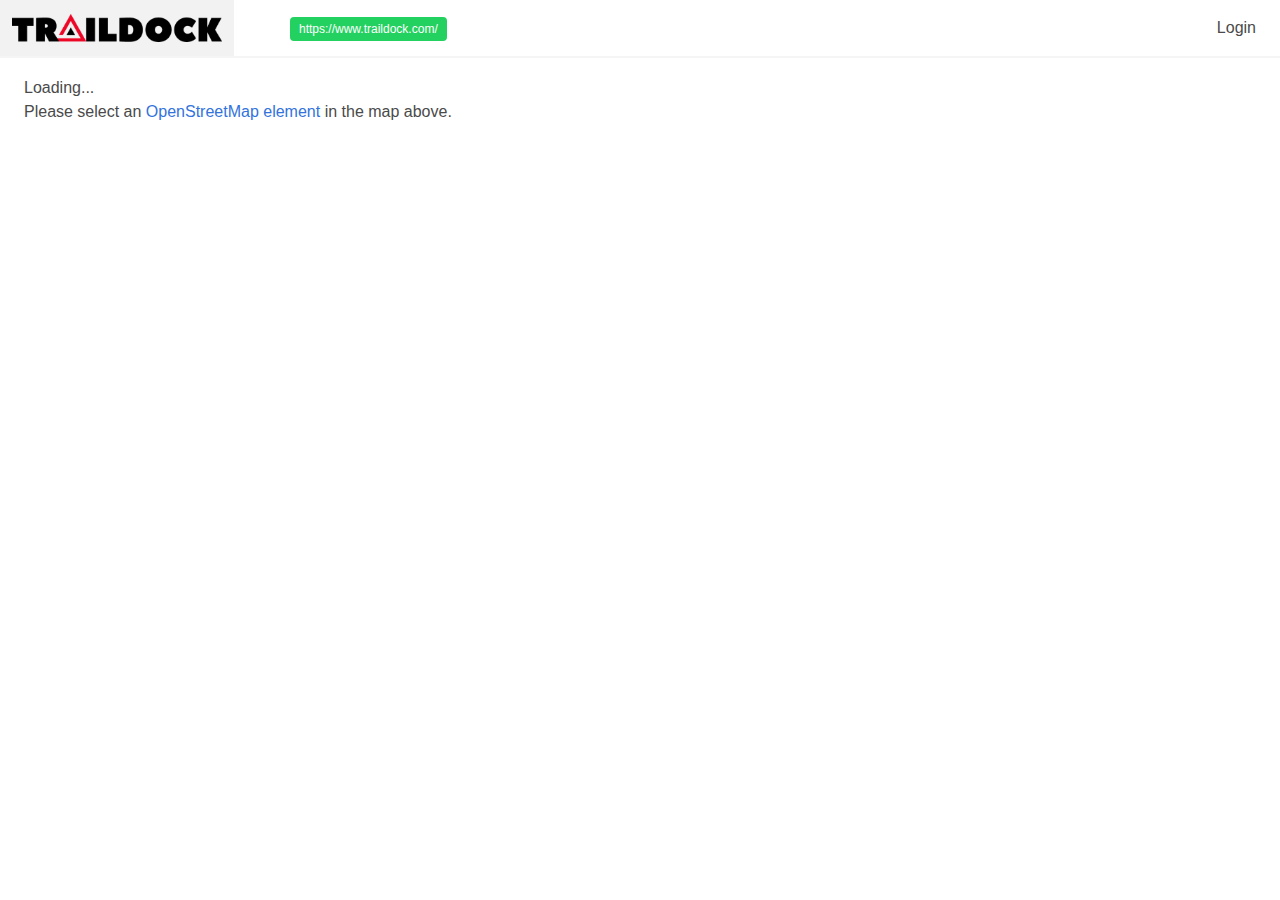
<file: index.html>
<!doctype html>
<html data-n-head-ssr data-n-head="">
  <head>
    <link rel="stylesheet" href="https://pro.fontawesome.com/releases/v5.8.1/css/all.css" integrity="sha384-Bx4pytHkyTDy3aJKjGkGoHPt3tvv6zlwwjc3iqN7ktaiEMLDPqLSZYts2OjKcBx1" crossorigin="anonymous">

    <link href="https://api.tiles.mapbox.com/mapbox-gl-js/v0.50.0/mapbox-gl.css" rel="stylesheet">
    <script src="https://api.tiles.mapbox.com/mapbox-gl-js/v0.50.0/mapbox-gl.js"></script>

    <title data-n-head="true">Traildock</title><meta data-n-head="true" charset="utf-8"><meta data-n-head="true" name="viewport" content="width=device-width,initial-scale=1"><meta data-n-head="true" data-hid="description" name="description" content="The open trail data platform for OpenStretMap"><link data-n-head="true" rel="icon" type="image/x-icon" href="/favicon.ico"><link data-n-head="true" rel="stylesheet" type="text/css" href="//cdn.materialdesignicons.com/2.4.85/css/materialdesignicons.min.css"><link rel="preload" href="/_nuxt/5538084847631eff54b5.js" as="script"><link rel="preload" href="/_nuxt/321b74f04bfae78f88e8.js" as="script"><link rel="preload" href="/_nuxt/48a07e9fc84870ca2945.js" as="script"><link rel="preload" href="/_nuxt/fd190ac81b637428dde5.js" as="script"><link rel="preload" href="/_nuxt/0601b033af978cc3ebdb.js" as="script"><style data-vue-ssr-id="4d9e53a1:0 6ab22148:0 46d82e2e:0">@-webkit-keyframes spinAround{0%{-webkit-transform:rotate(0);transform:rotate(0)}to{-webkit-transform:rotate(359deg);transform:rotate(359deg)}}/*! bulma.io v0.7.5 | MIT License | github.com/jgthms/bulma */@keyframes spinAround{0%{-webkit-transform:rotate(0);transform:rotate(0)}to{-webkit-transform:rotate(359deg);transform:rotate(359deg)}}.breadcrumb,.button,.delete,.file,.is-unselectable,.modal-close,.pagination-ellipsis,.pagination-link,.pagination-next,.pagination-previous,.tabs{-webkit-touch-callout:none;-webkit-user-select:none;-moz-user-select:none;-ms-user-select:none;user-select:none}.navbar-link:not(.is-arrowless):after,.select:not(.is-multiple):not(.is-loading):after{border:3px solid transparent;border-radius:2px;border-right:0;border-top:0;content:" ";display:block;height:.625em;margin-top:-.4375em;pointer-events:none;position:absolute;top:50%;-webkit-transform:rotate(-45deg);transform:rotate(-45deg);-webkit-transform-origin:center;transform-origin:center;width:.625em}.block:not(:last-child),.box:not(:last-child),.breadcrumb:not(:last-child),.content:not(:last-child),.highlight:not(:last-child),.level:not(:last-child),.list:not(:last-child),.message:not(:last-child),.notification:not(:last-child),.progress:not(:last-child),.subtitle:not(:last-child),.table-container:not(:last-child),.table:not(:last-child),.tabs:not(:last-child),.title:not(:last-child){margin-bottom:1.5rem}.delete,.modal-close{-moz-appearance:none;-webkit-appearance:none;background-color:rgba(10,10,10,.2);border:none;border-radius:290486px;cursor:pointer;pointer-events:auto;display:inline-block;-webkit-flex-grow:0;flex-grow:0;-webkit-flex-shrink:0;flex-shrink:0;font-size:0;height:20px;max-height:20px;max-width:20px;min-height:20px;min-width:20px;outline:0;position:relative;vertical-align:top;width:20px}.delete:after,.delete:before,.modal-close:after,.modal-close:before{background-color:#fff;content:"";display:block;left:50%;position:absolute;top:50%;-webkit-transform:translateX(-50%) translateY(-50%) rotate(45deg);transform:translateX(-50%) translateY(-50%) rotate(45deg);-webkit-transform-origin:center center;transform-origin:center center}.delete:before,.modal-close:before{height:2px;width:50%}.delete:after,.modal-close:after{height:50%;width:2px}.delete:focus,.delete:hover,.modal-close:focus,.modal-close:hover{background-color:rgba(10,10,10,.3)}.delete:active,.modal-close:active{background-color:rgba(10,10,10,.4)}.is-small.delete,.is-small.modal-close{height:16px;max-height:16px;max-width:16px;min-height:16px;min-width:16px;width:16px}.is-medium.delete,.is-medium.modal-close{height:24px;max-height:24px;max-width:24px;min-height:24px;min-width:24px;width:24px}.is-large.delete,.is-large.modal-close{height:32px;max-height:32px;max-width:32px;min-height:32px;min-width:32px;width:32px}.button.is-loading:after,.control.is-loading:after,.loader,.select.is-loading:after{-webkit-animation:spinAround .5s linear infinite;animation:spinAround .5s linear infinite;border-radius:290486px;border-color:transparent transparent #dbdbdb #dbdbdb;border-style:solid;border-width:2px;content:"";display:block;height:1em;position:relative;width:1em}.hero-video,.image.is-16by9 .has-ratio,.image.is-16by9 img,.image.is-1by1 .has-ratio,.image.is-1by1 img,.image.is-1by2 .has-ratio,.image.is-1by2 img,.image.is-1by3 .has-ratio,.image.is-1by3 img,.image.is-2by1 .has-ratio,.image.is-2by1 img,.image.is-2by3 .has-ratio,.image.is-2by3 img,.image.is-3by1 .has-ratio,.image.is-3by1 img,.image.is-3by2 .has-ratio,.image.is-3by2 img,.image.is-3by4 .has-ratio,.image.is-3by4 img,.image.is-3by5 .has-ratio,.image.is-3by5 img,.image.is-4by3 .has-ratio,.image.is-4by3 img,.image.is-4by5 .has-ratio,.image.is-4by5 img,.image.is-5by3 .has-ratio,.image.is-5by3 img,.image.is-5by4 .has-ratio,.image.is-5by4 img,.image.is-9by16 .has-ratio,.image.is-9by16 img,.image.is-square .has-ratio,.image.is-square img,.is-overlay,.modal,.modal-background{bottom:0;left:0;position:absolute;right:0;top:0}.button,.file-cta,.file-name,.input,.pagination-ellipsis,.pagination-link,.pagination-next,.pagination-previous,.select select,.taginput .taginput-container.is-focusable,.textarea{-moz-appearance:none;-webkit-appearance:none;-webkit-align-items:center;align-items:center;border:1px solid transparent;border-radius:4px;box-shadow:none;display:-webkit-inline-flex;display:inline-flex;font-size:1rem;height:2.25em;-webkit-justify-content:flex-start;justify-content:flex-start;line-height:1.5;padding:calc(.375em - 1px) calc(.625em - 1px);position:relative;vertical-align:top}.button:active,.button:focus,.file-cta:active,.file-cta:focus,.file-name:active,.file-name:focus,.input:active,.input:focus,.is-active.button,.is-active.file-cta,.is-active.file-name,.is-active.input,.is-active.pagination-ellipsis,.is-active.pagination-link,.is-active.pagination-next,.is-active.pagination-previous,.is-active.textarea,.is-focused.button,.is-focused.file-cta,.is-focused.file-name,.is-focused.input,.is-focused.pagination-ellipsis,.is-focused.pagination-link,.is-focused.pagination-next,.is-focused.pagination-previous,.is-focused.textarea,.pagination-ellipsis:active,.pagination-ellipsis:focus,.pagination-link:active,.pagination-link:focus,.pagination-next:active,.pagination-next:focus,.pagination-previous:active,.pagination-previous:focus,.select select.is-active,.select select.is-focused,.select select:active,.select select:focus,.taginput .is-active.taginput-container.is-focusable,.taginput .is-focused.taginput-container.is-focusable,.taginput .taginput-container.is-focusable:active,.taginput .taginput-container.is-focusable:focus,.textarea:active,.textarea:focus{outline:0}.button[disabled],.file-cta[disabled],.file-name[disabled],.input[disabled],.pagination-ellipsis[disabled],.pagination-link[disabled],.pagination-next[disabled],.pagination-previous[disabled],.select fieldset[disabled] select,.select select[disabled],.taginput .taginput-container.is-focusable[disabled],.taginput fieldset[disabled] .taginput-container.is-focusable,.textarea[disabled],fieldset[disabled] .button,fieldset[disabled] .file-cta,fieldset[disabled] .file-name,fieldset[disabled] .input,fieldset[disabled] .pagination-ellipsis,fieldset[disabled] .pagination-link,fieldset[disabled] .pagination-next,fieldset[disabled] .pagination-previous,fieldset[disabled] .select select,fieldset[disabled] .taginput .taginput-container.is-focusable,fieldset[disabled] .textarea{cursor:not-allowed}/*! minireset.css v0.0.4 | MIT License | github.com/jgthms/minireset.css */blockquote,body,dd,dl,dt,fieldset,figure,h1,h2,h3,h4,h5,h6,hr,html,iframe,legend,li,ol,p,pre,textarea,ul{margin:0;padding:0}h1,h2,h3,h4,h5,h6{font-size:100%;font-weight:400}ul{list-style:none}button,input,select,textarea{margin:0}html{box-sizing:border-box}*,:after,:before{box-sizing:inherit}embed,iframe,img,object,video{height:auto;max-width:100%}audio{max-width:100%}iframe{border:0}table{border-collapse:collapse;border-spacing:0}td,th{padding:0}td:not([align]),th:not([align]){text-align:left}html{background-color:#fff;font-size:16px;-moz-osx-font-smoothing:grayscale;-webkit-font-smoothing:antialiased;min-width:300px;overflow-x:hidden;overflow-y:scroll;text-rendering:optimizeLegibility;-webkit-text-size-adjust:100%;-moz-text-size-adjust:100%;-ms-text-size-adjust:100%;text-size-adjust:100%}article,aside,figure,footer,header,hgroup,section{display:block}body,button,input,select,textarea{font-family:BlinkMacSystemFont,-apple-system,Segoe UI,Roboto,Oxygen,Ubuntu,Cantarell,Fira Sans,Droid Sans,Helvetica Neue,Helvetica,Arial,sans-serif}code,pre{-moz-osx-font-smoothing:auto;-webkit-font-smoothing:auto;font-family:monospace}body{color:#4a4a4a;font-size:1em;font-weight:400;line-height:1.5}a{color:#3273dc;cursor:pointer;text-decoration:none}a strong{color:currentColor}a:hover{color:#363636}code{color:#ff3860;font-size:.875em;font-weight:400;padding:.25em .5em}code,hr{background-color:#f5f5f5}hr{border:none;display:block;height:2px;margin:1.5rem 0}img{height:auto;max-width:100%}input[type=checkbox],input[type=radio]{vertical-align:baseline}small{font-size:.875em}span{font-style:inherit;font-weight:inherit}strong{color:#363636;font-weight:700}fieldset{border:none}pre{-webkit-overflow-scrolling:touch;background-color:#f5f5f5;color:#4a4a4a;font-size:.875em;overflow-x:auto;padding:1.25rem 1.5rem;white-space:pre;word-wrap:normal}pre code{background-color:transparent;color:currentColor;font-size:1em;padding:0}table td,table th{vertical-align:top}table td:not([align]),table th:not([align]){text-align:left}table th{color:#363636}.is-clearfix:after{clear:both;content:" ";display:table}.is-pulled-left{float:left!important}.is-pulled-right{float:right!important}.is-clipped{overflow:hidden!important}.is-size-1{font-size:3rem!important}.is-size-2{font-size:2.5rem!important}.is-size-3{font-size:2rem!important}.is-size-4{font-size:1.5rem!important}.is-size-5{font-size:1.25rem!important}.is-size-6{font-size:1rem!important}.is-size-7{font-size:.75rem!important}@media screen and (max-width:768px){.is-size-1-mobile{font-size:3rem!important}.is-size-2-mobile{font-size:2.5rem!important}.is-size-3-mobile{font-size:2rem!important}.is-size-4-mobile{font-size:1.5rem!important}.is-size-5-mobile{font-size:1.25rem!important}.is-size-6-mobile{font-size:1rem!important}.is-size-7-mobile{font-size:.75rem!important}}@media print,screen and (min-width:769px){.is-size-1-tablet{font-size:3rem!important}.is-size-2-tablet{font-size:2.5rem!important}.is-size-3-tablet{font-size:2rem!important}.is-size-4-tablet{font-size:1.5rem!important}.is-size-5-tablet{font-size:1.25rem!important}.is-size-6-tablet{font-size:1rem!important}.is-size-7-tablet{font-size:.75rem!important}}@media screen and (max-width:1023px){.is-size-1-touch{font-size:3rem!important}.is-size-2-touch{font-size:2.5rem!important}.is-size-3-touch{font-size:2rem!important}.is-size-4-touch{font-size:1.5rem!important}.is-size-5-touch{font-size:1.25rem!important}.is-size-6-touch{font-size:1rem!important}.is-size-7-touch{font-size:.75rem!important}}@media screen and (min-width:1024px){.is-size-1-desktop{font-size:3rem!important}.is-size-2-desktop{font-size:2.5rem!important}.is-size-3-desktop{font-size:2rem!important}.is-size-4-desktop{font-size:1.5rem!important}.is-size-5-desktop{font-size:1.25rem!important}.is-size-6-desktop{font-size:1rem!important}.is-size-7-desktop{font-size:.75rem!important}}@media screen and (min-width:1216px){.is-size-1-widescreen{font-size:3rem!important}.is-size-2-widescreen{font-size:2.5rem!important}.is-size-3-widescreen{font-size:2rem!important}.is-size-4-widescreen{font-size:1.5rem!important}.is-size-5-widescreen{font-size:1.25rem!important}.is-size-6-widescreen{font-size:1rem!important}.is-size-7-widescreen{font-size:.75rem!important}}@media screen and (min-width:1408px){.is-size-1-fullhd{font-size:3rem!important}.is-size-2-fullhd{font-size:2.5rem!important}.is-size-3-fullhd{font-size:2rem!important}.is-size-4-fullhd{font-size:1.5rem!important}.is-size-5-fullhd{font-size:1.25rem!important}.is-size-6-fullhd{font-size:1rem!important}.is-size-7-fullhd{font-size:.75rem!important}}.has-text-centered{text-align:center!important}.has-text-justified{text-align:justify!important}.has-text-left{text-align:left!important}.has-text-right{text-align:right!important}@media screen and (max-width:768px){.has-text-centered-mobile{text-align:center!important}}@media print,screen and (min-width:769px){.has-text-centered-tablet{text-align:center!important}}@media screen and (min-width:769px) and (max-width:1023px){.has-text-centered-tablet-only{text-align:center!important}}@media screen and (max-width:1023px){.has-text-centered-touch{text-align:center!important}}@media screen and (min-width:1024px){.has-text-centered-desktop{text-align:center!important}}@media screen and (min-width:1024px) and (max-width:1215px){.has-text-centered-desktop-only{text-align:center!important}}@media screen and (min-width:1216px){.has-text-centered-widescreen{text-align:center!important}}@media screen and (min-width:1216px) and (max-width:1407px){.has-text-centered-widescreen-only{text-align:center!important}}@media screen and (min-width:1408px){.has-text-centered-fullhd{text-align:center!important}}@media screen and (max-width:768px){.has-text-justified-mobile{text-align:justify!important}}@media print,screen and (min-width:769px){.has-text-justified-tablet{text-align:justify!important}}@media screen and (min-width:769px) and (max-width:1023px){.has-text-justified-tablet-only{text-align:justify!important}}@media screen and (max-width:1023px){.has-text-justified-touch{text-align:justify!important}}@media screen and (min-width:1024px){.has-text-justified-desktop{text-align:justify!important}}@media screen and (min-width:1024px) and (max-width:1215px){.has-text-justified-desktop-only{text-align:justify!important}}@media screen and (min-width:1216px){.has-text-justified-widescreen{text-align:justify!important}}@media screen and (min-width:1216px) and (max-width:1407px){.has-text-justified-widescreen-only{text-align:justify!important}}@media screen and (min-width:1408px){.has-text-justified-fullhd{text-align:justify!important}}@media screen and (max-width:768px){.has-text-left-mobile{text-align:left!important}}@media print,screen and (min-width:769px){.has-text-left-tablet{text-align:left!important}}@media screen and (min-width:769px) and (max-width:1023px){.has-text-left-tablet-only{text-align:left!important}}@media screen and (max-width:1023px){.has-text-left-touch{text-align:left!important}}@media screen and (min-width:1024px){.has-text-left-desktop{text-align:left!important}}@media screen and (min-width:1024px) and (max-width:1215px){.has-text-left-desktop-only{text-align:left!important}}@media screen and (min-width:1216px){.has-text-left-widescreen{text-align:left!important}}@media screen and (min-width:1216px) and (max-width:1407px){.has-text-left-widescreen-only{text-align:left!important}}@media screen and (min-width:1408px){.has-text-left-fullhd{text-align:left!important}}@media screen and (max-width:768px){.has-text-right-mobile{text-align:right!important}}@media print,screen and (min-width:769px){.has-text-right-tablet{text-align:right!important}}@media screen and (min-width:769px) and (max-width:1023px){.has-text-right-tablet-only{text-align:right!important}}@media screen and (max-width:1023px){.has-text-right-touch{text-align:right!important}}@media screen and (min-width:1024px){.has-text-right-desktop{text-align:right!important}}@media screen and (min-width:1024px) and (max-width:1215px){.has-text-right-desktop-only{text-align:right!important}}@media screen and (min-width:1216px){.has-text-right-widescreen{text-align:right!important}}@media screen and (min-width:1216px) and (max-width:1407px){.has-text-right-widescreen-only{text-align:right!important}}@media screen and (min-width:1408px){.has-text-right-fullhd{text-align:right!important}}.is-capitalized{text-transform:capitalize!important}.is-lowercase{text-transform:lowercase!important}.is-uppercase{text-transform:uppercase!important}.is-italic{font-style:italic!important}.has-text-white{color:#fff!important}a.has-text-white:focus,a.has-text-white:hover{color:#e6e6e6!important}.has-background-white{background-color:#fff!important}.has-text-black{color:#0a0a0a!important}a.has-text-black:focus,a.has-text-black:hover{color:#000!important}.has-background-black{background-color:#0a0a0a!important}.has-text-light{color:#f5f5f5!important}a.has-text-light:focus,a.has-text-light:hover{color:#dbdbdb!important}.has-background-light{background-color:#f5f5f5!important}.has-text-dark{color:#363636!important}a.has-text-dark:focus,a.has-text-dark:hover{color:#1c1c1c!important}.has-background-dark{background-color:#363636!important}.has-text-primary{color:#ea0e2c!important}a.has-text-primary:focus,a.has-text-primary:hover{color:#ba0b23!important}.has-background-primary{background-color:#ea0e2c!important}.has-text-info{color:#209cee!important}a.has-text-info:focus,a.has-text-info:hover{color:#0f81cc!important}.has-background-info{background-color:#209cee!important}.has-text-success{color:#23d160!important}a.has-text-success:focus,a.has-text-success:hover{color:#1ca64c!important}.has-background-success{background-color:#23d160!important}.has-text-warning{color:#ffdd57!important}a.has-text-warning:focus,a.has-text-warning:hover{color:#ffd324!important}.has-background-warning{background-color:#ffdd57!important}.has-text-danger{color:#ff3860!important}a.has-text-danger:focus,a.has-text-danger:hover{color:#ff0537!important}.has-background-danger{background-color:#ff3860!important}.has-text-black-bis{color:#121212!important}.has-background-black-bis{background-color:#121212!important}.has-text-black-ter{color:#242424!important}.has-background-black-ter{background-color:#242424!important}.has-text-grey-darker{color:#363636!important}.has-background-grey-darker{background-color:#363636!important}.has-text-grey-dark{color:#4a4a4a!important}.has-background-grey-dark{background-color:#4a4a4a!important}.has-text-grey{color:#7a7a7a!important}.has-background-grey{background-color:#7a7a7a!important}.has-text-grey-light{color:#b5b5b5!important}.has-background-grey-light{background-color:#b5b5b5!important}.has-text-grey-lighter{color:#dbdbdb!important}.has-background-grey-lighter{background-color:#dbdbdb!important}.has-text-white-ter{color:#f5f5f5!important}.has-background-white-ter{background-color:#f5f5f5!important}.has-text-white-bis{color:#fafafa!important}.has-background-white-bis{background-color:#fafafa!important}.has-text-weight-light{font-weight:300!important}.has-text-weight-normal{font-weight:400!important}.has-text-weight-medium{font-weight:500!important}.has-text-weight-semibold{font-weight:600!important}.has-text-weight-bold{font-weight:700!important}.is-family-primary,.is-family-sans-serif,.is-family-secondary{font-family:BlinkMacSystemFont,-apple-system,Segoe UI,Roboto,Oxygen,Ubuntu,Cantarell,Fira Sans,Droid Sans,Helvetica Neue,Helvetica,Arial,sans-serif!important}.is-family-code,.is-family-monospace{font-family:monospace!important}.is-block{display:block!important}@media screen and (max-width:768px){.is-block-mobile{display:block!important}}@media print,screen and (min-width:769px){.is-block-tablet{display:block!important}}@media screen and (min-width:769px) and (max-width:1023px){.is-block-tablet-only{display:block!important}}@media screen and (max-width:1023px){.is-block-touch{display:block!important}}@media screen and (min-width:1024px){.is-block-desktop{display:block!important}}@media screen and (min-width:1024px) and (max-width:1215px){.is-block-desktop-only{display:block!important}}@media screen and (min-width:1216px){.is-block-widescreen{display:block!important}}@media screen and (min-width:1216px) and (max-width:1407px){.is-block-widescreen-only{display:block!important}}@media screen and (min-width:1408px){.is-block-fullhd{display:block!important}}.is-flex{display:-webkit-flex!important;display:flex!important}@media screen and (max-width:768px){.is-flex-mobile{display:-webkit-flex!important;display:flex!important}}@media print,screen and (min-width:769px){.is-flex-tablet{display:-webkit-flex!important;display:flex!important}}@media screen and (min-width:769px) and (max-width:1023px){.is-flex-tablet-only{display:-webkit-flex!important;display:flex!important}}@media screen and (max-width:1023px){.is-flex-touch{display:-webkit-flex!important;display:flex!important}}@media screen and (min-width:1024px){.is-flex-desktop{display:-webkit-flex!important;display:flex!important}}@media screen and (min-width:1024px) and (max-width:1215px){.is-flex-desktop-only{display:-webkit-flex!important;display:flex!important}}@media screen and (min-width:1216px){.is-flex-widescreen{display:-webkit-flex!important;display:flex!important}}@media screen and (min-width:1216px) and (max-width:1407px){.is-flex-widescreen-only{display:-webkit-flex!important;display:flex!important}}@media screen and (min-width:1408px){.is-flex-fullhd{display:-webkit-flex!important;display:flex!important}}.is-inline{display:inline!important}@media screen and (max-width:768px){.is-inline-mobile{display:inline!important}}@media print,screen and (min-width:769px){.is-inline-tablet{display:inline!important}}@media screen and (min-width:769px) and (max-width:1023px){.is-inline-tablet-only{display:inline!important}}@media screen and (max-width:1023px){.is-inline-touch{display:inline!important}}@media screen and (min-width:1024px){.is-inline-desktop{display:inline!important}}@media screen and (min-width:1024px) and (max-width:1215px){.is-inline-desktop-only{display:inline!important}}@media screen and (min-width:1216px){.is-inline-widescreen{display:inline!important}}@media screen and (min-width:1216px) and (max-width:1407px){.is-inline-widescreen-only{display:inline!important}}@media screen and (min-width:1408px){.is-inline-fullhd{display:inline!important}}.is-inline-block{display:inline-block!important}@media screen and (max-width:768px){.is-inline-block-mobile{display:inline-block!important}}@media print,screen and (min-width:769px){.is-inline-block-tablet{display:inline-block!important}}@media screen and (min-width:769px) and (max-width:1023px){.is-inline-block-tablet-only{display:inline-block!important}}@media screen and (max-width:1023px){.is-inline-block-touch{display:inline-block!important}}@media screen and (min-width:1024px){.is-inline-block-desktop{display:inline-block!important}}@media screen and (min-width:1024px) and (max-width:1215px){.is-inline-block-desktop-only{display:inline-block!important}}@media screen and (min-width:1216px){.is-inline-block-widescreen{display:inline-block!important}}@media screen and (min-width:1216px) and (max-width:1407px){.is-inline-block-widescreen-only{display:inline-block!important}}@media screen and (min-width:1408px){.is-inline-block-fullhd{display:inline-block!important}}.is-inline-flex{display:-webkit-inline-flex!important;display:inline-flex!important}@media screen and (max-width:768px){.is-inline-flex-mobile{display:-webkit-inline-flex!important;display:inline-flex!important}}@media print,screen and (min-width:769px){.is-inline-flex-tablet{display:-webkit-inline-flex!important;display:inline-flex!important}}@media screen and (min-width:769px) and (max-width:1023px){.is-inline-flex-tablet-only{display:-webkit-inline-flex!important;display:inline-flex!important}}@media screen and (max-width:1023px){.is-inline-flex-touch{display:-webkit-inline-flex!important;display:inline-flex!important}}@media screen and (min-width:1024px){.is-inline-flex-desktop{display:-webkit-inline-flex!important;display:inline-flex!important}}@media screen and (min-width:1024px) and (max-width:1215px){.is-inline-flex-desktop-only{display:-webkit-inline-flex!important;display:inline-flex!important}}@media screen and (min-width:1216px){.is-inline-flex-widescreen{display:-webkit-inline-flex!important;display:inline-flex!important}}@media screen and (min-width:1216px) and (max-width:1407px){.is-inline-flex-widescreen-only{display:-webkit-inline-flex!important;display:inline-flex!important}}@media screen and (min-width:1408px){.is-inline-flex-fullhd{display:-webkit-inline-flex!important;display:inline-flex!important}}.is-hidden{display:none!important}.is-sr-only{border:none!important;clip:rect(0,0,0,0)!important;height:.01em!important;overflow:hidden!important;padding:0!important;position:absolute!important;white-space:nowrap!important;width:.01em!important}@media screen and (max-width:768px){.is-hidden-mobile{display:none!important}}@media print,screen and (min-width:769px){.is-hidden-tablet{display:none!important}}@media screen and (min-width:769px) and (max-width:1023px){.is-hidden-tablet-only{display:none!important}}@media screen and (max-width:1023px){.is-hidden-touch{display:none!important}}@media screen and (min-width:1024px){.is-hidden-desktop{display:none!important}}@media screen and (min-width:1024px) and (max-width:1215px){.is-hidden-desktop-only{display:none!important}}@media screen and (min-width:1216px){.is-hidden-widescreen{display:none!important}}@media screen and (min-width:1216px) and (max-width:1407px){.is-hidden-widescreen-only{display:none!important}}@media screen and (min-width:1408px){.is-hidden-fullhd{display:none!important}}.is-invisible{visibility:hidden!important}@media screen and (max-width:768px){.is-invisible-mobile{visibility:hidden!important}}@media print,screen and (min-width:769px){.is-invisible-tablet{visibility:hidden!important}}@media screen and (min-width:769px) and (max-width:1023px){.is-invisible-tablet-only{visibility:hidden!important}}@media screen and (max-width:1023px){.is-invisible-touch{visibility:hidden!important}}@media screen and (min-width:1024px){.is-invisible-desktop{visibility:hidden!important}}@media screen and (min-width:1024px) and (max-width:1215px){.is-invisible-desktop-only{visibility:hidden!important}}@media screen and (min-width:1216px){.is-invisible-widescreen{visibility:hidden!important}}@media screen and (min-width:1216px) and (max-width:1407px){.is-invisible-widescreen-only{visibility:hidden!important}}@media screen and (min-width:1408px){.is-invisible-fullhd{visibility:hidden!important}}.is-marginless{margin:0!important}.is-paddingless{padding:0!important}.is-radiusless{border-radius:0!important}.is-shadowless{box-shadow:none!important}.is-relative{position:relative!important}.box{background-color:#fff;border-radius:6px;box-shadow:0 2px 3px rgba(10,10,10,.1),0 0 0 1px rgba(10,10,10,.1);color:#4a4a4a;display:block;padding:1.25rem}a.box:focus,a.box:hover{box-shadow:0 2px 3px rgba(10,10,10,.1),0 0 0 1px #3273dc}a.box:active{box-shadow:inset 0 1px 2px rgba(10,10,10,.2),0 0 0 1px #3273dc}.button{background-color:#fff;border-color:#dbdbdb;border-width:1px;color:#363636;cursor:pointer;-webkit-justify-content:center;justify-content:center;padding:calc(.375em - 1px) .75em;text-align:center;white-space:nowrap}.button strong{color:inherit}.button .icon,.button .icon.is-large,.button .icon.is-medium,.button .icon.is-small{height:1.5em;width:1.5em}.button .icon:first-child:not(:last-child){margin-left:calc(-.375em - 1px);margin-right:.1875em}.button .icon:last-child:not(:first-child){margin-left:.1875em;margin-right:calc(-.375em - 1px)}.button .icon:first-child:last-child{margin-left:calc(-.375em - 1px);margin-right:calc(-.375em - 1px)}.button.is-hovered,.button:hover{border-color:#b5b5b5;color:#363636}.button.is-focused,.button:focus{border-color:#3273dc;color:#363636}.button.is-focused:not(:active),.button:focus:not(:active){box-shadow:0 0 0 .125em rgba(50,115,220,.25)}.button.is-active,.button:active{border-color:#4a4a4a;color:#363636}.button.is-text{background-color:transparent;border-color:transparent;color:#4a4a4a;text-decoration:underline}.button.is-text.is-focused,.button.is-text.is-hovered,.button.is-text:focus,.button.is-text:hover{background-color:#f5f5f5;color:#363636}.button.is-text.is-active,.button.is-text:active{background-color:#e8e8e8;color:#363636}.button.is-text[disabled],fieldset[disabled] .button.is-text{background-color:transparent;border-color:transparent;box-shadow:none}.button.is-white{background-color:#fff;border-color:transparent;color:#0a0a0a}.button.is-white.is-hovered,.button.is-white:hover{background-color:#f9f9f9;border-color:transparent;color:#0a0a0a}.button.is-white.is-focused,.button.is-white:focus{border-color:transparent;color:#0a0a0a}.button.is-white.is-focused:not(:active),.button.is-white:focus:not(:active){box-shadow:0 0 0 .125em hsla(0,0%,100%,.25)}.button.is-white.is-active,.button.is-white:active{background-color:#f2f2f2;border-color:transparent;color:#0a0a0a}.button.is-white[disabled],fieldset[disabled] .button.is-white{background-color:#fff;border-color:transparent;box-shadow:none}.button.is-white.is-inverted{background-color:#0a0a0a;color:#fff}.button.is-white.is-inverted.is-hovered,.button.is-white.is-inverted:hover{background-color:#000}.button.is-white.is-inverted[disabled],fieldset[disabled] .button.is-white.is-inverted{background-color:#0a0a0a;border-color:transparent;box-shadow:none;color:#fff}.button.is-white.is-loading:after{border-color:transparent transparent #0a0a0a #0a0a0a!important}.button.is-white.is-outlined{background-color:transparent;border-color:#fff;color:#fff}.button.is-white.is-outlined.is-focused,.button.is-white.is-outlined.is-hovered,.button.is-white.is-outlined:focus,.button.is-white.is-outlined:hover{background-color:#fff;border-color:#fff;color:#0a0a0a}.button.is-white.is-outlined.is-loading:after{border-color:transparent transparent #fff #fff!important}.button.is-white.is-outlined.is-loading.is-focused:after,.button.is-white.is-outlined.is-loading.is-hovered:after,.button.is-white.is-outlined.is-loading:focus:after,.button.is-white.is-outlined.is-loading:hover:after{border-color:transparent transparent #0a0a0a #0a0a0a!important}.button.is-white.is-outlined[disabled],fieldset[disabled] .button.is-white.is-outlined{background-color:transparent;border-color:#fff;box-shadow:none;color:#fff}.button.is-white.is-inverted.is-outlined{background-color:transparent;border-color:#0a0a0a;color:#0a0a0a}.button.is-white.is-inverted.is-outlined.is-focused,.button.is-white.is-inverted.is-outlined.is-hovered,.button.is-white.is-inverted.is-outlined:focus,.button.is-white.is-inverted.is-outlined:hover{background-color:#0a0a0a;color:#fff}.button.is-white.is-inverted.is-outlined.is-loading.is-focused:after,.button.is-white.is-inverted.is-outlined.is-loading.is-hovered:after,.button.is-white.is-inverted.is-outlined.is-loading:focus:after,.button.is-white.is-inverted.is-outlined.is-loading:hover:after{border-color:transparent transparent #fff #fff!important}.button.is-white.is-inverted.is-outlined[disabled],fieldset[disabled] .button.is-white.is-inverted.is-outlined{background-color:transparent;border-color:#0a0a0a;box-shadow:none;color:#0a0a0a}.button.is-black{background-color:#0a0a0a;border-color:transparent;color:#fff}.button.is-black.is-hovered,.button.is-black:hover{background-color:#040404;border-color:transparent;color:#fff}.button.is-black.is-focused,.button.is-black:focus{border-color:transparent;color:#fff}.button.is-black.is-focused:not(:active),.button.is-black:focus:not(:active){box-shadow:0 0 0 .125em rgba(10,10,10,.25)}.button.is-black.is-active,.button.is-black:active{background-color:#000;border-color:transparent;color:#fff}.button.is-black[disabled],fieldset[disabled] .button.is-black{background-color:#0a0a0a;border-color:transparent;box-shadow:none}.button.is-black.is-inverted{background-color:#fff;color:#0a0a0a}.button.is-black.is-inverted.is-hovered,.button.is-black.is-inverted:hover{background-color:#f2f2f2}.button.is-black.is-inverted[disabled],fieldset[disabled] .button.is-black.is-inverted{background-color:#fff;border-color:transparent;box-shadow:none;color:#0a0a0a}.button.is-black.is-loading:after{border-color:transparent transparent #fff #fff!important}.button.is-black.is-outlined{background-color:transparent;border-color:#0a0a0a;color:#0a0a0a}.button.is-black.is-outlined.is-focused,.button.is-black.is-outlined.is-hovered,.button.is-black.is-outlined:focus,.button.is-black.is-outlined:hover{background-color:#0a0a0a;border-color:#0a0a0a;color:#fff}.button.is-black.is-outlined.is-loading:after{border-color:transparent transparent #0a0a0a #0a0a0a!important}.button.is-black.is-outlined.is-loading.is-focused:after,.button.is-black.is-outlined.is-loading.is-hovered:after,.button.is-black.is-outlined.is-loading:focus:after,.button.is-black.is-outlined.is-loading:hover:after{border-color:transparent transparent #fff #fff!important}.button.is-black.is-outlined[disabled],fieldset[disabled] .button.is-black.is-outlined{background-color:transparent;border-color:#0a0a0a;box-shadow:none;color:#0a0a0a}.button.is-black.is-inverted.is-outlined{background-color:transparent;border-color:#fff;color:#fff}.button.is-black.is-inverted.is-outlined.is-focused,.button.is-black.is-inverted.is-outlined.is-hovered,.button.is-black.is-inverted.is-outlined:focus,.button.is-black.is-inverted.is-outlined:hover{background-color:#fff;color:#0a0a0a}.button.is-black.is-inverted.is-outlined.is-loading.is-focused:after,.button.is-black.is-inverted.is-outlined.is-loading.is-hovered:after,.button.is-black.is-inverted.is-outlined.is-loading:focus:after,.button.is-black.is-inverted.is-outlined.is-loading:hover:after{border-color:transparent transparent #0a0a0a #0a0a0a!important}.button.is-black.is-inverted.is-outlined[disabled],fieldset[disabled] .button.is-black.is-inverted.is-outlined{background-color:transparent;border-color:#fff;box-shadow:none;color:#fff}.button.is-light{background-color:#f5f5f5;border-color:transparent;color:#363636}.button.is-light.is-hovered,.button.is-light:hover{background-color:#eee;border-color:transparent;color:#363636}.button.is-light.is-focused,.button.is-light:focus{border-color:transparent;color:#363636}.button.is-light.is-focused:not(:active),.button.is-light:focus:not(:active){box-shadow:0 0 0 .125em hsla(0,0%,96.1%,.25)}.button.is-light.is-active,.button.is-light:active{background-color:#e8e8e8;border-color:transparent;color:#363636}.button.is-light[disabled],fieldset[disabled] .button.is-light{background-color:#f5f5f5;border-color:transparent;box-shadow:none}.button.is-light.is-inverted{background-color:#363636;color:#f5f5f5}.button.is-light.is-inverted.is-hovered,.button.is-light.is-inverted:hover{background-color:#292929}.button.is-light.is-inverted[disabled],fieldset[disabled] .button.is-light.is-inverted{background-color:#363636;border-color:transparent;box-shadow:none;color:#f5f5f5}.button.is-light.is-loading:after{border-color:transparent transparent #363636 #363636!important}.button.is-light.is-outlined{background-color:transparent;border-color:#f5f5f5;color:#f5f5f5}.button.is-light.is-outlined.is-focused,.button.is-light.is-outlined.is-hovered,.button.is-light.is-outlined:focus,.button.is-light.is-outlined:hover{background-color:#f5f5f5;border-color:#f5f5f5;color:#363636}.button.is-light.is-outlined.is-loading:after{border-color:transparent transparent #f5f5f5 #f5f5f5!important}.button.is-light.is-outlined.is-loading.is-focused:after,.button.is-light.is-outlined.is-loading.is-hovered:after,.button.is-light.is-outlined.is-loading:focus:after,.button.is-light.is-outlined.is-loading:hover:after{border-color:transparent transparent #363636 #363636!important}.button.is-light.is-outlined[disabled],fieldset[disabled] .button.is-light.is-outlined{background-color:transparent;border-color:#f5f5f5;box-shadow:none;color:#f5f5f5}.button.is-light.is-inverted.is-outlined{background-color:transparent;border-color:#363636;color:#363636}.button.is-light.is-inverted.is-outlined.is-focused,.button.is-light.is-inverted.is-outlined.is-hovered,.button.is-light.is-inverted.is-outlined:focus,.button.is-light.is-inverted.is-outlined:hover{background-color:#363636;color:#f5f5f5}.button.is-light.is-inverted.is-outlined.is-loading.is-focused:after,.button.is-light.is-inverted.is-outlined.is-loading.is-hovered:after,.button.is-light.is-inverted.is-outlined.is-loading:focus:after,.button.is-light.is-inverted.is-outlined.is-loading:hover:after{border-color:transparent transparent #f5f5f5 #f5f5f5!important}.button.is-light.is-inverted.is-outlined[disabled],fieldset[disabled] .button.is-light.is-inverted.is-outlined{background-color:transparent;border-color:#363636;box-shadow:none;color:#363636}.button.is-dark{background-color:#363636;border-color:transparent;color:#f5f5f5}.button.is-dark.is-hovered,.button.is-dark:hover{background-color:#2f2f2f;border-color:transparent;color:#f5f5f5}.button.is-dark.is-focused,.button.is-dark:focus{border-color:transparent;color:#f5f5f5}.button.is-dark.is-focused:not(:active),.button.is-dark:focus:not(:active){box-shadow:0 0 0 .125em rgba(54,54,54,.25)}.button.is-dark.is-active,.button.is-dark:active{background-color:#292929;border-color:transparent;color:#f5f5f5}.button.is-dark[disabled],fieldset[disabled] .button.is-dark{background-color:#363636;border-color:transparent;box-shadow:none}.button.is-dark.is-inverted{background-color:#f5f5f5;color:#363636}.button.is-dark.is-inverted.is-hovered,.button.is-dark.is-inverted:hover{background-color:#e8e8e8}.button.is-dark.is-inverted[disabled],fieldset[disabled] .button.is-dark.is-inverted{background-color:#f5f5f5;border-color:transparent;box-shadow:none;color:#363636}.button.is-dark.is-loading:after{border-color:transparent transparent #f5f5f5 #f5f5f5!important}.button.is-dark.is-outlined{background-color:transparent;border-color:#363636;color:#363636}.button.is-dark.is-outlined.is-focused,.button.is-dark.is-outlined.is-hovered,.button.is-dark.is-outlined:focus,.button.is-dark.is-outlined:hover{background-color:#363636;border-color:#363636;color:#f5f5f5}.button.is-dark.is-outlined.is-loading:after{border-color:transparent transparent #363636 #363636!important}.button.is-dark.is-outlined.is-loading.is-focused:after,.button.is-dark.is-outlined.is-loading.is-hovered:after,.button.is-dark.is-outlined.is-loading:focus:after,.button.is-dark.is-outlined.is-loading:hover:after{border-color:transparent transparent #f5f5f5 #f5f5f5!important}.button.is-dark.is-outlined[disabled],fieldset[disabled] .button.is-dark.is-outlined{background-color:transparent;border-color:#363636;box-shadow:none;color:#363636}.button.is-dark.is-inverted.is-outlined{background-color:transparent;border-color:#f5f5f5;color:#f5f5f5}.button.is-dark.is-inverted.is-outlined.is-focused,.button.is-dark.is-inverted.is-outlined.is-hovered,.button.is-dark.is-inverted.is-outlined:focus,.button.is-dark.is-inverted.is-outlined:hover{background-color:#f5f5f5;color:#363636}.button.is-dark.is-inverted.is-outlined.is-loading.is-focused:after,.button.is-dark.is-inverted.is-outlined.is-loading.is-hovered:after,.button.is-dark.is-inverted.is-outlined.is-loading:focus:after,.button.is-dark.is-inverted.is-outlined.is-loading:hover:after{border-color:transparent transparent #363636 #363636!important}.button.is-dark.is-inverted.is-outlined[disabled],fieldset[disabled] .button.is-dark.is-inverted.is-outlined{background-color:transparent;border-color:#f5f5f5;box-shadow:none;color:#f5f5f5}.button.is-primary{background-color:#ea0e2c;border-color:transparent;color:#fff}.button.is-primary.is-hovered,.button.is-primary:hover{background-color:#de0d2a;border-color:transparent;color:#fff}.button.is-primary.is-focused,.button.is-primary:focus{border-color:transparent;color:#fff}.button.is-primary.is-focused:not(:active),.button.is-primary:focus:not(:active){box-shadow:0 0 0 .125em rgba(234,14,44,.25)}.button.is-primary.is-active,.button.is-primary:active{background-color:#d20d27;border-color:transparent;color:#fff}.button.is-primary[disabled],fieldset[disabled] .button.is-primary{background-color:#ea0e2c;border-color:transparent;box-shadow:none}.button.is-primary.is-inverted{background-color:#fff;color:#ea0e2c}.button.is-primary.is-inverted.is-hovered,.button.is-primary.is-inverted:hover{background-color:#f2f2f2}.button.is-primary.is-inverted[disabled],fieldset[disabled] .button.is-primary.is-inverted{background-color:#fff;border-color:transparent;box-shadow:none;color:#ea0e2c}.button.is-primary.is-loading:after{border-color:transparent transparent #fff #fff!important}.button.is-primary.is-outlined{background-color:transparent;border-color:#ea0e2c;color:#ea0e2c}.button.is-primary.is-outlined.is-focused,.button.is-primary.is-outlined.is-hovered,.button.is-primary.is-outlined:focus,.button.is-primary.is-outlined:hover{background-color:#ea0e2c;border-color:#ea0e2c;color:#fff}.button.is-primary.is-outlined.is-loading:after{border-color:transparent transparent #ea0e2c #ea0e2c!important}.button.is-primary.is-outlined.is-loading.is-focused:after,.button.is-primary.is-outlined.is-loading.is-hovered:after,.button.is-primary.is-outlined.is-loading:focus:after,.button.is-primary.is-outlined.is-loading:hover:after{border-color:transparent transparent #fff #fff!important}.button.is-primary.is-outlined[disabled],fieldset[disabled] .button.is-primary.is-outlined{background-color:transparent;border-color:#ea0e2c;box-shadow:none;color:#ea0e2c}.button.is-primary.is-inverted.is-outlined{background-color:transparent;border-color:#fff;color:#fff}.button.is-primary.is-inverted.is-outlined.is-focused,.button.is-primary.is-inverted.is-outlined.is-hovered,.button.is-primary.is-inverted.is-outlined:focus,.button.is-primary.is-inverted.is-outlined:hover{background-color:#fff;color:#ea0e2c}.button.is-primary.is-inverted.is-outlined.is-loading.is-focused:after,.button.is-primary.is-inverted.is-outlined.is-loading.is-hovered:after,.button.is-primary.is-inverted.is-outlined.is-loading:focus:after,.button.is-primary.is-inverted.is-outlined.is-loading:hover:after{border-color:transparent transparent #ea0e2c #ea0e2c!important}.button.is-primary.is-inverted.is-outlined[disabled],fieldset[disabled] .button.is-primary.is-inverted.is-outlined{background-color:transparent;border-color:#fff;box-shadow:none;color:#fff}.button.is-info{background-color:#209cee;border-color:transparent;color:#fff}.button.is-info.is-hovered,.button.is-info:hover{background-color:#1496ed;border-color:transparent;color:#fff}.button.is-info.is-focused,.button.is-info:focus{border-color:transparent;color:#fff}.button.is-info.is-focused:not(:active),.button.is-info:focus:not(:active){box-shadow:0 0 0 .125em rgba(32,156,238,.25)}.button.is-info.is-active,.button.is-info:active{background-color:#118fe4;border-color:transparent;color:#fff}.button.is-info[disabled],fieldset[disabled] .button.is-info{background-color:#209cee;border-color:transparent;box-shadow:none}.button.is-info.is-inverted{background-color:#fff;color:#209cee}.button.is-info.is-inverted.is-hovered,.button.is-info.is-inverted:hover{background-color:#f2f2f2}.button.is-info.is-inverted[disabled],fieldset[disabled] .button.is-info.is-inverted{background-color:#fff;border-color:transparent;box-shadow:none;color:#209cee}.button.is-info.is-loading:after{border-color:transparent transparent #fff #fff!important}.button.is-info.is-outlined{background-color:transparent;border-color:#209cee;color:#209cee}.button.is-info.is-outlined.is-focused,.button.is-info.is-outlined.is-hovered,.button.is-info.is-outlined:focus,.button.is-info.is-outlined:hover{background-color:#209cee;border-color:#209cee;color:#fff}.button.is-info.is-outlined.is-loading:after{border-color:transparent transparent #209cee #209cee!important}.button.is-info.is-outlined.is-loading.is-focused:after,.button.is-info.is-outlined.is-loading.is-hovered:after,.button.is-info.is-outlined.is-loading:focus:after,.button.is-info.is-outlined.is-loading:hover:after{border-color:transparent transparent #fff #fff!important}.button.is-info.is-outlined[disabled],fieldset[disabled] .button.is-info.is-outlined{background-color:transparent;border-color:#209cee;box-shadow:none;color:#209cee}.button.is-info.is-inverted.is-outlined{background-color:transparent;border-color:#fff;color:#fff}.button.is-info.is-inverted.is-outlined.is-focused,.button.is-info.is-inverted.is-outlined.is-hovered,.button.is-info.is-inverted.is-outlined:focus,.button.is-info.is-inverted.is-outlined:hover{background-color:#fff;color:#209cee}.button.is-info.is-inverted.is-outlined.is-loading.is-focused:after,.button.is-info.is-inverted.is-outlined.is-loading.is-hovered:after,.button.is-info.is-inverted.is-outlined.is-loading:focus:after,.button.is-info.is-inverted.is-outlined.is-loading:hover:after{border-color:transparent transparent #209cee #209cee!important}.button.is-info.is-inverted.is-outlined[disabled],fieldset[disabled] .button.is-info.is-inverted.is-outlined{background-color:transparent;border-color:#fff;box-shadow:none;color:#fff}.button.is-success{background-color:#23d160;border-color:transparent;color:#fff}.button.is-success.is-hovered,.button.is-success:hover{background-color:#22c65b;border-color:transparent;color:#fff}.button.is-success.is-focused,.button.is-success:focus{border-color:transparent;color:#fff}.button.is-success.is-focused:not(:active),.button.is-success:focus:not(:active){box-shadow:0 0 0 .125em rgba(35,209,96,.25)}.button.is-success.is-active,.button.is-success:active{background-color:#20bc56;border-color:transparent;color:#fff}.button.is-success[disabled],fieldset[disabled] .button.is-success{background-color:#23d160;border-color:transparent;box-shadow:none}.button.is-success.is-inverted{background-color:#fff;color:#23d160}.button.is-success.is-inverted.is-hovered,.button.is-success.is-inverted:hover{background-color:#f2f2f2}.button.is-success.is-inverted[disabled],fieldset[disabled] .button.is-success.is-inverted{background-color:#fff;border-color:transparent;box-shadow:none;color:#23d160}.button.is-success.is-loading:after{border-color:transparent transparent #fff #fff!important}.button.is-success.is-outlined{background-color:transparent;border-color:#23d160;color:#23d160}.button.is-success.is-outlined.is-focused,.button.is-success.is-outlined.is-hovered,.button.is-success.is-outlined:focus,.button.is-success.is-outlined:hover{background-color:#23d160;border-color:#23d160;color:#fff}.button.is-success.is-outlined.is-loading:after{border-color:transparent transparent #23d160 #23d160!important}.button.is-success.is-outlined.is-loading.is-focused:after,.button.is-success.is-outlined.is-loading.is-hovered:after,.button.is-success.is-outlined.is-loading:focus:after,.button.is-success.is-outlined.is-loading:hover:after{border-color:transparent transparent #fff #fff!important}.button.is-success.is-outlined[disabled],fieldset[disabled] .button.is-success.is-outlined{background-color:transparent;border-color:#23d160;box-shadow:none;color:#23d160}.button.is-success.is-inverted.is-outlined{background-color:transparent;border-color:#fff;color:#fff}.button.is-success.is-inverted.is-outlined.is-focused,.button.is-success.is-inverted.is-outlined.is-hovered,.button.is-success.is-inverted.is-outlined:focus,.button.is-success.is-inverted.is-outlined:hover{background-color:#fff;color:#23d160}.button.is-success.is-inverted.is-outlined.is-loading.is-focused:after,.button.is-success.is-inverted.is-outlined.is-loading.is-hovered:after,.button.is-success.is-inverted.is-outlined.is-loading:focus:after,.button.is-success.is-inverted.is-outlined.is-loading:hover:after{border-color:transparent transparent #23d160 #23d160!important}.button.is-success.is-inverted.is-outlined[disabled],fieldset[disabled] .button.is-success.is-inverted.is-outlined{background-color:transparent;border-color:#fff;box-shadow:none;color:#fff}.button.is-warning{background-color:#ffdd57;border-color:transparent;color:rgba(0,0,0,.7)}.button.is-warning.is-hovered,.button.is-warning:hover{background-color:#ffdb4a;border-color:transparent;color:rgba(0,0,0,.7)}.button.is-warning.is-focused,.button.is-warning:focus{border-color:transparent;color:rgba(0,0,0,.7)}.button.is-warning.is-focused:not(:active),.button.is-warning:focus:not(:active){box-shadow:0 0 0 .125em rgba(255,221,87,.25)}.button.is-warning.is-active,.button.is-warning:active{background-color:#ffd83d;border-color:transparent;color:rgba(0,0,0,.7)}.button.is-warning[disabled],fieldset[disabled] .button.is-warning{background-color:#ffdd57;border-color:transparent;box-shadow:none}.button.is-warning.is-inverted{background-color:rgba(0,0,0,.7);color:#ffdd57}.button.is-warning.is-inverted.is-hovered,.button.is-warning.is-inverted:hover{background-color:rgba(0,0,0,.7)}.button.is-warning.is-inverted[disabled],fieldset[disabled] .button.is-warning.is-inverted{background-color:rgba(0,0,0,.7);border-color:transparent;box-shadow:none;color:#ffdd57}.button.is-warning.is-loading:after{border-color:transparent transparent rgba(0,0,0,.7) rgba(0,0,0,.7)!important}.button.is-warning.is-outlined{background-color:transparent;border-color:#ffdd57;color:#ffdd57}.button.is-warning.is-outlined.is-focused,.button.is-warning.is-outlined.is-hovered,.button.is-warning.is-outlined:focus,.button.is-warning.is-outlined:hover{background-color:#ffdd57;border-color:#ffdd57;color:rgba(0,0,0,.7)}.button.is-warning.is-outlined.is-loading:after{border-color:transparent transparent #ffdd57 #ffdd57!important}.button.is-warning.is-outlined.is-loading.is-focused:after,.button.is-warning.is-outlined.is-loading.is-hovered:after,.button.is-warning.is-outlined.is-loading:focus:after,.button.is-warning.is-outlined.is-loading:hover:after{border-color:transparent transparent rgba(0,0,0,.7) rgba(0,0,0,.7)!important}.button.is-warning.is-outlined[disabled],fieldset[disabled] .button.is-warning.is-outlined{background-color:transparent;border-color:#ffdd57;box-shadow:none;color:#ffdd57}.button.is-warning.is-inverted.is-outlined{background-color:transparent;border-color:rgba(0,0,0,.7);color:rgba(0,0,0,.7)}.button.is-warning.is-inverted.is-outlined.is-focused,.button.is-warning.is-inverted.is-outlined.is-hovered,.button.is-warning.is-inverted.is-outlined:focus,.button.is-warning.is-inverted.is-outlined:hover{background-color:rgba(0,0,0,.7);color:#ffdd57}.button.is-warning.is-inverted.is-outlined.is-loading.is-focused:after,.button.is-warning.is-inverted.is-outlined.is-loading.is-hovered:after,.button.is-warning.is-inverted.is-outlined.is-loading:focus:after,.button.is-warning.is-inverted.is-outlined.is-loading:hover:after{border-color:transparent transparent #ffdd57 #ffdd57!important}.button.is-warning.is-inverted.is-outlined[disabled],fieldset[disabled] .button.is-warning.is-inverted.is-outlined{background-color:transparent;border-color:rgba(0,0,0,.7);box-shadow:none;color:rgba(0,0,0,.7)}.button.is-danger{background-color:#ff3860;border-color:transparent;color:#fff}.button.is-danger.is-hovered,.button.is-danger:hover{background-color:#ff2b56;border-color:transparent;color:#fff}.button.is-danger.is-focused,.button.is-danger:focus{border-color:transparent;color:#fff}.button.is-danger.is-focused:not(:active),.button.is-danger:focus:not(:active){box-shadow:0 0 0 .125em rgba(255,56,96,.25)}.button.is-danger.is-active,.button.is-danger:active{background-color:#ff1f4b;border-color:transparent;color:#fff}.button.is-danger[disabled],fieldset[disabled] .button.is-danger{background-color:#ff3860;border-color:transparent;box-shadow:none}.button.is-danger.is-inverted{background-color:#fff;color:#ff3860}.button.is-danger.is-inverted.is-hovered,.button.is-danger.is-inverted:hover{background-color:#f2f2f2}.button.is-danger.is-inverted[disabled],fieldset[disabled] .button.is-danger.is-inverted{background-color:#fff;border-color:transparent;box-shadow:none;color:#ff3860}.button.is-danger.is-loading:after{border-color:transparent transparent #fff #fff!important}.button.is-danger.is-outlined{background-color:transparent;border-color:#ff3860;color:#ff3860}.button.is-danger.is-outlined.is-focused,.button.is-danger.is-outlined.is-hovered,.button.is-danger.is-outlined:focus,.button.is-danger.is-outlined:hover{background-color:#ff3860;border-color:#ff3860;color:#fff}.button.is-danger.is-outlined.is-loading:after{border-color:transparent transparent #ff3860 #ff3860!important}.button.is-danger.is-outlined.is-loading.is-focused:after,.button.is-danger.is-outlined.is-loading.is-hovered:after,.button.is-danger.is-outlined.is-loading:focus:after,.button.is-danger.is-outlined.is-loading:hover:after{border-color:transparent transparent #fff #fff!important}.button.is-danger.is-outlined[disabled],fieldset[disabled] .button.is-danger.is-outlined{background-color:transparent;border-color:#ff3860;box-shadow:none;color:#ff3860}.button.is-danger.is-inverted.is-outlined{background-color:transparent;border-color:#fff;color:#fff}.button.is-danger.is-inverted.is-outlined.is-focused,.button.is-danger.is-inverted.is-outlined.is-hovered,.button.is-danger.is-inverted.is-outlined:focus,.button.is-danger.is-inverted.is-outlined:hover{background-color:#fff;color:#ff3860}.button.is-danger.is-inverted.is-outlined.is-loading.is-focused:after,.button.is-danger.is-inverted.is-outlined.is-loading.is-hovered:after,.button.is-danger.is-inverted.is-outlined.is-loading:focus:after,.button.is-danger.is-inverted.is-outlined.is-loading:hover:after{border-color:transparent transparent #ff3860 #ff3860!important}.button.is-danger.is-inverted.is-outlined[disabled],fieldset[disabled] .button.is-danger.is-inverted.is-outlined{background-color:transparent;border-color:#fff;box-shadow:none;color:#fff}.button.is-small{border-radius:2px;font-size:.75rem}.button.is-normal{font-size:1rem}.button.is-medium{font-size:1.25rem}.button.is-large{font-size:1.5rem}.button[disabled],fieldset[disabled] .button{background-color:#fff;border-color:#dbdbdb;box-shadow:none;opacity:.5}.button.is-fullwidth{display:-webkit-flex;display:flex;width:100%}.button.is-loading{color:transparent!important;pointer-events:none}.button.is-loading:after{position:absolute;left:calc(50% - .5em);top:calc(50% - .5em);position:absolute!important}.button.is-static{background-color:#f5f5f5;border-color:#dbdbdb;color:#7a7a7a;box-shadow:none;pointer-events:none}.button.is-rounded{border-radius:290486px;padding-left:1em;padding-right:1em}.buttons{-webkit-align-items:center;align-items:center;display:-webkit-flex;display:flex;-webkit-flex-wrap:wrap;flex-wrap:wrap;-webkit-justify-content:flex-start;justify-content:flex-start}.buttons .button{margin-bottom:.5rem}.buttons .button:not(:last-child):not(.is-fullwidth){margin-right:.5rem}.buttons:last-child{margin-bottom:-.5rem}.buttons:not(:last-child){margin-bottom:1rem}.buttons.are-small .button:not(.is-normal):not(.is-medium):not(.is-large){border-radius:2px;font-size:.75rem}.buttons.are-medium .button:not(.is-small):not(.is-normal):not(.is-large){font-size:1.25rem}.buttons.are-large .button:not(.is-small):not(.is-normal):not(.is-medium){font-size:1.5rem}.buttons.has-addons .button:not(:first-child){border-bottom-left-radius:0;border-top-left-radius:0}.buttons.has-addons .button:not(:last-child){border-bottom-right-radius:0;border-top-right-radius:0;margin-right:-1px}.buttons.has-addons .button:last-child{margin-right:0}.buttons.has-addons .button.is-hovered,.buttons.has-addons .button:hover{z-index:2}.buttons.has-addons .button.is-active,.buttons.has-addons .button.is-focused,.buttons.has-addons .button.is-selected,.buttons.has-addons .button:active,.buttons.has-addons .button:focus{z-index:3}.buttons.has-addons .button.is-active:hover,.buttons.has-addons .button.is-focused:hover,.buttons.has-addons .button.is-selected:hover,.buttons.has-addons .button:active:hover,.buttons.has-addons .button:focus:hover{z-index:4}.buttons.has-addons .button.is-expanded{-webkit-flex-grow:1;flex-grow:1;-webkit-flex-shrink:1;flex-shrink:1}.buttons.is-centered{-webkit-justify-content:center;justify-content:center}.buttons.is-centered:not(.has-addons) .button:not(.is-fullwidth){margin-left:.25rem;margin-right:.25rem}.buttons.is-right{-webkit-justify-content:flex-end;justify-content:flex-end}.buttons.is-right:not(.has-addons) .button:not(.is-fullwidth){margin-left:.25rem;margin-right:.25rem}.container{-webkit-flex-grow:1;flex-grow:1;margin:0 auto;position:relative;width:auto}@media screen and (min-width:1024px){.container{max-width:960px}.container.is-fluid{margin-left:32px;margin-right:32px;max-width:none}}@media screen and (max-width:1215px){.container.is-widescreen{max-width:1152px}}@media screen and (max-width:1407px){.container.is-fullhd{max-width:1344px}}@media screen and (min-width:1216px){.container{max-width:1152px}}@media screen and (min-width:1408px){.container{max-width:1344px}}.content li+li{margin-top:.25em}.content blockquote:not(:last-child),.content dl:not(:last-child),.content ol:not(:last-child),.content p:not(:last-child),.content pre:not(:last-child),.content table:not(:last-child),.content ul:not(:last-child){margin-bottom:1em}.content h1,.content h2,.content h3,.content h4,.content h5,.content h6{color:#363636;font-weight:600;line-height:1.125}.content h1{font-size:2em;margin-bottom:.5em}.content h1:not(:first-child){margin-top:1em}.content h2{font-size:1.75em;margin-bottom:.5714em}.content h2:not(:first-child){margin-top:1.1428em}.content h3{font-size:1.5em;margin-bottom:.6666em}.content h3:not(:first-child){margin-top:1.3333em}.content h4{font-size:1.25em;margin-bottom:.8em}.content h5{font-size:1.125em;margin-bottom:.8888em}.content h6{font-size:1em;margin-bottom:1em}.content blockquote{background-color:#f5f5f5;border-left:5px solid #dbdbdb;padding:1.25em 1.5em}.content ol{list-style-position:outside;margin-left:2em;margin-top:1em}.content ol:not([type]){list-style-type:decimal}.content ol:not([type]).is-lower-alpha{list-style-type:lower-alpha}.content ol:not([type]).is-lower-roman{list-style-type:lower-roman}.content ol:not([type]).is-upper-alpha{list-style-type:upper-alpha}.content ol:not([type]).is-upper-roman{list-style-type:upper-roman}.content ul{list-style:disc outside;margin-left:2em;margin-top:1em}.content ul ul{list-style-type:circle;margin-top:.5em}.content ul ul ul{list-style-type:square}.content dd{margin-left:2em}.content figure{margin-left:2em;margin-right:2em;text-align:center}.content figure:not(:first-child){margin-top:2em}.content figure:not(:last-child){margin-bottom:2em}.content figure img{display:inline-block}.content figure figcaption{font-style:italic}.content pre{-webkit-overflow-scrolling:touch;overflow-x:auto;padding:1.25em 1.5em;white-space:pre;word-wrap:normal}.content sub,.content sup{font-size:75%}.content table{width:100%}.content table td,.content table th{border:solid #dbdbdb;border-width:0 0 1px;padding:.5em .75em;vertical-align:top}.content table th{color:#363636}.content table th:not([align]){text-align:left}.content table thead td,.content table thead th{border-width:0 0 2px;color:#363636}.content table tfoot td,.content table tfoot th{border-width:2px 0 0;color:#363636}.content table tbody tr:last-child td,.content table tbody tr:last-child th{border-bottom-width:0}.content .tabs li+li{margin-top:0}.content.is-small{font-size:.75rem}.content.is-medium{font-size:1.25rem}.content.is-large{font-size:1.5rem}.icon{-webkit-align-items:center;align-items:center;display:-webkit-inline-flex;display:inline-flex;-webkit-justify-content:center;justify-content:center;height:1.5rem;width:1.5rem}.icon.is-small{height:1rem;width:1rem}.icon.is-medium{height:2rem;width:2rem}.icon.is-large{height:3rem;width:3rem}.image{display:block;position:relative}.image img{display:block;height:auto;width:100%}.image img.is-rounded{border-radius:290486px}.image.is-16by9 .has-ratio,.image.is-16by9 img,.image.is-1by1 .has-ratio,.image.is-1by1 img,.image.is-1by2 .has-ratio,.image.is-1by2 img,.image.is-1by3 .has-ratio,.image.is-1by3 img,.image.is-2by1 .has-ratio,.image.is-2by1 img,.image.is-2by3 .has-ratio,.image.is-2by3 img,.image.is-3by1 .has-ratio,.image.is-3by1 img,.image.is-3by2 .has-ratio,.image.is-3by2 img,.image.is-3by4 .has-ratio,.image.is-3by4 img,.image.is-3by5 .has-ratio,.image.is-3by5 img,.image.is-4by3 .has-ratio,.image.is-4by3 img,.image.is-4by5 .has-ratio,.image.is-4by5 img,.image.is-5by3 .has-ratio,.image.is-5by3 img,.image.is-5by4 .has-ratio,.image.is-5by4 img,.image.is-9by16 .has-ratio,.image.is-9by16 img,.image.is-square .has-ratio,.image.is-square img{height:100%;width:100%}.image.is-1by1,.image.is-square{padding-top:100%}.image.is-5by4{padding-top:80%}.image.is-4by3{padding-top:75%}.image.is-3by2{padding-top:66.6666%}.image.is-5by3{padding-top:60%}.image.is-16by9{padding-top:56.25%}.image.is-2by1{padding-top:50%}.image.is-3by1{padding-top:33.3333%}.image.is-4by5{padding-top:125%}.image.is-3by4{padding-top:133.3333%}.image.is-2by3{padding-top:150%}.image.is-3by5{padding-top:166.6666%}.image.is-9by16{padding-top:177.7777%}.image.is-1by2{padding-top:200%}.image.is-1by3{padding-top:300%}.image.is-16x16{height:16px;width:16px}.image.is-24x24{height:24px;width:24px}.image.is-32x32{height:32px;width:32px}.image.is-48x48{height:48px;width:48px}.image.is-64x64{height:64px;width:64px}.image.is-96x96{height:96px;width:96px}.image.is-128x128{height:128px;width:128px}.notification{background-color:#f5f5f5;border-radius:4px;padding:1.25rem 2.5rem 1.25rem 1.5rem;position:relative}.notification a:not(.button):not(.dropdown-item){color:currentColor;text-decoration:underline}.notification strong{color:currentColor}.notification code,.notification pre{background:#fff}.notification pre code{background:0 0}.notification>.delete{position:absolute;right:.5rem;top:.5rem}.notification .content,.notification .subtitle,.notification .title{color:currentColor}.notification.is-white{background-color:#fff;color:#0a0a0a}.notification.is-black{background-color:#0a0a0a;color:#fff}.notification.is-light{background-color:#f5f5f5;color:#363636}.notification.is-dark{background-color:#363636;color:#f5f5f5}.notification.is-primary{background-color:#ea0e2c;color:#fff}.notification.is-info{background-color:#209cee;color:#fff}.notification.is-success{background-color:#23d160;color:#fff}.notification.is-warning{background-color:#ffdd57;color:rgba(0,0,0,.7)}.notification.is-danger{background-color:#ff3860;color:#fff}.progress{-moz-appearance:none;-webkit-appearance:none;border:none;border-radius:290486px;display:block;height:1rem;overflow:hidden;padding:0;width:100%}.progress::-webkit-progress-bar{background-color:#dbdbdb}.progress::-webkit-progress-value{background-color:#4a4a4a}.progress::-moz-progress-bar{background-color:#4a4a4a}.progress::-ms-fill{background-color:#4a4a4a;border:none}.progress.is-white::-webkit-progress-value{background-color:#fff}.progress.is-white::-moz-progress-bar{background-color:#fff}.progress.is-white::-ms-fill{background-color:#fff}.progress.is-white:indeterminate{background-image:linear-gradient(90deg,#fff 30%,#dbdbdb 0)}.progress.is-black::-webkit-progress-value{background-color:#0a0a0a}.progress.is-black::-moz-progress-bar{background-color:#0a0a0a}.progress.is-black::-ms-fill{background-color:#0a0a0a}.progress.is-black:indeterminate{background-image:linear-gradient(90deg,#0a0a0a 30%,#dbdbdb 0)}.progress.is-light::-webkit-progress-value{background-color:#f5f5f5}.progress.is-light::-moz-progress-bar{background-color:#f5f5f5}.progress.is-light::-ms-fill{background-color:#f5f5f5}.progress.is-light:indeterminate{background-image:linear-gradient(90deg,#f5f5f5 30%,#dbdbdb 0)}.progress.is-dark::-webkit-progress-value{background-color:#363636}.progress.is-dark::-moz-progress-bar{background-color:#363636}.progress.is-dark::-ms-fill{background-color:#363636}.progress.is-dark:indeterminate{background-image:linear-gradient(90deg,#363636 30%,#dbdbdb 0)}.progress.is-primary::-webkit-progress-value{background-color:#ea0e2c}.progress.is-primary::-moz-progress-bar{background-color:#ea0e2c}.progress.is-primary::-ms-fill{background-color:#ea0e2c}.progress.is-primary:indeterminate{background-image:linear-gradient(90deg,#ea0e2c 30%,#dbdbdb 0)}.progress.is-info::-webkit-progress-value{background-color:#209cee}.progress.is-info::-moz-progress-bar{background-color:#209cee}.progress.is-info::-ms-fill{background-color:#209cee}.progress.is-info:indeterminate{background-image:linear-gradient(90deg,#209cee 30%,#dbdbdb 0)}.progress.is-success::-webkit-progress-value{background-color:#23d160}.progress.is-success::-moz-progress-bar{background-color:#23d160}.progress.is-success::-ms-fill{background-color:#23d160}.progress.is-success:indeterminate{background-image:linear-gradient(90deg,#23d160 30%,#dbdbdb 0)}.progress.is-warning::-webkit-progress-value{background-color:#ffdd57}.progress.is-warning::-moz-progress-bar{background-color:#ffdd57}.progress.is-warning::-ms-fill{background-color:#ffdd57}.progress.is-warning:indeterminate{background-image:linear-gradient(90deg,#ffdd57 30%,#dbdbdb 0)}.progress.is-danger::-webkit-progress-value{background-color:#ff3860}.progress.is-danger::-moz-progress-bar{background-color:#ff3860}.progress.is-danger::-ms-fill{background-color:#ff3860}.progress.is-danger:indeterminate{background-image:linear-gradient(90deg,#ff3860 30%,#dbdbdb 0)}.progress:indeterminate{-webkit-animation-duration:1.5s;animation-duration:1.5s;-webkit-animation-iteration-count:infinite;animation-iteration-count:infinite;-webkit-animation-name:moveIndeterminate;animation-name:moveIndeterminate;-webkit-animation-timing-function:linear;animation-timing-function:linear;background-color:#dbdbdb;background-image:linear-gradient(90deg,#4a4a4a 30%,#dbdbdb 0);background-position:0 0;background-repeat:no-repeat;background-size:150% 150%}.progress:indeterminate::-webkit-progress-bar{background-color:transparent}.progress:indeterminate::-moz-progress-bar{background-color:transparent}.progress.is-small{height:.75rem}.progress.is-medium{height:1.25rem}.progress.is-large{height:1.5rem}@-webkit-keyframes moveIndeterminate{0%{background-position:200% 0}to{background-position:-200% 0}}@keyframes moveIndeterminate{0%{background-position:200% 0}to{background-position:-200% 0}}.table{background-color:#fff;color:#363636}.table td,.table th{border:solid #dbdbdb;border-width:0 0 1px;padding:.5em .75em;vertical-align:top}.table td.is-white,.table th.is-white{background-color:#fff;border-color:#fff;color:#0a0a0a}.table td.is-black,.table th.is-black{background-color:#0a0a0a;border-color:#0a0a0a;color:#fff}.table td.is-light,.table th.is-light{background-color:#f5f5f5;border-color:#f5f5f5;color:#363636}.table td.is-dark,.table th.is-dark{background-color:#363636;border-color:#363636;color:#f5f5f5}.table td.is-primary,.table th.is-primary{background-color:#ea0e2c;border-color:#ea0e2c;color:#fff}.table td.is-info,.table th.is-info{background-color:#209cee;border-color:#209cee;color:#fff}.table td.is-success,.table th.is-success{background-color:#23d160;border-color:#23d160;color:#fff}.table td.is-warning,.table th.is-warning{background-color:#ffdd57;border-color:#ffdd57;color:rgba(0,0,0,.7)}.table td.is-danger,.table th.is-danger{background-color:#ff3860;border-color:#ff3860;color:#fff}.table td.is-narrow,.table th.is-narrow{white-space:nowrap;width:1%}.table td.is-selected,.table th.is-selected{background-color:#ea0e2c;color:#fff}.table td.is-selected a,.table td.is-selected strong,.table th.is-selected a,.table th.is-selected strong{color:currentColor}.table th{color:#363636}.table th:not([align]){text-align:left}.table tr.is-selected{background-color:#ea0e2c;color:#fff}.table tr.is-selected a,.table tr.is-selected strong{color:currentColor}.table tr.is-selected td,.table tr.is-selected th{border-color:#fff;color:currentColor}.table thead{background-color:transparent}.table thead td,.table thead th{border-width:0 0 2px;color:#363636}.table tfoot{background-color:transparent}.table tfoot td,.table tfoot th{border-width:2px 0 0;color:#363636}.table tbody{background-color:transparent}.table tbody tr:last-child td,.table tbody tr:last-child th{border-bottom-width:0}.table.is-bordered td,.table.is-bordered th{border-width:1px}.table.is-bordered tr:last-child td,.table.is-bordered tr:last-child th{border-bottom-width:1px}.table.is-fullwidth{width:100%}.table.is-hoverable tbody tr:not(.is-selected):hover{background-color:#fafafa}.table.is-hoverable.is-striped tbody tr:not(.is-selected):hover{background-color:#fafafa}.table.is-hoverable.is-striped tbody tr:not(.is-selected):hover:nth-child(2n){background-color:#f5f5f5}.table.is-narrow td,.table.is-narrow th{padding:.25em .5em}.table.is-striped tbody tr:not(.is-selected):nth-child(2n){background-color:#fafafa}.table-container{-webkit-overflow-scrolling:touch;overflow:auto;overflow-y:hidden;max-width:100%}.tags{-webkit-align-items:center;align-items:center;display:-webkit-flex;display:flex;-webkit-flex-wrap:wrap;flex-wrap:wrap;-webkit-justify-content:flex-start;justify-content:flex-start}.tags .tag{margin-bottom:.5rem}.tags .tag:not(:last-child){margin-right:.5rem}.tags:last-child{margin-bottom:-.5rem}.tags:not(:last-child){margin-bottom:1rem}.tags.are-medium .tag:not(.is-normal):not(.is-large){font-size:1rem}.tags.are-large .tag:not(.is-normal):not(.is-medium){font-size:1.25rem}.tags.is-centered{-webkit-justify-content:center;justify-content:center}.tags.is-centered .tag{margin-right:.25rem;margin-left:.25rem}.tags.is-right{-webkit-justify-content:flex-end;justify-content:flex-end}.tags.is-right .tag:not(:first-child){margin-left:.5rem}.tags.is-right .tag:not(:last-child){margin-right:0}.tags.has-addons .tag{margin-right:0}.tags.has-addons .tag:not(:first-child){margin-left:0;border-bottom-left-radius:0;border-top-left-radius:0}.tags.has-addons .tag:not(:last-child){border-bottom-right-radius:0;border-top-right-radius:0}.tag:not(body){-webkit-align-items:center;align-items:center;background-color:#f5f5f5;border-radius:4px;color:#4a4a4a;display:-webkit-inline-flex;display:inline-flex;font-size:.75rem;height:2em;-webkit-justify-content:center;justify-content:center;line-height:1.5;padding-left:.75em;padding-right:.75em;white-space:nowrap}.tag:not(body) .delete{margin-left:.25rem;margin-right:-.375rem}.tag:not(body).is-white{background-color:#fff;color:#0a0a0a}.tag:not(body).is-black{background-color:#0a0a0a;color:#fff}.tag:not(body).is-light{background-color:#f5f5f5;color:#363636}.tag:not(body).is-dark{background-color:#363636;color:#f5f5f5}.tag:not(body).is-primary{background-color:#ea0e2c;color:#fff}.tag:not(body).is-info{background-color:#209cee;color:#fff}.tag:not(body).is-success{background-color:#23d160;color:#fff}.tag:not(body).is-warning{background-color:#ffdd57;color:rgba(0,0,0,.7)}.tag:not(body).is-danger{background-color:#ff3860;color:#fff}.tag:not(body).is-normal{font-size:.75rem}.tag:not(body).is-medium{font-size:1rem}.tag:not(body).is-large{font-size:1.25rem}.tag:not(body) .icon:first-child:not(:last-child){margin-left:-.375em;margin-right:.1875em}.tag:not(body) .icon:last-child:not(:first-child){margin-left:.1875em;margin-right:-.375em}.tag:not(body) .icon:first-child:last-child{margin-left:-.375em;margin-right:-.375em}.tag:not(body).is-delete{margin-left:1px;padding:0;position:relative;width:2em}.tag:not(body).is-delete:after,.tag:not(body).is-delete:before{background-color:currentColor;content:"";display:block;left:50%;position:absolute;top:50%;-webkit-transform:translateX(-50%) translateY(-50%) rotate(45deg);transform:translateX(-50%) translateY(-50%) rotate(45deg);-webkit-transform-origin:center center;transform-origin:center center}.tag:not(body).is-delete:before{height:1px;width:50%}.tag:not(body).is-delete:after{height:50%;width:1px}.tag:not(body).is-delete:focus,.tag:not(body).is-delete:hover{background-color:#e8e8e8}.tag:not(body).is-delete:active{background-color:#dbdbdb}.tag:not(body).is-rounded{border-radius:290486px}a.tag:hover{text-decoration:underline}.subtitle,.title{word-break:break-word}.subtitle em,.subtitle span,.title em,.title span{font-weight:inherit}.subtitle sub,.subtitle sup,.title sub,.title sup{font-size:.75em}.subtitle .tag,.title .tag{vertical-align:middle}.title{color:#363636;font-size:2rem;font-weight:600;line-height:1.125}.title strong{color:inherit;font-weight:inherit}.title+.highlight{margin-top:-.75rem}.title:not(.is-spaced)+.subtitle{margin-top:-1.25rem}.title.is-1{font-size:3rem}.title.is-2{font-size:2.5rem}.title.is-3{font-size:2rem}.title.is-4{font-size:1.5rem}.title.is-5{font-size:1.25rem}.title.is-6{font-size:1rem}.title.is-7{font-size:.75rem}.subtitle{color:#4a4a4a;font-size:1.25rem;font-weight:400;line-height:1.25}.subtitle strong{color:#363636;font-weight:600}.subtitle:not(.is-spaced)+.title{margin-top:-1.25rem}.subtitle.is-1{font-size:3rem}.subtitle.is-2{font-size:2.5rem}.subtitle.is-3{font-size:2rem}.subtitle.is-4{font-size:1.5rem}.subtitle.is-5{font-size:1.25rem}.subtitle.is-6{font-size:1rem}.subtitle.is-7{font-size:.75rem}.heading{display:block;font-size:11px;letter-spacing:1px;margin-bottom:5px;text-transform:uppercase}.highlight{font-weight:400;max-width:100%;overflow:hidden;padding:0}.highlight pre{overflow:auto;max-width:100%}.number{-webkit-align-items:center;align-items:center;background-color:#f5f5f5;border-radius:290486px;display:-webkit-inline-flex;display:inline-flex;font-size:1.25rem;height:2em;-webkit-justify-content:center;justify-content:center;margin-right:1.5rem;min-width:2.5em;padding:.25rem .5rem;text-align:center;vertical-align:top}.input,.select select,.taginput .taginput-container.is-focusable,.textarea{background-color:#fff;border-color:#dbdbdb;border-radius:4px;color:#363636}.input::-moz-placeholder,.select select::-moz-placeholder,.taginput .taginput-container.is-focusable::-moz-placeholder,.textarea::-moz-placeholder{color:rgba(54,54,54,.3)}.input::-webkit-input-placeholder,.select select::-webkit-input-placeholder,.taginput .taginput-container.is-focusable::-webkit-input-placeholder,.textarea::-webkit-input-placeholder{color:rgba(54,54,54,.3)}.input:-moz-placeholder,.select select:-moz-placeholder,.taginput .taginput-container.is-focusable:-moz-placeholder,.textarea:-moz-placeholder{color:rgba(54,54,54,.3)}.input:-ms-input-placeholder,.select select:-ms-input-placeholder,.taginput .taginput-container.is-focusable:-ms-input-placeholder,.textarea:-ms-input-placeholder{color:rgba(54,54,54,.3)}.input:hover,.is-hovered.input,.is-hovered.textarea,.select select.is-hovered,.select select:hover,.taginput .is-hovered.taginput-container.is-focusable,.taginput .taginput-container.is-focusable:hover,.textarea:hover{border-color:#b5b5b5}.input:active,.input:focus,.is-active.input,.is-active.textarea,.is-focused.input,.is-focused.textarea,.select select.is-active,.select select.is-focused,.select select:active,.select select:focus,.taginput .is-active.taginput-container.is-focusable,.taginput .is-focused.taginput-container.is-focusable,.taginput .taginput-container.is-focusable:active,.taginput .taginput-container.is-focusable:focus,.textarea:active,.textarea:focus{border-color:#3273dc;box-shadow:0 0 0 .125em rgba(50,115,220,.25)}.input[disabled],.select fieldset[disabled] select,.select select[disabled],.taginput .taginput-container.is-focusable[disabled],.taginput fieldset[disabled] .taginput-container.is-focusable,.textarea[disabled],fieldset[disabled] .input,fieldset[disabled] .select select,fieldset[disabled] .taginput .taginput-container.is-focusable,fieldset[disabled] .textarea{background-color:#f5f5f5;border-color:#f5f5f5;box-shadow:none;color:#7a7a7a}.input[disabled]::-moz-placeholder,.select fieldset[disabled] select::-moz-placeholder,.select select[disabled]::-moz-placeholder,.taginput .taginput-container.is-focusable[disabled]::-moz-placeholder,.taginput fieldset[disabled] .taginput-container.is-focusable::-moz-placeholder,.textarea[disabled]::-moz-placeholder,fieldset[disabled] .input::-moz-placeholder,fieldset[disabled] .select select::-moz-placeholder,fieldset[disabled] .taginput .taginput-container.is-focusable::-moz-placeholder,fieldset[disabled] .textarea::-moz-placeholder{color:hsla(0,0%,47.8%,.3)}.input[disabled]::-webkit-input-placeholder,.select fieldset[disabled] select::-webkit-input-placeholder,.select select[disabled]::-webkit-input-placeholder,.taginput .taginput-container.is-focusable[disabled]::-webkit-input-placeholder,.taginput fieldset[disabled] .taginput-container.is-focusable::-webkit-input-placeholder,.textarea[disabled]::-webkit-input-placeholder,fieldset[disabled] .input::-webkit-input-placeholder,fieldset[disabled] .select select::-webkit-input-placeholder,fieldset[disabled] .taginput .taginput-container.is-focusable::-webkit-input-placeholder,fieldset[disabled] .textarea::-webkit-input-placeholder{color:hsla(0,0%,47.8%,.3)}.input[disabled]:-moz-placeholder,.select fieldset[disabled] select:-moz-placeholder,.select select[disabled]:-moz-placeholder,.taginput .taginput-container.is-focusable[disabled]:-moz-placeholder,.taginput fieldset[disabled] .taginput-container.is-focusable:-moz-placeholder,.textarea[disabled]:-moz-placeholder,fieldset[disabled] .input:-moz-placeholder,fieldset[disabled] .select select:-moz-placeholder,fieldset[disabled] .taginput .taginput-container.is-focusable:-moz-placeholder,fieldset[disabled] .textarea:-moz-placeholder{color:hsla(0,0%,47.8%,.3)}.input[disabled]:-ms-input-placeholder,.select fieldset[disabled] select:-ms-input-placeholder,.select select[disabled]:-ms-input-placeholder,.taginput .taginput-container.is-focusable[disabled]:-ms-input-placeholder,.taginput fieldset[disabled] .taginput-container.is-focusable:-ms-input-placeholder,.textarea[disabled]:-ms-input-placeholder,fieldset[disabled] .input:-ms-input-placeholder,fieldset[disabled] .select select:-ms-input-placeholder,fieldset[disabled] .taginput .taginput-container.is-focusable:-ms-input-placeholder,fieldset[disabled] .textarea:-ms-input-placeholder{color:hsla(0,0%,47.8%,.3)}.input,.taginput .taginput-container.is-focusable,.textarea{box-shadow:inset 0 1px 2px rgba(10,10,10,.1);max-width:100%;width:100%}.input[readonly],.taginput .taginput-container.is-focusable[readonly],.textarea[readonly]{box-shadow:none}.is-white.input,.is-white.textarea,.taginput .is-white.taginput-container.is-focusable{border-color:#fff}.is-white.input:active,.is-white.input:focus,.is-white.is-active.input,.is-white.is-active.textarea,.is-white.is-focused.input,.is-white.is-focused.textarea,.is-white.textarea:active,.is-white.textarea:focus,.taginput .is-white.is-active.taginput-container.is-focusable,.taginput .is-white.is-focused.taginput-container.is-focusable,.taginput .is-white.taginput-container.is-focusable:active,.taginput .is-white.taginput-container.is-focusable:focus{box-shadow:0 0 0 .125em hsla(0,0%,100%,.25)}.is-black.input,.is-black.textarea,.taginput .is-black.taginput-container.is-focusable{border-color:#0a0a0a}.is-black.input:active,.is-black.input:focus,.is-black.is-active.input,.is-black.is-active.textarea,.is-black.is-focused.input,.is-black.is-focused.textarea,.is-black.textarea:active,.is-black.textarea:focus,.taginput .is-black.is-active.taginput-container.is-focusable,.taginput .is-black.is-focused.taginput-container.is-focusable,.taginput .is-black.taginput-container.is-focusable:active,.taginput .is-black.taginput-container.is-focusable:focus{box-shadow:0 0 0 .125em rgba(10,10,10,.25)}.is-light.input,.is-light.textarea,.taginput .is-light.taginput-container.is-focusable{border-color:#f5f5f5}.is-light.input:active,.is-light.input:focus,.is-light.is-active.input,.is-light.is-active.textarea,.is-light.is-focused.input,.is-light.is-focused.textarea,.is-light.textarea:active,.is-light.textarea:focus,.taginput .is-light.is-active.taginput-container.is-focusable,.taginput .is-light.is-focused.taginput-container.is-focusable,.taginput .is-light.taginput-container.is-focusable:active,.taginput .is-light.taginput-container.is-focusable:focus{box-shadow:0 0 0 .125em hsla(0,0%,96.1%,.25)}.is-dark.input,.is-dark.textarea,.taginput .is-dark.taginput-container.is-focusable{border-color:#363636}.is-dark.input:active,.is-dark.input:focus,.is-dark.is-active.input,.is-dark.is-active.textarea,.is-dark.is-focused.input,.is-dark.is-focused.textarea,.is-dark.textarea:active,.is-dark.textarea:focus,.taginput .is-dark.is-active.taginput-container.is-focusable,.taginput .is-dark.is-focused.taginput-container.is-focusable,.taginput .is-dark.taginput-container.is-focusable:active,.taginput .is-dark.taginput-container.is-focusable:focus{box-shadow:0 0 0 .125em rgba(54,54,54,.25)}.is-primary.input,.is-primary.textarea,.taginput .is-primary.taginput-container.is-focusable{border-color:#ea0e2c}.is-primary.input:active,.is-primary.input:focus,.is-primary.is-active.input,.is-primary.is-active.textarea,.is-primary.is-focused.input,.is-primary.is-focused.textarea,.is-primary.textarea:active,.is-primary.textarea:focus,.taginput .is-primary.is-active.taginput-container.is-focusable,.taginput .is-primary.is-focused.taginput-container.is-focusable,.taginput .is-primary.taginput-container.is-focusable:active,.taginput .is-primary.taginput-container.is-focusable:focus{box-shadow:0 0 0 .125em rgba(234,14,44,.25)}.is-info.input,.is-info.textarea,.taginput .is-info.taginput-container.is-focusable{border-color:#209cee}.is-info.input:active,.is-info.input:focus,.is-info.is-active.input,.is-info.is-active.textarea,.is-info.is-focused.input,.is-info.is-focused.textarea,.is-info.textarea:active,.is-info.textarea:focus,.taginput .is-info.is-active.taginput-container.is-focusable,.taginput .is-info.is-focused.taginput-container.is-focusable,.taginput .is-info.taginput-container.is-focusable:active,.taginput .is-info.taginput-container.is-focusable:focus{box-shadow:0 0 0 .125em rgba(32,156,238,.25)}.is-success.input,.is-success.textarea,.taginput .is-success.taginput-container.is-focusable{border-color:#23d160}.is-success.input:active,.is-success.input:focus,.is-success.is-active.input,.is-success.is-active.textarea,.is-success.is-focused.input,.is-success.is-focused.textarea,.is-success.textarea:active,.is-success.textarea:focus,.taginput .is-success.is-active.taginput-container.is-focusable,.taginput .is-success.is-focused.taginput-container.is-focusable,.taginput .is-success.taginput-container.is-focusable:active,.taginput .is-success.taginput-container.is-focusable:focus{box-shadow:0 0 0 .125em rgba(35,209,96,.25)}.is-warning.input,.is-warning.textarea,.taginput .is-warning.taginput-container.is-focusable{border-color:#ffdd57}.is-warning.input:active,.is-warning.input:focus,.is-warning.is-active.input,.is-warning.is-active.textarea,.is-warning.is-focused.input,.is-warning.is-focused.textarea,.is-warning.textarea:active,.is-warning.textarea:focus,.taginput .is-warning.is-active.taginput-container.is-focusable,.taginput .is-warning.is-focused.taginput-container.is-focusable,.taginput .is-warning.taginput-container.is-focusable:active,.taginput .is-warning.taginput-container.is-focusable:focus{box-shadow:0 0 0 .125em rgba(255,221,87,.25)}.is-danger.input,.is-danger.textarea,.taginput .is-danger.taginput-container.is-focusable{border-color:#ff3860}.is-danger.input:active,.is-danger.input:focus,.is-danger.is-active.input,.is-danger.is-active.textarea,.is-danger.is-focused.input,.is-danger.is-focused.textarea,.is-danger.textarea:active,.is-danger.textarea:focus,.taginput .is-danger.is-active.taginput-container.is-focusable,.taginput .is-danger.is-focused.taginput-container.is-focusable,.taginput .is-danger.taginput-container.is-focusable:active,.taginput .is-danger.taginput-container.is-focusable:focus{box-shadow:0 0 0 .125em rgba(255,56,96,.25)}.is-small.input,.is-small.textarea,.taginput .is-small.taginput-container.is-focusable{border-radius:2px;font-size:.75rem}.is-medium.input,.is-medium.textarea,.taginput .is-medium.taginput-container.is-focusable{font-size:1.25rem}.is-large.input,.is-large.textarea,.taginput .is-large.taginput-container.is-focusable{font-size:1.5rem}.is-fullwidth.input,.is-fullwidth.textarea,.taginput .is-fullwidth.taginput-container.is-focusable{display:block;width:100%}.is-inline.input,.is-inline.textarea,.taginput .is-inline.taginput-container.is-focusable{display:inline;width:auto}.input.is-rounded,.taginput .is-rounded.taginput-container.is-focusable{border-radius:290486px;padding-left:1em;padding-right:1em}.input.is-static,.taginput .is-static.taginput-container.is-focusable{background-color:transparent;border-color:transparent;box-shadow:none;padding-left:0;padding-right:0}.textarea{display:block;max-width:100%;min-width:100%;padding:.625em;resize:vertical}.textarea:not([rows]){max-height:600px;min-height:120px}.textarea[rows]{height:auto}.textarea.has-fixed-size{resize:none}.checkbox,.radio{cursor:pointer;display:inline-block;line-height:1.25;position:relative}.checkbox input,.radio input{cursor:pointer}.checkbox:hover,.radio:hover{color:#363636}.checkbox[disabled],.radio[disabled],fieldset[disabled] .checkbox,fieldset[disabled] .radio{color:#7a7a7a;cursor:not-allowed}.radio+.radio{margin-left:.5em}.select{display:inline-block;max-width:100%;position:relative;vertical-align:top}.select:not(.is-multiple){height:2.25em}.select:not(.is-multiple):not(.is-loading):after{border-color:#3273dc;right:1.125em;z-index:4}.select.is-rounded select{border-radius:290486px;padding-left:1em}.select select{cursor:pointer;display:block;font-size:1em;max-width:100%;outline:0}.select select::-ms-expand{display:none}.select select[disabled]:hover,fieldset[disabled] .select select:hover{border-color:#f5f5f5}.select select:not([multiple]){padding-right:2.5em}.select select[multiple]{height:auto;padding:0}.select select[multiple] option{padding:.5em 1em}.select:not(.is-multiple):not(.is-loading):hover:after{border-color:#363636}.select.is-white:not(:hover):after{border-color:#fff}.select.is-white select{border-color:#fff}.select.is-white select.is-hovered,.select.is-white select:hover{border-color:#f2f2f2}.select.is-white select.is-active,.select.is-white select.is-focused,.select.is-white select:active,.select.is-white select:focus{box-shadow:0 0 0 .125em hsla(0,0%,100%,.25)}.select.is-black:not(:hover):after{border-color:#0a0a0a}.select.is-black select{border-color:#0a0a0a}.select.is-black select.is-hovered,.select.is-black select:hover{border-color:#000}.select.is-black select.is-active,.select.is-black select.is-focused,.select.is-black select:active,.select.is-black select:focus{box-shadow:0 0 0 .125em rgba(10,10,10,.25)}.select.is-light:not(:hover):after{border-color:#f5f5f5}.select.is-light select{border-color:#f5f5f5}.select.is-light select.is-hovered,.select.is-light select:hover{border-color:#e8e8e8}.select.is-light select.is-active,.select.is-light select.is-focused,.select.is-light select:active,.select.is-light select:focus{box-shadow:0 0 0 .125em hsla(0,0%,96.1%,.25)}.select.is-dark:not(:hover):after{border-color:#363636}.select.is-dark select{border-color:#363636}.select.is-dark select.is-hovered,.select.is-dark select:hover{border-color:#292929}.select.is-dark select.is-active,.select.is-dark select.is-focused,.select.is-dark select:active,.select.is-dark select:focus{box-shadow:0 0 0 .125em rgba(54,54,54,.25)}.select.is-primary:not(:hover):after{border-color:#ea0e2c}.select.is-primary select{border-color:#ea0e2c}.select.is-primary select.is-hovered,.select.is-primary select:hover{border-color:#d20d27}.select.is-primary select.is-active,.select.is-primary select.is-focused,.select.is-primary select:active,.select.is-primary select:focus{box-shadow:0 0 0 .125em rgba(234,14,44,.25)}.select.is-info:not(:hover):after{border-color:#209cee}.select.is-info select{border-color:#209cee}.select.is-info select.is-hovered,.select.is-info select:hover{border-color:#118fe4}.select.is-info select.is-active,.select.is-info select.is-focused,.select.is-info select:active,.select.is-info select:focus{box-shadow:0 0 0 .125em rgba(32,156,238,.25)}.select.is-success:not(:hover):after{border-color:#23d160}.select.is-success select{border-color:#23d160}.select.is-success select.is-hovered,.select.is-success select:hover{border-color:#20bc56}.select.is-success select.is-active,.select.is-success select.is-focused,.select.is-success select:active,.select.is-success select:focus{box-shadow:0 0 0 .125em rgba(35,209,96,.25)}.select.is-warning:not(:hover):after{border-color:#ffdd57}.select.is-warning select{border-color:#ffdd57}.select.is-warning select.is-hovered,.select.is-warning select:hover{border-color:#ffd83d}.select.is-warning select.is-active,.select.is-warning select.is-focused,.select.is-warning select:active,.select.is-warning select:focus{box-shadow:0 0 0 .125em rgba(255,221,87,.25)}.select.is-danger:not(:hover):after{border-color:#ff3860}.select.is-danger select{border-color:#ff3860}.select.is-danger select.is-hovered,.select.is-danger select:hover{border-color:#ff1f4b}.select.is-danger select.is-active,.select.is-danger select.is-focused,.select.is-danger select:active,.select.is-danger select:focus{box-shadow:0 0 0 .125em rgba(255,56,96,.25)}.select.is-small{border-radius:2px;font-size:.75rem}.select.is-medium{font-size:1.25rem}.select.is-large{font-size:1.5rem}.select.is-disabled:after{border-color:#7a7a7a}.select.is-fullwidth,.select.is-fullwidth select{width:100%}.select.is-loading:after{margin-top:0;position:absolute;right:.625em;top:.625em;-webkit-transform:none;transform:none}.select.is-loading.is-small:after{font-size:.75rem}.select.is-loading.is-medium:after{font-size:1.25rem}.select.is-loading.is-large:after{font-size:1.5rem}.file{-webkit-align-items:stretch;align-items:stretch;display:-webkit-flex;display:flex;-webkit-justify-content:flex-start;justify-content:flex-start;position:relative}.file.is-white .file-cta{background-color:#fff;border-color:transparent;color:#0a0a0a}.file.is-white.is-hovered .file-cta,.file.is-white:hover .file-cta{background-color:#f9f9f9;border-color:transparent;color:#0a0a0a}.file.is-white.is-focused .file-cta,.file.is-white:focus .file-cta{border-color:transparent;box-shadow:0 0 .5em hsla(0,0%,100%,.25);color:#0a0a0a}.file.is-white.is-active .file-cta,.file.is-white:active .file-cta{background-color:#f2f2f2;border-color:transparent;color:#0a0a0a}.file.is-black .file-cta{background-color:#0a0a0a;border-color:transparent;color:#fff}.file.is-black.is-hovered .file-cta,.file.is-black:hover .file-cta{background-color:#040404;border-color:transparent;color:#fff}.file.is-black.is-focused .file-cta,.file.is-black:focus .file-cta{border-color:transparent;box-shadow:0 0 .5em rgba(10,10,10,.25);color:#fff}.file.is-black.is-active .file-cta,.file.is-black:active .file-cta{background-color:#000;border-color:transparent;color:#fff}.file.is-light .file-cta{background-color:#f5f5f5;border-color:transparent;color:#363636}.file.is-light.is-hovered .file-cta,.file.is-light:hover .file-cta{background-color:#eee;border-color:transparent;color:#363636}.file.is-light.is-focused .file-cta,.file.is-light:focus .file-cta{border-color:transparent;box-shadow:0 0 .5em hsla(0,0%,96.1%,.25);color:#363636}.file.is-light.is-active .file-cta,.file.is-light:active .file-cta{background-color:#e8e8e8;border-color:transparent;color:#363636}.file.is-dark .file-cta{background-color:#363636;border-color:transparent;color:#f5f5f5}.file.is-dark.is-hovered .file-cta,.file.is-dark:hover .file-cta{background-color:#2f2f2f;border-color:transparent;color:#f5f5f5}.file.is-dark.is-focused .file-cta,.file.is-dark:focus .file-cta{border-color:transparent;box-shadow:0 0 .5em rgba(54,54,54,.25);color:#f5f5f5}.file.is-dark.is-active .file-cta,.file.is-dark:active .file-cta{background-color:#292929;border-color:transparent;color:#f5f5f5}.file.is-primary .file-cta{background-color:#ea0e2c;border-color:transparent;color:#fff}.file.is-primary.is-hovered .file-cta,.file.is-primary:hover .file-cta{background-color:#de0d2a;border-color:transparent;color:#fff}.file.is-primary.is-focused .file-cta,.file.is-primary:focus .file-cta{border-color:transparent;box-shadow:0 0 .5em rgba(234,14,44,.25);color:#fff}.file.is-primary.is-active .file-cta,.file.is-primary:active .file-cta{background-color:#d20d27;border-color:transparent;color:#fff}.file.is-info .file-cta{background-color:#209cee;border-color:transparent;color:#fff}.file.is-info.is-hovered .file-cta,.file.is-info:hover .file-cta{background-color:#1496ed;border-color:transparent;color:#fff}.file.is-info.is-focused .file-cta,.file.is-info:focus .file-cta{border-color:transparent;box-shadow:0 0 .5em rgba(32,156,238,.25);color:#fff}.file.is-info.is-active .file-cta,.file.is-info:active .file-cta{background-color:#118fe4;border-color:transparent;color:#fff}.file.is-success .file-cta{background-color:#23d160;border-color:transparent;color:#fff}.file.is-success.is-hovered .file-cta,.file.is-success:hover .file-cta{background-color:#22c65b;border-color:transparent;color:#fff}.file.is-success.is-focused .file-cta,.file.is-success:focus .file-cta{border-color:transparent;box-shadow:0 0 .5em rgba(35,209,96,.25);color:#fff}.file.is-success.is-active .file-cta,.file.is-success:active .file-cta{background-color:#20bc56;border-color:transparent;color:#fff}.file.is-warning .file-cta{background-color:#ffdd57;border-color:transparent;color:rgba(0,0,0,.7)}.file.is-warning.is-hovered .file-cta,.file.is-warning:hover .file-cta{background-color:#ffdb4a;border-color:transparent;color:rgba(0,0,0,.7)}.file.is-warning.is-focused .file-cta,.file.is-warning:focus .file-cta{border-color:transparent;box-shadow:0 0 .5em rgba(255,221,87,.25);color:rgba(0,0,0,.7)}.file.is-warning.is-active .file-cta,.file.is-warning:active .file-cta{background-color:#ffd83d;border-color:transparent;color:rgba(0,0,0,.7)}.file.is-danger .file-cta{background-color:#ff3860;border-color:transparent;color:#fff}.file.is-danger.is-hovered .file-cta,.file.is-danger:hover .file-cta{background-color:#ff2b56;border-color:transparent;color:#fff}.file.is-danger.is-focused .file-cta,.file.is-danger:focus .file-cta{border-color:transparent;box-shadow:0 0 .5em rgba(255,56,96,.25);color:#fff}.file.is-danger.is-active .file-cta,.file.is-danger:active .file-cta{background-color:#ff1f4b;border-color:transparent;color:#fff}.file.is-small{font-size:.75rem}.file.is-medium{font-size:1.25rem}.file.is-medium .file-icon .fa{font-size:21px}.file.is-large{font-size:1.5rem}.file.is-large .file-icon .fa{font-size:28px}.file.has-name .file-cta{border-bottom-right-radius:0;border-top-right-radius:0}.file.has-name .file-name{border-bottom-left-radius:0;border-top-left-radius:0}.file.has-name.is-empty .file-cta{border-radius:4px}.file.has-name.is-empty .file-name{display:none}.file.is-boxed .file-cta,.file.is-boxed .file-label{-webkit-flex-direction:column;flex-direction:column}.file.is-boxed .file-cta{height:auto;padding:1em 3em}.file.is-boxed .file-name{border-width:0 1px 1px}.file.is-boxed .file-icon{height:1.5em;width:1.5em}.file.is-boxed .file-icon .fa{font-size:21px}.file.is-boxed.is-small .file-icon .fa{font-size:14px}.file.is-boxed.is-medium .file-icon .fa{font-size:28px}.file.is-boxed.is-large .file-icon .fa{font-size:35px}.file.is-boxed.has-name .file-cta{border-radius:4px 4px 0 0}.file.is-boxed.has-name .file-name{border-radius:0 0 4px 4px;border-width:0 1px 1px}.file.is-centered{-webkit-justify-content:center;justify-content:center}.file.is-fullwidth .file-label{width:100%}.file.is-fullwidth .file-name{-webkit-flex-grow:1;flex-grow:1;max-width:none}.file.is-right{-webkit-justify-content:flex-end;justify-content:flex-end}.file.is-right .file-cta{border-radius:0 4px 4px 0}.file.is-right .file-name{border-radius:4px 0 0 4px;border-width:1px 0 1px 1px;-webkit-order:-1;order:-1}.file-label{-webkit-align-items:stretch;align-items:stretch;display:-webkit-flex;display:flex;cursor:pointer;-webkit-justify-content:flex-start;justify-content:flex-start;overflow:hidden;position:relative}.file-label:hover .file-cta{background-color:#eee;color:#363636}.file-label:hover .file-name{border-color:#d5d5d5}.file-label:active .file-cta{background-color:#e8e8e8;color:#363636}.file-label:active .file-name{border-color:#cfcfcf}.file-input{height:100%;left:0;opacity:0;outline:0;position:absolute;top:0;width:100%}.file-cta,.file-name{border-color:#dbdbdb;border-radius:4px;font-size:1em;padding-left:1em;padding-right:1em;white-space:nowrap}.file-cta{background-color:#f5f5f5;color:#4a4a4a}.file-name{border:1px solid #dbdbdb;border-left-width:0;display:block;max-width:16em;overflow:hidden;text-align:left;text-overflow:ellipsis}.file-icon{-webkit-align-items:center;align-items:center;display:-webkit-flex;display:flex;height:1em;-webkit-justify-content:center;justify-content:center;margin-right:.5em;width:1em}.file-icon .fa{font-size:14px}.label{color:#363636;display:block;font-size:1rem;font-weight:700}.label:not(:last-child){margin-bottom:.5em}.label.is-small{font-size:.75rem}.label.is-medium{font-size:1.25rem}.label.is-large{font-size:1.5rem}.help{display:block;font-size:.75rem;margin-top:.25rem}.help.is-white{color:#fff}.help.is-black{color:#0a0a0a}.help.is-light{color:#f5f5f5}.help.is-dark{color:#363636}.help.is-primary{color:#ea0e2c}.help.is-info{color:#209cee}.help.is-success{color:#23d160}.help.is-warning{color:#ffdd57}.help.is-danger{color:#ff3860}.field:not(:last-child){margin-bottom:.75rem}.field.has-addons{display:-webkit-flex;display:flex;-webkit-justify-content:flex-start;justify-content:flex-start}.field.has-addons .control:not(:last-child){margin-right:-1px}.field.has-addons .control:not(:first-child):not(:last-child) .button,.field.has-addons .control:not(:first-child):not(:last-child) .input,.field.has-addons .control:not(:first-child):not(:last-child) .select select,.field.has-addons .control:not(:first-child):not(:last-child) .taginput .taginput-container.is-focusable,.taginput .field.has-addons .control:not(:first-child):not(:last-child) .taginput-container.is-focusable{border-radius:0}.field.has-addons .control:first-child:not(:only-child) .button,.field.has-addons .control:first-child:not(:only-child) .input,.field.has-addons .control:first-child:not(:only-child) .select select,.field.has-addons .control:first-child:not(:only-child) .taginput .taginput-container.is-focusable,.taginput .field.has-addons .control:first-child:not(:only-child) .taginput-container.is-focusable{border-bottom-right-radius:0;border-top-right-radius:0}.field.has-addons .control:last-child:not(:only-child) .button,.field.has-addons .control:last-child:not(:only-child) .input,.field.has-addons .control:last-child:not(:only-child) .select select,.field.has-addons .control:last-child:not(:only-child) .taginput .taginput-container.is-focusable,.taginput .field.has-addons .control:last-child:not(:only-child) .taginput-container.is-focusable{border-bottom-left-radius:0;border-top-left-radius:0}.field.has-addons .control .button:not([disabled]).is-hovered,.field.has-addons .control .button:not([disabled]):hover,.field.has-addons .control .input:not([disabled]).is-hovered,.field.has-addons .control .input:not([disabled]):hover,.field.has-addons .control .select select:not([disabled]).is-hovered,.field.has-addons .control .select select:not([disabled]):hover,.field.has-addons .control .taginput .taginput-container.is-focusable:not([disabled]).is-hovered,.field.has-addons .control .taginput .taginput-container.is-focusable:not([disabled]):hover,.taginput .field.has-addons .control .taginput-container.is-focusable:not([disabled]).is-hovered,.taginput .field.has-addons .control .taginput-container.is-focusable:not([disabled]):hover{z-index:2}.field.has-addons .control .button:not([disabled]).is-active,.field.has-addons .control .button:not([disabled]).is-focused,.field.has-addons .control .button:not([disabled]):active,.field.has-addons .control .button:not([disabled]):focus,.field.has-addons .control .input:not([disabled]).is-active,.field.has-addons .control .input:not([disabled]).is-focused,.field.has-addons .control .input:not([disabled]):active,.field.has-addons .control .input:not([disabled]):focus,.field.has-addons .control .select select:not([disabled]).is-active,.field.has-addons .control .select select:not([disabled]).is-focused,.field.has-addons .control .select select:not([disabled]):active,.field.has-addons .control .select select:not([disabled]):focus,.field.has-addons .control .taginput .taginput-container.is-focusable:not([disabled]).is-active,.field.has-addons .control .taginput .taginput-container.is-focusable:not([disabled]).is-focused,.field.has-addons .control .taginput .taginput-container.is-focusable:not([disabled]):active,.field.has-addons .control .taginput .taginput-container.is-focusable:not([disabled]):focus,.taginput .field.has-addons .control .taginput-container.is-focusable:not([disabled]).is-active,.taginput .field.has-addons .control .taginput-container.is-focusable:not([disabled]).is-focused,.taginput .field.has-addons .control .taginput-container.is-focusable:not([disabled]):active,.taginput .field.has-addons .control .taginput-container.is-focusable:not([disabled]):focus{z-index:3}.field.has-addons .control .button:not([disabled]).is-active:hover,.field.has-addons .control .button:not([disabled]).is-focused:hover,.field.has-addons .control .button:not([disabled]):active:hover,.field.has-addons .control .button:not([disabled]):focus:hover,.field.has-addons .control .input:not([disabled]).is-active:hover,.field.has-addons .control .input:not([disabled]).is-focused:hover,.field.has-addons .control .input:not([disabled]):active:hover,.field.has-addons .control .input:not([disabled]):focus:hover,.field.has-addons .control .select select:not([disabled]).is-active:hover,.field.has-addons .control .select select:not([disabled]).is-focused:hover,.field.has-addons .control .select select:not([disabled]):active:hover,.field.has-addons .control .select select:not([disabled]):focus:hover,.field.has-addons .control .taginput .taginput-container.is-focusable:not([disabled]).is-active:hover,.field.has-addons .control .taginput .taginput-container.is-focusable:not([disabled]).is-focused:hover,.field.has-addons .control .taginput .taginput-container.is-focusable:not([disabled]):active:hover,.field.has-addons .control .taginput .taginput-container.is-focusable:not([disabled]):focus:hover,.taginput .field.has-addons .control .taginput-container.is-focusable:not([disabled]).is-active:hover,.taginput .field.has-addons .control .taginput-container.is-focusable:not([disabled]).is-focused:hover,.taginput .field.has-addons .control .taginput-container.is-focusable:not([disabled]):active:hover,.taginput .field.has-addons .control .taginput-container.is-focusable:not([disabled]):focus:hover{z-index:4}.field.has-addons .control.is-expanded{-webkit-flex-grow:1;flex-grow:1;-webkit-flex-shrink:1;flex-shrink:1}.field.has-addons.has-addons-centered{-webkit-justify-content:center;justify-content:center}.field.has-addons.has-addons-right{-webkit-justify-content:flex-end;justify-content:flex-end}.field.has-addons.has-addons-fullwidth .control{-webkit-flex-grow:1;flex-grow:1;-webkit-flex-shrink:0;flex-shrink:0}.field.is-grouped{display:-webkit-flex;display:flex;-webkit-justify-content:flex-start;justify-content:flex-start}.field.is-grouped>.control{-webkit-flex-shrink:0;flex-shrink:0}.field.is-grouped>.control:not(:last-child){margin-bottom:0;margin-right:.75rem}.field.is-grouped>.control.is-expanded{-webkit-flex-grow:1;flex-grow:1;-webkit-flex-shrink:1;flex-shrink:1}.field.is-grouped.is-grouped-centered{-webkit-justify-content:center;justify-content:center}.field.is-grouped.is-grouped-right{-webkit-justify-content:flex-end;justify-content:flex-end}.field.is-grouped.is-grouped-multiline{-webkit-flex-wrap:wrap;flex-wrap:wrap}.field.is-grouped.is-grouped-multiline>.control:last-child,.field.is-grouped.is-grouped-multiline>.control:not(:last-child){margin-bottom:.75rem}.field.is-grouped.is-grouped-multiline:last-child{margin-bottom:-.75rem}.field.is-grouped.is-grouped-multiline:not(:last-child){margin-bottom:0}@media print,screen and (min-width:769px){.field.is-horizontal{display:-webkit-flex;display:flex}}.field-label .label{font-size:inherit}@media screen and (max-width:768px){.field-label{margin-bottom:.5rem}}@media print,screen and (min-width:769px){.field-label{-webkit-flex-basis:0;flex-basis:0;-webkit-flex-grow:1;flex-grow:1;-webkit-flex-shrink:0;flex-shrink:0;margin-right:1.5rem;text-align:right}.field-label.is-small{font-size:.75rem;padding-top:.375em}.field-label.is-normal{padding-top:.375em}.field-label.is-medium{font-size:1.25rem;padding-top:.375em}.field-label.is-large{font-size:1.5rem;padding-top:.375em}}.field-body .field .field{margin-bottom:0}@media print,screen and (min-width:769px){.field-body{display:-webkit-flex;display:flex;-webkit-flex-basis:0;flex-basis:0;-webkit-flex-grow:5;flex-grow:5;-webkit-flex-shrink:1;flex-shrink:1}.field-body .field{margin-bottom:0}.field-body>.field{-webkit-flex-shrink:1;flex-shrink:1}.field-body>.field:not(.is-narrow){-webkit-flex-grow:1;flex-grow:1}.field-body>.field:not(:last-child){margin-right:.75rem}}.control{box-sizing:border-box;clear:both;font-size:1rem;position:relative;text-align:left}.control.has-icons-left .input:focus~.icon,.control.has-icons-left .select:focus~.icon,.control.has-icons-left .taginput .taginput-container.is-focusable:focus~.icon,.control.has-icons-right .input:focus~.icon,.control.has-icons-right .select:focus~.icon,.control.has-icons-right .taginput .taginput-container.is-focusable:focus~.icon,.taginput .control.has-icons-left .taginput-container.is-focusable:focus~.icon,.taginput .control.has-icons-right .taginput-container.is-focusable:focus~.icon{color:#7a7a7a}.control.has-icons-left .input.is-small~.icon,.control.has-icons-left .select.is-small~.icon,.control.has-icons-left .taginput .is-small.taginput-container.is-focusable~.icon,.control.has-icons-right .input.is-small~.icon,.control.has-icons-right .select.is-small~.icon,.control.has-icons-right .taginput .is-small.taginput-container.is-focusable~.icon,.taginput .control.has-icons-left .is-small.taginput-container.is-focusable~.icon,.taginput .control.has-icons-right .is-small.taginput-container.is-focusable~.icon{font-size:.75rem}.control.has-icons-left .input.is-medium~.icon,.control.has-icons-left .select.is-medium~.icon,.control.has-icons-left .taginput .is-medium.taginput-container.is-focusable~.icon,.control.has-icons-right .input.is-medium~.icon,.control.has-icons-right .select.is-medium~.icon,.control.has-icons-right .taginput .is-medium.taginput-container.is-focusable~.icon,.taginput .control.has-icons-left .is-medium.taginput-container.is-focusable~.icon,.taginput .control.has-icons-right .is-medium.taginput-container.is-focusable~.icon{font-size:1.25rem}.control.has-icons-left .input.is-large~.icon,.control.has-icons-left .select.is-large~.icon,.control.has-icons-left .taginput .is-large.taginput-container.is-focusable~.icon,.control.has-icons-right .input.is-large~.icon,.control.has-icons-right .select.is-large~.icon,.control.has-icons-right .taginput .is-large.taginput-container.is-focusable~.icon,.taginput .control.has-icons-left .is-large.taginput-container.is-focusable~.icon,.taginput .control.has-icons-right .is-large.taginput-container.is-focusable~.icon{font-size:1.5rem}.control.has-icons-left .icon,.control.has-icons-right .icon{color:#dbdbdb;height:2.25em;pointer-events:none;position:absolute;top:0;width:2.25em;z-index:4}.control.has-icons-left .input,.control.has-icons-left .select select,.control.has-icons-left .taginput .taginput-container.is-focusable,.taginput .control.has-icons-left .taginput-container.is-focusable{padding-left:2.25em}.control.has-icons-left .icon.is-left{left:0}.control.has-icons-right .input,.control.has-icons-right .select select,.control.has-icons-right .taginput .taginput-container.is-focusable,.taginput .control.has-icons-right .taginput-container.is-focusable{padding-right:2.25em}.control.has-icons-right .icon.is-right{right:0}.control.is-loading:after{position:absolute!important;right:.625em;top:.625em;z-index:4}.control.is-loading.is-small:after{font-size:.75rem}.control.is-loading.is-medium:after{font-size:1.25rem}.control.is-loading.is-large:after{font-size:1.5rem}.breadcrumb{font-size:1rem;white-space:nowrap}.breadcrumb a{-webkit-align-items:center;align-items:center;color:#3273dc;display:-webkit-flex;display:flex;-webkit-justify-content:center;justify-content:center;padding:0 .75em}.breadcrumb a:hover{color:#363636}.breadcrumb li{-webkit-align-items:center;align-items:center;display:-webkit-flex;display:flex}.breadcrumb li:first-child a{padding-left:0}.breadcrumb li.is-active a{color:#363636;cursor:default;pointer-events:none}.breadcrumb li+li:before{color:#b5b5b5;content:"\0002f"}.breadcrumb ol,.breadcrumb ul{-webkit-align-items:flex-start;align-items:flex-start;display:-webkit-flex;display:flex;-webkit-flex-wrap:wrap;flex-wrap:wrap;-webkit-justify-content:flex-start;justify-content:flex-start}.breadcrumb .icon:first-child{margin-right:.5em}.breadcrumb .icon:last-child{margin-left:.5em}.breadcrumb.is-centered ol,.breadcrumb.is-centered ul{-webkit-justify-content:center;justify-content:center}.breadcrumb.is-right ol,.breadcrumb.is-right ul{-webkit-justify-content:flex-end;justify-content:flex-end}.breadcrumb.is-small{font-size:.75rem}.breadcrumb.is-medium{font-size:1.25rem}.breadcrumb.is-large{font-size:1.5rem}.breadcrumb.has-arrow-separator li+li:before{content:"\02192"}.breadcrumb.has-bullet-separator li+li:before{content:"\02022"}.breadcrumb.has-dot-separator li+li:before{content:"\000b7"}.breadcrumb.has-succeeds-separator li+li:before{content:"\0227B"}.card{background-color:#fff;box-shadow:0 2px 3px rgba(10,10,10,.1),0 0 0 1px rgba(10,10,10,.1);color:#4a4a4a;max-width:100%;position:relative}.card-header{background-color:transparent;-webkit-align-items:stretch;align-items:stretch;box-shadow:0 1px 2px rgba(10,10,10,.1)}.card-header,.card-header-title{display:-webkit-flex;display:flex}.card-header-title{-webkit-align-items:center;align-items:center;color:#363636;-webkit-flex-grow:1;flex-grow:1;font-weight:700;padding:.75rem}.card-header-icon,.card-header-title.is-centered{-webkit-justify-content:center;justify-content:center}.card-header-icon{-webkit-align-items:center;align-items:center;cursor:pointer;display:-webkit-flex;display:flex;padding:.75rem}.card-image{display:block;position:relative}.card-content{background-color:transparent;padding:1.5rem}.card-footer{background-color:transparent;border-top:1px solid #dbdbdb;-webkit-align-items:stretch;align-items:stretch}.card-footer,.card-footer-item{display:-webkit-flex;display:flex}.card-footer-item{-webkit-align-items:center;align-items:center;-webkit-flex-basis:0;flex-basis:0;-webkit-flex-grow:1;flex-grow:1;-webkit-flex-shrink:0;flex-shrink:0;-webkit-justify-content:center;justify-content:center;padding:.75rem}.card-footer-item:not(:last-child){border-right:1px solid #dbdbdb}.card .media:not(:last-child){margin-bottom:1.5rem}.dropdown{display:-webkit-inline-flex;display:inline-flex;position:relative;vertical-align:top}.dropdown.is-active .dropdown-menu,.dropdown.is-hoverable:hover .dropdown-menu{display:block}.dropdown.is-right .dropdown-menu{left:auto;right:0}.dropdown.is-up .dropdown-menu{bottom:100%;padding-bottom:4px;padding-top:0;top:auto}.dropdown-menu{display:none;left:0;min-width:12rem;padding-top:4px;position:absolute;top:100%;z-index:20}.dropdown-content{background-color:#fff;border-radius:4px;box-shadow:0 2px 3px rgba(10,10,10,.1),0 0 0 1px rgba(10,10,10,.1);padding-bottom:.5rem;padding-top:.5rem}.dropdown .dropdown-menu .has-link a,.dropdown-item{color:#4a4a4a;display:block;font-size:.875rem;line-height:1.5;padding:.375rem 1rem;position:relative}.dropdown .dropdown-menu .has-link a,a.dropdown-item,button.dropdown-item{padding-right:3rem;text-align:left;white-space:nowrap;width:100%}.dropdown .dropdown-menu .has-link a:hover,a.dropdown-item:hover,button.dropdown-item:hover{background-color:#f5f5f5;color:#0a0a0a}.dropdown .dropdown-menu .has-link a.is-active,a.dropdown-item.is-active,button.dropdown-item.is-active{background-color:#3273dc;color:#fff}.dropdown-divider{background-color:#dbdbdb;border:none;display:block;height:1px;margin:.5rem 0}.level{-webkit-align-items:center;align-items:center;-webkit-justify-content:space-between;justify-content:space-between}.level code{border-radius:4px}.level img{display:inline-block;vertical-align:top}.level.is-mobile,.level.is-mobile .level-left,.level.is-mobile .level-right{display:-webkit-flex;display:flex}.level.is-mobile .level-left+.level-right{margin-top:0}.level.is-mobile .level-item:not(:last-child){margin-bottom:0;margin-right:.75rem}.level.is-mobile .level-item:not(.is-narrow){-webkit-flex-grow:1;flex-grow:1}@media print,screen and (min-width:769px){.level{display:-webkit-flex;display:flex}.level>.level-item:not(.is-narrow){-webkit-flex-grow:1;flex-grow:1}}.level-item{-webkit-align-items:center;align-items:center;display:-webkit-flex;display:flex;-webkit-flex-basis:auto;flex-basis:auto;-webkit-flex-grow:0;flex-grow:0;-webkit-flex-shrink:0;flex-shrink:0;-webkit-justify-content:center;justify-content:center}.level-item .subtitle,.level-item .title{margin-bottom:0}@media screen and (max-width:768px){.level-item:not(:last-child){margin-bottom:.75rem}}.level-left,.level-right{-webkit-flex-basis:auto;flex-basis:auto;-webkit-flex-grow:0;flex-grow:0;-webkit-flex-shrink:0;flex-shrink:0}.level-left .level-item.is-flexible,.level-right .level-item.is-flexible{-webkit-flex-grow:1;flex-grow:1}@media print,screen and (min-width:769px){.level-left .level-item:not(:last-child),.level-right .level-item:not(:last-child){margin-right:.75rem}}.level-left{-webkit-align-items:center;align-items:center;-webkit-justify-content:flex-start;justify-content:flex-start}@media screen and (max-width:768px){.level-left+.level-right{margin-top:1.5rem}}@media print,screen and (min-width:769px){.level-left{display:-webkit-flex;display:flex}}.level-right{-webkit-align-items:center;align-items:center;-webkit-justify-content:flex-end;justify-content:flex-end}@media print,screen and (min-width:769px){.level-right{display:-webkit-flex;display:flex}}.list{background-color:#fff;border-radius:4px;box-shadow:0 2px 3px rgba(10,10,10,.1),0 0 0 1px rgba(10,10,10,.1)}.list-item{display:block;padding:.5em 1em}.list-item:not(a){color:#4a4a4a}.list-item:first-child{border-top-left-radius:4px;border-top-right-radius:4px}.list-item:last-child{border-bottom-left-radius:4px;border-bottom-right-radius:4px}.list-item:not(:last-child){border-bottom:1px solid #dbdbdb}.list-item.is-active{background-color:#3273dc;color:#fff}a.list-item{background-color:#f5f5f5;cursor:pointer}.media{-webkit-align-items:flex-start;align-items:flex-start;display:-webkit-flex;display:flex;text-align:left}.media .content:not(:last-child){margin-bottom:.75rem}.media .media{border-top:1px solid hsla(0,0%,85.9%,.5);display:-webkit-flex;display:flex;padding-top:.75rem}.media .media .content:not(:last-child),.media .media .control:not(:last-child){margin-bottom:.5rem}.media .media .media{padding-top:.5rem}.media .media .media+.media{margin-top:.5rem}.media+.media{border-top:1px solid hsla(0,0%,85.9%,.5);margin-top:1rem;padding-top:1rem}.media.is-large+.media{margin-top:1.5rem;padding-top:1.5rem}.media-left,.media-right{-webkit-flex-basis:auto;flex-basis:auto;-webkit-flex-grow:0;flex-grow:0;-webkit-flex-shrink:0;flex-shrink:0}.media-left{margin-right:1rem}.media-right{margin-left:1rem}.media-content{-webkit-flex-basis:auto;flex-basis:auto;-webkit-flex-grow:1;flex-grow:1;-webkit-flex-shrink:1;flex-shrink:1;text-align:left}@media screen and (max-width:768px){.media-content{overflow-x:auto}}.menu{font-size:1rem}.menu.is-small{font-size:.75rem}.menu.is-medium{font-size:1.25rem}.menu.is-large{font-size:1.5rem}.menu-list{line-height:1.25}.menu-list a{border-radius:2px;color:#4a4a4a;display:block;padding:.5em .75em}.menu-list a:hover{background-color:#f5f5f5;color:#363636}.menu-list a.is-active{background-color:#3273dc;color:#fff}.menu-list li ul{border-left:1px solid #dbdbdb;margin:.75em;padding-left:.75em}.menu-label{color:#7a7a7a;font-size:.75em;letter-spacing:.1em;text-transform:uppercase}.menu-label:not(:first-child){margin-top:1em}.menu-label:not(:last-child){margin-bottom:1em}.message{background-color:#f5f5f5;border-radius:4px;font-size:1rem}.message strong{color:currentColor}.message a:not(.button):not(.tag):not(.dropdown-item){color:currentColor;text-decoration:underline}.message.is-small{font-size:.75rem}.message.is-medium{font-size:1.25rem}.message.is-large{font-size:1.5rem}.message.is-white{background-color:#fff}.message.is-white .message-header{background-color:#fff;color:#0a0a0a}.message.is-white .message-body{border-color:#fff;color:#4d4d4d}.message.is-black{background-color:#fafafa}.message.is-black .message-header{background-color:#0a0a0a;color:#fff}.message.is-black .message-body{border-color:#0a0a0a;color:#090909}.message.is-light{background-color:#fafafa}.message.is-light .message-header{background-color:#f5f5f5;color:#363636}.message.is-light .message-body{border-color:#f5f5f5;color:#505050}.message.is-dark{background-color:#fafafa}.message.is-dark .message-header{background-color:#363636;color:#f5f5f5}.message.is-dark .message-body{border-color:#363636;color:#2a2a2a}.message.is-primary{background-color:#fef5f7}.message.is-primary .message-header{background-color:#ea0e2c;color:#fff}.message.is-primary .message-body{border-color:#ea0e2c;color:#a40f24}.message.is-info{background-color:#f6fbfe}.message.is-info .message-header{background-color:#209cee;color:#fff}.message.is-info .message-body{border-color:#209cee;color:#12537e}.message.is-success{background-color:#f6fef9}.message.is-success .message-header{background-color:#23d160;color:#fff}.message.is-success .message-body{border-color:#23d160;color:#0e301a}.message.is-warning{background-color:#fffdf5}.message.is-warning .message-header{background-color:#ffdd57;color:rgba(0,0,0,.7)}.message.is-warning .message-body{border-color:#ffdd57;color:#3b3108}.message.is-danger{background-color:#fff5f7}.message.is-danger .message-header{background-color:#ff3860;color:#fff}.message.is-danger .message-body{border-color:#ff3860;color:#cd0930}.message-header{-webkit-align-items:center;align-items:center;background-color:#4a4a4a;border-radius:4px 4px 0 0;color:#fff;display:-webkit-flex;display:flex;font-weight:700;-webkit-justify-content:space-between;justify-content:space-between;line-height:1.25;padding:.75em 1em;position:relative}.message-header .delete{-webkit-flex-grow:0;flex-grow:0;-webkit-flex-shrink:0;flex-shrink:0;margin-left:.75em}.message-header+.message-body{border-width:0;border-top-left-radius:0;border-top-right-radius:0}.message-body{border-radius:4px;border:solid #dbdbdb;border-width:0 0 0 4px;color:#4a4a4a;padding:1.25em 1.5em}.message-body code,.message-body pre{background-color:#fff}.message-body pre code{background-color:transparent}.modal{-webkit-align-items:center;align-items:center;display:none;-webkit-flex-direction:column;flex-direction:column;-webkit-justify-content:center;justify-content:center;overflow:hidden;position:fixed;z-index:40}.modal.is-active{display:-webkit-flex;display:flex}.modal-background{background-color:rgba(10,10,10,.86)}.modal-card,.modal-content{margin:0 20px;max-height:calc(100vh - 160px);overflow:auto;position:relative;width:100%}@media print,screen and (min-width:769px){.modal-card,.modal-content{margin:0 auto;max-height:calc(100vh - 40px);width:640px}}.modal-close{background:0 0;height:40px;position:fixed;right:20px;top:20px;width:40px}.modal-card{display:-webkit-flex;display:flex;-webkit-flex-direction:column;flex-direction:column;max-height:calc(100vh - 40px);overflow:hidden;-ms-overflow-y:visible}.modal-card-foot,.modal-card-head{-webkit-align-items:center;align-items:center;background-color:#f5f5f5;display:-webkit-flex;display:flex;-webkit-flex-shrink:0;flex-shrink:0;-webkit-justify-content:flex-start;justify-content:flex-start;padding:20px;position:relative}.modal-card-head{border-bottom:1px solid #dbdbdb;border-top-left-radius:6px;border-top-right-radius:6px}.modal-card-title{color:#363636;-webkit-flex-grow:1;flex-grow:1;-webkit-flex-shrink:0;flex-shrink:0;font-size:1.5rem;line-height:1}.modal-card-foot{border-bottom-left-radius:6px;border-bottom-right-radius:6px;border-top:1px solid #dbdbdb}.modal-card-foot .button:not(:last-child){margin-right:.5em}.modal-card-body{-webkit-overflow-scrolling:touch;background-color:#fff;-webkit-flex-grow:1;flex-grow:1;-webkit-flex-shrink:1;flex-shrink:1;overflow:auto;padding:20px}.navbar{background-color:#fff;min-height:3.25rem;position:relative;z-index:30}.navbar.is-white{background-color:#fff;color:#0a0a0a}.navbar.is-white .navbar-brand .navbar-link,.navbar.is-white .navbar-brand>.navbar-item{color:#0a0a0a}.navbar.is-white .navbar-brand .navbar-link.is-active,.navbar.is-white .navbar-brand .navbar-link:focus,.navbar.is-white .navbar-brand .navbar-link:hover,.navbar.is-white .navbar-brand>a.navbar-item.is-active,.navbar.is-white .navbar-brand>a.navbar-item:focus,.navbar.is-white .navbar-brand>a.navbar-item:hover{background-color:#f2f2f2;color:#0a0a0a}.navbar.is-white .navbar-brand .navbar-link:after{border-color:#0a0a0a}.navbar.is-white .navbar-burger{color:#0a0a0a}@media screen and (min-width:1024px){.navbar.is-white .navbar-end .navbar-link,.navbar.is-white .navbar-end>.navbar-item,.navbar.is-white .navbar-start .navbar-link,.navbar.is-white .navbar-start>.navbar-item{color:#0a0a0a}.navbar.is-white .navbar-end .navbar-link.is-active,.navbar.is-white .navbar-end .navbar-link:focus,.navbar.is-white .navbar-end .navbar-link:hover,.navbar.is-white .navbar-end>a.navbar-item.is-active,.navbar.is-white .navbar-end>a.navbar-item:focus,.navbar.is-white .navbar-end>a.navbar-item:hover,.navbar.is-white .navbar-start .navbar-link.is-active,.navbar.is-white .navbar-start .navbar-link:focus,.navbar.is-white .navbar-start .navbar-link:hover,.navbar.is-white .navbar-start>a.navbar-item.is-active,.navbar.is-white .navbar-start>a.navbar-item:focus,.navbar.is-white .navbar-start>a.navbar-item:hover{background-color:#f2f2f2;color:#0a0a0a}.navbar.is-white .navbar-end .navbar-link:after,.navbar.is-white .navbar-start .navbar-link:after{border-color:#0a0a0a}.navbar.is-white .navbar-item.has-dropdown.is-active .navbar-link,.navbar.is-white .navbar-item.has-dropdown:focus .navbar-link,.navbar.is-white .navbar-item.has-dropdown:hover .navbar-link{background-color:#f2f2f2;color:#0a0a0a}.navbar.is-white .navbar-dropdown a.navbar-item.is-active{background-color:#fff;color:#0a0a0a}}.navbar.is-black{background-color:#0a0a0a;color:#fff}.navbar.is-black .navbar-brand .navbar-link,.navbar.is-black .navbar-brand>.navbar-item{color:#fff}.navbar.is-black .navbar-brand .navbar-link.is-active,.navbar.is-black .navbar-brand .navbar-link:focus,.navbar.is-black .navbar-brand .navbar-link:hover,.navbar.is-black .navbar-brand>a.navbar-item.is-active,.navbar.is-black .navbar-brand>a.navbar-item:focus,.navbar.is-black .navbar-brand>a.navbar-item:hover{background-color:#000;color:#fff}.navbar.is-black .navbar-brand .navbar-link:after{border-color:#fff}.navbar.is-black .navbar-burger{color:#fff}@media screen and (min-width:1024px){.navbar.is-black .navbar-end .navbar-link,.navbar.is-black .navbar-end>.navbar-item,.navbar.is-black .navbar-start .navbar-link,.navbar.is-black .navbar-start>.navbar-item{color:#fff}.navbar.is-black .navbar-end .navbar-link.is-active,.navbar.is-black .navbar-end .navbar-link:focus,.navbar.is-black .navbar-end .navbar-link:hover,.navbar.is-black .navbar-end>a.navbar-item.is-active,.navbar.is-black .navbar-end>a.navbar-item:focus,.navbar.is-black .navbar-end>a.navbar-item:hover,.navbar.is-black .navbar-start .navbar-link.is-active,.navbar.is-black .navbar-start .navbar-link:focus,.navbar.is-black .navbar-start .navbar-link:hover,.navbar.is-black .navbar-start>a.navbar-item.is-active,.navbar.is-black .navbar-start>a.navbar-item:focus,.navbar.is-black .navbar-start>a.navbar-item:hover{background-color:#000;color:#fff}.navbar.is-black .navbar-end .navbar-link:after,.navbar.is-black .navbar-start .navbar-link:after{border-color:#fff}.navbar.is-black .navbar-item.has-dropdown.is-active .navbar-link,.navbar.is-black .navbar-item.has-dropdown:focus .navbar-link,.navbar.is-black .navbar-item.has-dropdown:hover .navbar-link{background-color:#000;color:#fff}.navbar.is-black .navbar-dropdown a.navbar-item.is-active{background-color:#0a0a0a;color:#fff}}.navbar.is-light{background-color:#f5f5f5;color:#363636}.navbar.is-light .navbar-brand .navbar-link,.navbar.is-light .navbar-brand>.navbar-item{color:#363636}.navbar.is-light .navbar-brand .navbar-link.is-active,.navbar.is-light .navbar-brand .navbar-link:focus,.navbar.is-light .navbar-brand .navbar-link:hover,.navbar.is-light .navbar-brand>a.navbar-item.is-active,.navbar.is-light .navbar-brand>a.navbar-item:focus,.navbar.is-light .navbar-brand>a.navbar-item:hover{background-color:#e8e8e8;color:#363636}.navbar.is-light .navbar-brand .navbar-link:after{border-color:#363636}.navbar.is-light .navbar-burger{color:#363636}@media screen and (min-width:1024px){.navbar.is-light .navbar-end .navbar-link,.navbar.is-light .navbar-end>.navbar-item,.navbar.is-light .navbar-start .navbar-link,.navbar.is-light .navbar-start>.navbar-item{color:#363636}.navbar.is-light .navbar-end .navbar-link.is-active,.navbar.is-light .navbar-end .navbar-link:focus,.navbar.is-light .navbar-end .navbar-link:hover,.navbar.is-light .navbar-end>a.navbar-item.is-active,.navbar.is-light .navbar-end>a.navbar-item:focus,.navbar.is-light .navbar-end>a.navbar-item:hover,.navbar.is-light .navbar-start .navbar-link.is-active,.navbar.is-light .navbar-start .navbar-link:focus,.navbar.is-light .navbar-start .navbar-link:hover,.navbar.is-light .navbar-start>a.navbar-item.is-active,.navbar.is-light .navbar-start>a.navbar-item:focus,.navbar.is-light .navbar-start>a.navbar-item:hover{background-color:#e8e8e8;color:#363636}.navbar.is-light .navbar-end .navbar-link:after,.navbar.is-light .navbar-start .navbar-link:after{border-color:#363636}.navbar.is-light .navbar-item.has-dropdown.is-active .navbar-link,.navbar.is-light .navbar-item.has-dropdown:focus .navbar-link,.navbar.is-light .navbar-item.has-dropdown:hover .navbar-link{background-color:#e8e8e8;color:#363636}.navbar.is-light .navbar-dropdown a.navbar-item.is-active{background-color:#f5f5f5;color:#363636}}.navbar.is-dark{background-color:#363636;color:#f5f5f5}.navbar.is-dark .navbar-brand .navbar-link,.navbar.is-dark .navbar-brand>.navbar-item{color:#f5f5f5}.navbar.is-dark .navbar-brand .navbar-link.is-active,.navbar.is-dark .navbar-brand .navbar-link:focus,.navbar.is-dark .navbar-brand .navbar-link:hover,.navbar.is-dark .navbar-brand>a.navbar-item.is-active,.navbar.is-dark .navbar-brand>a.navbar-item:focus,.navbar.is-dark .navbar-brand>a.navbar-item:hover{background-color:#292929;color:#f5f5f5}.navbar.is-dark .navbar-brand .navbar-link:after{border-color:#f5f5f5}.navbar.is-dark .navbar-burger{color:#f5f5f5}@media screen and (min-width:1024px){.navbar.is-dark .navbar-end .navbar-link,.navbar.is-dark .navbar-end>.navbar-item,.navbar.is-dark .navbar-start .navbar-link,.navbar.is-dark .navbar-start>.navbar-item{color:#f5f5f5}.navbar.is-dark .navbar-end .navbar-link.is-active,.navbar.is-dark .navbar-end .navbar-link:focus,.navbar.is-dark .navbar-end .navbar-link:hover,.navbar.is-dark .navbar-end>a.navbar-item.is-active,.navbar.is-dark .navbar-end>a.navbar-item:focus,.navbar.is-dark .navbar-end>a.navbar-item:hover,.navbar.is-dark .navbar-start .navbar-link.is-active,.navbar.is-dark .navbar-start .navbar-link:focus,.navbar.is-dark .navbar-start .navbar-link:hover,.navbar.is-dark .navbar-start>a.navbar-item.is-active,.navbar.is-dark .navbar-start>a.navbar-item:focus,.navbar.is-dark .navbar-start>a.navbar-item:hover{background-color:#292929;color:#f5f5f5}.navbar.is-dark .navbar-end .navbar-link:after,.navbar.is-dark .navbar-start .navbar-link:after{border-color:#f5f5f5}.navbar.is-dark .navbar-item.has-dropdown.is-active .navbar-link,.navbar.is-dark .navbar-item.has-dropdown:focus .navbar-link,.navbar.is-dark .navbar-item.has-dropdown:hover .navbar-link{background-color:#292929;color:#f5f5f5}.navbar.is-dark .navbar-dropdown a.navbar-item.is-active{background-color:#363636;color:#f5f5f5}}.navbar.is-primary{background-color:#ea0e2c;color:#fff}.navbar.is-primary .navbar-brand .navbar-link,.navbar.is-primary .navbar-brand>.navbar-item{color:#fff}.navbar.is-primary .navbar-brand .navbar-link.is-active,.navbar.is-primary .navbar-brand .navbar-link:focus,.navbar.is-primary .navbar-brand .navbar-link:hover,.navbar.is-primary .navbar-brand>a.navbar-item.is-active,.navbar.is-primary .navbar-brand>a.navbar-item:focus,.navbar.is-primary .navbar-brand>a.navbar-item:hover{background-color:#d20d27;color:#fff}.navbar.is-primary .navbar-brand .navbar-link:after{border-color:#fff}.navbar.is-primary .navbar-burger{color:#fff}@media screen and (min-width:1024px){.navbar.is-primary .navbar-end .navbar-link,.navbar.is-primary .navbar-end>.navbar-item,.navbar.is-primary .navbar-start .navbar-link,.navbar.is-primary .navbar-start>.navbar-item{color:#fff}.navbar.is-primary .navbar-end .navbar-link.is-active,.navbar.is-primary .navbar-end .navbar-link:focus,.navbar.is-primary .navbar-end .navbar-link:hover,.navbar.is-primary .navbar-end>a.navbar-item.is-active,.navbar.is-primary .navbar-end>a.navbar-item:focus,.navbar.is-primary .navbar-end>a.navbar-item:hover,.navbar.is-primary .navbar-start .navbar-link.is-active,.navbar.is-primary .navbar-start .navbar-link:focus,.navbar.is-primary .navbar-start .navbar-link:hover,.navbar.is-primary .navbar-start>a.navbar-item.is-active,.navbar.is-primary .navbar-start>a.navbar-item:focus,.navbar.is-primary .navbar-start>a.navbar-item:hover{background-color:#d20d27;color:#fff}.navbar.is-primary .navbar-end .navbar-link:after,.navbar.is-primary .navbar-start .navbar-link:after{border-color:#fff}.navbar.is-primary .navbar-item.has-dropdown.is-active .navbar-link,.navbar.is-primary .navbar-item.has-dropdown:focus .navbar-link,.navbar.is-primary .navbar-item.has-dropdown:hover .navbar-link{background-color:#d20d27;color:#fff}.navbar.is-primary .navbar-dropdown a.navbar-item.is-active{background-color:#ea0e2c;color:#fff}}.navbar.is-info{background-color:#209cee;color:#fff}.navbar.is-info .navbar-brand .navbar-link,.navbar.is-info .navbar-brand>.navbar-item{color:#fff}.navbar.is-info .navbar-brand .navbar-link.is-active,.navbar.is-info .navbar-brand .navbar-link:focus,.navbar.is-info .navbar-brand .navbar-link:hover,.navbar.is-info .navbar-brand>a.navbar-item.is-active,.navbar.is-info .navbar-brand>a.navbar-item:focus,.navbar.is-info .navbar-brand>a.navbar-item:hover{background-color:#118fe4;color:#fff}.navbar.is-info .navbar-brand .navbar-link:after{border-color:#fff}.navbar.is-info .navbar-burger{color:#fff}@media screen and (min-width:1024px){.navbar.is-info .navbar-end .navbar-link,.navbar.is-info .navbar-end>.navbar-item,.navbar.is-info .navbar-start .navbar-link,.navbar.is-info .navbar-start>.navbar-item{color:#fff}.navbar.is-info .navbar-end .navbar-link.is-active,.navbar.is-info .navbar-end .navbar-link:focus,.navbar.is-info .navbar-end .navbar-link:hover,.navbar.is-info .navbar-end>a.navbar-item.is-active,.navbar.is-info .navbar-end>a.navbar-item:focus,.navbar.is-info .navbar-end>a.navbar-item:hover,.navbar.is-info .navbar-start .navbar-link.is-active,.navbar.is-info .navbar-start .navbar-link:focus,.navbar.is-info .navbar-start .navbar-link:hover,.navbar.is-info .navbar-start>a.navbar-item.is-active,.navbar.is-info .navbar-start>a.navbar-item:focus,.navbar.is-info .navbar-start>a.navbar-item:hover{background-color:#118fe4;color:#fff}.navbar.is-info .navbar-end .navbar-link:after,.navbar.is-info .navbar-start .navbar-link:after{border-color:#fff}.navbar.is-info .navbar-item.has-dropdown.is-active .navbar-link,.navbar.is-info .navbar-item.has-dropdown:focus .navbar-link,.navbar.is-info .navbar-item.has-dropdown:hover .navbar-link{background-color:#118fe4;color:#fff}.navbar.is-info .navbar-dropdown a.navbar-item.is-active{background-color:#209cee;color:#fff}}.navbar.is-success{background-color:#23d160;color:#fff}.navbar.is-success .navbar-brand .navbar-link,.navbar.is-success .navbar-brand>.navbar-item{color:#fff}.navbar.is-success .navbar-brand .navbar-link.is-active,.navbar.is-success .navbar-brand .navbar-link:focus,.navbar.is-success .navbar-brand .navbar-link:hover,.navbar.is-success .navbar-brand>a.navbar-item.is-active,.navbar.is-success .navbar-brand>a.navbar-item:focus,.navbar.is-success .navbar-brand>a.navbar-item:hover{background-color:#20bc56;color:#fff}.navbar.is-success .navbar-brand .navbar-link:after{border-color:#fff}.navbar.is-success .navbar-burger{color:#fff}@media screen and (min-width:1024px){.navbar.is-success .navbar-end .navbar-link,.navbar.is-success .navbar-end>.navbar-item,.navbar.is-success .navbar-start .navbar-link,.navbar.is-success .navbar-start>.navbar-item{color:#fff}.navbar.is-success .navbar-end .navbar-link.is-active,.navbar.is-success .navbar-end .navbar-link:focus,.navbar.is-success .navbar-end .navbar-link:hover,.navbar.is-success .navbar-end>a.navbar-item.is-active,.navbar.is-success .navbar-end>a.navbar-item:focus,.navbar.is-success .navbar-end>a.navbar-item:hover,.navbar.is-success .navbar-start .navbar-link.is-active,.navbar.is-success .navbar-start .navbar-link:focus,.navbar.is-success .navbar-start .navbar-link:hover,.navbar.is-success .navbar-start>a.navbar-item.is-active,.navbar.is-success .navbar-start>a.navbar-item:focus,.navbar.is-success .navbar-start>a.navbar-item:hover{background-color:#20bc56;color:#fff}.navbar.is-success .navbar-end .navbar-link:after,.navbar.is-success .navbar-start .navbar-link:after{border-color:#fff}.navbar.is-success .navbar-item.has-dropdown.is-active .navbar-link,.navbar.is-success .navbar-item.has-dropdown:focus .navbar-link,.navbar.is-success .navbar-item.has-dropdown:hover .navbar-link{background-color:#20bc56;color:#fff}.navbar.is-success .navbar-dropdown a.navbar-item.is-active{background-color:#23d160;color:#fff}}.navbar.is-warning{background-color:#ffdd57;color:rgba(0,0,0,.7)}.navbar.is-warning .navbar-brand .navbar-link,.navbar.is-warning .navbar-brand>.navbar-item{color:rgba(0,0,0,.7)}.navbar.is-warning .navbar-brand .navbar-link.is-active,.navbar.is-warning .navbar-brand .navbar-link:focus,.navbar.is-warning .navbar-brand .navbar-link:hover,.navbar.is-warning .navbar-brand>a.navbar-item.is-active,.navbar.is-warning .navbar-brand>a.navbar-item:focus,.navbar.is-warning .navbar-brand>a.navbar-item:hover{background-color:#ffd83d;color:rgba(0,0,0,.7)}.navbar.is-warning .navbar-brand .navbar-link:after{border-color:rgba(0,0,0,.7)}.navbar.is-warning .navbar-burger{color:rgba(0,0,0,.7)}@media screen and (min-width:1024px){.navbar.is-warning .navbar-end .navbar-link,.navbar.is-warning .navbar-end>.navbar-item,.navbar.is-warning .navbar-start .navbar-link,.navbar.is-warning .navbar-start>.navbar-item{color:rgba(0,0,0,.7)}.navbar.is-warning .navbar-end .navbar-link.is-active,.navbar.is-warning .navbar-end .navbar-link:focus,.navbar.is-warning .navbar-end .navbar-link:hover,.navbar.is-warning .navbar-end>a.navbar-item.is-active,.navbar.is-warning .navbar-end>a.navbar-item:focus,.navbar.is-warning .navbar-end>a.navbar-item:hover,.navbar.is-warning .navbar-start .navbar-link.is-active,.navbar.is-warning .navbar-start .navbar-link:focus,.navbar.is-warning .navbar-start .navbar-link:hover,.navbar.is-warning .navbar-start>a.navbar-item.is-active,.navbar.is-warning .navbar-start>a.navbar-item:focus,.navbar.is-warning .navbar-start>a.navbar-item:hover{background-color:#ffd83d;color:rgba(0,0,0,.7)}.navbar.is-warning .navbar-end .navbar-link:after,.navbar.is-warning .navbar-start .navbar-link:after{border-color:rgba(0,0,0,.7)}.navbar.is-warning .navbar-item.has-dropdown.is-active .navbar-link,.navbar.is-warning .navbar-item.has-dropdown:focus .navbar-link,.navbar.is-warning .navbar-item.has-dropdown:hover .navbar-link{background-color:#ffd83d;color:rgba(0,0,0,.7)}.navbar.is-warning .navbar-dropdown a.navbar-item.is-active{background-color:#ffdd57;color:rgba(0,0,0,.7)}}.navbar.is-danger{background-color:#ff3860;color:#fff}.navbar.is-danger .navbar-brand .navbar-link,.navbar.is-danger .navbar-brand>.navbar-item{color:#fff}.navbar.is-danger .navbar-brand .navbar-link.is-active,.navbar.is-danger .navbar-brand .navbar-link:focus,.navbar.is-danger .navbar-brand .navbar-link:hover,.navbar.is-danger .navbar-brand>a.navbar-item.is-active,.navbar.is-danger .navbar-brand>a.navbar-item:focus,.navbar.is-danger .navbar-brand>a.navbar-item:hover{background-color:#ff1f4b;color:#fff}.navbar.is-danger .navbar-brand .navbar-link:after{border-color:#fff}.navbar.is-danger .navbar-burger{color:#fff}@media screen and (min-width:1024px){.navbar.is-danger .navbar-end .navbar-link,.navbar.is-danger .navbar-end>.navbar-item,.navbar.is-danger .navbar-start .navbar-link,.navbar.is-danger .navbar-start>.navbar-item{color:#fff}.navbar.is-danger .navbar-end .navbar-link.is-active,.navbar.is-danger .navbar-end .navbar-link:focus,.navbar.is-danger .navbar-end .navbar-link:hover,.navbar.is-danger .navbar-end>a.navbar-item.is-active,.navbar.is-danger .navbar-end>a.navbar-item:focus,.navbar.is-danger .navbar-end>a.navbar-item:hover,.navbar.is-danger .navbar-start .navbar-link.is-active,.navbar.is-danger .navbar-start .navbar-link:focus,.navbar.is-danger .navbar-start .navbar-link:hover,.navbar.is-danger .navbar-start>a.navbar-item.is-active,.navbar.is-danger .navbar-start>a.navbar-item:focus,.navbar.is-danger .navbar-start>a.navbar-item:hover{background-color:#ff1f4b;color:#fff}.navbar.is-danger .navbar-end .navbar-link:after,.navbar.is-danger .navbar-start .navbar-link:after{border-color:#fff}.navbar.is-danger .navbar-item.has-dropdown.is-active .navbar-link,.navbar.is-danger .navbar-item.has-dropdown:focus .navbar-link,.navbar.is-danger .navbar-item.has-dropdown:hover .navbar-link{background-color:#ff1f4b;color:#fff}.navbar.is-danger .navbar-dropdown a.navbar-item.is-active{background-color:#ff3860;color:#fff}}.navbar>.container{-webkit-align-items:stretch;align-items:stretch;display:-webkit-flex;display:flex;min-height:3.25rem;width:100%}.navbar.has-shadow{box-shadow:0 2px 0 0 #f5f5f5}.navbar.is-fixed-bottom,.navbar.is-fixed-top{left:0;position:fixed;right:0;z-index:30}.navbar.is-fixed-bottom{bottom:0}.navbar.is-fixed-bottom.has-shadow{box-shadow:0 -2px 0 0 #f5f5f5}.navbar.is-fixed-top{top:0}body.has-navbar-fixed-top,html.has-navbar-fixed-top{padding-top:3.25rem}body.has-navbar-fixed-bottom,html.has-navbar-fixed-bottom{padding-bottom:3.25rem}.navbar-brand,.navbar-tabs{-webkit-align-items:stretch;align-items:stretch;display:-webkit-flex;display:flex;-webkit-flex-shrink:0;flex-shrink:0;min-height:3.25rem}.navbar-brand a.navbar-item:focus,.navbar-brand a.navbar-item:hover{background-color:transparent}.navbar-tabs{-webkit-overflow-scrolling:touch;max-width:100vw;overflow-x:auto;overflow-y:hidden}.navbar-burger{color:#4a4a4a;cursor:pointer;display:block;height:3.25rem;position:relative;width:3.25rem;margin-left:auto}.navbar-burger span{background-color:currentColor;display:block;height:1px;left:calc(50% - 8px);position:absolute;-webkit-transform-origin:center;transform-origin:center;transition-duration:86ms;transition-property:background-color,opacity,-webkit-transform;transition-property:background-color,opacity,transform;transition-property:background-color,opacity,transform,-webkit-transform;transition-timing-function:ease-out;width:16px}.navbar-burger span:first-child{top:calc(50% - 6px)}.navbar-burger span:nth-child(2){top:calc(50% - 1px)}.navbar-burger span:nth-child(3){top:calc(50% + 4px)}.navbar-burger:hover{background-color:rgba(0,0,0,.05)}.navbar-burger.is-active span:first-child{-webkit-transform:translateY(5px) rotate(45deg);transform:translateY(5px) rotate(45deg)}.navbar-burger.is-active span:nth-child(2){opacity:0}.navbar-burger.is-active span:nth-child(3){-webkit-transform:translateY(-5px) rotate(-45deg);transform:translateY(-5px) rotate(-45deg)}.navbar-menu{display:none}.navbar-item,.navbar-link{color:#4a4a4a;display:block;line-height:1.5;padding:.5rem .75rem;position:relative}.navbar-item .icon:only-child,.navbar-link .icon:only-child{margin-left:-.25rem;margin-right:-.25rem}.navbar-link,a.navbar-item{cursor:pointer}.navbar-link.is-active,.navbar-link:focus,.navbar-link:hover,.navbar-link[focus-within],a.navbar-item.is-active,a.navbar-item:focus,a.navbar-item:hover,a.navbar-item[focus-within]{background-color:#fafafa;color:#3273dc}.navbar-link.is-active,.navbar-link:focus,.navbar-link:focus-within,.navbar-link:hover,a.navbar-item.is-active,a.navbar-item:focus,a.navbar-item:focus-within,a.navbar-item:hover{background-color:#fafafa;color:#3273dc}.navbar-item{display:block;-webkit-flex-grow:0;flex-grow:0;-webkit-flex-shrink:0;flex-shrink:0}.navbar-item img{max-height:1.75rem}.navbar-item.has-dropdown{padding:0}.navbar-item.is-expanded{-webkit-flex-grow:1;flex-grow:1;-webkit-flex-shrink:1;flex-shrink:1}.navbar-item.is-tab{border-bottom:1px solid transparent;min-height:3.25rem;padding-bottom:calc(.5rem - 1px)}.navbar-item.is-tab:focus,.navbar-item.is-tab:hover{background-color:transparent;border-bottom-color:#3273dc}.navbar-item.is-tab.is-active{background-color:transparent;border-bottom:3px solid #3273dc;color:#3273dc;padding-bottom:calc(.5rem - 3px)}.navbar-content{-webkit-flex-grow:1;flex-grow:1;-webkit-flex-shrink:1;flex-shrink:1}.navbar-link:not(.is-arrowless){padding-right:2.5em}.navbar-link:not(.is-arrowless):after{border-color:#3273dc;margin-top:-.375em;right:1.125em}.navbar-dropdown{font-size:.875rem;padding-bottom:.5rem;padding-top:.5rem}.navbar-dropdown .navbar-item{padding-left:1.5rem;padding-right:1.5rem}.navbar-divider{background-color:#f5f5f5;border:none;display:none;height:2px;margin:.5rem 0}@media screen and (max-width:1023px){.navbar>.container{display:block}.navbar-brand .navbar-item,.navbar-tabs .navbar-item{-webkit-align-items:center;align-items:center;display:-webkit-flex;display:flex}.navbar-link:after{display:none}.navbar-menu{background-color:#fff;box-shadow:0 8px 16px rgba(10,10,10,.1);padding:.5rem 0}.navbar-menu.is-active{display:block}.navbar.is-fixed-bottom-touch,.navbar.is-fixed-top-touch{left:0;position:fixed;right:0;z-index:30}.navbar.is-fixed-bottom-touch{bottom:0}.navbar.is-fixed-bottom-touch.has-shadow{box-shadow:0 -2px 3px rgba(10,10,10,.1)}.navbar.is-fixed-top-touch{top:0}.navbar.is-fixed-top .navbar-menu,.navbar.is-fixed-top-touch .navbar-menu{-webkit-overflow-scrolling:touch;max-height:calc(100vh - 3.25rem);overflow:auto}body.has-navbar-fixed-top-touch,html.has-navbar-fixed-top-touch{padding-top:3.25rem}body.has-navbar-fixed-bottom-touch,html.has-navbar-fixed-bottom-touch{padding-bottom:3.25rem}}@media screen and (min-width:1024px){.navbar,.navbar-end,.navbar-menu,.navbar-start{-webkit-align-items:stretch;align-items:stretch;display:-webkit-flex;display:flex}.navbar{min-height:3.25rem}.navbar.is-spaced{padding:1rem 2rem}.navbar.is-spaced .navbar-end,.navbar.is-spaced .navbar-start{-webkit-align-items:center;align-items:center}.navbar.is-spaced .navbar-link,.navbar.is-spaced a.navbar-item{border-radius:4px}.navbar.is-transparent .navbar-link.is-active,.navbar.is-transparent .navbar-link:focus,.navbar.is-transparent .navbar-link:hover,.navbar.is-transparent a.navbar-item.is-active,.navbar.is-transparent a.navbar-item:focus,.navbar.is-transparent a.navbar-item:hover{background-color:transparent!important}.navbar.is-transparent .navbar-item.has-dropdown.is-active .navbar-link,.navbar.is-transparent .navbar-item.has-dropdown.is-hoverable:focus .navbar-link,.navbar.is-transparent .navbar-item.has-dropdown.is-hoverable:hover .navbar-link,.navbar.is-transparent .navbar-item.has-dropdown.is-hoverable[focus-within] .navbar-link{background-color:transparent!important}.navbar.is-transparent .navbar-item.has-dropdown.is-active .navbar-link,.navbar.is-transparent .navbar-item.has-dropdown.is-hoverable:focus .navbar-link,.navbar.is-transparent .navbar-item.has-dropdown.is-hoverable:focus-within .navbar-link,.navbar.is-transparent .navbar-item.has-dropdown.is-hoverable:hover .navbar-link{background-color:transparent!important}.navbar.is-transparent .navbar-dropdown a.navbar-item:focus,.navbar.is-transparent .navbar-dropdown a.navbar-item:hover{background-color:#f5f5f5;color:#0a0a0a}.navbar.is-transparent .navbar-dropdown a.navbar-item.is-active{background-color:#f5f5f5;color:#3273dc}.navbar-burger{display:none}.navbar-item,.navbar-link{-webkit-align-items:center;align-items:center}.navbar-item,.navbar-link{display:-webkit-flex;display:flex}.navbar-item.has-dropdown{-webkit-align-items:stretch;align-items:stretch}.navbar-item.has-dropdown-up .navbar-link:after{-webkit-transform:rotate(135deg) translate(.25em,-.25em);transform:rotate(135deg) translate(.25em,-.25em)}.navbar-item.has-dropdown-up .navbar-dropdown{border-bottom:2px solid #dbdbdb;border-radius:6px 6px 0 0;border-top:none;bottom:100%;box-shadow:0 -8px 8px rgba(10,10,10,.1);top:auto}.navbar-item.is-active .navbar-dropdown,.navbar-item.is-hoverable:focus .navbar-dropdown,.navbar-item.is-hoverable:hover .navbar-dropdown,.navbar-item.is-hoverable[focus-within] .navbar-dropdown{display:block}.navbar-item.is-active .navbar-dropdown,.navbar-item.is-hoverable:focus .navbar-dropdown,.navbar-item.is-hoverable:focus-within .navbar-dropdown,.navbar-item.is-hoverable:hover .navbar-dropdown{display:block}.navbar-item.is-active .navbar-dropdown.is-boxed,.navbar-item.is-hoverable:focus .navbar-dropdown.is-boxed,.navbar-item.is-hoverable:hover .navbar-dropdown.is-boxed,.navbar-item.is-hoverable[focus-within] .navbar-dropdown.is-boxed,.navbar.is-spaced .navbar-item.is-active .navbar-dropdown,.navbar.is-spaced .navbar-item.is-hoverable:focus .navbar-dropdown,.navbar.is-spaced .navbar-item.is-hoverable:hover .navbar-dropdown,.navbar.is-spaced .navbar-item.is-hoverable[focus-within] .navbar-dropdown{opacity:1;pointer-events:auto;-webkit-transform:translateY(0);transform:translateY(0)}.navbar-item.is-active .navbar-dropdown.is-boxed,.navbar-item.is-hoverable:focus .navbar-dropdown.is-boxed,.navbar-item.is-hoverable:focus-within .navbar-dropdown.is-boxed,.navbar-item.is-hoverable:hover .navbar-dropdown.is-boxed,.navbar.is-spaced .navbar-item.is-active .navbar-dropdown,.navbar.is-spaced .navbar-item.is-hoverable:focus .navbar-dropdown,.navbar.is-spaced .navbar-item.is-hoverable:focus-within .navbar-dropdown,.navbar.is-spaced .navbar-item.is-hoverable:hover .navbar-dropdown{opacity:1;pointer-events:auto;-webkit-transform:translateY(0);transform:translateY(0)}.navbar-menu{-webkit-flex-grow:1;flex-grow:1;-webkit-flex-shrink:0;flex-shrink:0}.navbar-start{-webkit-justify-content:flex-start;justify-content:flex-start;margin-right:auto}.navbar-end{-webkit-justify-content:flex-end;justify-content:flex-end;margin-left:auto}.navbar-dropdown{background-color:#fff;border-bottom-left-radius:6px;border-bottom-right-radius:6px;border-top:2px solid #dbdbdb;box-shadow:0 8px 8px rgba(10,10,10,.1);display:none;font-size:.875rem;left:0;min-width:100%;position:absolute;top:100%;z-index:20}.navbar-dropdown .navbar-item{padding:.375rem 1rem;white-space:nowrap}.navbar-dropdown a.navbar-item{padding-right:3rem}.navbar-dropdown a.navbar-item:focus,.navbar-dropdown a.navbar-item:hover{background-color:#f5f5f5;color:#0a0a0a}.navbar-dropdown a.navbar-item.is-active{background-color:#f5f5f5;color:#3273dc}.navbar-dropdown.is-boxed,.navbar.is-spaced .navbar-dropdown{border-radius:6px;border-top:none;box-shadow:0 8px 8px rgba(10,10,10,.1),0 0 0 1px rgba(10,10,10,.1);display:block;opacity:0;pointer-events:none;top:calc(100% + -4px);-webkit-transform:translateY(-5px);transform:translateY(-5px);transition-duration:86ms;transition-property:opacity,-webkit-transform;transition-property:opacity,transform;transition-property:opacity,transform,-webkit-transform}.navbar-dropdown.is-right{left:auto;right:0}.navbar-divider{display:block}.container>.navbar .navbar-brand,.navbar>.container .navbar-brand{margin-left:-.75rem}.container>.navbar .navbar-menu,.navbar>.container .navbar-menu{margin-right:-.75rem}.navbar.is-fixed-bottom-desktop,.navbar.is-fixed-top-desktop{left:0;position:fixed;right:0;z-index:30}.navbar.is-fixed-bottom-desktop{bottom:0}.navbar.is-fixed-bottom-desktop.has-shadow{box-shadow:0 -2px 3px rgba(10,10,10,.1)}.navbar.is-fixed-top-desktop{top:0}body.has-navbar-fixed-top-desktop,html.has-navbar-fixed-top-desktop{padding-top:3.25rem}body.has-navbar-fixed-bottom-desktop,html.has-navbar-fixed-bottom-desktop{padding-bottom:3.25rem}body.has-spaced-navbar-fixed-top,html.has-spaced-navbar-fixed-top{padding-top:5.25rem}body.has-spaced-navbar-fixed-bottom,html.has-spaced-navbar-fixed-bottom{padding-bottom:5.25rem}.navbar-link.is-active,a.navbar-item.is-active{color:#0a0a0a}.navbar-link.is-active:not(:focus):not(:hover),a.navbar-item.is-active:not(:focus):not(:hover){background-color:transparent}.navbar-item.has-dropdown.is-active .navbar-link,.navbar-item.has-dropdown:focus .navbar-link,.navbar-item.has-dropdown:hover .navbar-link{background-color:#fafafa}}.hero.is-fullheight-with-navbar{min-height:calc(100vh - 3.25rem)}.pagination{font-size:1rem;margin:-.25rem}.pagination.is-small{font-size:.75rem}.pagination.is-medium{font-size:1.25rem}.pagination.is-large{font-size:1.5rem}.pagination.is-rounded .pagination-next,.pagination.is-rounded .pagination-previous{padding-left:1em;padding-right:1em;border-radius:290486px}.pagination.is-rounded .pagination-link{border-radius:290486px}.pagination,.pagination-list{-webkit-align-items:center;align-items:center;display:-webkit-flex;display:flex;-webkit-justify-content:center;justify-content:center;text-align:center}.pagination-ellipsis,.pagination-link,.pagination-next,.pagination-previous{font-size:1em;-webkit-justify-content:center;justify-content:center;margin:.25rem;padding-left:.5em;padding-right:.5em;text-align:center}.pagination-link,.pagination-next,.pagination-previous{border-color:#dbdbdb;color:#363636;min-width:2.25em}.pagination-link:hover,.pagination-next:hover,.pagination-previous:hover{border-color:#b5b5b5;color:#363636}.pagination-link:focus,.pagination-next:focus,.pagination-previous:focus{border-color:#3273dc}.pagination-link:active,.pagination-next:active,.pagination-previous:active{box-shadow:inset 0 1px 2px rgba(10,10,10,.2)}.pagination-link[disabled],.pagination-next[disabled],.pagination-previous[disabled]{background-color:#dbdbdb;border-color:#dbdbdb;box-shadow:none;color:#7a7a7a;opacity:.5}.pagination-next,.pagination-previous{padding-left:.75em;padding-right:.75em;white-space:nowrap}.pagination-link.is-current{background-color:#3273dc;border-color:#3273dc;color:#fff}.pagination-ellipsis{color:#b5b5b5;pointer-events:none}.pagination-list{-webkit-flex-wrap:wrap;flex-wrap:wrap}@media screen and (max-width:768px){.pagination{-webkit-flex-wrap:wrap;flex-wrap:wrap}.pagination-list li,.pagination-next,.pagination-previous{-webkit-flex-grow:1;flex-grow:1;-webkit-flex-shrink:1;flex-shrink:1}}@media print,screen and (min-width:769px){.pagination-list{-webkit-flex-grow:1;flex-grow:1;-webkit-flex-shrink:1;flex-shrink:1;-webkit-justify-content:flex-start;justify-content:flex-start;-webkit-order:1;order:1}.pagination-previous{-webkit-order:2;order:2}.pagination-next{-webkit-order:3;order:3}.pagination{-webkit-justify-content:space-between;justify-content:space-between}.pagination.is-centered .pagination-previous{-webkit-order:1;order:1}.pagination.is-centered .pagination-list{-webkit-justify-content:center;justify-content:center;-webkit-order:2;order:2}.pagination.is-centered .pagination-next{-webkit-order:3;order:3}.pagination.is-right .pagination-previous{-webkit-order:1;order:1}.pagination.is-right .pagination-next{-webkit-order:2;order:2}.pagination.is-right .pagination-list{-webkit-justify-content:flex-end;justify-content:flex-end;-webkit-order:3;order:3}}.panel{font-size:1rem}.panel:not(:last-child){margin-bottom:1.5rem}.panel-block,.panel-heading,.panel-tabs{border-bottom:1px solid #dbdbdb;border-left:1px solid #dbdbdb;border-right:1px solid #dbdbdb}.panel-block:first-child,.panel-heading:first-child,.panel-tabs:first-child{border-top:1px solid #dbdbdb}.panel-heading{background-color:#f5f5f5;border-radius:4px 4px 0 0;color:#363636;font-size:1.25em;font-weight:300;line-height:1.25;padding:.5em .75em}.panel-tabs{-webkit-align-items:flex-end;align-items:flex-end;display:-webkit-flex;display:flex;font-size:.875em;-webkit-justify-content:center;justify-content:center}.panel-tabs a{border-bottom:1px solid #dbdbdb;margin-bottom:-1px;padding:.5em}.panel-tabs a.is-active{border-bottom-color:#4a4a4a;color:#363636}.panel-list a{color:#4a4a4a}.panel-list a:hover{color:#3273dc}.panel-block{-webkit-align-items:center;align-items:center;color:#363636;display:-webkit-flex;display:flex;-webkit-justify-content:flex-start;justify-content:flex-start;padding:.5em .75em}.panel-block input[type=checkbox]{margin-right:.75em}.panel-block>.control{-webkit-flex-grow:1;flex-grow:1;-webkit-flex-shrink:1;flex-shrink:1;width:100%}.panel-block.is-wrapped{-webkit-flex-wrap:wrap;flex-wrap:wrap}.panel-block.is-active{border-left-color:#3273dc;color:#363636}.panel-block.is-active .panel-icon{color:#3273dc}a.panel-block,label.panel-block{cursor:pointer}a.panel-block:hover,label.panel-block:hover{background-color:#f5f5f5}.panel-icon{display:inline-block;font-size:14px;height:1em;line-height:1em;text-align:center;vertical-align:top;width:1em;color:#7a7a7a;margin-right:.75em}.panel-icon .fa{font-size:inherit;line-height:inherit}.tabs{-webkit-overflow-scrolling:touch;-webkit-align-items:stretch;align-items:stretch;font-size:1rem;-webkit-justify-content:space-between;justify-content:space-between;overflow:hidden;overflow-x:auto;white-space:nowrap}.tabs,.tabs a{display:-webkit-flex;display:flex}.tabs a{-webkit-align-items:center;align-items:center;border-bottom:1px solid #dbdbdb;color:#4a4a4a;-webkit-justify-content:center;justify-content:center;margin-bottom:-1px;padding:.5em 1em;vertical-align:top}.tabs a:hover{border-bottom-color:#363636;color:#363636}.tabs li{display:block}.tabs li.is-active a{border-bottom-color:#3273dc;color:#3273dc}.tabs ul{-webkit-align-items:center;align-items:center;border-bottom:1px solid #dbdbdb;display:-webkit-flex;display:flex;-webkit-flex-grow:1;flex-grow:1;-webkit-flex-shrink:0;flex-shrink:0;-webkit-justify-content:flex-start;justify-content:flex-start}.tabs ul.is-center,.tabs ul.is-left{padding-right:.75em}.tabs ul.is-center{-webkit-flex:none;flex:none;-webkit-justify-content:center;justify-content:center;padding-left:.75em}.tabs ul.is-right{-webkit-justify-content:flex-end;justify-content:flex-end;padding-left:.75em}.tabs .icon:first-child{margin-right:.5em}.tabs .icon:last-child{margin-left:.5em}.tabs.is-centered ul{-webkit-justify-content:center;justify-content:center}.tabs.is-right ul{-webkit-justify-content:flex-end;justify-content:flex-end}.tabs.is-boxed a{border:1px solid transparent;border-radius:4px 4px 0 0}.tabs.is-boxed a:hover{background-color:#f5f5f5;border-bottom-color:#dbdbdb}.tabs.is-boxed li.is-active a{background-color:#fff;border-color:#dbdbdb;border-bottom-color:transparent!important}.tabs.is-fullwidth li{-webkit-flex-grow:1;flex-grow:1;-webkit-flex-shrink:0;flex-shrink:0}.tabs.is-toggle a{border:1px solid #dbdbdb;margin-bottom:0;position:relative}.tabs.is-toggle a:hover{background-color:#f5f5f5;border-color:#b5b5b5;z-index:2}.tabs.is-toggle li+li{margin-left:-1px}.tabs.is-toggle li:first-child a{border-radius:4px 0 0 4px}.tabs.is-toggle li:last-child a{border-radius:0 4px 4px 0}.tabs.is-toggle li.is-active a{background-color:#3273dc;border-color:#3273dc;color:#fff;z-index:1}.tabs.is-toggle ul{border-bottom:none}.tabs.is-toggle.is-toggle-rounded li:first-child a{border-bottom-left-radius:290486px;border-top-left-radius:290486px;padding-left:1.25em}.tabs.is-toggle.is-toggle-rounded li:last-child a{border-bottom-right-radius:290486px;border-top-right-radius:290486px;padding-right:1.25em}.tabs.is-small{font-size:.75rem}.tabs.is-medium{font-size:1.25rem}.tabs.is-large{font-size:1.5rem}.column{display:block;-webkit-flex-basis:0;flex-basis:0;-webkit-flex-grow:1;flex-grow:1;-webkit-flex-shrink:1;flex-shrink:1;padding:.75rem}.columns.is-mobile>.column.is-narrow{-webkit-flex:none;flex:none}.columns.is-mobile>.column.is-full{-webkit-flex:none;flex:none;width:100%}.columns.is-mobile>.column.is-three-quarters{-webkit-flex:none;flex:none;width:75%}.columns.is-mobile>.column.is-two-thirds{-webkit-flex:none;flex:none;width:66.6666%}.columns.is-mobile>.column.is-half{-webkit-flex:none;flex:none;width:50%}.columns.is-mobile>.column.is-one-third{-webkit-flex:none;flex:none;width:33.3333%}.columns.is-mobile>.column.is-one-quarter{-webkit-flex:none;flex:none;width:25%}.columns.is-mobile>.column.is-one-fifth{-webkit-flex:none;flex:none;width:20%}.columns.is-mobile>.column.is-two-fifths{-webkit-flex:none;flex:none;width:40%}.columns.is-mobile>.column.is-three-fifths{-webkit-flex:none;flex:none;width:60%}.columns.is-mobile>.column.is-four-fifths{-webkit-flex:none;flex:none;width:80%}.columns.is-mobile>.column.is-offset-three-quarters{margin-left:75%}.columns.is-mobile>.column.is-offset-two-thirds{margin-left:66.6666%}.columns.is-mobile>.column.is-offset-half{margin-left:50%}.columns.is-mobile>.column.is-offset-one-third{margin-left:33.3333%}.columns.is-mobile>.column.is-offset-one-quarter{margin-left:25%}.columns.is-mobile>.column.is-offset-one-fifth{margin-left:20%}.columns.is-mobile>.column.is-offset-two-fifths{margin-left:40%}.columns.is-mobile>.column.is-offset-three-fifths{margin-left:60%}.columns.is-mobile>.column.is-offset-four-fifths{margin-left:80%}.columns.is-mobile>.column.is-0{-webkit-flex:none;flex:none;width:0}.columns.is-mobile>.column.is-offset-0{margin-left:0}.columns.is-mobile>.column.is-1{-webkit-flex:none;flex:none;width:8.33333%}.columns.is-mobile>.column.is-offset-1{margin-left:8.33333%}.columns.is-mobile>.column.is-2{-webkit-flex:none;flex:none;width:16.66667%}.columns.is-mobile>.column.is-offset-2{margin-left:16.66667%}.columns.is-mobile>.column.is-3{-webkit-flex:none;flex:none;width:25%}.columns.is-mobile>.column.is-offset-3{margin-left:25%}.columns.is-mobile>.column.is-4{-webkit-flex:none;flex:none;width:33.33333%}.columns.is-mobile>.column.is-offset-4{margin-left:33.33333%}.columns.is-mobile>.column.is-5{-webkit-flex:none;flex:none;width:41.66667%}.columns.is-mobile>.column.is-offset-5{margin-left:41.66667%}.columns.is-mobile>.column.is-6{-webkit-flex:none;flex:none;width:50%}.columns.is-mobile>.column.is-offset-6{margin-left:50%}.columns.is-mobile>.column.is-7{-webkit-flex:none;flex:none;width:58.33333%}.columns.is-mobile>.column.is-offset-7{margin-left:58.33333%}.columns.is-mobile>.column.is-8{-webkit-flex:none;flex:none;width:66.66667%}.columns.is-mobile>.column.is-offset-8{margin-left:66.66667%}.columns.is-mobile>.column.is-9{-webkit-flex:none;flex:none;width:75%}.columns.is-mobile>.column.is-offset-9{margin-left:75%}.columns.is-mobile>.column.is-10{-webkit-flex:none;flex:none;width:83.33333%}.columns.is-mobile>.column.is-offset-10{margin-left:83.33333%}.columns.is-mobile>.column.is-11{-webkit-flex:none;flex:none;width:91.66667%}.columns.is-mobile>.column.is-offset-11{margin-left:91.66667%}.columns.is-mobile>.column.is-12{-webkit-flex:none;flex:none;width:100%}.columns.is-mobile>.column.is-offset-12{margin-left:100%}@media screen and (max-width:768px){.column.is-full-mobile,.column.is-narrow-mobile{-webkit-flex:none;flex:none}.column.is-full-mobile{width:100%}.column.is-three-quarters-mobile{-webkit-flex:none;flex:none;width:75%}.column.is-two-thirds-mobile{-webkit-flex:none;flex:none;width:66.6666%}.column.is-half-mobile{-webkit-flex:none;flex:none;width:50%}.column.is-one-third-mobile{-webkit-flex:none;flex:none;width:33.3333%}.column.is-one-quarter-mobile{-webkit-flex:none;flex:none;width:25%}.column.is-one-fifth-mobile{-webkit-flex:none;flex:none;width:20%}.column.is-two-fifths-mobile{-webkit-flex:none;flex:none;width:40%}.column.is-three-fifths-mobile{-webkit-flex:none;flex:none;width:60%}.column.is-four-fifths-mobile{-webkit-flex:none;flex:none;width:80%}.column.is-offset-three-quarters-mobile{margin-left:75%}.column.is-offset-two-thirds-mobile{margin-left:66.6666%}.column.is-offset-half-mobile{margin-left:50%}.column.is-offset-one-third-mobile{margin-left:33.3333%}.column.is-offset-one-quarter-mobile{margin-left:25%}.column.is-offset-one-fifth-mobile{margin-left:20%}.column.is-offset-two-fifths-mobile{margin-left:40%}.column.is-offset-three-fifths-mobile{margin-left:60%}.column.is-offset-four-fifths-mobile{margin-left:80%}.column.is-0-mobile{-webkit-flex:none;flex:none;width:0}.column.is-offset-0-mobile{margin-left:0}.column.is-1-mobile{-webkit-flex:none;flex:none;width:8.33333%}.column.is-offset-1-mobile{margin-left:8.33333%}.column.is-2-mobile{-webkit-flex:none;flex:none;width:16.66667%}.column.is-offset-2-mobile{margin-left:16.66667%}.column.is-3-mobile{-webkit-flex:none;flex:none;width:25%}.column.is-offset-3-mobile{margin-left:25%}.column.is-4-mobile{-webkit-flex:none;flex:none;width:33.33333%}.column.is-offset-4-mobile{margin-left:33.33333%}.column.is-5-mobile{-webkit-flex:none;flex:none;width:41.66667%}.column.is-offset-5-mobile{margin-left:41.66667%}.column.is-6-mobile{-webkit-flex:none;flex:none;width:50%}.column.is-offset-6-mobile{margin-left:50%}.column.is-7-mobile{-webkit-flex:none;flex:none;width:58.33333%}.column.is-offset-7-mobile{margin-left:58.33333%}.column.is-8-mobile{-webkit-flex:none;flex:none;width:66.66667%}.column.is-offset-8-mobile{margin-left:66.66667%}.column.is-9-mobile{-webkit-flex:none;flex:none;width:75%}.column.is-offset-9-mobile{margin-left:75%}.column.is-10-mobile{-webkit-flex:none;flex:none;width:83.33333%}.column.is-offset-10-mobile{margin-left:83.33333%}.column.is-11-mobile{-webkit-flex:none;flex:none;width:91.66667%}.column.is-offset-11-mobile{margin-left:91.66667%}.column.is-12-mobile{-webkit-flex:none;flex:none;width:100%}.column.is-offset-12-mobile{margin-left:100%}}@media print,screen and (min-width:769px){.column.is-narrow,.column.is-narrow-tablet{-webkit-flex:none;flex:none}.column.is-full,.column.is-full-tablet{-webkit-flex:none;flex:none;width:100%}.column.is-three-quarters,.column.is-three-quarters-tablet{-webkit-flex:none;flex:none;width:75%}.column.is-two-thirds,.column.is-two-thirds-tablet{-webkit-flex:none;flex:none;width:66.6666%}.column.is-half,.column.is-half-tablet{-webkit-flex:none;flex:none;width:50%}.column.is-one-third,.column.is-one-third-tablet{-webkit-flex:none;flex:none;width:33.3333%}.column.is-one-quarter,.column.is-one-quarter-tablet{-webkit-flex:none;flex:none;width:25%}.column.is-one-fifth,.column.is-one-fifth-tablet{-webkit-flex:none;flex:none;width:20%}.column.is-two-fifths,.column.is-two-fifths-tablet{-webkit-flex:none;flex:none;width:40%}.column.is-three-fifths,.column.is-three-fifths-tablet{-webkit-flex:none;flex:none;width:60%}.column.is-four-fifths,.column.is-four-fifths-tablet{-webkit-flex:none;flex:none;width:80%}.column.is-offset-three-quarters,.column.is-offset-three-quarters-tablet{margin-left:75%}.column.is-offset-two-thirds,.column.is-offset-two-thirds-tablet{margin-left:66.6666%}.column.is-offset-half,.column.is-offset-half-tablet{margin-left:50%}.column.is-offset-one-third,.column.is-offset-one-third-tablet{margin-left:33.3333%}.column.is-offset-one-quarter,.column.is-offset-one-quarter-tablet{margin-left:25%}.column.is-offset-one-fifth,.column.is-offset-one-fifth-tablet{margin-left:20%}.column.is-offset-two-fifths,.column.is-offset-two-fifths-tablet{margin-left:40%}.column.is-offset-three-fifths,.column.is-offset-three-fifths-tablet{margin-left:60%}.column.is-offset-four-fifths,.column.is-offset-four-fifths-tablet{margin-left:80%}.column.is-0,.column.is-0-tablet{-webkit-flex:none;flex:none;width:0}.column.is-offset-0,.column.is-offset-0-tablet{margin-left:0}.column.is-1,.column.is-1-tablet{-webkit-flex:none;flex:none;width:8.33333%}.column.is-offset-1,.column.is-offset-1-tablet{margin-left:8.33333%}.column.is-2,.column.is-2-tablet{-webkit-flex:none;flex:none;width:16.66667%}.column.is-offset-2,.column.is-offset-2-tablet{margin-left:16.66667%}.column.is-3,.column.is-3-tablet{-webkit-flex:none;flex:none;width:25%}.column.is-offset-3,.column.is-offset-3-tablet{margin-left:25%}.column.is-4,.column.is-4-tablet{-webkit-flex:none;flex:none;width:33.33333%}.column.is-offset-4,.column.is-offset-4-tablet{margin-left:33.33333%}.column.is-5,.column.is-5-tablet{-webkit-flex:none;flex:none;width:41.66667%}.column.is-offset-5,.column.is-offset-5-tablet{margin-left:41.66667%}.column.is-6,.column.is-6-tablet{-webkit-flex:none;flex:none;width:50%}.column.is-offset-6,.column.is-offset-6-tablet{margin-left:50%}.column.is-7,.column.is-7-tablet{-webkit-flex:none;flex:none;width:58.33333%}.column.is-offset-7,.column.is-offset-7-tablet{margin-left:58.33333%}.column.is-8,.column.is-8-tablet{-webkit-flex:none;flex:none;width:66.66667%}.column.is-offset-8,.column.is-offset-8-tablet{margin-left:66.66667%}.column.is-9,.column.is-9-tablet{-webkit-flex:none;flex:none;width:75%}.column.is-offset-9,.column.is-offset-9-tablet{margin-left:75%}.column.is-10,.column.is-10-tablet{-webkit-flex:none;flex:none;width:83.33333%}.column.is-offset-10,.column.is-offset-10-tablet{margin-left:83.33333%}.column.is-11,.column.is-11-tablet{-webkit-flex:none;flex:none;width:91.66667%}.column.is-offset-11,.column.is-offset-11-tablet{margin-left:91.66667%}.column.is-12,.column.is-12-tablet{-webkit-flex:none;flex:none;width:100%}.column.is-offset-12,.column.is-offset-12-tablet{margin-left:100%}}@media screen and (max-width:1023px){.column.is-full-touch,.column.is-narrow-touch{-webkit-flex:none;flex:none}.column.is-full-touch{width:100%}.column.is-three-quarters-touch{-webkit-flex:none;flex:none;width:75%}.column.is-two-thirds-touch{-webkit-flex:none;flex:none;width:66.6666%}.column.is-half-touch{-webkit-flex:none;flex:none;width:50%}.column.is-one-third-touch{-webkit-flex:none;flex:none;width:33.3333%}.column.is-one-quarter-touch{-webkit-flex:none;flex:none;width:25%}.column.is-one-fifth-touch{-webkit-flex:none;flex:none;width:20%}.column.is-two-fifths-touch{-webkit-flex:none;flex:none;width:40%}.column.is-three-fifths-touch{-webkit-flex:none;flex:none;width:60%}.column.is-four-fifths-touch{-webkit-flex:none;flex:none;width:80%}.column.is-offset-three-quarters-touch{margin-left:75%}.column.is-offset-two-thirds-touch{margin-left:66.6666%}.column.is-offset-half-touch{margin-left:50%}.column.is-offset-one-third-touch{margin-left:33.3333%}.column.is-offset-one-quarter-touch{margin-left:25%}.column.is-offset-one-fifth-touch{margin-left:20%}.column.is-offset-two-fifths-touch{margin-left:40%}.column.is-offset-three-fifths-touch{margin-left:60%}.column.is-offset-four-fifths-touch{margin-left:80%}.column.is-0-touch{-webkit-flex:none;flex:none;width:0}.column.is-offset-0-touch{margin-left:0}.column.is-1-touch{-webkit-flex:none;flex:none;width:8.33333%}.column.is-offset-1-touch{margin-left:8.33333%}.column.is-2-touch{-webkit-flex:none;flex:none;width:16.66667%}.column.is-offset-2-touch{margin-left:16.66667%}.column.is-3-touch{-webkit-flex:none;flex:none;width:25%}.column.is-offset-3-touch{margin-left:25%}.column.is-4-touch{-webkit-flex:none;flex:none;width:33.33333%}.column.is-offset-4-touch{margin-left:33.33333%}.column.is-5-touch{-webkit-flex:none;flex:none;width:41.66667%}.column.is-offset-5-touch{margin-left:41.66667%}.column.is-6-touch{-webkit-flex:none;flex:none;width:50%}.column.is-offset-6-touch{margin-left:50%}.column.is-7-touch{-webkit-flex:none;flex:none;width:58.33333%}.column.is-offset-7-touch{margin-left:58.33333%}.column.is-8-touch{-webkit-flex:none;flex:none;width:66.66667%}.column.is-offset-8-touch{margin-left:66.66667%}.column.is-9-touch{-webkit-flex:none;flex:none;width:75%}.column.is-offset-9-touch{margin-left:75%}.column.is-10-touch{-webkit-flex:none;flex:none;width:83.33333%}.column.is-offset-10-touch{margin-left:83.33333%}.column.is-11-touch{-webkit-flex:none;flex:none;width:91.66667%}.column.is-offset-11-touch{margin-left:91.66667%}.column.is-12-touch{-webkit-flex:none;flex:none;width:100%}.column.is-offset-12-touch{margin-left:100%}}@media screen and (min-width:1024px){.column.is-full-desktop,.column.is-narrow-desktop{-webkit-flex:none;flex:none}.column.is-full-desktop{width:100%}.column.is-three-quarters-desktop{-webkit-flex:none;flex:none;width:75%}.column.is-two-thirds-desktop{-webkit-flex:none;flex:none;width:66.6666%}.column.is-half-desktop{-webkit-flex:none;flex:none;width:50%}.column.is-one-third-desktop{-webkit-flex:none;flex:none;width:33.3333%}.column.is-one-quarter-desktop{-webkit-flex:none;flex:none;width:25%}.column.is-one-fifth-desktop{-webkit-flex:none;flex:none;width:20%}.column.is-two-fifths-desktop{-webkit-flex:none;flex:none;width:40%}.column.is-three-fifths-desktop{-webkit-flex:none;flex:none;width:60%}.column.is-four-fifths-desktop{-webkit-flex:none;flex:none;width:80%}.column.is-offset-three-quarters-desktop{margin-left:75%}.column.is-offset-two-thirds-desktop{margin-left:66.6666%}.column.is-offset-half-desktop{margin-left:50%}.column.is-offset-one-third-desktop{margin-left:33.3333%}.column.is-offset-one-quarter-desktop{margin-left:25%}.column.is-offset-one-fifth-desktop{margin-left:20%}.column.is-offset-two-fifths-desktop{margin-left:40%}.column.is-offset-three-fifths-desktop{margin-left:60%}.column.is-offset-four-fifths-desktop{margin-left:80%}.column.is-0-desktop{-webkit-flex:none;flex:none;width:0}.column.is-offset-0-desktop{margin-left:0}.column.is-1-desktop{-webkit-flex:none;flex:none;width:8.33333%}.column.is-offset-1-desktop{margin-left:8.33333%}.column.is-2-desktop{-webkit-flex:none;flex:none;width:16.66667%}.column.is-offset-2-desktop{margin-left:16.66667%}.column.is-3-desktop{-webkit-flex:none;flex:none;width:25%}.column.is-offset-3-desktop{margin-left:25%}.column.is-4-desktop{-webkit-flex:none;flex:none;width:33.33333%}.column.is-offset-4-desktop{margin-left:33.33333%}.column.is-5-desktop{-webkit-flex:none;flex:none;width:41.66667%}.column.is-offset-5-desktop{margin-left:41.66667%}.column.is-6-desktop{-webkit-flex:none;flex:none;width:50%}.column.is-offset-6-desktop{margin-left:50%}.column.is-7-desktop{-webkit-flex:none;flex:none;width:58.33333%}.column.is-offset-7-desktop{margin-left:58.33333%}.column.is-8-desktop{-webkit-flex:none;flex:none;width:66.66667%}.column.is-offset-8-desktop{margin-left:66.66667%}.column.is-9-desktop{-webkit-flex:none;flex:none;width:75%}.column.is-offset-9-desktop{margin-left:75%}.column.is-10-desktop{-webkit-flex:none;flex:none;width:83.33333%}.column.is-offset-10-desktop{margin-left:83.33333%}.column.is-11-desktop{-webkit-flex:none;flex:none;width:91.66667%}.column.is-offset-11-desktop{margin-left:91.66667%}.column.is-12-desktop{-webkit-flex:none;flex:none;width:100%}.column.is-offset-12-desktop{margin-left:100%}}@media screen and (min-width:1216px){.column.is-full-widescreen,.column.is-narrow-widescreen{-webkit-flex:none;flex:none}.column.is-full-widescreen{width:100%}.column.is-three-quarters-widescreen{-webkit-flex:none;flex:none;width:75%}.column.is-two-thirds-widescreen{-webkit-flex:none;flex:none;width:66.6666%}.column.is-half-widescreen{-webkit-flex:none;flex:none;width:50%}.column.is-one-third-widescreen{-webkit-flex:none;flex:none;width:33.3333%}.column.is-one-quarter-widescreen{-webkit-flex:none;flex:none;width:25%}.column.is-one-fifth-widescreen{-webkit-flex:none;flex:none;width:20%}.column.is-two-fifths-widescreen{-webkit-flex:none;flex:none;width:40%}.column.is-three-fifths-widescreen{-webkit-flex:none;flex:none;width:60%}.column.is-four-fifths-widescreen{-webkit-flex:none;flex:none;width:80%}.column.is-offset-three-quarters-widescreen{margin-left:75%}.column.is-offset-two-thirds-widescreen{margin-left:66.6666%}.column.is-offset-half-widescreen{margin-left:50%}.column.is-offset-one-third-widescreen{margin-left:33.3333%}.column.is-offset-one-quarter-widescreen{margin-left:25%}.column.is-offset-one-fifth-widescreen{margin-left:20%}.column.is-offset-two-fifths-widescreen{margin-left:40%}.column.is-offset-three-fifths-widescreen{margin-left:60%}.column.is-offset-four-fifths-widescreen{margin-left:80%}.column.is-0-widescreen{-webkit-flex:none;flex:none;width:0}.column.is-offset-0-widescreen{margin-left:0}.column.is-1-widescreen{-webkit-flex:none;flex:none;width:8.33333%}.column.is-offset-1-widescreen{margin-left:8.33333%}.column.is-2-widescreen{-webkit-flex:none;flex:none;width:16.66667%}.column.is-offset-2-widescreen{margin-left:16.66667%}.column.is-3-widescreen{-webkit-flex:none;flex:none;width:25%}.column.is-offset-3-widescreen{margin-left:25%}.column.is-4-widescreen{-webkit-flex:none;flex:none;width:33.33333%}.column.is-offset-4-widescreen{margin-left:33.33333%}.column.is-5-widescreen{-webkit-flex:none;flex:none;width:41.66667%}.column.is-offset-5-widescreen{margin-left:41.66667%}.column.is-6-widescreen{-webkit-flex:none;flex:none;width:50%}.column.is-offset-6-widescreen{margin-left:50%}.column.is-7-widescreen{-webkit-flex:none;flex:none;width:58.33333%}.column.is-offset-7-widescreen{margin-left:58.33333%}.column.is-8-widescreen{-webkit-flex:none;flex:none;width:66.66667%}.column.is-offset-8-widescreen{margin-left:66.66667%}.column.is-9-widescreen{-webkit-flex:none;flex:none;width:75%}.column.is-offset-9-widescreen{margin-left:75%}.column.is-10-widescreen{-webkit-flex:none;flex:none;width:83.33333%}.column.is-offset-10-widescreen{margin-left:83.33333%}.column.is-11-widescreen{-webkit-flex:none;flex:none;width:91.66667%}.column.is-offset-11-widescreen{margin-left:91.66667%}.column.is-12-widescreen{-webkit-flex:none;flex:none;width:100%}.column.is-offset-12-widescreen{margin-left:100%}}@media screen and (min-width:1408px){.column.is-full-fullhd,.column.is-narrow-fullhd{-webkit-flex:none;flex:none}.column.is-full-fullhd{width:100%}.column.is-three-quarters-fullhd{-webkit-flex:none;flex:none;width:75%}.column.is-two-thirds-fullhd{-webkit-flex:none;flex:none;width:66.6666%}.column.is-half-fullhd{-webkit-flex:none;flex:none;width:50%}.column.is-one-third-fullhd{-webkit-flex:none;flex:none;width:33.3333%}.column.is-one-quarter-fullhd{-webkit-flex:none;flex:none;width:25%}.column.is-one-fifth-fullhd{-webkit-flex:none;flex:none;width:20%}.column.is-two-fifths-fullhd{-webkit-flex:none;flex:none;width:40%}.column.is-three-fifths-fullhd{-webkit-flex:none;flex:none;width:60%}.column.is-four-fifths-fullhd{-webkit-flex:none;flex:none;width:80%}.column.is-offset-three-quarters-fullhd{margin-left:75%}.column.is-offset-two-thirds-fullhd{margin-left:66.6666%}.column.is-offset-half-fullhd{margin-left:50%}.column.is-offset-one-third-fullhd{margin-left:33.3333%}.column.is-offset-one-quarter-fullhd{margin-left:25%}.column.is-offset-one-fifth-fullhd{margin-left:20%}.column.is-offset-two-fifths-fullhd{margin-left:40%}.column.is-offset-three-fifths-fullhd{margin-left:60%}.column.is-offset-four-fifths-fullhd{margin-left:80%}.column.is-0-fullhd{-webkit-flex:none;flex:none;width:0}.column.is-offset-0-fullhd{margin-left:0}.column.is-1-fullhd{-webkit-flex:none;flex:none;width:8.33333%}.column.is-offset-1-fullhd{margin-left:8.33333%}.column.is-2-fullhd{-webkit-flex:none;flex:none;width:16.66667%}.column.is-offset-2-fullhd{margin-left:16.66667%}.column.is-3-fullhd{-webkit-flex:none;flex:none;width:25%}.column.is-offset-3-fullhd{margin-left:25%}.column.is-4-fullhd{-webkit-flex:none;flex:none;width:33.33333%}.column.is-offset-4-fullhd{margin-left:33.33333%}.column.is-5-fullhd{-webkit-flex:none;flex:none;width:41.66667%}.column.is-offset-5-fullhd{margin-left:41.66667%}.column.is-6-fullhd{-webkit-flex:none;flex:none;width:50%}.column.is-offset-6-fullhd{margin-left:50%}.column.is-7-fullhd{-webkit-flex:none;flex:none;width:58.33333%}.column.is-offset-7-fullhd{margin-left:58.33333%}.column.is-8-fullhd{-webkit-flex:none;flex:none;width:66.66667%}.column.is-offset-8-fullhd{margin-left:66.66667%}.column.is-9-fullhd{-webkit-flex:none;flex:none;width:75%}.column.is-offset-9-fullhd{margin-left:75%}.column.is-10-fullhd{-webkit-flex:none;flex:none;width:83.33333%}.column.is-offset-10-fullhd{margin-left:83.33333%}.column.is-11-fullhd{-webkit-flex:none;flex:none;width:91.66667%}.column.is-offset-11-fullhd{margin-left:91.66667%}.column.is-12-fullhd{-webkit-flex:none;flex:none;width:100%}.column.is-offset-12-fullhd{margin-left:100%}}.columns{margin-left:-.75rem;margin-right:-.75rem;margin-top:-.75rem}.columns:last-child{margin-bottom:-.75rem}.columns:not(:last-child){margin-bottom:.75rem}.columns.is-centered{-webkit-justify-content:center;justify-content:center}.columns.is-gapless{margin-left:0;margin-right:0;margin-top:0}.columns.is-gapless>.column{margin:0;padding:0!important}.columns.is-gapless:not(:last-child){margin-bottom:1.5rem}.columns.is-gapless:last-child{margin-bottom:0}.columns.is-mobile{display:-webkit-flex;display:flex}.columns.is-multiline{-webkit-flex-wrap:wrap;flex-wrap:wrap}.columns.is-vcentered{-webkit-align-items:center;align-items:center}@media print,screen and (min-width:769px){.columns:not(.is-desktop){display:-webkit-flex;display:flex}}@media screen and (min-width:1024px){.columns.is-desktop{display:-webkit-flex;display:flex}}.columns.is-variable{--columnGap:0.75rem;margin-left:calc(-1*var(--columnGap));margin-right:calc(-1*var(--columnGap))}.columns.is-variable .column{padding-left:var(--columnGap);padding-right:var(--columnGap)}.columns.is-variable.is-0{--columnGap:0rem}@media screen and (max-width:768px){.columns.is-variable.is-0-mobile{--columnGap:0rem}}@media print,screen and (min-width:769px){.columns.is-variable.is-0-tablet{--columnGap:0rem}}@media screen and (min-width:769px) and (max-width:1023px){.columns.is-variable.is-0-tablet-only{--columnGap:0rem}}@media screen and (max-width:1023px){.columns.is-variable.is-0-touch{--columnGap:0rem}}@media screen and (min-width:1024px){.columns.is-variable.is-0-desktop{--columnGap:0rem}}@media screen and (min-width:1024px) and (max-width:1215px){.columns.is-variable.is-0-desktop-only{--columnGap:0rem}}@media screen and (min-width:1216px){.columns.is-variable.is-0-widescreen{--columnGap:0rem}}@media screen and (min-width:1216px) and (max-width:1407px){.columns.is-variable.is-0-widescreen-only{--columnGap:0rem}}@media screen and (min-width:1408px){.columns.is-variable.is-0-fullhd{--columnGap:0rem}}.columns.is-variable.is-1{--columnGap:0.25rem}@media screen and (max-width:768px){.columns.is-variable.is-1-mobile{--columnGap:0.25rem}}@media print,screen and (min-width:769px){.columns.is-variable.is-1-tablet{--columnGap:0.25rem}}@media screen and (min-width:769px) and (max-width:1023px){.columns.is-variable.is-1-tablet-only{--columnGap:0.25rem}}@media screen and (max-width:1023px){.columns.is-variable.is-1-touch{--columnGap:0.25rem}}@media screen and (min-width:1024px){.columns.is-variable.is-1-desktop{--columnGap:0.25rem}}@media screen and (min-width:1024px) and (max-width:1215px){.columns.is-variable.is-1-desktop-only{--columnGap:0.25rem}}@media screen and (min-width:1216px){.columns.is-variable.is-1-widescreen{--columnGap:0.25rem}}@media screen and (min-width:1216px) and (max-width:1407px){.columns.is-variable.is-1-widescreen-only{--columnGap:0.25rem}}@media screen and (min-width:1408px){.columns.is-variable.is-1-fullhd{--columnGap:0.25rem}}.columns.is-variable.is-2{--columnGap:0.5rem}@media screen and (max-width:768px){.columns.is-variable.is-2-mobile{--columnGap:0.5rem}}@media print,screen and (min-width:769px){.columns.is-variable.is-2-tablet{--columnGap:0.5rem}}@media screen and (min-width:769px) and (max-width:1023px){.columns.is-variable.is-2-tablet-only{--columnGap:0.5rem}}@media screen and (max-width:1023px){.columns.is-variable.is-2-touch{--columnGap:0.5rem}}@media screen and (min-width:1024px){.columns.is-variable.is-2-desktop{--columnGap:0.5rem}}@media screen and (min-width:1024px) and (max-width:1215px){.columns.is-variable.is-2-desktop-only{--columnGap:0.5rem}}@media screen and (min-width:1216px){.columns.is-variable.is-2-widescreen{--columnGap:0.5rem}}@media screen and (min-width:1216px) and (max-width:1407px){.columns.is-variable.is-2-widescreen-only{--columnGap:0.5rem}}@media screen and (min-width:1408px){.columns.is-variable.is-2-fullhd{--columnGap:0.5rem}}.columns.is-variable.is-3{--columnGap:0.75rem}@media screen and (max-width:768px){.columns.is-variable.is-3-mobile{--columnGap:0.75rem}}@media print,screen and (min-width:769px){.columns.is-variable.is-3-tablet{--columnGap:0.75rem}}@media screen and (min-width:769px) and (max-width:1023px){.columns.is-variable.is-3-tablet-only{--columnGap:0.75rem}}@media screen and (max-width:1023px){.columns.is-variable.is-3-touch{--columnGap:0.75rem}}@media screen and (min-width:1024px){.columns.is-variable.is-3-desktop{--columnGap:0.75rem}}@media screen and (min-width:1024px) and (max-width:1215px){.columns.is-variable.is-3-desktop-only{--columnGap:0.75rem}}@media screen and (min-width:1216px){.columns.is-variable.is-3-widescreen{--columnGap:0.75rem}}@media screen and (min-width:1216px) and (max-width:1407px){.columns.is-variable.is-3-widescreen-only{--columnGap:0.75rem}}@media screen and (min-width:1408px){.columns.is-variable.is-3-fullhd{--columnGap:0.75rem}}.columns.is-variable.is-4{--columnGap:1rem}@media screen and (max-width:768px){.columns.is-variable.is-4-mobile{--columnGap:1rem}}@media print,screen and (min-width:769px){.columns.is-variable.is-4-tablet{--columnGap:1rem}}@media screen and (min-width:769px) and (max-width:1023px){.columns.is-variable.is-4-tablet-only{--columnGap:1rem}}@media screen and (max-width:1023px){.columns.is-variable.is-4-touch{--columnGap:1rem}}@media screen and (min-width:1024px){.columns.is-variable.is-4-desktop{--columnGap:1rem}}@media screen and (min-width:1024px) and (max-width:1215px){.columns.is-variable.is-4-desktop-only{--columnGap:1rem}}@media screen and (min-width:1216px){.columns.is-variable.is-4-widescreen{--columnGap:1rem}}@media screen and (min-width:1216px) and (max-width:1407px){.columns.is-variable.is-4-widescreen-only{--columnGap:1rem}}@media screen and (min-width:1408px){.columns.is-variable.is-4-fullhd{--columnGap:1rem}}.columns.is-variable.is-5{--columnGap:1.25rem}@media screen and (max-width:768px){.columns.is-variable.is-5-mobile{--columnGap:1.25rem}}@media print,screen and (min-width:769px){.columns.is-variable.is-5-tablet{--columnGap:1.25rem}}@media screen and (min-width:769px) and (max-width:1023px){.columns.is-variable.is-5-tablet-only{--columnGap:1.25rem}}@media screen and (max-width:1023px){.columns.is-variable.is-5-touch{--columnGap:1.25rem}}@media screen and (min-width:1024px){.columns.is-variable.is-5-desktop{--columnGap:1.25rem}}@media screen and (min-width:1024px) and (max-width:1215px){.columns.is-variable.is-5-desktop-only{--columnGap:1.25rem}}@media screen and (min-width:1216px){.columns.is-variable.is-5-widescreen{--columnGap:1.25rem}}@media screen and (min-width:1216px) and (max-width:1407px){.columns.is-variable.is-5-widescreen-only{--columnGap:1.25rem}}@media screen and (min-width:1408px){.columns.is-variable.is-5-fullhd{--columnGap:1.25rem}}.columns.is-variable.is-6{--columnGap:1.5rem}@media screen and (max-width:768px){.columns.is-variable.is-6-mobile{--columnGap:1.5rem}}@media print,screen and (min-width:769px){.columns.is-variable.is-6-tablet{--columnGap:1.5rem}}@media screen and (min-width:769px) and (max-width:1023px){.columns.is-variable.is-6-tablet-only{--columnGap:1.5rem}}@media screen and (max-width:1023px){.columns.is-variable.is-6-touch{--columnGap:1.5rem}}@media screen and (min-width:1024px){.columns.is-variable.is-6-desktop{--columnGap:1.5rem}}@media screen and (min-width:1024px) and (max-width:1215px){.columns.is-variable.is-6-desktop-only{--columnGap:1.5rem}}@media screen and (min-width:1216px){.columns.is-variable.is-6-widescreen{--columnGap:1.5rem}}@media screen and (min-width:1216px) and (max-width:1407px){.columns.is-variable.is-6-widescreen-only{--columnGap:1.5rem}}@media screen and (min-width:1408px){.columns.is-variable.is-6-fullhd{--columnGap:1.5rem}}.columns.is-variable.is-7{--columnGap:1.75rem}@media screen and (max-width:768px){.columns.is-variable.is-7-mobile{--columnGap:1.75rem}}@media print,screen and (min-width:769px){.columns.is-variable.is-7-tablet{--columnGap:1.75rem}}@media screen and (min-width:769px) and (max-width:1023px){.columns.is-variable.is-7-tablet-only{--columnGap:1.75rem}}@media screen and (max-width:1023px){.columns.is-variable.is-7-touch{--columnGap:1.75rem}}@media screen and (min-width:1024px){.columns.is-variable.is-7-desktop{--columnGap:1.75rem}}@media screen and (min-width:1024px) and (max-width:1215px){.columns.is-variable.is-7-desktop-only{--columnGap:1.75rem}}@media screen and (min-width:1216px){.columns.is-variable.is-7-widescreen{--columnGap:1.75rem}}@media screen and (min-width:1216px) and (max-width:1407px){.columns.is-variable.is-7-widescreen-only{--columnGap:1.75rem}}@media screen and (min-width:1408px){.columns.is-variable.is-7-fullhd{--columnGap:1.75rem}}.columns.is-variable.is-8{--columnGap:2rem}@media screen and (max-width:768px){.columns.is-variable.is-8-mobile{--columnGap:2rem}}@media print,screen and (min-width:769px){.columns.is-variable.is-8-tablet{--columnGap:2rem}}@media screen and (min-width:769px) and (max-width:1023px){.columns.is-variable.is-8-tablet-only{--columnGap:2rem}}@media screen and (max-width:1023px){.columns.is-variable.is-8-touch{--columnGap:2rem}}@media screen and (min-width:1024px){.columns.is-variable.is-8-desktop{--columnGap:2rem}}@media screen and (min-width:1024px) and (max-width:1215px){.columns.is-variable.is-8-desktop-only{--columnGap:2rem}}@media screen and (min-width:1216px){.columns.is-variable.is-8-widescreen{--columnGap:2rem}}@media screen and (min-width:1216px) and (max-width:1407px){.columns.is-variable.is-8-widescreen-only{--columnGap:2rem}}@media screen and (min-width:1408px){.columns.is-variable.is-8-fullhd{--columnGap:2rem}}.tile{-webkit-align-items:stretch;align-items:stretch;display:block;-webkit-flex-basis:0;flex-basis:0;-webkit-flex-grow:1;flex-grow:1;-webkit-flex-shrink:1;flex-shrink:1;min-height:-webkit-min-content;min-height:-moz-min-content;min-height:min-content}.tile.is-ancestor{margin-left:-.75rem;margin-right:-.75rem;margin-top:-.75rem}.tile.is-ancestor:last-child{margin-bottom:-.75rem}.tile.is-ancestor:not(:last-child){margin-bottom:.75rem}.tile.is-child{margin:0!important}.tile.is-parent{padding:.75rem}.tile.is-vertical{-webkit-flex-direction:column;flex-direction:column}.tile.is-vertical>.tile.is-child:not(:last-child){margin-bottom:1.5rem!important}@media print,screen and (min-width:769px){.tile:not(.is-child){display:-webkit-flex;display:flex}.tile.is-1{width:8.33333%}.tile.is-1,.tile.is-2{-webkit-flex:none;flex:none}.tile.is-2{width:16.66667%}.tile.is-3{width:25%}.tile.is-3,.tile.is-4{-webkit-flex:none;flex:none}.tile.is-4{width:33.33333%}.tile.is-5{width:41.66667%}.tile.is-5,.tile.is-6{-webkit-flex:none;flex:none}.tile.is-6{width:50%}.tile.is-7{width:58.33333%}.tile.is-7,.tile.is-8{-webkit-flex:none;flex:none}.tile.is-8{width:66.66667%}.tile.is-9{width:75%}.tile.is-10,.tile.is-9{-webkit-flex:none;flex:none}.tile.is-10{width:83.33333%}.tile.is-11{width:91.66667%}.tile.is-11,.tile.is-12{-webkit-flex:none;flex:none}.tile.is-12{width:100%}}.hero{-webkit-align-items:stretch;align-items:stretch;display:-webkit-flex;display:flex;-webkit-flex-direction:column;flex-direction:column;-webkit-justify-content:space-between;justify-content:space-between}.hero .navbar{background:0 0}.hero .tabs ul{border-bottom:none}.hero.is-white{background-color:#fff;color:#0a0a0a}.hero.is-white a:not(.button):not(.dropdown-item):not(.tag):not(.pagination-link.is-current),.hero.is-white strong{color:inherit}.hero.is-white .title{color:#0a0a0a}.hero.is-white .subtitle{color:rgba(10,10,10,.9)}.hero.is-white .subtitle a:not(.button),.hero.is-white .subtitle strong{color:#0a0a0a}@media screen and (max-width:1023px){.hero.is-white .navbar-menu{background-color:#fff}}.hero.is-white .navbar-item,.hero.is-white .navbar-link{color:rgba(10,10,10,.7)}.hero.is-white .navbar-link.is-active,.hero.is-white .navbar-link:hover,.hero.is-white a.navbar-item.is-active,.hero.is-white a.navbar-item:hover{background-color:#f2f2f2;color:#0a0a0a}.hero.is-white .tabs a{color:#0a0a0a;opacity:.9}.hero.is-white .tabs a:hover{opacity:1}.hero.is-white .tabs li.is-active a{opacity:1}.hero.is-white .tabs.is-boxed a,.hero.is-white .tabs.is-toggle a{color:#0a0a0a}.hero.is-white .tabs.is-boxed a:hover,.hero.is-white .tabs.is-toggle a:hover{background-color:rgba(10,10,10,.1)}.hero.is-white .tabs.is-boxed li.is-active a,.hero.is-white .tabs.is-boxed li.is-active a:hover,.hero.is-white .tabs.is-toggle li.is-active a,.hero.is-white .tabs.is-toggle li.is-active a:hover{background-color:#0a0a0a;border-color:#0a0a0a;color:#fff}.hero.is-white.is-bold{background-image:linear-gradient(141deg,#e6e6e6,#fff 71%,#fff)}@media screen and (max-width:768px){.hero.is-white.is-bold .navbar-menu{background-image:linear-gradient(141deg,#e6e6e6,#fff 71%,#fff)}}.hero.is-black{background-color:#0a0a0a;color:#fff}.hero.is-black a:not(.button):not(.dropdown-item):not(.tag):not(.pagination-link.is-current),.hero.is-black strong{color:inherit}.hero.is-black .title{color:#fff}.hero.is-black .subtitle{color:hsla(0,0%,100%,.9)}.hero.is-black .subtitle a:not(.button),.hero.is-black .subtitle strong{color:#fff}@media screen and (max-width:1023px){.hero.is-black .navbar-menu{background-color:#0a0a0a}}.hero.is-black .navbar-item,.hero.is-black .navbar-link{color:hsla(0,0%,100%,.7)}.hero.is-black .navbar-link.is-active,.hero.is-black .navbar-link:hover,.hero.is-black a.navbar-item.is-active,.hero.is-black a.navbar-item:hover{background-color:#000;color:#fff}.hero.is-black .tabs a{color:#fff;opacity:.9}.hero.is-black .tabs a:hover{opacity:1}.hero.is-black .tabs li.is-active a{opacity:1}.hero.is-black .tabs.is-boxed a,.hero.is-black .tabs.is-toggle a{color:#fff}.hero.is-black .tabs.is-boxed a:hover,.hero.is-black .tabs.is-toggle a:hover{background-color:rgba(10,10,10,.1)}.hero.is-black .tabs.is-boxed li.is-active a,.hero.is-black .tabs.is-boxed li.is-active a:hover,.hero.is-black .tabs.is-toggle li.is-active a,.hero.is-black .tabs.is-toggle li.is-active a:hover{background-color:#fff;border-color:#fff;color:#0a0a0a}.hero.is-black.is-bold{background-image:linear-gradient(141deg,#000,#0a0a0a 71%,#181616)}@media screen and (max-width:768px){.hero.is-black.is-bold .navbar-menu{background-image:linear-gradient(141deg,#000,#0a0a0a 71%,#181616)}}.hero.is-light{background-color:#f5f5f5;color:#363636}.hero.is-light a:not(.button):not(.dropdown-item):not(.tag):not(.pagination-link.is-current),.hero.is-light strong{color:inherit}.hero.is-light .title{color:#363636}.hero.is-light .subtitle{color:rgba(54,54,54,.9)}.hero.is-light .subtitle a:not(.button),.hero.is-light .subtitle strong{color:#363636}@media screen and (max-width:1023px){.hero.is-light .navbar-menu{background-color:#f5f5f5}}.hero.is-light .navbar-item,.hero.is-light .navbar-link{color:rgba(54,54,54,.7)}.hero.is-light .navbar-link.is-active,.hero.is-light .navbar-link:hover,.hero.is-light a.navbar-item.is-active,.hero.is-light a.navbar-item:hover{background-color:#e8e8e8;color:#363636}.hero.is-light .tabs a{color:#363636;opacity:.9}.hero.is-light .tabs a:hover{opacity:1}.hero.is-light .tabs li.is-active a{opacity:1}.hero.is-light .tabs.is-boxed a,.hero.is-light .tabs.is-toggle a{color:#363636}.hero.is-light .tabs.is-boxed a:hover,.hero.is-light .tabs.is-toggle a:hover{background-color:rgba(10,10,10,.1)}.hero.is-light .tabs.is-boxed li.is-active a,.hero.is-light .tabs.is-boxed li.is-active a:hover,.hero.is-light .tabs.is-toggle li.is-active a,.hero.is-light .tabs.is-toggle li.is-active a:hover{background-color:#363636;border-color:#363636;color:#f5f5f5}.hero.is-light.is-bold{background-image:linear-gradient(141deg,#dfd8d9,#f5f5f5 71%,#fff)}@media screen and (max-width:768px){.hero.is-light.is-bold .navbar-menu{background-image:linear-gradient(141deg,#dfd8d9,#f5f5f5 71%,#fff)}}.hero.is-dark{background-color:#363636;color:#f5f5f5}.hero.is-dark a:not(.button):not(.dropdown-item):not(.tag):not(.pagination-link.is-current),.hero.is-dark strong{color:inherit}.hero.is-dark .title{color:#f5f5f5}.hero.is-dark .subtitle{color:hsla(0,0%,96.1%,.9)}.hero.is-dark .subtitle a:not(.button),.hero.is-dark .subtitle strong{color:#f5f5f5}@media screen and (max-width:1023px){.hero.is-dark .navbar-menu{background-color:#363636}}.hero.is-dark .navbar-item,.hero.is-dark .navbar-link{color:hsla(0,0%,96.1%,.7)}.hero.is-dark .navbar-link.is-active,.hero.is-dark .navbar-link:hover,.hero.is-dark a.navbar-item.is-active,.hero.is-dark a.navbar-item:hover{background-color:#292929;color:#f5f5f5}.hero.is-dark .tabs a{color:#f5f5f5;opacity:.9}.hero.is-dark .tabs a:hover{opacity:1}.hero.is-dark .tabs li.is-active a{opacity:1}.hero.is-dark .tabs.is-boxed a,.hero.is-dark .tabs.is-toggle a{color:#f5f5f5}.hero.is-dark .tabs.is-boxed a:hover,.hero.is-dark .tabs.is-toggle a:hover{background-color:rgba(10,10,10,.1)}.hero.is-dark .tabs.is-boxed li.is-active a,.hero.is-dark .tabs.is-boxed li.is-active a:hover,.hero.is-dark .tabs.is-toggle li.is-active a,.hero.is-dark .tabs.is-toggle li.is-active a:hover{background-color:#f5f5f5;border-color:#f5f5f5;color:#363636}.hero.is-dark.is-bold{background-image:linear-gradient(141deg,#1f191a,#363636 71%,#46403f)}@media screen and (max-width:768px){.hero.is-dark.is-bold .navbar-menu{background-image:linear-gradient(141deg,#1f191a,#363636 71%,#46403f)}}.hero.is-primary{background-color:#ea0e2c;color:#fff}.hero.is-primary a:not(.button):not(.dropdown-item):not(.tag):not(.pagination-link.is-current),.hero.is-primary strong{color:inherit}.hero.is-primary .title{color:#fff}.hero.is-primary .subtitle{color:hsla(0,0%,100%,.9)}.hero.is-primary .subtitle a:not(.button),.hero.is-primary .subtitle strong{color:#fff}@media screen and (max-width:1023px){.hero.is-primary .navbar-menu{background-color:#ea0e2c}}.hero.is-primary .navbar-item,.hero.is-primary .navbar-link{color:hsla(0,0%,100%,.7)}.hero.is-primary .navbar-link.is-active,.hero.is-primary .navbar-link:hover,.hero.is-primary a.navbar-item.is-active,.hero.is-primary a.navbar-item:hover{background-color:#d20d27;color:#fff}.hero.is-primary .tabs a{color:#fff;opacity:.9}.hero.is-primary .tabs a:hover{opacity:1}.hero.is-primary .tabs li.is-active a{opacity:1}.hero.is-primary .tabs.is-boxed a,.hero.is-primary .tabs.is-toggle a{color:#fff}.hero.is-primary .tabs.is-boxed a:hover,.hero.is-primary .tabs.is-toggle a:hover{background-color:rgba(10,10,10,.1)}.hero.is-primary .tabs.is-boxed li.is-active a,.hero.is-primary .tabs.is-boxed li.is-active a:hover,.hero.is-primary .tabs.is-toggle li.is-active a,.hero.is-primary .tabs.is-toggle li.is-active a:hover{background-color:#fff;border-color:#fff;color:#ea0e2c}.hero.is-primary.is-bold{background-image:linear-gradient(141deg,#c4013c,#ea0e2c 71%,#f8211a)}@media screen and (max-width:768px){.hero.is-primary.is-bold .navbar-menu{background-image:linear-gradient(141deg,#c4013c,#ea0e2c 71%,#f8211a)}}.hero.is-info{background-color:#209cee;color:#fff}.hero.is-info a:not(.button):not(.dropdown-item):not(.tag):not(.pagination-link.is-current),.hero.is-info strong{color:inherit}.hero.is-info .title{color:#fff}.hero.is-info .subtitle{color:hsla(0,0%,100%,.9)}.hero.is-info .subtitle a:not(.button),.hero.is-info .subtitle strong{color:#fff}@media screen and (max-width:1023px){.hero.is-info .navbar-menu{background-color:#209cee}}.hero.is-info .navbar-item,.hero.is-info .navbar-link{color:hsla(0,0%,100%,.7)}.hero.is-info .navbar-link.is-active,.hero.is-info .navbar-link:hover,.hero.is-info a.navbar-item.is-active,.hero.is-info a.navbar-item:hover{background-color:#118fe4;color:#fff}.hero.is-info .tabs a{color:#fff;opacity:.9}.hero.is-info .tabs a:hover{opacity:1}.hero.is-info .tabs li.is-active a{opacity:1}.hero.is-info .tabs.is-boxed a,.hero.is-info .tabs.is-toggle a{color:#fff}.hero.is-info .tabs.is-boxed a:hover,.hero.is-info .tabs.is-toggle a:hover{background-color:rgba(10,10,10,.1)}.hero.is-info .tabs.is-boxed li.is-active a,.hero.is-info .tabs.is-boxed li.is-active a:hover,.hero.is-info .tabs.is-toggle li.is-active a,.hero.is-info .tabs.is-toggle li.is-active a:hover{background-color:#fff;border-color:#fff;color:#209cee}.hero.is-info.is-bold{background-image:linear-gradient(141deg,#04a6d7,#209cee 71%,#3287f5)}@media screen and (max-width:768px){.hero.is-info.is-bold .navbar-menu{background-image:linear-gradient(141deg,#04a6d7,#209cee 71%,#3287f5)}}.hero.is-success{background-color:#23d160;color:#fff}.hero.is-success a:not(.button):not(.dropdown-item):not(.tag):not(.pagination-link.is-current),.hero.is-success strong{color:inherit}.hero.is-success .title{color:#fff}.hero.is-success .subtitle{color:hsla(0,0%,100%,.9)}.hero.is-success .subtitle a:not(.button),.hero.is-success .subtitle strong{color:#fff}@media screen and (max-width:1023px){.hero.is-success .navbar-menu{background-color:#23d160}}.hero.is-success .navbar-item,.hero.is-success .navbar-link{color:hsla(0,0%,100%,.7)}.hero.is-success .navbar-link.is-active,.hero.is-success .navbar-link:hover,.hero.is-success a.navbar-item.is-active,.hero.is-success a.navbar-item:hover{background-color:#20bc56;color:#fff}.hero.is-success .tabs a{color:#fff;opacity:.9}.hero.is-success .tabs a:hover{opacity:1}.hero.is-success .tabs li.is-active a{opacity:1}.hero.is-success .tabs.is-boxed a,.hero.is-success .tabs.is-toggle a{color:#fff}.hero.is-success .tabs.is-boxed a:hover,.hero.is-success .tabs.is-toggle a:hover{background-color:rgba(10,10,10,.1)}.hero.is-success .tabs.is-boxed li.is-active a,.hero.is-success .tabs.is-boxed li.is-active a:hover,.hero.is-success .tabs.is-toggle li.is-active a,.hero.is-success .tabs.is-toggle li.is-active a:hover{background-color:#fff;border-color:#fff;color:#23d160}.hero.is-success.is-bold{background-image:linear-gradient(141deg,#12af2f,#23d160 71%,#2ce28a)}@media screen and (max-width:768px){.hero.is-success.is-bold .navbar-menu{background-image:linear-gradient(141deg,#12af2f,#23d160 71%,#2ce28a)}}.hero.is-warning{background-color:#ffdd57;color:rgba(0,0,0,.7)}.hero.is-warning a:not(.button):not(.dropdown-item):not(.tag):not(.pagination-link.is-current),.hero.is-warning strong{color:inherit}.hero.is-warning .title{color:rgba(0,0,0,.7)}.hero.is-warning .subtitle{color:rgba(0,0,0,.9)}.hero.is-warning .subtitle a:not(.button),.hero.is-warning .subtitle strong{color:rgba(0,0,0,.7)}@media screen and (max-width:1023px){.hero.is-warning .navbar-menu{background-color:#ffdd57}}.hero.is-warning .navbar-item,.hero.is-warning .navbar-link{color:rgba(0,0,0,.7)}.hero.is-warning .navbar-link.is-active,.hero.is-warning .navbar-link:hover,.hero.is-warning a.navbar-item.is-active,.hero.is-warning a.navbar-item:hover{background-color:#ffd83d;color:rgba(0,0,0,.7)}.hero.is-warning .tabs a{color:rgba(0,0,0,.7);opacity:.9}.hero.is-warning .tabs a:hover{opacity:1}.hero.is-warning .tabs li.is-active a{opacity:1}.hero.is-warning .tabs.is-boxed a,.hero.is-warning .tabs.is-toggle a{color:rgba(0,0,0,.7)}.hero.is-warning .tabs.is-boxed a:hover,.hero.is-warning .tabs.is-toggle a:hover{background-color:rgba(10,10,10,.1)}.hero.is-warning .tabs.is-boxed li.is-active a,.hero.is-warning .tabs.is-boxed li.is-active a:hover,.hero.is-warning .tabs.is-toggle li.is-active a,.hero.is-warning .tabs.is-toggle li.is-active a:hover{background-color:rgba(0,0,0,.7);border-color:rgba(0,0,0,.7);color:#ffdd57}.hero.is-warning.is-bold{background-image:linear-gradient(141deg,#ffaf24,#ffdd57 71%,#fffa70)}@media screen and (max-width:768px){.hero.is-warning.is-bold .navbar-menu{background-image:linear-gradient(141deg,#ffaf24,#ffdd57 71%,#fffa70)}}.hero.is-danger{background-color:#ff3860;color:#fff}.hero.is-danger a:not(.button):not(.dropdown-item):not(.tag):not(.pagination-link.is-current),.hero.is-danger strong{color:inherit}.hero.is-danger .title{color:#fff}.hero.is-danger .subtitle{color:hsla(0,0%,100%,.9)}.hero.is-danger .subtitle a:not(.button),.hero.is-danger .subtitle strong{color:#fff}@media screen and (max-width:1023px){.hero.is-danger .navbar-menu{background-color:#ff3860}}.hero.is-danger .navbar-item,.hero.is-danger .navbar-link{color:hsla(0,0%,100%,.7)}.hero.is-danger .navbar-link.is-active,.hero.is-danger .navbar-link:hover,.hero.is-danger a.navbar-item.is-active,.hero.is-danger a.navbar-item:hover{background-color:#ff1f4b;color:#fff}.hero.is-danger .tabs a{color:#fff;opacity:.9}.hero.is-danger .tabs a:hover{opacity:1}.hero.is-danger .tabs li.is-active a{opacity:1}.hero.is-danger .tabs.is-boxed a,.hero.is-danger .tabs.is-toggle a{color:#fff}.hero.is-danger .tabs.is-boxed a:hover,.hero.is-danger .tabs.is-toggle a:hover{background-color:rgba(10,10,10,.1)}.hero.is-danger .tabs.is-boxed li.is-active a,.hero.is-danger .tabs.is-boxed li.is-active a:hover,.hero.is-danger .tabs.is-toggle li.is-active a,.hero.is-danger .tabs.is-toggle li.is-active a:hover{background-color:#fff;border-color:#fff;color:#ff3860}.hero.is-danger.is-bold{background-image:linear-gradient(141deg,#ff0561,#ff3860 71%,#ff5257)}@media screen and (max-width:768px){.hero.is-danger.is-bold .navbar-menu{background-image:linear-gradient(141deg,#ff0561,#ff3860 71%,#ff5257)}}.hero.is-small .hero-body{padding-bottom:1.5rem;padding-top:1.5rem}@media print,screen and (min-width:769px){.hero.is-medium .hero-body{padding-bottom:9rem;padding-top:9rem}}@media print,screen and (min-width:769px){.hero.is-large .hero-body{padding-bottom:18rem;padding-top:18rem}}.hero.is-fullheight .hero-body,.hero.is-fullheight-with-navbar .hero-body,.hero.is-halfheight .hero-body{-webkit-align-items:center;align-items:center;display:-webkit-flex;display:flex}.hero.is-fullheight .hero-body>.container,.hero.is-fullheight-with-navbar .hero-body>.container,.hero.is-halfheight .hero-body>.container{-webkit-flex-grow:1;flex-grow:1;-webkit-flex-shrink:1;flex-shrink:1}.hero.is-halfheight{min-height:50vh}.hero.is-fullheight{min-height:100vh}.hero-video{overflow:hidden}.hero-video video{left:50%;min-height:100%;min-width:100%;position:absolute;top:50%;-webkit-transform:translate3d(-50%,-50%,0);transform:translate3d(-50%,-50%,0)}.hero-video.is-transparent{opacity:.3}@media screen and (max-width:768px){.hero-video{display:none}}.hero-buttons{margin-top:1.5rem}@media screen and (max-width:768px){.hero-buttons .button{display:-webkit-flex;display:flex}.hero-buttons .button:not(:last-child){margin-bottom:.75rem}}@media print,screen and (min-width:769px){.hero-buttons{display:-webkit-flex;display:flex;-webkit-justify-content:center;justify-content:center}.hero-buttons .button:not(:last-child){margin-right:1.5rem}}.hero-foot,.hero-head{-webkit-flex-grow:0;flex-grow:0}.hero-body,.hero-foot,.hero-head{-webkit-flex-shrink:0;flex-shrink:0}.hero-body{-webkit-flex-grow:1;flex-grow:1}.hero-body,.section{padding:3rem 1.5rem}@media screen and (min-width:1024px){.section.is-medium{padding:9rem 1.5rem}.section.is-large{padding:18rem 1.5rem}}.footer{background-color:#fafafa;padding:3rem 1.5rem 6rem}.is-noscroll{position:fixed;overflow-y:hidden;width:100%;bottom:0}@-webkit-keyframes fadeOut{0%{opacity:1}to{opacity:0}}@keyframes fadeOut{0%{opacity:1}to{opacity:0}}.fadeOut{-webkit-animation-name:fadeOut;animation-name:fadeOut}@-webkit-keyframes fadeOutDown{0%{opacity:1}to{opacity:0;-webkit-transform:translate3d(0,100%,0);transform:translate3d(0,100%,0)}}@keyframes fadeOutDown{0%{opacity:1}to{opacity:0;-webkit-transform:translate3d(0,100%,0);transform:translate3d(0,100%,0)}}.fadeOutDown{-webkit-animation-name:fadeOutDown;animation-name:fadeOutDown}@-webkit-keyframes fadeOutUp{0%{opacity:1}to{opacity:0;-webkit-transform:translate3d(0,-100%,0);transform:translate3d(0,-100%,0)}}@keyframes fadeOutUp{0%{opacity:1}to{opacity:0;-webkit-transform:translate3d(0,-100%,0);transform:translate3d(0,-100%,0)}}.fadeOutUp{-webkit-animation-name:fadeOutUp;animation-name:fadeOutUp}@-webkit-keyframes fadeIn{0%{opacity:0}to{opacity:1}}@keyframes fadeIn{0%{opacity:0}to{opacity:1}}.fadeIn{-webkit-animation-name:fadeIn;animation-name:fadeIn}@-webkit-keyframes fadeInDown{0%{opacity:0;-webkit-transform:translate3d(0,-100%,0);transform:translate3d(0,-100%,0)}to{opacity:1;-webkit-transform:none;transform:none}}@keyframes fadeInDown{0%{opacity:0;-webkit-transform:translate3d(0,-100%,0);transform:translate3d(0,-100%,0)}to{opacity:1;-webkit-transform:none;transform:none}}.fadeInDown{-webkit-animation-name:fadeInDown;animation-name:fadeInDown}@-webkit-keyframes fadeInUp{0%{opacity:0;-webkit-transform:translate3d(0,100%,0);transform:translate3d(0,100%,0)}to{opacity:1;-webkit-transform:none;transform:none}}@keyframes fadeInUp{0%{opacity:0;-webkit-transform:translate3d(0,100%,0);transform:translate3d(0,100%,0)}to{opacity:1;-webkit-transform:none;transform:none}}.fadeInUp{-webkit-animation-name:fadeInUp;animation-name:fadeInUp}.fade-enter-active,.fade-leave-active{transition:opacity .15s ease-out}.fade-enter,.fade-leave-to{opacity:0}.zoom-in-enter-active,.zoom-in-leave-active{transition:opacity .15s ease-out}.zoom-in-enter-active .animation-content,.zoom-in-leave-active .animation-content{transition:-webkit-transform .15s ease-out;transition:transform .15s ease-out;transition:transform .15s ease-out,-webkit-transform .15s ease-out}.zoom-in-enter,.zoom-in-leave-active{opacity:0}.zoom-in-enter .animation-content,.zoom-in-leave-active .animation-content{-webkit-transform:scale(.95);transform:scale(.95)}.zoom-out-enter-active,.zoom-out-leave-active{transition:opacity .15s ease-out}.zoom-out-enter-active .animation-content,.zoom-out-leave-active .animation-content{transition:-webkit-transform .15s ease-out;transition:transform .15s ease-out;transition:transform .15s ease-out,-webkit-transform .15s ease-out}.zoom-out-enter,.zoom-out-leave-active{opacity:0}.zoom-out-enter .animation-content,.zoom-out-leave-active .animation-content{-webkit-transform:scale(1.05);transform:scale(1.05)}.slide-next-enter-active,.slide-next-leave-active,.slide-prev-enter-active,.slide-prev-leave-active{transition:-webkit-transform .25s cubic-bezier(.785,.135,.15,.86);transition:transform .25s cubic-bezier(.785,.135,.15,.86);transition:transform .25s cubic-bezier(.785,.135,.15,.86),-webkit-transform .25s cubic-bezier(.785,.135,.15,.86)}.slide-next-enter,.slide-prev-leave-to{-webkit-transform:translate3d(-100%,0,0);transform:translate3d(-100%,0,0);position:absolute;width:100%}.slide-next-leave-to,.slide-prev-enter{-webkit-transform:translate3d(100%,0,0);transform:translate3d(100%,0,0);position:absolute;width:100%}.autocomplete{position:relative}.autocomplete .dropdown-menu{display:block;min-width:100%;max-width:100%}.autocomplete .dropdown-menu.is-opened-top{top:auto;bottom:100%}.autocomplete .dropdown-content{overflow:auto;max-height:200px}.autocomplete .dropdown .dropdown-menu .has-link a,.autocomplete .dropdown-item,.dropdown .dropdown-menu .has-link .autocomplete a{white-space:nowrap;overflow:hidden;text-overflow:ellipsis}.autocomplete .dropdown .dropdown-menu .has-link a.is-hovered,.autocomplete .dropdown-item.is-hovered,.dropdown .dropdown-menu .has-link .autocomplete a.is-hovered{background:#f5f5f5;color:#0a0a0a}.autocomplete .dropdown .dropdown-menu .has-link a.is-disabled,.autocomplete .dropdown-item.is-disabled,.dropdown .dropdown-menu .has-link .autocomplete a.is-disabled{opacity:.5;cursor:not-allowed}.autocomplete.is-small{border-radius:2px;font-size:.75rem}.autocomplete.is-medium{font-size:1.25rem}.autocomplete.is-large{font-size:1.5rem}.b-checkbox.checkbox{outline:0;display:-webkit-inline-flex;display:inline-flex;-webkit-align-items:center;align-items:center;-webkit-touch-callout:none;-webkit-user-select:none;-moz-user-select:none;-ms-user-select:none;user-select:none}.b-checkbox.checkbox+.checkbox{margin-left:.5em}.b-checkbox.checkbox input[type=checkbox]{position:absolute;left:0;opacity:0;outline:0;z-index:-1}.b-checkbox.checkbox input[type=checkbox]+.check{width:1.25em;height:1.25em;-webkit-flex-shrink:0;flex-shrink:0;border-radius:4px;border:2px solid #7a7a7a;transition:background .15s ease-out}.b-checkbox.checkbox input[type=checkbox]:checked+.check{background:#ea0e2c url("data:image/svg+xml;charset=utf-8,%3Csvg xmlns='http://www.w3.org/2000/svg' viewBox='0 0 1 1'%3E%3Cpath d='M.04.627L.146.52.43.804.323.91zm.177.177L.854.167.96.273.323.91z' fill='%23fff'/%3E%3C/svg%3E") no-repeat 50%;border-color:#ea0e2c}.b-checkbox.checkbox input[type=checkbox]:checked+.check.is-white{background:#fff url("data:image/svg+xml;charset=utf-8,%3Csvg xmlns='http://www.w3.org/2000/svg' viewBox='0 0 1 1'%3E%3Cpath d='M.04.627L.146.52.43.804.323.91zm.177.177L.854.167.96.273.323.91z' fill='%230a0a0a'/%3E%3C/svg%3E") no-repeat 50%;border-color:#fff}.b-checkbox.checkbox input[type=checkbox]:checked+.check.is-black{background:#0a0a0a url("data:image/svg+xml;charset=utf-8,%3Csvg xmlns='http://www.w3.org/2000/svg' viewBox='0 0 1 1'%3E%3Cpath d='M.04.627L.146.52.43.804.323.91zm.177.177L.854.167.96.273.323.91z' fill='%23fff'/%3E%3C/svg%3E") no-repeat 50%;border-color:#0a0a0a}.b-checkbox.checkbox input[type=checkbox]:checked+.check.is-light{background:#f5f5f5 url("data:image/svg+xml;charset=utf-8,%3Csvg xmlns='http://www.w3.org/2000/svg' viewBox='0 0 1 1'%3E%3Cpath d='M.04.627L.146.52.43.804.323.91zm.177.177L.854.167.96.273.323.91z' fill='%23363636'/%3E%3C/svg%3E") no-repeat 50%;border-color:#f5f5f5}.b-checkbox.checkbox input[type=checkbox]:checked+.check.is-dark{background:#363636 url("data:image/svg+xml;charset=utf-8,%3Csvg xmlns='http://www.w3.org/2000/svg' viewBox='0 0 1 1'%3E%3Cpath d='M.04.627L.146.52.43.804.323.91zm.177.177L.854.167.96.273.323.91z' fill='%23f5f5f5'/%3E%3C/svg%3E") no-repeat 50%;border-color:#363636}.b-checkbox.checkbox input[type=checkbox]:checked+.check.is-primary{background:#ea0e2c url("data:image/svg+xml;charset=utf-8,%3Csvg xmlns='http://www.w3.org/2000/svg' viewBox='0 0 1 1'%3E%3Cpath d='M.04.627L.146.52.43.804.323.91zm.177.177L.854.167.96.273.323.91z' fill='%23fff'/%3E%3C/svg%3E") no-repeat 50%;border-color:#ea0e2c}.b-checkbox.checkbox input[type=checkbox]:checked+.check.is-info{background:#209cee url("data:image/svg+xml;charset=utf-8,%3Csvg xmlns='http://www.w3.org/2000/svg' viewBox='0 0 1 1'%3E%3Cpath d='M.04.627L.146.52.43.804.323.91zm.177.177L.854.167.96.273.323.91z' fill='%23fff'/%3E%3C/svg%3E") no-repeat 50%;border-color:#209cee}.b-checkbox.checkbox input[type=checkbox]:checked+.check.is-success{background:#23d160 url("data:image/svg+xml;charset=utf-8,%3Csvg xmlns='http://www.w3.org/2000/svg' viewBox='0 0 1 1'%3E%3Cpath d='M.04.627L.146.52.43.804.323.91zm.177.177L.854.167.96.273.323.91z' fill='%23fff'/%3E%3C/svg%3E") no-repeat 50%;border-color:#23d160}.b-checkbox.checkbox input[type=checkbox]:checked+.check.is-warning{background:#ffdd57 url("data:image/svg+xml;charset=utf-8,%3Csvg xmlns='http://www.w3.org/2000/svg' viewBox='0 0 1 1'%3E%3Cpath d='M.04.627L.146.52.43.804.323.91zm.177.177L.854.167.96.273.323.91z' fill='rgba(0,0,0,.7)'/%3E%3C/svg%3E") no-repeat 50%;border-color:#ffdd57}.b-checkbox.checkbox input[type=checkbox]:checked+.check.is-danger{background:#ff3860 url("data:image/svg+xml;charset=utf-8,%3Csvg xmlns='http://www.w3.org/2000/svg' viewBox='0 0 1 1'%3E%3Cpath d='M.04.627L.146.52.43.804.323.91zm.177.177L.854.167.96.273.323.91z' fill='%23fff'/%3E%3C/svg%3E") no-repeat 50%;border-color:#ff3860}.b-checkbox.checkbox input[type=checkbox]:indeterminate+.check{background:#ea0e2c url("data:image/svg+xml;charset=utf-8,%3Csvg xmlns='http://www.w3.org/2000/svg' viewBox='0 0 1 1'%3E%3Cpath fill='%23fff' d='M.15.4h.7v.2h-.7z'/%3E%3C/svg%3E") no-repeat 50%;border-color:#ea0e2c}.b-checkbox.checkbox input[type=checkbox]:indeterminate+.check.is-white{background:#fff url("data:image/svg+xml;charset=utf-8,%3Csvg xmlns='http://www.w3.org/2000/svg' viewBox='0 0 1 1'%3E%3Cpath fill='%230a0a0a' d='M.15.4h.7v.2h-.7z'/%3E%3C/svg%3E") no-repeat 50%;border-color:#fff}.b-checkbox.checkbox input[type=checkbox]:indeterminate+.check.is-black{background:#0a0a0a url("data:image/svg+xml;charset=utf-8,%3Csvg xmlns='http://www.w3.org/2000/svg' viewBox='0 0 1 1'%3E%3Cpath fill='%23fff' d='M.15.4h.7v.2h-.7z'/%3E%3C/svg%3E") no-repeat 50%;border-color:#0a0a0a}.b-checkbox.checkbox input[type=checkbox]:indeterminate+.check.is-light{background:#f5f5f5 url("data:image/svg+xml;charset=utf-8,%3Csvg xmlns='http://www.w3.org/2000/svg' viewBox='0 0 1 1'%3E%3Cpath fill='%23363636' d='M.15.4h.7v.2h-.7z'/%3E%3C/svg%3E") no-repeat 50%;border-color:#f5f5f5}.b-checkbox.checkbox input[type=checkbox]:indeterminate+.check.is-dark{background:#363636 url("data:image/svg+xml;charset=utf-8,%3Csvg xmlns='http://www.w3.org/2000/svg' viewBox='0 0 1 1'%3E%3Cpath fill='%23f5f5f5' d='M.15.4h.7v.2h-.7z'/%3E%3C/svg%3E") no-repeat 50%;border-color:#363636}.b-checkbox.checkbox input[type=checkbox]:indeterminate+.check.is-primary{background:#ea0e2c url("data:image/svg+xml;charset=utf-8,%3Csvg xmlns='http://www.w3.org/2000/svg' viewBox='0 0 1 1'%3E%3Cpath fill='%23fff' d='M.15.4h.7v.2h-.7z'/%3E%3C/svg%3E") no-repeat 50%;border-color:#ea0e2c}.b-checkbox.checkbox input[type=checkbox]:indeterminate+.check.is-info{background:#209cee url("data:image/svg+xml;charset=utf-8,%3Csvg xmlns='http://www.w3.org/2000/svg' viewBox='0 0 1 1'%3E%3Cpath fill='%23fff' d='M.15.4h.7v.2h-.7z'/%3E%3C/svg%3E") no-repeat 50%;border-color:#209cee}.b-checkbox.checkbox input[type=checkbox]:indeterminate+.check.is-success{background:#23d160 url("data:image/svg+xml;charset=utf-8,%3Csvg xmlns='http://www.w3.org/2000/svg' viewBox='0 0 1 1'%3E%3Cpath fill='%23fff' d='M.15.4h.7v.2h-.7z'/%3E%3C/svg%3E") no-repeat 50%;border-color:#23d160}.b-checkbox.checkbox input[type=checkbox]:indeterminate+.check.is-warning{background:#ffdd57 url("data:image/svg+xml;charset=utf-8,%3Csvg xmlns='http://www.w3.org/2000/svg' viewBox='0 0 1 1'%3E%3Cpath fill='rgba(0,0,0,.7)' d='M.15.4h.7v.2h-.7z'/%3E%3C/svg%3E") no-repeat 50%;border-color:#ffdd57}.b-checkbox.checkbox input[type=checkbox]:indeterminate+.check.is-danger{background:#ff3860 url("data:image/svg+xml;charset=utf-8,%3Csvg xmlns='http://www.w3.org/2000/svg' viewBox='0 0 1 1'%3E%3Cpath fill='%23fff' d='M.15.4h.7v.2h-.7z'/%3E%3C/svg%3E") no-repeat 50%;border-color:#ff3860}.b-checkbox.checkbox input[type=checkbox]:focus+.check{box-shadow:0 0 .5em hsla(0,0%,47.8%,.8)}.b-checkbox.checkbox input[type=checkbox]:focus:checked+.check{box-shadow:0 0 .5em rgba(234,14,44,.8)}.b-checkbox.checkbox input[type=checkbox]:focus:checked+.check.is-white{box-shadow:0 0 .5em hsla(0,0%,100%,.8)}.b-checkbox.checkbox input[type=checkbox]:focus:checked+.check.is-black{box-shadow:0 0 .5em rgba(10,10,10,.8)}.b-checkbox.checkbox input[type=checkbox]:focus:checked+.check.is-light{box-shadow:0 0 .5em hsla(0,0%,96.1%,.8)}.b-checkbox.checkbox input[type=checkbox]:focus:checked+.check.is-dark{box-shadow:0 0 .5em rgba(54,54,54,.8)}.b-checkbox.checkbox input[type=checkbox]:focus:checked+.check.is-primary{box-shadow:0 0 .5em rgba(234,14,44,.8)}.b-checkbox.checkbox input[type=checkbox]:focus:checked+.check.is-info{box-shadow:0 0 .5em rgba(32,156,238,.8)}.b-checkbox.checkbox input[type=checkbox]:focus:checked+.check.is-success{box-shadow:0 0 .5em rgba(35,209,96,.8)}.b-checkbox.checkbox input[type=checkbox]:focus:checked+.check.is-warning{box-shadow:0 0 .5em rgba(255,221,87,.8)}.b-checkbox.checkbox input[type=checkbox]:focus:checked+.check.is-danger{box-shadow:0 0 .5em rgba(255,56,96,.8)}.b-checkbox.checkbox .control-label{padding-left:.5em}.b-checkbox.checkbox[disabled]{opacity:.5}.b-checkbox.checkbox:hover input[type=checkbox]+.check{border-color:#ea0e2c}.b-checkbox.checkbox:hover input[type=checkbox]+.check.is-white{border-color:#fff}.b-checkbox.checkbox:hover input[type=checkbox]+.check.is-black{border-color:#0a0a0a}.b-checkbox.checkbox:hover input[type=checkbox]+.check.is-light{border-color:#f5f5f5}.b-checkbox.checkbox:hover input[type=checkbox]+.check.is-dark{border-color:#363636}.b-checkbox.checkbox:hover input[type=checkbox]+.check.is-primary{border-color:#ea0e2c}.b-checkbox.checkbox:hover input[type=checkbox]+.check.is-info{border-color:#209cee}.b-checkbox.checkbox:hover input[type=checkbox]+.check.is-success{border-color:#23d160}.b-checkbox.checkbox:hover input[type=checkbox]+.check.is-warning{border-color:#ffdd57}.b-checkbox.checkbox:hover input[type=checkbox]+.check.is-danger{border-color:#ff3860}.b-checkbox.checkbox.is-small{border-radius:2px;font-size:.75rem}.b-checkbox.checkbox.is-medium{font-size:1.25rem}.b-checkbox.checkbox.is-large{font-size:1.5rem}.b-clockpicker .card-header{background-color:#ea0e2c;color:#fff}.b-clockpicker .b-clockpicker-face:after{background-color:#ea0e2c}.b-clockpicker .b-clockpicker-face-hand{background-color:#ea0e2c;border-color:#ea0e2c}.b-clockpicker .b-clockpicker-face-number.active{background-color:#ea0e2c;color:#fff}.b-clockpicker.is-white .card-header{background-color:#fff;color:#0a0a0a}.b-clockpicker.is-white .b-clockpicker-face:after{background-color:#fff}.b-clockpicker.is-white .b-clockpicker-face-hand{background-color:#fff;border-color:#fff}.b-clockpicker.is-white .b-clockpicker-face-number.active{background-color:#fff;color:#0a0a0a}.b-clockpicker.is-black .card-header{background-color:#0a0a0a;color:#fff}.b-clockpicker.is-black .b-clockpicker-face:after{background-color:#0a0a0a}.b-clockpicker.is-black .b-clockpicker-face-hand{background-color:#0a0a0a;border-color:#0a0a0a}.b-clockpicker.is-black .b-clockpicker-face-number.active{background-color:#0a0a0a;color:#fff}.b-clockpicker.is-light .card-header{background-color:#f5f5f5;color:#363636}.b-clockpicker.is-light .b-clockpicker-face:after{background-color:#f5f5f5}.b-clockpicker.is-light .b-clockpicker-face-hand{background-color:#f5f5f5;border-color:#f5f5f5}.b-clockpicker.is-light .b-clockpicker-face-number.active{background-color:#f5f5f5;color:#363636}.b-clockpicker.is-dark .card-header{background-color:#363636;color:#f5f5f5}.b-clockpicker.is-dark .b-clockpicker-face:after{background-color:#363636}.b-clockpicker.is-dark .b-clockpicker-face-hand{background-color:#363636;border-color:#363636}.b-clockpicker.is-dark .b-clockpicker-face-number.active{background-color:#363636;color:#f5f5f5}.b-clockpicker.is-primary .card-header{background-color:#ea0e2c;color:#fff}.b-clockpicker.is-primary .b-clockpicker-face:after{background-color:#ea0e2c}.b-clockpicker.is-primary .b-clockpicker-face-hand{background-color:#ea0e2c;border-color:#ea0e2c}.b-clockpicker.is-primary .b-clockpicker-face-number.active{background-color:#ea0e2c;color:#fff}.b-clockpicker.is-info .card-header{background-color:#209cee;color:#fff}.b-clockpicker.is-info .b-clockpicker-face:after{background-color:#209cee}.b-clockpicker.is-info .b-clockpicker-face-hand{background-color:#209cee;border-color:#209cee}.b-clockpicker.is-info .b-clockpicker-face-number.active{background-color:#209cee;color:#fff}.b-clockpicker.is-success .card-header{background-color:#23d160;color:#fff}.b-clockpicker.is-success .b-clockpicker-face:after{background-color:#23d160}.b-clockpicker.is-success .b-clockpicker-face-hand{background-color:#23d160;border-color:#23d160}.b-clockpicker.is-success .b-clockpicker-face-number.active{background-color:#23d160;color:#fff}.b-clockpicker.is-warning .card-header{background-color:#ffdd57;color:rgba(0,0,0,.7)}.b-clockpicker.is-warning .b-clockpicker-face:after{background-color:#ffdd57}.b-clockpicker.is-warning .b-clockpicker-face-hand{background-color:#ffdd57;border-color:#ffdd57}.b-clockpicker.is-warning .b-clockpicker-face-number.active{background-color:#ffdd57;color:rgba(0,0,0,.7)}.b-clockpicker.is-danger .card-header{background-color:#ff3860;color:#fff}.b-clockpicker.is-danger .b-clockpicker-face:after{background-color:#ff3860}.b-clockpicker.is-danger .b-clockpicker-face-hand{background-color:#ff3860;border-color:#ff3860}.b-clockpicker.is-danger .b-clockpicker-face-number.active{background-color:#ff3860;color:#fff}.b-clockpicker .dropdown-menu{min-width:0}.b-clockpicker .dropdown,.b-clockpicker .dropdown-trigger{width:100%}.b-clockpicker .dropdown .dropdown-menu .has-link a,.b-clockpicker .dropdown-item,.dropdown .dropdown-menu .has-link .b-clockpicker a{font-size:inherit;padding:0}.b-clockpicker .dropdown-content{padding-top:0;padding-bottom:0}.b-clockpicker .card-content{padding:12px}.b-clockpicker-btn{cursor:pointer;opacity:.6}.b-clockpicker-btn.active,.b-clockpicker-btn:hover{opacity:1}.b-clockpicker-period .b-clockpicker-btn{font-size:16px;text-transform:uppercase}.b-clockpicker-time span{-webkit-align-items:center;align-items:center;display:-webkit-inline-flex;display:inline-flex;-webkit-justify-content:center;justify-content:center}.b-clockpicker-header{display:-webkit-flex;display:flex;line-height:1;-webkit-justify-content:flex-end;justify-content:flex-end;color:inherit}.b-clockpicker-header .b-clockpicker-time{white-space:nowrap}.b-clockpicker-header .b-clockpicker-time span{height:60px;font-size:60px}.b-clockpicker-header .b-clockpicker-period{-webkit-align-self:flex-end;align-self:flex-end;display:-webkit-flex;display:flex;-webkit-flex-direction:column;flex-direction:column;margin:8px 0 6px 8px}.b-clockpicker-body{transition:.9s cubic-bezier(.25,.8,.5,1)}.b-clockpicker-body .b-clockpicker-btn{padding:0 8px;border-radius:290486px;margin-bottom:2px}.b-clockpicker-body .b-clockpicker-btn.active,.b-clockpicker-body .b-clockpicker-btn:hover{background-color:#ea0e2c;color:#fff}.b-clockpicker-body .b-clockpicker-period{position:absolute;top:5px;right:5px}.b-clockpicker-body .b-clockpicker-time{position:absolute;top:5px;left:5px;font-size:16px}.b-clockpicker-body .b-clockpicker-face{border-radius:50%;position:relative;background-color:#dbdbdb;width:100%;height:100%;-webkit-align-items:center;align-items:center;display:-webkit-flex;display:flex;-webkit-justify-content:center;justify-content:center}.b-clockpicker-body .b-clockpicker-face:after{border-radius:50%;content:"";position:absolute;left:50%;top:50%;-webkit-transform:translate(-50%,-50%);transform:translate(-50%,-50%);width:12px;height:12px;z-index:10}.b-clockpicker-body .b-clockpicker-face-outer-ring{-webkit-user-select:none;-moz-user-select:none;-ms-user-select:none;user-select:none;height:calc(100% - 50px);width:calc(100% - 50px);position:relative;border-radius:50%}.b-clockpicker-body .b-clockpicker-face-number{-webkit-align-items:center;align-items:center;border-radius:100%;cursor:default;display:-webkit-flex;display:flex;font-size:18px;text-align:center;-webkit-justify-content:center;justify-content:center;position:absolute;width:40px;height:40px;left:calc(50% - 20px);top:calc(50% - 20px);-webkit-user-select:none;-moz-user-select:none;-ms-user-select:none;user-select:none}.b-clockpicker-body .b-clockpicker-face-number>span{z-index:1}.b-clockpicker-body .b-clockpicker-face-number:after,.b-clockpicker-body .b-clockpicker-face-number:before{content:"";height:40px;width:40px;border-radius:100%;position:absolute;top:50%;left:50%;-webkit-transform:translate(-50%,-50%);transform:translate(-50%,-50%)}.b-clockpicker-body .b-clockpicker-face-number.active{cursor:default;z-index:2}.b-clockpicker-body .b-clockpicker-face-number.disabled{pointer-events:none;opacity:.25}.b-clockpicker-body .b-clockpicker-face-hand{height:calc(50% - 6px);width:2px;bottom:50%;left:calc(50% - 1px);-webkit-transform-origin:center bottom;transform-origin:center bottom;position:absolute;will-change:transform;z-index:1}.b-clockpicker-body .b-clockpicker-face-hand:before{background:0 0;border:2px solid;border-color:inherit;border-radius:100%;width:12px;height:12px;content:"";position:absolute;top:-6px;left:50%;-webkit-transform:translate(-50%,-50%);transform:translate(-50%,-50%)}.b-clockpicker-footer{display:block;padding:12px}.b-clockpicker.is-small{border-radius:2px;font-size:.75rem}.b-clockpicker.is-medium{font-size:1.25rem}.b-clockpicker.is-large{font-size:1.5rem}.collapse .collapse-trigger{display:inline;cursor:pointer}.collapse .collapse-content{display:inherit}.datepicker{font-size:.875rem}.datepicker .dropdown,.datepicker .dropdown-trigger{width:100%}.datepicker .dropdown .dropdown-menu .has-link a,.datepicker .dropdown-item,.dropdown .dropdown-menu .has-link .datepicker a{font-size:inherit}.datepicker .datepicker-header{padding-bottom:.875rem;margin-bottom:.875rem;border-bottom:1px solid #dbdbdb}.datepicker .datepicker-content{height:16.25rem}.datepicker .datepicker-footer{margin-top:.875rem;padding-top:.875rem;border-top:1px solid #dbdbdb}.datepicker .datepicker-table{display:table;margin:0 auto}.datepicker .datepicker-table .datepicker-cell{text-align:center;vertical-align:middle;display:table-cell;border-radius:4px;padding:.5rem .75rem}.datepicker .datepicker-table .datepicker-header{display:table-header-group}.datepicker .datepicker-table .datepicker-header .datepicker-cell{color:#7a7a7a;font-weight:600}.datepicker .datepicker-table .datepicker-body{display:table-row-group}.datepicker .datepicker-table .datepicker-body .datepicker-row{display:table-row}.datepicker .datepicker-table .datepicker-body .datepicker-months{display:-webkit-inline-flex;display:inline-flex;-webkit-flex-wrap:wrap;flex-wrap:wrap;-webkit-flex-direction:row;flex-direction:row;width:17rem}.datepicker .datepicker-table .datepicker-body .datepicker-months .datepicker-cell{display:-webkit-flex;display:flex;-webkit-align-items:center;align-items:center;-webkit-justify-content:center;justify-content:center;width:33.33%;height:2.5rem}.datepicker .datepicker-table .datepicker-body .datepicker-cell.is-unselectable{color:#b5b5b5}.datepicker .datepicker-table .datepicker-body .datepicker-cell.is-today{border:1px solid rgba(234,14,44,.5)}.datepicker .datepicker-table .datepicker-body .datepicker-cell.is-selectable{color:#4a4a4a}.datepicker .datepicker-table .datepicker-body .datepicker-cell.is-selectable:focus:not(.is-selected),.datepicker .datepicker-table .datepicker-body .datepicker-cell.is-selectable:hover:not(.is-selected){background-color:#f5f5f5;color:#0a0a0a;cursor:pointer}.datepicker .datepicker-table .datepicker-body .datepicker-cell.is-selected{background-color:#ea0e2c;color:#fff}.datepicker .datepicker-table .datepicker-body.has-events .datepicker-cell{padding:.3rem .75rem .75rem}.datepicker .datepicker-table .datepicker-body.has-events .datepicker-cell.has-event{position:relative}.datepicker .datepicker-table .datepicker-body.has-events .datepicker-cell.has-event .events{bottom:.425rem;display:-webkit-flex;display:flex;-webkit-justify-content:center;justify-content:center;left:0;padding:0 .35rem;position:absolute;width:100%}.datepicker .datepicker-table .datepicker-body.has-events .datepicker-cell.has-event .events .event.is-white{background-color:#fff}.datepicker .datepicker-table .datepicker-body.has-events .datepicker-cell.has-event .events .event.is-black{background-color:#0a0a0a}.datepicker .datepicker-table .datepicker-body.has-events .datepicker-cell.has-event .events .event.is-light{background-color:#f5f5f5}.datepicker .datepicker-table .datepicker-body.has-events .datepicker-cell.has-event .events .event.is-dark{background-color:#363636}.datepicker .datepicker-table .datepicker-body.has-events .datepicker-cell.has-event .events .event.is-primary{background-color:#ea0e2c}.datepicker .datepicker-table .datepicker-body.has-events .datepicker-cell.has-event .events .event.is-info{background-color:#209cee}.datepicker .datepicker-table .datepicker-body.has-events .datepicker-cell.has-event .events .event.is-success{background-color:#23d160}.datepicker .datepicker-table .datepicker-body.has-events .datepicker-cell.has-event .events .event.is-warning{background-color:#ffdd57}.datepicker .datepicker-table .datepicker-body.has-events .datepicker-cell.has-event .events .event.is-danger{background-color:#ff3860}.datepicker .datepicker-table .datepicker-body.has-events .datepicker-cell.has-event.dots .event{border-radius:50%;height:.35em;margin:0 .1em;width:.35em}.datepicker .datepicker-table .datepicker-body.has-events .datepicker-cell.has-event.bars .event{height:.25em;width:100%}.datepicker .datepicker-table .datepicker-body.has-events .datepicker-cell.is-selected{overflow:hidden}.datepicker .datepicker-table .datepicker-body.has-events .datepicker-cell.is-selected .events .event.is-primary{background-color:#f55066}.datepicker.is-small{border-radius:2px;font-size:.75rem}.datepicker.is-medium{font-size:1.25rem}.datepicker.is-large{font-size:1.5rem}@media screen and (min-width:769px) and (max-width:1023px){.datepicker .datepicker-content{height:19.75rem}.datepicker .datepicker-table .datepicker-cell{padding:.75rem 1rem}}@media screen and (max-width:768px){.datepicker .datepicker-content{height:12.75rem}.datepicker .datepicker-table .datepicker-cell{padding:.25rem .5rem}}.dialog .modal-card{max-width:460px;width:auto}.dialog .modal-card .modal-card-head{font-size:1.25rem;font-weight:600}.dialog .modal-card .modal-card-body .field{margin-top:16px}.dialog .modal-card .modal-card-body.is-titleless{border-top-left-radius:6px;border-top-right-radius:6px}.dialog .modal-card .modal-card-foot{-webkit-justify-content:flex-end;justify-content:flex-end}.dialog .modal-card .modal-card-foot .button{display:inline;min-width:5em;font-weight:600}@media print,screen and (min-width:769px){.dialog .modal-card{min-width:320px}}.dialog.is-small .button,.dialog.is-small .input,.dialog.is-small .modal-card,.dialog.is-small .taginput .taginput-container.is-focusable,.taginput .dialog.is-small .taginput-container.is-focusable{border-radius:2px;font-size:.75rem}.dialog.is-medium .button,.dialog.is-medium .input,.dialog.is-medium .modal-card,.dialog.is-medium .taginput .taginput-container.is-focusable,.taginput .dialog.is-medium .taginput-container.is-focusable{font-size:1.25rem}.dialog.is-large .button,.dialog.is-large .input,.dialog.is-large .modal-card,.dialog.is-large .taginput .taginput-container.is-focusable,.taginput .dialog.is-large .taginput-container.is-focusable{font-size:1.5rem}.dropdown+.dropdown{margin-left:.5em}.dropdown .background{bottom:0;left:0;position:absolute;right:0;top:0;position:fixed;background-color:rgba(10,10,10,.86);z-index:40;cursor:pointer}@media screen and (min-width:1024px){.dropdown .background{display:none}}.dropdown .dropdown-menu .dropdown-item.is-disabled,.dropdown .dropdown-menu .has-link a.is-disabled{cursor:not-allowed}.dropdown .dropdown-menu .dropdown-item.is-disabled:hover,.dropdown .dropdown-menu .has-link a.is-disabled:hover{background:inherit;color:inherit}.dropdown .dropdown-menu .has-link a{padding-right:3rem;white-space:nowrap}.dropdown:not(.is-disabled) .dropdown-menu .dropdown-item.is-disabled,.dropdown:not(.is-disabled) .dropdown-menu .has-link a.is-disabled{opacity:.5}.dropdown .navbar-item{height:100%}.dropdown.is-disabled{opacity:.5;cursor:not-allowed}.dropdown.is-disabled .dropdown-trigger{pointer-events:none}.dropdown.is-inline .dropdown-menu{position:static;display:inline-block;padding:0}.dropdown.is-top-right .dropdown-menu{top:auto;bottom:100%}.dropdown.is-top-left .dropdown-menu{top:auto;bottom:100%;right:0;left:auto}.dropdown.is-bottom-left .dropdown-menu{right:0;left:auto}@media screen and (max-width:1023px){.dropdown.is-mobile-modal .dropdown-menu{position:fixed;width:calc(100vw - 40px);max-width:460px;max-height:calc(100vh - 120px);top:25%!important;left:50%!important;bottom:auto!important;right:auto!important;-webkit-transform:translate3d(-50%,-25%,0);transform:translate3d(-50%,-25%,0);white-space:normal;overflow-y:auto;z-index:50}.dropdown.is-mobile-modal .dropdown-menu .dropdown-item,.dropdown.is-mobile-modal .dropdown-menu .has-link a{padding:1rem 1.5rem}}.label{font-weight:600}.field.is-grouped .field{-webkit-flex-shrink:0;flex-shrink:0}.field.is-grouped .field:not(:last-child){margin-right:.75rem}.field.is-grouped .field.is-expanded{-webkit-flex-grow:1;flex-grow:1;-webkit-flex-shrink:1;flex-shrink:1}.field.has-addons .control:first-child .control .button,.field.has-addons .control:first-child .control .input,.field.has-addons .control:first-child .control .select select,.field.has-addons .control:first-child .control .taginput .taginput-container.is-focusable,.taginput .field.has-addons .control:first-child .control .taginput-container.is-focusable{border-bottom-left-radius:4px;border-top-left-radius:4px}.field.has-addons .control:last-child .control .button,.field.has-addons .control:last-child .control .input,.field.has-addons .control:last-child .control .select select,.field.has-addons .control:last-child .control .taginput .taginput-container.is-focusable,.taginput .field.has-addons .control:last-child .control .taginput-container.is-focusable{border-bottom-right-radius:4px;border-top-right-radius:4px}.field.has-addons .control .control .button,.field.has-addons .control .control .input,.field.has-addons .control .control .select select,.field.has-addons .control .control .taginput .taginput-container.is-focusable,.taginput .field.has-addons .control .control .taginput-container.is-focusable{border-radius:0}.control .help.counter{float:right;margin-left:.5em}.control .icon.is-clickable{pointer-events:auto;cursor:pointer}.icon{-webkit-touch-callout:none;-webkit-user-select:none;-moz-user-select:none;-ms-user-select:none;user-select:none;cursor:inherit}.icon svg{background-color:transparent;fill:currentColor;stroke-width:0;stroke:currentColor;pointer-events:none;width:1.5rem;height:1.5rem}.loading-overlay{bottom:0;left:0;position:absolute;right:0;top:0;-webkit-align-items:center;align-items:center;display:none;-webkit-justify-content:center;justify-content:center;overflow:hidden}.loading-overlay.is-active{display:-webkit-flex;display:flex}.loading-overlay.is-full-page{z-index:999;position:fixed}.loading-overlay.is-full-page .loading-icon:after{top:calc(50% - 2.5em);left:calc(50% - 2.5em);width:5em;height:5em}.loading-overlay .loading-background{bottom:0;left:0;position:absolute;right:0;top:0;background:#7f7f7f;background:hsla(0,0%,100%,.5)}.loading-overlay .loading-icon{position:relative}.loading-overlay .loading-icon:after{-webkit-animation:spinAround .5s linear infinite;animation:spinAround .5s linear infinite;border-radius:290486px;content:"";display:block;height:1em;position:relative;width:1em;position:absolute;top:calc(50% - 1.5em);left:calc(50% - 1.5em);width:3em;height:3em;border-color:transparent transparent #dbdbdb #dbdbdb;border-style:solid;border-width:.25em}.message .media,.notification .media{padding-top:0;border:0}.notification>.delete{right:.5rem!important;top:.5rem!important}.modal .animation-content{margin:0 20px}.modal .animation-content .modal-card{margin:0}@media screen and (max-width:768px){.modal .animation-content{width:100%}}.modal .modal-content{width:100%}.notices{position:fixed;display:-webkit-flex;display:flex;top:0;bottom:0;left:0;right:0;padding:2em;overflow:hidden;z-index:1000;pointer-events:none}.notices .toast{display:-webkit-inline-flex;display:inline-flex;-webkit-animation-duration:.15s;animation-duration:.15s;margin:.5em 0;text-align:center;box-shadow:0 1px 4px rgba(0,0,0,.12),0 0 6px rgba(0,0,0,.04);border-radius:2em;padding:.75em 1.5em;pointer-events:auto;opacity:.92}.notices .toast.is-white{color:#0a0a0a;background:#fff}.notices .toast.is-black{color:#fff;background:#0a0a0a}.notices .toast.is-light{color:#363636;background:#f5f5f5}.notices .toast.is-dark{color:#f5f5f5;background:#363636}.notices .toast.is-primary{color:#fff;background:#ea0e2c}.notices .toast.is-info{color:#fff;background:#209cee}.notices .toast.is-success{color:#fff;background:#23d160}.notices .toast.is-warning{color:rgba(0,0,0,.7);background:#ffdd57}.notices .toast.is-danger{color:#fff;background:#ff3860}.notices .snackbar{display:-webkit-inline-flex;display:inline-flex;-webkit-align-items:center;align-items:center;-webkit-justify-content:space-around;justify-content:space-around;-webkit-animation-duration:.15s;animation-duration:.15s;margin:.5em 0;box-shadow:0 1px 4px rgba(0,0,0,.12),0 0 6px rgba(0,0,0,.04);border-radius:4px;pointer-events:auto;background:#363636;color:#f5f5f5;min-height:3em}.notices .snackbar .text{padding:.5em 1em}.notices .snackbar .action{margin-left:auto;padding:.5em .5em .5em 0}.notices .snackbar .action .button{font-weight:600;text-transform:uppercase;background:#363636;border:transparent}.notices .snackbar .action .button:hover{background:#292929}.notices .snackbar .action .button:active{background:#292929}.notices .snackbar .action.is-white .button{color:#fff}.notices .snackbar .action.is-black .button{color:#0a0a0a}.notices .snackbar .action.is-light .button{color:#f5f5f5}.notices .snackbar .action.is-dark .button{color:#363636}.notices .snackbar .action.is-primary .button{color:#ea0e2c}.notices .snackbar .action.is-info .button{color:#209cee}.notices .snackbar .action.is-success .button{color:#23d160}.notices .snackbar .action.is-warning .button{color:#ffdd57}.notices .snackbar .action.is-danger .button{color:#ff3860}@media screen and (max-width:768px){.notices .snackbar{width:100%;margin:0;border-radius:0}}@media print,screen and (min-width:769px){.notices .snackbar{min-width:350px;max-width:600px;overflow:hidden}}.notices .notification{max-width:600px}.notices .notification.is-bottom,.notices .notification.is-top,.notices .snackbar.is-bottom,.notices .snackbar.is-top,.notices .toast.is-bottom,.notices .toast.is-top{-webkit-align-self:center;align-self:center}.notices .notification.is-bottom-right,.notices .notification.is-top-right,.notices .snackbar.is-bottom-right,.notices .snackbar.is-top-right,.notices .toast.is-bottom-right,.notices .toast.is-top-right{-webkit-align-self:flex-end;align-self:flex-end}.notices .notification.is-bottom-left,.notices .notification.is-top-left,.notices .snackbar.is-bottom-left,.notices .snackbar.is-top-left,.notices .toast.is-bottom-left,.notices .toast.is-top-left{-webkit-align-self:flex-start;align-self:flex-start}.notices .notification.is-toast,.notices .snackbar.is-toast,.notices .toast.is-toast{opacity:.92}.notices.is-top{-webkit-flex-direction:column;flex-direction:column}.notices.is-bottom{-webkit-flex-direction:column-reverse;flex-direction:column-reverse}.notices.has-custom-container{position:absolute}@media screen and (max-width:768px){.notices{padding:0;position:fixed!important}}.b-numberinput.field{margin-bottom:0}.b-numberinput.field.is-grouped div.control{-webkit-flex-grow:1;flex-grow:1;-webkit-flex-shrink:1;flex-shrink:1}.b-numberinput input[type=number]::-webkit-inner-spin-button,.b-numberinput input[type=number]::-webkit-outer-spin-button{-webkit-appearance:none}.b-numberinput input[type=number]{-moz-appearance:textfield}.b-numberinput input[type=number]{text-align:center}.b-numberinput .button.is-rounded{padding-left:.75em;padding-right:.75em}.pagination .pagination-next,.pagination .pagination-previous{padding-left:.25em;padding-right:.25em}.pagination .pagination-next.is-disabled,.pagination .pagination-previous.is-disabled{pointer-events:none;cursor:not-allowed;opacity:.5}.pagination.is-simple{-webkit-justify-content:normal;justify-content:normal}.pagination.is-simple.is-centered{-webkit-justify-content:center;justify-content:center}.pagination.is-simple.is-right{-webkit-justify-content:flex-end;justify-content:flex-end}.pagination .is-current{pointer-events:none;cursor:not-allowed}.b-radio.radio{outline:0;display:-webkit-inline-flex;display:inline-flex;-webkit-align-items:center;align-items:center;-webkit-touch-callout:none;-webkit-user-select:none;-moz-user-select:none;-ms-user-select:none;user-select:none}.b-radio.radio+.radio{margin-left:.5em}.b-radio.radio input[type=radio]{position:absolute;left:0;opacity:0;outline:0;z-index:-1}.b-radio.radio input[type=radio]+.check{display:-webkit-flex;display:flex;-webkit-flex-shrink:0;flex-shrink:0;position:relative;cursor:pointer;width:1.25em;height:1.25em;transition:background .15s ease-out;border-radius:50%;border:2px solid #7a7a7a}.b-radio.radio input[type=radio]+.check:before{content:"";display:-webkit-flex;display:flex;position:absolute;left:50%;margin-left:-.625em;bottom:50%;margin-bottom:-.625em;width:1.25em;height:1.25em;transition:-webkit-transform .15s ease-out;transition:transform .15s ease-out;transition:transform .15s ease-out,-webkit-transform .15s ease-out;border-radius:50%;-webkit-transform:scale(0);transform:scale(0);background-color:#ea0e2c}.b-radio.radio input[type=radio]+.check.is-white:before{background:#fff}.b-radio.radio input[type=radio]+.check.is-black:before{background:#0a0a0a}.b-radio.radio input[type=radio]+.check.is-light:before{background:#f5f5f5}.b-radio.radio input[type=radio]+.check.is-dark:before{background:#363636}.b-radio.radio input[type=radio]+.check.is-primary:before{background:#ea0e2c}.b-radio.radio input[type=radio]+.check.is-info:before{background:#209cee}.b-radio.radio input[type=radio]+.check.is-success:before{background:#23d160}.b-radio.radio input[type=radio]+.check.is-warning:before{background:#ffdd57}.b-radio.radio input[type=radio]+.check.is-danger:before{background:#ff3860}.b-radio.radio input[type=radio]:checked+.check{border-color:#ea0e2c}.b-radio.radio input[type=radio]:checked+.check.is-white{border-color:#fff}.b-radio.radio input[type=radio]:checked+.check.is-black{border-color:#0a0a0a}.b-radio.radio input[type=radio]:checked+.check.is-light{border-color:#f5f5f5}.b-radio.radio input[type=radio]:checked+.check.is-dark{border-color:#363636}.b-radio.radio input[type=radio]:checked+.check.is-primary{border-color:#ea0e2c}.b-radio.radio input[type=radio]:checked+.check.is-info{border-color:#209cee}.b-radio.radio input[type=radio]:checked+.check.is-success{border-color:#23d160}.b-radio.radio input[type=radio]:checked+.check.is-warning{border-color:#ffdd57}.b-radio.radio input[type=radio]:checked+.check.is-danger{border-color:#ff3860}.b-radio.radio input[type=radio]:checked+.check:before{-webkit-transform:scale(.5);transform:scale(.5)}.b-radio.radio .control-label{padding-left:.5em}.b-radio.radio[disabled]{opacity:.5}.b-radio.radio:hover input[type=radio]+.check{border-color:#ea0e2c}.b-radio.radio:hover input[type=radio]+.check.is-white{border-color:#fff}.b-radio.radio:hover input[type=radio]+.check.is-black{border-color:#0a0a0a}.b-radio.radio:hover input[type=radio]+.check.is-light{border-color:#f5f5f5}.b-radio.radio:hover input[type=radio]+.check.is-dark{border-color:#363636}.b-radio.radio:hover input[type=radio]+.check.is-primary{border-color:#ea0e2c}.b-radio.radio:hover input[type=radio]+.check.is-info{border-color:#209cee}.b-radio.radio:hover input[type=radio]+.check.is-success{border-color:#23d160}.b-radio.radio:hover input[type=radio]+.check.is-warning{border-color:#ffdd57}.b-radio.radio:hover input[type=radio]+.check.is-danger{border-color:#ff3860}.b-radio.radio:focus input[type=radio]+.check{box-shadow:0 0 .5em hsla(0,0%,47.8%,.8)}.b-radio.radio:focus input[type=radio]:checked+.check{box-shadow:0 0 .5em rgba(234,14,44,.8)}.b-radio.radio:focus input[type=radio]:checked+.check.is-white{box-shadow:0 0 .5em hsla(0,0%,100%,.8)}.b-radio.radio:focus input[type=radio]:checked+.check.is-black{box-shadow:0 0 .5em rgba(10,10,10,.8)}.b-radio.radio:focus input[type=radio]:checked+.check.is-light{box-shadow:0 0 .5em hsla(0,0%,96.1%,.8)}.b-radio.radio:focus input[type=radio]:checked+.check.is-dark{box-shadow:0 0 .5em rgba(54,54,54,.8)}.b-radio.radio:focus input[type=radio]:checked+.check.is-primary{box-shadow:0 0 .5em rgba(234,14,44,.8)}.b-radio.radio:focus input[type=radio]:checked+.check.is-info{box-shadow:0 0 .5em rgba(32,156,238,.8)}.b-radio.radio:focus input[type=radio]:checked+.check.is-success{box-shadow:0 0 .5em rgba(35,209,96,.8)}.b-radio.radio:focus input[type=radio]:checked+.check.is-warning{box-shadow:0 0 .5em rgba(255,221,87,.8)}.b-radio.radio:focus input[type=radio]:checked+.check.is-danger{box-shadow:0 0 .5em rgba(255,56,96,.8)}.b-radio.radio.is-small{border-radius:2px;font-size:.75rem}.b-radio.radio.is-medium{font-size:1.25rem}.b-radio.radio.is-large{font-size:1.5rem}.select select{padding-right:2.5em}.select select option{color:#4a4a4a;padding:.25em .5em}.select select option:disabled{cursor:not-allowed;opacity:.5}.select select optgroup{color:#b5b5b5;font-weight:400;font-style:normal;padding:.25em 0}.select.is-empty select{color:hsla(0,0%,47.8%,.7)}.switch{cursor:pointer;display:-webkit-inline-flex;display:inline-flex;-webkit-align-items:center;align-items:center;-webkit-touch-callout:none;-webkit-user-select:none;-moz-user-select:none;-ms-user-select:none;user-select:none}.switch+.switch{margin-left:.5em}.switch input[type=checkbox]{position:absolute;left:0;opacity:0;outline:0;z-index:-1}.switch input[type=checkbox]+.check{display:-webkit-flex;display:flex;-webkit-align-items:center;align-items:center;-webkit-flex-shrink:0;flex-shrink:0;width:2.75em;height:1.575em;padding:.2em;background:#b5b5b5;border-radius:1em;transition:background .15s ease-out}.switch input[type=checkbox]+.check:before{content:"";display:block;border-radius:1em;width:1.175em;height:1.175em;background:#f5f5f5;box-shadow:0 3px 1px 0 rgba(0,0,0,.05),0 2px 2px 0 rgba(0,0,0,.1),0 3px 3px 0 rgba(0,0,0,.05);transition:width .15s ease-out,-webkit-transform .15s ease-out;transition:transform .15s ease-out,width .15s ease-out;transition:transform .15s ease-out,width .15s ease-out,-webkit-transform .15s ease-out;will-change:transform}.switch input[type=checkbox]+.check.is-elastic:before{width:1.75em}.switch input[type=checkbox]:checked+.check{background:#ea0e2c}.switch input[type=checkbox]:checked+.check.is-white{background:#fff}.switch input[type=checkbox]:checked+.check.is-black{background:#0a0a0a}.switch input[type=checkbox]:checked+.check.is-light{background:#f5f5f5}.switch input[type=checkbox]:checked+.check.is-dark{background:#363636}.switch input[type=checkbox]:checked+.check.is-primary{background:#ea0e2c}.switch input[type=checkbox]:checked+.check.is-info{background:#209cee}.switch input[type=checkbox]:checked+.check.is-success{background:#23d160}.switch input[type=checkbox]:checked+.check.is-warning{background:#ffdd57}.switch input[type=checkbox]:checked+.check.is-danger{background:#ff3860}.switch input[type=checkbox]:checked+.check:before{-webkit-transform:translate3d(100%,0,0);transform:translate3d(100%,0,0)}.switch input[type=checkbox]:checked+.check.is-elastic:before{-webkit-transform:translate3d(36.36364%,0,0);transform:translate3d(36.36364%,0,0)}.switch input[type=checkbox]:focus{outline:0}.switch input[type=checkbox]:focus+.check{box-shadow:0 0 .5em hsla(0,0%,47.8%,.6)}.switch input[type=checkbox]:focus:checked+.check{box-shadow:0 0 .5em rgba(234,14,44,.8)}.switch input[type=checkbox]:focus:checked+.check.is-white{box-shadow:0 0 .5em hsla(0,0%,100%,.8)}.switch input[type=checkbox]:focus:checked+.check.is-black{box-shadow:0 0 .5em rgba(10,10,10,.8)}.switch input[type=checkbox]:focus:checked+.check.is-light{box-shadow:0 0 .5em hsla(0,0%,96.1%,.8)}.switch input[type=checkbox]:focus:checked+.check.is-dark{box-shadow:0 0 .5em rgba(54,54,54,.8)}.switch input[type=checkbox]:focus:checked+.check.is-primary{box-shadow:0 0 .5em rgba(234,14,44,.8)}.switch input[type=checkbox]:focus:checked+.check.is-info{box-shadow:0 0 .5em rgba(32,156,238,.8)}.switch input[type=checkbox]:focus:checked+.check.is-success{box-shadow:0 0 .5em rgba(35,209,96,.8)}.switch input[type=checkbox]:focus:checked+.check.is-warning{box-shadow:0 0 .5em rgba(255,221,87,.8)}.switch input[type=checkbox]:focus:checked+.check.is-danger{box-shadow:0 0 .5em rgba(255,56,96,.8)}.switch .control-label{padding-left:.5em}.switch:hover input[type=checkbox]+.check{background:hsla(0,0%,71%,.9)}.switch:hover input[type=checkbox]:checked+.check{background:rgba(234,14,44,.9)}.switch:hover input[type=checkbox]:checked+.check.is-white{background:hsla(0,0%,100%,.9)}.switch:hover input[type=checkbox]:checked+.check.is-black{background:rgba(10,10,10,.9)}.switch:hover input[type=checkbox]:checked+.check.is-light{background:hsla(0,0%,96.1%,.9)}.switch:hover input[type=checkbox]:checked+.check.is-dark{background:rgba(54,54,54,.9)}.switch:hover input[type=checkbox]:checked+.check.is-primary{background:rgba(234,14,44,.9)}.switch:hover input[type=checkbox]:checked+.check.is-info{background:rgba(32,156,238,.9)}.switch:hover input[type=checkbox]:checked+.check.is-success{background:rgba(35,209,96,.9)}.switch:hover input[type=checkbox]:checked+.check.is-warning{background:rgba(255,221,87,.9)}.switch:hover input[type=checkbox]:checked+.check.is-danger{background:rgba(255,56,96,.9)}.switch.is-small{border-radius:2px;font-size:.75rem}.switch.is-medium{font-size:1.25rem}.switch.is-large{font-size:1.5rem}.switch[disabled]{opacity:.5;cursor:not-allowed;color:#7a7a7a}.table-wrapper .table{margin-bottom:0}.table-wrapper:not(:last-child){margin-bottom:1.5rem}@media screen and (max-width:1023px){.table-wrapper{overflow-x:auto}}.b-table{transition:opacity 86ms ease-out}@media print,screen and (min-width:769px){.b-table .table-mobile-sort{display:none}}.b-table .icon{transition:opacity 86ms ease-out,-webkit-transform .15s ease-out;transition:transform .15s ease-out,opacity 86ms ease-out;transition:transform .15s ease-out,opacity 86ms ease-out,-webkit-transform .15s ease-out}.b-table .icon.is-desc{-webkit-transform:rotate(180deg);transform:rotate(180deg)}.b-table .icon.is-expanded{-webkit-transform:rotate(90deg);transform:rotate(90deg)}.b-table .table{width:100%;border:1px solid transparent;border-radius:4px;border-collapse:separate}.b-table .table th{font-weight:600}.b-table .table th .th-wrap{display:-webkit-flex;display:flex;-webkit-align-items:center;align-items:center}.b-table .table th .th-wrap .icon{margin-left:.5rem;margin-right:0;font-size:1rem}.b-table .table th .th-wrap.is-numeric{-webkit-flex-direction:row-reverse;flex-direction:row-reverse;text-align:right}.b-table .table th .th-wrap.is-numeric .icon{margin-left:0;margin-right:.5rem}.b-table .table th .th-wrap.is-centered{-webkit-justify-content:center;justify-content:center;text-align:center}.b-table .table th.is-current-sort{border-color:#7a7a7a;font-weight:700}.b-table .table th.is-sortable:hover{border-color:#7a7a7a}.b-table .table th.is-sortable,.b-table .table th.is-sortable .th-wrap{cursor:pointer}.b-table .table tr.is-selected .checkbox input:checked+.check{background:#fff url("data:image/svg+xml;charset=utf-8,%3Csvg xmlns='http://www.w3.org/2000/svg' viewBox='0 0 1 1'%3E%3Cpath d='M.04.627L.146.52.43.804.323.91zm.177.177L.854.167.96.273.323.91z' fill='%23ea0e2c'/%3E%3C/svg%3E") no-repeat 50%}.b-table .table tr.is-selected .checkbox input+.check{border-color:#fff}.b-table .table tr.is-empty:hover{background-color:transparent}.b-table .table .chevron-cell{vertical-align:middle}.b-table .table .checkbox-cell{width:40px}.b-table .table .checkbox-cell .checkbox{vertical-align:middle}.b-table .table .checkbox-cell .checkbox .check{transition:none}.b-table .table tr.detail{box-shadow:inset 0 1px 3px #dbdbdb;background:#fafafa}.b-table .table tr.detail .detail-container{padding:1rem}.b-table .table:focus{border-color:#3273dc;box-shadow:0 0 0 .125em rgba(50,115,220,.25)}.b-table .table.is-bordered th.is-current-sort,.b-table .table.is-bordered th.is-sortable:hover{border-color:#dbdbdb;background:#f5f5f5}@media screen and (max-width:768px){.b-table .table.has-mobile-cards thead{display:none}.b-table .table.has-mobile-cards tfoot th{border:0;display:inherit}.b-table .table.has-mobile-cards tr{box-shadow:0 2px 3px rgba(10,10,10,.1),0 0 0 1px rgba(10,10,10,.1);max-width:100%;position:relative;display:block}.b-table .table.has-mobile-cards tr td{border:0;display:inherit}.b-table .table.has-mobile-cards tr td:last-child{border-bottom:0}.b-table .table.has-mobile-cards tr:not(:last-child){margin-bottom:1rem}.b-table .table.has-mobile-cards tr:not([class*=is-]){background:inherit}.b-table .table.has-mobile-cards tr:not([class*=is-]):hover{background-color:inherit}.b-table .table.has-mobile-cards tr.detail{margin-top:-1rem}.b-table .table.has-mobile-cards tr:not(.detail):not(.is-empty):not(.table-footer) td{display:-webkit-flex;display:flex;width:auto;-webkit-justify-content:space-between;justify-content:space-between;text-align:right;border-bottom:1px solid #f5f5f5}.b-table .table.has-mobile-cards tr:not(.detail):not(.is-empty):not(.table-footer) td:before{content:attr(data-label);font-weight:600;padding-right:.5em;text-align:left}}.b-table .level{padding-bottom:1.5rem}.b-table.is-loading{position:relative;pointer-events:none;opacity:.5}.b-table.is-loading:after{-webkit-animation:spinAround .5s linear infinite;animation:spinAround .5s linear infinite;border-radius:290486px;content:"";display:block;height:1em;position:relative;width:1em;position:absolute;top:4em;left:calc(50% - 2.5em);width:5em;height:5em;border-color:transparent transparent #dbdbdb #dbdbdb;border-style:solid;border-width:.25em}.b-tabs .tabs{margin-bottom:0;-webkit-flex-shrink:0;flex-shrink:0}.b-tabs .tabs li.is-disabled{pointer-events:none;cursor:not-allowed;opacity:.5}.b-tabs .tab-content{position:relative;overflow:visible;display:-webkit-flex;display:flex;-webkit-flex-direction:column;flex-direction:column;padding:1rem}.b-tabs .tab-content .tab-item{-webkit-flex-shrink:0;flex-shrink:0;-webkit-flex-basis:auto;flex-basis:auto}.b-tabs .tab-content.is-transitioning{overflow:hidden}.b-tabs:not(:last-child){margin-bottom:1.5rem}.b-tabs.is-fullwidth{width:100%}.tag .has-ellipsis{max-width:10em;overflow:hidden;white-space:nowrap;text-overflow:ellipsis}.taginput .taginput-container.is-focusable{padding-bottom:0;padding-top:calc(.275em - 1px);-webkit-align-items:center;align-items:center;display:-webkit-flex;display:flex;-webkit-flex-wrap:wrap;flex-wrap:wrap;-webkit-justify-content:flex-start;justify-content:flex-start;height:auto;cursor:text}.taginput .taginput-container>.tag,.taginput .taginput-container>.tags{margin-bottom:calc(.275em - 1px);font-size:.9em;height:1.7em}.taginput .taginput-container>.tag .tag,.taginput .taginput-container>.tags .tag{margin-bottom:0;font-size:.9em;height:1.7em}.taginput .taginput-container>.tag:not(:last-child),.taginput .taginput-container>.tags:not(:last-child){margin-right:.275rem}.taginput .taginput-container .autocomplete{-webkit-flex:1;flex:1}.taginput .taginput-container .autocomplete input{height:1.7em;margin-bottom:calc(.275em - 1px);padding-top:0;padding-bottom:0;border:none;box-shadow:none;min-width:8em}.taginput .taginput-container .autocomplete input:focus{box-shadow:none!important}.taginput .taginput-container .autocomplete .icon{height:1.7em}.taginput .taginput-container .autocomplete>.control.is-loading:after{top:.375em}.timepicker .dropdown-menu{min-width:0}.timepicker .dropdown,.timepicker .dropdown-trigger{width:100%}.dropdown .dropdown-menu .has-link .timepicker a,.timepicker .dropdown .dropdown-menu .has-link a,.timepicker .dropdown-item{font-size:inherit;padding:0}.timepicker .timepicker-footer{padding:0 .5rem}.timepicker .dropdown-content .control{font-size:1.25em;margin-right:0!important}.timepicker .dropdown-content .control .select select{font-weight:600;padding-right:calc(.625em - 1px);border:0}.timepicker .dropdown-content .control .select select option:disabled{color:hsla(0,0%,47.8%,.7)}.timepicker .dropdown-content .control .select:after{display:none}.timepicker .dropdown-content .control.is-colon{font-size:1.7em}.timepicker.is-small{border-radius:2px;font-size:.75rem}.timepicker.is-medium{font-size:1.25rem}.timepicker.is-large{font-size:1.5rem}.b-tooltip{position:relative;display:-webkit-inline-flex;display:inline-flex}.b-tooltip.is-top:after,.b-tooltip.is-top:before{top:auto;right:auto;bottom:calc(100% + 7px);left:50%;-webkit-transform:translateX(-50%);transform:translateX(-50%)}.b-tooltip.is-top.is-white:before{border-top:5px solid #fff;border-right:5px solid transparent;border-left:5px solid transparent;bottom:calc(100% + 2px)}.b-tooltip.is-top.is-black:before{border-top:5px solid #0a0a0a;border-right:5px solid transparent;border-left:5px solid transparent;bottom:calc(100% + 2px)}.b-tooltip.is-top.is-light:before{border-top:5px solid #f5f5f5;border-right:5px solid transparent;border-left:5px solid transparent;bottom:calc(100% + 2px)}.b-tooltip.is-top.is-dark:before{border-top:5px solid #363636;border-right:5px solid transparent;border-left:5px solid transparent;bottom:calc(100% + 2px)}.b-tooltip.is-top.is-primary:before{border-top:5px solid #ea0e2c;border-right:5px solid transparent;border-left:5px solid transparent;bottom:calc(100% + 2px)}.b-tooltip.is-top.is-info:before{border-top:5px solid #209cee;border-right:5px solid transparent;border-left:5px solid transparent;bottom:calc(100% + 2px)}.b-tooltip.is-top.is-success:before{border-top:5px solid #23d160;border-right:5px solid transparent;border-left:5px solid transparent;bottom:calc(100% + 2px)}.b-tooltip.is-top.is-warning:before{border-top:5px solid #ffdd57;border-right:5px solid transparent;border-left:5px solid transparent;bottom:calc(100% + 2px)}.b-tooltip.is-top.is-danger:before{border-top:5px solid #ff3860;border-right:5px solid transparent;border-left:5px solid transparent;bottom:calc(100% + 2px)}.b-tooltip.is-top.is-multiline.is-small:after{width:180px}.b-tooltip.is-top.is-multiline.is-medium:after{width:240px}.b-tooltip.is-top.is-multiline.is-large:after{width:300px}.b-tooltip.is-right:after,.b-tooltip.is-right:before{top:50%;right:auto;bottom:auto;left:calc(100% + 7px);-webkit-transform:translateY(-50%);transform:translateY(-50%)}.b-tooltip.is-right.is-white:before{border-top:5px solid transparent;border-right:5px solid #fff;border-bottom:5px solid transparent;left:calc(100% + 2px)}.b-tooltip.is-right.is-black:before{border-top:5px solid transparent;border-right:5px solid #0a0a0a;border-bottom:5px solid transparent;left:calc(100% + 2px)}.b-tooltip.is-right.is-light:before{border-top:5px solid transparent;border-right:5px solid #f5f5f5;border-bottom:5px solid transparent;left:calc(100% + 2px)}.b-tooltip.is-right.is-dark:before{border-top:5px solid transparent;border-right:5px solid #363636;border-bottom:5px solid transparent;left:calc(100% + 2px)}.b-tooltip.is-right.is-primary:before{border-top:5px solid transparent;border-right:5px solid #ea0e2c;border-bottom:5px solid transparent;left:calc(100% + 2px)}.b-tooltip.is-right.is-info:before{border-top:5px solid transparent;border-right:5px solid #209cee;border-bottom:5px solid transparent;left:calc(100% + 2px)}.b-tooltip.is-right.is-success:before{border-top:5px solid transparent;border-right:5px solid #23d160;border-bottom:5px solid transparent;left:calc(100% + 2px)}.b-tooltip.is-right.is-warning:before{border-top:5px solid transparent;border-right:5px solid #ffdd57;border-bottom:5px solid transparent;left:calc(100% + 2px)}.b-tooltip.is-right.is-danger:before{border-top:5px solid transparent;border-right:5px solid #ff3860;border-bottom:5px solid transparent;left:calc(100% + 2px)}.b-tooltip.is-right.is-multiline.is-small:after{width:180px}.b-tooltip.is-right.is-multiline.is-medium:after{width:240px}.b-tooltip.is-right.is-multiline.is-large:after{width:300px}.b-tooltip.is-bottom:after,.b-tooltip.is-bottom:before{top:calc(100% + 7px);right:auto;bottom:auto;left:50%;-webkit-transform:translateX(-50%);transform:translateX(-50%)}.b-tooltip.is-bottom.is-white:before{border-right:5px solid transparent;border-bottom:5px solid #fff;border-left:5px solid transparent;top:calc(100% + 2px)}.b-tooltip.is-bottom.is-black:before{border-right:5px solid transparent;border-bottom:5px solid #0a0a0a;border-left:5px solid transparent;top:calc(100% + 2px)}.b-tooltip.is-bottom.is-light:before{border-right:5px solid transparent;border-bottom:5px solid #f5f5f5;border-left:5px solid transparent;top:calc(100% + 2px)}.b-tooltip.is-bottom.is-dark:before{border-right:5px solid transparent;border-bottom:5px solid #363636;border-left:5px solid transparent;top:calc(100% + 2px)}.b-tooltip.is-bottom.is-primary:before{border-right:5px solid transparent;border-bottom:5px solid #ea0e2c;border-left:5px solid transparent;top:calc(100% + 2px)}.b-tooltip.is-bottom.is-info:before{border-right:5px solid transparent;border-bottom:5px solid #209cee;border-left:5px solid transparent;top:calc(100% + 2px)}.b-tooltip.is-bottom.is-success:before{border-right:5px solid transparent;border-bottom:5px solid #23d160;border-left:5px solid transparent;top:calc(100% + 2px)}.b-tooltip.is-bottom.is-warning:before{border-right:5px solid transparent;border-bottom:5px solid #ffdd57;border-left:5px solid transparent;top:calc(100% + 2px)}.b-tooltip.is-bottom.is-danger:before{border-right:5px solid transparent;border-bottom:5px solid #ff3860;border-left:5px solid transparent;top:calc(100% + 2px)}.b-tooltip.is-bottom.is-multiline.is-small:after{width:180px}.b-tooltip.is-bottom.is-multiline.is-medium:after{width:240px}.b-tooltip.is-bottom.is-multiline.is-large:after{width:300px}.b-tooltip.is-left:after,.b-tooltip.is-left:before{top:50%;right:calc(100% + 7px);bottom:auto;left:auto;-webkit-transform:translateY(-50%);transform:translateY(-50%)}.b-tooltip.is-left.is-white:before{border-top:5px solid transparent;border-bottom:5px solid transparent;border-left:5px solid #fff;right:calc(100% + 2px)}.b-tooltip.is-left.is-black:before{border-top:5px solid transparent;border-bottom:5px solid transparent;border-left:5px solid #0a0a0a;right:calc(100% + 2px)}.b-tooltip.is-left.is-light:before{border-top:5px solid transparent;border-bottom:5px solid transparent;border-left:5px solid #f5f5f5;right:calc(100% + 2px)}.b-tooltip.is-left.is-dark:before{border-top:5px solid transparent;border-bottom:5px solid transparent;border-left:5px solid #363636;right:calc(100% + 2px)}.b-tooltip.is-left.is-primary:before{border-top:5px solid transparent;border-bottom:5px solid transparent;border-left:5px solid #ea0e2c;right:calc(100% + 2px)}.b-tooltip.is-left.is-info:before{border-top:5px solid transparent;border-bottom:5px solid transparent;border-left:5px solid #209cee;right:calc(100% + 2px)}.b-tooltip.is-left.is-success:before{border-top:5px solid transparent;border-bottom:5px solid transparent;border-left:5px solid #23d160;right:calc(100% + 2px)}.b-tooltip.is-left.is-warning:before{border-top:5px solid transparent;border-bottom:5px solid transparent;border-left:5px solid #ffdd57;right:calc(100% + 2px)}.b-tooltip.is-left.is-danger:before{border-top:5px solid transparent;border-bottom:5px solid transparent;border-left:5px solid #ff3860;right:calc(100% + 2px)}.b-tooltip.is-left.is-multiline.is-small:after{width:180px}.b-tooltip.is-left.is-multiline.is-medium:after{width:240px}.b-tooltip.is-left.is-multiline.is-large:after{width:300px}.b-tooltip:after,.b-tooltip:before{position:absolute;content:"";opacity:0;visibility:hidden;pointer-events:none}.b-tooltip:before{z-index:889}.b-tooltip:after{content:attr(data-label);width:auto;padding:.35rem .75rem;border-radius:6px;font-size:.85rem;font-weight:400;box-shadow:0 1px 2px 1px rgba(0,1,0,.2);z-index:888;white-space:nowrap}.b-tooltip:not([data-label=""]):hover:after,.b-tooltip:not([data-label=""]):hover:before{opacity:1;visibility:visible}.b-tooltip.is-white:after{background:#fff;color:#0a0a0a}.b-tooltip.is-black:after{background:#0a0a0a;color:#fff}.b-tooltip.is-light:after{background:#f5f5f5;color:#363636}.b-tooltip.is-dark:after{background:#363636;color:#f5f5f5}.b-tooltip.is-primary:after{background:#ea0e2c;color:#fff}.b-tooltip.is-info:after{background:#209cee;color:#fff}.b-tooltip.is-success:after{background:#23d160;color:#fff}.b-tooltip.is-warning:after{background:#ffdd57;color:rgba(0,0,0,.7)}.b-tooltip.is-danger:after{background:#ff3860;color:#fff}.b-tooltip:not([data-label=""]).is-always:after,.b-tooltip:not([data-label=""]).is-always:before{opacity:1;visibility:visible}.b-tooltip.is-multiline:after{display:flex-block;text-align:center;white-space:normal}.b-tooltip.is-dashed{border-bottom:1px dashed #b5b5b5;cursor:default}.b-tooltip.is-square:after{border-radius:0}.b-tooltip.is-animated:after,.b-tooltip.is-animated:before{transition:opacity 86ms ease-out,visibility 86ms ease-out}.upload{position:relative}.upload input[type=file]{position:absolute;top:0;left:0;width:100%;height:100%;opacity:0;outline:0}.upload input[type=file].file-draggable{z-index:-1}.upload .upload-draggable{display:inline-block;cursor:pointer;padding:.25em;border:1px dashed #b5b5b5;border-radius:6px}.upload .upload-draggable.is-disabled{opacity:.5;cursor:not-allowed}.upload .upload-draggable.is-loading{position:relative;pointer-events:none;opacity:.5}.upload .upload-draggable.is-loading:after{-webkit-animation:spinAround .5s linear infinite;animation:spinAround .5s linear infinite;border-radius:290486px;content:"";display:block;height:1em;position:relative;width:1em;top:0;left:calc(50% - 1.5em);width:3em;height:3em;border-color:transparent transparent #dbdbdb #dbdbdb;border-style:solid;border-width:.25em}.upload .upload-draggable.is-hovered.is-white,.upload .upload-draggable:hover.is-white{border-color:#fff;background:hsla(0,0%,100%,.05)}.upload .upload-draggable.is-hovered.is-black,.upload .upload-draggable:hover.is-black{border-color:#0a0a0a;background:rgba(10,10,10,.05)}.upload .upload-draggable.is-hovered.is-light,.upload .upload-draggable:hover.is-light{border-color:#f5f5f5;background:hsla(0,0%,96.1%,.05)}.upload .upload-draggable.is-hovered.is-dark,.upload .upload-draggable:hover.is-dark{border-color:#363636;background:rgba(54,54,54,.05)}.upload .upload-draggable.is-hovered.is-primary,.upload .upload-draggable:hover.is-primary{border-color:#ea0e2c;background:rgba(234,14,44,.05)}.upload .upload-draggable.is-hovered.is-info,.upload .upload-draggable:hover.is-info{border-color:#209cee;background:rgba(32,156,238,.05)}.upload .upload-draggable.is-hovered.is-success,.upload .upload-draggable:hover.is-success{border-color:#23d160;background:rgba(35,209,96,.05)}.upload .upload-draggable.is-hovered.is-warning,.upload .upload-draggable:hover.is-warning{border-color:#ffdd57;background:rgba(255,221,87,.05)}.upload .upload-draggable.is-hovered.is-danger,.upload .upload-draggable:hover.is-danger{border-color:#ff3860;background:rgba(255,56,96,.05)}.nuxt-progress{position:fixed;top:0;left:0;right:0;height:2px;width:0;opacity:1;transition:width .1s,opacity .4s;background-color:#fff;z-index:999999}.nuxt-progress.nuxt-progress-notransition{transition:none}.nuxt-progress-failed{background-color:red}.spaceBottom[data-v-620480c6]{margin-bottom:20px}</style>
  </head>
  <body data-n-head="">
    <div data-server-rendered="true" id="__nuxt"><!----><div id="__layout"><div data-v-1ef3f2d4><nav role="navigation" aria-label="main navigation" class="navbar is-white has-shadow" data-v-1ef3f2d4><div class="navbar-brand" data-v-1ef3f2d4><a href="/" class="navbar-item nuxt-link-exact-active is-active" data-v-1ef3f2d4><img src="/_nuxt/img/e647738.png" alt="Traildock" height="28" data-v-1ef3f2d4></a> <a role="button" data-target="mainNav" class="navbar-burger burger" data-v-1ef3f2d4><span aria-hidden="true" data-v-1ef3f2d4></span> <span aria-hidden="true" data-v-1ef3f2d4></span> <span aria-hidden="true" data-v-1ef3f2d4></span></a></div> <div id="mainNav" class="navbar-menu" data-v-1ef3f2d4><div class="navbar-start" data-v-1ef3f2d4><div class="navbar-item" data-v-1ef3f2d4><a href="https://www.traildock.com/rest/docs" target="_blank" data-v-1ef3f2d4><!----></a></div> <div class="navbar-item" data-v-1ef3f2d4><a href="https://www.traildock.com/rest/docs" target="_blank" data-v-1ef3f2d4><span class="tag is-success" style="margin-left:20px" data-v-1ef3f2d4>https://www.traildock.com/</span></a></div></div> <div class="navbar-end" data-v-1ef3f2d4><div class="navbar-item" data-v-1ef3f2d4><!----> <a href="/login" class="navbar-item" data-v-1ef3f2d4>
            Login
          </a></div></div></div></nav> <section class="main-content" data-v-1ef3f2d4><section class="section" style="padding-top:20px" data-v-620480c6 data-v-1ef3f2d4><div class="no-ssr-placeholder" data-v-620480c6 data-v-620480c6>Loading...</div> <div style="margin-bottom:20px;display:none" data-v-620480c6><button class="button is-info" data-v-620480c6>
      Login to create or update docs
    </button></div> <div style="display:none" data-v-620480c6></div> <div data-v-620480c6>
    Please select an <a href="https://wiki.openstreetmap.org/wiki/Elements" target="_blank" data-v-620480c6>OpenStreetMap element</a> in the map above.
  </div></section></section></div></div></div><script>window.__NUXT__=function(r,t){return{layout:"default",data:[{}],error:r,state:{config:{values:{app_id:"traildock_widget",title:"Traildock",copyright_text:"&copy; 2019 Traildock",mapbox_access_token:"pk.eyJ1IjoidHJhaWxkb2NrLWQiLCJhIjoiY2praXFqajIwMDNjNjNxbzM5eTVyYWwzcyJ9.Jc53fVU96wZIozjNodlCdA",mapbox_base_style:"https://www.traildock.com/rest/v1/vector/traildock-style.json",traildock_api_base_url:"https://www.traildock.com/",organization_id:r,primary_contest_collection_id:r,can_switch_organizations:!0,legalSiteUrl:"https://widget.traildock.com",legalEntityName:"Juicy Fruita, LLC",legalEntityAddress:"Juicy Fruita, LLC<br>128 Alpine Court<br>PO Box 994<br>Crested Butte, CO<br>d@gomaps.us<br>",isProduction:!0}},ideditor:{selectedIds:[],isEmbedded:t},organization:{organization_fetches:{},contest_collection_fetches:{},organization_role_fetches:{}},user:{token:r,loginWait:t,loginError:r,me:r,meWait:t,meError:r,registerWait:r,registerError:r,saveWait:t,saveError:r,changepassWait:t,changepassError:r,reverifyWait:t,reverifyError:r,forgotpassWait:t,forgotpassError:r,initdestroyWait:t,initdestroyError:r,forgotemailWait:t,forgotemailError:r,stats_fetches:{},user_fetches:{},profile_fetches:{},full_profile_fetches:{},memberships_fetch:r}},serverRendered:!0}}(null,!1)</script><script src="/_nuxt/5538084847631eff54b5.js" defer></script><script src="/_nuxt/0601b033af978cc3ebdb.js" defer></script><script src="/_nuxt/321b74f04bfae78f88e8.js" defer></script><script src="/_nuxt/48a07e9fc84870ca2945.js" defer></script><script src="/_nuxt/fd190ac81b637428dde5.js" defer></script>
  </body>
</html>
</file>
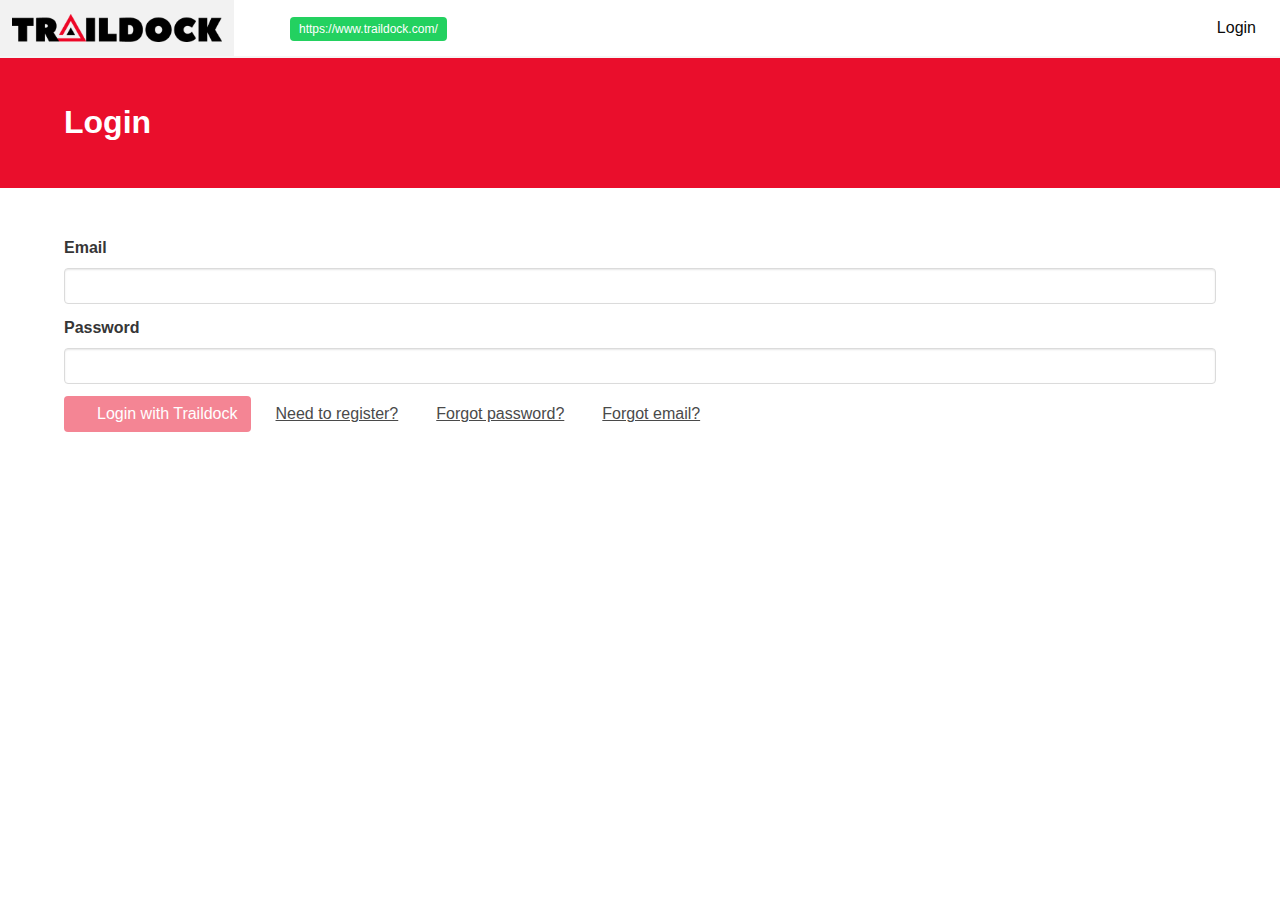
<file: login/index.html>
<!doctype html>
<html data-n-head-ssr data-n-head="">
  <head>
    <link rel="stylesheet" href="https://pro.fontawesome.com/releases/v5.8.1/css/all.css" integrity="sha384-Bx4pytHkyTDy3aJKjGkGoHPt3tvv6zlwwjc3iqN7ktaiEMLDPqLSZYts2OjKcBx1" crossorigin="anonymous">

    <link href="https://api.tiles.mapbox.com/mapbox-gl-js/v0.50.0/mapbox-gl.css" rel="stylesheet">
    <script src="https://api.tiles.mapbox.com/mapbox-gl-js/v0.50.0/mapbox-gl.js"></script>

    <title data-n-head="true">Traildock</title><meta data-n-head="true" charset="utf-8"><meta data-n-head="true" name="viewport" content="width=device-width,initial-scale=1"><meta data-n-head="true" data-hid="description" name="description" content="The open trail data platform for OpenStretMap"><link data-n-head="true" rel="icon" type="image/x-icon" href="/favicon.ico"><link data-n-head="true" rel="stylesheet" type="text/css" href="//cdn.materialdesignicons.com/2.4.85/css/materialdesignicons.min.css"><link rel="preload" href="/_nuxt/5538084847631eff54b5.js" as="script"><link rel="preload" href="/_nuxt/321b74f04bfae78f88e8.js" as="script"><link rel="preload" href="/_nuxt/48a07e9fc84870ca2945.js" as="script"><link rel="preload" href="/_nuxt/fd190ac81b637428dde5.js" as="script"><link rel="preload" href="/_nuxt/5a17e76d45e355de70d7.js" as="script"><style data-vue-ssr-id="4d9e53a1:0 6ab22148:0">@-webkit-keyframes spinAround{0%{-webkit-transform:rotate(0);transform:rotate(0)}to{-webkit-transform:rotate(359deg);transform:rotate(359deg)}}/*! bulma.io v0.7.5 | MIT License | github.com/jgthms/bulma */@keyframes spinAround{0%{-webkit-transform:rotate(0);transform:rotate(0)}to{-webkit-transform:rotate(359deg);transform:rotate(359deg)}}.breadcrumb,.button,.delete,.file,.is-unselectable,.modal-close,.pagination-ellipsis,.pagination-link,.pagination-next,.pagination-previous,.tabs{-webkit-touch-callout:none;-webkit-user-select:none;-moz-user-select:none;-ms-user-select:none;user-select:none}.navbar-link:not(.is-arrowless):after,.select:not(.is-multiple):not(.is-loading):after{border:3px solid transparent;border-radius:2px;border-right:0;border-top:0;content:" ";display:block;height:.625em;margin-top:-.4375em;pointer-events:none;position:absolute;top:50%;-webkit-transform:rotate(-45deg);transform:rotate(-45deg);-webkit-transform-origin:center;transform-origin:center;width:.625em}.block:not(:last-child),.box:not(:last-child),.breadcrumb:not(:last-child),.content:not(:last-child),.highlight:not(:last-child),.level:not(:last-child),.list:not(:last-child),.message:not(:last-child),.notification:not(:last-child),.progress:not(:last-child),.subtitle:not(:last-child),.table-container:not(:last-child),.table:not(:last-child),.tabs:not(:last-child),.title:not(:last-child){margin-bottom:1.5rem}.delete,.modal-close{-moz-appearance:none;-webkit-appearance:none;background-color:rgba(10,10,10,.2);border:none;border-radius:290486px;cursor:pointer;pointer-events:auto;display:inline-block;-webkit-flex-grow:0;flex-grow:0;-webkit-flex-shrink:0;flex-shrink:0;font-size:0;height:20px;max-height:20px;max-width:20px;min-height:20px;min-width:20px;outline:0;position:relative;vertical-align:top;width:20px}.delete:after,.delete:before,.modal-close:after,.modal-close:before{background-color:#fff;content:"";display:block;left:50%;position:absolute;top:50%;-webkit-transform:translateX(-50%) translateY(-50%) rotate(45deg);transform:translateX(-50%) translateY(-50%) rotate(45deg);-webkit-transform-origin:center center;transform-origin:center center}.delete:before,.modal-close:before{height:2px;width:50%}.delete:after,.modal-close:after{height:50%;width:2px}.delete:focus,.delete:hover,.modal-close:focus,.modal-close:hover{background-color:rgba(10,10,10,.3)}.delete:active,.modal-close:active{background-color:rgba(10,10,10,.4)}.is-small.delete,.is-small.modal-close{height:16px;max-height:16px;max-width:16px;min-height:16px;min-width:16px;width:16px}.is-medium.delete,.is-medium.modal-close{height:24px;max-height:24px;max-width:24px;min-height:24px;min-width:24px;width:24px}.is-large.delete,.is-large.modal-close{height:32px;max-height:32px;max-width:32px;min-height:32px;min-width:32px;width:32px}.button.is-loading:after,.control.is-loading:after,.loader,.select.is-loading:after{-webkit-animation:spinAround .5s linear infinite;animation:spinAround .5s linear infinite;border-radius:290486px;border-color:transparent transparent #dbdbdb #dbdbdb;border-style:solid;border-width:2px;content:"";display:block;height:1em;position:relative;width:1em}.hero-video,.image.is-16by9 .has-ratio,.image.is-16by9 img,.image.is-1by1 .has-ratio,.image.is-1by1 img,.image.is-1by2 .has-ratio,.image.is-1by2 img,.image.is-1by3 .has-ratio,.image.is-1by3 img,.image.is-2by1 .has-ratio,.image.is-2by1 img,.image.is-2by3 .has-ratio,.image.is-2by3 img,.image.is-3by1 .has-ratio,.image.is-3by1 img,.image.is-3by2 .has-ratio,.image.is-3by2 img,.image.is-3by4 .has-ratio,.image.is-3by4 img,.image.is-3by5 .has-ratio,.image.is-3by5 img,.image.is-4by3 .has-ratio,.image.is-4by3 img,.image.is-4by5 .has-ratio,.image.is-4by5 img,.image.is-5by3 .has-ratio,.image.is-5by3 img,.image.is-5by4 .has-ratio,.image.is-5by4 img,.image.is-9by16 .has-ratio,.image.is-9by16 img,.image.is-square .has-ratio,.image.is-square img,.is-overlay,.modal,.modal-background{bottom:0;left:0;position:absolute;right:0;top:0}.button,.file-cta,.file-name,.input,.pagination-ellipsis,.pagination-link,.pagination-next,.pagination-previous,.select select,.taginput .taginput-container.is-focusable,.textarea{-moz-appearance:none;-webkit-appearance:none;-webkit-align-items:center;align-items:center;border:1px solid transparent;border-radius:4px;box-shadow:none;display:-webkit-inline-flex;display:inline-flex;font-size:1rem;height:2.25em;-webkit-justify-content:flex-start;justify-content:flex-start;line-height:1.5;padding:calc(.375em - 1px) calc(.625em - 1px);position:relative;vertical-align:top}.button:active,.button:focus,.file-cta:active,.file-cta:focus,.file-name:active,.file-name:focus,.input:active,.input:focus,.is-active.button,.is-active.file-cta,.is-active.file-name,.is-active.input,.is-active.pagination-ellipsis,.is-active.pagination-link,.is-active.pagination-next,.is-active.pagination-previous,.is-active.textarea,.is-focused.button,.is-focused.file-cta,.is-focused.file-name,.is-focused.input,.is-focused.pagination-ellipsis,.is-focused.pagination-link,.is-focused.pagination-next,.is-focused.pagination-previous,.is-focused.textarea,.pagination-ellipsis:active,.pagination-ellipsis:focus,.pagination-link:active,.pagination-link:focus,.pagination-next:active,.pagination-next:focus,.pagination-previous:active,.pagination-previous:focus,.select select.is-active,.select select.is-focused,.select select:active,.select select:focus,.taginput .is-active.taginput-container.is-focusable,.taginput .is-focused.taginput-container.is-focusable,.taginput .taginput-container.is-focusable:active,.taginput .taginput-container.is-focusable:focus,.textarea:active,.textarea:focus{outline:0}.button[disabled],.file-cta[disabled],.file-name[disabled],.input[disabled],.pagination-ellipsis[disabled],.pagination-link[disabled],.pagination-next[disabled],.pagination-previous[disabled],.select fieldset[disabled] select,.select select[disabled],.taginput .taginput-container.is-focusable[disabled],.taginput fieldset[disabled] .taginput-container.is-focusable,.textarea[disabled],fieldset[disabled] .button,fieldset[disabled] .file-cta,fieldset[disabled] .file-name,fieldset[disabled] .input,fieldset[disabled] .pagination-ellipsis,fieldset[disabled] .pagination-link,fieldset[disabled] .pagination-next,fieldset[disabled] .pagination-previous,fieldset[disabled] .select select,fieldset[disabled] .taginput .taginput-container.is-focusable,fieldset[disabled] .textarea{cursor:not-allowed}/*! minireset.css v0.0.4 | MIT License | github.com/jgthms/minireset.css */blockquote,body,dd,dl,dt,fieldset,figure,h1,h2,h3,h4,h5,h6,hr,html,iframe,legend,li,ol,p,pre,textarea,ul{margin:0;padding:0}h1,h2,h3,h4,h5,h6{font-size:100%;font-weight:400}ul{list-style:none}button,input,select,textarea{margin:0}html{box-sizing:border-box}*,:after,:before{box-sizing:inherit}embed,iframe,img,object,video{height:auto;max-width:100%}audio{max-width:100%}iframe{border:0}table{border-collapse:collapse;border-spacing:0}td,th{padding:0}td:not([align]),th:not([align]){text-align:left}html{background-color:#fff;font-size:16px;-moz-osx-font-smoothing:grayscale;-webkit-font-smoothing:antialiased;min-width:300px;overflow-x:hidden;overflow-y:scroll;text-rendering:optimizeLegibility;-webkit-text-size-adjust:100%;-moz-text-size-adjust:100%;-ms-text-size-adjust:100%;text-size-adjust:100%}article,aside,figure,footer,header,hgroup,section{display:block}body,button,input,select,textarea{font-family:BlinkMacSystemFont,-apple-system,Segoe UI,Roboto,Oxygen,Ubuntu,Cantarell,Fira Sans,Droid Sans,Helvetica Neue,Helvetica,Arial,sans-serif}code,pre{-moz-osx-font-smoothing:auto;-webkit-font-smoothing:auto;font-family:monospace}body{color:#4a4a4a;font-size:1em;font-weight:400;line-height:1.5}a{color:#3273dc;cursor:pointer;text-decoration:none}a strong{color:currentColor}a:hover{color:#363636}code{color:#ff3860;font-size:.875em;font-weight:400;padding:.25em .5em}code,hr{background-color:#f5f5f5}hr{border:none;display:block;height:2px;margin:1.5rem 0}img{height:auto;max-width:100%}input[type=checkbox],input[type=radio]{vertical-align:baseline}small{font-size:.875em}span{font-style:inherit;font-weight:inherit}strong{color:#363636;font-weight:700}fieldset{border:none}pre{-webkit-overflow-scrolling:touch;background-color:#f5f5f5;color:#4a4a4a;font-size:.875em;overflow-x:auto;padding:1.25rem 1.5rem;white-space:pre;word-wrap:normal}pre code{background-color:transparent;color:currentColor;font-size:1em;padding:0}table td,table th{vertical-align:top}table td:not([align]),table th:not([align]){text-align:left}table th{color:#363636}.is-clearfix:after{clear:both;content:" ";display:table}.is-pulled-left{float:left!important}.is-pulled-right{float:right!important}.is-clipped{overflow:hidden!important}.is-size-1{font-size:3rem!important}.is-size-2{font-size:2.5rem!important}.is-size-3{font-size:2rem!important}.is-size-4{font-size:1.5rem!important}.is-size-5{font-size:1.25rem!important}.is-size-6{font-size:1rem!important}.is-size-7{font-size:.75rem!important}@media screen and (max-width:768px){.is-size-1-mobile{font-size:3rem!important}.is-size-2-mobile{font-size:2.5rem!important}.is-size-3-mobile{font-size:2rem!important}.is-size-4-mobile{font-size:1.5rem!important}.is-size-5-mobile{font-size:1.25rem!important}.is-size-6-mobile{font-size:1rem!important}.is-size-7-mobile{font-size:.75rem!important}}@media print,screen and (min-width:769px){.is-size-1-tablet{font-size:3rem!important}.is-size-2-tablet{font-size:2.5rem!important}.is-size-3-tablet{font-size:2rem!important}.is-size-4-tablet{font-size:1.5rem!important}.is-size-5-tablet{font-size:1.25rem!important}.is-size-6-tablet{font-size:1rem!important}.is-size-7-tablet{font-size:.75rem!important}}@media screen and (max-width:1023px){.is-size-1-touch{font-size:3rem!important}.is-size-2-touch{font-size:2.5rem!important}.is-size-3-touch{font-size:2rem!important}.is-size-4-touch{font-size:1.5rem!important}.is-size-5-touch{font-size:1.25rem!important}.is-size-6-touch{font-size:1rem!important}.is-size-7-touch{font-size:.75rem!important}}@media screen and (min-width:1024px){.is-size-1-desktop{font-size:3rem!important}.is-size-2-desktop{font-size:2.5rem!important}.is-size-3-desktop{font-size:2rem!important}.is-size-4-desktop{font-size:1.5rem!important}.is-size-5-desktop{font-size:1.25rem!important}.is-size-6-desktop{font-size:1rem!important}.is-size-7-desktop{font-size:.75rem!important}}@media screen and (min-width:1216px){.is-size-1-widescreen{font-size:3rem!important}.is-size-2-widescreen{font-size:2.5rem!important}.is-size-3-widescreen{font-size:2rem!important}.is-size-4-widescreen{font-size:1.5rem!important}.is-size-5-widescreen{font-size:1.25rem!important}.is-size-6-widescreen{font-size:1rem!important}.is-size-7-widescreen{font-size:.75rem!important}}@media screen and (min-width:1408px){.is-size-1-fullhd{font-size:3rem!important}.is-size-2-fullhd{font-size:2.5rem!important}.is-size-3-fullhd{font-size:2rem!important}.is-size-4-fullhd{font-size:1.5rem!important}.is-size-5-fullhd{font-size:1.25rem!important}.is-size-6-fullhd{font-size:1rem!important}.is-size-7-fullhd{font-size:.75rem!important}}.has-text-centered{text-align:center!important}.has-text-justified{text-align:justify!important}.has-text-left{text-align:left!important}.has-text-right{text-align:right!important}@media screen and (max-width:768px){.has-text-centered-mobile{text-align:center!important}}@media print,screen and (min-width:769px){.has-text-centered-tablet{text-align:center!important}}@media screen and (min-width:769px) and (max-width:1023px){.has-text-centered-tablet-only{text-align:center!important}}@media screen and (max-width:1023px){.has-text-centered-touch{text-align:center!important}}@media screen and (min-width:1024px){.has-text-centered-desktop{text-align:center!important}}@media screen and (min-width:1024px) and (max-width:1215px){.has-text-centered-desktop-only{text-align:center!important}}@media screen and (min-width:1216px){.has-text-centered-widescreen{text-align:center!important}}@media screen and (min-width:1216px) and (max-width:1407px){.has-text-centered-widescreen-only{text-align:center!important}}@media screen and (min-width:1408px){.has-text-centered-fullhd{text-align:center!important}}@media screen and (max-width:768px){.has-text-justified-mobile{text-align:justify!important}}@media print,screen and (min-width:769px){.has-text-justified-tablet{text-align:justify!important}}@media screen and (min-width:769px) and (max-width:1023px){.has-text-justified-tablet-only{text-align:justify!important}}@media screen and (max-width:1023px){.has-text-justified-touch{text-align:justify!important}}@media screen and (min-width:1024px){.has-text-justified-desktop{text-align:justify!important}}@media screen and (min-width:1024px) and (max-width:1215px){.has-text-justified-desktop-only{text-align:justify!important}}@media screen and (min-width:1216px){.has-text-justified-widescreen{text-align:justify!important}}@media screen and (min-width:1216px) and (max-width:1407px){.has-text-justified-widescreen-only{text-align:justify!important}}@media screen and (min-width:1408px){.has-text-justified-fullhd{text-align:justify!important}}@media screen and (max-width:768px){.has-text-left-mobile{text-align:left!important}}@media print,screen and (min-width:769px){.has-text-left-tablet{text-align:left!important}}@media screen and (min-width:769px) and (max-width:1023px){.has-text-left-tablet-only{text-align:left!important}}@media screen and (max-width:1023px){.has-text-left-touch{text-align:left!important}}@media screen and (min-width:1024px){.has-text-left-desktop{text-align:left!important}}@media screen and (min-width:1024px) and (max-width:1215px){.has-text-left-desktop-only{text-align:left!important}}@media screen and (min-width:1216px){.has-text-left-widescreen{text-align:left!important}}@media screen and (min-width:1216px) and (max-width:1407px){.has-text-left-widescreen-only{text-align:left!important}}@media screen and (min-width:1408px){.has-text-left-fullhd{text-align:left!important}}@media screen and (max-width:768px){.has-text-right-mobile{text-align:right!important}}@media print,screen and (min-width:769px){.has-text-right-tablet{text-align:right!important}}@media screen and (min-width:769px) and (max-width:1023px){.has-text-right-tablet-only{text-align:right!important}}@media screen and (max-width:1023px){.has-text-right-touch{text-align:right!important}}@media screen and (min-width:1024px){.has-text-right-desktop{text-align:right!important}}@media screen and (min-width:1024px) and (max-width:1215px){.has-text-right-desktop-only{text-align:right!important}}@media screen and (min-width:1216px){.has-text-right-widescreen{text-align:right!important}}@media screen and (min-width:1216px) and (max-width:1407px){.has-text-right-widescreen-only{text-align:right!important}}@media screen and (min-width:1408px){.has-text-right-fullhd{text-align:right!important}}.is-capitalized{text-transform:capitalize!important}.is-lowercase{text-transform:lowercase!important}.is-uppercase{text-transform:uppercase!important}.is-italic{font-style:italic!important}.has-text-white{color:#fff!important}a.has-text-white:focus,a.has-text-white:hover{color:#e6e6e6!important}.has-background-white{background-color:#fff!important}.has-text-black{color:#0a0a0a!important}a.has-text-black:focus,a.has-text-black:hover{color:#000!important}.has-background-black{background-color:#0a0a0a!important}.has-text-light{color:#f5f5f5!important}a.has-text-light:focus,a.has-text-light:hover{color:#dbdbdb!important}.has-background-light{background-color:#f5f5f5!important}.has-text-dark{color:#363636!important}a.has-text-dark:focus,a.has-text-dark:hover{color:#1c1c1c!important}.has-background-dark{background-color:#363636!important}.has-text-primary{color:#ea0e2c!important}a.has-text-primary:focus,a.has-text-primary:hover{color:#ba0b23!important}.has-background-primary{background-color:#ea0e2c!important}.has-text-info{color:#209cee!important}a.has-text-info:focus,a.has-text-info:hover{color:#0f81cc!important}.has-background-info{background-color:#209cee!important}.has-text-success{color:#23d160!important}a.has-text-success:focus,a.has-text-success:hover{color:#1ca64c!important}.has-background-success{background-color:#23d160!important}.has-text-warning{color:#ffdd57!important}a.has-text-warning:focus,a.has-text-warning:hover{color:#ffd324!important}.has-background-warning{background-color:#ffdd57!important}.has-text-danger{color:#ff3860!important}a.has-text-danger:focus,a.has-text-danger:hover{color:#ff0537!important}.has-background-danger{background-color:#ff3860!important}.has-text-black-bis{color:#121212!important}.has-background-black-bis{background-color:#121212!important}.has-text-black-ter{color:#242424!important}.has-background-black-ter{background-color:#242424!important}.has-text-grey-darker{color:#363636!important}.has-background-grey-darker{background-color:#363636!important}.has-text-grey-dark{color:#4a4a4a!important}.has-background-grey-dark{background-color:#4a4a4a!important}.has-text-grey{color:#7a7a7a!important}.has-background-grey{background-color:#7a7a7a!important}.has-text-grey-light{color:#b5b5b5!important}.has-background-grey-light{background-color:#b5b5b5!important}.has-text-grey-lighter{color:#dbdbdb!important}.has-background-grey-lighter{background-color:#dbdbdb!important}.has-text-white-ter{color:#f5f5f5!important}.has-background-white-ter{background-color:#f5f5f5!important}.has-text-white-bis{color:#fafafa!important}.has-background-white-bis{background-color:#fafafa!important}.has-text-weight-light{font-weight:300!important}.has-text-weight-normal{font-weight:400!important}.has-text-weight-medium{font-weight:500!important}.has-text-weight-semibold{font-weight:600!important}.has-text-weight-bold{font-weight:700!important}.is-family-primary,.is-family-sans-serif,.is-family-secondary{font-family:BlinkMacSystemFont,-apple-system,Segoe UI,Roboto,Oxygen,Ubuntu,Cantarell,Fira Sans,Droid Sans,Helvetica Neue,Helvetica,Arial,sans-serif!important}.is-family-code,.is-family-monospace{font-family:monospace!important}.is-block{display:block!important}@media screen and (max-width:768px){.is-block-mobile{display:block!important}}@media print,screen and (min-width:769px){.is-block-tablet{display:block!important}}@media screen and (min-width:769px) and (max-width:1023px){.is-block-tablet-only{display:block!important}}@media screen and (max-width:1023px){.is-block-touch{display:block!important}}@media screen and (min-width:1024px){.is-block-desktop{display:block!important}}@media screen and (min-width:1024px) and (max-width:1215px){.is-block-desktop-only{display:block!important}}@media screen and (min-width:1216px){.is-block-widescreen{display:block!important}}@media screen and (min-width:1216px) and (max-width:1407px){.is-block-widescreen-only{display:block!important}}@media screen and (min-width:1408px){.is-block-fullhd{display:block!important}}.is-flex{display:-webkit-flex!important;display:flex!important}@media screen and (max-width:768px){.is-flex-mobile{display:-webkit-flex!important;display:flex!important}}@media print,screen and (min-width:769px){.is-flex-tablet{display:-webkit-flex!important;display:flex!important}}@media screen and (min-width:769px) and (max-width:1023px){.is-flex-tablet-only{display:-webkit-flex!important;display:flex!important}}@media screen and (max-width:1023px){.is-flex-touch{display:-webkit-flex!important;display:flex!important}}@media screen and (min-width:1024px){.is-flex-desktop{display:-webkit-flex!important;display:flex!important}}@media screen and (min-width:1024px) and (max-width:1215px){.is-flex-desktop-only{display:-webkit-flex!important;display:flex!important}}@media screen and (min-width:1216px){.is-flex-widescreen{display:-webkit-flex!important;display:flex!important}}@media screen and (min-width:1216px) and (max-width:1407px){.is-flex-widescreen-only{display:-webkit-flex!important;display:flex!important}}@media screen and (min-width:1408px){.is-flex-fullhd{display:-webkit-flex!important;display:flex!important}}.is-inline{display:inline!important}@media screen and (max-width:768px){.is-inline-mobile{display:inline!important}}@media print,screen and (min-width:769px){.is-inline-tablet{display:inline!important}}@media screen and (min-width:769px) and (max-width:1023px){.is-inline-tablet-only{display:inline!important}}@media screen and (max-width:1023px){.is-inline-touch{display:inline!important}}@media screen and (min-width:1024px){.is-inline-desktop{display:inline!important}}@media screen and (min-width:1024px) and (max-width:1215px){.is-inline-desktop-only{display:inline!important}}@media screen and (min-width:1216px){.is-inline-widescreen{display:inline!important}}@media screen and (min-width:1216px) and (max-width:1407px){.is-inline-widescreen-only{display:inline!important}}@media screen and (min-width:1408px){.is-inline-fullhd{display:inline!important}}.is-inline-block{display:inline-block!important}@media screen and (max-width:768px){.is-inline-block-mobile{display:inline-block!important}}@media print,screen and (min-width:769px){.is-inline-block-tablet{display:inline-block!important}}@media screen and (min-width:769px) and (max-width:1023px){.is-inline-block-tablet-only{display:inline-block!important}}@media screen and (max-width:1023px){.is-inline-block-touch{display:inline-block!important}}@media screen and (min-width:1024px){.is-inline-block-desktop{display:inline-block!important}}@media screen and (min-width:1024px) and (max-width:1215px){.is-inline-block-desktop-only{display:inline-block!important}}@media screen and (min-width:1216px){.is-inline-block-widescreen{display:inline-block!important}}@media screen and (min-width:1216px) and (max-width:1407px){.is-inline-block-widescreen-only{display:inline-block!important}}@media screen and (min-width:1408px){.is-inline-block-fullhd{display:inline-block!important}}.is-inline-flex{display:-webkit-inline-flex!important;display:inline-flex!important}@media screen and (max-width:768px){.is-inline-flex-mobile{display:-webkit-inline-flex!important;display:inline-flex!important}}@media print,screen and (min-width:769px){.is-inline-flex-tablet{display:-webkit-inline-flex!important;display:inline-flex!important}}@media screen and (min-width:769px) and (max-width:1023px){.is-inline-flex-tablet-only{display:-webkit-inline-flex!important;display:inline-flex!important}}@media screen and (max-width:1023px){.is-inline-flex-touch{display:-webkit-inline-flex!important;display:inline-flex!important}}@media screen and (min-width:1024px){.is-inline-flex-desktop{display:-webkit-inline-flex!important;display:inline-flex!important}}@media screen and (min-width:1024px) and (max-width:1215px){.is-inline-flex-desktop-only{display:-webkit-inline-flex!important;display:inline-flex!important}}@media screen and (min-width:1216px){.is-inline-flex-widescreen{display:-webkit-inline-flex!important;display:inline-flex!important}}@media screen and (min-width:1216px) and (max-width:1407px){.is-inline-flex-widescreen-only{display:-webkit-inline-flex!important;display:inline-flex!important}}@media screen and (min-width:1408px){.is-inline-flex-fullhd{display:-webkit-inline-flex!important;display:inline-flex!important}}.is-hidden{display:none!important}.is-sr-only{border:none!important;clip:rect(0,0,0,0)!important;height:.01em!important;overflow:hidden!important;padding:0!important;position:absolute!important;white-space:nowrap!important;width:.01em!important}@media screen and (max-width:768px){.is-hidden-mobile{display:none!important}}@media print,screen and (min-width:769px){.is-hidden-tablet{display:none!important}}@media screen and (min-width:769px) and (max-width:1023px){.is-hidden-tablet-only{display:none!important}}@media screen and (max-width:1023px){.is-hidden-touch{display:none!important}}@media screen and (min-width:1024px){.is-hidden-desktop{display:none!important}}@media screen and (min-width:1024px) and (max-width:1215px){.is-hidden-desktop-only{display:none!important}}@media screen and (min-width:1216px){.is-hidden-widescreen{display:none!important}}@media screen and (min-width:1216px) and (max-width:1407px){.is-hidden-widescreen-only{display:none!important}}@media screen and (min-width:1408px){.is-hidden-fullhd{display:none!important}}.is-invisible{visibility:hidden!important}@media screen and (max-width:768px){.is-invisible-mobile{visibility:hidden!important}}@media print,screen and (min-width:769px){.is-invisible-tablet{visibility:hidden!important}}@media screen and (min-width:769px) and (max-width:1023px){.is-invisible-tablet-only{visibility:hidden!important}}@media screen and (max-width:1023px){.is-invisible-touch{visibility:hidden!important}}@media screen and (min-width:1024px){.is-invisible-desktop{visibility:hidden!important}}@media screen and (min-width:1024px) and (max-width:1215px){.is-invisible-desktop-only{visibility:hidden!important}}@media screen and (min-width:1216px){.is-invisible-widescreen{visibility:hidden!important}}@media screen and (min-width:1216px) and (max-width:1407px){.is-invisible-widescreen-only{visibility:hidden!important}}@media screen and (min-width:1408px){.is-invisible-fullhd{visibility:hidden!important}}.is-marginless{margin:0!important}.is-paddingless{padding:0!important}.is-radiusless{border-radius:0!important}.is-shadowless{box-shadow:none!important}.is-relative{position:relative!important}.box{background-color:#fff;border-radius:6px;box-shadow:0 2px 3px rgba(10,10,10,.1),0 0 0 1px rgba(10,10,10,.1);color:#4a4a4a;display:block;padding:1.25rem}a.box:focus,a.box:hover{box-shadow:0 2px 3px rgba(10,10,10,.1),0 0 0 1px #3273dc}a.box:active{box-shadow:inset 0 1px 2px rgba(10,10,10,.2),0 0 0 1px #3273dc}.button{background-color:#fff;border-color:#dbdbdb;border-width:1px;color:#363636;cursor:pointer;-webkit-justify-content:center;justify-content:center;padding:calc(.375em - 1px) .75em;text-align:center;white-space:nowrap}.button strong{color:inherit}.button .icon,.button .icon.is-large,.button .icon.is-medium,.button .icon.is-small{height:1.5em;width:1.5em}.button .icon:first-child:not(:last-child){margin-left:calc(-.375em - 1px);margin-right:.1875em}.button .icon:last-child:not(:first-child){margin-left:.1875em;margin-right:calc(-.375em - 1px)}.button .icon:first-child:last-child{margin-left:calc(-.375em - 1px);margin-right:calc(-.375em - 1px)}.button.is-hovered,.button:hover{border-color:#b5b5b5;color:#363636}.button.is-focused,.button:focus{border-color:#3273dc;color:#363636}.button.is-focused:not(:active),.button:focus:not(:active){box-shadow:0 0 0 .125em rgba(50,115,220,.25)}.button.is-active,.button:active{border-color:#4a4a4a;color:#363636}.button.is-text{background-color:transparent;border-color:transparent;color:#4a4a4a;text-decoration:underline}.button.is-text.is-focused,.button.is-text.is-hovered,.button.is-text:focus,.button.is-text:hover{background-color:#f5f5f5;color:#363636}.button.is-text.is-active,.button.is-text:active{background-color:#e8e8e8;color:#363636}.button.is-text[disabled],fieldset[disabled] .button.is-text{background-color:transparent;border-color:transparent;box-shadow:none}.button.is-white{background-color:#fff;border-color:transparent;color:#0a0a0a}.button.is-white.is-hovered,.button.is-white:hover{background-color:#f9f9f9;border-color:transparent;color:#0a0a0a}.button.is-white.is-focused,.button.is-white:focus{border-color:transparent;color:#0a0a0a}.button.is-white.is-focused:not(:active),.button.is-white:focus:not(:active){box-shadow:0 0 0 .125em hsla(0,0%,100%,.25)}.button.is-white.is-active,.button.is-white:active{background-color:#f2f2f2;border-color:transparent;color:#0a0a0a}.button.is-white[disabled],fieldset[disabled] .button.is-white{background-color:#fff;border-color:transparent;box-shadow:none}.button.is-white.is-inverted{background-color:#0a0a0a;color:#fff}.button.is-white.is-inverted.is-hovered,.button.is-white.is-inverted:hover{background-color:#000}.button.is-white.is-inverted[disabled],fieldset[disabled] .button.is-white.is-inverted{background-color:#0a0a0a;border-color:transparent;box-shadow:none;color:#fff}.button.is-white.is-loading:after{border-color:transparent transparent #0a0a0a #0a0a0a!important}.button.is-white.is-outlined{background-color:transparent;border-color:#fff;color:#fff}.button.is-white.is-outlined.is-focused,.button.is-white.is-outlined.is-hovered,.button.is-white.is-outlined:focus,.button.is-white.is-outlined:hover{background-color:#fff;border-color:#fff;color:#0a0a0a}.button.is-white.is-outlined.is-loading:after{border-color:transparent transparent #fff #fff!important}.button.is-white.is-outlined.is-loading.is-focused:after,.button.is-white.is-outlined.is-loading.is-hovered:after,.button.is-white.is-outlined.is-loading:focus:after,.button.is-white.is-outlined.is-loading:hover:after{border-color:transparent transparent #0a0a0a #0a0a0a!important}.button.is-white.is-outlined[disabled],fieldset[disabled] .button.is-white.is-outlined{background-color:transparent;border-color:#fff;box-shadow:none;color:#fff}.button.is-white.is-inverted.is-outlined{background-color:transparent;border-color:#0a0a0a;color:#0a0a0a}.button.is-white.is-inverted.is-outlined.is-focused,.button.is-white.is-inverted.is-outlined.is-hovered,.button.is-white.is-inverted.is-outlined:focus,.button.is-white.is-inverted.is-outlined:hover{background-color:#0a0a0a;color:#fff}.button.is-white.is-inverted.is-outlined.is-loading.is-focused:after,.button.is-white.is-inverted.is-outlined.is-loading.is-hovered:after,.button.is-white.is-inverted.is-outlined.is-loading:focus:after,.button.is-white.is-inverted.is-outlined.is-loading:hover:after{border-color:transparent transparent #fff #fff!important}.button.is-white.is-inverted.is-outlined[disabled],fieldset[disabled] .button.is-white.is-inverted.is-outlined{background-color:transparent;border-color:#0a0a0a;box-shadow:none;color:#0a0a0a}.button.is-black{background-color:#0a0a0a;border-color:transparent;color:#fff}.button.is-black.is-hovered,.button.is-black:hover{background-color:#040404;border-color:transparent;color:#fff}.button.is-black.is-focused,.button.is-black:focus{border-color:transparent;color:#fff}.button.is-black.is-focused:not(:active),.button.is-black:focus:not(:active){box-shadow:0 0 0 .125em rgba(10,10,10,.25)}.button.is-black.is-active,.button.is-black:active{background-color:#000;border-color:transparent;color:#fff}.button.is-black[disabled],fieldset[disabled] .button.is-black{background-color:#0a0a0a;border-color:transparent;box-shadow:none}.button.is-black.is-inverted{background-color:#fff;color:#0a0a0a}.button.is-black.is-inverted.is-hovered,.button.is-black.is-inverted:hover{background-color:#f2f2f2}.button.is-black.is-inverted[disabled],fieldset[disabled] .button.is-black.is-inverted{background-color:#fff;border-color:transparent;box-shadow:none;color:#0a0a0a}.button.is-black.is-loading:after{border-color:transparent transparent #fff #fff!important}.button.is-black.is-outlined{background-color:transparent;border-color:#0a0a0a;color:#0a0a0a}.button.is-black.is-outlined.is-focused,.button.is-black.is-outlined.is-hovered,.button.is-black.is-outlined:focus,.button.is-black.is-outlined:hover{background-color:#0a0a0a;border-color:#0a0a0a;color:#fff}.button.is-black.is-outlined.is-loading:after{border-color:transparent transparent #0a0a0a #0a0a0a!important}.button.is-black.is-outlined.is-loading.is-focused:after,.button.is-black.is-outlined.is-loading.is-hovered:after,.button.is-black.is-outlined.is-loading:focus:after,.button.is-black.is-outlined.is-loading:hover:after{border-color:transparent transparent #fff #fff!important}.button.is-black.is-outlined[disabled],fieldset[disabled] .button.is-black.is-outlined{background-color:transparent;border-color:#0a0a0a;box-shadow:none;color:#0a0a0a}.button.is-black.is-inverted.is-outlined{background-color:transparent;border-color:#fff;color:#fff}.button.is-black.is-inverted.is-outlined.is-focused,.button.is-black.is-inverted.is-outlined.is-hovered,.button.is-black.is-inverted.is-outlined:focus,.button.is-black.is-inverted.is-outlined:hover{background-color:#fff;color:#0a0a0a}.button.is-black.is-inverted.is-outlined.is-loading.is-focused:after,.button.is-black.is-inverted.is-outlined.is-loading.is-hovered:after,.button.is-black.is-inverted.is-outlined.is-loading:focus:after,.button.is-black.is-inverted.is-outlined.is-loading:hover:after{border-color:transparent transparent #0a0a0a #0a0a0a!important}.button.is-black.is-inverted.is-outlined[disabled],fieldset[disabled] .button.is-black.is-inverted.is-outlined{background-color:transparent;border-color:#fff;box-shadow:none;color:#fff}.button.is-light{background-color:#f5f5f5;border-color:transparent;color:#363636}.button.is-light.is-hovered,.button.is-light:hover{background-color:#eee;border-color:transparent;color:#363636}.button.is-light.is-focused,.button.is-light:focus{border-color:transparent;color:#363636}.button.is-light.is-focused:not(:active),.button.is-light:focus:not(:active){box-shadow:0 0 0 .125em hsla(0,0%,96.1%,.25)}.button.is-light.is-active,.button.is-light:active{background-color:#e8e8e8;border-color:transparent;color:#363636}.button.is-light[disabled],fieldset[disabled] .button.is-light{background-color:#f5f5f5;border-color:transparent;box-shadow:none}.button.is-light.is-inverted{background-color:#363636;color:#f5f5f5}.button.is-light.is-inverted.is-hovered,.button.is-light.is-inverted:hover{background-color:#292929}.button.is-light.is-inverted[disabled],fieldset[disabled] .button.is-light.is-inverted{background-color:#363636;border-color:transparent;box-shadow:none;color:#f5f5f5}.button.is-light.is-loading:after{border-color:transparent transparent #363636 #363636!important}.button.is-light.is-outlined{background-color:transparent;border-color:#f5f5f5;color:#f5f5f5}.button.is-light.is-outlined.is-focused,.button.is-light.is-outlined.is-hovered,.button.is-light.is-outlined:focus,.button.is-light.is-outlined:hover{background-color:#f5f5f5;border-color:#f5f5f5;color:#363636}.button.is-light.is-outlined.is-loading:after{border-color:transparent transparent #f5f5f5 #f5f5f5!important}.button.is-light.is-outlined.is-loading.is-focused:after,.button.is-light.is-outlined.is-loading.is-hovered:after,.button.is-light.is-outlined.is-loading:focus:after,.button.is-light.is-outlined.is-loading:hover:after{border-color:transparent transparent #363636 #363636!important}.button.is-light.is-outlined[disabled],fieldset[disabled] .button.is-light.is-outlined{background-color:transparent;border-color:#f5f5f5;box-shadow:none;color:#f5f5f5}.button.is-light.is-inverted.is-outlined{background-color:transparent;border-color:#363636;color:#363636}.button.is-light.is-inverted.is-outlined.is-focused,.button.is-light.is-inverted.is-outlined.is-hovered,.button.is-light.is-inverted.is-outlined:focus,.button.is-light.is-inverted.is-outlined:hover{background-color:#363636;color:#f5f5f5}.button.is-light.is-inverted.is-outlined.is-loading.is-focused:after,.button.is-light.is-inverted.is-outlined.is-loading.is-hovered:after,.button.is-light.is-inverted.is-outlined.is-loading:focus:after,.button.is-light.is-inverted.is-outlined.is-loading:hover:after{border-color:transparent transparent #f5f5f5 #f5f5f5!important}.button.is-light.is-inverted.is-outlined[disabled],fieldset[disabled] .button.is-light.is-inverted.is-outlined{background-color:transparent;border-color:#363636;box-shadow:none;color:#363636}.button.is-dark{background-color:#363636;border-color:transparent;color:#f5f5f5}.button.is-dark.is-hovered,.button.is-dark:hover{background-color:#2f2f2f;border-color:transparent;color:#f5f5f5}.button.is-dark.is-focused,.button.is-dark:focus{border-color:transparent;color:#f5f5f5}.button.is-dark.is-focused:not(:active),.button.is-dark:focus:not(:active){box-shadow:0 0 0 .125em rgba(54,54,54,.25)}.button.is-dark.is-active,.button.is-dark:active{background-color:#292929;border-color:transparent;color:#f5f5f5}.button.is-dark[disabled],fieldset[disabled] .button.is-dark{background-color:#363636;border-color:transparent;box-shadow:none}.button.is-dark.is-inverted{background-color:#f5f5f5;color:#363636}.button.is-dark.is-inverted.is-hovered,.button.is-dark.is-inverted:hover{background-color:#e8e8e8}.button.is-dark.is-inverted[disabled],fieldset[disabled] .button.is-dark.is-inverted{background-color:#f5f5f5;border-color:transparent;box-shadow:none;color:#363636}.button.is-dark.is-loading:after{border-color:transparent transparent #f5f5f5 #f5f5f5!important}.button.is-dark.is-outlined{background-color:transparent;border-color:#363636;color:#363636}.button.is-dark.is-outlined.is-focused,.button.is-dark.is-outlined.is-hovered,.button.is-dark.is-outlined:focus,.button.is-dark.is-outlined:hover{background-color:#363636;border-color:#363636;color:#f5f5f5}.button.is-dark.is-outlined.is-loading:after{border-color:transparent transparent #363636 #363636!important}.button.is-dark.is-outlined.is-loading.is-focused:after,.button.is-dark.is-outlined.is-loading.is-hovered:after,.button.is-dark.is-outlined.is-loading:focus:after,.button.is-dark.is-outlined.is-loading:hover:after{border-color:transparent transparent #f5f5f5 #f5f5f5!important}.button.is-dark.is-outlined[disabled],fieldset[disabled] .button.is-dark.is-outlined{background-color:transparent;border-color:#363636;box-shadow:none;color:#363636}.button.is-dark.is-inverted.is-outlined{background-color:transparent;border-color:#f5f5f5;color:#f5f5f5}.button.is-dark.is-inverted.is-outlined.is-focused,.button.is-dark.is-inverted.is-outlined.is-hovered,.button.is-dark.is-inverted.is-outlined:focus,.button.is-dark.is-inverted.is-outlined:hover{background-color:#f5f5f5;color:#363636}.button.is-dark.is-inverted.is-outlined.is-loading.is-focused:after,.button.is-dark.is-inverted.is-outlined.is-loading.is-hovered:after,.button.is-dark.is-inverted.is-outlined.is-loading:focus:after,.button.is-dark.is-inverted.is-outlined.is-loading:hover:after{border-color:transparent transparent #363636 #363636!important}.button.is-dark.is-inverted.is-outlined[disabled],fieldset[disabled] .button.is-dark.is-inverted.is-outlined{background-color:transparent;border-color:#f5f5f5;box-shadow:none;color:#f5f5f5}.button.is-primary{background-color:#ea0e2c;border-color:transparent;color:#fff}.button.is-primary.is-hovered,.button.is-primary:hover{background-color:#de0d2a;border-color:transparent;color:#fff}.button.is-primary.is-focused,.button.is-primary:focus{border-color:transparent;color:#fff}.button.is-primary.is-focused:not(:active),.button.is-primary:focus:not(:active){box-shadow:0 0 0 .125em rgba(234,14,44,.25)}.button.is-primary.is-active,.button.is-primary:active{background-color:#d20d27;border-color:transparent;color:#fff}.button.is-primary[disabled],fieldset[disabled] .button.is-primary{background-color:#ea0e2c;border-color:transparent;box-shadow:none}.button.is-primary.is-inverted{background-color:#fff;color:#ea0e2c}.button.is-primary.is-inverted.is-hovered,.button.is-primary.is-inverted:hover{background-color:#f2f2f2}.button.is-primary.is-inverted[disabled],fieldset[disabled] .button.is-primary.is-inverted{background-color:#fff;border-color:transparent;box-shadow:none;color:#ea0e2c}.button.is-primary.is-loading:after{border-color:transparent transparent #fff #fff!important}.button.is-primary.is-outlined{background-color:transparent;border-color:#ea0e2c;color:#ea0e2c}.button.is-primary.is-outlined.is-focused,.button.is-primary.is-outlined.is-hovered,.button.is-primary.is-outlined:focus,.button.is-primary.is-outlined:hover{background-color:#ea0e2c;border-color:#ea0e2c;color:#fff}.button.is-primary.is-outlined.is-loading:after{border-color:transparent transparent #ea0e2c #ea0e2c!important}.button.is-primary.is-outlined.is-loading.is-focused:after,.button.is-primary.is-outlined.is-loading.is-hovered:after,.button.is-primary.is-outlined.is-loading:focus:after,.button.is-primary.is-outlined.is-loading:hover:after{border-color:transparent transparent #fff #fff!important}.button.is-primary.is-outlined[disabled],fieldset[disabled] .button.is-primary.is-outlined{background-color:transparent;border-color:#ea0e2c;box-shadow:none;color:#ea0e2c}.button.is-primary.is-inverted.is-outlined{background-color:transparent;border-color:#fff;color:#fff}.button.is-primary.is-inverted.is-outlined.is-focused,.button.is-primary.is-inverted.is-outlined.is-hovered,.button.is-primary.is-inverted.is-outlined:focus,.button.is-primary.is-inverted.is-outlined:hover{background-color:#fff;color:#ea0e2c}.button.is-primary.is-inverted.is-outlined.is-loading.is-focused:after,.button.is-primary.is-inverted.is-outlined.is-loading.is-hovered:after,.button.is-primary.is-inverted.is-outlined.is-loading:focus:after,.button.is-primary.is-inverted.is-outlined.is-loading:hover:after{border-color:transparent transparent #ea0e2c #ea0e2c!important}.button.is-primary.is-inverted.is-outlined[disabled],fieldset[disabled] .button.is-primary.is-inverted.is-outlined{background-color:transparent;border-color:#fff;box-shadow:none;color:#fff}.button.is-info{background-color:#209cee;border-color:transparent;color:#fff}.button.is-info.is-hovered,.button.is-info:hover{background-color:#1496ed;border-color:transparent;color:#fff}.button.is-info.is-focused,.button.is-info:focus{border-color:transparent;color:#fff}.button.is-info.is-focused:not(:active),.button.is-info:focus:not(:active){box-shadow:0 0 0 .125em rgba(32,156,238,.25)}.button.is-info.is-active,.button.is-info:active{background-color:#118fe4;border-color:transparent;color:#fff}.button.is-info[disabled],fieldset[disabled] .button.is-info{background-color:#209cee;border-color:transparent;box-shadow:none}.button.is-info.is-inverted{background-color:#fff;color:#209cee}.button.is-info.is-inverted.is-hovered,.button.is-info.is-inverted:hover{background-color:#f2f2f2}.button.is-info.is-inverted[disabled],fieldset[disabled] .button.is-info.is-inverted{background-color:#fff;border-color:transparent;box-shadow:none;color:#209cee}.button.is-info.is-loading:after{border-color:transparent transparent #fff #fff!important}.button.is-info.is-outlined{background-color:transparent;border-color:#209cee;color:#209cee}.button.is-info.is-outlined.is-focused,.button.is-info.is-outlined.is-hovered,.button.is-info.is-outlined:focus,.button.is-info.is-outlined:hover{background-color:#209cee;border-color:#209cee;color:#fff}.button.is-info.is-outlined.is-loading:after{border-color:transparent transparent #209cee #209cee!important}.button.is-info.is-outlined.is-loading.is-focused:after,.button.is-info.is-outlined.is-loading.is-hovered:after,.button.is-info.is-outlined.is-loading:focus:after,.button.is-info.is-outlined.is-loading:hover:after{border-color:transparent transparent #fff #fff!important}.button.is-info.is-outlined[disabled],fieldset[disabled] .button.is-info.is-outlined{background-color:transparent;border-color:#209cee;box-shadow:none;color:#209cee}.button.is-info.is-inverted.is-outlined{background-color:transparent;border-color:#fff;color:#fff}.button.is-info.is-inverted.is-outlined.is-focused,.button.is-info.is-inverted.is-outlined.is-hovered,.button.is-info.is-inverted.is-outlined:focus,.button.is-info.is-inverted.is-outlined:hover{background-color:#fff;color:#209cee}.button.is-info.is-inverted.is-outlined.is-loading.is-focused:after,.button.is-info.is-inverted.is-outlined.is-loading.is-hovered:after,.button.is-info.is-inverted.is-outlined.is-loading:focus:after,.button.is-info.is-inverted.is-outlined.is-loading:hover:after{border-color:transparent transparent #209cee #209cee!important}.button.is-info.is-inverted.is-outlined[disabled],fieldset[disabled] .button.is-info.is-inverted.is-outlined{background-color:transparent;border-color:#fff;box-shadow:none;color:#fff}.button.is-success{background-color:#23d160;border-color:transparent;color:#fff}.button.is-success.is-hovered,.button.is-success:hover{background-color:#22c65b;border-color:transparent;color:#fff}.button.is-success.is-focused,.button.is-success:focus{border-color:transparent;color:#fff}.button.is-success.is-focused:not(:active),.button.is-success:focus:not(:active){box-shadow:0 0 0 .125em rgba(35,209,96,.25)}.button.is-success.is-active,.button.is-success:active{background-color:#20bc56;border-color:transparent;color:#fff}.button.is-success[disabled],fieldset[disabled] .button.is-success{background-color:#23d160;border-color:transparent;box-shadow:none}.button.is-success.is-inverted{background-color:#fff;color:#23d160}.button.is-success.is-inverted.is-hovered,.button.is-success.is-inverted:hover{background-color:#f2f2f2}.button.is-success.is-inverted[disabled],fieldset[disabled] .button.is-success.is-inverted{background-color:#fff;border-color:transparent;box-shadow:none;color:#23d160}.button.is-success.is-loading:after{border-color:transparent transparent #fff #fff!important}.button.is-success.is-outlined{background-color:transparent;border-color:#23d160;color:#23d160}.button.is-success.is-outlined.is-focused,.button.is-success.is-outlined.is-hovered,.button.is-success.is-outlined:focus,.button.is-success.is-outlined:hover{background-color:#23d160;border-color:#23d160;color:#fff}.button.is-success.is-outlined.is-loading:after{border-color:transparent transparent #23d160 #23d160!important}.button.is-success.is-outlined.is-loading.is-focused:after,.button.is-success.is-outlined.is-loading.is-hovered:after,.button.is-success.is-outlined.is-loading:focus:after,.button.is-success.is-outlined.is-loading:hover:after{border-color:transparent transparent #fff #fff!important}.button.is-success.is-outlined[disabled],fieldset[disabled] .button.is-success.is-outlined{background-color:transparent;border-color:#23d160;box-shadow:none;color:#23d160}.button.is-success.is-inverted.is-outlined{background-color:transparent;border-color:#fff;color:#fff}.button.is-success.is-inverted.is-outlined.is-focused,.button.is-success.is-inverted.is-outlined.is-hovered,.button.is-success.is-inverted.is-outlined:focus,.button.is-success.is-inverted.is-outlined:hover{background-color:#fff;color:#23d160}.button.is-success.is-inverted.is-outlined.is-loading.is-focused:after,.button.is-success.is-inverted.is-outlined.is-loading.is-hovered:after,.button.is-success.is-inverted.is-outlined.is-loading:focus:after,.button.is-success.is-inverted.is-outlined.is-loading:hover:after{border-color:transparent transparent #23d160 #23d160!important}.button.is-success.is-inverted.is-outlined[disabled],fieldset[disabled] .button.is-success.is-inverted.is-outlined{background-color:transparent;border-color:#fff;box-shadow:none;color:#fff}.button.is-warning{background-color:#ffdd57;border-color:transparent;color:rgba(0,0,0,.7)}.button.is-warning.is-hovered,.button.is-warning:hover{background-color:#ffdb4a;border-color:transparent;color:rgba(0,0,0,.7)}.button.is-warning.is-focused,.button.is-warning:focus{border-color:transparent;color:rgba(0,0,0,.7)}.button.is-warning.is-focused:not(:active),.button.is-warning:focus:not(:active){box-shadow:0 0 0 .125em rgba(255,221,87,.25)}.button.is-warning.is-active,.button.is-warning:active{background-color:#ffd83d;border-color:transparent;color:rgba(0,0,0,.7)}.button.is-warning[disabled],fieldset[disabled] .button.is-warning{background-color:#ffdd57;border-color:transparent;box-shadow:none}.button.is-warning.is-inverted{background-color:rgba(0,0,0,.7);color:#ffdd57}.button.is-warning.is-inverted.is-hovered,.button.is-warning.is-inverted:hover{background-color:rgba(0,0,0,.7)}.button.is-warning.is-inverted[disabled],fieldset[disabled] .button.is-warning.is-inverted{background-color:rgba(0,0,0,.7);border-color:transparent;box-shadow:none;color:#ffdd57}.button.is-warning.is-loading:after{border-color:transparent transparent rgba(0,0,0,.7) rgba(0,0,0,.7)!important}.button.is-warning.is-outlined{background-color:transparent;border-color:#ffdd57;color:#ffdd57}.button.is-warning.is-outlined.is-focused,.button.is-warning.is-outlined.is-hovered,.button.is-warning.is-outlined:focus,.button.is-warning.is-outlined:hover{background-color:#ffdd57;border-color:#ffdd57;color:rgba(0,0,0,.7)}.button.is-warning.is-outlined.is-loading:after{border-color:transparent transparent #ffdd57 #ffdd57!important}.button.is-warning.is-outlined.is-loading.is-focused:after,.button.is-warning.is-outlined.is-loading.is-hovered:after,.button.is-warning.is-outlined.is-loading:focus:after,.button.is-warning.is-outlined.is-loading:hover:after{border-color:transparent transparent rgba(0,0,0,.7) rgba(0,0,0,.7)!important}.button.is-warning.is-outlined[disabled],fieldset[disabled] .button.is-warning.is-outlined{background-color:transparent;border-color:#ffdd57;box-shadow:none;color:#ffdd57}.button.is-warning.is-inverted.is-outlined{background-color:transparent;border-color:rgba(0,0,0,.7);color:rgba(0,0,0,.7)}.button.is-warning.is-inverted.is-outlined.is-focused,.button.is-warning.is-inverted.is-outlined.is-hovered,.button.is-warning.is-inverted.is-outlined:focus,.button.is-warning.is-inverted.is-outlined:hover{background-color:rgba(0,0,0,.7);color:#ffdd57}.button.is-warning.is-inverted.is-outlined.is-loading.is-focused:after,.button.is-warning.is-inverted.is-outlined.is-loading.is-hovered:after,.button.is-warning.is-inverted.is-outlined.is-loading:focus:after,.button.is-warning.is-inverted.is-outlined.is-loading:hover:after{border-color:transparent transparent #ffdd57 #ffdd57!important}.button.is-warning.is-inverted.is-outlined[disabled],fieldset[disabled] .button.is-warning.is-inverted.is-outlined{background-color:transparent;border-color:rgba(0,0,0,.7);box-shadow:none;color:rgba(0,0,0,.7)}.button.is-danger{background-color:#ff3860;border-color:transparent;color:#fff}.button.is-danger.is-hovered,.button.is-danger:hover{background-color:#ff2b56;border-color:transparent;color:#fff}.button.is-danger.is-focused,.button.is-danger:focus{border-color:transparent;color:#fff}.button.is-danger.is-focused:not(:active),.button.is-danger:focus:not(:active){box-shadow:0 0 0 .125em rgba(255,56,96,.25)}.button.is-danger.is-active,.button.is-danger:active{background-color:#ff1f4b;border-color:transparent;color:#fff}.button.is-danger[disabled],fieldset[disabled] .button.is-danger{background-color:#ff3860;border-color:transparent;box-shadow:none}.button.is-danger.is-inverted{background-color:#fff;color:#ff3860}.button.is-danger.is-inverted.is-hovered,.button.is-danger.is-inverted:hover{background-color:#f2f2f2}.button.is-danger.is-inverted[disabled],fieldset[disabled] .button.is-danger.is-inverted{background-color:#fff;border-color:transparent;box-shadow:none;color:#ff3860}.button.is-danger.is-loading:after{border-color:transparent transparent #fff #fff!important}.button.is-danger.is-outlined{background-color:transparent;border-color:#ff3860;color:#ff3860}.button.is-danger.is-outlined.is-focused,.button.is-danger.is-outlined.is-hovered,.button.is-danger.is-outlined:focus,.button.is-danger.is-outlined:hover{background-color:#ff3860;border-color:#ff3860;color:#fff}.button.is-danger.is-outlined.is-loading:after{border-color:transparent transparent #ff3860 #ff3860!important}.button.is-danger.is-outlined.is-loading.is-focused:after,.button.is-danger.is-outlined.is-loading.is-hovered:after,.button.is-danger.is-outlined.is-loading:focus:after,.button.is-danger.is-outlined.is-loading:hover:after{border-color:transparent transparent #fff #fff!important}.button.is-danger.is-outlined[disabled],fieldset[disabled] .button.is-danger.is-outlined{background-color:transparent;border-color:#ff3860;box-shadow:none;color:#ff3860}.button.is-danger.is-inverted.is-outlined{background-color:transparent;border-color:#fff;color:#fff}.button.is-danger.is-inverted.is-outlined.is-focused,.button.is-danger.is-inverted.is-outlined.is-hovered,.button.is-danger.is-inverted.is-outlined:focus,.button.is-danger.is-inverted.is-outlined:hover{background-color:#fff;color:#ff3860}.button.is-danger.is-inverted.is-outlined.is-loading.is-focused:after,.button.is-danger.is-inverted.is-outlined.is-loading.is-hovered:after,.button.is-danger.is-inverted.is-outlined.is-loading:focus:after,.button.is-danger.is-inverted.is-outlined.is-loading:hover:after{border-color:transparent transparent #ff3860 #ff3860!important}.button.is-danger.is-inverted.is-outlined[disabled],fieldset[disabled] .button.is-danger.is-inverted.is-outlined{background-color:transparent;border-color:#fff;box-shadow:none;color:#fff}.button.is-small{border-radius:2px;font-size:.75rem}.button.is-normal{font-size:1rem}.button.is-medium{font-size:1.25rem}.button.is-large{font-size:1.5rem}.button[disabled],fieldset[disabled] .button{background-color:#fff;border-color:#dbdbdb;box-shadow:none;opacity:.5}.button.is-fullwidth{display:-webkit-flex;display:flex;width:100%}.button.is-loading{color:transparent!important;pointer-events:none}.button.is-loading:after{position:absolute;left:calc(50% - .5em);top:calc(50% - .5em);position:absolute!important}.button.is-static{background-color:#f5f5f5;border-color:#dbdbdb;color:#7a7a7a;box-shadow:none;pointer-events:none}.button.is-rounded{border-radius:290486px;padding-left:1em;padding-right:1em}.buttons{-webkit-align-items:center;align-items:center;display:-webkit-flex;display:flex;-webkit-flex-wrap:wrap;flex-wrap:wrap;-webkit-justify-content:flex-start;justify-content:flex-start}.buttons .button{margin-bottom:.5rem}.buttons .button:not(:last-child):not(.is-fullwidth){margin-right:.5rem}.buttons:last-child{margin-bottom:-.5rem}.buttons:not(:last-child){margin-bottom:1rem}.buttons.are-small .button:not(.is-normal):not(.is-medium):not(.is-large){border-radius:2px;font-size:.75rem}.buttons.are-medium .button:not(.is-small):not(.is-normal):not(.is-large){font-size:1.25rem}.buttons.are-large .button:not(.is-small):not(.is-normal):not(.is-medium){font-size:1.5rem}.buttons.has-addons .button:not(:first-child){border-bottom-left-radius:0;border-top-left-radius:0}.buttons.has-addons .button:not(:last-child){border-bottom-right-radius:0;border-top-right-radius:0;margin-right:-1px}.buttons.has-addons .button:last-child{margin-right:0}.buttons.has-addons .button.is-hovered,.buttons.has-addons .button:hover{z-index:2}.buttons.has-addons .button.is-active,.buttons.has-addons .button.is-focused,.buttons.has-addons .button.is-selected,.buttons.has-addons .button:active,.buttons.has-addons .button:focus{z-index:3}.buttons.has-addons .button.is-active:hover,.buttons.has-addons .button.is-focused:hover,.buttons.has-addons .button.is-selected:hover,.buttons.has-addons .button:active:hover,.buttons.has-addons .button:focus:hover{z-index:4}.buttons.has-addons .button.is-expanded{-webkit-flex-grow:1;flex-grow:1;-webkit-flex-shrink:1;flex-shrink:1}.buttons.is-centered{-webkit-justify-content:center;justify-content:center}.buttons.is-centered:not(.has-addons) .button:not(.is-fullwidth){margin-left:.25rem;margin-right:.25rem}.buttons.is-right{-webkit-justify-content:flex-end;justify-content:flex-end}.buttons.is-right:not(.has-addons) .button:not(.is-fullwidth){margin-left:.25rem;margin-right:.25rem}.container{-webkit-flex-grow:1;flex-grow:1;margin:0 auto;position:relative;width:auto}@media screen and (min-width:1024px){.container{max-width:960px}.container.is-fluid{margin-left:32px;margin-right:32px;max-width:none}}@media screen and (max-width:1215px){.container.is-widescreen{max-width:1152px}}@media screen and (max-width:1407px){.container.is-fullhd{max-width:1344px}}@media screen and (min-width:1216px){.container{max-width:1152px}}@media screen and (min-width:1408px){.container{max-width:1344px}}.content li+li{margin-top:.25em}.content blockquote:not(:last-child),.content dl:not(:last-child),.content ol:not(:last-child),.content p:not(:last-child),.content pre:not(:last-child),.content table:not(:last-child),.content ul:not(:last-child){margin-bottom:1em}.content h1,.content h2,.content h3,.content h4,.content h5,.content h6{color:#363636;font-weight:600;line-height:1.125}.content h1{font-size:2em;margin-bottom:.5em}.content h1:not(:first-child){margin-top:1em}.content h2{font-size:1.75em;margin-bottom:.5714em}.content h2:not(:first-child){margin-top:1.1428em}.content h3{font-size:1.5em;margin-bottom:.6666em}.content h3:not(:first-child){margin-top:1.3333em}.content h4{font-size:1.25em;margin-bottom:.8em}.content h5{font-size:1.125em;margin-bottom:.8888em}.content h6{font-size:1em;margin-bottom:1em}.content blockquote{background-color:#f5f5f5;border-left:5px solid #dbdbdb;padding:1.25em 1.5em}.content ol{list-style-position:outside;margin-left:2em;margin-top:1em}.content ol:not([type]){list-style-type:decimal}.content ol:not([type]).is-lower-alpha{list-style-type:lower-alpha}.content ol:not([type]).is-lower-roman{list-style-type:lower-roman}.content ol:not([type]).is-upper-alpha{list-style-type:upper-alpha}.content ol:not([type]).is-upper-roman{list-style-type:upper-roman}.content ul{list-style:disc outside;margin-left:2em;margin-top:1em}.content ul ul{list-style-type:circle;margin-top:.5em}.content ul ul ul{list-style-type:square}.content dd{margin-left:2em}.content figure{margin-left:2em;margin-right:2em;text-align:center}.content figure:not(:first-child){margin-top:2em}.content figure:not(:last-child){margin-bottom:2em}.content figure img{display:inline-block}.content figure figcaption{font-style:italic}.content pre{-webkit-overflow-scrolling:touch;overflow-x:auto;padding:1.25em 1.5em;white-space:pre;word-wrap:normal}.content sub,.content sup{font-size:75%}.content table{width:100%}.content table td,.content table th{border:solid #dbdbdb;border-width:0 0 1px;padding:.5em .75em;vertical-align:top}.content table th{color:#363636}.content table th:not([align]){text-align:left}.content table thead td,.content table thead th{border-width:0 0 2px;color:#363636}.content table tfoot td,.content table tfoot th{border-width:2px 0 0;color:#363636}.content table tbody tr:last-child td,.content table tbody tr:last-child th{border-bottom-width:0}.content .tabs li+li{margin-top:0}.content.is-small{font-size:.75rem}.content.is-medium{font-size:1.25rem}.content.is-large{font-size:1.5rem}.icon{-webkit-align-items:center;align-items:center;display:-webkit-inline-flex;display:inline-flex;-webkit-justify-content:center;justify-content:center;height:1.5rem;width:1.5rem}.icon.is-small{height:1rem;width:1rem}.icon.is-medium{height:2rem;width:2rem}.icon.is-large{height:3rem;width:3rem}.image{display:block;position:relative}.image img{display:block;height:auto;width:100%}.image img.is-rounded{border-radius:290486px}.image.is-16by9 .has-ratio,.image.is-16by9 img,.image.is-1by1 .has-ratio,.image.is-1by1 img,.image.is-1by2 .has-ratio,.image.is-1by2 img,.image.is-1by3 .has-ratio,.image.is-1by3 img,.image.is-2by1 .has-ratio,.image.is-2by1 img,.image.is-2by3 .has-ratio,.image.is-2by3 img,.image.is-3by1 .has-ratio,.image.is-3by1 img,.image.is-3by2 .has-ratio,.image.is-3by2 img,.image.is-3by4 .has-ratio,.image.is-3by4 img,.image.is-3by5 .has-ratio,.image.is-3by5 img,.image.is-4by3 .has-ratio,.image.is-4by3 img,.image.is-4by5 .has-ratio,.image.is-4by5 img,.image.is-5by3 .has-ratio,.image.is-5by3 img,.image.is-5by4 .has-ratio,.image.is-5by4 img,.image.is-9by16 .has-ratio,.image.is-9by16 img,.image.is-square .has-ratio,.image.is-square img{height:100%;width:100%}.image.is-1by1,.image.is-square{padding-top:100%}.image.is-5by4{padding-top:80%}.image.is-4by3{padding-top:75%}.image.is-3by2{padding-top:66.6666%}.image.is-5by3{padding-top:60%}.image.is-16by9{padding-top:56.25%}.image.is-2by1{padding-top:50%}.image.is-3by1{padding-top:33.3333%}.image.is-4by5{padding-top:125%}.image.is-3by4{padding-top:133.3333%}.image.is-2by3{padding-top:150%}.image.is-3by5{padding-top:166.6666%}.image.is-9by16{padding-top:177.7777%}.image.is-1by2{padding-top:200%}.image.is-1by3{padding-top:300%}.image.is-16x16{height:16px;width:16px}.image.is-24x24{height:24px;width:24px}.image.is-32x32{height:32px;width:32px}.image.is-48x48{height:48px;width:48px}.image.is-64x64{height:64px;width:64px}.image.is-96x96{height:96px;width:96px}.image.is-128x128{height:128px;width:128px}.notification{background-color:#f5f5f5;border-radius:4px;padding:1.25rem 2.5rem 1.25rem 1.5rem;position:relative}.notification a:not(.button):not(.dropdown-item){color:currentColor;text-decoration:underline}.notification strong{color:currentColor}.notification code,.notification pre{background:#fff}.notification pre code{background:0 0}.notification>.delete{position:absolute;right:.5rem;top:.5rem}.notification .content,.notification .subtitle,.notification .title{color:currentColor}.notification.is-white{background-color:#fff;color:#0a0a0a}.notification.is-black{background-color:#0a0a0a;color:#fff}.notification.is-light{background-color:#f5f5f5;color:#363636}.notification.is-dark{background-color:#363636;color:#f5f5f5}.notification.is-primary{background-color:#ea0e2c;color:#fff}.notification.is-info{background-color:#209cee;color:#fff}.notification.is-success{background-color:#23d160;color:#fff}.notification.is-warning{background-color:#ffdd57;color:rgba(0,0,0,.7)}.notification.is-danger{background-color:#ff3860;color:#fff}.progress{-moz-appearance:none;-webkit-appearance:none;border:none;border-radius:290486px;display:block;height:1rem;overflow:hidden;padding:0;width:100%}.progress::-webkit-progress-bar{background-color:#dbdbdb}.progress::-webkit-progress-value{background-color:#4a4a4a}.progress::-moz-progress-bar{background-color:#4a4a4a}.progress::-ms-fill{background-color:#4a4a4a;border:none}.progress.is-white::-webkit-progress-value{background-color:#fff}.progress.is-white::-moz-progress-bar{background-color:#fff}.progress.is-white::-ms-fill{background-color:#fff}.progress.is-white:indeterminate{background-image:linear-gradient(90deg,#fff 30%,#dbdbdb 0)}.progress.is-black::-webkit-progress-value{background-color:#0a0a0a}.progress.is-black::-moz-progress-bar{background-color:#0a0a0a}.progress.is-black::-ms-fill{background-color:#0a0a0a}.progress.is-black:indeterminate{background-image:linear-gradient(90deg,#0a0a0a 30%,#dbdbdb 0)}.progress.is-light::-webkit-progress-value{background-color:#f5f5f5}.progress.is-light::-moz-progress-bar{background-color:#f5f5f5}.progress.is-light::-ms-fill{background-color:#f5f5f5}.progress.is-light:indeterminate{background-image:linear-gradient(90deg,#f5f5f5 30%,#dbdbdb 0)}.progress.is-dark::-webkit-progress-value{background-color:#363636}.progress.is-dark::-moz-progress-bar{background-color:#363636}.progress.is-dark::-ms-fill{background-color:#363636}.progress.is-dark:indeterminate{background-image:linear-gradient(90deg,#363636 30%,#dbdbdb 0)}.progress.is-primary::-webkit-progress-value{background-color:#ea0e2c}.progress.is-primary::-moz-progress-bar{background-color:#ea0e2c}.progress.is-primary::-ms-fill{background-color:#ea0e2c}.progress.is-primary:indeterminate{background-image:linear-gradient(90deg,#ea0e2c 30%,#dbdbdb 0)}.progress.is-info::-webkit-progress-value{background-color:#209cee}.progress.is-info::-moz-progress-bar{background-color:#209cee}.progress.is-info::-ms-fill{background-color:#209cee}.progress.is-info:indeterminate{background-image:linear-gradient(90deg,#209cee 30%,#dbdbdb 0)}.progress.is-success::-webkit-progress-value{background-color:#23d160}.progress.is-success::-moz-progress-bar{background-color:#23d160}.progress.is-success::-ms-fill{background-color:#23d160}.progress.is-success:indeterminate{background-image:linear-gradient(90deg,#23d160 30%,#dbdbdb 0)}.progress.is-warning::-webkit-progress-value{background-color:#ffdd57}.progress.is-warning::-moz-progress-bar{background-color:#ffdd57}.progress.is-warning::-ms-fill{background-color:#ffdd57}.progress.is-warning:indeterminate{background-image:linear-gradient(90deg,#ffdd57 30%,#dbdbdb 0)}.progress.is-danger::-webkit-progress-value{background-color:#ff3860}.progress.is-danger::-moz-progress-bar{background-color:#ff3860}.progress.is-danger::-ms-fill{background-color:#ff3860}.progress.is-danger:indeterminate{background-image:linear-gradient(90deg,#ff3860 30%,#dbdbdb 0)}.progress:indeterminate{-webkit-animation-duration:1.5s;animation-duration:1.5s;-webkit-animation-iteration-count:infinite;animation-iteration-count:infinite;-webkit-animation-name:moveIndeterminate;animation-name:moveIndeterminate;-webkit-animation-timing-function:linear;animation-timing-function:linear;background-color:#dbdbdb;background-image:linear-gradient(90deg,#4a4a4a 30%,#dbdbdb 0);background-position:0 0;background-repeat:no-repeat;background-size:150% 150%}.progress:indeterminate::-webkit-progress-bar{background-color:transparent}.progress:indeterminate::-moz-progress-bar{background-color:transparent}.progress.is-small{height:.75rem}.progress.is-medium{height:1.25rem}.progress.is-large{height:1.5rem}@-webkit-keyframes moveIndeterminate{0%{background-position:200% 0}to{background-position:-200% 0}}@keyframes moveIndeterminate{0%{background-position:200% 0}to{background-position:-200% 0}}.table{background-color:#fff;color:#363636}.table td,.table th{border:solid #dbdbdb;border-width:0 0 1px;padding:.5em .75em;vertical-align:top}.table td.is-white,.table th.is-white{background-color:#fff;border-color:#fff;color:#0a0a0a}.table td.is-black,.table th.is-black{background-color:#0a0a0a;border-color:#0a0a0a;color:#fff}.table td.is-light,.table th.is-light{background-color:#f5f5f5;border-color:#f5f5f5;color:#363636}.table td.is-dark,.table th.is-dark{background-color:#363636;border-color:#363636;color:#f5f5f5}.table td.is-primary,.table th.is-primary{background-color:#ea0e2c;border-color:#ea0e2c;color:#fff}.table td.is-info,.table th.is-info{background-color:#209cee;border-color:#209cee;color:#fff}.table td.is-success,.table th.is-success{background-color:#23d160;border-color:#23d160;color:#fff}.table td.is-warning,.table th.is-warning{background-color:#ffdd57;border-color:#ffdd57;color:rgba(0,0,0,.7)}.table td.is-danger,.table th.is-danger{background-color:#ff3860;border-color:#ff3860;color:#fff}.table td.is-narrow,.table th.is-narrow{white-space:nowrap;width:1%}.table td.is-selected,.table th.is-selected{background-color:#ea0e2c;color:#fff}.table td.is-selected a,.table td.is-selected strong,.table th.is-selected a,.table th.is-selected strong{color:currentColor}.table th{color:#363636}.table th:not([align]){text-align:left}.table tr.is-selected{background-color:#ea0e2c;color:#fff}.table tr.is-selected a,.table tr.is-selected strong{color:currentColor}.table tr.is-selected td,.table tr.is-selected th{border-color:#fff;color:currentColor}.table thead{background-color:transparent}.table thead td,.table thead th{border-width:0 0 2px;color:#363636}.table tfoot{background-color:transparent}.table tfoot td,.table tfoot th{border-width:2px 0 0;color:#363636}.table tbody{background-color:transparent}.table tbody tr:last-child td,.table tbody tr:last-child th{border-bottom-width:0}.table.is-bordered td,.table.is-bordered th{border-width:1px}.table.is-bordered tr:last-child td,.table.is-bordered tr:last-child th{border-bottom-width:1px}.table.is-fullwidth{width:100%}.table.is-hoverable tbody tr:not(.is-selected):hover{background-color:#fafafa}.table.is-hoverable.is-striped tbody tr:not(.is-selected):hover{background-color:#fafafa}.table.is-hoverable.is-striped tbody tr:not(.is-selected):hover:nth-child(2n){background-color:#f5f5f5}.table.is-narrow td,.table.is-narrow th{padding:.25em .5em}.table.is-striped tbody tr:not(.is-selected):nth-child(2n){background-color:#fafafa}.table-container{-webkit-overflow-scrolling:touch;overflow:auto;overflow-y:hidden;max-width:100%}.tags{-webkit-align-items:center;align-items:center;display:-webkit-flex;display:flex;-webkit-flex-wrap:wrap;flex-wrap:wrap;-webkit-justify-content:flex-start;justify-content:flex-start}.tags .tag{margin-bottom:.5rem}.tags .tag:not(:last-child){margin-right:.5rem}.tags:last-child{margin-bottom:-.5rem}.tags:not(:last-child){margin-bottom:1rem}.tags.are-medium .tag:not(.is-normal):not(.is-large){font-size:1rem}.tags.are-large .tag:not(.is-normal):not(.is-medium){font-size:1.25rem}.tags.is-centered{-webkit-justify-content:center;justify-content:center}.tags.is-centered .tag{margin-right:.25rem;margin-left:.25rem}.tags.is-right{-webkit-justify-content:flex-end;justify-content:flex-end}.tags.is-right .tag:not(:first-child){margin-left:.5rem}.tags.is-right .tag:not(:last-child){margin-right:0}.tags.has-addons .tag{margin-right:0}.tags.has-addons .tag:not(:first-child){margin-left:0;border-bottom-left-radius:0;border-top-left-radius:0}.tags.has-addons .tag:not(:last-child){border-bottom-right-radius:0;border-top-right-radius:0}.tag:not(body){-webkit-align-items:center;align-items:center;background-color:#f5f5f5;border-radius:4px;color:#4a4a4a;display:-webkit-inline-flex;display:inline-flex;font-size:.75rem;height:2em;-webkit-justify-content:center;justify-content:center;line-height:1.5;padding-left:.75em;padding-right:.75em;white-space:nowrap}.tag:not(body) .delete{margin-left:.25rem;margin-right:-.375rem}.tag:not(body).is-white{background-color:#fff;color:#0a0a0a}.tag:not(body).is-black{background-color:#0a0a0a;color:#fff}.tag:not(body).is-light{background-color:#f5f5f5;color:#363636}.tag:not(body).is-dark{background-color:#363636;color:#f5f5f5}.tag:not(body).is-primary{background-color:#ea0e2c;color:#fff}.tag:not(body).is-info{background-color:#209cee;color:#fff}.tag:not(body).is-success{background-color:#23d160;color:#fff}.tag:not(body).is-warning{background-color:#ffdd57;color:rgba(0,0,0,.7)}.tag:not(body).is-danger{background-color:#ff3860;color:#fff}.tag:not(body).is-normal{font-size:.75rem}.tag:not(body).is-medium{font-size:1rem}.tag:not(body).is-large{font-size:1.25rem}.tag:not(body) .icon:first-child:not(:last-child){margin-left:-.375em;margin-right:.1875em}.tag:not(body) .icon:last-child:not(:first-child){margin-left:.1875em;margin-right:-.375em}.tag:not(body) .icon:first-child:last-child{margin-left:-.375em;margin-right:-.375em}.tag:not(body).is-delete{margin-left:1px;padding:0;position:relative;width:2em}.tag:not(body).is-delete:after,.tag:not(body).is-delete:before{background-color:currentColor;content:"";display:block;left:50%;position:absolute;top:50%;-webkit-transform:translateX(-50%) translateY(-50%) rotate(45deg);transform:translateX(-50%) translateY(-50%) rotate(45deg);-webkit-transform-origin:center center;transform-origin:center center}.tag:not(body).is-delete:before{height:1px;width:50%}.tag:not(body).is-delete:after{height:50%;width:1px}.tag:not(body).is-delete:focus,.tag:not(body).is-delete:hover{background-color:#e8e8e8}.tag:not(body).is-delete:active{background-color:#dbdbdb}.tag:not(body).is-rounded{border-radius:290486px}a.tag:hover{text-decoration:underline}.subtitle,.title{word-break:break-word}.subtitle em,.subtitle span,.title em,.title span{font-weight:inherit}.subtitle sub,.subtitle sup,.title sub,.title sup{font-size:.75em}.subtitle .tag,.title .tag{vertical-align:middle}.title{color:#363636;font-size:2rem;font-weight:600;line-height:1.125}.title strong{color:inherit;font-weight:inherit}.title+.highlight{margin-top:-.75rem}.title:not(.is-spaced)+.subtitle{margin-top:-1.25rem}.title.is-1{font-size:3rem}.title.is-2{font-size:2.5rem}.title.is-3{font-size:2rem}.title.is-4{font-size:1.5rem}.title.is-5{font-size:1.25rem}.title.is-6{font-size:1rem}.title.is-7{font-size:.75rem}.subtitle{color:#4a4a4a;font-size:1.25rem;font-weight:400;line-height:1.25}.subtitle strong{color:#363636;font-weight:600}.subtitle:not(.is-spaced)+.title{margin-top:-1.25rem}.subtitle.is-1{font-size:3rem}.subtitle.is-2{font-size:2.5rem}.subtitle.is-3{font-size:2rem}.subtitle.is-4{font-size:1.5rem}.subtitle.is-5{font-size:1.25rem}.subtitle.is-6{font-size:1rem}.subtitle.is-7{font-size:.75rem}.heading{display:block;font-size:11px;letter-spacing:1px;margin-bottom:5px;text-transform:uppercase}.highlight{font-weight:400;max-width:100%;overflow:hidden;padding:0}.highlight pre{overflow:auto;max-width:100%}.number{-webkit-align-items:center;align-items:center;background-color:#f5f5f5;border-radius:290486px;display:-webkit-inline-flex;display:inline-flex;font-size:1.25rem;height:2em;-webkit-justify-content:center;justify-content:center;margin-right:1.5rem;min-width:2.5em;padding:.25rem .5rem;text-align:center;vertical-align:top}.input,.select select,.taginput .taginput-container.is-focusable,.textarea{background-color:#fff;border-color:#dbdbdb;border-radius:4px;color:#363636}.input::-moz-placeholder,.select select::-moz-placeholder,.taginput .taginput-container.is-focusable::-moz-placeholder,.textarea::-moz-placeholder{color:rgba(54,54,54,.3)}.input::-webkit-input-placeholder,.select select::-webkit-input-placeholder,.taginput .taginput-container.is-focusable::-webkit-input-placeholder,.textarea::-webkit-input-placeholder{color:rgba(54,54,54,.3)}.input:-moz-placeholder,.select select:-moz-placeholder,.taginput .taginput-container.is-focusable:-moz-placeholder,.textarea:-moz-placeholder{color:rgba(54,54,54,.3)}.input:-ms-input-placeholder,.select select:-ms-input-placeholder,.taginput .taginput-container.is-focusable:-ms-input-placeholder,.textarea:-ms-input-placeholder{color:rgba(54,54,54,.3)}.input:hover,.is-hovered.input,.is-hovered.textarea,.select select.is-hovered,.select select:hover,.taginput .is-hovered.taginput-container.is-focusable,.taginput .taginput-container.is-focusable:hover,.textarea:hover{border-color:#b5b5b5}.input:active,.input:focus,.is-active.input,.is-active.textarea,.is-focused.input,.is-focused.textarea,.select select.is-active,.select select.is-focused,.select select:active,.select select:focus,.taginput .is-active.taginput-container.is-focusable,.taginput .is-focused.taginput-container.is-focusable,.taginput .taginput-container.is-focusable:active,.taginput .taginput-container.is-focusable:focus,.textarea:active,.textarea:focus{border-color:#3273dc;box-shadow:0 0 0 .125em rgba(50,115,220,.25)}.input[disabled],.select fieldset[disabled] select,.select select[disabled],.taginput .taginput-container.is-focusable[disabled],.taginput fieldset[disabled] .taginput-container.is-focusable,.textarea[disabled],fieldset[disabled] .input,fieldset[disabled] .select select,fieldset[disabled] .taginput .taginput-container.is-focusable,fieldset[disabled] .textarea{background-color:#f5f5f5;border-color:#f5f5f5;box-shadow:none;color:#7a7a7a}.input[disabled]::-moz-placeholder,.select fieldset[disabled] select::-moz-placeholder,.select select[disabled]::-moz-placeholder,.taginput .taginput-container.is-focusable[disabled]::-moz-placeholder,.taginput fieldset[disabled] .taginput-container.is-focusable::-moz-placeholder,.textarea[disabled]::-moz-placeholder,fieldset[disabled] .input::-moz-placeholder,fieldset[disabled] .select select::-moz-placeholder,fieldset[disabled] .taginput .taginput-container.is-focusable::-moz-placeholder,fieldset[disabled] .textarea::-moz-placeholder{color:hsla(0,0%,47.8%,.3)}.input[disabled]::-webkit-input-placeholder,.select fieldset[disabled] select::-webkit-input-placeholder,.select select[disabled]::-webkit-input-placeholder,.taginput .taginput-container.is-focusable[disabled]::-webkit-input-placeholder,.taginput fieldset[disabled] .taginput-container.is-focusable::-webkit-input-placeholder,.textarea[disabled]::-webkit-input-placeholder,fieldset[disabled] .input::-webkit-input-placeholder,fieldset[disabled] .select select::-webkit-input-placeholder,fieldset[disabled] .taginput .taginput-container.is-focusable::-webkit-input-placeholder,fieldset[disabled] .textarea::-webkit-input-placeholder{color:hsla(0,0%,47.8%,.3)}.input[disabled]:-moz-placeholder,.select fieldset[disabled] select:-moz-placeholder,.select select[disabled]:-moz-placeholder,.taginput .taginput-container.is-focusable[disabled]:-moz-placeholder,.taginput fieldset[disabled] .taginput-container.is-focusable:-moz-placeholder,.textarea[disabled]:-moz-placeholder,fieldset[disabled] .input:-moz-placeholder,fieldset[disabled] .select select:-moz-placeholder,fieldset[disabled] .taginput .taginput-container.is-focusable:-moz-placeholder,fieldset[disabled] .textarea:-moz-placeholder{color:hsla(0,0%,47.8%,.3)}.input[disabled]:-ms-input-placeholder,.select fieldset[disabled] select:-ms-input-placeholder,.select select[disabled]:-ms-input-placeholder,.taginput .taginput-container.is-focusable[disabled]:-ms-input-placeholder,.taginput fieldset[disabled] .taginput-container.is-focusable:-ms-input-placeholder,.textarea[disabled]:-ms-input-placeholder,fieldset[disabled] .input:-ms-input-placeholder,fieldset[disabled] .select select:-ms-input-placeholder,fieldset[disabled] .taginput .taginput-container.is-focusable:-ms-input-placeholder,fieldset[disabled] .textarea:-ms-input-placeholder{color:hsla(0,0%,47.8%,.3)}.input,.taginput .taginput-container.is-focusable,.textarea{box-shadow:inset 0 1px 2px rgba(10,10,10,.1);max-width:100%;width:100%}.input[readonly],.taginput .taginput-container.is-focusable[readonly],.textarea[readonly]{box-shadow:none}.is-white.input,.is-white.textarea,.taginput .is-white.taginput-container.is-focusable{border-color:#fff}.is-white.input:active,.is-white.input:focus,.is-white.is-active.input,.is-white.is-active.textarea,.is-white.is-focused.input,.is-white.is-focused.textarea,.is-white.textarea:active,.is-white.textarea:focus,.taginput .is-white.is-active.taginput-container.is-focusable,.taginput .is-white.is-focused.taginput-container.is-focusable,.taginput .is-white.taginput-container.is-focusable:active,.taginput .is-white.taginput-container.is-focusable:focus{box-shadow:0 0 0 .125em hsla(0,0%,100%,.25)}.is-black.input,.is-black.textarea,.taginput .is-black.taginput-container.is-focusable{border-color:#0a0a0a}.is-black.input:active,.is-black.input:focus,.is-black.is-active.input,.is-black.is-active.textarea,.is-black.is-focused.input,.is-black.is-focused.textarea,.is-black.textarea:active,.is-black.textarea:focus,.taginput .is-black.is-active.taginput-container.is-focusable,.taginput .is-black.is-focused.taginput-container.is-focusable,.taginput .is-black.taginput-container.is-focusable:active,.taginput .is-black.taginput-container.is-focusable:focus{box-shadow:0 0 0 .125em rgba(10,10,10,.25)}.is-light.input,.is-light.textarea,.taginput .is-light.taginput-container.is-focusable{border-color:#f5f5f5}.is-light.input:active,.is-light.input:focus,.is-light.is-active.input,.is-light.is-active.textarea,.is-light.is-focused.input,.is-light.is-focused.textarea,.is-light.textarea:active,.is-light.textarea:focus,.taginput .is-light.is-active.taginput-container.is-focusable,.taginput .is-light.is-focused.taginput-container.is-focusable,.taginput .is-light.taginput-container.is-focusable:active,.taginput .is-light.taginput-container.is-focusable:focus{box-shadow:0 0 0 .125em hsla(0,0%,96.1%,.25)}.is-dark.input,.is-dark.textarea,.taginput .is-dark.taginput-container.is-focusable{border-color:#363636}.is-dark.input:active,.is-dark.input:focus,.is-dark.is-active.input,.is-dark.is-active.textarea,.is-dark.is-focused.input,.is-dark.is-focused.textarea,.is-dark.textarea:active,.is-dark.textarea:focus,.taginput .is-dark.is-active.taginput-container.is-focusable,.taginput .is-dark.is-focused.taginput-container.is-focusable,.taginput .is-dark.taginput-container.is-focusable:active,.taginput .is-dark.taginput-container.is-focusable:focus{box-shadow:0 0 0 .125em rgba(54,54,54,.25)}.is-primary.input,.is-primary.textarea,.taginput .is-primary.taginput-container.is-focusable{border-color:#ea0e2c}.is-primary.input:active,.is-primary.input:focus,.is-primary.is-active.input,.is-primary.is-active.textarea,.is-primary.is-focused.input,.is-primary.is-focused.textarea,.is-primary.textarea:active,.is-primary.textarea:focus,.taginput .is-primary.is-active.taginput-container.is-focusable,.taginput .is-primary.is-focused.taginput-container.is-focusable,.taginput .is-primary.taginput-container.is-focusable:active,.taginput .is-primary.taginput-container.is-focusable:focus{box-shadow:0 0 0 .125em rgba(234,14,44,.25)}.is-info.input,.is-info.textarea,.taginput .is-info.taginput-container.is-focusable{border-color:#209cee}.is-info.input:active,.is-info.input:focus,.is-info.is-active.input,.is-info.is-active.textarea,.is-info.is-focused.input,.is-info.is-focused.textarea,.is-info.textarea:active,.is-info.textarea:focus,.taginput .is-info.is-active.taginput-container.is-focusable,.taginput .is-info.is-focused.taginput-container.is-focusable,.taginput .is-info.taginput-container.is-focusable:active,.taginput .is-info.taginput-container.is-focusable:focus{box-shadow:0 0 0 .125em rgba(32,156,238,.25)}.is-success.input,.is-success.textarea,.taginput .is-success.taginput-container.is-focusable{border-color:#23d160}.is-success.input:active,.is-success.input:focus,.is-success.is-active.input,.is-success.is-active.textarea,.is-success.is-focused.input,.is-success.is-focused.textarea,.is-success.textarea:active,.is-success.textarea:focus,.taginput .is-success.is-active.taginput-container.is-focusable,.taginput .is-success.is-focused.taginput-container.is-focusable,.taginput .is-success.taginput-container.is-focusable:active,.taginput .is-success.taginput-container.is-focusable:focus{box-shadow:0 0 0 .125em rgba(35,209,96,.25)}.is-warning.input,.is-warning.textarea,.taginput .is-warning.taginput-container.is-focusable{border-color:#ffdd57}.is-warning.input:active,.is-warning.input:focus,.is-warning.is-active.input,.is-warning.is-active.textarea,.is-warning.is-focused.input,.is-warning.is-focused.textarea,.is-warning.textarea:active,.is-warning.textarea:focus,.taginput .is-warning.is-active.taginput-container.is-focusable,.taginput .is-warning.is-focused.taginput-container.is-focusable,.taginput .is-warning.taginput-container.is-focusable:active,.taginput .is-warning.taginput-container.is-focusable:focus{box-shadow:0 0 0 .125em rgba(255,221,87,.25)}.is-danger.input,.is-danger.textarea,.taginput .is-danger.taginput-container.is-focusable{border-color:#ff3860}.is-danger.input:active,.is-danger.input:focus,.is-danger.is-active.input,.is-danger.is-active.textarea,.is-danger.is-focused.input,.is-danger.is-focused.textarea,.is-danger.textarea:active,.is-danger.textarea:focus,.taginput .is-danger.is-active.taginput-container.is-focusable,.taginput .is-danger.is-focused.taginput-container.is-focusable,.taginput .is-danger.taginput-container.is-focusable:active,.taginput .is-danger.taginput-container.is-focusable:focus{box-shadow:0 0 0 .125em rgba(255,56,96,.25)}.is-small.input,.is-small.textarea,.taginput .is-small.taginput-container.is-focusable{border-radius:2px;font-size:.75rem}.is-medium.input,.is-medium.textarea,.taginput .is-medium.taginput-container.is-focusable{font-size:1.25rem}.is-large.input,.is-large.textarea,.taginput .is-large.taginput-container.is-focusable{font-size:1.5rem}.is-fullwidth.input,.is-fullwidth.textarea,.taginput .is-fullwidth.taginput-container.is-focusable{display:block;width:100%}.is-inline.input,.is-inline.textarea,.taginput .is-inline.taginput-container.is-focusable{display:inline;width:auto}.input.is-rounded,.taginput .is-rounded.taginput-container.is-focusable{border-radius:290486px;padding-left:1em;padding-right:1em}.input.is-static,.taginput .is-static.taginput-container.is-focusable{background-color:transparent;border-color:transparent;box-shadow:none;padding-left:0;padding-right:0}.textarea{display:block;max-width:100%;min-width:100%;padding:.625em;resize:vertical}.textarea:not([rows]){max-height:600px;min-height:120px}.textarea[rows]{height:auto}.textarea.has-fixed-size{resize:none}.checkbox,.radio{cursor:pointer;display:inline-block;line-height:1.25;position:relative}.checkbox input,.radio input{cursor:pointer}.checkbox:hover,.radio:hover{color:#363636}.checkbox[disabled],.radio[disabled],fieldset[disabled] .checkbox,fieldset[disabled] .radio{color:#7a7a7a;cursor:not-allowed}.radio+.radio{margin-left:.5em}.select{display:inline-block;max-width:100%;position:relative;vertical-align:top}.select:not(.is-multiple){height:2.25em}.select:not(.is-multiple):not(.is-loading):after{border-color:#3273dc;right:1.125em;z-index:4}.select.is-rounded select{border-radius:290486px;padding-left:1em}.select select{cursor:pointer;display:block;font-size:1em;max-width:100%;outline:0}.select select::-ms-expand{display:none}.select select[disabled]:hover,fieldset[disabled] .select select:hover{border-color:#f5f5f5}.select select:not([multiple]){padding-right:2.5em}.select select[multiple]{height:auto;padding:0}.select select[multiple] option{padding:.5em 1em}.select:not(.is-multiple):not(.is-loading):hover:after{border-color:#363636}.select.is-white:not(:hover):after{border-color:#fff}.select.is-white select{border-color:#fff}.select.is-white select.is-hovered,.select.is-white select:hover{border-color:#f2f2f2}.select.is-white select.is-active,.select.is-white select.is-focused,.select.is-white select:active,.select.is-white select:focus{box-shadow:0 0 0 .125em hsla(0,0%,100%,.25)}.select.is-black:not(:hover):after{border-color:#0a0a0a}.select.is-black select{border-color:#0a0a0a}.select.is-black select.is-hovered,.select.is-black select:hover{border-color:#000}.select.is-black select.is-active,.select.is-black select.is-focused,.select.is-black select:active,.select.is-black select:focus{box-shadow:0 0 0 .125em rgba(10,10,10,.25)}.select.is-light:not(:hover):after{border-color:#f5f5f5}.select.is-light select{border-color:#f5f5f5}.select.is-light select.is-hovered,.select.is-light select:hover{border-color:#e8e8e8}.select.is-light select.is-active,.select.is-light select.is-focused,.select.is-light select:active,.select.is-light select:focus{box-shadow:0 0 0 .125em hsla(0,0%,96.1%,.25)}.select.is-dark:not(:hover):after{border-color:#363636}.select.is-dark select{border-color:#363636}.select.is-dark select.is-hovered,.select.is-dark select:hover{border-color:#292929}.select.is-dark select.is-active,.select.is-dark select.is-focused,.select.is-dark select:active,.select.is-dark select:focus{box-shadow:0 0 0 .125em rgba(54,54,54,.25)}.select.is-primary:not(:hover):after{border-color:#ea0e2c}.select.is-primary select{border-color:#ea0e2c}.select.is-primary select.is-hovered,.select.is-primary select:hover{border-color:#d20d27}.select.is-primary select.is-active,.select.is-primary select.is-focused,.select.is-primary select:active,.select.is-primary select:focus{box-shadow:0 0 0 .125em rgba(234,14,44,.25)}.select.is-info:not(:hover):after{border-color:#209cee}.select.is-info select{border-color:#209cee}.select.is-info select.is-hovered,.select.is-info select:hover{border-color:#118fe4}.select.is-info select.is-active,.select.is-info select.is-focused,.select.is-info select:active,.select.is-info select:focus{box-shadow:0 0 0 .125em rgba(32,156,238,.25)}.select.is-success:not(:hover):after{border-color:#23d160}.select.is-success select{border-color:#23d160}.select.is-success select.is-hovered,.select.is-success select:hover{border-color:#20bc56}.select.is-success select.is-active,.select.is-success select.is-focused,.select.is-success select:active,.select.is-success select:focus{box-shadow:0 0 0 .125em rgba(35,209,96,.25)}.select.is-warning:not(:hover):after{border-color:#ffdd57}.select.is-warning select{border-color:#ffdd57}.select.is-warning select.is-hovered,.select.is-warning select:hover{border-color:#ffd83d}.select.is-warning select.is-active,.select.is-warning select.is-focused,.select.is-warning select:active,.select.is-warning select:focus{box-shadow:0 0 0 .125em rgba(255,221,87,.25)}.select.is-danger:not(:hover):after{border-color:#ff3860}.select.is-danger select{border-color:#ff3860}.select.is-danger select.is-hovered,.select.is-danger select:hover{border-color:#ff1f4b}.select.is-danger select.is-active,.select.is-danger select.is-focused,.select.is-danger select:active,.select.is-danger select:focus{box-shadow:0 0 0 .125em rgba(255,56,96,.25)}.select.is-small{border-radius:2px;font-size:.75rem}.select.is-medium{font-size:1.25rem}.select.is-large{font-size:1.5rem}.select.is-disabled:after{border-color:#7a7a7a}.select.is-fullwidth,.select.is-fullwidth select{width:100%}.select.is-loading:after{margin-top:0;position:absolute;right:.625em;top:.625em;-webkit-transform:none;transform:none}.select.is-loading.is-small:after{font-size:.75rem}.select.is-loading.is-medium:after{font-size:1.25rem}.select.is-loading.is-large:after{font-size:1.5rem}.file{-webkit-align-items:stretch;align-items:stretch;display:-webkit-flex;display:flex;-webkit-justify-content:flex-start;justify-content:flex-start;position:relative}.file.is-white .file-cta{background-color:#fff;border-color:transparent;color:#0a0a0a}.file.is-white.is-hovered .file-cta,.file.is-white:hover .file-cta{background-color:#f9f9f9;border-color:transparent;color:#0a0a0a}.file.is-white.is-focused .file-cta,.file.is-white:focus .file-cta{border-color:transparent;box-shadow:0 0 .5em hsla(0,0%,100%,.25);color:#0a0a0a}.file.is-white.is-active .file-cta,.file.is-white:active .file-cta{background-color:#f2f2f2;border-color:transparent;color:#0a0a0a}.file.is-black .file-cta{background-color:#0a0a0a;border-color:transparent;color:#fff}.file.is-black.is-hovered .file-cta,.file.is-black:hover .file-cta{background-color:#040404;border-color:transparent;color:#fff}.file.is-black.is-focused .file-cta,.file.is-black:focus .file-cta{border-color:transparent;box-shadow:0 0 .5em rgba(10,10,10,.25);color:#fff}.file.is-black.is-active .file-cta,.file.is-black:active .file-cta{background-color:#000;border-color:transparent;color:#fff}.file.is-light .file-cta{background-color:#f5f5f5;border-color:transparent;color:#363636}.file.is-light.is-hovered .file-cta,.file.is-light:hover .file-cta{background-color:#eee;border-color:transparent;color:#363636}.file.is-light.is-focused .file-cta,.file.is-light:focus .file-cta{border-color:transparent;box-shadow:0 0 .5em hsla(0,0%,96.1%,.25);color:#363636}.file.is-light.is-active .file-cta,.file.is-light:active .file-cta{background-color:#e8e8e8;border-color:transparent;color:#363636}.file.is-dark .file-cta{background-color:#363636;border-color:transparent;color:#f5f5f5}.file.is-dark.is-hovered .file-cta,.file.is-dark:hover .file-cta{background-color:#2f2f2f;border-color:transparent;color:#f5f5f5}.file.is-dark.is-focused .file-cta,.file.is-dark:focus .file-cta{border-color:transparent;box-shadow:0 0 .5em rgba(54,54,54,.25);color:#f5f5f5}.file.is-dark.is-active .file-cta,.file.is-dark:active .file-cta{background-color:#292929;border-color:transparent;color:#f5f5f5}.file.is-primary .file-cta{background-color:#ea0e2c;border-color:transparent;color:#fff}.file.is-primary.is-hovered .file-cta,.file.is-primary:hover .file-cta{background-color:#de0d2a;border-color:transparent;color:#fff}.file.is-primary.is-focused .file-cta,.file.is-primary:focus .file-cta{border-color:transparent;box-shadow:0 0 .5em rgba(234,14,44,.25);color:#fff}.file.is-primary.is-active .file-cta,.file.is-primary:active .file-cta{background-color:#d20d27;border-color:transparent;color:#fff}.file.is-info .file-cta{background-color:#209cee;border-color:transparent;color:#fff}.file.is-info.is-hovered .file-cta,.file.is-info:hover .file-cta{background-color:#1496ed;border-color:transparent;color:#fff}.file.is-info.is-focused .file-cta,.file.is-info:focus .file-cta{border-color:transparent;box-shadow:0 0 .5em rgba(32,156,238,.25);color:#fff}.file.is-info.is-active .file-cta,.file.is-info:active .file-cta{background-color:#118fe4;border-color:transparent;color:#fff}.file.is-success .file-cta{background-color:#23d160;border-color:transparent;color:#fff}.file.is-success.is-hovered .file-cta,.file.is-success:hover .file-cta{background-color:#22c65b;border-color:transparent;color:#fff}.file.is-success.is-focused .file-cta,.file.is-success:focus .file-cta{border-color:transparent;box-shadow:0 0 .5em rgba(35,209,96,.25);color:#fff}.file.is-success.is-active .file-cta,.file.is-success:active .file-cta{background-color:#20bc56;border-color:transparent;color:#fff}.file.is-warning .file-cta{background-color:#ffdd57;border-color:transparent;color:rgba(0,0,0,.7)}.file.is-warning.is-hovered .file-cta,.file.is-warning:hover .file-cta{background-color:#ffdb4a;border-color:transparent;color:rgba(0,0,0,.7)}.file.is-warning.is-focused .file-cta,.file.is-warning:focus .file-cta{border-color:transparent;box-shadow:0 0 .5em rgba(255,221,87,.25);color:rgba(0,0,0,.7)}.file.is-warning.is-active .file-cta,.file.is-warning:active .file-cta{background-color:#ffd83d;border-color:transparent;color:rgba(0,0,0,.7)}.file.is-danger .file-cta{background-color:#ff3860;border-color:transparent;color:#fff}.file.is-danger.is-hovered .file-cta,.file.is-danger:hover .file-cta{background-color:#ff2b56;border-color:transparent;color:#fff}.file.is-danger.is-focused .file-cta,.file.is-danger:focus .file-cta{border-color:transparent;box-shadow:0 0 .5em rgba(255,56,96,.25);color:#fff}.file.is-danger.is-active .file-cta,.file.is-danger:active .file-cta{background-color:#ff1f4b;border-color:transparent;color:#fff}.file.is-small{font-size:.75rem}.file.is-medium{font-size:1.25rem}.file.is-medium .file-icon .fa{font-size:21px}.file.is-large{font-size:1.5rem}.file.is-large .file-icon .fa{font-size:28px}.file.has-name .file-cta{border-bottom-right-radius:0;border-top-right-radius:0}.file.has-name .file-name{border-bottom-left-radius:0;border-top-left-radius:0}.file.has-name.is-empty .file-cta{border-radius:4px}.file.has-name.is-empty .file-name{display:none}.file.is-boxed .file-cta,.file.is-boxed .file-label{-webkit-flex-direction:column;flex-direction:column}.file.is-boxed .file-cta{height:auto;padding:1em 3em}.file.is-boxed .file-name{border-width:0 1px 1px}.file.is-boxed .file-icon{height:1.5em;width:1.5em}.file.is-boxed .file-icon .fa{font-size:21px}.file.is-boxed.is-small .file-icon .fa{font-size:14px}.file.is-boxed.is-medium .file-icon .fa{font-size:28px}.file.is-boxed.is-large .file-icon .fa{font-size:35px}.file.is-boxed.has-name .file-cta{border-radius:4px 4px 0 0}.file.is-boxed.has-name .file-name{border-radius:0 0 4px 4px;border-width:0 1px 1px}.file.is-centered{-webkit-justify-content:center;justify-content:center}.file.is-fullwidth .file-label{width:100%}.file.is-fullwidth .file-name{-webkit-flex-grow:1;flex-grow:1;max-width:none}.file.is-right{-webkit-justify-content:flex-end;justify-content:flex-end}.file.is-right .file-cta{border-radius:0 4px 4px 0}.file.is-right .file-name{border-radius:4px 0 0 4px;border-width:1px 0 1px 1px;-webkit-order:-1;order:-1}.file-label{-webkit-align-items:stretch;align-items:stretch;display:-webkit-flex;display:flex;cursor:pointer;-webkit-justify-content:flex-start;justify-content:flex-start;overflow:hidden;position:relative}.file-label:hover .file-cta{background-color:#eee;color:#363636}.file-label:hover .file-name{border-color:#d5d5d5}.file-label:active .file-cta{background-color:#e8e8e8;color:#363636}.file-label:active .file-name{border-color:#cfcfcf}.file-input{height:100%;left:0;opacity:0;outline:0;position:absolute;top:0;width:100%}.file-cta,.file-name{border-color:#dbdbdb;border-radius:4px;font-size:1em;padding-left:1em;padding-right:1em;white-space:nowrap}.file-cta{background-color:#f5f5f5;color:#4a4a4a}.file-name{border:1px solid #dbdbdb;border-left-width:0;display:block;max-width:16em;overflow:hidden;text-align:left;text-overflow:ellipsis}.file-icon{-webkit-align-items:center;align-items:center;display:-webkit-flex;display:flex;height:1em;-webkit-justify-content:center;justify-content:center;margin-right:.5em;width:1em}.file-icon .fa{font-size:14px}.label{color:#363636;display:block;font-size:1rem;font-weight:700}.label:not(:last-child){margin-bottom:.5em}.label.is-small{font-size:.75rem}.label.is-medium{font-size:1.25rem}.label.is-large{font-size:1.5rem}.help{display:block;font-size:.75rem;margin-top:.25rem}.help.is-white{color:#fff}.help.is-black{color:#0a0a0a}.help.is-light{color:#f5f5f5}.help.is-dark{color:#363636}.help.is-primary{color:#ea0e2c}.help.is-info{color:#209cee}.help.is-success{color:#23d160}.help.is-warning{color:#ffdd57}.help.is-danger{color:#ff3860}.field:not(:last-child){margin-bottom:.75rem}.field.has-addons{display:-webkit-flex;display:flex;-webkit-justify-content:flex-start;justify-content:flex-start}.field.has-addons .control:not(:last-child){margin-right:-1px}.field.has-addons .control:not(:first-child):not(:last-child) .button,.field.has-addons .control:not(:first-child):not(:last-child) .input,.field.has-addons .control:not(:first-child):not(:last-child) .select select,.field.has-addons .control:not(:first-child):not(:last-child) .taginput .taginput-container.is-focusable,.taginput .field.has-addons .control:not(:first-child):not(:last-child) .taginput-container.is-focusable{border-radius:0}.field.has-addons .control:first-child:not(:only-child) .button,.field.has-addons .control:first-child:not(:only-child) .input,.field.has-addons .control:first-child:not(:only-child) .select select,.field.has-addons .control:first-child:not(:only-child) .taginput .taginput-container.is-focusable,.taginput .field.has-addons .control:first-child:not(:only-child) .taginput-container.is-focusable{border-bottom-right-radius:0;border-top-right-radius:0}.field.has-addons .control:last-child:not(:only-child) .button,.field.has-addons .control:last-child:not(:only-child) .input,.field.has-addons .control:last-child:not(:only-child) .select select,.field.has-addons .control:last-child:not(:only-child) .taginput .taginput-container.is-focusable,.taginput .field.has-addons .control:last-child:not(:only-child) .taginput-container.is-focusable{border-bottom-left-radius:0;border-top-left-radius:0}.field.has-addons .control .button:not([disabled]).is-hovered,.field.has-addons .control .button:not([disabled]):hover,.field.has-addons .control .input:not([disabled]).is-hovered,.field.has-addons .control .input:not([disabled]):hover,.field.has-addons .control .select select:not([disabled]).is-hovered,.field.has-addons .control .select select:not([disabled]):hover,.field.has-addons .control .taginput .taginput-container.is-focusable:not([disabled]).is-hovered,.field.has-addons .control .taginput .taginput-container.is-focusable:not([disabled]):hover,.taginput .field.has-addons .control .taginput-container.is-focusable:not([disabled]).is-hovered,.taginput .field.has-addons .control .taginput-container.is-focusable:not([disabled]):hover{z-index:2}.field.has-addons .control .button:not([disabled]).is-active,.field.has-addons .control .button:not([disabled]).is-focused,.field.has-addons .control .button:not([disabled]):active,.field.has-addons .control .button:not([disabled]):focus,.field.has-addons .control .input:not([disabled]).is-active,.field.has-addons .control .input:not([disabled]).is-focused,.field.has-addons .control .input:not([disabled]):active,.field.has-addons .control .input:not([disabled]):focus,.field.has-addons .control .select select:not([disabled]).is-active,.field.has-addons .control .select select:not([disabled]).is-focused,.field.has-addons .control .select select:not([disabled]):active,.field.has-addons .control .select select:not([disabled]):focus,.field.has-addons .control .taginput .taginput-container.is-focusable:not([disabled]).is-active,.field.has-addons .control .taginput .taginput-container.is-focusable:not([disabled]).is-focused,.field.has-addons .control .taginput .taginput-container.is-focusable:not([disabled]):active,.field.has-addons .control .taginput .taginput-container.is-focusable:not([disabled]):focus,.taginput .field.has-addons .control .taginput-container.is-focusable:not([disabled]).is-active,.taginput .field.has-addons .control .taginput-container.is-focusable:not([disabled]).is-focused,.taginput .field.has-addons .control .taginput-container.is-focusable:not([disabled]):active,.taginput .field.has-addons .control .taginput-container.is-focusable:not([disabled]):focus{z-index:3}.field.has-addons .control .button:not([disabled]).is-active:hover,.field.has-addons .control .button:not([disabled]).is-focused:hover,.field.has-addons .control .button:not([disabled]):active:hover,.field.has-addons .control .button:not([disabled]):focus:hover,.field.has-addons .control .input:not([disabled]).is-active:hover,.field.has-addons .control .input:not([disabled]).is-focused:hover,.field.has-addons .control .input:not([disabled]):active:hover,.field.has-addons .control .input:not([disabled]):focus:hover,.field.has-addons .control .select select:not([disabled]).is-active:hover,.field.has-addons .control .select select:not([disabled]).is-focused:hover,.field.has-addons .control .select select:not([disabled]):active:hover,.field.has-addons .control .select select:not([disabled]):focus:hover,.field.has-addons .control .taginput .taginput-container.is-focusable:not([disabled]).is-active:hover,.field.has-addons .control .taginput .taginput-container.is-focusable:not([disabled]).is-focused:hover,.field.has-addons .control .taginput .taginput-container.is-focusable:not([disabled]):active:hover,.field.has-addons .control .taginput .taginput-container.is-focusable:not([disabled]):focus:hover,.taginput .field.has-addons .control .taginput-container.is-focusable:not([disabled]).is-active:hover,.taginput .field.has-addons .control .taginput-container.is-focusable:not([disabled]).is-focused:hover,.taginput .field.has-addons .control .taginput-container.is-focusable:not([disabled]):active:hover,.taginput .field.has-addons .control .taginput-container.is-focusable:not([disabled]):focus:hover{z-index:4}.field.has-addons .control.is-expanded{-webkit-flex-grow:1;flex-grow:1;-webkit-flex-shrink:1;flex-shrink:1}.field.has-addons.has-addons-centered{-webkit-justify-content:center;justify-content:center}.field.has-addons.has-addons-right{-webkit-justify-content:flex-end;justify-content:flex-end}.field.has-addons.has-addons-fullwidth .control{-webkit-flex-grow:1;flex-grow:1;-webkit-flex-shrink:0;flex-shrink:0}.field.is-grouped{display:-webkit-flex;display:flex;-webkit-justify-content:flex-start;justify-content:flex-start}.field.is-grouped>.control{-webkit-flex-shrink:0;flex-shrink:0}.field.is-grouped>.control:not(:last-child){margin-bottom:0;margin-right:.75rem}.field.is-grouped>.control.is-expanded{-webkit-flex-grow:1;flex-grow:1;-webkit-flex-shrink:1;flex-shrink:1}.field.is-grouped.is-grouped-centered{-webkit-justify-content:center;justify-content:center}.field.is-grouped.is-grouped-right{-webkit-justify-content:flex-end;justify-content:flex-end}.field.is-grouped.is-grouped-multiline{-webkit-flex-wrap:wrap;flex-wrap:wrap}.field.is-grouped.is-grouped-multiline>.control:last-child,.field.is-grouped.is-grouped-multiline>.control:not(:last-child){margin-bottom:.75rem}.field.is-grouped.is-grouped-multiline:last-child{margin-bottom:-.75rem}.field.is-grouped.is-grouped-multiline:not(:last-child){margin-bottom:0}@media print,screen and (min-width:769px){.field.is-horizontal{display:-webkit-flex;display:flex}}.field-label .label{font-size:inherit}@media screen and (max-width:768px){.field-label{margin-bottom:.5rem}}@media print,screen and (min-width:769px){.field-label{-webkit-flex-basis:0;flex-basis:0;-webkit-flex-grow:1;flex-grow:1;-webkit-flex-shrink:0;flex-shrink:0;margin-right:1.5rem;text-align:right}.field-label.is-small{font-size:.75rem;padding-top:.375em}.field-label.is-normal{padding-top:.375em}.field-label.is-medium{font-size:1.25rem;padding-top:.375em}.field-label.is-large{font-size:1.5rem;padding-top:.375em}}.field-body .field .field{margin-bottom:0}@media print,screen and (min-width:769px){.field-body{display:-webkit-flex;display:flex;-webkit-flex-basis:0;flex-basis:0;-webkit-flex-grow:5;flex-grow:5;-webkit-flex-shrink:1;flex-shrink:1}.field-body .field{margin-bottom:0}.field-body>.field{-webkit-flex-shrink:1;flex-shrink:1}.field-body>.field:not(.is-narrow){-webkit-flex-grow:1;flex-grow:1}.field-body>.field:not(:last-child){margin-right:.75rem}}.control{box-sizing:border-box;clear:both;font-size:1rem;position:relative;text-align:left}.control.has-icons-left .input:focus~.icon,.control.has-icons-left .select:focus~.icon,.control.has-icons-left .taginput .taginput-container.is-focusable:focus~.icon,.control.has-icons-right .input:focus~.icon,.control.has-icons-right .select:focus~.icon,.control.has-icons-right .taginput .taginput-container.is-focusable:focus~.icon,.taginput .control.has-icons-left .taginput-container.is-focusable:focus~.icon,.taginput .control.has-icons-right .taginput-container.is-focusable:focus~.icon{color:#7a7a7a}.control.has-icons-left .input.is-small~.icon,.control.has-icons-left .select.is-small~.icon,.control.has-icons-left .taginput .is-small.taginput-container.is-focusable~.icon,.control.has-icons-right .input.is-small~.icon,.control.has-icons-right .select.is-small~.icon,.control.has-icons-right .taginput .is-small.taginput-container.is-focusable~.icon,.taginput .control.has-icons-left .is-small.taginput-container.is-focusable~.icon,.taginput .control.has-icons-right .is-small.taginput-container.is-focusable~.icon{font-size:.75rem}.control.has-icons-left .input.is-medium~.icon,.control.has-icons-left .select.is-medium~.icon,.control.has-icons-left .taginput .is-medium.taginput-container.is-focusable~.icon,.control.has-icons-right .input.is-medium~.icon,.control.has-icons-right .select.is-medium~.icon,.control.has-icons-right .taginput .is-medium.taginput-container.is-focusable~.icon,.taginput .control.has-icons-left .is-medium.taginput-container.is-focusable~.icon,.taginput .control.has-icons-right .is-medium.taginput-container.is-focusable~.icon{font-size:1.25rem}.control.has-icons-left .input.is-large~.icon,.control.has-icons-left .select.is-large~.icon,.control.has-icons-left .taginput .is-large.taginput-container.is-focusable~.icon,.control.has-icons-right .input.is-large~.icon,.control.has-icons-right .select.is-large~.icon,.control.has-icons-right .taginput .is-large.taginput-container.is-focusable~.icon,.taginput .control.has-icons-left .is-large.taginput-container.is-focusable~.icon,.taginput .control.has-icons-right .is-large.taginput-container.is-focusable~.icon{font-size:1.5rem}.control.has-icons-left .icon,.control.has-icons-right .icon{color:#dbdbdb;height:2.25em;pointer-events:none;position:absolute;top:0;width:2.25em;z-index:4}.control.has-icons-left .input,.control.has-icons-left .select select,.control.has-icons-left .taginput .taginput-container.is-focusable,.taginput .control.has-icons-left .taginput-container.is-focusable{padding-left:2.25em}.control.has-icons-left .icon.is-left{left:0}.control.has-icons-right .input,.control.has-icons-right .select select,.control.has-icons-right .taginput .taginput-container.is-focusable,.taginput .control.has-icons-right .taginput-container.is-focusable{padding-right:2.25em}.control.has-icons-right .icon.is-right{right:0}.control.is-loading:after{position:absolute!important;right:.625em;top:.625em;z-index:4}.control.is-loading.is-small:after{font-size:.75rem}.control.is-loading.is-medium:after{font-size:1.25rem}.control.is-loading.is-large:after{font-size:1.5rem}.breadcrumb{font-size:1rem;white-space:nowrap}.breadcrumb a{-webkit-align-items:center;align-items:center;color:#3273dc;display:-webkit-flex;display:flex;-webkit-justify-content:center;justify-content:center;padding:0 .75em}.breadcrumb a:hover{color:#363636}.breadcrumb li{-webkit-align-items:center;align-items:center;display:-webkit-flex;display:flex}.breadcrumb li:first-child a{padding-left:0}.breadcrumb li.is-active a{color:#363636;cursor:default;pointer-events:none}.breadcrumb li+li:before{color:#b5b5b5;content:"\0002f"}.breadcrumb ol,.breadcrumb ul{-webkit-align-items:flex-start;align-items:flex-start;display:-webkit-flex;display:flex;-webkit-flex-wrap:wrap;flex-wrap:wrap;-webkit-justify-content:flex-start;justify-content:flex-start}.breadcrumb .icon:first-child{margin-right:.5em}.breadcrumb .icon:last-child{margin-left:.5em}.breadcrumb.is-centered ol,.breadcrumb.is-centered ul{-webkit-justify-content:center;justify-content:center}.breadcrumb.is-right ol,.breadcrumb.is-right ul{-webkit-justify-content:flex-end;justify-content:flex-end}.breadcrumb.is-small{font-size:.75rem}.breadcrumb.is-medium{font-size:1.25rem}.breadcrumb.is-large{font-size:1.5rem}.breadcrumb.has-arrow-separator li+li:before{content:"\02192"}.breadcrumb.has-bullet-separator li+li:before{content:"\02022"}.breadcrumb.has-dot-separator li+li:before{content:"\000b7"}.breadcrumb.has-succeeds-separator li+li:before{content:"\0227B"}.card{background-color:#fff;box-shadow:0 2px 3px rgba(10,10,10,.1),0 0 0 1px rgba(10,10,10,.1);color:#4a4a4a;max-width:100%;position:relative}.card-header{background-color:transparent;-webkit-align-items:stretch;align-items:stretch;box-shadow:0 1px 2px rgba(10,10,10,.1)}.card-header,.card-header-title{display:-webkit-flex;display:flex}.card-header-title{-webkit-align-items:center;align-items:center;color:#363636;-webkit-flex-grow:1;flex-grow:1;font-weight:700;padding:.75rem}.card-header-icon,.card-header-title.is-centered{-webkit-justify-content:center;justify-content:center}.card-header-icon{-webkit-align-items:center;align-items:center;cursor:pointer;display:-webkit-flex;display:flex;padding:.75rem}.card-image{display:block;position:relative}.card-content{background-color:transparent;padding:1.5rem}.card-footer{background-color:transparent;border-top:1px solid #dbdbdb;-webkit-align-items:stretch;align-items:stretch}.card-footer,.card-footer-item{display:-webkit-flex;display:flex}.card-footer-item{-webkit-align-items:center;align-items:center;-webkit-flex-basis:0;flex-basis:0;-webkit-flex-grow:1;flex-grow:1;-webkit-flex-shrink:0;flex-shrink:0;-webkit-justify-content:center;justify-content:center;padding:.75rem}.card-footer-item:not(:last-child){border-right:1px solid #dbdbdb}.card .media:not(:last-child){margin-bottom:1.5rem}.dropdown{display:-webkit-inline-flex;display:inline-flex;position:relative;vertical-align:top}.dropdown.is-active .dropdown-menu,.dropdown.is-hoverable:hover .dropdown-menu{display:block}.dropdown.is-right .dropdown-menu{left:auto;right:0}.dropdown.is-up .dropdown-menu{bottom:100%;padding-bottom:4px;padding-top:0;top:auto}.dropdown-menu{display:none;left:0;min-width:12rem;padding-top:4px;position:absolute;top:100%;z-index:20}.dropdown-content{background-color:#fff;border-radius:4px;box-shadow:0 2px 3px rgba(10,10,10,.1),0 0 0 1px rgba(10,10,10,.1);padding-bottom:.5rem;padding-top:.5rem}.dropdown .dropdown-menu .has-link a,.dropdown-item{color:#4a4a4a;display:block;font-size:.875rem;line-height:1.5;padding:.375rem 1rem;position:relative}.dropdown .dropdown-menu .has-link a,a.dropdown-item,button.dropdown-item{padding-right:3rem;text-align:left;white-space:nowrap;width:100%}.dropdown .dropdown-menu .has-link a:hover,a.dropdown-item:hover,button.dropdown-item:hover{background-color:#f5f5f5;color:#0a0a0a}.dropdown .dropdown-menu .has-link a.is-active,a.dropdown-item.is-active,button.dropdown-item.is-active{background-color:#3273dc;color:#fff}.dropdown-divider{background-color:#dbdbdb;border:none;display:block;height:1px;margin:.5rem 0}.level{-webkit-align-items:center;align-items:center;-webkit-justify-content:space-between;justify-content:space-between}.level code{border-radius:4px}.level img{display:inline-block;vertical-align:top}.level.is-mobile,.level.is-mobile .level-left,.level.is-mobile .level-right{display:-webkit-flex;display:flex}.level.is-mobile .level-left+.level-right{margin-top:0}.level.is-mobile .level-item:not(:last-child){margin-bottom:0;margin-right:.75rem}.level.is-mobile .level-item:not(.is-narrow){-webkit-flex-grow:1;flex-grow:1}@media print,screen and (min-width:769px){.level{display:-webkit-flex;display:flex}.level>.level-item:not(.is-narrow){-webkit-flex-grow:1;flex-grow:1}}.level-item{-webkit-align-items:center;align-items:center;display:-webkit-flex;display:flex;-webkit-flex-basis:auto;flex-basis:auto;-webkit-flex-grow:0;flex-grow:0;-webkit-flex-shrink:0;flex-shrink:0;-webkit-justify-content:center;justify-content:center}.level-item .subtitle,.level-item .title{margin-bottom:0}@media screen and (max-width:768px){.level-item:not(:last-child){margin-bottom:.75rem}}.level-left,.level-right{-webkit-flex-basis:auto;flex-basis:auto;-webkit-flex-grow:0;flex-grow:0;-webkit-flex-shrink:0;flex-shrink:0}.level-left .level-item.is-flexible,.level-right .level-item.is-flexible{-webkit-flex-grow:1;flex-grow:1}@media print,screen and (min-width:769px){.level-left .level-item:not(:last-child),.level-right .level-item:not(:last-child){margin-right:.75rem}}.level-left{-webkit-align-items:center;align-items:center;-webkit-justify-content:flex-start;justify-content:flex-start}@media screen and (max-width:768px){.level-left+.level-right{margin-top:1.5rem}}@media print,screen and (min-width:769px){.level-left{display:-webkit-flex;display:flex}}.level-right{-webkit-align-items:center;align-items:center;-webkit-justify-content:flex-end;justify-content:flex-end}@media print,screen and (min-width:769px){.level-right{display:-webkit-flex;display:flex}}.list{background-color:#fff;border-radius:4px;box-shadow:0 2px 3px rgba(10,10,10,.1),0 0 0 1px rgba(10,10,10,.1)}.list-item{display:block;padding:.5em 1em}.list-item:not(a){color:#4a4a4a}.list-item:first-child{border-top-left-radius:4px;border-top-right-radius:4px}.list-item:last-child{border-bottom-left-radius:4px;border-bottom-right-radius:4px}.list-item:not(:last-child){border-bottom:1px solid #dbdbdb}.list-item.is-active{background-color:#3273dc;color:#fff}a.list-item{background-color:#f5f5f5;cursor:pointer}.media{-webkit-align-items:flex-start;align-items:flex-start;display:-webkit-flex;display:flex;text-align:left}.media .content:not(:last-child){margin-bottom:.75rem}.media .media{border-top:1px solid hsla(0,0%,85.9%,.5);display:-webkit-flex;display:flex;padding-top:.75rem}.media .media .content:not(:last-child),.media .media .control:not(:last-child){margin-bottom:.5rem}.media .media .media{padding-top:.5rem}.media .media .media+.media{margin-top:.5rem}.media+.media{border-top:1px solid hsla(0,0%,85.9%,.5);margin-top:1rem;padding-top:1rem}.media.is-large+.media{margin-top:1.5rem;padding-top:1.5rem}.media-left,.media-right{-webkit-flex-basis:auto;flex-basis:auto;-webkit-flex-grow:0;flex-grow:0;-webkit-flex-shrink:0;flex-shrink:0}.media-left{margin-right:1rem}.media-right{margin-left:1rem}.media-content{-webkit-flex-basis:auto;flex-basis:auto;-webkit-flex-grow:1;flex-grow:1;-webkit-flex-shrink:1;flex-shrink:1;text-align:left}@media screen and (max-width:768px){.media-content{overflow-x:auto}}.menu{font-size:1rem}.menu.is-small{font-size:.75rem}.menu.is-medium{font-size:1.25rem}.menu.is-large{font-size:1.5rem}.menu-list{line-height:1.25}.menu-list a{border-radius:2px;color:#4a4a4a;display:block;padding:.5em .75em}.menu-list a:hover{background-color:#f5f5f5;color:#363636}.menu-list a.is-active{background-color:#3273dc;color:#fff}.menu-list li ul{border-left:1px solid #dbdbdb;margin:.75em;padding-left:.75em}.menu-label{color:#7a7a7a;font-size:.75em;letter-spacing:.1em;text-transform:uppercase}.menu-label:not(:first-child){margin-top:1em}.menu-label:not(:last-child){margin-bottom:1em}.message{background-color:#f5f5f5;border-radius:4px;font-size:1rem}.message strong{color:currentColor}.message a:not(.button):not(.tag):not(.dropdown-item){color:currentColor;text-decoration:underline}.message.is-small{font-size:.75rem}.message.is-medium{font-size:1.25rem}.message.is-large{font-size:1.5rem}.message.is-white{background-color:#fff}.message.is-white .message-header{background-color:#fff;color:#0a0a0a}.message.is-white .message-body{border-color:#fff;color:#4d4d4d}.message.is-black{background-color:#fafafa}.message.is-black .message-header{background-color:#0a0a0a;color:#fff}.message.is-black .message-body{border-color:#0a0a0a;color:#090909}.message.is-light{background-color:#fafafa}.message.is-light .message-header{background-color:#f5f5f5;color:#363636}.message.is-light .message-body{border-color:#f5f5f5;color:#505050}.message.is-dark{background-color:#fafafa}.message.is-dark .message-header{background-color:#363636;color:#f5f5f5}.message.is-dark .message-body{border-color:#363636;color:#2a2a2a}.message.is-primary{background-color:#fef5f7}.message.is-primary .message-header{background-color:#ea0e2c;color:#fff}.message.is-primary .message-body{border-color:#ea0e2c;color:#a40f24}.message.is-info{background-color:#f6fbfe}.message.is-info .message-header{background-color:#209cee;color:#fff}.message.is-info .message-body{border-color:#209cee;color:#12537e}.message.is-success{background-color:#f6fef9}.message.is-success .message-header{background-color:#23d160;color:#fff}.message.is-success .message-body{border-color:#23d160;color:#0e301a}.message.is-warning{background-color:#fffdf5}.message.is-warning .message-header{background-color:#ffdd57;color:rgba(0,0,0,.7)}.message.is-warning .message-body{border-color:#ffdd57;color:#3b3108}.message.is-danger{background-color:#fff5f7}.message.is-danger .message-header{background-color:#ff3860;color:#fff}.message.is-danger .message-body{border-color:#ff3860;color:#cd0930}.message-header{-webkit-align-items:center;align-items:center;background-color:#4a4a4a;border-radius:4px 4px 0 0;color:#fff;display:-webkit-flex;display:flex;font-weight:700;-webkit-justify-content:space-between;justify-content:space-between;line-height:1.25;padding:.75em 1em;position:relative}.message-header .delete{-webkit-flex-grow:0;flex-grow:0;-webkit-flex-shrink:0;flex-shrink:0;margin-left:.75em}.message-header+.message-body{border-width:0;border-top-left-radius:0;border-top-right-radius:0}.message-body{border-radius:4px;border:solid #dbdbdb;border-width:0 0 0 4px;color:#4a4a4a;padding:1.25em 1.5em}.message-body code,.message-body pre{background-color:#fff}.message-body pre code{background-color:transparent}.modal{-webkit-align-items:center;align-items:center;display:none;-webkit-flex-direction:column;flex-direction:column;-webkit-justify-content:center;justify-content:center;overflow:hidden;position:fixed;z-index:40}.modal.is-active{display:-webkit-flex;display:flex}.modal-background{background-color:rgba(10,10,10,.86)}.modal-card,.modal-content{margin:0 20px;max-height:calc(100vh - 160px);overflow:auto;position:relative;width:100%}@media print,screen and (min-width:769px){.modal-card,.modal-content{margin:0 auto;max-height:calc(100vh - 40px);width:640px}}.modal-close{background:0 0;height:40px;position:fixed;right:20px;top:20px;width:40px}.modal-card{display:-webkit-flex;display:flex;-webkit-flex-direction:column;flex-direction:column;max-height:calc(100vh - 40px);overflow:hidden;-ms-overflow-y:visible}.modal-card-foot,.modal-card-head{-webkit-align-items:center;align-items:center;background-color:#f5f5f5;display:-webkit-flex;display:flex;-webkit-flex-shrink:0;flex-shrink:0;-webkit-justify-content:flex-start;justify-content:flex-start;padding:20px;position:relative}.modal-card-head{border-bottom:1px solid #dbdbdb;border-top-left-radius:6px;border-top-right-radius:6px}.modal-card-title{color:#363636;-webkit-flex-grow:1;flex-grow:1;-webkit-flex-shrink:0;flex-shrink:0;font-size:1.5rem;line-height:1}.modal-card-foot{border-bottom-left-radius:6px;border-bottom-right-radius:6px;border-top:1px solid #dbdbdb}.modal-card-foot .button:not(:last-child){margin-right:.5em}.modal-card-body{-webkit-overflow-scrolling:touch;background-color:#fff;-webkit-flex-grow:1;flex-grow:1;-webkit-flex-shrink:1;flex-shrink:1;overflow:auto;padding:20px}.navbar{background-color:#fff;min-height:3.25rem;position:relative;z-index:30}.navbar.is-white{background-color:#fff;color:#0a0a0a}.navbar.is-white .navbar-brand .navbar-link,.navbar.is-white .navbar-brand>.navbar-item{color:#0a0a0a}.navbar.is-white .navbar-brand .navbar-link.is-active,.navbar.is-white .navbar-brand .navbar-link:focus,.navbar.is-white .navbar-brand .navbar-link:hover,.navbar.is-white .navbar-brand>a.navbar-item.is-active,.navbar.is-white .navbar-brand>a.navbar-item:focus,.navbar.is-white .navbar-brand>a.navbar-item:hover{background-color:#f2f2f2;color:#0a0a0a}.navbar.is-white .navbar-brand .navbar-link:after{border-color:#0a0a0a}.navbar.is-white .navbar-burger{color:#0a0a0a}@media screen and (min-width:1024px){.navbar.is-white .navbar-end .navbar-link,.navbar.is-white .navbar-end>.navbar-item,.navbar.is-white .navbar-start .navbar-link,.navbar.is-white .navbar-start>.navbar-item{color:#0a0a0a}.navbar.is-white .navbar-end .navbar-link.is-active,.navbar.is-white .navbar-end .navbar-link:focus,.navbar.is-white .navbar-end .navbar-link:hover,.navbar.is-white .navbar-end>a.navbar-item.is-active,.navbar.is-white .navbar-end>a.navbar-item:focus,.navbar.is-white .navbar-end>a.navbar-item:hover,.navbar.is-white .navbar-start .navbar-link.is-active,.navbar.is-white .navbar-start .navbar-link:focus,.navbar.is-white .navbar-start .navbar-link:hover,.navbar.is-white .navbar-start>a.navbar-item.is-active,.navbar.is-white .navbar-start>a.navbar-item:focus,.navbar.is-white .navbar-start>a.navbar-item:hover{background-color:#f2f2f2;color:#0a0a0a}.navbar.is-white .navbar-end .navbar-link:after,.navbar.is-white .navbar-start .navbar-link:after{border-color:#0a0a0a}.navbar.is-white .navbar-item.has-dropdown.is-active .navbar-link,.navbar.is-white .navbar-item.has-dropdown:focus .navbar-link,.navbar.is-white .navbar-item.has-dropdown:hover .navbar-link{background-color:#f2f2f2;color:#0a0a0a}.navbar.is-white .navbar-dropdown a.navbar-item.is-active{background-color:#fff;color:#0a0a0a}}.navbar.is-black{background-color:#0a0a0a;color:#fff}.navbar.is-black .navbar-brand .navbar-link,.navbar.is-black .navbar-brand>.navbar-item{color:#fff}.navbar.is-black .navbar-brand .navbar-link.is-active,.navbar.is-black .navbar-brand .navbar-link:focus,.navbar.is-black .navbar-brand .navbar-link:hover,.navbar.is-black .navbar-brand>a.navbar-item.is-active,.navbar.is-black .navbar-brand>a.navbar-item:focus,.navbar.is-black .navbar-brand>a.navbar-item:hover{background-color:#000;color:#fff}.navbar.is-black .navbar-brand .navbar-link:after{border-color:#fff}.navbar.is-black .navbar-burger{color:#fff}@media screen and (min-width:1024px){.navbar.is-black .navbar-end .navbar-link,.navbar.is-black .navbar-end>.navbar-item,.navbar.is-black .navbar-start .navbar-link,.navbar.is-black .navbar-start>.navbar-item{color:#fff}.navbar.is-black .navbar-end .navbar-link.is-active,.navbar.is-black .navbar-end .navbar-link:focus,.navbar.is-black .navbar-end .navbar-link:hover,.navbar.is-black .navbar-end>a.navbar-item.is-active,.navbar.is-black .navbar-end>a.navbar-item:focus,.navbar.is-black .navbar-end>a.navbar-item:hover,.navbar.is-black .navbar-start .navbar-link.is-active,.navbar.is-black .navbar-start .navbar-link:focus,.navbar.is-black .navbar-start .navbar-link:hover,.navbar.is-black .navbar-start>a.navbar-item.is-active,.navbar.is-black .navbar-start>a.navbar-item:focus,.navbar.is-black .navbar-start>a.navbar-item:hover{background-color:#000;color:#fff}.navbar.is-black .navbar-end .navbar-link:after,.navbar.is-black .navbar-start .navbar-link:after{border-color:#fff}.navbar.is-black .navbar-item.has-dropdown.is-active .navbar-link,.navbar.is-black .navbar-item.has-dropdown:focus .navbar-link,.navbar.is-black .navbar-item.has-dropdown:hover .navbar-link{background-color:#000;color:#fff}.navbar.is-black .navbar-dropdown a.navbar-item.is-active{background-color:#0a0a0a;color:#fff}}.navbar.is-light{background-color:#f5f5f5;color:#363636}.navbar.is-light .navbar-brand .navbar-link,.navbar.is-light .navbar-brand>.navbar-item{color:#363636}.navbar.is-light .navbar-brand .navbar-link.is-active,.navbar.is-light .navbar-brand .navbar-link:focus,.navbar.is-light .navbar-brand .navbar-link:hover,.navbar.is-light .navbar-brand>a.navbar-item.is-active,.navbar.is-light .navbar-brand>a.navbar-item:focus,.navbar.is-light .navbar-brand>a.navbar-item:hover{background-color:#e8e8e8;color:#363636}.navbar.is-light .navbar-brand .navbar-link:after{border-color:#363636}.navbar.is-light .navbar-burger{color:#363636}@media screen and (min-width:1024px){.navbar.is-light .navbar-end .navbar-link,.navbar.is-light .navbar-end>.navbar-item,.navbar.is-light .navbar-start .navbar-link,.navbar.is-light .navbar-start>.navbar-item{color:#363636}.navbar.is-light .navbar-end .navbar-link.is-active,.navbar.is-light .navbar-end .navbar-link:focus,.navbar.is-light .navbar-end .navbar-link:hover,.navbar.is-light .navbar-end>a.navbar-item.is-active,.navbar.is-light .navbar-end>a.navbar-item:focus,.navbar.is-light .navbar-end>a.navbar-item:hover,.navbar.is-light .navbar-start .navbar-link.is-active,.navbar.is-light .navbar-start .navbar-link:focus,.navbar.is-light .navbar-start .navbar-link:hover,.navbar.is-light .navbar-start>a.navbar-item.is-active,.navbar.is-light .navbar-start>a.navbar-item:focus,.navbar.is-light .navbar-start>a.navbar-item:hover{background-color:#e8e8e8;color:#363636}.navbar.is-light .navbar-end .navbar-link:after,.navbar.is-light .navbar-start .navbar-link:after{border-color:#363636}.navbar.is-light .navbar-item.has-dropdown.is-active .navbar-link,.navbar.is-light .navbar-item.has-dropdown:focus .navbar-link,.navbar.is-light .navbar-item.has-dropdown:hover .navbar-link{background-color:#e8e8e8;color:#363636}.navbar.is-light .navbar-dropdown a.navbar-item.is-active{background-color:#f5f5f5;color:#363636}}.navbar.is-dark{background-color:#363636;color:#f5f5f5}.navbar.is-dark .navbar-brand .navbar-link,.navbar.is-dark .navbar-brand>.navbar-item{color:#f5f5f5}.navbar.is-dark .navbar-brand .navbar-link.is-active,.navbar.is-dark .navbar-brand .navbar-link:focus,.navbar.is-dark .navbar-brand .navbar-link:hover,.navbar.is-dark .navbar-brand>a.navbar-item.is-active,.navbar.is-dark .navbar-brand>a.navbar-item:focus,.navbar.is-dark .navbar-brand>a.navbar-item:hover{background-color:#292929;color:#f5f5f5}.navbar.is-dark .navbar-brand .navbar-link:after{border-color:#f5f5f5}.navbar.is-dark .navbar-burger{color:#f5f5f5}@media screen and (min-width:1024px){.navbar.is-dark .navbar-end .navbar-link,.navbar.is-dark .navbar-end>.navbar-item,.navbar.is-dark .navbar-start .navbar-link,.navbar.is-dark .navbar-start>.navbar-item{color:#f5f5f5}.navbar.is-dark .navbar-end .navbar-link.is-active,.navbar.is-dark .navbar-end .navbar-link:focus,.navbar.is-dark .navbar-end .navbar-link:hover,.navbar.is-dark .navbar-end>a.navbar-item.is-active,.navbar.is-dark .navbar-end>a.navbar-item:focus,.navbar.is-dark .navbar-end>a.navbar-item:hover,.navbar.is-dark .navbar-start .navbar-link.is-active,.navbar.is-dark .navbar-start .navbar-link:focus,.navbar.is-dark .navbar-start .navbar-link:hover,.navbar.is-dark .navbar-start>a.navbar-item.is-active,.navbar.is-dark .navbar-start>a.navbar-item:focus,.navbar.is-dark .navbar-start>a.navbar-item:hover{background-color:#292929;color:#f5f5f5}.navbar.is-dark .navbar-end .navbar-link:after,.navbar.is-dark .navbar-start .navbar-link:after{border-color:#f5f5f5}.navbar.is-dark .navbar-item.has-dropdown.is-active .navbar-link,.navbar.is-dark .navbar-item.has-dropdown:focus .navbar-link,.navbar.is-dark .navbar-item.has-dropdown:hover .navbar-link{background-color:#292929;color:#f5f5f5}.navbar.is-dark .navbar-dropdown a.navbar-item.is-active{background-color:#363636;color:#f5f5f5}}.navbar.is-primary{background-color:#ea0e2c;color:#fff}.navbar.is-primary .navbar-brand .navbar-link,.navbar.is-primary .navbar-brand>.navbar-item{color:#fff}.navbar.is-primary .navbar-brand .navbar-link.is-active,.navbar.is-primary .navbar-brand .navbar-link:focus,.navbar.is-primary .navbar-brand .navbar-link:hover,.navbar.is-primary .navbar-brand>a.navbar-item.is-active,.navbar.is-primary .navbar-brand>a.navbar-item:focus,.navbar.is-primary .navbar-brand>a.navbar-item:hover{background-color:#d20d27;color:#fff}.navbar.is-primary .navbar-brand .navbar-link:after{border-color:#fff}.navbar.is-primary .navbar-burger{color:#fff}@media screen and (min-width:1024px){.navbar.is-primary .navbar-end .navbar-link,.navbar.is-primary .navbar-end>.navbar-item,.navbar.is-primary .navbar-start .navbar-link,.navbar.is-primary .navbar-start>.navbar-item{color:#fff}.navbar.is-primary .navbar-end .navbar-link.is-active,.navbar.is-primary .navbar-end .navbar-link:focus,.navbar.is-primary .navbar-end .navbar-link:hover,.navbar.is-primary .navbar-end>a.navbar-item.is-active,.navbar.is-primary .navbar-end>a.navbar-item:focus,.navbar.is-primary .navbar-end>a.navbar-item:hover,.navbar.is-primary .navbar-start .navbar-link.is-active,.navbar.is-primary .navbar-start .navbar-link:focus,.navbar.is-primary .navbar-start .navbar-link:hover,.navbar.is-primary .navbar-start>a.navbar-item.is-active,.navbar.is-primary .navbar-start>a.navbar-item:focus,.navbar.is-primary .navbar-start>a.navbar-item:hover{background-color:#d20d27;color:#fff}.navbar.is-primary .navbar-end .navbar-link:after,.navbar.is-primary .navbar-start .navbar-link:after{border-color:#fff}.navbar.is-primary .navbar-item.has-dropdown.is-active .navbar-link,.navbar.is-primary .navbar-item.has-dropdown:focus .navbar-link,.navbar.is-primary .navbar-item.has-dropdown:hover .navbar-link{background-color:#d20d27;color:#fff}.navbar.is-primary .navbar-dropdown a.navbar-item.is-active{background-color:#ea0e2c;color:#fff}}.navbar.is-info{background-color:#209cee;color:#fff}.navbar.is-info .navbar-brand .navbar-link,.navbar.is-info .navbar-brand>.navbar-item{color:#fff}.navbar.is-info .navbar-brand .navbar-link.is-active,.navbar.is-info .navbar-brand .navbar-link:focus,.navbar.is-info .navbar-brand .navbar-link:hover,.navbar.is-info .navbar-brand>a.navbar-item.is-active,.navbar.is-info .navbar-brand>a.navbar-item:focus,.navbar.is-info .navbar-brand>a.navbar-item:hover{background-color:#118fe4;color:#fff}.navbar.is-info .navbar-brand .navbar-link:after{border-color:#fff}.navbar.is-info .navbar-burger{color:#fff}@media screen and (min-width:1024px){.navbar.is-info .navbar-end .navbar-link,.navbar.is-info .navbar-end>.navbar-item,.navbar.is-info .navbar-start .navbar-link,.navbar.is-info .navbar-start>.navbar-item{color:#fff}.navbar.is-info .navbar-end .navbar-link.is-active,.navbar.is-info .navbar-end .navbar-link:focus,.navbar.is-info .navbar-end .navbar-link:hover,.navbar.is-info .navbar-end>a.navbar-item.is-active,.navbar.is-info .navbar-end>a.navbar-item:focus,.navbar.is-info .navbar-end>a.navbar-item:hover,.navbar.is-info .navbar-start .navbar-link.is-active,.navbar.is-info .navbar-start .navbar-link:focus,.navbar.is-info .navbar-start .navbar-link:hover,.navbar.is-info .navbar-start>a.navbar-item.is-active,.navbar.is-info .navbar-start>a.navbar-item:focus,.navbar.is-info .navbar-start>a.navbar-item:hover{background-color:#118fe4;color:#fff}.navbar.is-info .navbar-end .navbar-link:after,.navbar.is-info .navbar-start .navbar-link:after{border-color:#fff}.navbar.is-info .navbar-item.has-dropdown.is-active .navbar-link,.navbar.is-info .navbar-item.has-dropdown:focus .navbar-link,.navbar.is-info .navbar-item.has-dropdown:hover .navbar-link{background-color:#118fe4;color:#fff}.navbar.is-info .navbar-dropdown a.navbar-item.is-active{background-color:#209cee;color:#fff}}.navbar.is-success{background-color:#23d160;color:#fff}.navbar.is-success .navbar-brand .navbar-link,.navbar.is-success .navbar-brand>.navbar-item{color:#fff}.navbar.is-success .navbar-brand .navbar-link.is-active,.navbar.is-success .navbar-brand .navbar-link:focus,.navbar.is-success .navbar-brand .navbar-link:hover,.navbar.is-success .navbar-brand>a.navbar-item.is-active,.navbar.is-success .navbar-brand>a.navbar-item:focus,.navbar.is-success .navbar-brand>a.navbar-item:hover{background-color:#20bc56;color:#fff}.navbar.is-success .navbar-brand .navbar-link:after{border-color:#fff}.navbar.is-success .navbar-burger{color:#fff}@media screen and (min-width:1024px){.navbar.is-success .navbar-end .navbar-link,.navbar.is-success .navbar-end>.navbar-item,.navbar.is-success .navbar-start .navbar-link,.navbar.is-success .navbar-start>.navbar-item{color:#fff}.navbar.is-success .navbar-end .navbar-link.is-active,.navbar.is-success .navbar-end .navbar-link:focus,.navbar.is-success .navbar-end .navbar-link:hover,.navbar.is-success .navbar-end>a.navbar-item.is-active,.navbar.is-success .navbar-end>a.navbar-item:focus,.navbar.is-success .navbar-end>a.navbar-item:hover,.navbar.is-success .navbar-start .navbar-link.is-active,.navbar.is-success .navbar-start .navbar-link:focus,.navbar.is-success .navbar-start .navbar-link:hover,.navbar.is-success .navbar-start>a.navbar-item.is-active,.navbar.is-success .navbar-start>a.navbar-item:focus,.navbar.is-success .navbar-start>a.navbar-item:hover{background-color:#20bc56;color:#fff}.navbar.is-success .navbar-end .navbar-link:after,.navbar.is-success .navbar-start .navbar-link:after{border-color:#fff}.navbar.is-success .navbar-item.has-dropdown.is-active .navbar-link,.navbar.is-success .navbar-item.has-dropdown:focus .navbar-link,.navbar.is-success .navbar-item.has-dropdown:hover .navbar-link{background-color:#20bc56;color:#fff}.navbar.is-success .navbar-dropdown a.navbar-item.is-active{background-color:#23d160;color:#fff}}.navbar.is-warning{background-color:#ffdd57;color:rgba(0,0,0,.7)}.navbar.is-warning .navbar-brand .navbar-link,.navbar.is-warning .navbar-brand>.navbar-item{color:rgba(0,0,0,.7)}.navbar.is-warning .navbar-brand .navbar-link.is-active,.navbar.is-warning .navbar-brand .navbar-link:focus,.navbar.is-warning .navbar-brand .navbar-link:hover,.navbar.is-warning .navbar-brand>a.navbar-item.is-active,.navbar.is-warning .navbar-brand>a.navbar-item:focus,.navbar.is-warning .navbar-brand>a.navbar-item:hover{background-color:#ffd83d;color:rgba(0,0,0,.7)}.navbar.is-warning .navbar-brand .navbar-link:after{border-color:rgba(0,0,0,.7)}.navbar.is-warning .navbar-burger{color:rgba(0,0,0,.7)}@media screen and (min-width:1024px){.navbar.is-warning .navbar-end .navbar-link,.navbar.is-warning .navbar-end>.navbar-item,.navbar.is-warning .navbar-start .navbar-link,.navbar.is-warning .navbar-start>.navbar-item{color:rgba(0,0,0,.7)}.navbar.is-warning .navbar-end .navbar-link.is-active,.navbar.is-warning .navbar-end .navbar-link:focus,.navbar.is-warning .navbar-end .navbar-link:hover,.navbar.is-warning .navbar-end>a.navbar-item.is-active,.navbar.is-warning .navbar-end>a.navbar-item:focus,.navbar.is-warning .navbar-end>a.navbar-item:hover,.navbar.is-warning .navbar-start .navbar-link.is-active,.navbar.is-warning .navbar-start .navbar-link:focus,.navbar.is-warning .navbar-start .navbar-link:hover,.navbar.is-warning .navbar-start>a.navbar-item.is-active,.navbar.is-warning .navbar-start>a.navbar-item:focus,.navbar.is-warning .navbar-start>a.navbar-item:hover{background-color:#ffd83d;color:rgba(0,0,0,.7)}.navbar.is-warning .navbar-end .navbar-link:after,.navbar.is-warning .navbar-start .navbar-link:after{border-color:rgba(0,0,0,.7)}.navbar.is-warning .navbar-item.has-dropdown.is-active .navbar-link,.navbar.is-warning .navbar-item.has-dropdown:focus .navbar-link,.navbar.is-warning .navbar-item.has-dropdown:hover .navbar-link{background-color:#ffd83d;color:rgba(0,0,0,.7)}.navbar.is-warning .navbar-dropdown a.navbar-item.is-active{background-color:#ffdd57;color:rgba(0,0,0,.7)}}.navbar.is-danger{background-color:#ff3860;color:#fff}.navbar.is-danger .navbar-brand .navbar-link,.navbar.is-danger .navbar-brand>.navbar-item{color:#fff}.navbar.is-danger .navbar-brand .navbar-link.is-active,.navbar.is-danger .navbar-brand .navbar-link:focus,.navbar.is-danger .navbar-brand .navbar-link:hover,.navbar.is-danger .navbar-brand>a.navbar-item.is-active,.navbar.is-danger .navbar-brand>a.navbar-item:focus,.navbar.is-danger .navbar-brand>a.navbar-item:hover{background-color:#ff1f4b;color:#fff}.navbar.is-danger .navbar-brand .navbar-link:after{border-color:#fff}.navbar.is-danger .navbar-burger{color:#fff}@media screen and (min-width:1024px){.navbar.is-danger .navbar-end .navbar-link,.navbar.is-danger .navbar-end>.navbar-item,.navbar.is-danger .navbar-start .navbar-link,.navbar.is-danger .navbar-start>.navbar-item{color:#fff}.navbar.is-danger .navbar-end .navbar-link.is-active,.navbar.is-danger .navbar-end .navbar-link:focus,.navbar.is-danger .navbar-end .navbar-link:hover,.navbar.is-danger .navbar-end>a.navbar-item.is-active,.navbar.is-danger .navbar-end>a.navbar-item:focus,.navbar.is-danger .navbar-end>a.navbar-item:hover,.navbar.is-danger .navbar-start .navbar-link.is-active,.navbar.is-danger .navbar-start .navbar-link:focus,.navbar.is-danger .navbar-start .navbar-link:hover,.navbar.is-danger .navbar-start>a.navbar-item.is-active,.navbar.is-danger .navbar-start>a.navbar-item:focus,.navbar.is-danger .navbar-start>a.navbar-item:hover{background-color:#ff1f4b;color:#fff}.navbar.is-danger .navbar-end .navbar-link:after,.navbar.is-danger .navbar-start .navbar-link:after{border-color:#fff}.navbar.is-danger .navbar-item.has-dropdown.is-active .navbar-link,.navbar.is-danger .navbar-item.has-dropdown:focus .navbar-link,.navbar.is-danger .navbar-item.has-dropdown:hover .navbar-link{background-color:#ff1f4b;color:#fff}.navbar.is-danger .navbar-dropdown a.navbar-item.is-active{background-color:#ff3860;color:#fff}}.navbar>.container{-webkit-align-items:stretch;align-items:stretch;display:-webkit-flex;display:flex;min-height:3.25rem;width:100%}.navbar.has-shadow{box-shadow:0 2px 0 0 #f5f5f5}.navbar.is-fixed-bottom,.navbar.is-fixed-top{left:0;position:fixed;right:0;z-index:30}.navbar.is-fixed-bottom{bottom:0}.navbar.is-fixed-bottom.has-shadow{box-shadow:0 -2px 0 0 #f5f5f5}.navbar.is-fixed-top{top:0}body.has-navbar-fixed-top,html.has-navbar-fixed-top{padding-top:3.25rem}body.has-navbar-fixed-bottom,html.has-navbar-fixed-bottom{padding-bottom:3.25rem}.navbar-brand,.navbar-tabs{-webkit-align-items:stretch;align-items:stretch;display:-webkit-flex;display:flex;-webkit-flex-shrink:0;flex-shrink:0;min-height:3.25rem}.navbar-brand a.navbar-item:focus,.navbar-brand a.navbar-item:hover{background-color:transparent}.navbar-tabs{-webkit-overflow-scrolling:touch;max-width:100vw;overflow-x:auto;overflow-y:hidden}.navbar-burger{color:#4a4a4a;cursor:pointer;display:block;height:3.25rem;position:relative;width:3.25rem;margin-left:auto}.navbar-burger span{background-color:currentColor;display:block;height:1px;left:calc(50% - 8px);position:absolute;-webkit-transform-origin:center;transform-origin:center;transition-duration:86ms;transition-property:background-color,opacity,-webkit-transform;transition-property:background-color,opacity,transform;transition-property:background-color,opacity,transform,-webkit-transform;transition-timing-function:ease-out;width:16px}.navbar-burger span:first-child{top:calc(50% - 6px)}.navbar-burger span:nth-child(2){top:calc(50% - 1px)}.navbar-burger span:nth-child(3){top:calc(50% + 4px)}.navbar-burger:hover{background-color:rgba(0,0,0,.05)}.navbar-burger.is-active span:first-child{-webkit-transform:translateY(5px) rotate(45deg);transform:translateY(5px) rotate(45deg)}.navbar-burger.is-active span:nth-child(2){opacity:0}.navbar-burger.is-active span:nth-child(3){-webkit-transform:translateY(-5px) rotate(-45deg);transform:translateY(-5px) rotate(-45deg)}.navbar-menu{display:none}.navbar-item,.navbar-link{color:#4a4a4a;display:block;line-height:1.5;padding:.5rem .75rem;position:relative}.navbar-item .icon:only-child,.navbar-link .icon:only-child{margin-left:-.25rem;margin-right:-.25rem}.navbar-link,a.navbar-item{cursor:pointer}.navbar-link.is-active,.navbar-link:focus,.navbar-link:hover,.navbar-link[focus-within],a.navbar-item.is-active,a.navbar-item:focus,a.navbar-item:hover,a.navbar-item[focus-within]{background-color:#fafafa;color:#3273dc}.navbar-link.is-active,.navbar-link:focus,.navbar-link:focus-within,.navbar-link:hover,a.navbar-item.is-active,a.navbar-item:focus,a.navbar-item:focus-within,a.navbar-item:hover{background-color:#fafafa;color:#3273dc}.navbar-item{display:block;-webkit-flex-grow:0;flex-grow:0;-webkit-flex-shrink:0;flex-shrink:0}.navbar-item img{max-height:1.75rem}.navbar-item.has-dropdown{padding:0}.navbar-item.is-expanded{-webkit-flex-grow:1;flex-grow:1;-webkit-flex-shrink:1;flex-shrink:1}.navbar-item.is-tab{border-bottom:1px solid transparent;min-height:3.25rem;padding-bottom:calc(.5rem - 1px)}.navbar-item.is-tab:focus,.navbar-item.is-tab:hover{background-color:transparent;border-bottom-color:#3273dc}.navbar-item.is-tab.is-active{background-color:transparent;border-bottom:3px solid #3273dc;color:#3273dc;padding-bottom:calc(.5rem - 3px)}.navbar-content{-webkit-flex-grow:1;flex-grow:1;-webkit-flex-shrink:1;flex-shrink:1}.navbar-link:not(.is-arrowless){padding-right:2.5em}.navbar-link:not(.is-arrowless):after{border-color:#3273dc;margin-top:-.375em;right:1.125em}.navbar-dropdown{font-size:.875rem;padding-bottom:.5rem;padding-top:.5rem}.navbar-dropdown .navbar-item{padding-left:1.5rem;padding-right:1.5rem}.navbar-divider{background-color:#f5f5f5;border:none;display:none;height:2px;margin:.5rem 0}@media screen and (max-width:1023px){.navbar>.container{display:block}.navbar-brand .navbar-item,.navbar-tabs .navbar-item{-webkit-align-items:center;align-items:center;display:-webkit-flex;display:flex}.navbar-link:after{display:none}.navbar-menu{background-color:#fff;box-shadow:0 8px 16px rgba(10,10,10,.1);padding:.5rem 0}.navbar-menu.is-active{display:block}.navbar.is-fixed-bottom-touch,.navbar.is-fixed-top-touch{left:0;position:fixed;right:0;z-index:30}.navbar.is-fixed-bottom-touch{bottom:0}.navbar.is-fixed-bottom-touch.has-shadow{box-shadow:0 -2px 3px rgba(10,10,10,.1)}.navbar.is-fixed-top-touch{top:0}.navbar.is-fixed-top .navbar-menu,.navbar.is-fixed-top-touch .navbar-menu{-webkit-overflow-scrolling:touch;max-height:calc(100vh - 3.25rem);overflow:auto}body.has-navbar-fixed-top-touch,html.has-navbar-fixed-top-touch{padding-top:3.25rem}body.has-navbar-fixed-bottom-touch,html.has-navbar-fixed-bottom-touch{padding-bottom:3.25rem}}@media screen and (min-width:1024px){.navbar,.navbar-end,.navbar-menu,.navbar-start{-webkit-align-items:stretch;align-items:stretch;display:-webkit-flex;display:flex}.navbar{min-height:3.25rem}.navbar.is-spaced{padding:1rem 2rem}.navbar.is-spaced .navbar-end,.navbar.is-spaced .navbar-start{-webkit-align-items:center;align-items:center}.navbar.is-spaced .navbar-link,.navbar.is-spaced a.navbar-item{border-radius:4px}.navbar.is-transparent .navbar-link.is-active,.navbar.is-transparent .navbar-link:focus,.navbar.is-transparent .navbar-link:hover,.navbar.is-transparent a.navbar-item.is-active,.navbar.is-transparent a.navbar-item:focus,.navbar.is-transparent a.navbar-item:hover{background-color:transparent!important}.navbar.is-transparent .navbar-item.has-dropdown.is-active .navbar-link,.navbar.is-transparent .navbar-item.has-dropdown.is-hoverable:focus .navbar-link,.navbar.is-transparent .navbar-item.has-dropdown.is-hoverable:hover .navbar-link,.navbar.is-transparent .navbar-item.has-dropdown.is-hoverable[focus-within] .navbar-link{background-color:transparent!important}.navbar.is-transparent .navbar-item.has-dropdown.is-active .navbar-link,.navbar.is-transparent .navbar-item.has-dropdown.is-hoverable:focus .navbar-link,.navbar.is-transparent .navbar-item.has-dropdown.is-hoverable:focus-within .navbar-link,.navbar.is-transparent .navbar-item.has-dropdown.is-hoverable:hover .navbar-link{background-color:transparent!important}.navbar.is-transparent .navbar-dropdown a.navbar-item:focus,.navbar.is-transparent .navbar-dropdown a.navbar-item:hover{background-color:#f5f5f5;color:#0a0a0a}.navbar.is-transparent .navbar-dropdown a.navbar-item.is-active{background-color:#f5f5f5;color:#3273dc}.navbar-burger{display:none}.navbar-item,.navbar-link{-webkit-align-items:center;align-items:center}.navbar-item,.navbar-link{display:-webkit-flex;display:flex}.navbar-item.has-dropdown{-webkit-align-items:stretch;align-items:stretch}.navbar-item.has-dropdown-up .navbar-link:after{-webkit-transform:rotate(135deg) translate(.25em,-.25em);transform:rotate(135deg) translate(.25em,-.25em)}.navbar-item.has-dropdown-up .navbar-dropdown{border-bottom:2px solid #dbdbdb;border-radius:6px 6px 0 0;border-top:none;bottom:100%;box-shadow:0 -8px 8px rgba(10,10,10,.1);top:auto}.navbar-item.is-active .navbar-dropdown,.navbar-item.is-hoverable:focus .navbar-dropdown,.navbar-item.is-hoverable:hover .navbar-dropdown,.navbar-item.is-hoverable[focus-within] .navbar-dropdown{display:block}.navbar-item.is-active .navbar-dropdown,.navbar-item.is-hoverable:focus .navbar-dropdown,.navbar-item.is-hoverable:focus-within .navbar-dropdown,.navbar-item.is-hoverable:hover .navbar-dropdown{display:block}.navbar-item.is-active .navbar-dropdown.is-boxed,.navbar-item.is-hoverable:focus .navbar-dropdown.is-boxed,.navbar-item.is-hoverable:hover .navbar-dropdown.is-boxed,.navbar-item.is-hoverable[focus-within] .navbar-dropdown.is-boxed,.navbar.is-spaced .navbar-item.is-active .navbar-dropdown,.navbar.is-spaced .navbar-item.is-hoverable:focus .navbar-dropdown,.navbar.is-spaced .navbar-item.is-hoverable:hover .navbar-dropdown,.navbar.is-spaced .navbar-item.is-hoverable[focus-within] .navbar-dropdown{opacity:1;pointer-events:auto;-webkit-transform:translateY(0);transform:translateY(0)}.navbar-item.is-active .navbar-dropdown.is-boxed,.navbar-item.is-hoverable:focus .navbar-dropdown.is-boxed,.navbar-item.is-hoverable:focus-within .navbar-dropdown.is-boxed,.navbar-item.is-hoverable:hover .navbar-dropdown.is-boxed,.navbar.is-spaced .navbar-item.is-active .navbar-dropdown,.navbar.is-spaced .navbar-item.is-hoverable:focus .navbar-dropdown,.navbar.is-spaced .navbar-item.is-hoverable:focus-within .navbar-dropdown,.navbar.is-spaced .navbar-item.is-hoverable:hover .navbar-dropdown{opacity:1;pointer-events:auto;-webkit-transform:translateY(0);transform:translateY(0)}.navbar-menu{-webkit-flex-grow:1;flex-grow:1;-webkit-flex-shrink:0;flex-shrink:0}.navbar-start{-webkit-justify-content:flex-start;justify-content:flex-start;margin-right:auto}.navbar-end{-webkit-justify-content:flex-end;justify-content:flex-end;margin-left:auto}.navbar-dropdown{background-color:#fff;border-bottom-left-radius:6px;border-bottom-right-radius:6px;border-top:2px solid #dbdbdb;box-shadow:0 8px 8px rgba(10,10,10,.1);display:none;font-size:.875rem;left:0;min-width:100%;position:absolute;top:100%;z-index:20}.navbar-dropdown .navbar-item{padding:.375rem 1rem;white-space:nowrap}.navbar-dropdown a.navbar-item{padding-right:3rem}.navbar-dropdown a.navbar-item:focus,.navbar-dropdown a.navbar-item:hover{background-color:#f5f5f5;color:#0a0a0a}.navbar-dropdown a.navbar-item.is-active{background-color:#f5f5f5;color:#3273dc}.navbar-dropdown.is-boxed,.navbar.is-spaced .navbar-dropdown{border-radius:6px;border-top:none;box-shadow:0 8px 8px rgba(10,10,10,.1),0 0 0 1px rgba(10,10,10,.1);display:block;opacity:0;pointer-events:none;top:calc(100% + -4px);-webkit-transform:translateY(-5px);transform:translateY(-5px);transition-duration:86ms;transition-property:opacity,-webkit-transform;transition-property:opacity,transform;transition-property:opacity,transform,-webkit-transform}.navbar-dropdown.is-right{left:auto;right:0}.navbar-divider{display:block}.container>.navbar .navbar-brand,.navbar>.container .navbar-brand{margin-left:-.75rem}.container>.navbar .navbar-menu,.navbar>.container .navbar-menu{margin-right:-.75rem}.navbar.is-fixed-bottom-desktop,.navbar.is-fixed-top-desktop{left:0;position:fixed;right:0;z-index:30}.navbar.is-fixed-bottom-desktop{bottom:0}.navbar.is-fixed-bottom-desktop.has-shadow{box-shadow:0 -2px 3px rgba(10,10,10,.1)}.navbar.is-fixed-top-desktop{top:0}body.has-navbar-fixed-top-desktop,html.has-navbar-fixed-top-desktop{padding-top:3.25rem}body.has-navbar-fixed-bottom-desktop,html.has-navbar-fixed-bottom-desktop{padding-bottom:3.25rem}body.has-spaced-navbar-fixed-top,html.has-spaced-navbar-fixed-top{padding-top:5.25rem}body.has-spaced-navbar-fixed-bottom,html.has-spaced-navbar-fixed-bottom{padding-bottom:5.25rem}.navbar-link.is-active,a.navbar-item.is-active{color:#0a0a0a}.navbar-link.is-active:not(:focus):not(:hover),a.navbar-item.is-active:not(:focus):not(:hover){background-color:transparent}.navbar-item.has-dropdown.is-active .navbar-link,.navbar-item.has-dropdown:focus .navbar-link,.navbar-item.has-dropdown:hover .navbar-link{background-color:#fafafa}}.hero.is-fullheight-with-navbar{min-height:calc(100vh - 3.25rem)}.pagination{font-size:1rem;margin:-.25rem}.pagination.is-small{font-size:.75rem}.pagination.is-medium{font-size:1.25rem}.pagination.is-large{font-size:1.5rem}.pagination.is-rounded .pagination-next,.pagination.is-rounded .pagination-previous{padding-left:1em;padding-right:1em;border-radius:290486px}.pagination.is-rounded .pagination-link{border-radius:290486px}.pagination,.pagination-list{-webkit-align-items:center;align-items:center;display:-webkit-flex;display:flex;-webkit-justify-content:center;justify-content:center;text-align:center}.pagination-ellipsis,.pagination-link,.pagination-next,.pagination-previous{font-size:1em;-webkit-justify-content:center;justify-content:center;margin:.25rem;padding-left:.5em;padding-right:.5em;text-align:center}.pagination-link,.pagination-next,.pagination-previous{border-color:#dbdbdb;color:#363636;min-width:2.25em}.pagination-link:hover,.pagination-next:hover,.pagination-previous:hover{border-color:#b5b5b5;color:#363636}.pagination-link:focus,.pagination-next:focus,.pagination-previous:focus{border-color:#3273dc}.pagination-link:active,.pagination-next:active,.pagination-previous:active{box-shadow:inset 0 1px 2px rgba(10,10,10,.2)}.pagination-link[disabled],.pagination-next[disabled],.pagination-previous[disabled]{background-color:#dbdbdb;border-color:#dbdbdb;box-shadow:none;color:#7a7a7a;opacity:.5}.pagination-next,.pagination-previous{padding-left:.75em;padding-right:.75em;white-space:nowrap}.pagination-link.is-current{background-color:#3273dc;border-color:#3273dc;color:#fff}.pagination-ellipsis{color:#b5b5b5;pointer-events:none}.pagination-list{-webkit-flex-wrap:wrap;flex-wrap:wrap}@media screen and (max-width:768px){.pagination{-webkit-flex-wrap:wrap;flex-wrap:wrap}.pagination-list li,.pagination-next,.pagination-previous{-webkit-flex-grow:1;flex-grow:1;-webkit-flex-shrink:1;flex-shrink:1}}@media print,screen and (min-width:769px){.pagination-list{-webkit-flex-grow:1;flex-grow:1;-webkit-flex-shrink:1;flex-shrink:1;-webkit-justify-content:flex-start;justify-content:flex-start;-webkit-order:1;order:1}.pagination-previous{-webkit-order:2;order:2}.pagination-next{-webkit-order:3;order:3}.pagination{-webkit-justify-content:space-between;justify-content:space-between}.pagination.is-centered .pagination-previous{-webkit-order:1;order:1}.pagination.is-centered .pagination-list{-webkit-justify-content:center;justify-content:center;-webkit-order:2;order:2}.pagination.is-centered .pagination-next{-webkit-order:3;order:3}.pagination.is-right .pagination-previous{-webkit-order:1;order:1}.pagination.is-right .pagination-next{-webkit-order:2;order:2}.pagination.is-right .pagination-list{-webkit-justify-content:flex-end;justify-content:flex-end;-webkit-order:3;order:3}}.panel{font-size:1rem}.panel:not(:last-child){margin-bottom:1.5rem}.panel-block,.panel-heading,.panel-tabs{border-bottom:1px solid #dbdbdb;border-left:1px solid #dbdbdb;border-right:1px solid #dbdbdb}.panel-block:first-child,.panel-heading:first-child,.panel-tabs:first-child{border-top:1px solid #dbdbdb}.panel-heading{background-color:#f5f5f5;border-radius:4px 4px 0 0;color:#363636;font-size:1.25em;font-weight:300;line-height:1.25;padding:.5em .75em}.panel-tabs{-webkit-align-items:flex-end;align-items:flex-end;display:-webkit-flex;display:flex;font-size:.875em;-webkit-justify-content:center;justify-content:center}.panel-tabs a{border-bottom:1px solid #dbdbdb;margin-bottom:-1px;padding:.5em}.panel-tabs a.is-active{border-bottom-color:#4a4a4a;color:#363636}.panel-list a{color:#4a4a4a}.panel-list a:hover{color:#3273dc}.panel-block{-webkit-align-items:center;align-items:center;color:#363636;display:-webkit-flex;display:flex;-webkit-justify-content:flex-start;justify-content:flex-start;padding:.5em .75em}.panel-block input[type=checkbox]{margin-right:.75em}.panel-block>.control{-webkit-flex-grow:1;flex-grow:1;-webkit-flex-shrink:1;flex-shrink:1;width:100%}.panel-block.is-wrapped{-webkit-flex-wrap:wrap;flex-wrap:wrap}.panel-block.is-active{border-left-color:#3273dc;color:#363636}.panel-block.is-active .panel-icon{color:#3273dc}a.panel-block,label.panel-block{cursor:pointer}a.panel-block:hover,label.panel-block:hover{background-color:#f5f5f5}.panel-icon{display:inline-block;font-size:14px;height:1em;line-height:1em;text-align:center;vertical-align:top;width:1em;color:#7a7a7a;margin-right:.75em}.panel-icon .fa{font-size:inherit;line-height:inherit}.tabs{-webkit-overflow-scrolling:touch;-webkit-align-items:stretch;align-items:stretch;font-size:1rem;-webkit-justify-content:space-between;justify-content:space-between;overflow:hidden;overflow-x:auto;white-space:nowrap}.tabs,.tabs a{display:-webkit-flex;display:flex}.tabs a{-webkit-align-items:center;align-items:center;border-bottom:1px solid #dbdbdb;color:#4a4a4a;-webkit-justify-content:center;justify-content:center;margin-bottom:-1px;padding:.5em 1em;vertical-align:top}.tabs a:hover{border-bottom-color:#363636;color:#363636}.tabs li{display:block}.tabs li.is-active a{border-bottom-color:#3273dc;color:#3273dc}.tabs ul{-webkit-align-items:center;align-items:center;border-bottom:1px solid #dbdbdb;display:-webkit-flex;display:flex;-webkit-flex-grow:1;flex-grow:1;-webkit-flex-shrink:0;flex-shrink:0;-webkit-justify-content:flex-start;justify-content:flex-start}.tabs ul.is-center,.tabs ul.is-left{padding-right:.75em}.tabs ul.is-center{-webkit-flex:none;flex:none;-webkit-justify-content:center;justify-content:center;padding-left:.75em}.tabs ul.is-right{-webkit-justify-content:flex-end;justify-content:flex-end;padding-left:.75em}.tabs .icon:first-child{margin-right:.5em}.tabs .icon:last-child{margin-left:.5em}.tabs.is-centered ul{-webkit-justify-content:center;justify-content:center}.tabs.is-right ul{-webkit-justify-content:flex-end;justify-content:flex-end}.tabs.is-boxed a{border:1px solid transparent;border-radius:4px 4px 0 0}.tabs.is-boxed a:hover{background-color:#f5f5f5;border-bottom-color:#dbdbdb}.tabs.is-boxed li.is-active a{background-color:#fff;border-color:#dbdbdb;border-bottom-color:transparent!important}.tabs.is-fullwidth li{-webkit-flex-grow:1;flex-grow:1;-webkit-flex-shrink:0;flex-shrink:0}.tabs.is-toggle a{border:1px solid #dbdbdb;margin-bottom:0;position:relative}.tabs.is-toggle a:hover{background-color:#f5f5f5;border-color:#b5b5b5;z-index:2}.tabs.is-toggle li+li{margin-left:-1px}.tabs.is-toggle li:first-child a{border-radius:4px 0 0 4px}.tabs.is-toggle li:last-child a{border-radius:0 4px 4px 0}.tabs.is-toggle li.is-active a{background-color:#3273dc;border-color:#3273dc;color:#fff;z-index:1}.tabs.is-toggle ul{border-bottom:none}.tabs.is-toggle.is-toggle-rounded li:first-child a{border-bottom-left-radius:290486px;border-top-left-radius:290486px;padding-left:1.25em}.tabs.is-toggle.is-toggle-rounded li:last-child a{border-bottom-right-radius:290486px;border-top-right-radius:290486px;padding-right:1.25em}.tabs.is-small{font-size:.75rem}.tabs.is-medium{font-size:1.25rem}.tabs.is-large{font-size:1.5rem}.column{display:block;-webkit-flex-basis:0;flex-basis:0;-webkit-flex-grow:1;flex-grow:1;-webkit-flex-shrink:1;flex-shrink:1;padding:.75rem}.columns.is-mobile>.column.is-narrow{-webkit-flex:none;flex:none}.columns.is-mobile>.column.is-full{-webkit-flex:none;flex:none;width:100%}.columns.is-mobile>.column.is-three-quarters{-webkit-flex:none;flex:none;width:75%}.columns.is-mobile>.column.is-two-thirds{-webkit-flex:none;flex:none;width:66.6666%}.columns.is-mobile>.column.is-half{-webkit-flex:none;flex:none;width:50%}.columns.is-mobile>.column.is-one-third{-webkit-flex:none;flex:none;width:33.3333%}.columns.is-mobile>.column.is-one-quarter{-webkit-flex:none;flex:none;width:25%}.columns.is-mobile>.column.is-one-fifth{-webkit-flex:none;flex:none;width:20%}.columns.is-mobile>.column.is-two-fifths{-webkit-flex:none;flex:none;width:40%}.columns.is-mobile>.column.is-three-fifths{-webkit-flex:none;flex:none;width:60%}.columns.is-mobile>.column.is-four-fifths{-webkit-flex:none;flex:none;width:80%}.columns.is-mobile>.column.is-offset-three-quarters{margin-left:75%}.columns.is-mobile>.column.is-offset-two-thirds{margin-left:66.6666%}.columns.is-mobile>.column.is-offset-half{margin-left:50%}.columns.is-mobile>.column.is-offset-one-third{margin-left:33.3333%}.columns.is-mobile>.column.is-offset-one-quarter{margin-left:25%}.columns.is-mobile>.column.is-offset-one-fifth{margin-left:20%}.columns.is-mobile>.column.is-offset-two-fifths{margin-left:40%}.columns.is-mobile>.column.is-offset-three-fifths{margin-left:60%}.columns.is-mobile>.column.is-offset-four-fifths{margin-left:80%}.columns.is-mobile>.column.is-0{-webkit-flex:none;flex:none;width:0}.columns.is-mobile>.column.is-offset-0{margin-left:0}.columns.is-mobile>.column.is-1{-webkit-flex:none;flex:none;width:8.33333%}.columns.is-mobile>.column.is-offset-1{margin-left:8.33333%}.columns.is-mobile>.column.is-2{-webkit-flex:none;flex:none;width:16.66667%}.columns.is-mobile>.column.is-offset-2{margin-left:16.66667%}.columns.is-mobile>.column.is-3{-webkit-flex:none;flex:none;width:25%}.columns.is-mobile>.column.is-offset-3{margin-left:25%}.columns.is-mobile>.column.is-4{-webkit-flex:none;flex:none;width:33.33333%}.columns.is-mobile>.column.is-offset-4{margin-left:33.33333%}.columns.is-mobile>.column.is-5{-webkit-flex:none;flex:none;width:41.66667%}.columns.is-mobile>.column.is-offset-5{margin-left:41.66667%}.columns.is-mobile>.column.is-6{-webkit-flex:none;flex:none;width:50%}.columns.is-mobile>.column.is-offset-6{margin-left:50%}.columns.is-mobile>.column.is-7{-webkit-flex:none;flex:none;width:58.33333%}.columns.is-mobile>.column.is-offset-7{margin-left:58.33333%}.columns.is-mobile>.column.is-8{-webkit-flex:none;flex:none;width:66.66667%}.columns.is-mobile>.column.is-offset-8{margin-left:66.66667%}.columns.is-mobile>.column.is-9{-webkit-flex:none;flex:none;width:75%}.columns.is-mobile>.column.is-offset-9{margin-left:75%}.columns.is-mobile>.column.is-10{-webkit-flex:none;flex:none;width:83.33333%}.columns.is-mobile>.column.is-offset-10{margin-left:83.33333%}.columns.is-mobile>.column.is-11{-webkit-flex:none;flex:none;width:91.66667%}.columns.is-mobile>.column.is-offset-11{margin-left:91.66667%}.columns.is-mobile>.column.is-12{-webkit-flex:none;flex:none;width:100%}.columns.is-mobile>.column.is-offset-12{margin-left:100%}@media screen and (max-width:768px){.column.is-full-mobile,.column.is-narrow-mobile{-webkit-flex:none;flex:none}.column.is-full-mobile{width:100%}.column.is-three-quarters-mobile{-webkit-flex:none;flex:none;width:75%}.column.is-two-thirds-mobile{-webkit-flex:none;flex:none;width:66.6666%}.column.is-half-mobile{-webkit-flex:none;flex:none;width:50%}.column.is-one-third-mobile{-webkit-flex:none;flex:none;width:33.3333%}.column.is-one-quarter-mobile{-webkit-flex:none;flex:none;width:25%}.column.is-one-fifth-mobile{-webkit-flex:none;flex:none;width:20%}.column.is-two-fifths-mobile{-webkit-flex:none;flex:none;width:40%}.column.is-three-fifths-mobile{-webkit-flex:none;flex:none;width:60%}.column.is-four-fifths-mobile{-webkit-flex:none;flex:none;width:80%}.column.is-offset-three-quarters-mobile{margin-left:75%}.column.is-offset-two-thirds-mobile{margin-left:66.6666%}.column.is-offset-half-mobile{margin-left:50%}.column.is-offset-one-third-mobile{margin-left:33.3333%}.column.is-offset-one-quarter-mobile{margin-left:25%}.column.is-offset-one-fifth-mobile{margin-left:20%}.column.is-offset-two-fifths-mobile{margin-left:40%}.column.is-offset-three-fifths-mobile{margin-left:60%}.column.is-offset-four-fifths-mobile{margin-left:80%}.column.is-0-mobile{-webkit-flex:none;flex:none;width:0}.column.is-offset-0-mobile{margin-left:0}.column.is-1-mobile{-webkit-flex:none;flex:none;width:8.33333%}.column.is-offset-1-mobile{margin-left:8.33333%}.column.is-2-mobile{-webkit-flex:none;flex:none;width:16.66667%}.column.is-offset-2-mobile{margin-left:16.66667%}.column.is-3-mobile{-webkit-flex:none;flex:none;width:25%}.column.is-offset-3-mobile{margin-left:25%}.column.is-4-mobile{-webkit-flex:none;flex:none;width:33.33333%}.column.is-offset-4-mobile{margin-left:33.33333%}.column.is-5-mobile{-webkit-flex:none;flex:none;width:41.66667%}.column.is-offset-5-mobile{margin-left:41.66667%}.column.is-6-mobile{-webkit-flex:none;flex:none;width:50%}.column.is-offset-6-mobile{margin-left:50%}.column.is-7-mobile{-webkit-flex:none;flex:none;width:58.33333%}.column.is-offset-7-mobile{margin-left:58.33333%}.column.is-8-mobile{-webkit-flex:none;flex:none;width:66.66667%}.column.is-offset-8-mobile{margin-left:66.66667%}.column.is-9-mobile{-webkit-flex:none;flex:none;width:75%}.column.is-offset-9-mobile{margin-left:75%}.column.is-10-mobile{-webkit-flex:none;flex:none;width:83.33333%}.column.is-offset-10-mobile{margin-left:83.33333%}.column.is-11-mobile{-webkit-flex:none;flex:none;width:91.66667%}.column.is-offset-11-mobile{margin-left:91.66667%}.column.is-12-mobile{-webkit-flex:none;flex:none;width:100%}.column.is-offset-12-mobile{margin-left:100%}}@media print,screen and (min-width:769px){.column.is-narrow,.column.is-narrow-tablet{-webkit-flex:none;flex:none}.column.is-full,.column.is-full-tablet{-webkit-flex:none;flex:none;width:100%}.column.is-three-quarters,.column.is-three-quarters-tablet{-webkit-flex:none;flex:none;width:75%}.column.is-two-thirds,.column.is-two-thirds-tablet{-webkit-flex:none;flex:none;width:66.6666%}.column.is-half,.column.is-half-tablet{-webkit-flex:none;flex:none;width:50%}.column.is-one-third,.column.is-one-third-tablet{-webkit-flex:none;flex:none;width:33.3333%}.column.is-one-quarter,.column.is-one-quarter-tablet{-webkit-flex:none;flex:none;width:25%}.column.is-one-fifth,.column.is-one-fifth-tablet{-webkit-flex:none;flex:none;width:20%}.column.is-two-fifths,.column.is-two-fifths-tablet{-webkit-flex:none;flex:none;width:40%}.column.is-three-fifths,.column.is-three-fifths-tablet{-webkit-flex:none;flex:none;width:60%}.column.is-four-fifths,.column.is-four-fifths-tablet{-webkit-flex:none;flex:none;width:80%}.column.is-offset-three-quarters,.column.is-offset-three-quarters-tablet{margin-left:75%}.column.is-offset-two-thirds,.column.is-offset-two-thirds-tablet{margin-left:66.6666%}.column.is-offset-half,.column.is-offset-half-tablet{margin-left:50%}.column.is-offset-one-third,.column.is-offset-one-third-tablet{margin-left:33.3333%}.column.is-offset-one-quarter,.column.is-offset-one-quarter-tablet{margin-left:25%}.column.is-offset-one-fifth,.column.is-offset-one-fifth-tablet{margin-left:20%}.column.is-offset-two-fifths,.column.is-offset-two-fifths-tablet{margin-left:40%}.column.is-offset-three-fifths,.column.is-offset-three-fifths-tablet{margin-left:60%}.column.is-offset-four-fifths,.column.is-offset-four-fifths-tablet{margin-left:80%}.column.is-0,.column.is-0-tablet{-webkit-flex:none;flex:none;width:0}.column.is-offset-0,.column.is-offset-0-tablet{margin-left:0}.column.is-1,.column.is-1-tablet{-webkit-flex:none;flex:none;width:8.33333%}.column.is-offset-1,.column.is-offset-1-tablet{margin-left:8.33333%}.column.is-2,.column.is-2-tablet{-webkit-flex:none;flex:none;width:16.66667%}.column.is-offset-2,.column.is-offset-2-tablet{margin-left:16.66667%}.column.is-3,.column.is-3-tablet{-webkit-flex:none;flex:none;width:25%}.column.is-offset-3,.column.is-offset-3-tablet{margin-left:25%}.column.is-4,.column.is-4-tablet{-webkit-flex:none;flex:none;width:33.33333%}.column.is-offset-4,.column.is-offset-4-tablet{margin-left:33.33333%}.column.is-5,.column.is-5-tablet{-webkit-flex:none;flex:none;width:41.66667%}.column.is-offset-5,.column.is-offset-5-tablet{margin-left:41.66667%}.column.is-6,.column.is-6-tablet{-webkit-flex:none;flex:none;width:50%}.column.is-offset-6,.column.is-offset-6-tablet{margin-left:50%}.column.is-7,.column.is-7-tablet{-webkit-flex:none;flex:none;width:58.33333%}.column.is-offset-7,.column.is-offset-7-tablet{margin-left:58.33333%}.column.is-8,.column.is-8-tablet{-webkit-flex:none;flex:none;width:66.66667%}.column.is-offset-8,.column.is-offset-8-tablet{margin-left:66.66667%}.column.is-9,.column.is-9-tablet{-webkit-flex:none;flex:none;width:75%}.column.is-offset-9,.column.is-offset-9-tablet{margin-left:75%}.column.is-10,.column.is-10-tablet{-webkit-flex:none;flex:none;width:83.33333%}.column.is-offset-10,.column.is-offset-10-tablet{margin-left:83.33333%}.column.is-11,.column.is-11-tablet{-webkit-flex:none;flex:none;width:91.66667%}.column.is-offset-11,.column.is-offset-11-tablet{margin-left:91.66667%}.column.is-12,.column.is-12-tablet{-webkit-flex:none;flex:none;width:100%}.column.is-offset-12,.column.is-offset-12-tablet{margin-left:100%}}@media screen and (max-width:1023px){.column.is-full-touch,.column.is-narrow-touch{-webkit-flex:none;flex:none}.column.is-full-touch{width:100%}.column.is-three-quarters-touch{-webkit-flex:none;flex:none;width:75%}.column.is-two-thirds-touch{-webkit-flex:none;flex:none;width:66.6666%}.column.is-half-touch{-webkit-flex:none;flex:none;width:50%}.column.is-one-third-touch{-webkit-flex:none;flex:none;width:33.3333%}.column.is-one-quarter-touch{-webkit-flex:none;flex:none;width:25%}.column.is-one-fifth-touch{-webkit-flex:none;flex:none;width:20%}.column.is-two-fifths-touch{-webkit-flex:none;flex:none;width:40%}.column.is-three-fifths-touch{-webkit-flex:none;flex:none;width:60%}.column.is-four-fifths-touch{-webkit-flex:none;flex:none;width:80%}.column.is-offset-three-quarters-touch{margin-left:75%}.column.is-offset-two-thirds-touch{margin-left:66.6666%}.column.is-offset-half-touch{margin-left:50%}.column.is-offset-one-third-touch{margin-left:33.3333%}.column.is-offset-one-quarter-touch{margin-left:25%}.column.is-offset-one-fifth-touch{margin-left:20%}.column.is-offset-two-fifths-touch{margin-left:40%}.column.is-offset-three-fifths-touch{margin-left:60%}.column.is-offset-four-fifths-touch{margin-left:80%}.column.is-0-touch{-webkit-flex:none;flex:none;width:0}.column.is-offset-0-touch{margin-left:0}.column.is-1-touch{-webkit-flex:none;flex:none;width:8.33333%}.column.is-offset-1-touch{margin-left:8.33333%}.column.is-2-touch{-webkit-flex:none;flex:none;width:16.66667%}.column.is-offset-2-touch{margin-left:16.66667%}.column.is-3-touch{-webkit-flex:none;flex:none;width:25%}.column.is-offset-3-touch{margin-left:25%}.column.is-4-touch{-webkit-flex:none;flex:none;width:33.33333%}.column.is-offset-4-touch{margin-left:33.33333%}.column.is-5-touch{-webkit-flex:none;flex:none;width:41.66667%}.column.is-offset-5-touch{margin-left:41.66667%}.column.is-6-touch{-webkit-flex:none;flex:none;width:50%}.column.is-offset-6-touch{margin-left:50%}.column.is-7-touch{-webkit-flex:none;flex:none;width:58.33333%}.column.is-offset-7-touch{margin-left:58.33333%}.column.is-8-touch{-webkit-flex:none;flex:none;width:66.66667%}.column.is-offset-8-touch{margin-left:66.66667%}.column.is-9-touch{-webkit-flex:none;flex:none;width:75%}.column.is-offset-9-touch{margin-left:75%}.column.is-10-touch{-webkit-flex:none;flex:none;width:83.33333%}.column.is-offset-10-touch{margin-left:83.33333%}.column.is-11-touch{-webkit-flex:none;flex:none;width:91.66667%}.column.is-offset-11-touch{margin-left:91.66667%}.column.is-12-touch{-webkit-flex:none;flex:none;width:100%}.column.is-offset-12-touch{margin-left:100%}}@media screen and (min-width:1024px){.column.is-full-desktop,.column.is-narrow-desktop{-webkit-flex:none;flex:none}.column.is-full-desktop{width:100%}.column.is-three-quarters-desktop{-webkit-flex:none;flex:none;width:75%}.column.is-two-thirds-desktop{-webkit-flex:none;flex:none;width:66.6666%}.column.is-half-desktop{-webkit-flex:none;flex:none;width:50%}.column.is-one-third-desktop{-webkit-flex:none;flex:none;width:33.3333%}.column.is-one-quarter-desktop{-webkit-flex:none;flex:none;width:25%}.column.is-one-fifth-desktop{-webkit-flex:none;flex:none;width:20%}.column.is-two-fifths-desktop{-webkit-flex:none;flex:none;width:40%}.column.is-three-fifths-desktop{-webkit-flex:none;flex:none;width:60%}.column.is-four-fifths-desktop{-webkit-flex:none;flex:none;width:80%}.column.is-offset-three-quarters-desktop{margin-left:75%}.column.is-offset-two-thirds-desktop{margin-left:66.6666%}.column.is-offset-half-desktop{margin-left:50%}.column.is-offset-one-third-desktop{margin-left:33.3333%}.column.is-offset-one-quarter-desktop{margin-left:25%}.column.is-offset-one-fifth-desktop{margin-left:20%}.column.is-offset-two-fifths-desktop{margin-left:40%}.column.is-offset-three-fifths-desktop{margin-left:60%}.column.is-offset-four-fifths-desktop{margin-left:80%}.column.is-0-desktop{-webkit-flex:none;flex:none;width:0}.column.is-offset-0-desktop{margin-left:0}.column.is-1-desktop{-webkit-flex:none;flex:none;width:8.33333%}.column.is-offset-1-desktop{margin-left:8.33333%}.column.is-2-desktop{-webkit-flex:none;flex:none;width:16.66667%}.column.is-offset-2-desktop{margin-left:16.66667%}.column.is-3-desktop{-webkit-flex:none;flex:none;width:25%}.column.is-offset-3-desktop{margin-left:25%}.column.is-4-desktop{-webkit-flex:none;flex:none;width:33.33333%}.column.is-offset-4-desktop{margin-left:33.33333%}.column.is-5-desktop{-webkit-flex:none;flex:none;width:41.66667%}.column.is-offset-5-desktop{margin-left:41.66667%}.column.is-6-desktop{-webkit-flex:none;flex:none;width:50%}.column.is-offset-6-desktop{margin-left:50%}.column.is-7-desktop{-webkit-flex:none;flex:none;width:58.33333%}.column.is-offset-7-desktop{margin-left:58.33333%}.column.is-8-desktop{-webkit-flex:none;flex:none;width:66.66667%}.column.is-offset-8-desktop{margin-left:66.66667%}.column.is-9-desktop{-webkit-flex:none;flex:none;width:75%}.column.is-offset-9-desktop{margin-left:75%}.column.is-10-desktop{-webkit-flex:none;flex:none;width:83.33333%}.column.is-offset-10-desktop{margin-left:83.33333%}.column.is-11-desktop{-webkit-flex:none;flex:none;width:91.66667%}.column.is-offset-11-desktop{margin-left:91.66667%}.column.is-12-desktop{-webkit-flex:none;flex:none;width:100%}.column.is-offset-12-desktop{margin-left:100%}}@media screen and (min-width:1216px){.column.is-full-widescreen,.column.is-narrow-widescreen{-webkit-flex:none;flex:none}.column.is-full-widescreen{width:100%}.column.is-three-quarters-widescreen{-webkit-flex:none;flex:none;width:75%}.column.is-two-thirds-widescreen{-webkit-flex:none;flex:none;width:66.6666%}.column.is-half-widescreen{-webkit-flex:none;flex:none;width:50%}.column.is-one-third-widescreen{-webkit-flex:none;flex:none;width:33.3333%}.column.is-one-quarter-widescreen{-webkit-flex:none;flex:none;width:25%}.column.is-one-fifth-widescreen{-webkit-flex:none;flex:none;width:20%}.column.is-two-fifths-widescreen{-webkit-flex:none;flex:none;width:40%}.column.is-three-fifths-widescreen{-webkit-flex:none;flex:none;width:60%}.column.is-four-fifths-widescreen{-webkit-flex:none;flex:none;width:80%}.column.is-offset-three-quarters-widescreen{margin-left:75%}.column.is-offset-two-thirds-widescreen{margin-left:66.6666%}.column.is-offset-half-widescreen{margin-left:50%}.column.is-offset-one-third-widescreen{margin-left:33.3333%}.column.is-offset-one-quarter-widescreen{margin-left:25%}.column.is-offset-one-fifth-widescreen{margin-left:20%}.column.is-offset-two-fifths-widescreen{margin-left:40%}.column.is-offset-three-fifths-widescreen{margin-left:60%}.column.is-offset-four-fifths-widescreen{margin-left:80%}.column.is-0-widescreen{-webkit-flex:none;flex:none;width:0}.column.is-offset-0-widescreen{margin-left:0}.column.is-1-widescreen{-webkit-flex:none;flex:none;width:8.33333%}.column.is-offset-1-widescreen{margin-left:8.33333%}.column.is-2-widescreen{-webkit-flex:none;flex:none;width:16.66667%}.column.is-offset-2-widescreen{margin-left:16.66667%}.column.is-3-widescreen{-webkit-flex:none;flex:none;width:25%}.column.is-offset-3-widescreen{margin-left:25%}.column.is-4-widescreen{-webkit-flex:none;flex:none;width:33.33333%}.column.is-offset-4-widescreen{margin-left:33.33333%}.column.is-5-widescreen{-webkit-flex:none;flex:none;width:41.66667%}.column.is-offset-5-widescreen{margin-left:41.66667%}.column.is-6-widescreen{-webkit-flex:none;flex:none;width:50%}.column.is-offset-6-widescreen{margin-left:50%}.column.is-7-widescreen{-webkit-flex:none;flex:none;width:58.33333%}.column.is-offset-7-widescreen{margin-left:58.33333%}.column.is-8-widescreen{-webkit-flex:none;flex:none;width:66.66667%}.column.is-offset-8-widescreen{margin-left:66.66667%}.column.is-9-widescreen{-webkit-flex:none;flex:none;width:75%}.column.is-offset-9-widescreen{margin-left:75%}.column.is-10-widescreen{-webkit-flex:none;flex:none;width:83.33333%}.column.is-offset-10-widescreen{margin-left:83.33333%}.column.is-11-widescreen{-webkit-flex:none;flex:none;width:91.66667%}.column.is-offset-11-widescreen{margin-left:91.66667%}.column.is-12-widescreen{-webkit-flex:none;flex:none;width:100%}.column.is-offset-12-widescreen{margin-left:100%}}@media screen and (min-width:1408px){.column.is-full-fullhd,.column.is-narrow-fullhd{-webkit-flex:none;flex:none}.column.is-full-fullhd{width:100%}.column.is-three-quarters-fullhd{-webkit-flex:none;flex:none;width:75%}.column.is-two-thirds-fullhd{-webkit-flex:none;flex:none;width:66.6666%}.column.is-half-fullhd{-webkit-flex:none;flex:none;width:50%}.column.is-one-third-fullhd{-webkit-flex:none;flex:none;width:33.3333%}.column.is-one-quarter-fullhd{-webkit-flex:none;flex:none;width:25%}.column.is-one-fifth-fullhd{-webkit-flex:none;flex:none;width:20%}.column.is-two-fifths-fullhd{-webkit-flex:none;flex:none;width:40%}.column.is-three-fifths-fullhd{-webkit-flex:none;flex:none;width:60%}.column.is-four-fifths-fullhd{-webkit-flex:none;flex:none;width:80%}.column.is-offset-three-quarters-fullhd{margin-left:75%}.column.is-offset-two-thirds-fullhd{margin-left:66.6666%}.column.is-offset-half-fullhd{margin-left:50%}.column.is-offset-one-third-fullhd{margin-left:33.3333%}.column.is-offset-one-quarter-fullhd{margin-left:25%}.column.is-offset-one-fifth-fullhd{margin-left:20%}.column.is-offset-two-fifths-fullhd{margin-left:40%}.column.is-offset-three-fifths-fullhd{margin-left:60%}.column.is-offset-four-fifths-fullhd{margin-left:80%}.column.is-0-fullhd{-webkit-flex:none;flex:none;width:0}.column.is-offset-0-fullhd{margin-left:0}.column.is-1-fullhd{-webkit-flex:none;flex:none;width:8.33333%}.column.is-offset-1-fullhd{margin-left:8.33333%}.column.is-2-fullhd{-webkit-flex:none;flex:none;width:16.66667%}.column.is-offset-2-fullhd{margin-left:16.66667%}.column.is-3-fullhd{-webkit-flex:none;flex:none;width:25%}.column.is-offset-3-fullhd{margin-left:25%}.column.is-4-fullhd{-webkit-flex:none;flex:none;width:33.33333%}.column.is-offset-4-fullhd{margin-left:33.33333%}.column.is-5-fullhd{-webkit-flex:none;flex:none;width:41.66667%}.column.is-offset-5-fullhd{margin-left:41.66667%}.column.is-6-fullhd{-webkit-flex:none;flex:none;width:50%}.column.is-offset-6-fullhd{margin-left:50%}.column.is-7-fullhd{-webkit-flex:none;flex:none;width:58.33333%}.column.is-offset-7-fullhd{margin-left:58.33333%}.column.is-8-fullhd{-webkit-flex:none;flex:none;width:66.66667%}.column.is-offset-8-fullhd{margin-left:66.66667%}.column.is-9-fullhd{-webkit-flex:none;flex:none;width:75%}.column.is-offset-9-fullhd{margin-left:75%}.column.is-10-fullhd{-webkit-flex:none;flex:none;width:83.33333%}.column.is-offset-10-fullhd{margin-left:83.33333%}.column.is-11-fullhd{-webkit-flex:none;flex:none;width:91.66667%}.column.is-offset-11-fullhd{margin-left:91.66667%}.column.is-12-fullhd{-webkit-flex:none;flex:none;width:100%}.column.is-offset-12-fullhd{margin-left:100%}}.columns{margin-left:-.75rem;margin-right:-.75rem;margin-top:-.75rem}.columns:last-child{margin-bottom:-.75rem}.columns:not(:last-child){margin-bottom:.75rem}.columns.is-centered{-webkit-justify-content:center;justify-content:center}.columns.is-gapless{margin-left:0;margin-right:0;margin-top:0}.columns.is-gapless>.column{margin:0;padding:0!important}.columns.is-gapless:not(:last-child){margin-bottom:1.5rem}.columns.is-gapless:last-child{margin-bottom:0}.columns.is-mobile{display:-webkit-flex;display:flex}.columns.is-multiline{-webkit-flex-wrap:wrap;flex-wrap:wrap}.columns.is-vcentered{-webkit-align-items:center;align-items:center}@media print,screen and (min-width:769px){.columns:not(.is-desktop){display:-webkit-flex;display:flex}}@media screen and (min-width:1024px){.columns.is-desktop{display:-webkit-flex;display:flex}}.columns.is-variable{--columnGap:0.75rem;margin-left:calc(-1*var(--columnGap));margin-right:calc(-1*var(--columnGap))}.columns.is-variable .column{padding-left:var(--columnGap);padding-right:var(--columnGap)}.columns.is-variable.is-0{--columnGap:0rem}@media screen and (max-width:768px){.columns.is-variable.is-0-mobile{--columnGap:0rem}}@media print,screen and (min-width:769px){.columns.is-variable.is-0-tablet{--columnGap:0rem}}@media screen and (min-width:769px) and (max-width:1023px){.columns.is-variable.is-0-tablet-only{--columnGap:0rem}}@media screen and (max-width:1023px){.columns.is-variable.is-0-touch{--columnGap:0rem}}@media screen and (min-width:1024px){.columns.is-variable.is-0-desktop{--columnGap:0rem}}@media screen and (min-width:1024px) and (max-width:1215px){.columns.is-variable.is-0-desktop-only{--columnGap:0rem}}@media screen and (min-width:1216px){.columns.is-variable.is-0-widescreen{--columnGap:0rem}}@media screen and (min-width:1216px) and (max-width:1407px){.columns.is-variable.is-0-widescreen-only{--columnGap:0rem}}@media screen and (min-width:1408px){.columns.is-variable.is-0-fullhd{--columnGap:0rem}}.columns.is-variable.is-1{--columnGap:0.25rem}@media screen and (max-width:768px){.columns.is-variable.is-1-mobile{--columnGap:0.25rem}}@media print,screen and (min-width:769px){.columns.is-variable.is-1-tablet{--columnGap:0.25rem}}@media screen and (min-width:769px) and (max-width:1023px){.columns.is-variable.is-1-tablet-only{--columnGap:0.25rem}}@media screen and (max-width:1023px){.columns.is-variable.is-1-touch{--columnGap:0.25rem}}@media screen and (min-width:1024px){.columns.is-variable.is-1-desktop{--columnGap:0.25rem}}@media screen and (min-width:1024px) and (max-width:1215px){.columns.is-variable.is-1-desktop-only{--columnGap:0.25rem}}@media screen and (min-width:1216px){.columns.is-variable.is-1-widescreen{--columnGap:0.25rem}}@media screen and (min-width:1216px) and (max-width:1407px){.columns.is-variable.is-1-widescreen-only{--columnGap:0.25rem}}@media screen and (min-width:1408px){.columns.is-variable.is-1-fullhd{--columnGap:0.25rem}}.columns.is-variable.is-2{--columnGap:0.5rem}@media screen and (max-width:768px){.columns.is-variable.is-2-mobile{--columnGap:0.5rem}}@media print,screen and (min-width:769px){.columns.is-variable.is-2-tablet{--columnGap:0.5rem}}@media screen and (min-width:769px) and (max-width:1023px){.columns.is-variable.is-2-tablet-only{--columnGap:0.5rem}}@media screen and (max-width:1023px){.columns.is-variable.is-2-touch{--columnGap:0.5rem}}@media screen and (min-width:1024px){.columns.is-variable.is-2-desktop{--columnGap:0.5rem}}@media screen and (min-width:1024px) and (max-width:1215px){.columns.is-variable.is-2-desktop-only{--columnGap:0.5rem}}@media screen and (min-width:1216px){.columns.is-variable.is-2-widescreen{--columnGap:0.5rem}}@media screen and (min-width:1216px) and (max-width:1407px){.columns.is-variable.is-2-widescreen-only{--columnGap:0.5rem}}@media screen and (min-width:1408px){.columns.is-variable.is-2-fullhd{--columnGap:0.5rem}}.columns.is-variable.is-3{--columnGap:0.75rem}@media screen and (max-width:768px){.columns.is-variable.is-3-mobile{--columnGap:0.75rem}}@media print,screen and (min-width:769px){.columns.is-variable.is-3-tablet{--columnGap:0.75rem}}@media screen and (min-width:769px) and (max-width:1023px){.columns.is-variable.is-3-tablet-only{--columnGap:0.75rem}}@media screen and (max-width:1023px){.columns.is-variable.is-3-touch{--columnGap:0.75rem}}@media screen and (min-width:1024px){.columns.is-variable.is-3-desktop{--columnGap:0.75rem}}@media screen and (min-width:1024px) and (max-width:1215px){.columns.is-variable.is-3-desktop-only{--columnGap:0.75rem}}@media screen and (min-width:1216px){.columns.is-variable.is-3-widescreen{--columnGap:0.75rem}}@media screen and (min-width:1216px) and (max-width:1407px){.columns.is-variable.is-3-widescreen-only{--columnGap:0.75rem}}@media screen and (min-width:1408px){.columns.is-variable.is-3-fullhd{--columnGap:0.75rem}}.columns.is-variable.is-4{--columnGap:1rem}@media screen and (max-width:768px){.columns.is-variable.is-4-mobile{--columnGap:1rem}}@media print,screen and (min-width:769px){.columns.is-variable.is-4-tablet{--columnGap:1rem}}@media screen and (min-width:769px) and (max-width:1023px){.columns.is-variable.is-4-tablet-only{--columnGap:1rem}}@media screen and (max-width:1023px){.columns.is-variable.is-4-touch{--columnGap:1rem}}@media screen and (min-width:1024px){.columns.is-variable.is-4-desktop{--columnGap:1rem}}@media screen and (min-width:1024px) and (max-width:1215px){.columns.is-variable.is-4-desktop-only{--columnGap:1rem}}@media screen and (min-width:1216px){.columns.is-variable.is-4-widescreen{--columnGap:1rem}}@media screen and (min-width:1216px) and (max-width:1407px){.columns.is-variable.is-4-widescreen-only{--columnGap:1rem}}@media screen and (min-width:1408px){.columns.is-variable.is-4-fullhd{--columnGap:1rem}}.columns.is-variable.is-5{--columnGap:1.25rem}@media screen and (max-width:768px){.columns.is-variable.is-5-mobile{--columnGap:1.25rem}}@media print,screen and (min-width:769px){.columns.is-variable.is-5-tablet{--columnGap:1.25rem}}@media screen and (min-width:769px) and (max-width:1023px){.columns.is-variable.is-5-tablet-only{--columnGap:1.25rem}}@media screen and (max-width:1023px){.columns.is-variable.is-5-touch{--columnGap:1.25rem}}@media screen and (min-width:1024px){.columns.is-variable.is-5-desktop{--columnGap:1.25rem}}@media screen and (min-width:1024px) and (max-width:1215px){.columns.is-variable.is-5-desktop-only{--columnGap:1.25rem}}@media screen and (min-width:1216px){.columns.is-variable.is-5-widescreen{--columnGap:1.25rem}}@media screen and (min-width:1216px) and (max-width:1407px){.columns.is-variable.is-5-widescreen-only{--columnGap:1.25rem}}@media screen and (min-width:1408px){.columns.is-variable.is-5-fullhd{--columnGap:1.25rem}}.columns.is-variable.is-6{--columnGap:1.5rem}@media screen and (max-width:768px){.columns.is-variable.is-6-mobile{--columnGap:1.5rem}}@media print,screen and (min-width:769px){.columns.is-variable.is-6-tablet{--columnGap:1.5rem}}@media screen and (min-width:769px) and (max-width:1023px){.columns.is-variable.is-6-tablet-only{--columnGap:1.5rem}}@media screen and (max-width:1023px){.columns.is-variable.is-6-touch{--columnGap:1.5rem}}@media screen and (min-width:1024px){.columns.is-variable.is-6-desktop{--columnGap:1.5rem}}@media screen and (min-width:1024px) and (max-width:1215px){.columns.is-variable.is-6-desktop-only{--columnGap:1.5rem}}@media screen and (min-width:1216px){.columns.is-variable.is-6-widescreen{--columnGap:1.5rem}}@media screen and (min-width:1216px) and (max-width:1407px){.columns.is-variable.is-6-widescreen-only{--columnGap:1.5rem}}@media screen and (min-width:1408px){.columns.is-variable.is-6-fullhd{--columnGap:1.5rem}}.columns.is-variable.is-7{--columnGap:1.75rem}@media screen and (max-width:768px){.columns.is-variable.is-7-mobile{--columnGap:1.75rem}}@media print,screen and (min-width:769px){.columns.is-variable.is-7-tablet{--columnGap:1.75rem}}@media screen and (min-width:769px) and (max-width:1023px){.columns.is-variable.is-7-tablet-only{--columnGap:1.75rem}}@media screen and (max-width:1023px){.columns.is-variable.is-7-touch{--columnGap:1.75rem}}@media screen and (min-width:1024px){.columns.is-variable.is-7-desktop{--columnGap:1.75rem}}@media screen and (min-width:1024px) and (max-width:1215px){.columns.is-variable.is-7-desktop-only{--columnGap:1.75rem}}@media screen and (min-width:1216px){.columns.is-variable.is-7-widescreen{--columnGap:1.75rem}}@media screen and (min-width:1216px) and (max-width:1407px){.columns.is-variable.is-7-widescreen-only{--columnGap:1.75rem}}@media screen and (min-width:1408px){.columns.is-variable.is-7-fullhd{--columnGap:1.75rem}}.columns.is-variable.is-8{--columnGap:2rem}@media screen and (max-width:768px){.columns.is-variable.is-8-mobile{--columnGap:2rem}}@media print,screen and (min-width:769px){.columns.is-variable.is-8-tablet{--columnGap:2rem}}@media screen and (min-width:769px) and (max-width:1023px){.columns.is-variable.is-8-tablet-only{--columnGap:2rem}}@media screen and (max-width:1023px){.columns.is-variable.is-8-touch{--columnGap:2rem}}@media screen and (min-width:1024px){.columns.is-variable.is-8-desktop{--columnGap:2rem}}@media screen and (min-width:1024px) and (max-width:1215px){.columns.is-variable.is-8-desktop-only{--columnGap:2rem}}@media screen and (min-width:1216px){.columns.is-variable.is-8-widescreen{--columnGap:2rem}}@media screen and (min-width:1216px) and (max-width:1407px){.columns.is-variable.is-8-widescreen-only{--columnGap:2rem}}@media screen and (min-width:1408px){.columns.is-variable.is-8-fullhd{--columnGap:2rem}}.tile{-webkit-align-items:stretch;align-items:stretch;display:block;-webkit-flex-basis:0;flex-basis:0;-webkit-flex-grow:1;flex-grow:1;-webkit-flex-shrink:1;flex-shrink:1;min-height:-webkit-min-content;min-height:-moz-min-content;min-height:min-content}.tile.is-ancestor{margin-left:-.75rem;margin-right:-.75rem;margin-top:-.75rem}.tile.is-ancestor:last-child{margin-bottom:-.75rem}.tile.is-ancestor:not(:last-child){margin-bottom:.75rem}.tile.is-child{margin:0!important}.tile.is-parent{padding:.75rem}.tile.is-vertical{-webkit-flex-direction:column;flex-direction:column}.tile.is-vertical>.tile.is-child:not(:last-child){margin-bottom:1.5rem!important}@media print,screen and (min-width:769px){.tile:not(.is-child){display:-webkit-flex;display:flex}.tile.is-1{width:8.33333%}.tile.is-1,.tile.is-2{-webkit-flex:none;flex:none}.tile.is-2{width:16.66667%}.tile.is-3{width:25%}.tile.is-3,.tile.is-4{-webkit-flex:none;flex:none}.tile.is-4{width:33.33333%}.tile.is-5{width:41.66667%}.tile.is-5,.tile.is-6{-webkit-flex:none;flex:none}.tile.is-6{width:50%}.tile.is-7{width:58.33333%}.tile.is-7,.tile.is-8{-webkit-flex:none;flex:none}.tile.is-8{width:66.66667%}.tile.is-9{width:75%}.tile.is-10,.tile.is-9{-webkit-flex:none;flex:none}.tile.is-10{width:83.33333%}.tile.is-11{width:91.66667%}.tile.is-11,.tile.is-12{-webkit-flex:none;flex:none}.tile.is-12{width:100%}}.hero{-webkit-align-items:stretch;align-items:stretch;display:-webkit-flex;display:flex;-webkit-flex-direction:column;flex-direction:column;-webkit-justify-content:space-between;justify-content:space-between}.hero .navbar{background:0 0}.hero .tabs ul{border-bottom:none}.hero.is-white{background-color:#fff;color:#0a0a0a}.hero.is-white a:not(.button):not(.dropdown-item):not(.tag):not(.pagination-link.is-current),.hero.is-white strong{color:inherit}.hero.is-white .title{color:#0a0a0a}.hero.is-white .subtitle{color:rgba(10,10,10,.9)}.hero.is-white .subtitle a:not(.button),.hero.is-white .subtitle strong{color:#0a0a0a}@media screen and (max-width:1023px){.hero.is-white .navbar-menu{background-color:#fff}}.hero.is-white .navbar-item,.hero.is-white .navbar-link{color:rgba(10,10,10,.7)}.hero.is-white .navbar-link.is-active,.hero.is-white .navbar-link:hover,.hero.is-white a.navbar-item.is-active,.hero.is-white a.navbar-item:hover{background-color:#f2f2f2;color:#0a0a0a}.hero.is-white .tabs a{color:#0a0a0a;opacity:.9}.hero.is-white .tabs a:hover{opacity:1}.hero.is-white .tabs li.is-active a{opacity:1}.hero.is-white .tabs.is-boxed a,.hero.is-white .tabs.is-toggle a{color:#0a0a0a}.hero.is-white .tabs.is-boxed a:hover,.hero.is-white .tabs.is-toggle a:hover{background-color:rgba(10,10,10,.1)}.hero.is-white .tabs.is-boxed li.is-active a,.hero.is-white .tabs.is-boxed li.is-active a:hover,.hero.is-white .tabs.is-toggle li.is-active a,.hero.is-white .tabs.is-toggle li.is-active a:hover{background-color:#0a0a0a;border-color:#0a0a0a;color:#fff}.hero.is-white.is-bold{background-image:linear-gradient(141deg,#e6e6e6,#fff 71%,#fff)}@media screen and (max-width:768px){.hero.is-white.is-bold .navbar-menu{background-image:linear-gradient(141deg,#e6e6e6,#fff 71%,#fff)}}.hero.is-black{background-color:#0a0a0a;color:#fff}.hero.is-black a:not(.button):not(.dropdown-item):not(.tag):not(.pagination-link.is-current),.hero.is-black strong{color:inherit}.hero.is-black .title{color:#fff}.hero.is-black .subtitle{color:hsla(0,0%,100%,.9)}.hero.is-black .subtitle a:not(.button),.hero.is-black .subtitle strong{color:#fff}@media screen and (max-width:1023px){.hero.is-black .navbar-menu{background-color:#0a0a0a}}.hero.is-black .navbar-item,.hero.is-black .navbar-link{color:hsla(0,0%,100%,.7)}.hero.is-black .navbar-link.is-active,.hero.is-black .navbar-link:hover,.hero.is-black a.navbar-item.is-active,.hero.is-black a.navbar-item:hover{background-color:#000;color:#fff}.hero.is-black .tabs a{color:#fff;opacity:.9}.hero.is-black .tabs a:hover{opacity:1}.hero.is-black .tabs li.is-active a{opacity:1}.hero.is-black .tabs.is-boxed a,.hero.is-black .tabs.is-toggle a{color:#fff}.hero.is-black .tabs.is-boxed a:hover,.hero.is-black .tabs.is-toggle a:hover{background-color:rgba(10,10,10,.1)}.hero.is-black .tabs.is-boxed li.is-active a,.hero.is-black .tabs.is-boxed li.is-active a:hover,.hero.is-black .tabs.is-toggle li.is-active a,.hero.is-black .tabs.is-toggle li.is-active a:hover{background-color:#fff;border-color:#fff;color:#0a0a0a}.hero.is-black.is-bold{background-image:linear-gradient(141deg,#000,#0a0a0a 71%,#181616)}@media screen and (max-width:768px){.hero.is-black.is-bold .navbar-menu{background-image:linear-gradient(141deg,#000,#0a0a0a 71%,#181616)}}.hero.is-light{background-color:#f5f5f5;color:#363636}.hero.is-light a:not(.button):not(.dropdown-item):not(.tag):not(.pagination-link.is-current),.hero.is-light strong{color:inherit}.hero.is-light .title{color:#363636}.hero.is-light .subtitle{color:rgba(54,54,54,.9)}.hero.is-light .subtitle a:not(.button),.hero.is-light .subtitle strong{color:#363636}@media screen and (max-width:1023px){.hero.is-light .navbar-menu{background-color:#f5f5f5}}.hero.is-light .navbar-item,.hero.is-light .navbar-link{color:rgba(54,54,54,.7)}.hero.is-light .navbar-link.is-active,.hero.is-light .navbar-link:hover,.hero.is-light a.navbar-item.is-active,.hero.is-light a.navbar-item:hover{background-color:#e8e8e8;color:#363636}.hero.is-light .tabs a{color:#363636;opacity:.9}.hero.is-light .tabs a:hover{opacity:1}.hero.is-light .tabs li.is-active a{opacity:1}.hero.is-light .tabs.is-boxed a,.hero.is-light .tabs.is-toggle a{color:#363636}.hero.is-light .tabs.is-boxed a:hover,.hero.is-light .tabs.is-toggle a:hover{background-color:rgba(10,10,10,.1)}.hero.is-light .tabs.is-boxed li.is-active a,.hero.is-light .tabs.is-boxed li.is-active a:hover,.hero.is-light .tabs.is-toggle li.is-active a,.hero.is-light .tabs.is-toggle li.is-active a:hover{background-color:#363636;border-color:#363636;color:#f5f5f5}.hero.is-light.is-bold{background-image:linear-gradient(141deg,#dfd8d9,#f5f5f5 71%,#fff)}@media screen and (max-width:768px){.hero.is-light.is-bold .navbar-menu{background-image:linear-gradient(141deg,#dfd8d9,#f5f5f5 71%,#fff)}}.hero.is-dark{background-color:#363636;color:#f5f5f5}.hero.is-dark a:not(.button):not(.dropdown-item):not(.tag):not(.pagination-link.is-current),.hero.is-dark strong{color:inherit}.hero.is-dark .title{color:#f5f5f5}.hero.is-dark .subtitle{color:hsla(0,0%,96.1%,.9)}.hero.is-dark .subtitle a:not(.button),.hero.is-dark .subtitle strong{color:#f5f5f5}@media screen and (max-width:1023px){.hero.is-dark .navbar-menu{background-color:#363636}}.hero.is-dark .navbar-item,.hero.is-dark .navbar-link{color:hsla(0,0%,96.1%,.7)}.hero.is-dark .navbar-link.is-active,.hero.is-dark .navbar-link:hover,.hero.is-dark a.navbar-item.is-active,.hero.is-dark a.navbar-item:hover{background-color:#292929;color:#f5f5f5}.hero.is-dark .tabs a{color:#f5f5f5;opacity:.9}.hero.is-dark .tabs a:hover{opacity:1}.hero.is-dark .tabs li.is-active a{opacity:1}.hero.is-dark .tabs.is-boxed a,.hero.is-dark .tabs.is-toggle a{color:#f5f5f5}.hero.is-dark .tabs.is-boxed a:hover,.hero.is-dark .tabs.is-toggle a:hover{background-color:rgba(10,10,10,.1)}.hero.is-dark .tabs.is-boxed li.is-active a,.hero.is-dark .tabs.is-boxed li.is-active a:hover,.hero.is-dark .tabs.is-toggle li.is-active a,.hero.is-dark .tabs.is-toggle li.is-active a:hover{background-color:#f5f5f5;border-color:#f5f5f5;color:#363636}.hero.is-dark.is-bold{background-image:linear-gradient(141deg,#1f191a,#363636 71%,#46403f)}@media screen and (max-width:768px){.hero.is-dark.is-bold .navbar-menu{background-image:linear-gradient(141deg,#1f191a,#363636 71%,#46403f)}}.hero.is-primary{background-color:#ea0e2c;color:#fff}.hero.is-primary a:not(.button):not(.dropdown-item):not(.tag):not(.pagination-link.is-current),.hero.is-primary strong{color:inherit}.hero.is-primary .title{color:#fff}.hero.is-primary .subtitle{color:hsla(0,0%,100%,.9)}.hero.is-primary .subtitle a:not(.button),.hero.is-primary .subtitle strong{color:#fff}@media screen and (max-width:1023px){.hero.is-primary .navbar-menu{background-color:#ea0e2c}}.hero.is-primary .navbar-item,.hero.is-primary .navbar-link{color:hsla(0,0%,100%,.7)}.hero.is-primary .navbar-link.is-active,.hero.is-primary .navbar-link:hover,.hero.is-primary a.navbar-item.is-active,.hero.is-primary a.navbar-item:hover{background-color:#d20d27;color:#fff}.hero.is-primary .tabs a{color:#fff;opacity:.9}.hero.is-primary .tabs a:hover{opacity:1}.hero.is-primary .tabs li.is-active a{opacity:1}.hero.is-primary .tabs.is-boxed a,.hero.is-primary .tabs.is-toggle a{color:#fff}.hero.is-primary .tabs.is-boxed a:hover,.hero.is-primary .tabs.is-toggle a:hover{background-color:rgba(10,10,10,.1)}.hero.is-primary .tabs.is-boxed li.is-active a,.hero.is-primary .tabs.is-boxed li.is-active a:hover,.hero.is-primary .tabs.is-toggle li.is-active a,.hero.is-primary .tabs.is-toggle li.is-active a:hover{background-color:#fff;border-color:#fff;color:#ea0e2c}.hero.is-primary.is-bold{background-image:linear-gradient(141deg,#c4013c,#ea0e2c 71%,#f8211a)}@media screen and (max-width:768px){.hero.is-primary.is-bold .navbar-menu{background-image:linear-gradient(141deg,#c4013c,#ea0e2c 71%,#f8211a)}}.hero.is-info{background-color:#209cee;color:#fff}.hero.is-info a:not(.button):not(.dropdown-item):not(.tag):not(.pagination-link.is-current),.hero.is-info strong{color:inherit}.hero.is-info .title{color:#fff}.hero.is-info .subtitle{color:hsla(0,0%,100%,.9)}.hero.is-info .subtitle a:not(.button),.hero.is-info .subtitle strong{color:#fff}@media screen and (max-width:1023px){.hero.is-info .navbar-menu{background-color:#209cee}}.hero.is-info .navbar-item,.hero.is-info .navbar-link{color:hsla(0,0%,100%,.7)}.hero.is-info .navbar-link.is-active,.hero.is-info .navbar-link:hover,.hero.is-info a.navbar-item.is-active,.hero.is-info a.navbar-item:hover{background-color:#118fe4;color:#fff}.hero.is-info .tabs a{color:#fff;opacity:.9}.hero.is-info .tabs a:hover{opacity:1}.hero.is-info .tabs li.is-active a{opacity:1}.hero.is-info .tabs.is-boxed a,.hero.is-info .tabs.is-toggle a{color:#fff}.hero.is-info .tabs.is-boxed a:hover,.hero.is-info .tabs.is-toggle a:hover{background-color:rgba(10,10,10,.1)}.hero.is-info .tabs.is-boxed li.is-active a,.hero.is-info .tabs.is-boxed li.is-active a:hover,.hero.is-info .tabs.is-toggle li.is-active a,.hero.is-info .tabs.is-toggle li.is-active a:hover{background-color:#fff;border-color:#fff;color:#209cee}.hero.is-info.is-bold{background-image:linear-gradient(141deg,#04a6d7,#209cee 71%,#3287f5)}@media screen and (max-width:768px){.hero.is-info.is-bold .navbar-menu{background-image:linear-gradient(141deg,#04a6d7,#209cee 71%,#3287f5)}}.hero.is-success{background-color:#23d160;color:#fff}.hero.is-success a:not(.button):not(.dropdown-item):not(.tag):not(.pagination-link.is-current),.hero.is-success strong{color:inherit}.hero.is-success .title{color:#fff}.hero.is-success .subtitle{color:hsla(0,0%,100%,.9)}.hero.is-success .subtitle a:not(.button),.hero.is-success .subtitle strong{color:#fff}@media screen and (max-width:1023px){.hero.is-success .navbar-menu{background-color:#23d160}}.hero.is-success .navbar-item,.hero.is-success .navbar-link{color:hsla(0,0%,100%,.7)}.hero.is-success .navbar-link.is-active,.hero.is-success .navbar-link:hover,.hero.is-success a.navbar-item.is-active,.hero.is-success a.navbar-item:hover{background-color:#20bc56;color:#fff}.hero.is-success .tabs a{color:#fff;opacity:.9}.hero.is-success .tabs a:hover{opacity:1}.hero.is-success .tabs li.is-active a{opacity:1}.hero.is-success .tabs.is-boxed a,.hero.is-success .tabs.is-toggle a{color:#fff}.hero.is-success .tabs.is-boxed a:hover,.hero.is-success .tabs.is-toggle a:hover{background-color:rgba(10,10,10,.1)}.hero.is-success .tabs.is-boxed li.is-active a,.hero.is-success .tabs.is-boxed li.is-active a:hover,.hero.is-success .tabs.is-toggle li.is-active a,.hero.is-success .tabs.is-toggle li.is-active a:hover{background-color:#fff;border-color:#fff;color:#23d160}.hero.is-success.is-bold{background-image:linear-gradient(141deg,#12af2f,#23d160 71%,#2ce28a)}@media screen and (max-width:768px){.hero.is-success.is-bold .navbar-menu{background-image:linear-gradient(141deg,#12af2f,#23d160 71%,#2ce28a)}}.hero.is-warning{background-color:#ffdd57;color:rgba(0,0,0,.7)}.hero.is-warning a:not(.button):not(.dropdown-item):not(.tag):not(.pagination-link.is-current),.hero.is-warning strong{color:inherit}.hero.is-warning .title{color:rgba(0,0,0,.7)}.hero.is-warning .subtitle{color:rgba(0,0,0,.9)}.hero.is-warning .subtitle a:not(.button),.hero.is-warning .subtitle strong{color:rgba(0,0,0,.7)}@media screen and (max-width:1023px){.hero.is-warning .navbar-menu{background-color:#ffdd57}}.hero.is-warning .navbar-item,.hero.is-warning .navbar-link{color:rgba(0,0,0,.7)}.hero.is-warning .navbar-link.is-active,.hero.is-warning .navbar-link:hover,.hero.is-warning a.navbar-item.is-active,.hero.is-warning a.navbar-item:hover{background-color:#ffd83d;color:rgba(0,0,0,.7)}.hero.is-warning .tabs a{color:rgba(0,0,0,.7);opacity:.9}.hero.is-warning .tabs a:hover{opacity:1}.hero.is-warning .tabs li.is-active a{opacity:1}.hero.is-warning .tabs.is-boxed a,.hero.is-warning .tabs.is-toggle a{color:rgba(0,0,0,.7)}.hero.is-warning .tabs.is-boxed a:hover,.hero.is-warning .tabs.is-toggle a:hover{background-color:rgba(10,10,10,.1)}.hero.is-warning .tabs.is-boxed li.is-active a,.hero.is-warning .tabs.is-boxed li.is-active a:hover,.hero.is-warning .tabs.is-toggle li.is-active a,.hero.is-warning .tabs.is-toggle li.is-active a:hover{background-color:rgba(0,0,0,.7);border-color:rgba(0,0,0,.7);color:#ffdd57}.hero.is-warning.is-bold{background-image:linear-gradient(141deg,#ffaf24,#ffdd57 71%,#fffa70)}@media screen and (max-width:768px){.hero.is-warning.is-bold .navbar-menu{background-image:linear-gradient(141deg,#ffaf24,#ffdd57 71%,#fffa70)}}.hero.is-danger{background-color:#ff3860;color:#fff}.hero.is-danger a:not(.button):not(.dropdown-item):not(.tag):not(.pagination-link.is-current),.hero.is-danger strong{color:inherit}.hero.is-danger .title{color:#fff}.hero.is-danger .subtitle{color:hsla(0,0%,100%,.9)}.hero.is-danger .subtitle a:not(.button),.hero.is-danger .subtitle strong{color:#fff}@media screen and (max-width:1023px){.hero.is-danger .navbar-menu{background-color:#ff3860}}.hero.is-danger .navbar-item,.hero.is-danger .navbar-link{color:hsla(0,0%,100%,.7)}.hero.is-danger .navbar-link.is-active,.hero.is-danger .navbar-link:hover,.hero.is-danger a.navbar-item.is-active,.hero.is-danger a.navbar-item:hover{background-color:#ff1f4b;color:#fff}.hero.is-danger .tabs a{color:#fff;opacity:.9}.hero.is-danger .tabs a:hover{opacity:1}.hero.is-danger .tabs li.is-active a{opacity:1}.hero.is-danger .tabs.is-boxed a,.hero.is-danger .tabs.is-toggle a{color:#fff}.hero.is-danger .tabs.is-boxed a:hover,.hero.is-danger .tabs.is-toggle a:hover{background-color:rgba(10,10,10,.1)}.hero.is-danger .tabs.is-boxed li.is-active a,.hero.is-danger .tabs.is-boxed li.is-active a:hover,.hero.is-danger .tabs.is-toggle li.is-active a,.hero.is-danger .tabs.is-toggle li.is-active a:hover{background-color:#fff;border-color:#fff;color:#ff3860}.hero.is-danger.is-bold{background-image:linear-gradient(141deg,#ff0561,#ff3860 71%,#ff5257)}@media screen and (max-width:768px){.hero.is-danger.is-bold .navbar-menu{background-image:linear-gradient(141deg,#ff0561,#ff3860 71%,#ff5257)}}.hero.is-small .hero-body{padding-bottom:1.5rem;padding-top:1.5rem}@media print,screen and (min-width:769px){.hero.is-medium .hero-body{padding-bottom:9rem;padding-top:9rem}}@media print,screen and (min-width:769px){.hero.is-large .hero-body{padding-bottom:18rem;padding-top:18rem}}.hero.is-fullheight .hero-body,.hero.is-fullheight-with-navbar .hero-body,.hero.is-halfheight .hero-body{-webkit-align-items:center;align-items:center;display:-webkit-flex;display:flex}.hero.is-fullheight .hero-body>.container,.hero.is-fullheight-with-navbar .hero-body>.container,.hero.is-halfheight .hero-body>.container{-webkit-flex-grow:1;flex-grow:1;-webkit-flex-shrink:1;flex-shrink:1}.hero.is-halfheight{min-height:50vh}.hero.is-fullheight{min-height:100vh}.hero-video{overflow:hidden}.hero-video video{left:50%;min-height:100%;min-width:100%;position:absolute;top:50%;-webkit-transform:translate3d(-50%,-50%,0);transform:translate3d(-50%,-50%,0)}.hero-video.is-transparent{opacity:.3}@media screen and (max-width:768px){.hero-video{display:none}}.hero-buttons{margin-top:1.5rem}@media screen and (max-width:768px){.hero-buttons .button{display:-webkit-flex;display:flex}.hero-buttons .button:not(:last-child){margin-bottom:.75rem}}@media print,screen and (min-width:769px){.hero-buttons{display:-webkit-flex;display:flex;-webkit-justify-content:center;justify-content:center}.hero-buttons .button:not(:last-child){margin-right:1.5rem}}.hero-foot,.hero-head{-webkit-flex-grow:0;flex-grow:0}.hero-body,.hero-foot,.hero-head{-webkit-flex-shrink:0;flex-shrink:0}.hero-body{-webkit-flex-grow:1;flex-grow:1}.hero-body,.section{padding:3rem 1.5rem}@media screen and (min-width:1024px){.section.is-medium{padding:9rem 1.5rem}.section.is-large{padding:18rem 1.5rem}}.footer{background-color:#fafafa;padding:3rem 1.5rem 6rem}.is-noscroll{position:fixed;overflow-y:hidden;width:100%;bottom:0}@-webkit-keyframes fadeOut{0%{opacity:1}to{opacity:0}}@keyframes fadeOut{0%{opacity:1}to{opacity:0}}.fadeOut{-webkit-animation-name:fadeOut;animation-name:fadeOut}@-webkit-keyframes fadeOutDown{0%{opacity:1}to{opacity:0;-webkit-transform:translate3d(0,100%,0);transform:translate3d(0,100%,0)}}@keyframes fadeOutDown{0%{opacity:1}to{opacity:0;-webkit-transform:translate3d(0,100%,0);transform:translate3d(0,100%,0)}}.fadeOutDown{-webkit-animation-name:fadeOutDown;animation-name:fadeOutDown}@-webkit-keyframes fadeOutUp{0%{opacity:1}to{opacity:0;-webkit-transform:translate3d(0,-100%,0);transform:translate3d(0,-100%,0)}}@keyframes fadeOutUp{0%{opacity:1}to{opacity:0;-webkit-transform:translate3d(0,-100%,0);transform:translate3d(0,-100%,0)}}.fadeOutUp{-webkit-animation-name:fadeOutUp;animation-name:fadeOutUp}@-webkit-keyframes fadeIn{0%{opacity:0}to{opacity:1}}@keyframes fadeIn{0%{opacity:0}to{opacity:1}}.fadeIn{-webkit-animation-name:fadeIn;animation-name:fadeIn}@-webkit-keyframes fadeInDown{0%{opacity:0;-webkit-transform:translate3d(0,-100%,0);transform:translate3d(0,-100%,0)}to{opacity:1;-webkit-transform:none;transform:none}}@keyframes fadeInDown{0%{opacity:0;-webkit-transform:translate3d(0,-100%,0);transform:translate3d(0,-100%,0)}to{opacity:1;-webkit-transform:none;transform:none}}.fadeInDown{-webkit-animation-name:fadeInDown;animation-name:fadeInDown}@-webkit-keyframes fadeInUp{0%{opacity:0;-webkit-transform:translate3d(0,100%,0);transform:translate3d(0,100%,0)}to{opacity:1;-webkit-transform:none;transform:none}}@keyframes fadeInUp{0%{opacity:0;-webkit-transform:translate3d(0,100%,0);transform:translate3d(0,100%,0)}to{opacity:1;-webkit-transform:none;transform:none}}.fadeInUp{-webkit-animation-name:fadeInUp;animation-name:fadeInUp}.fade-enter-active,.fade-leave-active{transition:opacity .15s ease-out}.fade-enter,.fade-leave-to{opacity:0}.zoom-in-enter-active,.zoom-in-leave-active{transition:opacity .15s ease-out}.zoom-in-enter-active .animation-content,.zoom-in-leave-active .animation-content{transition:-webkit-transform .15s ease-out;transition:transform .15s ease-out;transition:transform .15s ease-out,-webkit-transform .15s ease-out}.zoom-in-enter,.zoom-in-leave-active{opacity:0}.zoom-in-enter .animation-content,.zoom-in-leave-active .animation-content{-webkit-transform:scale(.95);transform:scale(.95)}.zoom-out-enter-active,.zoom-out-leave-active{transition:opacity .15s ease-out}.zoom-out-enter-active .animation-content,.zoom-out-leave-active .animation-content{transition:-webkit-transform .15s ease-out;transition:transform .15s ease-out;transition:transform .15s ease-out,-webkit-transform .15s ease-out}.zoom-out-enter,.zoom-out-leave-active{opacity:0}.zoom-out-enter .animation-content,.zoom-out-leave-active .animation-content{-webkit-transform:scale(1.05);transform:scale(1.05)}.slide-next-enter-active,.slide-next-leave-active,.slide-prev-enter-active,.slide-prev-leave-active{transition:-webkit-transform .25s cubic-bezier(.785,.135,.15,.86);transition:transform .25s cubic-bezier(.785,.135,.15,.86);transition:transform .25s cubic-bezier(.785,.135,.15,.86),-webkit-transform .25s cubic-bezier(.785,.135,.15,.86)}.slide-next-enter,.slide-prev-leave-to{-webkit-transform:translate3d(-100%,0,0);transform:translate3d(-100%,0,0);position:absolute;width:100%}.slide-next-leave-to,.slide-prev-enter{-webkit-transform:translate3d(100%,0,0);transform:translate3d(100%,0,0);position:absolute;width:100%}.autocomplete{position:relative}.autocomplete .dropdown-menu{display:block;min-width:100%;max-width:100%}.autocomplete .dropdown-menu.is-opened-top{top:auto;bottom:100%}.autocomplete .dropdown-content{overflow:auto;max-height:200px}.autocomplete .dropdown .dropdown-menu .has-link a,.autocomplete .dropdown-item,.dropdown .dropdown-menu .has-link .autocomplete a{white-space:nowrap;overflow:hidden;text-overflow:ellipsis}.autocomplete .dropdown .dropdown-menu .has-link a.is-hovered,.autocomplete .dropdown-item.is-hovered,.dropdown .dropdown-menu .has-link .autocomplete a.is-hovered{background:#f5f5f5;color:#0a0a0a}.autocomplete .dropdown .dropdown-menu .has-link a.is-disabled,.autocomplete .dropdown-item.is-disabled,.dropdown .dropdown-menu .has-link .autocomplete a.is-disabled{opacity:.5;cursor:not-allowed}.autocomplete.is-small{border-radius:2px;font-size:.75rem}.autocomplete.is-medium{font-size:1.25rem}.autocomplete.is-large{font-size:1.5rem}.b-checkbox.checkbox{outline:0;display:-webkit-inline-flex;display:inline-flex;-webkit-align-items:center;align-items:center;-webkit-touch-callout:none;-webkit-user-select:none;-moz-user-select:none;-ms-user-select:none;user-select:none}.b-checkbox.checkbox+.checkbox{margin-left:.5em}.b-checkbox.checkbox input[type=checkbox]{position:absolute;left:0;opacity:0;outline:0;z-index:-1}.b-checkbox.checkbox input[type=checkbox]+.check{width:1.25em;height:1.25em;-webkit-flex-shrink:0;flex-shrink:0;border-radius:4px;border:2px solid #7a7a7a;transition:background .15s ease-out}.b-checkbox.checkbox input[type=checkbox]:checked+.check{background:#ea0e2c url("data:image/svg+xml;charset=utf-8,%3Csvg xmlns='http://www.w3.org/2000/svg' viewBox='0 0 1 1'%3E%3Cpath d='M.04.627L.146.52.43.804.323.91zm.177.177L.854.167.96.273.323.91z' fill='%23fff'/%3E%3C/svg%3E") no-repeat 50%;border-color:#ea0e2c}.b-checkbox.checkbox input[type=checkbox]:checked+.check.is-white{background:#fff url("data:image/svg+xml;charset=utf-8,%3Csvg xmlns='http://www.w3.org/2000/svg' viewBox='0 0 1 1'%3E%3Cpath d='M.04.627L.146.52.43.804.323.91zm.177.177L.854.167.96.273.323.91z' fill='%230a0a0a'/%3E%3C/svg%3E") no-repeat 50%;border-color:#fff}.b-checkbox.checkbox input[type=checkbox]:checked+.check.is-black{background:#0a0a0a url("data:image/svg+xml;charset=utf-8,%3Csvg xmlns='http://www.w3.org/2000/svg' viewBox='0 0 1 1'%3E%3Cpath d='M.04.627L.146.52.43.804.323.91zm.177.177L.854.167.96.273.323.91z' fill='%23fff'/%3E%3C/svg%3E") no-repeat 50%;border-color:#0a0a0a}.b-checkbox.checkbox input[type=checkbox]:checked+.check.is-light{background:#f5f5f5 url("data:image/svg+xml;charset=utf-8,%3Csvg xmlns='http://www.w3.org/2000/svg' viewBox='0 0 1 1'%3E%3Cpath d='M.04.627L.146.52.43.804.323.91zm.177.177L.854.167.96.273.323.91z' fill='%23363636'/%3E%3C/svg%3E") no-repeat 50%;border-color:#f5f5f5}.b-checkbox.checkbox input[type=checkbox]:checked+.check.is-dark{background:#363636 url("data:image/svg+xml;charset=utf-8,%3Csvg xmlns='http://www.w3.org/2000/svg' viewBox='0 0 1 1'%3E%3Cpath d='M.04.627L.146.52.43.804.323.91zm.177.177L.854.167.96.273.323.91z' fill='%23f5f5f5'/%3E%3C/svg%3E") no-repeat 50%;border-color:#363636}.b-checkbox.checkbox input[type=checkbox]:checked+.check.is-primary{background:#ea0e2c url("data:image/svg+xml;charset=utf-8,%3Csvg xmlns='http://www.w3.org/2000/svg' viewBox='0 0 1 1'%3E%3Cpath d='M.04.627L.146.52.43.804.323.91zm.177.177L.854.167.96.273.323.91z' fill='%23fff'/%3E%3C/svg%3E") no-repeat 50%;border-color:#ea0e2c}.b-checkbox.checkbox input[type=checkbox]:checked+.check.is-info{background:#209cee url("data:image/svg+xml;charset=utf-8,%3Csvg xmlns='http://www.w3.org/2000/svg' viewBox='0 0 1 1'%3E%3Cpath d='M.04.627L.146.52.43.804.323.91zm.177.177L.854.167.96.273.323.91z' fill='%23fff'/%3E%3C/svg%3E") no-repeat 50%;border-color:#209cee}.b-checkbox.checkbox input[type=checkbox]:checked+.check.is-success{background:#23d160 url("data:image/svg+xml;charset=utf-8,%3Csvg xmlns='http://www.w3.org/2000/svg' viewBox='0 0 1 1'%3E%3Cpath d='M.04.627L.146.52.43.804.323.91zm.177.177L.854.167.96.273.323.91z' fill='%23fff'/%3E%3C/svg%3E") no-repeat 50%;border-color:#23d160}.b-checkbox.checkbox input[type=checkbox]:checked+.check.is-warning{background:#ffdd57 url("data:image/svg+xml;charset=utf-8,%3Csvg xmlns='http://www.w3.org/2000/svg' viewBox='0 0 1 1'%3E%3Cpath d='M.04.627L.146.52.43.804.323.91zm.177.177L.854.167.96.273.323.91z' fill='rgba(0,0,0,.7)'/%3E%3C/svg%3E") no-repeat 50%;border-color:#ffdd57}.b-checkbox.checkbox input[type=checkbox]:checked+.check.is-danger{background:#ff3860 url("data:image/svg+xml;charset=utf-8,%3Csvg xmlns='http://www.w3.org/2000/svg' viewBox='0 0 1 1'%3E%3Cpath d='M.04.627L.146.52.43.804.323.91zm.177.177L.854.167.96.273.323.91z' fill='%23fff'/%3E%3C/svg%3E") no-repeat 50%;border-color:#ff3860}.b-checkbox.checkbox input[type=checkbox]:indeterminate+.check{background:#ea0e2c url("data:image/svg+xml;charset=utf-8,%3Csvg xmlns='http://www.w3.org/2000/svg' viewBox='0 0 1 1'%3E%3Cpath fill='%23fff' d='M.15.4h.7v.2h-.7z'/%3E%3C/svg%3E") no-repeat 50%;border-color:#ea0e2c}.b-checkbox.checkbox input[type=checkbox]:indeterminate+.check.is-white{background:#fff url("data:image/svg+xml;charset=utf-8,%3Csvg xmlns='http://www.w3.org/2000/svg' viewBox='0 0 1 1'%3E%3Cpath fill='%230a0a0a' d='M.15.4h.7v.2h-.7z'/%3E%3C/svg%3E") no-repeat 50%;border-color:#fff}.b-checkbox.checkbox input[type=checkbox]:indeterminate+.check.is-black{background:#0a0a0a url("data:image/svg+xml;charset=utf-8,%3Csvg xmlns='http://www.w3.org/2000/svg' viewBox='0 0 1 1'%3E%3Cpath fill='%23fff' d='M.15.4h.7v.2h-.7z'/%3E%3C/svg%3E") no-repeat 50%;border-color:#0a0a0a}.b-checkbox.checkbox input[type=checkbox]:indeterminate+.check.is-light{background:#f5f5f5 url("data:image/svg+xml;charset=utf-8,%3Csvg xmlns='http://www.w3.org/2000/svg' viewBox='0 0 1 1'%3E%3Cpath fill='%23363636' d='M.15.4h.7v.2h-.7z'/%3E%3C/svg%3E") no-repeat 50%;border-color:#f5f5f5}.b-checkbox.checkbox input[type=checkbox]:indeterminate+.check.is-dark{background:#363636 url("data:image/svg+xml;charset=utf-8,%3Csvg xmlns='http://www.w3.org/2000/svg' viewBox='0 0 1 1'%3E%3Cpath fill='%23f5f5f5' d='M.15.4h.7v.2h-.7z'/%3E%3C/svg%3E") no-repeat 50%;border-color:#363636}.b-checkbox.checkbox input[type=checkbox]:indeterminate+.check.is-primary{background:#ea0e2c url("data:image/svg+xml;charset=utf-8,%3Csvg xmlns='http://www.w3.org/2000/svg' viewBox='0 0 1 1'%3E%3Cpath fill='%23fff' d='M.15.4h.7v.2h-.7z'/%3E%3C/svg%3E") no-repeat 50%;border-color:#ea0e2c}.b-checkbox.checkbox input[type=checkbox]:indeterminate+.check.is-info{background:#209cee url("data:image/svg+xml;charset=utf-8,%3Csvg xmlns='http://www.w3.org/2000/svg' viewBox='0 0 1 1'%3E%3Cpath fill='%23fff' d='M.15.4h.7v.2h-.7z'/%3E%3C/svg%3E") no-repeat 50%;border-color:#209cee}.b-checkbox.checkbox input[type=checkbox]:indeterminate+.check.is-success{background:#23d160 url("data:image/svg+xml;charset=utf-8,%3Csvg xmlns='http://www.w3.org/2000/svg' viewBox='0 0 1 1'%3E%3Cpath fill='%23fff' d='M.15.4h.7v.2h-.7z'/%3E%3C/svg%3E") no-repeat 50%;border-color:#23d160}.b-checkbox.checkbox input[type=checkbox]:indeterminate+.check.is-warning{background:#ffdd57 url("data:image/svg+xml;charset=utf-8,%3Csvg xmlns='http://www.w3.org/2000/svg' viewBox='0 0 1 1'%3E%3Cpath fill='rgba(0,0,0,.7)' d='M.15.4h.7v.2h-.7z'/%3E%3C/svg%3E") no-repeat 50%;border-color:#ffdd57}.b-checkbox.checkbox input[type=checkbox]:indeterminate+.check.is-danger{background:#ff3860 url("data:image/svg+xml;charset=utf-8,%3Csvg xmlns='http://www.w3.org/2000/svg' viewBox='0 0 1 1'%3E%3Cpath fill='%23fff' d='M.15.4h.7v.2h-.7z'/%3E%3C/svg%3E") no-repeat 50%;border-color:#ff3860}.b-checkbox.checkbox input[type=checkbox]:focus+.check{box-shadow:0 0 .5em hsla(0,0%,47.8%,.8)}.b-checkbox.checkbox input[type=checkbox]:focus:checked+.check{box-shadow:0 0 .5em rgba(234,14,44,.8)}.b-checkbox.checkbox input[type=checkbox]:focus:checked+.check.is-white{box-shadow:0 0 .5em hsla(0,0%,100%,.8)}.b-checkbox.checkbox input[type=checkbox]:focus:checked+.check.is-black{box-shadow:0 0 .5em rgba(10,10,10,.8)}.b-checkbox.checkbox input[type=checkbox]:focus:checked+.check.is-light{box-shadow:0 0 .5em hsla(0,0%,96.1%,.8)}.b-checkbox.checkbox input[type=checkbox]:focus:checked+.check.is-dark{box-shadow:0 0 .5em rgba(54,54,54,.8)}.b-checkbox.checkbox input[type=checkbox]:focus:checked+.check.is-primary{box-shadow:0 0 .5em rgba(234,14,44,.8)}.b-checkbox.checkbox input[type=checkbox]:focus:checked+.check.is-info{box-shadow:0 0 .5em rgba(32,156,238,.8)}.b-checkbox.checkbox input[type=checkbox]:focus:checked+.check.is-success{box-shadow:0 0 .5em rgba(35,209,96,.8)}.b-checkbox.checkbox input[type=checkbox]:focus:checked+.check.is-warning{box-shadow:0 0 .5em rgba(255,221,87,.8)}.b-checkbox.checkbox input[type=checkbox]:focus:checked+.check.is-danger{box-shadow:0 0 .5em rgba(255,56,96,.8)}.b-checkbox.checkbox .control-label{padding-left:.5em}.b-checkbox.checkbox[disabled]{opacity:.5}.b-checkbox.checkbox:hover input[type=checkbox]+.check{border-color:#ea0e2c}.b-checkbox.checkbox:hover input[type=checkbox]+.check.is-white{border-color:#fff}.b-checkbox.checkbox:hover input[type=checkbox]+.check.is-black{border-color:#0a0a0a}.b-checkbox.checkbox:hover input[type=checkbox]+.check.is-light{border-color:#f5f5f5}.b-checkbox.checkbox:hover input[type=checkbox]+.check.is-dark{border-color:#363636}.b-checkbox.checkbox:hover input[type=checkbox]+.check.is-primary{border-color:#ea0e2c}.b-checkbox.checkbox:hover input[type=checkbox]+.check.is-info{border-color:#209cee}.b-checkbox.checkbox:hover input[type=checkbox]+.check.is-success{border-color:#23d160}.b-checkbox.checkbox:hover input[type=checkbox]+.check.is-warning{border-color:#ffdd57}.b-checkbox.checkbox:hover input[type=checkbox]+.check.is-danger{border-color:#ff3860}.b-checkbox.checkbox.is-small{border-radius:2px;font-size:.75rem}.b-checkbox.checkbox.is-medium{font-size:1.25rem}.b-checkbox.checkbox.is-large{font-size:1.5rem}.b-clockpicker .card-header{background-color:#ea0e2c;color:#fff}.b-clockpicker .b-clockpicker-face:after{background-color:#ea0e2c}.b-clockpicker .b-clockpicker-face-hand{background-color:#ea0e2c;border-color:#ea0e2c}.b-clockpicker .b-clockpicker-face-number.active{background-color:#ea0e2c;color:#fff}.b-clockpicker.is-white .card-header{background-color:#fff;color:#0a0a0a}.b-clockpicker.is-white .b-clockpicker-face:after{background-color:#fff}.b-clockpicker.is-white .b-clockpicker-face-hand{background-color:#fff;border-color:#fff}.b-clockpicker.is-white .b-clockpicker-face-number.active{background-color:#fff;color:#0a0a0a}.b-clockpicker.is-black .card-header{background-color:#0a0a0a;color:#fff}.b-clockpicker.is-black .b-clockpicker-face:after{background-color:#0a0a0a}.b-clockpicker.is-black .b-clockpicker-face-hand{background-color:#0a0a0a;border-color:#0a0a0a}.b-clockpicker.is-black .b-clockpicker-face-number.active{background-color:#0a0a0a;color:#fff}.b-clockpicker.is-light .card-header{background-color:#f5f5f5;color:#363636}.b-clockpicker.is-light .b-clockpicker-face:after{background-color:#f5f5f5}.b-clockpicker.is-light .b-clockpicker-face-hand{background-color:#f5f5f5;border-color:#f5f5f5}.b-clockpicker.is-light .b-clockpicker-face-number.active{background-color:#f5f5f5;color:#363636}.b-clockpicker.is-dark .card-header{background-color:#363636;color:#f5f5f5}.b-clockpicker.is-dark .b-clockpicker-face:after{background-color:#363636}.b-clockpicker.is-dark .b-clockpicker-face-hand{background-color:#363636;border-color:#363636}.b-clockpicker.is-dark .b-clockpicker-face-number.active{background-color:#363636;color:#f5f5f5}.b-clockpicker.is-primary .card-header{background-color:#ea0e2c;color:#fff}.b-clockpicker.is-primary .b-clockpicker-face:after{background-color:#ea0e2c}.b-clockpicker.is-primary .b-clockpicker-face-hand{background-color:#ea0e2c;border-color:#ea0e2c}.b-clockpicker.is-primary .b-clockpicker-face-number.active{background-color:#ea0e2c;color:#fff}.b-clockpicker.is-info .card-header{background-color:#209cee;color:#fff}.b-clockpicker.is-info .b-clockpicker-face:after{background-color:#209cee}.b-clockpicker.is-info .b-clockpicker-face-hand{background-color:#209cee;border-color:#209cee}.b-clockpicker.is-info .b-clockpicker-face-number.active{background-color:#209cee;color:#fff}.b-clockpicker.is-success .card-header{background-color:#23d160;color:#fff}.b-clockpicker.is-success .b-clockpicker-face:after{background-color:#23d160}.b-clockpicker.is-success .b-clockpicker-face-hand{background-color:#23d160;border-color:#23d160}.b-clockpicker.is-success .b-clockpicker-face-number.active{background-color:#23d160;color:#fff}.b-clockpicker.is-warning .card-header{background-color:#ffdd57;color:rgba(0,0,0,.7)}.b-clockpicker.is-warning .b-clockpicker-face:after{background-color:#ffdd57}.b-clockpicker.is-warning .b-clockpicker-face-hand{background-color:#ffdd57;border-color:#ffdd57}.b-clockpicker.is-warning .b-clockpicker-face-number.active{background-color:#ffdd57;color:rgba(0,0,0,.7)}.b-clockpicker.is-danger .card-header{background-color:#ff3860;color:#fff}.b-clockpicker.is-danger .b-clockpicker-face:after{background-color:#ff3860}.b-clockpicker.is-danger .b-clockpicker-face-hand{background-color:#ff3860;border-color:#ff3860}.b-clockpicker.is-danger .b-clockpicker-face-number.active{background-color:#ff3860;color:#fff}.b-clockpicker .dropdown-menu{min-width:0}.b-clockpicker .dropdown,.b-clockpicker .dropdown-trigger{width:100%}.b-clockpicker .dropdown .dropdown-menu .has-link a,.b-clockpicker .dropdown-item,.dropdown .dropdown-menu .has-link .b-clockpicker a{font-size:inherit;padding:0}.b-clockpicker .dropdown-content{padding-top:0;padding-bottom:0}.b-clockpicker .card-content{padding:12px}.b-clockpicker-btn{cursor:pointer;opacity:.6}.b-clockpicker-btn.active,.b-clockpicker-btn:hover{opacity:1}.b-clockpicker-period .b-clockpicker-btn{font-size:16px;text-transform:uppercase}.b-clockpicker-time span{-webkit-align-items:center;align-items:center;display:-webkit-inline-flex;display:inline-flex;-webkit-justify-content:center;justify-content:center}.b-clockpicker-header{display:-webkit-flex;display:flex;line-height:1;-webkit-justify-content:flex-end;justify-content:flex-end;color:inherit}.b-clockpicker-header .b-clockpicker-time{white-space:nowrap}.b-clockpicker-header .b-clockpicker-time span{height:60px;font-size:60px}.b-clockpicker-header .b-clockpicker-period{-webkit-align-self:flex-end;align-self:flex-end;display:-webkit-flex;display:flex;-webkit-flex-direction:column;flex-direction:column;margin:8px 0 6px 8px}.b-clockpicker-body{transition:.9s cubic-bezier(.25,.8,.5,1)}.b-clockpicker-body .b-clockpicker-btn{padding:0 8px;border-radius:290486px;margin-bottom:2px}.b-clockpicker-body .b-clockpicker-btn.active,.b-clockpicker-body .b-clockpicker-btn:hover{background-color:#ea0e2c;color:#fff}.b-clockpicker-body .b-clockpicker-period{position:absolute;top:5px;right:5px}.b-clockpicker-body .b-clockpicker-time{position:absolute;top:5px;left:5px;font-size:16px}.b-clockpicker-body .b-clockpicker-face{border-radius:50%;position:relative;background-color:#dbdbdb;width:100%;height:100%;-webkit-align-items:center;align-items:center;display:-webkit-flex;display:flex;-webkit-justify-content:center;justify-content:center}.b-clockpicker-body .b-clockpicker-face:after{border-radius:50%;content:"";position:absolute;left:50%;top:50%;-webkit-transform:translate(-50%,-50%);transform:translate(-50%,-50%);width:12px;height:12px;z-index:10}.b-clockpicker-body .b-clockpicker-face-outer-ring{-webkit-user-select:none;-moz-user-select:none;-ms-user-select:none;user-select:none;height:calc(100% - 50px);width:calc(100% - 50px);position:relative;border-radius:50%}.b-clockpicker-body .b-clockpicker-face-number{-webkit-align-items:center;align-items:center;border-radius:100%;cursor:default;display:-webkit-flex;display:flex;font-size:18px;text-align:center;-webkit-justify-content:center;justify-content:center;position:absolute;width:40px;height:40px;left:calc(50% - 20px);top:calc(50% - 20px);-webkit-user-select:none;-moz-user-select:none;-ms-user-select:none;user-select:none}.b-clockpicker-body .b-clockpicker-face-number>span{z-index:1}.b-clockpicker-body .b-clockpicker-face-number:after,.b-clockpicker-body .b-clockpicker-face-number:before{content:"";height:40px;width:40px;border-radius:100%;position:absolute;top:50%;left:50%;-webkit-transform:translate(-50%,-50%);transform:translate(-50%,-50%)}.b-clockpicker-body .b-clockpicker-face-number.active{cursor:default;z-index:2}.b-clockpicker-body .b-clockpicker-face-number.disabled{pointer-events:none;opacity:.25}.b-clockpicker-body .b-clockpicker-face-hand{height:calc(50% - 6px);width:2px;bottom:50%;left:calc(50% - 1px);-webkit-transform-origin:center bottom;transform-origin:center bottom;position:absolute;will-change:transform;z-index:1}.b-clockpicker-body .b-clockpicker-face-hand:before{background:0 0;border:2px solid;border-color:inherit;border-radius:100%;width:12px;height:12px;content:"";position:absolute;top:-6px;left:50%;-webkit-transform:translate(-50%,-50%);transform:translate(-50%,-50%)}.b-clockpicker-footer{display:block;padding:12px}.b-clockpicker.is-small{border-radius:2px;font-size:.75rem}.b-clockpicker.is-medium{font-size:1.25rem}.b-clockpicker.is-large{font-size:1.5rem}.collapse .collapse-trigger{display:inline;cursor:pointer}.collapse .collapse-content{display:inherit}.datepicker{font-size:.875rem}.datepicker .dropdown,.datepicker .dropdown-trigger{width:100%}.datepicker .dropdown .dropdown-menu .has-link a,.datepicker .dropdown-item,.dropdown .dropdown-menu .has-link .datepicker a{font-size:inherit}.datepicker .datepicker-header{padding-bottom:.875rem;margin-bottom:.875rem;border-bottom:1px solid #dbdbdb}.datepicker .datepicker-content{height:16.25rem}.datepicker .datepicker-footer{margin-top:.875rem;padding-top:.875rem;border-top:1px solid #dbdbdb}.datepicker .datepicker-table{display:table;margin:0 auto}.datepicker .datepicker-table .datepicker-cell{text-align:center;vertical-align:middle;display:table-cell;border-radius:4px;padding:.5rem .75rem}.datepicker .datepicker-table .datepicker-header{display:table-header-group}.datepicker .datepicker-table .datepicker-header .datepicker-cell{color:#7a7a7a;font-weight:600}.datepicker .datepicker-table .datepicker-body{display:table-row-group}.datepicker .datepicker-table .datepicker-body .datepicker-row{display:table-row}.datepicker .datepicker-table .datepicker-body .datepicker-months{display:-webkit-inline-flex;display:inline-flex;-webkit-flex-wrap:wrap;flex-wrap:wrap;-webkit-flex-direction:row;flex-direction:row;width:17rem}.datepicker .datepicker-table .datepicker-body .datepicker-months .datepicker-cell{display:-webkit-flex;display:flex;-webkit-align-items:center;align-items:center;-webkit-justify-content:center;justify-content:center;width:33.33%;height:2.5rem}.datepicker .datepicker-table .datepicker-body .datepicker-cell.is-unselectable{color:#b5b5b5}.datepicker .datepicker-table .datepicker-body .datepicker-cell.is-today{border:1px solid rgba(234,14,44,.5)}.datepicker .datepicker-table .datepicker-body .datepicker-cell.is-selectable{color:#4a4a4a}.datepicker .datepicker-table .datepicker-body .datepicker-cell.is-selectable:focus:not(.is-selected),.datepicker .datepicker-table .datepicker-body .datepicker-cell.is-selectable:hover:not(.is-selected){background-color:#f5f5f5;color:#0a0a0a;cursor:pointer}.datepicker .datepicker-table .datepicker-body .datepicker-cell.is-selected{background-color:#ea0e2c;color:#fff}.datepicker .datepicker-table .datepicker-body.has-events .datepicker-cell{padding:.3rem .75rem .75rem}.datepicker .datepicker-table .datepicker-body.has-events .datepicker-cell.has-event{position:relative}.datepicker .datepicker-table .datepicker-body.has-events .datepicker-cell.has-event .events{bottom:.425rem;display:-webkit-flex;display:flex;-webkit-justify-content:center;justify-content:center;left:0;padding:0 .35rem;position:absolute;width:100%}.datepicker .datepicker-table .datepicker-body.has-events .datepicker-cell.has-event .events .event.is-white{background-color:#fff}.datepicker .datepicker-table .datepicker-body.has-events .datepicker-cell.has-event .events .event.is-black{background-color:#0a0a0a}.datepicker .datepicker-table .datepicker-body.has-events .datepicker-cell.has-event .events .event.is-light{background-color:#f5f5f5}.datepicker .datepicker-table .datepicker-body.has-events .datepicker-cell.has-event .events .event.is-dark{background-color:#363636}.datepicker .datepicker-table .datepicker-body.has-events .datepicker-cell.has-event .events .event.is-primary{background-color:#ea0e2c}.datepicker .datepicker-table .datepicker-body.has-events .datepicker-cell.has-event .events .event.is-info{background-color:#209cee}.datepicker .datepicker-table .datepicker-body.has-events .datepicker-cell.has-event .events .event.is-success{background-color:#23d160}.datepicker .datepicker-table .datepicker-body.has-events .datepicker-cell.has-event .events .event.is-warning{background-color:#ffdd57}.datepicker .datepicker-table .datepicker-body.has-events .datepicker-cell.has-event .events .event.is-danger{background-color:#ff3860}.datepicker .datepicker-table .datepicker-body.has-events .datepicker-cell.has-event.dots .event{border-radius:50%;height:.35em;margin:0 .1em;width:.35em}.datepicker .datepicker-table .datepicker-body.has-events .datepicker-cell.has-event.bars .event{height:.25em;width:100%}.datepicker .datepicker-table .datepicker-body.has-events .datepicker-cell.is-selected{overflow:hidden}.datepicker .datepicker-table .datepicker-body.has-events .datepicker-cell.is-selected .events .event.is-primary{background-color:#f55066}.datepicker.is-small{border-radius:2px;font-size:.75rem}.datepicker.is-medium{font-size:1.25rem}.datepicker.is-large{font-size:1.5rem}@media screen and (min-width:769px) and (max-width:1023px){.datepicker .datepicker-content{height:19.75rem}.datepicker .datepicker-table .datepicker-cell{padding:.75rem 1rem}}@media screen and (max-width:768px){.datepicker .datepicker-content{height:12.75rem}.datepicker .datepicker-table .datepicker-cell{padding:.25rem .5rem}}.dialog .modal-card{max-width:460px;width:auto}.dialog .modal-card .modal-card-head{font-size:1.25rem;font-weight:600}.dialog .modal-card .modal-card-body .field{margin-top:16px}.dialog .modal-card .modal-card-body.is-titleless{border-top-left-radius:6px;border-top-right-radius:6px}.dialog .modal-card .modal-card-foot{-webkit-justify-content:flex-end;justify-content:flex-end}.dialog .modal-card .modal-card-foot .button{display:inline;min-width:5em;font-weight:600}@media print,screen and (min-width:769px){.dialog .modal-card{min-width:320px}}.dialog.is-small .button,.dialog.is-small .input,.dialog.is-small .modal-card,.dialog.is-small .taginput .taginput-container.is-focusable,.taginput .dialog.is-small .taginput-container.is-focusable{border-radius:2px;font-size:.75rem}.dialog.is-medium .button,.dialog.is-medium .input,.dialog.is-medium .modal-card,.dialog.is-medium .taginput .taginput-container.is-focusable,.taginput .dialog.is-medium .taginput-container.is-focusable{font-size:1.25rem}.dialog.is-large .button,.dialog.is-large .input,.dialog.is-large .modal-card,.dialog.is-large .taginput .taginput-container.is-focusable,.taginput .dialog.is-large .taginput-container.is-focusable{font-size:1.5rem}.dropdown+.dropdown{margin-left:.5em}.dropdown .background{bottom:0;left:0;position:absolute;right:0;top:0;position:fixed;background-color:rgba(10,10,10,.86);z-index:40;cursor:pointer}@media screen and (min-width:1024px){.dropdown .background{display:none}}.dropdown .dropdown-menu .dropdown-item.is-disabled,.dropdown .dropdown-menu .has-link a.is-disabled{cursor:not-allowed}.dropdown .dropdown-menu .dropdown-item.is-disabled:hover,.dropdown .dropdown-menu .has-link a.is-disabled:hover{background:inherit;color:inherit}.dropdown .dropdown-menu .has-link a{padding-right:3rem;white-space:nowrap}.dropdown:not(.is-disabled) .dropdown-menu .dropdown-item.is-disabled,.dropdown:not(.is-disabled) .dropdown-menu .has-link a.is-disabled{opacity:.5}.dropdown .navbar-item{height:100%}.dropdown.is-disabled{opacity:.5;cursor:not-allowed}.dropdown.is-disabled .dropdown-trigger{pointer-events:none}.dropdown.is-inline .dropdown-menu{position:static;display:inline-block;padding:0}.dropdown.is-top-right .dropdown-menu{top:auto;bottom:100%}.dropdown.is-top-left .dropdown-menu{top:auto;bottom:100%;right:0;left:auto}.dropdown.is-bottom-left .dropdown-menu{right:0;left:auto}@media screen and (max-width:1023px){.dropdown.is-mobile-modal .dropdown-menu{position:fixed;width:calc(100vw - 40px);max-width:460px;max-height:calc(100vh - 120px);top:25%!important;left:50%!important;bottom:auto!important;right:auto!important;-webkit-transform:translate3d(-50%,-25%,0);transform:translate3d(-50%,-25%,0);white-space:normal;overflow-y:auto;z-index:50}.dropdown.is-mobile-modal .dropdown-menu .dropdown-item,.dropdown.is-mobile-modal .dropdown-menu .has-link a{padding:1rem 1.5rem}}.label{font-weight:600}.field.is-grouped .field{-webkit-flex-shrink:0;flex-shrink:0}.field.is-grouped .field:not(:last-child){margin-right:.75rem}.field.is-grouped .field.is-expanded{-webkit-flex-grow:1;flex-grow:1;-webkit-flex-shrink:1;flex-shrink:1}.field.has-addons .control:first-child .control .button,.field.has-addons .control:first-child .control .input,.field.has-addons .control:first-child .control .select select,.field.has-addons .control:first-child .control .taginput .taginput-container.is-focusable,.taginput .field.has-addons .control:first-child .control .taginput-container.is-focusable{border-bottom-left-radius:4px;border-top-left-radius:4px}.field.has-addons .control:last-child .control .button,.field.has-addons .control:last-child .control .input,.field.has-addons .control:last-child .control .select select,.field.has-addons .control:last-child .control .taginput .taginput-container.is-focusable,.taginput .field.has-addons .control:last-child .control .taginput-container.is-focusable{border-bottom-right-radius:4px;border-top-right-radius:4px}.field.has-addons .control .control .button,.field.has-addons .control .control .input,.field.has-addons .control .control .select select,.field.has-addons .control .control .taginput .taginput-container.is-focusable,.taginput .field.has-addons .control .control .taginput-container.is-focusable{border-radius:0}.control .help.counter{float:right;margin-left:.5em}.control .icon.is-clickable{pointer-events:auto;cursor:pointer}.icon{-webkit-touch-callout:none;-webkit-user-select:none;-moz-user-select:none;-ms-user-select:none;user-select:none;cursor:inherit}.icon svg{background-color:transparent;fill:currentColor;stroke-width:0;stroke:currentColor;pointer-events:none;width:1.5rem;height:1.5rem}.loading-overlay{bottom:0;left:0;position:absolute;right:0;top:0;-webkit-align-items:center;align-items:center;display:none;-webkit-justify-content:center;justify-content:center;overflow:hidden}.loading-overlay.is-active{display:-webkit-flex;display:flex}.loading-overlay.is-full-page{z-index:999;position:fixed}.loading-overlay.is-full-page .loading-icon:after{top:calc(50% - 2.5em);left:calc(50% - 2.5em);width:5em;height:5em}.loading-overlay .loading-background{bottom:0;left:0;position:absolute;right:0;top:0;background:#7f7f7f;background:hsla(0,0%,100%,.5)}.loading-overlay .loading-icon{position:relative}.loading-overlay .loading-icon:after{-webkit-animation:spinAround .5s linear infinite;animation:spinAround .5s linear infinite;border-radius:290486px;content:"";display:block;height:1em;position:relative;width:1em;position:absolute;top:calc(50% - 1.5em);left:calc(50% - 1.5em);width:3em;height:3em;border-color:transparent transparent #dbdbdb #dbdbdb;border-style:solid;border-width:.25em}.message .media,.notification .media{padding-top:0;border:0}.notification>.delete{right:.5rem!important;top:.5rem!important}.modal .animation-content{margin:0 20px}.modal .animation-content .modal-card{margin:0}@media screen and (max-width:768px){.modal .animation-content{width:100%}}.modal .modal-content{width:100%}.notices{position:fixed;display:-webkit-flex;display:flex;top:0;bottom:0;left:0;right:0;padding:2em;overflow:hidden;z-index:1000;pointer-events:none}.notices .toast{display:-webkit-inline-flex;display:inline-flex;-webkit-animation-duration:.15s;animation-duration:.15s;margin:.5em 0;text-align:center;box-shadow:0 1px 4px rgba(0,0,0,.12),0 0 6px rgba(0,0,0,.04);border-radius:2em;padding:.75em 1.5em;pointer-events:auto;opacity:.92}.notices .toast.is-white{color:#0a0a0a;background:#fff}.notices .toast.is-black{color:#fff;background:#0a0a0a}.notices .toast.is-light{color:#363636;background:#f5f5f5}.notices .toast.is-dark{color:#f5f5f5;background:#363636}.notices .toast.is-primary{color:#fff;background:#ea0e2c}.notices .toast.is-info{color:#fff;background:#209cee}.notices .toast.is-success{color:#fff;background:#23d160}.notices .toast.is-warning{color:rgba(0,0,0,.7);background:#ffdd57}.notices .toast.is-danger{color:#fff;background:#ff3860}.notices .snackbar{display:-webkit-inline-flex;display:inline-flex;-webkit-align-items:center;align-items:center;-webkit-justify-content:space-around;justify-content:space-around;-webkit-animation-duration:.15s;animation-duration:.15s;margin:.5em 0;box-shadow:0 1px 4px rgba(0,0,0,.12),0 0 6px rgba(0,0,0,.04);border-radius:4px;pointer-events:auto;background:#363636;color:#f5f5f5;min-height:3em}.notices .snackbar .text{padding:.5em 1em}.notices .snackbar .action{margin-left:auto;padding:.5em .5em .5em 0}.notices .snackbar .action .button{font-weight:600;text-transform:uppercase;background:#363636;border:transparent}.notices .snackbar .action .button:hover{background:#292929}.notices .snackbar .action .button:active{background:#292929}.notices .snackbar .action.is-white .button{color:#fff}.notices .snackbar .action.is-black .button{color:#0a0a0a}.notices .snackbar .action.is-light .button{color:#f5f5f5}.notices .snackbar .action.is-dark .button{color:#363636}.notices .snackbar .action.is-primary .button{color:#ea0e2c}.notices .snackbar .action.is-info .button{color:#209cee}.notices .snackbar .action.is-success .button{color:#23d160}.notices .snackbar .action.is-warning .button{color:#ffdd57}.notices .snackbar .action.is-danger .button{color:#ff3860}@media screen and (max-width:768px){.notices .snackbar{width:100%;margin:0;border-radius:0}}@media print,screen and (min-width:769px){.notices .snackbar{min-width:350px;max-width:600px;overflow:hidden}}.notices .notification{max-width:600px}.notices .notification.is-bottom,.notices .notification.is-top,.notices .snackbar.is-bottom,.notices .snackbar.is-top,.notices .toast.is-bottom,.notices .toast.is-top{-webkit-align-self:center;align-self:center}.notices .notification.is-bottom-right,.notices .notification.is-top-right,.notices .snackbar.is-bottom-right,.notices .snackbar.is-top-right,.notices .toast.is-bottom-right,.notices .toast.is-top-right{-webkit-align-self:flex-end;align-self:flex-end}.notices .notification.is-bottom-left,.notices .notification.is-top-left,.notices .snackbar.is-bottom-left,.notices .snackbar.is-top-left,.notices .toast.is-bottom-left,.notices .toast.is-top-left{-webkit-align-self:flex-start;align-self:flex-start}.notices .notification.is-toast,.notices .snackbar.is-toast,.notices .toast.is-toast{opacity:.92}.notices.is-top{-webkit-flex-direction:column;flex-direction:column}.notices.is-bottom{-webkit-flex-direction:column-reverse;flex-direction:column-reverse}.notices.has-custom-container{position:absolute}@media screen and (max-width:768px){.notices{padding:0;position:fixed!important}}.b-numberinput.field{margin-bottom:0}.b-numberinput.field.is-grouped div.control{-webkit-flex-grow:1;flex-grow:1;-webkit-flex-shrink:1;flex-shrink:1}.b-numberinput input[type=number]::-webkit-inner-spin-button,.b-numberinput input[type=number]::-webkit-outer-spin-button{-webkit-appearance:none}.b-numberinput input[type=number]{-moz-appearance:textfield}.b-numberinput input[type=number]{text-align:center}.b-numberinput .button.is-rounded{padding-left:.75em;padding-right:.75em}.pagination .pagination-next,.pagination .pagination-previous{padding-left:.25em;padding-right:.25em}.pagination .pagination-next.is-disabled,.pagination .pagination-previous.is-disabled{pointer-events:none;cursor:not-allowed;opacity:.5}.pagination.is-simple{-webkit-justify-content:normal;justify-content:normal}.pagination.is-simple.is-centered{-webkit-justify-content:center;justify-content:center}.pagination.is-simple.is-right{-webkit-justify-content:flex-end;justify-content:flex-end}.pagination .is-current{pointer-events:none;cursor:not-allowed}.b-radio.radio{outline:0;display:-webkit-inline-flex;display:inline-flex;-webkit-align-items:center;align-items:center;-webkit-touch-callout:none;-webkit-user-select:none;-moz-user-select:none;-ms-user-select:none;user-select:none}.b-radio.radio+.radio{margin-left:.5em}.b-radio.radio input[type=radio]{position:absolute;left:0;opacity:0;outline:0;z-index:-1}.b-radio.radio input[type=radio]+.check{display:-webkit-flex;display:flex;-webkit-flex-shrink:0;flex-shrink:0;position:relative;cursor:pointer;width:1.25em;height:1.25em;transition:background .15s ease-out;border-radius:50%;border:2px solid #7a7a7a}.b-radio.radio input[type=radio]+.check:before{content:"";display:-webkit-flex;display:flex;position:absolute;left:50%;margin-left:-.625em;bottom:50%;margin-bottom:-.625em;width:1.25em;height:1.25em;transition:-webkit-transform .15s ease-out;transition:transform .15s ease-out;transition:transform .15s ease-out,-webkit-transform .15s ease-out;border-radius:50%;-webkit-transform:scale(0);transform:scale(0);background-color:#ea0e2c}.b-radio.radio input[type=radio]+.check.is-white:before{background:#fff}.b-radio.radio input[type=radio]+.check.is-black:before{background:#0a0a0a}.b-radio.radio input[type=radio]+.check.is-light:before{background:#f5f5f5}.b-radio.radio input[type=radio]+.check.is-dark:before{background:#363636}.b-radio.radio input[type=radio]+.check.is-primary:before{background:#ea0e2c}.b-radio.radio input[type=radio]+.check.is-info:before{background:#209cee}.b-radio.radio input[type=radio]+.check.is-success:before{background:#23d160}.b-radio.radio input[type=radio]+.check.is-warning:before{background:#ffdd57}.b-radio.radio input[type=radio]+.check.is-danger:before{background:#ff3860}.b-radio.radio input[type=radio]:checked+.check{border-color:#ea0e2c}.b-radio.radio input[type=radio]:checked+.check.is-white{border-color:#fff}.b-radio.radio input[type=radio]:checked+.check.is-black{border-color:#0a0a0a}.b-radio.radio input[type=radio]:checked+.check.is-light{border-color:#f5f5f5}.b-radio.radio input[type=radio]:checked+.check.is-dark{border-color:#363636}.b-radio.radio input[type=radio]:checked+.check.is-primary{border-color:#ea0e2c}.b-radio.radio input[type=radio]:checked+.check.is-info{border-color:#209cee}.b-radio.radio input[type=radio]:checked+.check.is-success{border-color:#23d160}.b-radio.radio input[type=radio]:checked+.check.is-warning{border-color:#ffdd57}.b-radio.radio input[type=radio]:checked+.check.is-danger{border-color:#ff3860}.b-radio.radio input[type=radio]:checked+.check:before{-webkit-transform:scale(.5);transform:scale(.5)}.b-radio.radio .control-label{padding-left:.5em}.b-radio.radio[disabled]{opacity:.5}.b-radio.radio:hover input[type=radio]+.check{border-color:#ea0e2c}.b-radio.radio:hover input[type=radio]+.check.is-white{border-color:#fff}.b-radio.radio:hover input[type=radio]+.check.is-black{border-color:#0a0a0a}.b-radio.radio:hover input[type=radio]+.check.is-light{border-color:#f5f5f5}.b-radio.radio:hover input[type=radio]+.check.is-dark{border-color:#363636}.b-radio.radio:hover input[type=radio]+.check.is-primary{border-color:#ea0e2c}.b-radio.radio:hover input[type=radio]+.check.is-info{border-color:#209cee}.b-radio.radio:hover input[type=radio]+.check.is-success{border-color:#23d160}.b-radio.radio:hover input[type=radio]+.check.is-warning{border-color:#ffdd57}.b-radio.radio:hover input[type=radio]+.check.is-danger{border-color:#ff3860}.b-radio.radio:focus input[type=radio]+.check{box-shadow:0 0 .5em hsla(0,0%,47.8%,.8)}.b-radio.radio:focus input[type=radio]:checked+.check{box-shadow:0 0 .5em rgba(234,14,44,.8)}.b-radio.radio:focus input[type=radio]:checked+.check.is-white{box-shadow:0 0 .5em hsla(0,0%,100%,.8)}.b-radio.radio:focus input[type=radio]:checked+.check.is-black{box-shadow:0 0 .5em rgba(10,10,10,.8)}.b-radio.radio:focus input[type=radio]:checked+.check.is-light{box-shadow:0 0 .5em hsla(0,0%,96.1%,.8)}.b-radio.radio:focus input[type=radio]:checked+.check.is-dark{box-shadow:0 0 .5em rgba(54,54,54,.8)}.b-radio.radio:focus input[type=radio]:checked+.check.is-primary{box-shadow:0 0 .5em rgba(234,14,44,.8)}.b-radio.radio:focus input[type=radio]:checked+.check.is-info{box-shadow:0 0 .5em rgba(32,156,238,.8)}.b-radio.radio:focus input[type=radio]:checked+.check.is-success{box-shadow:0 0 .5em rgba(35,209,96,.8)}.b-radio.radio:focus input[type=radio]:checked+.check.is-warning{box-shadow:0 0 .5em rgba(255,221,87,.8)}.b-radio.radio:focus input[type=radio]:checked+.check.is-danger{box-shadow:0 0 .5em rgba(255,56,96,.8)}.b-radio.radio.is-small{border-radius:2px;font-size:.75rem}.b-radio.radio.is-medium{font-size:1.25rem}.b-radio.radio.is-large{font-size:1.5rem}.select select{padding-right:2.5em}.select select option{color:#4a4a4a;padding:.25em .5em}.select select option:disabled{cursor:not-allowed;opacity:.5}.select select optgroup{color:#b5b5b5;font-weight:400;font-style:normal;padding:.25em 0}.select.is-empty select{color:hsla(0,0%,47.8%,.7)}.switch{cursor:pointer;display:-webkit-inline-flex;display:inline-flex;-webkit-align-items:center;align-items:center;-webkit-touch-callout:none;-webkit-user-select:none;-moz-user-select:none;-ms-user-select:none;user-select:none}.switch+.switch{margin-left:.5em}.switch input[type=checkbox]{position:absolute;left:0;opacity:0;outline:0;z-index:-1}.switch input[type=checkbox]+.check{display:-webkit-flex;display:flex;-webkit-align-items:center;align-items:center;-webkit-flex-shrink:0;flex-shrink:0;width:2.75em;height:1.575em;padding:.2em;background:#b5b5b5;border-radius:1em;transition:background .15s ease-out}.switch input[type=checkbox]+.check:before{content:"";display:block;border-radius:1em;width:1.175em;height:1.175em;background:#f5f5f5;box-shadow:0 3px 1px 0 rgba(0,0,0,.05),0 2px 2px 0 rgba(0,0,0,.1),0 3px 3px 0 rgba(0,0,0,.05);transition:width .15s ease-out,-webkit-transform .15s ease-out;transition:transform .15s ease-out,width .15s ease-out;transition:transform .15s ease-out,width .15s ease-out,-webkit-transform .15s ease-out;will-change:transform}.switch input[type=checkbox]+.check.is-elastic:before{width:1.75em}.switch input[type=checkbox]:checked+.check{background:#ea0e2c}.switch input[type=checkbox]:checked+.check.is-white{background:#fff}.switch input[type=checkbox]:checked+.check.is-black{background:#0a0a0a}.switch input[type=checkbox]:checked+.check.is-light{background:#f5f5f5}.switch input[type=checkbox]:checked+.check.is-dark{background:#363636}.switch input[type=checkbox]:checked+.check.is-primary{background:#ea0e2c}.switch input[type=checkbox]:checked+.check.is-info{background:#209cee}.switch input[type=checkbox]:checked+.check.is-success{background:#23d160}.switch input[type=checkbox]:checked+.check.is-warning{background:#ffdd57}.switch input[type=checkbox]:checked+.check.is-danger{background:#ff3860}.switch input[type=checkbox]:checked+.check:before{-webkit-transform:translate3d(100%,0,0);transform:translate3d(100%,0,0)}.switch input[type=checkbox]:checked+.check.is-elastic:before{-webkit-transform:translate3d(36.36364%,0,0);transform:translate3d(36.36364%,0,0)}.switch input[type=checkbox]:focus{outline:0}.switch input[type=checkbox]:focus+.check{box-shadow:0 0 .5em hsla(0,0%,47.8%,.6)}.switch input[type=checkbox]:focus:checked+.check{box-shadow:0 0 .5em rgba(234,14,44,.8)}.switch input[type=checkbox]:focus:checked+.check.is-white{box-shadow:0 0 .5em hsla(0,0%,100%,.8)}.switch input[type=checkbox]:focus:checked+.check.is-black{box-shadow:0 0 .5em rgba(10,10,10,.8)}.switch input[type=checkbox]:focus:checked+.check.is-light{box-shadow:0 0 .5em hsla(0,0%,96.1%,.8)}.switch input[type=checkbox]:focus:checked+.check.is-dark{box-shadow:0 0 .5em rgba(54,54,54,.8)}.switch input[type=checkbox]:focus:checked+.check.is-primary{box-shadow:0 0 .5em rgba(234,14,44,.8)}.switch input[type=checkbox]:focus:checked+.check.is-info{box-shadow:0 0 .5em rgba(32,156,238,.8)}.switch input[type=checkbox]:focus:checked+.check.is-success{box-shadow:0 0 .5em rgba(35,209,96,.8)}.switch input[type=checkbox]:focus:checked+.check.is-warning{box-shadow:0 0 .5em rgba(255,221,87,.8)}.switch input[type=checkbox]:focus:checked+.check.is-danger{box-shadow:0 0 .5em rgba(255,56,96,.8)}.switch .control-label{padding-left:.5em}.switch:hover input[type=checkbox]+.check{background:hsla(0,0%,71%,.9)}.switch:hover input[type=checkbox]:checked+.check{background:rgba(234,14,44,.9)}.switch:hover input[type=checkbox]:checked+.check.is-white{background:hsla(0,0%,100%,.9)}.switch:hover input[type=checkbox]:checked+.check.is-black{background:rgba(10,10,10,.9)}.switch:hover input[type=checkbox]:checked+.check.is-light{background:hsla(0,0%,96.1%,.9)}.switch:hover input[type=checkbox]:checked+.check.is-dark{background:rgba(54,54,54,.9)}.switch:hover input[type=checkbox]:checked+.check.is-primary{background:rgba(234,14,44,.9)}.switch:hover input[type=checkbox]:checked+.check.is-info{background:rgba(32,156,238,.9)}.switch:hover input[type=checkbox]:checked+.check.is-success{background:rgba(35,209,96,.9)}.switch:hover input[type=checkbox]:checked+.check.is-warning{background:rgba(255,221,87,.9)}.switch:hover input[type=checkbox]:checked+.check.is-danger{background:rgba(255,56,96,.9)}.switch.is-small{border-radius:2px;font-size:.75rem}.switch.is-medium{font-size:1.25rem}.switch.is-large{font-size:1.5rem}.switch[disabled]{opacity:.5;cursor:not-allowed;color:#7a7a7a}.table-wrapper .table{margin-bottom:0}.table-wrapper:not(:last-child){margin-bottom:1.5rem}@media screen and (max-width:1023px){.table-wrapper{overflow-x:auto}}.b-table{transition:opacity 86ms ease-out}@media print,screen and (min-width:769px){.b-table .table-mobile-sort{display:none}}.b-table .icon{transition:opacity 86ms ease-out,-webkit-transform .15s ease-out;transition:transform .15s ease-out,opacity 86ms ease-out;transition:transform .15s ease-out,opacity 86ms ease-out,-webkit-transform .15s ease-out}.b-table .icon.is-desc{-webkit-transform:rotate(180deg);transform:rotate(180deg)}.b-table .icon.is-expanded{-webkit-transform:rotate(90deg);transform:rotate(90deg)}.b-table .table{width:100%;border:1px solid transparent;border-radius:4px;border-collapse:separate}.b-table .table th{font-weight:600}.b-table .table th .th-wrap{display:-webkit-flex;display:flex;-webkit-align-items:center;align-items:center}.b-table .table th .th-wrap .icon{margin-left:.5rem;margin-right:0;font-size:1rem}.b-table .table th .th-wrap.is-numeric{-webkit-flex-direction:row-reverse;flex-direction:row-reverse;text-align:right}.b-table .table th .th-wrap.is-numeric .icon{margin-left:0;margin-right:.5rem}.b-table .table th .th-wrap.is-centered{-webkit-justify-content:center;justify-content:center;text-align:center}.b-table .table th.is-current-sort{border-color:#7a7a7a;font-weight:700}.b-table .table th.is-sortable:hover{border-color:#7a7a7a}.b-table .table th.is-sortable,.b-table .table th.is-sortable .th-wrap{cursor:pointer}.b-table .table tr.is-selected .checkbox input:checked+.check{background:#fff url("data:image/svg+xml;charset=utf-8,%3Csvg xmlns='http://www.w3.org/2000/svg' viewBox='0 0 1 1'%3E%3Cpath d='M.04.627L.146.52.43.804.323.91zm.177.177L.854.167.96.273.323.91z' fill='%23ea0e2c'/%3E%3C/svg%3E") no-repeat 50%}.b-table .table tr.is-selected .checkbox input+.check{border-color:#fff}.b-table .table tr.is-empty:hover{background-color:transparent}.b-table .table .chevron-cell{vertical-align:middle}.b-table .table .checkbox-cell{width:40px}.b-table .table .checkbox-cell .checkbox{vertical-align:middle}.b-table .table .checkbox-cell .checkbox .check{transition:none}.b-table .table tr.detail{box-shadow:inset 0 1px 3px #dbdbdb;background:#fafafa}.b-table .table tr.detail .detail-container{padding:1rem}.b-table .table:focus{border-color:#3273dc;box-shadow:0 0 0 .125em rgba(50,115,220,.25)}.b-table .table.is-bordered th.is-current-sort,.b-table .table.is-bordered th.is-sortable:hover{border-color:#dbdbdb;background:#f5f5f5}@media screen and (max-width:768px){.b-table .table.has-mobile-cards thead{display:none}.b-table .table.has-mobile-cards tfoot th{border:0;display:inherit}.b-table .table.has-mobile-cards tr{box-shadow:0 2px 3px rgba(10,10,10,.1),0 0 0 1px rgba(10,10,10,.1);max-width:100%;position:relative;display:block}.b-table .table.has-mobile-cards tr td{border:0;display:inherit}.b-table .table.has-mobile-cards tr td:last-child{border-bottom:0}.b-table .table.has-mobile-cards tr:not(:last-child){margin-bottom:1rem}.b-table .table.has-mobile-cards tr:not([class*=is-]){background:inherit}.b-table .table.has-mobile-cards tr:not([class*=is-]):hover{background-color:inherit}.b-table .table.has-mobile-cards tr.detail{margin-top:-1rem}.b-table .table.has-mobile-cards tr:not(.detail):not(.is-empty):not(.table-footer) td{display:-webkit-flex;display:flex;width:auto;-webkit-justify-content:space-between;justify-content:space-between;text-align:right;border-bottom:1px solid #f5f5f5}.b-table .table.has-mobile-cards tr:not(.detail):not(.is-empty):not(.table-footer) td:before{content:attr(data-label);font-weight:600;padding-right:.5em;text-align:left}}.b-table .level{padding-bottom:1.5rem}.b-table.is-loading{position:relative;pointer-events:none;opacity:.5}.b-table.is-loading:after{-webkit-animation:spinAround .5s linear infinite;animation:spinAround .5s linear infinite;border-radius:290486px;content:"";display:block;height:1em;position:relative;width:1em;position:absolute;top:4em;left:calc(50% - 2.5em);width:5em;height:5em;border-color:transparent transparent #dbdbdb #dbdbdb;border-style:solid;border-width:.25em}.b-tabs .tabs{margin-bottom:0;-webkit-flex-shrink:0;flex-shrink:0}.b-tabs .tabs li.is-disabled{pointer-events:none;cursor:not-allowed;opacity:.5}.b-tabs .tab-content{position:relative;overflow:visible;display:-webkit-flex;display:flex;-webkit-flex-direction:column;flex-direction:column;padding:1rem}.b-tabs .tab-content .tab-item{-webkit-flex-shrink:0;flex-shrink:0;-webkit-flex-basis:auto;flex-basis:auto}.b-tabs .tab-content.is-transitioning{overflow:hidden}.b-tabs:not(:last-child){margin-bottom:1.5rem}.b-tabs.is-fullwidth{width:100%}.tag .has-ellipsis{max-width:10em;overflow:hidden;white-space:nowrap;text-overflow:ellipsis}.taginput .taginput-container.is-focusable{padding-bottom:0;padding-top:calc(.275em - 1px);-webkit-align-items:center;align-items:center;display:-webkit-flex;display:flex;-webkit-flex-wrap:wrap;flex-wrap:wrap;-webkit-justify-content:flex-start;justify-content:flex-start;height:auto;cursor:text}.taginput .taginput-container>.tag,.taginput .taginput-container>.tags{margin-bottom:calc(.275em - 1px);font-size:.9em;height:1.7em}.taginput .taginput-container>.tag .tag,.taginput .taginput-container>.tags .tag{margin-bottom:0;font-size:.9em;height:1.7em}.taginput .taginput-container>.tag:not(:last-child),.taginput .taginput-container>.tags:not(:last-child){margin-right:.275rem}.taginput .taginput-container .autocomplete{-webkit-flex:1;flex:1}.taginput .taginput-container .autocomplete input{height:1.7em;margin-bottom:calc(.275em - 1px);padding-top:0;padding-bottom:0;border:none;box-shadow:none;min-width:8em}.taginput .taginput-container .autocomplete input:focus{box-shadow:none!important}.taginput .taginput-container .autocomplete .icon{height:1.7em}.taginput .taginput-container .autocomplete>.control.is-loading:after{top:.375em}.timepicker .dropdown-menu{min-width:0}.timepicker .dropdown,.timepicker .dropdown-trigger{width:100%}.dropdown .dropdown-menu .has-link .timepicker a,.timepicker .dropdown .dropdown-menu .has-link a,.timepicker .dropdown-item{font-size:inherit;padding:0}.timepicker .timepicker-footer{padding:0 .5rem}.timepicker .dropdown-content .control{font-size:1.25em;margin-right:0!important}.timepicker .dropdown-content .control .select select{font-weight:600;padding-right:calc(.625em - 1px);border:0}.timepicker .dropdown-content .control .select select option:disabled{color:hsla(0,0%,47.8%,.7)}.timepicker .dropdown-content .control .select:after{display:none}.timepicker .dropdown-content .control.is-colon{font-size:1.7em}.timepicker.is-small{border-radius:2px;font-size:.75rem}.timepicker.is-medium{font-size:1.25rem}.timepicker.is-large{font-size:1.5rem}.b-tooltip{position:relative;display:-webkit-inline-flex;display:inline-flex}.b-tooltip.is-top:after,.b-tooltip.is-top:before{top:auto;right:auto;bottom:calc(100% + 7px);left:50%;-webkit-transform:translateX(-50%);transform:translateX(-50%)}.b-tooltip.is-top.is-white:before{border-top:5px solid #fff;border-right:5px solid transparent;border-left:5px solid transparent;bottom:calc(100% + 2px)}.b-tooltip.is-top.is-black:before{border-top:5px solid #0a0a0a;border-right:5px solid transparent;border-left:5px solid transparent;bottom:calc(100% + 2px)}.b-tooltip.is-top.is-light:before{border-top:5px solid #f5f5f5;border-right:5px solid transparent;border-left:5px solid transparent;bottom:calc(100% + 2px)}.b-tooltip.is-top.is-dark:before{border-top:5px solid #363636;border-right:5px solid transparent;border-left:5px solid transparent;bottom:calc(100% + 2px)}.b-tooltip.is-top.is-primary:before{border-top:5px solid #ea0e2c;border-right:5px solid transparent;border-left:5px solid transparent;bottom:calc(100% + 2px)}.b-tooltip.is-top.is-info:before{border-top:5px solid #209cee;border-right:5px solid transparent;border-left:5px solid transparent;bottom:calc(100% + 2px)}.b-tooltip.is-top.is-success:before{border-top:5px solid #23d160;border-right:5px solid transparent;border-left:5px solid transparent;bottom:calc(100% + 2px)}.b-tooltip.is-top.is-warning:before{border-top:5px solid #ffdd57;border-right:5px solid transparent;border-left:5px solid transparent;bottom:calc(100% + 2px)}.b-tooltip.is-top.is-danger:before{border-top:5px solid #ff3860;border-right:5px solid transparent;border-left:5px solid transparent;bottom:calc(100% + 2px)}.b-tooltip.is-top.is-multiline.is-small:after{width:180px}.b-tooltip.is-top.is-multiline.is-medium:after{width:240px}.b-tooltip.is-top.is-multiline.is-large:after{width:300px}.b-tooltip.is-right:after,.b-tooltip.is-right:before{top:50%;right:auto;bottom:auto;left:calc(100% + 7px);-webkit-transform:translateY(-50%);transform:translateY(-50%)}.b-tooltip.is-right.is-white:before{border-top:5px solid transparent;border-right:5px solid #fff;border-bottom:5px solid transparent;left:calc(100% + 2px)}.b-tooltip.is-right.is-black:before{border-top:5px solid transparent;border-right:5px solid #0a0a0a;border-bottom:5px solid transparent;left:calc(100% + 2px)}.b-tooltip.is-right.is-light:before{border-top:5px solid transparent;border-right:5px solid #f5f5f5;border-bottom:5px solid transparent;left:calc(100% + 2px)}.b-tooltip.is-right.is-dark:before{border-top:5px solid transparent;border-right:5px solid #363636;border-bottom:5px solid transparent;left:calc(100% + 2px)}.b-tooltip.is-right.is-primary:before{border-top:5px solid transparent;border-right:5px solid #ea0e2c;border-bottom:5px solid transparent;left:calc(100% + 2px)}.b-tooltip.is-right.is-info:before{border-top:5px solid transparent;border-right:5px solid #209cee;border-bottom:5px solid transparent;left:calc(100% + 2px)}.b-tooltip.is-right.is-success:before{border-top:5px solid transparent;border-right:5px solid #23d160;border-bottom:5px solid transparent;left:calc(100% + 2px)}.b-tooltip.is-right.is-warning:before{border-top:5px solid transparent;border-right:5px solid #ffdd57;border-bottom:5px solid transparent;left:calc(100% + 2px)}.b-tooltip.is-right.is-danger:before{border-top:5px solid transparent;border-right:5px solid #ff3860;border-bottom:5px solid transparent;left:calc(100% + 2px)}.b-tooltip.is-right.is-multiline.is-small:after{width:180px}.b-tooltip.is-right.is-multiline.is-medium:after{width:240px}.b-tooltip.is-right.is-multiline.is-large:after{width:300px}.b-tooltip.is-bottom:after,.b-tooltip.is-bottom:before{top:calc(100% + 7px);right:auto;bottom:auto;left:50%;-webkit-transform:translateX(-50%);transform:translateX(-50%)}.b-tooltip.is-bottom.is-white:before{border-right:5px solid transparent;border-bottom:5px solid #fff;border-left:5px solid transparent;top:calc(100% + 2px)}.b-tooltip.is-bottom.is-black:before{border-right:5px solid transparent;border-bottom:5px solid #0a0a0a;border-left:5px solid transparent;top:calc(100% + 2px)}.b-tooltip.is-bottom.is-light:before{border-right:5px solid transparent;border-bottom:5px solid #f5f5f5;border-left:5px solid transparent;top:calc(100% + 2px)}.b-tooltip.is-bottom.is-dark:before{border-right:5px solid transparent;border-bottom:5px solid #363636;border-left:5px solid transparent;top:calc(100% + 2px)}.b-tooltip.is-bottom.is-primary:before{border-right:5px solid transparent;border-bottom:5px solid #ea0e2c;border-left:5px solid transparent;top:calc(100% + 2px)}.b-tooltip.is-bottom.is-info:before{border-right:5px solid transparent;border-bottom:5px solid #209cee;border-left:5px solid transparent;top:calc(100% + 2px)}.b-tooltip.is-bottom.is-success:before{border-right:5px solid transparent;border-bottom:5px solid #23d160;border-left:5px solid transparent;top:calc(100% + 2px)}.b-tooltip.is-bottom.is-warning:before{border-right:5px solid transparent;border-bottom:5px solid #ffdd57;border-left:5px solid transparent;top:calc(100% + 2px)}.b-tooltip.is-bottom.is-danger:before{border-right:5px solid transparent;border-bottom:5px solid #ff3860;border-left:5px solid transparent;top:calc(100% + 2px)}.b-tooltip.is-bottom.is-multiline.is-small:after{width:180px}.b-tooltip.is-bottom.is-multiline.is-medium:after{width:240px}.b-tooltip.is-bottom.is-multiline.is-large:after{width:300px}.b-tooltip.is-left:after,.b-tooltip.is-left:before{top:50%;right:calc(100% + 7px);bottom:auto;left:auto;-webkit-transform:translateY(-50%);transform:translateY(-50%)}.b-tooltip.is-left.is-white:before{border-top:5px solid transparent;border-bottom:5px solid transparent;border-left:5px solid #fff;right:calc(100% + 2px)}.b-tooltip.is-left.is-black:before{border-top:5px solid transparent;border-bottom:5px solid transparent;border-left:5px solid #0a0a0a;right:calc(100% + 2px)}.b-tooltip.is-left.is-light:before{border-top:5px solid transparent;border-bottom:5px solid transparent;border-left:5px solid #f5f5f5;right:calc(100% + 2px)}.b-tooltip.is-left.is-dark:before{border-top:5px solid transparent;border-bottom:5px solid transparent;border-left:5px solid #363636;right:calc(100% + 2px)}.b-tooltip.is-left.is-primary:before{border-top:5px solid transparent;border-bottom:5px solid transparent;border-left:5px solid #ea0e2c;right:calc(100% + 2px)}.b-tooltip.is-left.is-info:before{border-top:5px solid transparent;border-bottom:5px solid transparent;border-left:5px solid #209cee;right:calc(100% + 2px)}.b-tooltip.is-left.is-success:before{border-top:5px solid transparent;border-bottom:5px solid transparent;border-left:5px solid #23d160;right:calc(100% + 2px)}.b-tooltip.is-left.is-warning:before{border-top:5px solid transparent;border-bottom:5px solid transparent;border-left:5px solid #ffdd57;right:calc(100% + 2px)}.b-tooltip.is-left.is-danger:before{border-top:5px solid transparent;border-bottom:5px solid transparent;border-left:5px solid #ff3860;right:calc(100% + 2px)}.b-tooltip.is-left.is-multiline.is-small:after{width:180px}.b-tooltip.is-left.is-multiline.is-medium:after{width:240px}.b-tooltip.is-left.is-multiline.is-large:after{width:300px}.b-tooltip:after,.b-tooltip:before{position:absolute;content:"";opacity:0;visibility:hidden;pointer-events:none}.b-tooltip:before{z-index:889}.b-tooltip:after{content:attr(data-label);width:auto;padding:.35rem .75rem;border-radius:6px;font-size:.85rem;font-weight:400;box-shadow:0 1px 2px 1px rgba(0,1,0,.2);z-index:888;white-space:nowrap}.b-tooltip:not([data-label=""]):hover:after,.b-tooltip:not([data-label=""]):hover:before{opacity:1;visibility:visible}.b-tooltip.is-white:after{background:#fff;color:#0a0a0a}.b-tooltip.is-black:after{background:#0a0a0a;color:#fff}.b-tooltip.is-light:after{background:#f5f5f5;color:#363636}.b-tooltip.is-dark:after{background:#363636;color:#f5f5f5}.b-tooltip.is-primary:after{background:#ea0e2c;color:#fff}.b-tooltip.is-info:after{background:#209cee;color:#fff}.b-tooltip.is-success:after{background:#23d160;color:#fff}.b-tooltip.is-warning:after{background:#ffdd57;color:rgba(0,0,0,.7)}.b-tooltip.is-danger:after{background:#ff3860;color:#fff}.b-tooltip:not([data-label=""]).is-always:after,.b-tooltip:not([data-label=""]).is-always:before{opacity:1;visibility:visible}.b-tooltip.is-multiline:after{display:flex-block;text-align:center;white-space:normal}.b-tooltip.is-dashed{border-bottom:1px dashed #b5b5b5;cursor:default}.b-tooltip.is-square:after{border-radius:0}.b-tooltip.is-animated:after,.b-tooltip.is-animated:before{transition:opacity 86ms ease-out,visibility 86ms ease-out}.upload{position:relative}.upload input[type=file]{position:absolute;top:0;left:0;width:100%;height:100%;opacity:0;outline:0}.upload input[type=file].file-draggable{z-index:-1}.upload .upload-draggable{display:inline-block;cursor:pointer;padding:.25em;border:1px dashed #b5b5b5;border-radius:6px}.upload .upload-draggable.is-disabled{opacity:.5;cursor:not-allowed}.upload .upload-draggable.is-loading{position:relative;pointer-events:none;opacity:.5}.upload .upload-draggable.is-loading:after{-webkit-animation:spinAround .5s linear infinite;animation:spinAround .5s linear infinite;border-radius:290486px;content:"";display:block;height:1em;position:relative;width:1em;top:0;left:calc(50% - 1.5em);width:3em;height:3em;border-color:transparent transparent #dbdbdb #dbdbdb;border-style:solid;border-width:.25em}.upload .upload-draggable.is-hovered.is-white,.upload .upload-draggable:hover.is-white{border-color:#fff;background:hsla(0,0%,100%,.05)}.upload .upload-draggable.is-hovered.is-black,.upload .upload-draggable:hover.is-black{border-color:#0a0a0a;background:rgba(10,10,10,.05)}.upload .upload-draggable.is-hovered.is-light,.upload .upload-draggable:hover.is-light{border-color:#f5f5f5;background:hsla(0,0%,96.1%,.05)}.upload .upload-draggable.is-hovered.is-dark,.upload .upload-draggable:hover.is-dark{border-color:#363636;background:rgba(54,54,54,.05)}.upload .upload-draggable.is-hovered.is-primary,.upload .upload-draggable:hover.is-primary{border-color:#ea0e2c;background:rgba(234,14,44,.05)}.upload .upload-draggable.is-hovered.is-info,.upload .upload-draggable:hover.is-info{border-color:#209cee;background:rgba(32,156,238,.05)}.upload .upload-draggable.is-hovered.is-success,.upload .upload-draggable:hover.is-success{border-color:#23d160;background:rgba(35,209,96,.05)}.upload .upload-draggable.is-hovered.is-warning,.upload .upload-draggable:hover.is-warning{border-color:#ffdd57;background:rgba(255,221,87,.05)}.upload .upload-draggable.is-hovered.is-danger,.upload .upload-draggable:hover.is-danger{border-color:#ff3860;background:rgba(255,56,96,.05)}.nuxt-progress{position:fixed;top:0;left:0;right:0;height:2px;width:0;opacity:1;transition:width .1s,opacity .4s;background-color:#fff;z-index:999999}.nuxt-progress.nuxt-progress-notransition{transition:none}.nuxt-progress-failed{background-color:red}</style>
  </head>
  <body data-n-head="">
    <div data-server-rendered="true" id="__nuxt"><!----><div id="__layout"><div data-v-1ef3f2d4><nav role="navigation" aria-label="main navigation" class="navbar is-white has-shadow" data-v-1ef3f2d4><div class="navbar-brand" data-v-1ef3f2d4><a href="/" class="navbar-item is-active" data-v-1ef3f2d4><img src="/_nuxt/img/e647738.png" alt="Traildock" height="28" data-v-1ef3f2d4></a> <a role="button" data-target="mainNav" class="navbar-burger burger" data-v-1ef3f2d4><span aria-hidden="true" data-v-1ef3f2d4></span> <span aria-hidden="true" data-v-1ef3f2d4></span> <span aria-hidden="true" data-v-1ef3f2d4></span></a></div> <div id="mainNav" class="navbar-menu" data-v-1ef3f2d4><div class="navbar-start" data-v-1ef3f2d4><div class="navbar-item" data-v-1ef3f2d4><a href="https://www.traildock.com/rest/docs" target="_blank" data-v-1ef3f2d4><!----></a></div> <div class="navbar-item" data-v-1ef3f2d4><a href="https://www.traildock.com/rest/docs" target="_blank" data-v-1ef3f2d4><span class="tag is-success" style="margin-left:20px" data-v-1ef3f2d4>https://www.traildock.com/</span></a></div></div> <div class="navbar-end" data-v-1ef3f2d4><div class="navbar-item" data-v-1ef3f2d4><!----> <a href="/login" class="navbar-item nuxt-link-exact-active is-active" style="display:none" data-v-1ef3f2d4>
            Login
          </a></div></div></div></nav> <section class="main-content" data-v-1ef3f2d4><div data-v-1ef3f2d4><div data-v-33e9aec1><section class="hero is-primary" data-v-33e9aec1><div class="hero-body" data-v-33e9aec1><div class="container" data-v-33e9aec1><h1 class="title" data-v-33e9aec1>
          Login
        </h1></div></div></section> <section class="section" data-v-33e9aec1><div class="container" data-v-33e9aec1><div class="field" data-v-33e9aec1><label class="label" data-v-33e9aec1>Email</label> <div class="control" data-v-33e9aec1><input type="email" class="input" data-v-33e9aec1></div></div> <div class="field" data-v-33e9aec1><label class="label" data-v-33e9aec1>Password</label> <div class="control" data-v-33e9aec1><input type="password" class="input" data-v-33e9aec1></div></div> <div class="notification is-danger" style="display:none" data-v-33e9aec1>
        
      </div> <div class="field is-grouped" data-v-33e9aec1><div class="control" data-v-33e9aec1><button disabled class="button is-primary" data-v-33e9aec1><span class="icon" data-v-33e9aec1><i class="far fa-sign-in" data-v-33e9aec1></i></span> <span class="icon" style="display:none" data-v-33e9aec1><i class="fas fa-spinner-third fa-spin" data-v-33e9aec1></i></span> <span data-v-33e9aec1>Login with Traildock</span></button></div> <div class="control" data-v-33e9aec1><a href="/register" class="button is-text" data-v-33e9aec1>
            Need to register?
          </a></div> <div class="control" data-v-33e9aec1><a href="/login/reset" class="button is-text" data-v-33e9aec1>
            Forgot password?
          </a></div> <div class="control" data-v-33e9aec1><a href="/login/email_lookup" class="button is-text" data-v-33e9aec1>
            Forgot email?
          </a></div></div></div> <div class="container" style="display:none" data-v-33e9aec1><div class="notification is-warning" data-v-33e9aec1><button class="delete" data-v-33e9aec1></button>
        You are already logged in!
      </div></div></section></div></div></section></div></div></div><script>window.__NUXT__=function(r,t){return{layout:"default",data:[{}],error:r,state:{config:{values:{app_id:"traildock_widget",title:"Traildock",copyright_text:"&copy; 2019 Traildock",mapbox_access_token:"pk.eyJ1IjoidHJhaWxkb2NrLWQiLCJhIjoiY2praXFqajIwMDNjNjNxbzM5eTVyYWwzcyJ9.Jc53fVU96wZIozjNodlCdA",mapbox_base_style:"https://www.traildock.com/rest/v1/vector/traildock-style.json",traildock_api_base_url:"https://www.traildock.com/",organization_id:r,primary_contest_collection_id:r,can_switch_organizations:!0,legalSiteUrl:"https://widget.traildock.com",legalEntityName:"Juicy Fruita, LLC",legalEntityAddress:"Juicy Fruita, LLC<br>128 Alpine Court<br>PO Box 994<br>Crested Butte, CO<br>d@gomaps.us<br>",isProduction:!0}},ideditor:{selectedIds:[],isEmbedded:t},organization:{organization_fetches:{},contest_collection_fetches:{},organization_role_fetches:{}},user:{token:r,loginWait:t,loginError:r,me:r,meWait:t,meError:r,registerWait:r,registerError:r,saveWait:t,saveError:r,changepassWait:t,changepassError:r,reverifyWait:t,reverifyError:r,forgotpassWait:t,forgotpassError:r,initdestroyWait:t,initdestroyError:r,forgotemailWait:t,forgotemailError:r,stats_fetches:{},user_fetches:{},profile_fetches:{},full_profile_fetches:{},memberships_fetch:r}},serverRendered:!0}}(null,!1)</script><script src="/_nuxt/5538084847631eff54b5.js" defer></script><script src="/_nuxt/5a17e76d45e355de70d7.js" defer></script><script src="/_nuxt/321b74f04bfae78f88e8.js" defer></script><script src="/_nuxt/48a07e9fc84870ca2945.js" defer></script><script src="/_nuxt/fd190ac81b637428dde5.js" defer></script>
  </body>
</html>
</file>
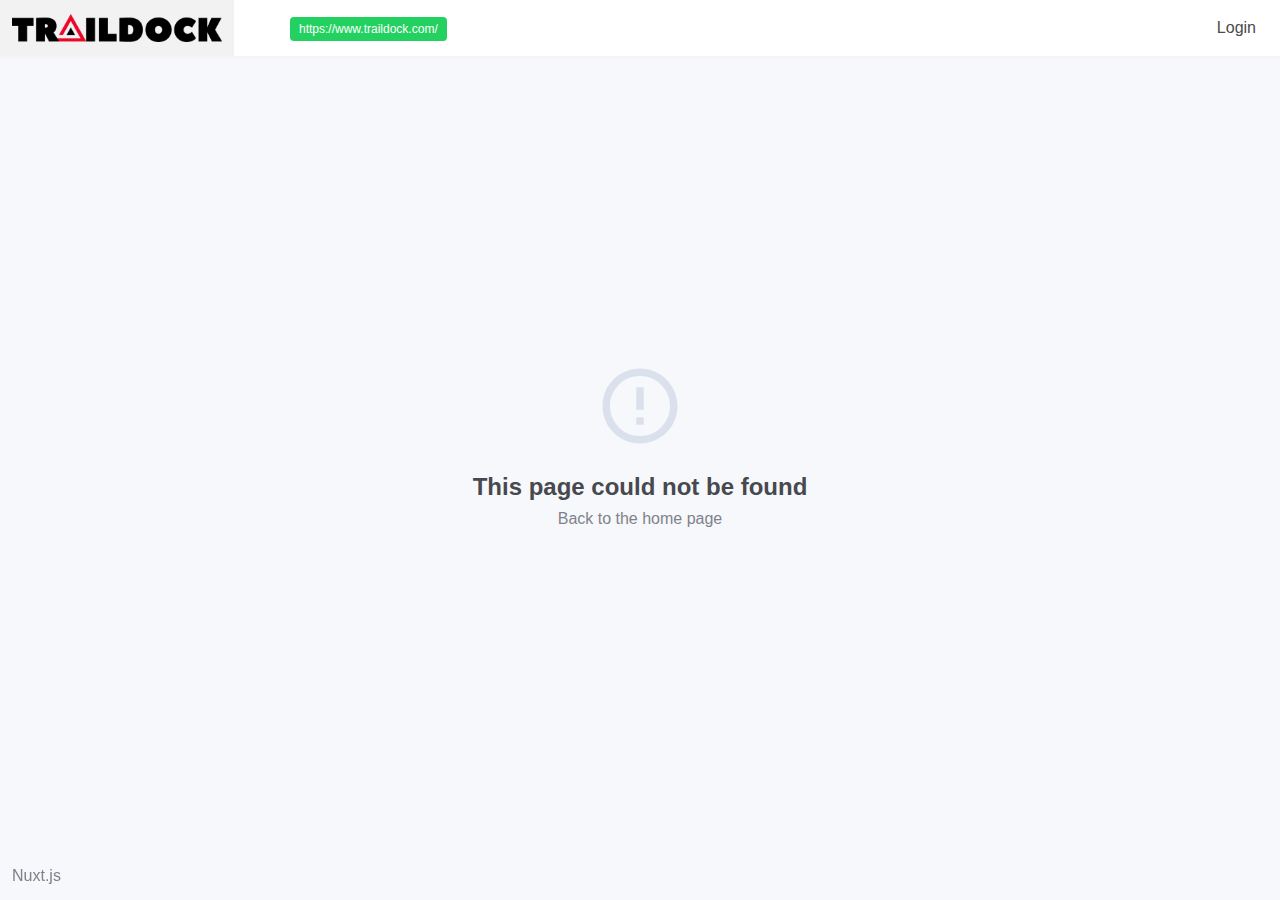
<file: me/index.html>
<!doctype html>
<html data-n-head-ssr data-n-head="">
  <head>
    <link rel="stylesheet" href="https://pro.fontawesome.com/releases/v5.8.1/css/all.css" integrity="sha384-Bx4pytHkyTDy3aJKjGkGoHPt3tvv6zlwwjc3iqN7ktaiEMLDPqLSZYts2OjKcBx1" crossorigin="anonymous">

    <link href="https://api.tiles.mapbox.com/mapbox-gl-js/v0.50.0/mapbox-gl.css" rel="stylesheet">
    <script src="https://api.tiles.mapbox.com/mapbox-gl-js/v0.50.0/mapbox-gl.js"></script>

    <title data-n-head="true">Traildock</title><meta data-n-head="true" charset="utf-8"><meta data-n-head="true" name="viewport" content="width=device-width,initial-scale=1"><meta data-n-head="true" data-hid="description" name="description" content="The open trail data platform for OpenStretMap"><link data-n-head="true" rel="icon" type="image/x-icon" href="/favicon.ico"><link data-n-head="true" rel="stylesheet" type="text/css" href="//cdn.materialdesignicons.com/2.4.85/css/materialdesignicons.min.css"><link rel="preload" href="/_nuxt/5538084847631eff54b5.js" as="script"><link rel="preload" href="/_nuxt/321b74f04bfae78f88e8.js" as="script"><link rel="preload" href="/_nuxt/48a07e9fc84870ca2945.js" as="script"><link rel="preload" href="/_nuxt/fd190ac81b637428dde5.js" as="script"><style data-vue-ssr-id="4d9e53a1:0">@-webkit-keyframes spinAround{0%{-webkit-transform:rotate(0);transform:rotate(0)}to{-webkit-transform:rotate(359deg);transform:rotate(359deg)}}/*! bulma.io v0.7.5 | MIT License | github.com/jgthms/bulma */@keyframes spinAround{0%{-webkit-transform:rotate(0);transform:rotate(0)}to{-webkit-transform:rotate(359deg);transform:rotate(359deg)}}.breadcrumb,.button,.delete,.file,.is-unselectable,.modal-close,.pagination-ellipsis,.pagination-link,.pagination-next,.pagination-previous,.tabs{-webkit-touch-callout:none;-webkit-user-select:none;-moz-user-select:none;-ms-user-select:none;user-select:none}.navbar-link:not(.is-arrowless):after,.select:not(.is-multiple):not(.is-loading):after{border:3px solid transparent;border-radius:2px;border-right:0;border-top:0;content:" ";display:block;height:.625em;margin-top:-.4375em;pointer-events:none;position:absolute;top:50%;-webkit-transform:rotate(-45deg);transform:rotate(-45deg);-webkit-transform-origin:center;transform-origin:center;width:.625em}.block:not(:last-child),.box:not(:last-child),.breadcrumb:not(:last-child),.content:not(:last-child),.highlight:not(:last-child),.level:not(:last-child),.list:not(:last-child),.message:not(:last-child),.notification:not(:last-child),.progress:not(:last-child),.subtitle:not(:last-child),.table-container:not(:last-child),.table:not(:last-child),.tabs:not(:last-child),.title:not(:last-child){margin-bottom:1.5rem}.delete,.modal-close{-moz-appearance:none;-webkit-appearance:none;background-color:rgba(10,10,10,.2);border:none;border-radius:290486px;cursor:pointer;pointer-events:auto;display:inline-block;-webkit-flex-grow:0;flex-grow:0;-webkit-flex-shrink:0;flex-shrink:0;font-size:0;height:20px;max-height:20px;max-width:20px;min-height:20px;min-width:20px;outline:0;position:relative;vertical-align:top;width:20px}.delete:after,.delete:before,.modal-close:after,.modal-close:before{background-color:#fff;content:"";display:block;left:50%;position:absolute;top:50%;-webkit-transform:translateX(-50%) translateY(-50%) rotate(45deg);transform:translateX(-50%) translateY(-50%) rotate(45deg);-webkit-transform-origin:center center;transform-origin:center center}.delete:before,.modal-close:before{height:2px;width:50%}.delete:after,.modal-close:after{height:50%;width:2px}.delete:focus,.delete:hover,.modal-close:focus,.modal-close:hover{background-color:rgba(10,10,10,.3)}.delete:active,.modal-close:active{background-color:rgba(10,10,10,.4)}.is-small.delete,.is-small.modal-close{height:16px;max-height:16px;max-width:16px;min-height:16px;min-width:16px;width:16px}.is-medium.delete,.is-medium.modal-close{height:24px;max-height:24px;max-width:24px;min-height:24px;min-width:24px;width:24px}.is-large.delete,.is-large.modal-close{height:32px;max-height:32px;max-width:32px;min-height:32px;min-width:32px;width:32px}.button.is-loading:after,.control.is-loading:after,.loader,.select.is-loading:after{-webkit-animation:spinAround .5s linear infinite;animation:spinAround .5s linear infinite;border-radius:290486px;border-color:transparent transparent #dbdbdb #dbdbdb;border-style:solid;border-width:2px;content:"";display:block;height:1em;position:relative;width:1em}.hero-video,.image.is-16by9 .has-ratio,.image.is-16by9 img,.image.is-1by1 .has-ratio,.image.is-1by1 img,.image.is-1by2 .has-ratio,.image.is-1by2 img,.image.is-1by3 .has-ratio,.image.is-1by3 img,.image.is-2by1 .has-ratio,.image.is-2by1 img,.image.is-2by3 .has-ratio,.image.is-2by3 img,.image.is-3by1 .has-ratio,.image.is-3by1 img,.image.is-3by2 .has-ratio,.image.is-3by2 img,.image.is-3by4 .has-ratio,.image.is-3by4 img,.image.is-3by5 .has-ratio,.image.is-3by5 img,.image.is-4by3 .has-ratio,.image.is-4by3 img,.image.is-4by5 .has-ratio,.image.is-4by5 img,.image.is-5by3 .has-ratio,.image.is-5by3 img,.image.is-5by4 .has-ratio,.image.is-5by4 img,.image.is-9by16 .has-ratio,.image.is-9by16 img,.image.is-square .has-ratio,.image.is-square img,.is-overlay,.modal,.modal-background{bottom:0;left:0;position:absolute;right:0;top:0}.button,.file-cta,.file-name,.input,.pagination-ellipsis,.pagination-link,.pagination-next,.pagination-previous,.select select,.taginput .taginput-container.is-focusable,.textarea{-moz-appearance:none;-webkit-appearance:none;-webkit-align-items:center;align-items:center;border:1px solid transparent;border-radius:4px;box-shadow:none;display:-webkit-inline-flex;display:inline-flex;font-size:1rem;height:2.25em;-webkit-justify-content:flex-start;justify-content:flex-start;line-height:1.5;padding:calc(.375em - 1px) calc(.625em - 1px);position:relative;vertical-align:top}.button:active,.button:focus,.file-cta:active,.file-cta:focus,.file-name:active,.file-name:focus,.input:active,.input:focus,.is-active.button,.is-active.file-cta,.is-active.file-name,.is-active.input,.is-active.pagination-ellipsis,.is-active.pagination-link,.is-active.pagination-next,.is-active.pagination-previous,.is-active.textarea,.is-focused.button,.is-focused.file-cta,.is-focused.file-name,.is-focused.input,.is-focused.pagination-ellipsis,.is-focused.pagination-link,.is-focused.pagination-next,.is-focused.pagination-previous,.is-focused.textarea,.pagination-ellipsis:active,.pagination-ellipsis:focus,.pagination-link:active,.pagination-link:focus,.pagination-next:active,.pagination-next:focus,.pagination-previous:active,.pagination-previous:focus,.select select.is-active,.select select.is-focused,.select select:active,.select select:focus,.taginput .is-active.taginput-container.is-focusable,.taginput .is-focused.taginput-container.is-focusable,.taginput .taginput-container.is-focusable:active,.taginput .taginput-container.is-focusable:focus,.textarea:active,.textarea:focus{outline:0}.button[disabled],.file-cta[disabled],.file-name[disabled],.input[disabled],.pagination-ellipsis[disabled],.pagination-link[disabled],.pagination-next[disabled],.pagination-previous[disabled],.select fieldset[disabled] select,.select select[disabled],.taginput .taginput-container.is-focusable[disabled],.taginput fieldset[disabled] .taginput-container.is-focusable,.textarea[disabled],fieldset[disabled] .button,fieldset[disabled] .file-cta,fieldset[disabled] .file-name,fieldset[disabled] .input,fieldset[disabled] .pagination-ellipsis,fieldset[disabled] .pagination-link,fieldset[disabled] .pagination-next,fieldset[disabled] .pagination-previous,fieldset[disabled] .select select,fieldset[disabled] .taginput .taginput-container.is-focusable,fieldset[disabled] .textarea{cursor:not-allowed}/*! minireset.css v0.0.4 | MIT License | github.com/jgthms/minireset.css */blockquote,body,dd,dl,dt,fieldset,figure,h1,h2,h3,h4,h5,h6,hr,html,iframe,legend,li,ol,p,pre,textarea,ul{margin:0;padding:0}h1,h2,h3,h4,h5,h6{font-size:100%;font-weight:400}ul{list-style:none}button,input,select,textarea{margin:0}html{box-sizing:border-box}*,:after,:before{box-sizing:inherit}embed,iframe,img,object,video{height:auto;max-width:100%}audio{max-width:100%}iframe{border:0}table{border-collapse:collapse;border-spacing:0}td,th{padding:0}td:not([align]),th:not([align]){text-align:left}html{background-color:#fff;font-size:16px;-moz-osx-font-smoothing:grayscale;-webkit-font-smoothing:antialiased;min-width:300px;overflow-x:hidden;overflow-y:scroll;text-rendering:optimizeLegibility;-webkit-text-size-adjust:100%;-moz-text-size-adjust:100%;-ms-text-size-adjust:100%;text-size-adjust:100%}article,aside,figure,footer,header,hgroup,section{display:block}body,button,input,select,textarea{font-family:BlinkMacSystemFont,-apple-system,Segoe UI,Roboto,Oxygen,Ubuntu,Cantarell,Fira Sans,Droid Sans,Helvetica Neue,Helvetica,Arial,sans-serif}code,pre{-moz-osx-font-smoothing:auto;-webkit-font-smoothing:auto;font-family:monospace}body{color:#4a4a4a;font-size:1em;font-weight:400;line-height:1.5}a{color:#3273dc;cursor:pointer;text-decoration:none}a strong{color:currentColor}a:hover{color:#363636}code{color:#ff3860;font-size:.875em;font-weight:400;padding:.25em .5em}code,hr{background-color:#f5f5f5}hr{border:none;display:block;height:2px;margin:1.5rem 0}img{height:auto;max-width:100%}input[type=checkbox],input[type=radio]{vertical-align:baseline}small{font-size:.875em}span{font-style:inherit;font-weight:inherit}strong{color:#363636;font-weight:700}fieldset{border:none}pre{-webkit-overflow-scrolling:touch;background-color:#f5f5f5;color:#4a4a4a;font-size:.875em;overflow-x:auto;padding:1.25rem 1.5rem;white-space:pre;word-wrap:normal}pre code{background-color:transparent;color:currentColor;font-size:1em;padding:0}table td,table th{vertical-align:top}table td:not([align]),table th:not([align]){text-align:left}table th{color:#363636}.is-clearfix:after{clear:both;content:" ";display:table}.is-pulled-left{float:left!important}.is-pulled-right{float:right!important}.is-clipped{overflow:hidden!important}.is-size-1{font-size:3rem!important}.is-size-2{font-size:2.5rem!important}.is-size-3{font-size:2rem!important}.is-size-4{font-size:1.5rem!important}.is-size-5{font-size:1.25rem!important}.is-size-6{font-size:1rem!important}.is-size-7{font-size:.75rem!important}@media screen and (max-width:768px){.is-size-1-mobile{font-size:3rem!important}.is-size-2-mobile{font-size:2.5rem!important}.is-size-3-mobile{font-size:2rem!important}.is-size-4-mobile{font-size:1.5rem!important}.is-size-5-mobile{font-size:1.25rem!important}.is-size-6-mobile{font-size:1rem!important}.is-size-7-mobile{font-size:.75rem!important}}@media print,screen and (min-width:769px){.is-size-1-tablet{font-size:3rem!important}.is-size-2-tablet{font-size:2.5rem!important}.is-size-3-tablet{font-size:2rem!important}.is-size-4-tablet{font-size:1.5rem!important}.is-size-5-tablet{font-size:1.25rem!important}.is-size-6-tablet{font-size:1rem!important}.is-size-7-tablet{font-size:.75rem!important}}@media screen and (max-width:1023px){.is-size-1-touch{font-size:3rem!important}.is-size-2-touch{font-size:2.5rem!important}.is-size-3-touch{font-size:2rem!important}.is-size-4-touch{font-size:1.5rem!important}.is-size-5-touch{font-size:1.25rem!important}.is-size-6-touch{font-size:1rem!important}.is-size-7-touch{font-size:.75rem!important}}@media screen and (min-width:1024px){.is-size-1-desktop{font-size:3rem!important}.is-size-2-desktop{font-size:2.5rem!important}.is-size-3-desktop{font-size:2rem!important}.is-size-4-desktop{font-size:1.5rem!important}.is-size-5-desktop{font-size:1.25rem!important}.is-size-6-desktop{font-size:1rem!important}.is-size-7-desktop{font-size:.75rem!important}}@media screen and (min-width:1216px){.is-size-1-widescreen{font-size:3rem!important}.is-size-2-widescreen{font-size:2.5rem!important}.is-size-3-widescreen{font-size:2rem!important}.is-size-4-widescreen{font-size:1.5rem!important}.is-size-5-widescreen{font-size:1.25rem!important}.is-size-6-widescreen{font-size:1rem!important}.is-size-7-widescreen{font-size:.75rem!important}}@media screen and (min-width:1408px){.is-size-1-fullhd{font-size:3rem!important}.is-size-2-fullhd{font-size:2.5rem!important}.is-size-3-fullhd{font-size:2rem!important}.is-size-4-fullhd{font-size:1.5rem!important}.is-size-5-fullhd{font-size:1.25rem!important}.is-size-6-fullhd{font-size:1rem!important}.is-size-7-fullhd{font-size:.75rem!important}}.has-text-centered{text-align:center!important}.has-text-justified{text-align:justify!important}.has-text-left{text-align:left!important}.has-text-right{text-align:right!important}@media screen and (max-width:768px){.has-text-centered-mobile{text-align:center!important}}@media print,screen and (min-width:769px){.has-text-centered-tablet{text-align:center!important}}@media screen and (min-width:769px) and (max-width:1023px){.has-text-centered-tablet-only{text-align:center!important}}@media screen and (max-width:1023px){.has-text-centered-touch{text-align:center!important}}@media screen and (min-width:1024px){.has-text-centered-desktop{text-align:center!important}}@media screen and (min-width:1024px) and (max-width:1215px){.has-text-centered-desktop-only{text-align:center!important}}@media screen and (min-width:1216px){.has-text-centered-widescreen{text-align:center!important}}@media screen and (min-width:1216px) and (max-width:1407px){.has-text-centered-widescreen-only{text-align:center!important}}@media screen and (min-width:1408px){.has-text-centered-fullhd{text-align:center!important}}@media screen and (max-width:768px){.has-text-justified-mobile{text-align:justify!important}}@media print,screen and (min-width:769px){.has-text-justified-tablet{text-align:justify!important}}@media screen and (min-width:769px) and (max-width:1023px){.has-text-justified-tablet-only{text-align:justify!important}}@media screen and (max-width:1023px){.has-text-justified-touch{text-align:justify!important}}@media screen and (min-width:1024px){.has-text-justified-desktop{text-align:justify!important}}@media screen and (min-width:1024px) and (max-width:1215px){.has-text-justified-desktop-only{text-align:justify!important}}@media screen and (min-width:1216px){.has-text-justified-widescreen{text-align:justify!important}}@media screen and (min-width:1216px) and (max-width:1407px){.has-text-justified-widescreen-only{text-align:justify!important}}@media screen and (min-width:1408px){.has-text-justified-fullhd{text-align:justify!important}}@media screen and (max-width:768px){.has-text-left-mobile{text-align:left!important}}@media print,screen and (min-width:769px){.has-text-left-tablet{text-align:left!important}}@media screen and (min-width:769px) and (max-width:1023px){.has-text-left-tablet-only{text-align:left!important}}@media screen and (max-width:1023px){.has-text-left-touch{text-align:left!important}}@media screen and (min-width:1024px){.has-text-left-desktop{text-align:left!important}}@media screen and (min-width:1024px) and (max-width:1215px){.has-text-left-desktop-only{text-align:left!important}}@media screen and (min-width:1216px){.has-text-left-widescreen{text-align:left!important}}@media screen and (min-width:1216px) and (max-width:1407px){.has-text-left-widescreen-only{text-align:left!important}}@media screen and (min-width:1408px){.has-text-left-fullhd{text-align:left!important}}@media screen and (max-width:768px){.has-text-right-mobile{text-align:right!important}}@media print,screen and (min-width:769px){.has-text-right-tablet{text-align:right!important}}@media screen and (min-width:769px) and (max-width:1023px){.has-text-right-tablet-only{text-align:right!important}}@media screen and (max-width:1023px){.has-text-right-touch{text-align:right!important}}@media screen and (min-width:1024px){.has-text-right-desktop{text-align:right!important}}@media screen and (min-width:1024px) and (max-width:1215px){.has-text-right-desktop-only{text-align:right!important}}@media screen and (min-width:1216px){.has-text-right-widescreen{text-align:right!important}}@media screen and (min-width:1216px) and (max-width:1407px){.has-text-right-widescreen-only{text-align:right!important}}@media screen and (min-width:1408px){.has-text-right-fullhd{text-align:right!important}}.is-capitalized{text-transform:capitalize!important}.is-lowercase{text-transform:lowercase!important}.is-uppercase{text-transform:uppercase!important}.is-italic{font-style:italic!important}.has-text-white{color:#fff!important}a.has-text-white:focus,a.has-text-white:hover{color:#e6e6e6!important}.has-background-white{background-color:#fff!important}.has-text-black{color:#0a0a0a!important}a.has-text-black:focus,a.has-text-black:hover{color:#000!important}.has-background-black{background-color:#0a0a0a!important}.has-text-light{color:#f5f5f5!important}a.has-text-light:focus,a.has-text-light:hover{color:#dbdbdb!important}.has-background-light{background-color:#f5f5f5!important}.has-text-dark{color:#363636!important}a.has-text-dark:focus,a.has-text-dark:hover{color:#1c1c1c!important}.has-background-dark{background-color:#363636!important}.has-text-primary{color:#ea0e2c!important}a.has-text-primary:focus,a.has-text-primary:hover{color:#ba0b23!important}.has-background-primary{background-color:#ea0e2c!important}.has-text-info{color:#209cee!important}a.has-text-info:focus,a.has-text-info:hover{color:#0f81cc!important}.has-background-info{background-color:#209cee!important}.has-text-success{color:#23d160!important}a.has-text-success:focus,a.has-text-success:hover{color:#1ca64c!important}.has-background-success{background-color:#23d160!important}.has-text-warning{color:#ffdd57!important}a.has-text-warning:focus,a.has-text-warning:hover{color:#ffd324!important}.has-background-warning{background-color:#ffdd57!important}.has-text-danger{color:#ff3860!important}a.has-text-danger:focus,a.has-text-danger:hover{color:#ff0537!important}.has-background-danger{background-color:#ff3860!important}.has-text-black-bis{color:#121212!important}.has-background-black-bis{background-color:#121212!important}.has-text-black-ter{color:#242424!important}.has-background-black-ter{background-color:#242424!important}.has-text-grey-darker{color:#363636!important}.has-background-grey-darker{background-color:#363636!important}.has-text-grey-dark{color:#4a4a4a!important}.has-background-grey-dark{background-color:#4a4a4a!important}.has-text-grey{color:#7a7a7a!important}.has-background-grey{background-color:#7a7a7a!important}.has-text-grey-light{color:#b5b5b5!important}.has-background-grey-light{background-color:#b5b5b5!important}.has-text-grey-lighter{color:#dbdbdb!important}.has-background-grey-lighter{background-color:#dbdbdb!important}.has-text-white-ter{color:#f5f5f5!important}.has-background-white-ter{background-color:#f5f5f5!important}.has-text-white-bis{color:#fafafa!important}.has-background-white-bis{background-color:#fafafa!important}.has-text-weight-light{font-weight:300!important}.has-text-weight-normal{font-weight:400!important}.has-text-weight-medium{font-weight:500!important}.has-text-weight-semibold{font-weight:600!important}.has-text-weight-bold{font-weight:700!important}.is-family-primary,.is-family-sans-serif,.is-family-secondary{font-family:BlinkMacSystemFont,-apple-system,Segoe UI,Roboto,Oxygen,Ubuntu,Cantarell,Fira Sans,Droid Sans,Helvetica Neue,Helvetica,Arial,sans-serif!important}.is-family-code,.is-family-monospace{font-family:monospace!important}.is-block{display:block!important}@media screen and (max-width:768px){.is-block-mobile{display:block!important}}@media print,screen and (min-width:769px){.is-block-tablet{display:block!important}}@media screen and (min-width:769px) and (max-width:1023px){.is-block-tablet-only{display:block!important}}@media screen and (max-width:1023px){.is-block-touch{display:block!important}}@media screen and (min-width:1024px){.is-block-desktop{display:block!important}}@media screen and (min-width:1024px) and (max-width:1215px){.is-block-desktop-only{display:block!important}}@media screen and (min-width:1216px){.is-block-widescreen{display:block!important}}@media screen and (min-width:1216px) and (max-width:1407px){.is-block-widescreen-only{display:block!important}}@media screen and (min-width:1408px){.is-block-fullhd{display:block!important}}.is-flex{display:-webkit-flex!important;display:flex!important}@media screen and (max-width:768px){.is-flex-mobile{display:-webkit-flex!important;display:flex!important}}@media print,screen and (min-width:769px){.is-flex-tablet{display:-webkit-flex!important;display:flex!important}}@media screen and (min-width:769px) and (max-width:1023px){.is-flex-tablet-only{display:-webkit-flex!important;display:flex!important}}@media screen and (max-width:1023px){.is-flex-touch{display:-webkit-flex!important;display:flex!important}}@media screen and (min-width:1024px){.is-flex-desktop{display:-webkit-flex!important;display:flex!important}}@media screen and (min-width:1024px) and (max-width:1215px){.is-flex-desktop-only{display:-webkit-flex!important;display:flex!important}}@media screen and (min-width:1216px){.is-flex-widescreen{display:-webkit-flex!important;display:flex!important}}@media screen and (min-width:1216px) and (max-width:1407px){.is-flex-widescreen-only{display:-webkit-flex!important;display:flex!important}}@media screen and (min-width:1408px){.is-flex-fullhd{display:-webkit-flex!important;display:flex!important}}.is-inline{display:inline!important}@media screen and (max-width:768px){.is-inline-mobile{display:inline!important}}@media print,screen and (min-width:769px){.is-inline-tablet{display:inline!important}}@media screen and (min-width:769px) and (max-width:1023px){.is-inline-tablet-only{display:inline!important}}@media screen and (max-width:1023px){.is-inline-touch{display:inline!important}}@media screen and (min-width:1024px){.is-inline-desktop{display:inline!important}}@media screen and (min-width:1024px) and (max-width:1215px){.is-inline-desktop-only{display:inline!important}}@media screen and (min-width:1216px){.is-inline-widescreen{display:inline!important}}@media screen and (min-width:1216px) and (max-width:1407px){.is-inline-widescreen-only{display:inline!important}}@media screen and (min-width:1408px){.is-inline-fullhd{display:inline!important}}.is-inline-block{display:inline-block!important}@media screen and (max-width:768px){.is-inline-block-mobile{display:inline-block!important}}@media print,screen and (min-width:769px){.is-inline-block-tablet{display:inline-block!important}}@media screen and (min-width:769px) and (max-width:1023px){.is-inline-block-tablet-only{display:inline-block!important}}@media screen and (max-width:1023px){.is-inline-block-touch{display:inline-block!important}}@media screen and (min-width:1024px){.is-inline-block-desktop{display:inline-block!important}}@media screen and (min-width:1024px) and (max-width:1215px){.is-inline-block-desktop-only{display:inline-block!important}}@media screen and (min-width:1216px){.is-inline-block-widescreen{display:inline-block!important}}@media screen and (min-width:1216px) and (max-width:1407px){.is-inline-block-widescreen-only{display:inline-block!important}}@media screen and (min-width:1408px){.is-inline-block-fullhd{display:inline-block!important}}.is-inline-flex{display:-webkit-inline-flex!important;display:inline-flex!important}@media screen and (max-width:768px){.is-inline-flex-mobile{display:-webkit-inline-flex!important;display:inline-flex!important}}@media print,screen and (min-width:769px){.is-inline-flex-tablet{display:-webkit-inline-flex!important;display:inline-flex!important}}@media screen and (min-width:769px) and (max-width:1023px){.is-inline-flex-tablet-only{display:-webkit-inline-flex!important;display:inline-flex!important}}@media screen and (max-width:1023px){.is-inline-flex-touch{display:-webkit-inline-flex!important;display:inline-flex!important}}@media screen and (min-width:1024px){.is-inline-flex-desktop{display:-webkit-inline-flex!important;display:inline-flex!important}}@media screen and (min-width:1024px) and (max-width:1215px){.is-inline-flex-desktop-only{display:-webkit-inline-flex!important;display:inline-flex!important}}@media screen and (min-width:1216px){.is-inline-flex-widescreen{display:-webkit-inline-flex!important;display:inline-flex!important}}@media screen and (min-width:1216px) and (max-width:1407px){.is-inline-flex-widescreen-only{display:-webkit-inline-flex!important;display:inline-flex!important}}@media screen and (min-width:1408px){.is-inline-flex-fullhd{display:-webkit-inline-flex!important;display:inline-flex!important}}.is-hidden{display:none!important}.is-sr-only{border:none!important;clip:rect(0,0,0,0)!important;height:.01em!important;overflow:hidden!important;padding:0!important;position:absolute!important;white-space:nowrap!important;width:.01em!important}@media screen and (max-width:768px){.is-hidden-mobile{display:none!important}}@media print,screen and (min-width:769px){.is-hidden-tablet{display:none!important}}@media screen and (min-width:769px) and (max-width:1023px){.is-hidden-tablet-only{display:none!important}}@media screen and (max-width:1023px){.is-hidden-touch{display:none!important}}@media screen and (min-width:1024px){.is-hidden-desktop{display:none!important}}@media screen and (min-width:1024px) and (max-width:1215px){.is-hidden-desktop-only{display:none!important}}@media screen and (min-width:1216px){.is-hidden-widescreen{display:none!important}}@media screen and (min-width:1216px) and (max-width:1407px){.is-hidden-widescreen-only{display:none!important}}@media screen and (min-width:1408px){.is-hidden-fullhd{display:none!important}}.is-invisible{visibility:hidden!important}@media screen and (max-width:768px){.is-invisible-mobile{visibility:hidden!important}}@media print,screen and (min-width:769px){.is-invisible-tablet{visibility:hidden!important}}@media screen and (min-width:769px) and (max-width:1023px){.is-invisible-tablet-only{visibility:hidden!important}}@media screen and (max-width:1023px){.is-invisible-touch{visibility:hidden!important}}@media screen and (min-width:1024px){.is-invisible-desktop{visibility:hidden!important}}@media screen and (min-width:1024px) and (max-width:1215px){.is-invisible-desktop-only{visibility:hidden!important}}@media screen and (min-width:1216px){.is-invisible-widescreen{visibility:hidden!important}}@media screen and (min-width:1216px) and (max-width:1407px){.is-invisible-widescreen-only{visibility:hidden!important}}@media screen and (min-width:1408px){.is-invisible-fullhd{visibility:hidden!important}}.is-marginless{margin:0!important}.is-paddingless{padding:0!important}.is-radiusless{border-radius:0!important}.is-shadowless{box-shadow:none!important}.is-relative{position:relative!important}.box{background-color:#fff;border-radius:6px;box-shadow:0 2px 3px rgba(10,10,10,.1),0 0 0 1px rgba(10,10,10,.1);color:#4a4a4a;display:block;padding:1.25rem}a.box:focus,a.box:hover{box-shadow:0 2px 3px rgba(10,10,10,.1),0 0 0 1px #3273dc}a.box:active{box-shadow:inset 0 1px 2px rgba(10,10,10,.2),0 0 0 1px #3273dc}.button{background-color:#fff;border-color:#dbdbdb;border-width:1px;color:#363636;cursor:pointer;-webkit-justify-content:center;justify-content:center;padding:calc(.375em - 1px) .75em;text-align:center;white-space:nowrap}.button strong{color:inherit}.button .icon,.button .icon.is-large,.button .icon.is-medium,.button .icon.is-small{height:1.5em;width:1.5em}.button .icon:first-child:not(:last-child){margin-left:calc(-.375em - 1px);margin-right:.1875em}.button .icon:last-child:not(:first-child){margin-left:.1875em;margin-right:calc(-.375em - 1px)}.button .icon:first-child:last-child{margin-left:calc(-.375em - 1px);margin-right:calc(-.375em - 1px)}.button.is-hovered,.button:hover{border-color:#b5b5b5;color:#363636}.button.is-focused,.button:focus{border-color:#3273dc;color:#363636}.button.is-focused:not(:active),.button:focus:not(:active){box-shadow:0 0 0 .125em rgba(50,115,220,.25)}.button.is-active,.button:active{border-color:#4a4a4a;color:#363636}.button.is-text{background-color:transparent;border-color:transparent;color:#4a4a4a;text-decoration:underline}.button.is-text.is-focused,.button.is-text.is-hovered,.button.is-text:focus,.button.is-text:hover{background-color:#f5f5f5;color:#363636}.button.is-text.is-active,.button.is-text:active{background-color:#e8e8e8;color:#363636}.button.is-text[disabled],fieldset[disabled] .button.is-text{background-color:transparent;border-color:transparent;box-shadow:none}.button.is-white{background-color:#fff;border-color:transparent;color:#0a0a0a}.button.is-white.is-hovered,.button.is-white:hover{background-color:#f9f9f9;border-color:transparent;color:#0a0a0a}.button.is-white.is-focused,.button.is-white:focus{border-color:transparent;color:#0a0a0a}.button.is-white.is-focused:not(:active),.button.is-white:focus:not(:active){box-shadow:0 0 0 .125em hsla(0,0%,100%,.25)}.button.is-white.is-active,.button.is-white:active{background-color:#f2f2f2;border-color:transparent;color:#0a0a0a}.button.is-white[disabled],fieldset[disabled] .button.is-white{background-color:#fff;border-color:transparent;box-shadow:none}.button.is-white.is-inverted{background-color:#0a0a0a;color:#fff}.button.is-white.is-inverted.is-hovered,.button.is-white.is-inverted:hover{background-color:#000}.button.is-white.is-inverted[disabled],fieldset[disabled] .button.is-white.is-inverted{background-color:#0a0a0a;border-color:transparent;box-shadow:none;color:#fff}.button.is-white.is-loading:after{border-color:transparent transparent #0a0a0a #0a0a0a!important}.button.is-white.is-outlined{background-color:transparent;border-color:#fff;color:#fff}.button.is-white.is-outlined.is-focused,.button.is-white.is-outlined.is-hovered,.button.is-white.is-outlined:focus,.button.is-white.is-outlined:hover{background-color:#fff;border-color:#fff;color:#0a0a0a}.button.is-white.is-outlined.is-loading:after{border-color:transparent transparent #fff #fff!important}.button.is-white.is-outlined.is-loading.is-focused:after,.button.is-white.is-outlined.is-loading.is-hovered:after,.button.is-white.is-outlined.is-loading:focus:after,.button.is-white.is-outlined.is-loading:hover:after{border-color:transparent transparent #0a0a0a #0a0a0a!important}.button.is-white.is-outlined[disabled],fieldset[disabled] .button.is-white.is-outlined{background-color:transparent;border-color:#fff;box-shadow:none;color:#fff}.button.is-white.is-inverted.is-outlined{background-color:transparent;border-color:#0a0a0a;color:#0a0a0a}.button.is-white.is-inverted.is-outlined.is-focused,.button.is-white.is-inverted.is-outlined.is-hovered,.button.is-white.is-inverted.is-outlined:focus,.button.is-white.is-inverted.is-outlined:hover{background-color:#0a0a0a;color:#fff}.button.is-white.is-inverted.is-outlined.is-loading.is-focused:after,.button.is-white.is-inverted.is-outlined.is-loading.is-hovered:after,.button.is-white.is-inverted.is-outlined.is-loading:focus:after,.button.is-white.is-inverted.is-outlined.is-loading:hover:after{border-color:transparent transparent #fff #fff!important}.button.is-white.is-inverted.is-outlined[disabled],fieldset[disabled] .button.is-white.is-inverted.is-outlined{background-color:transparent;border-color:#0a0a0a;box-shadow:none;color:#0a0a0a}.button.is-black{background-color:#0a0a0a;border-color:transparent;color:#fff}.button.is-black.is-hovered,.button.is-black:hover{background-color:#040404;border-color:transparent;color:#fff}.button.is-black.is-focused,.button.is-black:focus{border-color:transparent;color:#fff}.button.is-black.is-focused:not(:active),.button.is-black:focus:not(:active){box-shadow:0 0 0 .125em rgba(10,10,10,.25)}.button.is-black.is-active,.button.is-black:active{background-color:#000;border-color:transparent;color:#fff}.button.is-black[disabled],fieldset[disabled] .button.is-black{background-color:#0a0a0a;border-color:transparent;box-shadow:none}.button.is-black.is-inverted{background-color:#fff;color:#0a0a0a}.button.is-black.is-inverted.is-hovered,.button.is-black.is-inverted:hover{background-color:#f2f2f2}.button.is-black.is-inverted[disabled],fieldset[disabled] .button.is-black.is-inverted{background-color:#fff;border-color:transparent;box-shadow:none;color:#0a0a0a}.button.is-black.is-loading:after{border-color:transparent transparent #fff #fff!important}.button.is-black.is-outlined{background-color:transparent;border-color:#0a0a0a;color:#0a0a0a}.button.is-black.is-outlined.is-focused,.button.is-black.is-outlined.is-hovered,.button.is-black.is-outlined:focus,.button.is-black.is-outlined:hover{background-color:#0a0a0a;border-color:#0a0a0a;color:#fff}.button.is-black.is-outlined.is-loading:after{border-color:transparent transparent #0a0a0a #0a0a0a!important}.button.is-black.is-outlined.is-loading.is-focused:after,.button.is-black.is-outlined.is-loading.is-hovered:after,.button.is-black.is-outlined.is-loading:focus:after,.button.is-black.is-outlined.is-loading:hover:after{border-color:transparent transparent #fff #fff!important}.button.is-black.is-outlined[disabled],fieldset[disabled] .button.is-black.is-outlined{background-color:transparent;border-color:#0a0a0a;box-shadow:none;color:#0a0a0a}.button.is-black.is-inverted.is-outlined{background-color:transparent;border-color:#fff;color:#fff}.button.is-black.is-inverted.is-outlined.is-focused,.button.is-black.is-inverted.is-outlined.is-hovered,.button.is-black.is-inverted.is-outlined:focus,.button.is-black.is-inverted.is-outlined:hover{background-color:#fff;color:#0a0a0a}.button.is-black.is-inverted.is-outlined.is-loading.is-focused:after,.button.is-black.is-inverted.is-outlined.is-loading.is-hovered:after,.button.is-black.is-inverted.is-outlined.is-loading:focus:after,.button.is-black.is-inverted.is-outlined.is-loading:hover:after{border-color:transparent transparent #0a0a0a #0a0a0a!important}.button.is-black.is-inverted.is-outlined[disabled],fieldset[disabled] .button.is-black.is-inverted.is-outlined{background-color:transparent;border-color:#fff;box-shadow:none;color:#fff}.button.is-light{background-color:#f5f5f5;border-color:transparent;color:#363636}.button.is-light.is-hovered,.button.is-light:hover{background-color:#eee;border-color:transparent;color:#363636}.button.is-light.is-focused,.button.is-light:focus{border-color:transparent;color:#363636}.button.is-light.is-focused:not(:active),.button.is-light:focus:not(:active){box-shadow:0 0 0 .125em hsla(0,0%,96.1%,.25)}.button.is-light.is-active,.button.is-light:active{background-color:#e8e8e8;border-color:transparent;color:#363636}.button.is-light[disabled],fieldset[disabled] .button.is-light{background-color:#f5f5f5;border-color:transparent;box-shadow:none}.button.is-light.is-inverted{background-color:#363636;color:#f5f5f5}.button.is-light.is-inverted.is-hovered,.button.is-light.is-inverted:hover{background-color:#292929}.button.is-light.is-inverted[disabled],fieldset[disabled] .button.is-light.is-inverted{background-color:#363636;border-color:transparent;box-shadow:none;color:#f5f5f5}.button.is-light.is-loading:after{border-color:transparent transparent #363636 #363636!important}.button.is-light.is-outlined{background-color:transparent;border-color:#f5f5f5;color:#f5f5f5}.button.is-light.is-outlined.is-focused,.button.is-light.is-outlined.is-hovered,.button.is-light.is-outlined:focus,.button.is-light.is-outlined:hover{background-color:#f5f5f5;border-color:#f5f5f5;color:#363636}.button.is-light.is-outlined.is-loading:after{border-color:transparent transparent #f5f5f5 #f5f5f5!important}.button.is-light.is-outlined.is-loading.is-focused:after,.button.is-light.is-outlined.is-loading.is-hovered:after,.button.is-light.is-outlined.is-loading:focus:after,.button.is-light.is-outlined.is-loading:hover:after{border-color:transparent transparent #363636 #363636!important}.button.is-light.is-outlined[disabled],fieldset[disabled] .button.is-light.is-outlined{background-color:transparent;border-color:#f5f5f5;box-shadow:none;color:#f5f5f5}.button.is-light.is-inverted.is-outlined{background-color:transparent;border-color:#363636;color:#363636}.button.is-light.is-inverted.is-outlined.is-focused,.button.is-light.is-inverted.is-outlined.is-hovered,.button.is-light.is-inverted.is-outlined:focus,.button.is-light.is-inverted.is-outlined:hover{background-color:#363636;color:#f5f5f5}.button.is-light.is-inverted.is-outlined.is-loading.is-focused:after,.button.is-light.is-inverted.is-outlined.is-loading.is-hovered:after,.button.is-light.is-inverted.is-outlined.is-loading:focus:after,.button.is-light.is-inverted.is-outlined.is-loading:hover:after{border-color:transparent transparent #f5f5f5 #f5f5f5!important}.button.is-light.is-inverted.is-outlined[disabled],fieldset[disabled] .button.is-light.is-inverted.is-outlined{background-color:transparent;border-color:#363636;box-shadow:none;color:#363636}.button.is-dark{background-color:#363636;border-color:transparent;color:#f5f5f5}.button.is-dark.is-hovered,.button.is-dark:hover{background-color:#2f2f2f;border-color:transparent;color:#f5f5f5}.button.is-dark.is-focused,.button.is-dark:focus{border-color:transparent;color:#f5f5f5}.button.is-dark.is-focused:not(:active),.button.is-dark:focus:not(:active){box-shadow:0 0 0 .125em rgba(54,54,54,.25)}.button.is-dark.is-active,.button.is-dark:active{background-color:#292929;border-color:transparent;color:#f5f5f5}.button.is-dark[disabled],fieldset[disabled] .button.is-dark{background-color:#363636;border-color:transparent;box-shadow:none}.button.is-dark.is-inverted{background-color:#f5f5f5;color:#363636}.button.is-dark.is-inverted.is-hovered,.button.is-dark.is-inverted:hover{background-color:#e8e8e8}.button.is-dark.is-inverted[disabled],fieldset[disabled] .button.is-dark.is-inverted{background-color:#f5f5f5;border-color:transparent;box-shadow:none;color:#363636}.button.is-dark.is-loading:after{border-color:transparent transparent #f5f5f5 #f5f5f5!important}.button.is-dark.is-outlined{background-color:transparent;border-color:#363636;color:#363636}.button.is-dark.is-outlined.is-focused,.button.is-dark.is-outlined.is-hovered,.button.is-dark.is-outlined:focus,.button.is-dark.is-outlined:hover{background-color:#363636;border-color:#363636;color:#f5f5f5}.button.is-dark.is-outlined.is-loading:after{border-color:transparent transparent #363636 #363636!important}.button.is-dark.is-outlined.is-loading.is-focused:after,.button.is-dark.is-outlined.is-loading.is-hovered:after,.button.is-dark.is-outlined.is-loading:focus:after,.button.is-dark.is-outlined.is-loading:hover:after{border-color:transparent transparent #f5f5f5 #f5f5f5!important}.button.is-dark.is-outlined[disabled],fieldset[disabled] .button.is-dark.is-outlined{background-color:transparent;border-color:#363636;box-shadow:none;color:#363636}.button.is-dark.is-inverted.is-outlined{background-color:transparent;border-color:#f5f5f5;color:#f5f5f5}.button.is-dark.is-inverted.is-outlined.is-focused,.button.is-dark.is-inverted.is-outlined.is-hovered,.button.is-dark.is-inverted.is-outlined:focus,.button.is-dark.is-inverted.is-outlined:hover{background-color:#f5f5f5;color:#363636}.button.is-dark.is-inverted.is-outlined.is-loading.is-focused:after,.button.is-dark.is-inverted.is-outlined.is-loading.is-hovered:after,.button.is-dark.is-inverted.is-outlined.is-loading:focus:after,.button.is-dark.is-inverted.is-outlined.is-loading:hover:after{border-color:transparent transparent #363636 #363636!important}.button.is-dark.is-inverted.is-outlined[disabled],fieldset[disabled] .button.is-dark.is-inverted.is-outlined{background-color:transparent;border-color:#f5f5f5;box-shadow:none;color:#f5f5f5}.button.is-primary{background-color:#ea0e2c;border-color:transparent;color:#fff}.button.is-primary.is-hovered,.button.is-primary:hover{background-color:#de0d2a;border-color:transparent;color:#fff}.button.is-primary.is-focused,.button.is-primary:focus{border-color:transparent;color:#fff}.button.is-primary.is-focused:not(:active),.button.is-primary:focus:not(:active){box-shadow:0 0 0 .125em rgba(234,14,44,.25)}.button.is-primary.is-active,.button.is-primary:active{background-color:#d20d27;border-color:transparent;color:#fff}.button.is-primary[disabled],fieldset[disabled] .button.is-primary{background-color:#ea0e2c;border-color:transparent;box-shadow:none}.button.is-primary.is-inverted{background-color:#fff;color:#ea0e2c}.button.is-primary.is-inverted.is-hovered,.button.is-primary.is-inverted:hover{background-color:#f2f2f2}.button.is-primary.is-inverted[disabled],fieldset[disabled] .button.is-primary.is-inverted{background-color:#fff;border-color:transparent;box-shadow:none;color:#ea0e2c}.button.is-primary.is-loading:after{border-color:transparent transparent #fff #fff!important}.button.is-primary.is-outlined{background-color:transparent;border-color:#ea0e2c;color:#ea0e2c}.button.is-primary.is-outlined.is-focused,.button.is-primary.is-outlined.is-hovered,.button.is-primary.is-outlined:focus,.button.is-primary.is-outlined:hover{background-color:#ea0e2c;border-color:#ea0e2c;color:#fff}.button.is-primary.is-outlined.is-loading:after{border-color:transparent transparent #ea0e2c #ea0e2c!important}.button.is-primary.is-outlined.is-loading.is-focused:after,.button.is-primary.is-outlined.is-loading.is-hovered:after,.button.is-primary.is-outlined.is-loading:focus:after,.button.is-primary.is-outlined.is-loading:hover:after{border-color:transparent transparent #fff #fff!important}.button.is-primary.is-outlined[disabled],fieldset[disabled] .button.is-primary.is-outlined{background-color:transparent;border-color:#ea0e2c;box-shadow:none;color:#ea0e2c}.button.is-primary.is-inverted.is-outlined{background-color:transparent;border-color:#fff;color:#fff}.button.is-primary.is-inverted.is-outlined.is-focused,.button.is-primary.is-inverted.is-outlined.is-hovered,.button.is-primary.is-inverted.is-outlined:focus,.button.is-primary.is-inverted.is-outlined:hover{background-color:#fff;color:#ea0e2c}.button.is-primary.is-inverted.is-outlined.is-loading.is-focused:after,.button.is-primary.is-inverted.is-outlined.is-loading.is-hovered:after,.button.is-primary.is-inverted.is-outlined.is-loading:focus:after,.button.is-primary.is-inverted.is-outlined.is-loading:hover:after{border-color:transparent transparent #ea0e2c #ea0e2c!important}.button.is-primary.is-inverted.is-outlined[disabled],fieldset[disabled] .button.is-primary.is-inverted.is-outlined{background-color:transparent;border-color:#fff;box-shadow:none;color:#fff}.button.is-info{background-color:#209cee;border-color:transparent;color:#fff}.button.is-info.is-hovered,.button.is-info:hover{background-color:#1496ed;border-color:transparent;color:#fff}.button.is-info.is-focused,.button.is-info:focus{border-color:transparent;color:#fff}.button.is-info.is-focused:not(:active),.button.is-info:focus:not(:active){box-shadow:0 0 0 .125em rgba(32,156,238,.25)}.button.is-info.is-active,.button.is-info:active{background-color:#118fe4;border-color:transparent;color:#fff}.button.is-info[disabled],fieldset[disabled] .button.is-info{background-color:#209cee;border-color:transparent;box-shadow:none}.button.is-info.is-inverted{background-color:#fff;color:#209cee}.button.is-info.is-inverted.is-hovered,.button.is-info.is-inverted:hover{background-color:#f2f2f2}.button.is-info.is-inverted[disabled],fieldset[disabled] .button.is-info.is-inverted{background-color:#fff;border-color:transparent;box-shadow:none;color:#209cee}.button.is-info.is-loading:after{border-color:transparent transparent #fff #fff!important}.button.is-info.is-outlined{background-color:transparent;border-color:#209cee;color:#209cee}.button.is-info.is-outlined.is-focused,.button.is-info.is-outlined.is-hovered,.button.is-info.is-outlined:focus,.button.is-info.is-outlined:hover{background-color:#209cee;border-color:#209cee;color:#fff}.button.is-info.is-outlined.is-loading:after{border-color:transparent transparent #209cee #209cee!important}.button.is-info.is-outlined.is-loading.is-focused:after,.button.is-info.is-outlined.is-loading.is-hovered:after,.button.is-info.is-outlined.is-loading:focus:after,.button.is-info.is-outlined.is-loading:hover:after{border-color:transparent transparent #fff #fff!important}.button.is-info.is-outlined[disabled],fieldset[disabled] .button.is-info.is-outlined{background-color:transparent;border-color:#209cee;box-shadow:none;color:#209cee}.button.is-info.is-inverted.is-outlined{background-color:transparent;border-color:#fff;color:#fff}.button.is-info.is-inverted.is-outlined.is-focused,.button.is-info.is-inverted.is-outlined.is-hovered,.button.is-info.is-inverted.is-outlined:focus,.button.is-info.is-inverted.is-outlined:hover{background-color:#fff;color:#209cee}.button.is-info.is-inverted.is-outlined.is-loading.is-focused:after,.button.is-info.is-inverted.is-outlined.is-loading.is-hovered:after,.button.is-info.is-inverted.is-outlined.is-loading:focus:after,.button.is-info.is-inverted.is-outlined.is-loading:hover:after{border-color:transparent transparent #209cee #209cee!important}.button.is-info.is-inverted.is-outlined[disabled],fieldset[disabled] .button.is-info.is-inverted.is-outlined{background-color:transparent;border-color:#fff;box-shadow:none;color:#fff}.button.is-success{background-color:#23d160;border-color:transparent;color:#fff}.button.is-success.is-hovered,.button.is-success:hover{background-color:#22c65b;border-color:transparent;color:#fff}.button.is-success.is-focused,.button.is-success:focus{border-color:transparent;color:#fff}.button.is-success.is-focused:not(:active),.button.is-success:focus:not(:active){box-shadow:0 0 0 .125em rgba(35,209,96,.25)}.button.is-success.is-active,.button.is-success:active{background-color:#20bc56;border-color:transparent;color:#fff}.button.is-success[disabled],fieldset[disabled] .button.is-success{background-color:#23d160;border-color:transparent;box-shadow:none}.button.is-success.is-inverted{background-color:#fff;color:#23d160}.button.is-success.is-inverted.is-hovered,.button.is-success.is-inverted:hover{background-color:#f2f2f2}.button.is-success.is-inverted[disabled],fieldset[disabled] .button.is-success.is-inverted{background-color:#fff;border-color:transparent;box-shadow:none;color:#23d160}.button.is-success.is-loading:after{border-color:transparent transparent #fff #fff!important}.button.is-success.is-outlined{background-color:transparent;border-color:#23d160;color:#23d160}.button.is-success.is-outlined.is-focused,.button.is-success.is-outlined.is-hovered,.button.is-success.is-outlined:focus,.button.is-success.is-outlined:hover{background-color:#23d160;border-color:#23d160;color:#fff}.button.is-success.is-outlined.is-loading:after{border-color:transparent transparent #23d160 #23d160!important}.button.is-success.is-outlined.is-loading.is-focused:after,.button.is-success.is-outlined.is-loading.is-hovered:after,.button.is-success.is-outlined.is-loading:focus:after,.button.is-success.is-outlined.is-loading:hover:after{border-color:transparent transparent #fff #fff!important}.button.is-success.is-outlined[disabled],fieldset[disabled] .button.is-success.is-outlined{background-color:transparent;border-color:#23d160;box-shadow:none;color:#23d160}.button.is-success.is-inverted.is-outlined{background-color:transparent;border-color:#fff;color:#fff}.button.is-success.is-inverted.is-outlined.is-focused,.button.is-success.is-inverted.is-outlined.is-hovered,.button.is-success.is-inverted.is-outlined:focus,.button.is-success.is-inverted.is-outlined:hover{background-color:#fff;color:#23d160}.button.is-success.is-inverted.is-outlined.is-loading.is-focused:after,.button.is-success.is-inverted.is-outlined.is-loading.is-hovered:after,.button.is-success.is-inverted.is-outlined.is-loading:focus:after,.button.is-success.is-inverted.is-outlined.is-loading:hover:after{border-color:transparent transparent #23d160 #23d160!important}.button.is-success.is-inverted.is-outlined[disabled],fieldset[disabled] .button.is-success.is-inverted.is-outlined{background-color:transparent;border-color:#fff;box-shadow:none;color:#fff}.button.is-warning{background-color:#ffdd57;border-color:transparent;color:rgba(0,0,0,.7)}.button.is-warning.is-hovered,.button.is-warning:hover{background-color:#ffdb4a;border-color:transparent;color:rgba(0,0,0,.7)}.button.is-warning.is-focused,.button.is-warning:focus{border-color:transparent;color:rgba(0,0,0,.7)}.button.is-warning.is-focused:not(:active),.button.is-warning:focus:not(:active){box-shadow:0 0 0 .125em rgba(255,221,87,.25)}.button.is-warning.is-active,.button.is-warning:active{background-color:#ffd83d;border-color:transparent;color:rgba(0,0,0,.7)}.button.is-warning[disabled],fieldset[disabled] .button.is-warning{background-color:#ffdd57;border-color:transparent;box-shadow:none}.button.is-warning.is-inverted{background-color:rgba(0,0,0,.7);color:#ffdd57}.button.is-warning.is-inverted.is-hovered,.button.is-warning.is-inverted:hover{background-color:rgba(0,0,0,.7)}.button.is-warning.is-inverted[disabled],fieldset[disabled] .button.is-warning.is-inverted{background-color:rgba(0,0,0,.7);border-color:transparent;box-shadow:none;color:#ffdd57}.button.is-warning.is-loading:after{border-color:transparent transparent rgba(0,0,0,.7) rgba(0,0,0,.7)!important}.button.is-warning.is-outlined{background-color:transparent;border-color:#ffdd57;color:#ffdd57}.button.is-warning.is-outlined.is-focused,.button.is-warning.is-outlined.is-hovered,.button.is-warning.is-outlined:focus,.button.is-warning.is-outlined:hover{background-color:#ffdd57;border-color:#ffdd57;color:rgba(0,0,0,.7)}.button.is-warning.is-outlined.is-loading:after{border-color:transparent transparent #ffdd57 #ffdd57!important}.button.is-warning.is-outlined.is-loading.is-focused:after,.button.is-warning.is-outlined.is-loading.is-hovered:after,.button.is-warning.is-outlined.is-loading:focus:after,.button.is-warning.is-outlined.is-loading:hover:after{border-color:transparent transparent rgba(0,0,0,.7) rgba(0,0,0,.7)!important}.button.is-warning.is-outlined[disabled],fieldset[disabled] .button.is-warning.is-outlined{background-color:transparent;border-color:#ffdd57;box-shadow:none;color:#ffdd57}.button.is-warning.is-inverted.is-outlined{background-color:transparent;border-color:rgba(0,0,0,.7);color:rgba(0,0,0,.7)}.button.is-warning.is-inverted.is-outlined.is-focused,.button.is-warning.is-inverted.is-outlined.is-hovered,.button.is-warning.is-inverted.is-outlined:focus,.button.is-warning.is-inverted.is-outlined:hover{background-color:rgba(0,0,0,.7);color:#ffdd57}.button.is-warning.is-inverted.is-outlined.is-loading.is-focused:after,.button.is-warning.is-inverted.is-outlined.is-loading.is-hovered:after,.button.is-warning.is-inverted.is-outlined.is-loading:focus:after,.button.is-warning.is-inverted.is-outlined.is-loading:hover:after{border-color:transparent transparent #ffdd57 #ffdd57!important}.button.is-warning.is-inverted.is-outlined[disabled],fieldset[disabled] .button.is-warning.is-inverted.is-outlined{background-color:transparent;border-color:rgba(0,0,0,.7);box-shadow:none;color:rgba(0,0,0,.7)}.button.is-danger{background-color:#ff3860;border-color:transparent;color:#fff}.button.is-danger.is-hovered,.button.is-danger:hover{background-color:#ff2b56;border-color:transparent;color:#fff}.button.is-danger.is-focused,.button.is-danger:focus{border-color:transparent;color:#fff}.button.is-danger.is-focused:not(:active),.button.is-danger:focus:not(:active){box-shadow:0 0 0 .125em rgba(255,56,96,.25)}.button.is-danger.is-active,.button.is-danger:active{background-color:#ff1f4b;border-color:transparent;color:#fff}.button.is-danger[disabled],fieldset[disabled] .button.is-danger{background-color:#ff3860;border-color:transparent;box-shadow:none}.button.is-danger.is-inverted{background-color:#fff;color:#ff3860}.button.is-danger.is-inverted.is-hovered,.button.is-danger.is-inverted:hover{background-color:#f2f2f2}.button.is-danger.is-inverted[disabled],fieldset[disabled] .button.is-danger.is-inverted{background-color:#fff;border-color:transparent;box-shadow:none;color:#ff3860}.button.is-danger.is-loading:after{border-color:transparent transparent #fff #fff!important}.button.is-danger.is-outlined{background-color:transparent;border-color:#ff3860;color:#ff3860}.button.is-danger.is-outlined.is-focused,.button.is-danger.is-outlined.is-hovered,.button.is-danger.is-outlined:focus,.button.is-danger.is-outlined:hover{background-color:#ff3860;border-color:#ff3860;color:#fff}.button.is-danger.is-outlined.is-loading:after{border-color:transparent transparent #ff3860 #ff3860!important}.button.is-danger.is-outlined.is-loading.is-focused:after,.button.is-danger.is-outlined.is-loading.is-hovered:after,.button.is-danger.is-outlined.is-loading:focus:after,.button.is-danger.is-outlined.is-loading:hover:after{border-color:transparent transparent #fff #fff!important}.button.is-danger.is-outlined[disabled],fieldset[disabled] .button.is-danger.is-outlined{background-color:transparent;border-color:#ff3860;box-shadow:none;color:#ff3860}.button.is-danger.is-inverted.is-outlined{background-color:transparent;border-color:#fff;color:#fff}.button.is-danger.is-inverted.is-outlined.is-focused,.button.is-danger.is-inverted.is-outlined.is-hovered,.button.is-danger.is-inverted.is-outlined:focus,.button.is-danger.is-inverted.is-outlined:hover{background-color:#fff;color:#ff3860}.button.is-danger.is-inverted.is-outlined.is-loading.is-focused:after,.button.is-danger.is-inverted.is-outlined.is-loading.is-hovered:after,.button.is-danger.is-inverted.is-outlined.is-loading:focus:after,.button.is-danger.is-inverted.is-outlined.is-loading:hover:after{border-color:transparent transparent #ff3860 #ff3860!important}.button.is-danger.is-inverted.is-outlined[disabled],fieldset[disabled] .button.is-danger.is-inverted.is-outlined{background-color:transparent;border-color:#fff;box-shadow:none;color:#fff}.button.is-small{border-radius:2px;font-size:.75rem}.button.is-normal{font-size:1rem}.button.is-medium{font-size:1.25rem}.button.is-large{font-size:1.5rem}.button[disabled],fieldset[disabled] .button{background-color:#fff;border-color:#dbdbdb;box-shadow:none;opacity:.5}.button.is-fullwidth{display:-webkit-flex;display:flex;width:100%}.button.is-loading{color:transparent!important;pointer-events:none}.button.is-loading:after{position:absolute;left:calc(50% - .5em);top:calc(50% - .5em);position:absolute!important}.button.is-static{background-color:#f5f5f5;border-color:#dbdbdb;color:#7a7a7a;box-shadow:none;pointer-events:none}.button.is-rounded{border-radius:290486px;padding-left:1em;padding-right:1em}.buttons{-webkit-align-items:center;align-items:center;display:-webkit-flex;display:flex;-webkit-flex-wrap:wrap;flex-wrap:wrap;-webkit-justify-content:flex-start;justify-content:flex-start}.buttons .button{margin-bottom:.5rem}.buttons .button:not(:last-child):not(.is-fullwidth){margin-right:.5rem}.buttons:last-child{margin-bottom:-.5rem}.buttons:not(:last-child){margin-bottom:1rem}.buttons.are-small .button:not(.is-normal):not(.is-medium):not(.is-large){border-radius:2px;font-size:.75rem}.buttons.are-medium .button:not(.is-small):not(.is-normal):not(.is-large){font-size:1.25rem}.buttons.are-large .button:not(.is-small):not(.is-normal):not(.is-medium){font-size:1.5rem}.buttons.has-addons .button:not(:first-child){border-bottom-left-radius:0;border-top-left-radius:0}.buttons.has-addons .button:not(:last-child){border-bottom-right-radius:0;border-top-right-radius:0;margin-right:-1px}.buttons.has-addons .button:last-child{margin-right:0}.buttons.has-addons .button.is-hovered,.buttons.has-addons .button:hover{z-index:2}.buttons.has-addons .button.is-active,.buttons.has-addons .button.is-focused,.buttons.has-addons .button.is-selected,.buttons.has-addons .button:active,.buttons.has-addons .button:focus{z-index:3}.buttons.has-addons .button.is-active:hover,.buttons.has-addons .button.is-focused:hover,.buttons.has-addons .button.is-selected:hover,.buttons.has-addons .button:active:hover,.buttons.has-addons .button:focus:hover{z-index:4}.buttons.has-addons .button.is-expanded{-webkit-flex-grow:1;flex-grow:1;-webkit-flex-shrink:1;flex-shrink:1}.buttons.is-centered{-webkit-justify-content:center;justify-content:center}.buttons.is-centered:not(.has-addons) .button:not(.is-fullwidth){margin-left:.25rem;margin-right:.25rem}.buttons.is-right{-webkit-justify-content:flex-end;justify-content:flex-end}.buttons.is-right:not(.has-addons) .button:not(.is-fullwidth){margin-left:.25rem;margin-right:.25rem}.container{-webkit-flex-grow:1;flex-grow:1;margin:0 auto;position:relative;width:auto}@media screen and (min-width:1024px){.container{max-width:960px}.container.is-fluid{margin-left:32px;margin-right:32px;max-width:none}}@media screen and (max-width:1215px){.container.is-widescreen{max-width:1152px}}@media screen and (max-width:1407px){.container.is-fullhd{max-width:1344px}}@media screen and (min-width:1216px){.container{max-width:1152px}}@media screen and (min-width:1408px){.container{max-width:1344px}}.content li+li{margin-top:.25em}.content blockquote:not(:last-child),.content dl:not(:last-child),.content ol:not(:last-child),.content p:not(:last-child),.content pre:not(:last-child),.content table:not(:last-child),.content ul:not(:last-child){margin-bottom:1em}.content h1,.content h2,.content h3,.content h4,.content h5,.content h6{color:#363636;font-weight:600;line-height:1.125}.content h1{font-size:2em;margin-bottom:.5em}.content h1:not(:first-child){margin-top:1em}.content h2{font-size:1.75em;margin-bottom:.5714em}.content h2:not(:first-child){margin-top:1.1428em}.content h3{font-size:1.5em;margin-bottom:.6666em}.content h3:not(:first-child){margin-top:1.3333em}.content h4{font-size:1.25em;margin-bottom:.8em}.content h5{font-size:1.125em;margin-bottom:.8888em}.content h6{font-size:1em;margin-bottom:1em}.content blockquote{background-color:#f5f5f5;border-left:5px solid #dbdbdb;padding:1.25em 1.5em}.content ol{list-style-position:outside;margin-left:2em;margin-top:1em}.content ol:not([type]){list-style-type:decimal}.content ol:not([type]).is-lower-alpha{list-style-type:lower-alpha}.content ol:not([type]).is-lower-roman{list-style-type:lower-roman}.content ol:not([type]).is-upper-alpha{list-style-type:upper-alpha}.content ol:not([type]).is-upper-roman{list-style-type:upper-roman}.content ul{list-style:disc outside;margin-left:2em;margin-top:1em}.content ul ul{list-style-type:circle;margin-top:.5em}.content ul ul ul{list-style-type:square}.content dd{margin-left:2em}.content figure{margin-left:2em;margin-right:2em;text-align:center}.content figure:not(:first-child){margin-top:2em}.content figure:not(:last-child){margin-bottom:2em}.content figure img{display:inline-block}.content figure figcaption{font-style:italic}.content pre{-webkit-overflow-scrolling:touch;overflow-x:auto;padding:1.25em 1.5em;white-space:pre;word-wrap:normal}.content sub,.content sup{font-size:75%}.content table{width:100%}.content table td,.content table th{border:solid #dbdbdb;border-width:0 0 1px;padding:.5em .75em;vertical-align:top}.content table th{color:#363636}.content table th:not([align]){text-align:left}.content table thead td,.content table thead th{border-width:0 0 2px;color:#363636}.content table tfoot td,.content table tfoot th{border-width:2px 0 0;color:#363636}.content table tbody tr:last-child td,.content table tbody tr:last-child th{border-bottom-width:0}.content .tabs li+li{margin-top:0}.content.is-small{font-size:.75rem}.content.is-medium{font-size:1.25rem}.content.is-large{font-size:1.5rem}.icon{-webkit-align-items:center;align-items:center;display:-webkit-inline-flex;display:inline-flex;-webkit-justify-content:center;justify-content:center;height:1.5rem;width:1.5rem}.icon.is-small{height:1rem;width:1rem}.icon.is-medium{height:2rem;width:2rem}.icon.is-large{height:3rem;width:3rem}.image{display:block;position:relative}.image img{display:block;height:auto;width:100%}.image img.is-rounded{border-radius:290486px}.image.is-16by9 .has-ratio,.image.is-16by9 img,.image.is-1by1 .has-ratio,.image.is-1by1 img,.image.is-1by2 .has-ratio,.image.is-1by2 img,.image.is-1by3 .has-ratio,.image.is-1by3 img,.image.is-2by1 .has-ratio,.image.is-2by1 img,.image.is-2by3 .has-ratio,.image.is-2by3 img,.image.is-3by1 .has-ratio,.image.is-3by1 img,.image.is-3by2 .has-ratio,.image.is-3by2 img,.image.is-3by4 .has-ratio,.image.is-3by4 img,.image.is-3by5 .has-ratio,.image.is-3by5 img,.image.is-4by3 .has-ratio,.image.is-4by3 img,.image.is-4by5 .has-ratio,.image.is-4by5 img,.image.is-5by3 .has-ratio,.image.is-5by3 img,.image.is-5by4 .has-ratio,.image.is-5by4 img,.image.is-9by16 .has-ratio,.image.is-9by16 img,.image.is-square .has-ratio,.image.is-square img{height:100%;width:100%}.image.is-1by1,.image.is-square{padding-top:100%}.image.is-5by4{padding-top:80%}.image.is-4by3{padding-top:75%}.image.is-3by2{padding-top:66.6666%}.image.is-5by3{padding-top:60%}.image.is-16by9{padding-top:56.25%}.image.is-2by1{padding-top:50%}.image.is-3by1{padding-top:33.3333%}.image.is-4by5{padding-top:125%}.image.is-3by4{padding-top:133.3333%}.image.is-2by3{padding-top:150%}.image.is-3by5{padding-top:166.6666%}.image.is-9by16{padding-top:177.7777%}.image.is-1by2{padding-top:200%}.image.is-1by3{padding-top:300%}.image.is-16x16{height:16px;width:16px}.image.is-24x24{height:24px;width:24px}.image.is-32x32{height:32px;width:32px}.image.is-48x48{height:48px;width:48px}.image.is-64x64{height:64px;width:64px}.image.is-96x96{height:96px;width:96px}.image.is-128x128{height:128px;width:128px}.notification{background-color:#f5f5f5;border-radius:4px;padding:1.25rem 2.5rem 1.25rem 1.5rem;position:relative}.notification a:not(.button):not(.dropdown-item){color:currentColor;text-decoration:underline}.notification strong{color:currentColor}.notification code,.notification pre{background:#fff}.notification pre code{background:0 0}.notification>.delete{position:absolute;right:.5rem;top:.5rem}.notification .content,.notification .subtitle,.notification .title{color:currentColor}.notification.is-white{background-color:#fff;color:#0a0a0a}.notification.is-black{background-color:#0a0a0a;color:#fff}.notification.is-light{background-color:#f5f5f5;color:#363636}.notification.is-dark{background-color:#363636;color:#f5f5f5}.notification.is-primary{background-color:#ea0e2c;color:#fff}.notification.is-info{background-color:#209cee;color:#fff}.notification.is-success{background-color:#23d160;color:#fff}.notification.is-warning{background-color:#ffdd57;color:rgba(0,0,0,.7)}.notification.is-danger{background-color:#ff3860;color:#fff}.progress{-moz-appearance:none;-webkit-appearance:none;border:none;border-radius:290486px;display:block;height:1rem;overflow:hidden;padding:0;width:100%}.progress::-webkit-progress-bar{background-color:#dbdbdb}.progress::-webkit-progress-value{background-color:#4a4a4a}.progress::-moz-progress-bar{background-color:#4a4a4a}.progress::-ms-fill{background-color:#4a4a4a;border:none}.progress.is-white::-webkit-progress-value{background-color:#fff}.progress.is-white::-moz-progress-bar{background-color:#fff}.progress.is-white::-ms-fill{background-color:#fff}.progress.is-white:indeterminate{background-image:linear-gradient(90deg,#fff 30%,#dbdbdb 0)}.progress.is-black::-webkit-progress-value{background-color:#0a0a0a}.progress.is-black::-moz-progress-bar{background-color:#0a0a0a}.progress.is-black::-ms-fill{background-color:#0a0a0a}.progress.is-black:indeterminate{background-image:linear-gradient(90deg,#0a0a0a 30%,#dbdbdb 0)}.progress.is-light::-webkit-progress-value{background-color:#f5f5f5}.progress.is-light::-moz-progress-bar{background-color:#f5f5f5}.progress.is-light::-ms-fill{background-color:#f5f5f5}.progress.is-light:indeterminate{background-image:linear-gradient(90deg,#f5f5f5 30%,#dbdbdb 0)}.progress.is-dark::-webkit-progress-value{background-color:#363636}.progress.is-dark::-moz-progress-bar{background-color:#363636}.progress.is-dark::-ms-fill{background-color:#363636}.progress.is-dark:indeterminate{background-image:linear-gradient(90deg,#363636 30%,#dbdbdb 0)}.progress.is-primary::-webkit-progress-value{background-color:#ea0e2c}.progress.is-primary::-moz-progress-bar{background-color:#ea0e2c}.progress.is-primary::-ms-fill{background-color:#ea0e2c}.progress.is-primary:indeterminate{background-image:linear-gradient(90deg,#ea0e2c 30%,#dbdbdb 0)}.progress.is-info::-webkit-progress-value{background-color:#209cee}.progress.is-info::-moz-progress-bar{background-color:#209cee}.progress.is-info::-ms-fill{background-color:#209cee}.progress.is-info:indeterminate{background-image:linear-gradient(90deg,#209cee 30%,#dbdbdb 0)}.progress.is-success::-webkit-progress-value{background-color:#23d160}.progress.is-success::-moz-progress-bar{background-color:#23d160}.progress.is-success::-ms-fill{background-color:#23d160}.progress.is-success:indeterminate{background-image:linear-gradient(90deg,#23d160 30%,#dbdbdb 0)}.progress.is-warning::-webkit-progress-value{background-color:#ffdd57}.progress.is-warning::-moz-progress-bar{background-color:#ffdd57}.progress.is-warning::-ms-fill{background-color:#ffdd57}.progress.is-warning:indeterminate{background-image:linear-gradient(90deg,#ffdd57 30%,#dbdbdb 0)}.progress.is-danger::-webkit-progress-value{background-color:#ff3860}.progress.is-danger::-moz-progress-bar{background-color:#ff3860}.progress.is-danger::-ms-fill{background-color:#ff3860}.progress.is-danger:indeterminate{background-image:linear-gradient(90deg,#ff3860 30%,#dbdbdb 0)}.progress:indeterminate{-webkit-animation-duration:1.5s;animation-duration:1.5s;-webkit-animation-iteration-count:infinite;animation-iteration-count:infinite;-webkit-animation-name:moveIndeterminate;animation-name:moveIndeterminate;-webkit-animation-timing-function:linear;animation-timing-function:linear;background-color:#dbdbdb;background-image:linear-gradient(90deg,#4a4a4a 30%,#dbdbdb 0);background-position:0 0;background-repeat:no-repeat;background-size:150% 150%}.progress:indeterminate::-webkit-progress-bar{background-color:transparent}.progress:indeterminate::-moz-progress-bar{background-color:transparent}.progress.is-small{height:.75rem}.progress.is-medium{height:1.25rem}.progress.is-large{height:1.5rem}@-webkit-keyframes moveIndeterminate{0%{background-position:200% 0}to{background-position:-200% 0}}@keyframes moveIndeterminate{0%{background-position:200% 0}to{background-position:-200% 0}}.table{background-color:#fff;color:#363636}.table td,.table th{border:solid #dbdbdb;border-width:0 0 1px;padding:.5em .75em;vertical-align:top}.table td.is-white,.table th.is-white{background-color:#fff;border-color:#fff;color:#0a0a0a}.table td.is-black,.table th.is-black{background-color:#0a0a0a;border-color:#0a0a0a;color:#fff}.table td.is-light,.table th.is-light{background-color:#f5f5f5;border-color:#f5f5f5;color:#363636}.table td.is-dark,.table th.is-dark{background-color:#363636;border-color:#363636;color:#f5f5f5}.table td.is-primary,.table th.is-primary{background-color:#ea0e2c;border-color:#ea0e2c;color:#fff}.table td.is-info,.table th.is-info{background-color:#209cee;border-color:#209cee;color:#fff}.table td.is-success,.table th.is-success{background-color:#23d160;border-color:#23d160;color:#fff}.table td.is-warning,.table th.is-warning{background-color:#ffdd57;border-color:#ffdd57;color:rgba(0,0,0,.7)}.table td.is-danger,.table th.is-danger{background-color:#ff3860;border-color:#ff3860;color:#fff}.table td.is-narrow,.table th.is-narrow{white-space:nowrap;width:1%}.table td.is-selected,.table th.is-selected{background-color:#ea0e2c;color:#fff}.table td.is-selected a,.table td.is-selected strong,.table th.is-selected a,.table th.is-selected strong{color:currentColor}.table th{color:#363636}.table th:not([align]){text-align:left}.table tr.is-selected{background-color:#ea0e2c;color:#fff}.table tr.is-selected a,.table tr.is-selected strong{color:currentColor}.table tr.is-selected td,.table tr.is-selected th{border-color:#fff;color:currentColor}.table thead{background-color:transparent}.table thead td,.table thead th{border-width:0 0 2px;color:#363636}.table tfoot{background-color:transparent}.table tfoot td,.table tfoot th{border-width:2px 0 0;color:#363636}.table tbody{background-color:transparent}.table tbody tr:last-child td,.table tbody tr:last-child th{border-bottom-width:0}.table.is-bordered td,.table.is-bordered th{border-width:1px}.table.is-bordered tr:last-child td,.table.is-bordered tr:last-child th{border-bottom-width:1px}.table.is-fullwidth{width:100%}.table.is-hoverable tbody tr:not(.is-selected):hover{background-color:#fafafa}.table.is-hoverable.is-striped tbody tr:not(.is-selected):hover{background-color:#fafafa}.table.is-hoverable.is-striped tbody tr:not(.is-selected):hover:nth-child(2n){background-color:#f5f5f5}.table.is-narrow td,.table.is-narrow th{padding:.25em .5em}.table.is-striped tbody tr:not(.is-selected):nth-child(2n){background-color:#fafafa}.table-container{-webkit-overflow-scrolling:touch;overflow:auto;overflow-y:hidden;max-width:100%}.tags{-webkit-align-items:center;align-items:center;display:-webkit-flex;display:flex;-webkit-flex-wrap:wrap;flex-wrap:wrap;-webkit-justify-content:flex-start;justify-content:flex-start}.tags .tag{margin-bottom:.5rem}.tags .tag:not(:last-child){margin-right:.5rem}.tags:last-child{margin-bottom:-.5rem}.tags:not(:last-child){margin-bottom:1rem}.tags.are-medium .tag:not(.is-normal):not(.is-large){font-size:1rem}.tags.are-large .tag:not(.is-normal):not(.is-medium){font-size:1.25rem}.tags.is-centered{-webkit-justify-content:center;justify-content:center}.tags.is-centered .tag{margin-right:.25rem;margin-left:.25rem}.tags.is-right{-webkit-justify-content:flex-end;justify-content:flex-end}.tags.is-right .tag:not(:first-child){margin-left:.5rem}.tags.is-right .tag:not(:last-child){margin-right:0}.tags.has-addons .tag{margin-right:0}.tags.has-addons .tag:not(:first-child){margin-left:0;border-bottom-left-radius:0;border-top-left-radius:0}.tags.has-addons .tag:not(:last-child){border-bottom-right-radius:0;border-top-right-radius:0}.tag:not(body){-webkit-align-items:center;align-items:center;background-color:#f5f5f5;border-radius:4px;color:#4a4a4a;display:-webkit-inline-flex;display:inline-flex;font-size:.75rem;height:2em;-webkit-justify-content:center;justify-content:center;line-height:1.5;padding-left:.75em;padding-right:.75em;white-space:nowrap}.tag:not(body) .delete{margin-left:.25rem;margin-right:-.375rem}.tag:not(body).is-white{background-color:#fff;color:#0a0a0a}.tag:not(body).is-black{background-color:#0a0a0a;color:#fff}.tag:not(body).is-light{background-color:#f5f5f5;color:#363636}.tag:not(body).is-dark{background-color:#363636;color:#f5f5f5}.tag:not(body).is-primary{background-color:#ea0e2c;color:#fff}.tag:not(body).is-info{background-color:#209cee;color:#fff}.tag:not(body).is-success{background-color:#23d160;color:#fff}.tag:not(body).is-warning{background-color:#ffdd57;color:rgba(0,0,0,.7)}.tag:not(body).is-danger{background-color:#ff3860;color:#fff}.tag:not(body).is-normal{font-size:.75rem}.tag:not(body).is-medium{font-size:1rem}.tag:not(body).is-large{font-size:1.25rem}.tag:not(body) .icon:first-child:not(:last-child){margin-left:-.375em;margin-right:.1875em}.tag:not(body) .icon:last-child:not(:first-child){margin-left:.1875em;margin-right:-.375em}.tag:not(body) .icon:first-child:last-child{margin-left:-.375em;margin-right:-.375em}.tag:not(body).is-delete{margin-left:1px;padding:0;position:relative;width:2em}.tag:not(body).is-delete:after,.tag:not(body).is-delete:before{background-color:currentColor;content:"";display:block;left:50%;position:absolute;top:50%;-webkit-transform:translateX(-50%) translateY(-50%) rotate(45deg);transform:translateX(-50%) translateY(-50%) rotate(45deg);-webkit-transform-origin:center center;transform-origin:center center}.tag:not(body).is-delete:before{height:1px;width:50%}.tag:not(body).is-delete:after{height:50%;width:1px}.tag:not(body).is-delete:focus,.tag:not(body).is-delete:hover{background-color:#e8e8e8}.tag:not(body).is-delete:active{background-color:#dbdbdb}.tag:not(body).is-rounded{border-radius:290486px}a.tag:hover{text-decoration:underline}.subtitle,.title{word-break:break-word}.subtitle em,.subtitle span,.title em,.title span{font-weight:inherit}.subtitle sub,.subtitle sup,.title sub,.title sup{font-size:.75em}.subtitle .tag,.title .tag{vertical-align:middle}.title{color:#363636;font-size:2rem;font-weight:600;line-height:1.125}.title strong{color:inherit;font-weight:inherit}.title+.highlight{margin-top:-.75rem}.title:not(.is-spaced)+.subtitle{margin-top:-1.25rem}.title.is-1{font-size:3rem}.title.is-2{font-size:2.5rem}.title.is-3{font-size:2rem}.title.is-4{font-size:1.5rem}.title.is-5{font-size:1.25rem}.title.is-6{font-size:1rem}.title.is-7{font-size:.75rem}.subtitle{color:#4a4a4a;font-size:1.25rem;font-weight:400;line-height:1.25}.subtitle strong{color:#363636;font-weight:600}.subtitle:not(.is-spaced)+.title{margin-top:-1.25rem}.subtitle.is-1{font-size:3rem}.subtitle.is-2{font-size:2.5rem}.subtitle.is-3{font-size:2rem}.subtitle.is-4{font-size:1.5rem}.subtitle.is-5{font-size:1.25rem}.subtitle.is-6{font-size:1rem}.subtitle.is-7{font-size:.75rem}.heading{display:block;font-size:11px;letter-spacing:1px;margin-bottom:5px;text-transform:uppercase}.highlight{font-weight:400;max-width:100%;overflow:hidden;padding:0}.highlight pre{overflow:auto;max-width:100%}.number{-webkit-align-items:center;align-items:center;background-color:#f5f5f5;border-radius:290486px;display:-webkit-inline-flex;display:inline-flex;font-size:1.25rem;height:2em;-webkit-justify-content:center;justify-content:center;margin-right:1.5rem;min-width:2.5em;padding:.25rem .5rem;text-align:center;vertical-align:top}.input,.select select,.taginput .taginput-container.is-focusable,.textarea{background-color:#fff;border-color:#dbdbdb;border-radius:4px;color:#363636}.input::-moz-placeholder,.select select::-moz-placeholder,.taginput .taginput-container.is-focusable::-moz-placeholder,.textarea::-moz-placeholder{color:rgba(54,54,54,.3)}.input::-webkit-input-placeholder,.select select::-webkit-input-placeholder,.taginput .taginput-container.is-focusable::-webkit-input-placeholder,.textarea::-webkit-input-placeholder{color:rgba(54,54,54,.3)}.input:-moz-placeholder,.select select:-moz-placeholder,.taginput .taginput-container.is-focusable:-moz-placeholder,.textarea:-moz-placeholder{color:rgba(54,54,54,.3)}.input:-ms-input-placeholder,.select select:-ms-input-placeholder,.taginput .taginput-container.is-focusable:-ms-input-placeholder,.textarea:-ms-input-placeholder{color:rgba(54,54,54,.3)}.input:hover,.is-hovered.input,.is-hovered.textarea,.select select.is-hovered,.select select:hover,.taginput .is-hovered.taginput-container.is-focusable,.taginput .taginput-container.is-focusable:hover,.textarea:hover{border-color:#b5b5b5}.input:active,.input:focus,.is-active.input,.is-active.textarea,.is-focused.input,.is-focused.textarea,.select select.is-active,.select select.is-focused,.select select:active,.select select:focus,.taginput .is-active.taginput-container.is-focusable,.taginput .is-focused.taginput-container.is-focusable,.taginput .taginput-container.is-focusable:active,.taginput .taginput-container.is-focusable:focus,.textarea:active,.textarea:focus{border-color:#3273dc;box-shadow:0 0 0 .125em rgba(50,115,220,.25)}.input[disabled],.select fieldset[disabled] select,.select select[disabled],.taginput .taginput-container.is-focusable[disabled],.taginput fieldset[disabled] .taginput-container.is-focusable,.textarea[disabled],fieldset[disabled] .input,fieldset[disabled] .select select,fieldset[disabled] .taginput .taginput-container.is-focusable,fieldset[disabled] .textarea{background-color:#f5f5f5;border-color:#f5f5f5;box-shadow:none;color:#7a7a7a}.input[disabled]::-moz-placeholder,.select fieldset[disabled] select::-moz-placeholder,.select select[disabled]::-moz-placeholder,.taginput .taginput-container.is-focusable[disabled]::-moz-placeholder,.taginput fieldset[disabled] .taginput-container.is-focusable::-moz-placeholder,.textarea[disabled]::-moz-placeholder,fieldset[disabled] .input::-moz-placeholder,fieldset[disabled] .select select::-moz-placeholder,fieldset[disabled] .taginput .taginput-container.is-focusable::-moz-placeholder,fieldset[disabled] .textarea::-moz-placeholder{color:hsla(0,0%,47.8%,.3)}.input[disabled]::-webkit-input-placeholder,.select fieldset[disabled] select::-webkit-input-placeholder,.select select[disabled]::-webkit-input-placeholder,.taginput .taginput-container.is-focusable[disabled]::-webkit-input-placeholder,.taginput fieldset[disabled] .taginput-container.is-focusable::-webkit-input-placeholder,.textarea[disabled]::-webkit-input-placeholder,fieldset[disabled] .input::-webkit-input-placeholder,fieldset[disabled] .select select::-webkit-input-placeholder,fieldset[disabled] .taginput .taginput-container.is-focusable::-webkit-input-placeholder,fieldset[disabled] .textarea::-webkit-input-placeholder{color:hsla(0,0%,47.8%,.3)}.input[disabled]:-moz-placeholder,.select fieldset[disabled] select:-moz-placeholder,.select select[disabled]:-moz-placeholder,.taginput .taginput-container.is-focusable[disabled]:-moz-placeholder,.taginput fieldset[disabled] .taginput-container.is-focusable:-moz-placeholder,.textarea[disabled]:-moz-placeholder,fieldset[disabled] .input:-moz-placeholder,fieldset[disabled] .select select:-moz-placeholder,fieldset[disabled] .taginput .taginput-container.is-focusable:-moz-placeholder,fieldset[disabled] .textarea:-moz-placeholder{color:hsla(0,0%,47.8%,.3)}.input[disabled]:-ms-input-placeholder,.select fieldset[disabled] select:-ms-input-placeholder,.select select[disabled]:-ms-input-placeholder,.taginput .taginput-container.is-focusable[disabled]:-ms-input-placeholder,.taginput fieldset[disabled] .taginput-container.is-focusable:-ms-input-placeholder,.textarea[disabled]:-ms-input-placeholder,fieldset[disabled] .input:-ms-input-placeholder,fieldset[disabled] .select select:-ms-input-placeholder,fieldset[disabled] .taginput .taginput-container.is-focusable:-ms-input-placeholder,fieldset[disabled] .textarea:-ms-input-placeholder{color:hsla(0,0%,47.8%,.3)}.input,.taginput .taginput-container.is-focusable,.textarea{box-shadow:inset 0 1px 2px rgba(10,10,10,.1);max-width:100%;width:100%}.input[readonly],.taginput .taginput-container.is-focusable[readonly],.textarea[readonly]{box-shadow:none}.is-white.input,.is-white.textarea,.taginput .is-white.taginput-container.is-focusable{border-color:#fff}.is-white.input:active,.is-white.input:focus,.is-white.is-active.input,.is-white.is-active.textarea,.is-white.is-focused.input,.is-white.is-focused.textarea,.is-white.textarea:active,.is-white.textarea:focus,.taginput .is-white.is-active.taginput-container.is-focusable,.taginput .is-white.is-focused.taginput-container.is-focusable,.taginput .is-white.taginput-container.is-focusable:active,.taginput .is-white.taginput-container.is-focusable:focus{box-shadow:0 0 0 .125em hsla(0,0%,100%,.25)}.is-black.input,.is-black.textarea,.taginput .is-black.taginput-container.is-focusable{border-color:#0a0a0a}.is-black.input:active,.is-black.input:focus,.is-black.is-active.input,.is-black.is-active.textarea,.is-black.is-focused.input,.is-black.is-focused.textarea,.is-black.textarea:active,.is-black.textarea:focus,.taginput .is-black.is-active.taginput-container.is-focusable,.taginput .is-black.is-focused.taginput-container.is-focusable,.taginput .is-black.taginput-container.is-focusable:active,.taginput .is-black.taginput-container.is-focusable:focus{box-shadow:0 0 0 .125em rgba(10,10,10,.25)}.is-light.input,.is-light.textarea,.taginput .is-light.taginput-container.is-focusable{border-color:#f5f5f5}.is-light.input:active,.is-light.input:focus,.is-light.is-active.input,.is-light.is-active.textarea,.is-light.is-focused.input,.is-light.is-focused.textarea,.is-light.textarea:active,.is-light.textarea:focus,.taginput .is-light.is-active.taginput-container.is-focusable,.taginput .is-light.is-focused.taginput-container.is-focusable,.taginput .is-light.taginput-container.is-focusable:active,.taginput .is-light.taginput-container.is-focusable:focus{box-shadow:0 0 0 .125em hsla(0,0%,96.1%,.25)}.is-dark.input,.is-dark.textarea,.taginput .is-dark.taginput-container.is-focusable{border-color:#363636}.is-dark.input:active,.is-dark.input:focus,.is-dark.is-active.input,.is-dark.is-active.textarea,.is-dark.is-focused.input,.is-dark.is-focused.textarea,.is-dark.textarea:active,.is-dark.textarea:focus,.taginput .is-dark.is-active.taginput-container.is-focusable,.taginput .is-dark.is-focused.taginput-container.is-focusable,.taginput .is-dark.taginput-container.is-focusable:active,.taginput .is-dark.taginput-container.is-focusable:focus{box-shadow:0 0 0 .125em rgba(54,54,54,.25)}.is-primary.input,.is-primary.textarea,.taginput .is-primary.taginput-container.is-focusable{border-color:#ea0e2c}.is-primary.input:active,.is-primary.input:focus,.is-primary.is-active.input,.is-primary.is-active.textarea,.is-primary.is-focused.input,.is-primary.is-focused.textarea,.is-primary.textarea:active,.is-primary.textarea:focus,.taginput .is-primary.is-active.taginput-container.is-focusable,.taginput .is-primary.is-focused.taginput-container.is-focusable,.taginput .is-primary.taginput-container.is-focusable:active,.taginput .is-primary.taginput-container.is-focusable:focus{box-shadow:0 0 0 .125em rgba(234,14,44,.25)}.is-info.input,.is-info.textarea,.taginput .is-info.taginput-container.is-focusable{border-color:#209cee}.is-info.input:active,.is-info.input:focus,.is-info.is-active.input,.is-info.is-active.textarea,.is-info.is-focused.input,.is-info.is-focused.textarea,.is-info.textarea:active,.is-info.textarea:focus,.taginput .is-info.is-active.taginput-container.is-focusable,.taginput .is-info.is-focused.taginput-container.is-focusable,.taginput .is-info.taginput-container.is-focusable:active,.taginput .is-info.taginput-container.is-focusable:focus{box-shadow:0 0 0 .125em rgba(32,156,238,.25)}.is-success.input,.is-success.textarea,.taginput .is-success.taginput-container.is-focusable{border-color:#23d160}.is-success.input:active,.is-success.input:focus,.is-success.is-active.input,.is-success.is-active.textarea,.is-success.is-focused.input,.is-success.is-focused.textarea,.is-success.textarea:active,.is-success.textarea:focus,.taginput .is-success.is-active.taginput-container.is-focusable,.taginput .is-success.is-focused.taginput-container.is-focusable,.taginput .is-success.taginput-container.is-focusable:active,.taginput .is-success.taginput-container.is-focusable:focus{box-shadow:0 0 0 .125em rgba(35,209,96,.25)}.is-warning.input,.is-warning.textarea,.taginput .is-warning.taginput-container.is-focusable{border-color:#ffdd57}.is-warning.input:active,.is-warning.input:focus,.is-warning.is-active.input,.is-warning.is-active.textarea,.is-warning.is-focused.input,.is-warning.is-focused.textarea,.is-warning.textarea:active,.is-warning.textarea:focus,.taginput .is-warning.is-active.taginput-container.is-focusable,.taginput .is-warning.is-focused.taginput-container.is-focusable,.taginput .is-warning.taginput-container.is-focusable:active,.taginput .is-warning.taginput-container.is-focusable:focus{box-shadow:0 0 0 .125em rgba(255,221,87,.25)}.is-danger.input,.is-danger.textarea,.taginput .is-danger.taginput-container.is-focusable{border-color:#ff3860}.is-danger.input:active,.is-danger.input:focus,.is-danger.is-active.input,.is-danger.is-active.textarea,.is-danger.is-focused.input,.is-danger.is-focused.textarea,.is-danger.textarea:active,.is-danger.textarea:focus,.taginput .is-danger.is-active.taginput-container.is-focusable,.taginput .is-danger.is-focused.taginput-container.is-focusable,.taginput .is-danger.taginput-container.is-focusable:active,.taginput .is-danger.taginput-container.is-focusable:focus{box-shadow:0 0 0 .125em rgba(255,56,96,.25)}.is-small.input,.is-small.textarea,.taginput .is-small.taginput-container.is-focusable{border-radius:2px;font-size:.75rem}.is-medium.input,.is-medium.textarea,.taginput .is-medium.taginput-container.is-focusable{font-size:1.25rem}.is-large.input,.is-large.textarea,.taginput .is-large.taginput-container.is-focusable{font-size:1.5rem}.is-fullwidth.input,.is-fullwidth.textarea,.taginput .is-fullwidth.taginput-container.is-focusable{display:block;width:100%}.is-inline.input,.is-inline.textarea,.taginput .is-inline.taginput-container.is-focusable{display:inline;width:auto}.input.is-rounded,.taginput .is-rounded.taginput-container.is-focusable{border-radius:290486px;padding-left:1em;padding-right:1em}.input.is-static,.taginput .is-static.taginput-container.is-focusable{background-color:transparent;border-color:transparent;box-shadow:none;padding-left:0;padding-right:0}.textarea{display:block;max-width:100%;min-width:100%;padding:.625em;resize:vertical}.textarea:not([rows]){max-height:600px;min-height:120px}.textarea[rows]{height:auto}.textarea.has-fixed-size{resize:none}.checkbox,.radio{cursor:pointer;display:inline-block;line-height:1.25;position:relative}.checkbox input,.radio input{cursor:pointer}.checkbox:hover,.radio:hover{color:#363636}.checkbox[disabled],.radio[disabled],fieldset[disabled] .checkbox,fieldset[disabled] .radio{color:#7a7a7a;cursor:not-allowed}.radio+.radio{margin-left:.5em}.select{display:inline-block;max-width:100%;position:relative;vertical-align:top}.select:not(.is-multiple){height:2.25em}.select:not(.is-multiple):not(.is-loading):after{border-color:#3273dc;right:1.125em;z-index:4}.select.is-rounded select{border-radius:290486px;padding-left:1em}.select select{cursor:pointer;display:block;font-size:1em;max-width:100%;outline:0}.select select::-ms-expand{display:none}.select select[disabled]:hover,fieldset[disabled] .select select:hover{border-color:#f5f5f5}.select select:not([multiple]){padding-right:2.5em}.select select[multiple]{height:auto;padding:0}.select select[multiple] option{padding:.5em 1em}.select:not(.is-multiple):not(.is-loading):hover:after{border-color:#363636}.select.is-white:not(:hover):after{border-color:#fff}.select.is-white select{border-color:#fff}.select.is-white select.is-hovered,.select.is-white select:hover{border-color:#f2f2f2}.select.is-white select.is-active,.select.is-white select.is-focused,.select.is-white select:active,.select.is-white select:focus{box-shadow:0 0 0 .125em hsla(0,0%,100%,.25)}.select.is-black:not(:hover):after{border-color:#0a0a0a}.select.is-black select{border-color:#0a0a0a}.select.is-black select.is-hovered,.select.is-black select:hover{border-color:#000}.select.is-black select.is-active,.select.is-black select.is-focused,.select.is-black select:active,.select.is-black select:focus{box-shadow:0 0 0 .125em rgba(10,10,10,.25)}.select.is-light:not(:hover):after{border-color:#f5f5f5}.select.is-light select{border-color:#f5f5f5}.select.is-light select.is-hovered,.select.is-light select:hover{border-color:#e8e8e8}.select.is-light select.is-active,.select.is-light select.is-focused,.select.is-light select:active,.select.is-light select:focus{box-shadow:0 0 0 .125em hsla(0,0%,96.1%,.25)}.select.is-dark:not(:hover):after{border-color:#363636}.select.is-dark select{border-color:#363636}.select.is-dark select.is-hovered,.select.is-dark select:hover{border-color:#292929}.select.is-dark select.is-active,.select.is-dark select.is-focused,.select.is-dark select:active,.select.is-dark select:focus{box-shadow:0 0 0 .125em rgba(54,54,54,.25)}.select.is-primary:not(:hover):after{border-color:#ea0e2c}.select.is-primary select{border-color:#ea0e2c}.select.is-primary select.is-hovered,.select.is-primary select:hover{border-color:#d20d27}.select.is-primary select.is-active,.select.is-primary select.is-focused,.select.is-primary select:active,.select.is-primary select:focus{box-shadow:0 0 0 .125em rgba(234,14,44,.25)}.select.is-info:not(:hover):after{border-color:#209cee}.select.is-info select{border-color:#209cee}.select.is-info select.is-hovered,.select.is-info select:hover{border-color:#118fe4}.select.is-info select.is-active,.select.is-info select.is-focused,.select.is-info select:active,.select.is-info select:focus{box-shadow:0 0 0 .125em rgba(32,156,238,.25)}.select.is-success:not(:hover):after{border-color:#23d160}.select.is-success select{border-color:#23d160}.select.is-success select.is-hovered,.select.is-success select:hover{border-color:#20bc56}.select.is-success select.is-active,.select.is-success select.is-focused,.select.is-success select:active,.select.is-success select:focus{box-shadow:0 0 0 .125em rgba(35,209,96,.25)}.select.is-warning:not(:hover):after{border-color:#ffdd57}.select.is-warning select{border-color:#ffdd57}.select.is-warning select.is-hovered,.select.is-warning select:hover{border-color:#ffd83d}.select.is-warning select.is-active,.select.is-warning select.is-focused,.select.is-warning select:active,.select.is-warning select:focus{box-shadow:0 0 0 .125em rgba(255,221,87,.25)}.select.is-danger:not(:hover):after{border-color:#ff3860}.select.is-danger select{border-color:#ff3860}.select.is-danger select.is-hovered,.select.is-danger select:hover{border-color:#ff1f4b}.select.is-danger select.is-active,.select.is-danger select.is-focused,.select.is-danger select:active,.select.is-danger select:focus{box-shadow:0 0 0 .125em rgba(255,56,96,.25)}.select.is-small{border-radius:2px;font-size:.75rem}.select.is-medium{font-size:1.25rem}.select.is-large{font-size:1.5rem}.select.is-disabled:after{border-color:#7a7a7a}.select.is-fullwidth,.select.is-fullwidth select{width:100%}.select.is-loading:after{margin-top:0;position:absolute;right:.625em;top:.625em;-webkit-transform:none;transform:none}.select.is-loading.is-small:after{font-size:.75rem}.select.is-loading.is-medium:after{font-size:1.25rem}.select.is-loading.is-large:after{font-size:1.5rem}.file{-webkit-align-items:stretch;align-items:stretch;display:-webkit-flex;display:flex;-webkit-justify-content:flex-start;justify-content:flex-start;position:relative}.file.is-white .file-cta{background-color:#fff;border-color:transparent;color:#0a0a0a}.file.is-white.is-hovered .file-cta,.file.is-white:hover .file-cta{background-color:#f9f9f9;border-color:transparent;color:#0a0a0a}.file.is-white.is-focused .file-cta,.file.is-white:focus .file-cta{border-color:transparent;box-shadow:0 0 .5em hsla(0,0%,100%,.25);color:#0a0a0a}.file.is-white.is-active .file-cta,.file.is-white:active .file-cta{background-color:#f2f2f2;border-color:transparent;color:#0a0a0a}.file.is-black .file-cta{background-color:#0a0a0a;border-color:transparent;color:#fff}.file.is-black.is-hovered .file-cta,.file.is-black:hover .file-cta{background-color:#040404;border-color:transparent;color:#fff}.file.is-black.is-focused .file-cta,.file.is-black:focus .file-cta{border-color:transparent;box-shadow:0 0 .5em rgba(10,10,10,.25);color:#fff}.file.is-black.is-active .file-cta,.file.is-black:active .file-cta{background-color:#000;border-color:transparent;color:#fff}.file.is-light .file-cta{background-color:#f5f5f5;border-color:transparent;color:#363636}.file.is-light.is-hovered .file-cta,.file.is-light:hover .file-cta{background-color:#eee;border-color:transparent;color:#363636}.file.is-light.is-focused .file-cta,.file.is-light:focus .file-cta{border-color:transparent;box-shadow:0 0 .5em hsla(0,0%,96.1%,.25);color:#363636}.file.is-light.is-active .file-cta,.file.is-light:active .file-cta{background-color:#e8e8e8;border-color:transparent;color:#363636}.file.is-dark .file-cta{background-color:#363636;border-color:transparent;color:#f5f5f5}.file.is-dark.is-hovered .file-cta,.file.is-dark:hover .file-cta{background-color:#2f2f2f;border-color:transparent;color:#f5f5f5}.file.is-dark.is-focused .file-cta,.file.is-dark:focus .file-cta{border-color:transparent;box-shadow:0 0 .5em rgba(54,54,54,.25);color:#f5f5f5}.file.is-dark.is-active .file-cta,.file.is-dark:active .file-cta{background-color:#292929;border-color:transparent;color:#f5f5f5}.file.is-primary .file-cta{background-color:#ea0e2c;border-color:transparent;color:#fff}.file.is-primary.is-hovered .file-cta,.file.is-primary:hover .file-cta{background-color:#de0d2a;border-color:transparent;color:#fff}.file.is-primary.is-focused .file-cta,.file.is-primary:focus .file-cta{border-color:transparent;box-shadow:0 0 .5em rgba(234,14,44,.25);color:#fff}.file.is-primary.is-active .file-cta,.file.is-primary:active .file-cta{background-color:#d20d27;border-color:transparent;color:#fff}.file.is-info .file-cta{background-color:#209cee;border-color:transparent;color:#fff}.file.is-info.is-hovered .file-cta,.file.is-info:hover .file-cta{background-color:#1496ed;border-color:transparent;color:#fff}.file.is-info.is-focused .file-cta,.file.is-info:focus .file-cta{border-color:transparent;box-shadow:0 0 .5em rgba(32,156,238,.25);color:#fff}.file.is-info.is-active .file-cta,.file.is-info:active .file-cta{background-color:#118fe4;border-color:transparent;color:#fff}.file.is-success .file-cta{background-color:#23d160;border-color:transparent;color:#fff}.file.is-success.is-hovered .file-cta,.file.is-success:hover .file-cta{background-color:#22c65b;border-color:transparent;color:#fff}.file.is-success.is-focused .file-cta,.file.is-success:focus .file-cta{border-color:transparent;box-shadow:0 0 .5em rgba(35,209,96,.25);color:#fff}.file.is-success.is-active .file-cta,.file.is-success:active .file-cta{background-color:#20bc56;border-color:transparent;color:#fff}.file.is-warning .file-cta{background-color:#ffdd57;border-color:transparent;color:rgba(0,0,0,.7)}.file.is-warning.is-hovered .file-cta,.file.is-warning:hover .file-cta{background-color:#ffdb4a;border-color:transparent;color:rgba(0,0,0,.7)}.file.is-warning.is-focused .file-cta,.file.is-warning:focus .file-cta{border-color:transparent;box-shadow:0 0 .5em rgba(255,221,87,.25);color:rgba(0,0,0,.7)}.file.is-warning.is-active .file-cta,.file.is-warning:active .file-cta{background-color:#ffd83d;border-color:transparent;color:rgba(0,0,0,.7)}.file.is-danger .file-cta{background-color:#ff3860;border-color:transparent;color:#fff}.file.is-danger.is-hovered .file-cta,.file.is-danger:hover .file-cta{background-color:#ff2b56;border-color:transparent;color:#fff}.file.is-danger.is-focused .file-cta,.file.is-danger:focus .file-cta{border-color:transparent;box-shadow:0 0 .5em rgba(255,56,96,.25);color:#fff}.file.is-danger.is-active .file-cta,.file.is-danger:active .file-cta{background-color:#ff1f4b;border-color:transparent;color:#fff}.file.is-small{font-size:.75rem}.file.is-medium{font-size:1.25rem}.file.is-medium .file-icon .fa{font-size:21px}.file.is-large{font-size:1.5rem}.file.is-large .file-icon .fa{font-size:28px}.file.has-name .file-cta{border-bottom-right-radius:0;border-top-right-radius:0}.file.has-name .file-name{border-bottom-left-radius:0;border-top-left-radius:0}.file.has-name.is-empty .file-cta{border-radius:4px}.file.has-name.is-empty .file-name{display:none}.file.is-boxed .file-cta,.file.is-boxed .file-label{-webkit-flex-direction:column;flex-direction:column}.file.is-boxed .file-cta{height:auto;padding:1em 3em}.file.is-boxed .file-name{border-width:0 1px 1px}.file.is-boxed .file-icon{height:1.5em;width:1.5em}.file.is-boxed .file-icon .fa{font-size:21px}.file.is-boxed.is-small .file-icon .fa{font-size:14px}.file.is-boxed.is-medium .file-icon .fa{font-size:28px}.file.is-boxed.is-large .file-icon .fa{font-size:35px}.file.is-boxed.has-name .file-cta{border-radius:4px 4px 0 0}.file.is-boxed.has-name .file-name{border-radius:0 0 4px 4px;border-width:0 1px 1px}.file.is-centered{-webkit-justify-content:center;justify-content:center}.file.is-fullwidth .file-label{width:100%}.file.is-fullwidth .file-name{-webkit-flex-grow:1;flex-grow:1;max-width:none}.file.is-right{-webkit-justify-content:flex-end;justify-content:flex-end}.file.is-right .file-cta{border-radius:0 4px 4px 0}.file.is-right .file-name{border-radius:4px 0 0 4px;border-width:1px 0 1px 1px;-webkit-order:-1;order:-1}.file-label{-webkit-align-items:stretch;align-items:stretch;display:-webkit-flex;display:flex;cursor:pointer;-webkit-justify-content:flex-start;justify-content:flex-start;overflow:hidden;position:relative}.file-label:hover .file-cta{background-color:#eee;color:#363636}.file-label:hover .file-name{border-color:#d5d5d5}.file-label:active .file-cta{background-color:#e8e8e8;color:#363636}.file-label:active .file-name{border-color:#cfcfcf}.file-input{height:100%;left:0;opacity:0;outline:0;position:absolute;top:0;width:100%}.file-cta,.file-name{border-color:#dbdbdb;border-radius:4px;font-size:1em;padding-left:1em;padding-right:1em;white-space:nowrap}.file-cta{background-color:#f5f5f5;color:#4a4a4a}.file-name{border:1px solid #dbdbdb;border-left-width:0;display:block;max-width:16em;overflow:hidden;text-align:left;text-overflow:ellipsis}.file-icon{-webkit-align-items:center;align-items:center;display:-webkit-flex;display:flex;height:1em;-webkit-justify-content:center;justify-content:center;margin-right:.5em;width:1em}.file-icon .fa{font-size:14px}.label{color:#363636;display:block;font-size:1rem;font-weight:700}.label:not(:last-child){margin-bottom:.5em}.label.is-small{font-size:.75rem}.label.is-medium{font-size:1.25rem}.label.is-large{font-size:1.5rem}.help{display:block;font-size:.75rem;margin-top:.25rem}.help.is-white{color:#fff}.help.is-black{color:#0a0a0a}.help.is-light{color:#f5f5f5}.help.is-dark{color:#363636}.help.is-primary{color:#ea0e2c}.help.is-info{color:#209cee}.help.is-success{color:#23d160}.help.is-warning{color:#ffdd57}.help.is-danger{color:#ff3860}.field:not(:last-child){margin-bottom:.75rem}.field.has-addons{display:-webkit-flex;display:flex;-webkit-justify-content:flex-start;justify-content:flex-start}.field.has-addons .control:not(:last-child){margin-right:-1px}.field.has-addons .control:not(:first-child):not(:last-child) .button,.field.has-addons .control:not(:first-child):not(:last-child) .input,.field.has-addons .control:not(:first-child):not(:last-child) .select select,.field.has-addons .control:not(:first-child):not(:last-child) .taginput .taginput-container.is-focusable,.taginput .field.has-addons .control:not(:first-child):not(:last-child) .taginput-container.is-focusable{border-radius:0}.field.has-addons .control:first-child:not(:only-child) .button,.field.has-addons .control:first-child:not(:only-child) .input,.field.has-addons .control:first-child:not(:only-child) .select select,.field.has-addons .control:first-child:not(:only-child) .taginput .taginput-container.is-focusable,.taginput .field.has-addons .control:first-child:not(:only-child) .taginput-container.is-focusable{border-bottom-right-radius:0;border-top-right-radius:0}.field.has-addons .control:last-child:not(:only-child) .button,.field.has-addons .control:last-child:not(:only-child) .input,.field.has-addons .control:last-child:not(:only-child) .select select,.field.has-addons .control:last-child:not(:only-child) .taginput .taginput-container.is-focusable,.taginput .field.has-addons .control:last-child:not(:only-child) .taginput-container.is-focusable{border-bottom-left-radius:0;border-top-left-radius:0}.field.has-addons .control .button:not([disabled]).is-hovered,.field.has-addons .control .button:not([disabled]):hover,.field.has-addons .control .input:not([disabled]).is-hovered,.field.has-addons .control .input:not([disabled]):hover,.field.has-addons .control .select select:not([disabled]).is-hovered,.field.has-addons .control .select select:not([disabled]):hover,.field.has-addons .control .taginput .taginput-container.is-focusable:not([disabled]).is-hovered,.field.has-addons .control .taginput .taginput-container.is-focusable:not([disabled]):hover,.taginput .field.has-addons .control .taginput-container.is-focusable:not([disabled]).is-hovered,.taginput .field.has-addons .control .taginput-container.is-focusable:not([disabled]):hover{z-index:2}.field.has-addons .control .button:not([disabled]).is-active,.field.has-addons .control .button:not([disabled]).is-focused,.field.has-addons .control .button:not([disabled]):active,.field.has-addons .control .button:not([disabled]):focus,.field.has-addons .control .input:not([disabled]).is-active,.field.has-addons .control .input:not([disabled]).is-focused,.field.has-addons .control .input:not([disabled]):active,.field.has-addons .control .input:not([disabled]):focus,.field.has-addons .control .select select:not([disabled]).is-active,.field.has-addons .control .select select:not([disabled]).is-focused,.field.has-addons .control .select select:not([disabled]):active,.field.has-addons .control .select select:not([disabled]):focus,.field.has-addons .control .taginput .taginput-container.is-focusable:not([disabled]).is-active,.field.has-addons .control .taginput .taginput-container.is-focusable:not([disabled]).is-focused,.field.has-addons .control .taginput .taginput-container.is-focusable:not([disabled]):active,.field.has-addons .control .taginput .taginput-container.is-focusable:not([disabled]):focus,.taginput .field.has-addons .control .taginput-container.is-focusable:not([disabled]).is-active,.taginput .field.has-addons .control .taginput-container.is-focusable:not([disabled]).is-focused,.taginput .field.has-addons .control .taginput-container.is-focusable:not([disabled]):active,.taginput .field.has-addons .control .taginput-container.is-focusable:not([disabled]):focus{z-index:3}.field.has-addons .control .button:not([disabled]).is-active:hover,.field.has-addons .control .button:not([disabled]).is-focused:hover,.field.has-addons .control .button:not([disabled]):active:hover,.field.has-addons .control .button:not([disabled]):focus:hover,.field.has-addons .control .input:not([disabled]).is-active:hover,.field.has-addons .control .input:not([disabled]).is-focused:hover,.field.has-addons .control .input:not([disabled]):active:hover,.field.has-addons .control .input:not([disabled]):focus:hover,.field.has-addons .control .select select:not([disabled]).is-active:hover,.field.has-addons .control .select select:not([disabled]).is-focused:hover,.field.has-addons .control .select select:not([disabled]):active:hover,.field.has-addons .control .select select:not([disabled]):focus:hover,.field.has-addons .control .taginput .taginput-container.is-focusable:not([disabled]).is-active:hover,.field.has-addons .control .taginput .taginput-container.is-focusable:not([disabled]).is-focused:hover,.field.has-addons .control .taginput .taginput-container.is-focusable:not([disabled]):active:hover,.field.has-addons .control .taginput .taginput-container.is-focusable:not([disabled]):focus:hover,.taginput .field.has-addons .control .taginput-container.is-focusable:not([disabled]).is-active:hover,.taginput .field.has-addons .control .taginput-container.is-focusable:not([disabled]).is-focused:hover,.taginput .field.has-addons .control .taginput-container.is-focusable:not([disabled]):active:hover,.taginput .field.has-addons .control .taginput-container.is-focusable:not([disabled]):focus:hover{z-index:4}.field.has-addons .control.is-expanded{-webkit-flex-grow:1;flex-grow:1;-webkit-flex-shrink:1;flex-shrink:1}.field.has-addons.has-addons-centered{-webkit-justify-content:center;justify-content:center}.field.has-addons.has-addons-right{-webkit-justify-content:flex-end;justify-content:flex-end}.field.has-addons.has-addons-fullwidth .control{-webkit-flex-grow:1;flex-grow:1;-webkit-flex-shrink:0;flex-shrink:0}.field.is-grouped{display:-webkit-flex;display:flex;-webkit-justify-content:flex-start;justify-content:flex-start}.field.is-grouped>.control{-webkit-flex-shrink:0;flex-shrink:0}.field.is-grouped>.control:not(:last-child){margin-bottom:0;margin-right:.75rem}.field.is-grouped>.control.is-expanded{-webkit-flex-grow:1;flex-grow:1;-webkit-flex-shrink:1;flex-shrink:1}.field.is-grouped.is-grouped-centered{-webkit-justify-content:center;justify-content:center}.field.is-grouped.is-grouped-right{-webkit-justify-content:flex-end;justify-content:flex-end}.field.is-grouped.is-grouped-multiline{-webkit-flex-wrap:wrap;flex-wrap:wrap}.field.is-grouped.is-grouped-multiline>.control:last-child,.field.is-grouped.is-grouped-multiline>.control:not(:last-child){margin-bottom:.75rem}.field.is-grouped.is-grouped-multiline:last-child{margin-bottom:-.75rem}.field.is-grouped.is-grouped-multiline:not(:last-child){margin-bottom:0}@media print,screen and (min-width:769px){.field.is-horizontal{display:-webkit-flex;display:flex}}.field-label .label{font-size:inherit}@media screen and (max-width:768px){.field-label{margin-bottom:.5rem}}@media print,screen and (min-width:769px){.field-label{-webkit-flex-basis:0;flex-basis:0;-webkit-flex-grow:1;flex-grow:1;-webkit-flex-shrink:0;flex-shrink:0;margin-right:1.5rem;text-align:right}.field-label.is-small{font-size:.75rem;padding-top:.375em}.field-label.is-normal{padding-top:.375em}.field-label.is-medium{font-size:1.25rem;padding-top:.375em}.field-label.is-large{font-size:1.5rem;padding-top:.375em}}.field-body .field .field{margin-bottom:0}@media print,screen and (min-width:769px){.field-body{display:-webkit-flex;display:flex;-webkit-flex-basis:0;flex-basis:0;-webkit-flex-grow:5;flex-grow:5;-webkit-flex-shrink:1;flex-shrink:1}.field-body .field{margin-bottom:0}.field-body>.field{-webkit-flex-shrink:1;flex-shrink:1}.field-body>.field:not(.is-narrow){-webkit-flex-grow:1;flex-grow:1}.field-body>.field:not(:last-child){margin-right:.75rem}}.control{box-sizing:border-box;clear:both;font-size:1rem;position:relative;text-align:left}.control.has-icons-left .input:focus~.icon,.control.has-icons-left .select:focus~.icon,.control.has-icons-left .taginput .taginput-container.is-focusable:focus~.icon,.control.has-icons-right .input:focus~.icon,.control.has-icons-right .select:focus~.icon,.control.has-icons-right .taginput .taginput-container.is-focusable:focus~.icon,.taginput .control.has-icons-left .taginput-container.is-focusable:focus~.icon,.taginput .control.has-icons-right .taginput-container.is-focusable:focus~.icon{color:#7a7a7a}.control.has-icons-left .input.is-small~.icon,.control.has-icons-left .select.is-small~.icon,.control.has-icons-left .taginput .is-small.taginput-container.is-focusable~.icon,.control.has-icons-right .input.is-small~.icon,.control.has-icons-right .select.is-small~.icon,.control.has-icons-right .taginput .is-small.taginput-container.is-focusable~.icon,.taginput .control.has-icons-left .is-small.taginput-container.is-focusable~.icon,.taginput .control.has-icons-right .is-small.taginput-container.is-focusable~.icon{font-size:.75rem}.control.has-icons-left .input.is-medium~.icon,.control.has-icons-left .select.is-medium~.icon,.control.has-icons-left .taginput .is-medium.taginput-container.is-focusable~.icon,.control.has-icons-right .input.is-medium~.icon,.control.has-icons-right .select.is-medium~.icon,.control.has-icons-right .taginput .is-medium.taginput-container.is-focusable~.icon,.taginput .control.has-icons-left .is-medium.taginput-container.is-focusable~.icon,.taginput .control.has-icons-right .is-medium.taginput-container.is-focusable~.icon{font-size:1.25rem}.control.has-icons-left .input.is-large~.icon,.control.has-icons-left .select.is-large~.icon,.control.has-icons-left .taginput .is-large.taginput-container.is-focusable~.icon,.control.has-icons-right .input.is-large~.icon,.control.has-icons-right .select.is-large~.icon,.control.has-icons-right .taginput .is-large.taginput-container.is-focusable~.icon,.taginput .control.has-icons-left .is-large.taginput-container.is-focusable~.icon,.taginput .control.has-icons-right .is-large.taginput-container.is-focusable~.icon{font-size:1.5rem}.control.has-icons-left .icon,.control.has-icons-right .icon{color:#dbdbdb;height:2.25em;pointer-events:none;position:absolute;top:0;width:2.25em;z-index:4}.control.has-icons-left .input,.control.has-icons-left .select select,.control.has-icons-left .taginput .taginput-container.is-focusable,.taginput .control.has-icons-left .taginput-container.is-focusable{padding-left:2.25em}.control.has-icons-left .icon.is-left{left:0}.control.has-icons-right .input,.control.has-icons-right .select select,.control.has-icons-right .taginput .taginput-container.is-focusable,.taginput .control.has-icons-right .taginput-container.is-focusable{padding-right:2.25em}.control.has-icons-right .icon.is-right{right:0}.control.is-loading:after{position:absolute!important;right:.625em;top:.625em;z-index:4}.control.is-loading.is-small:after{font-size:.75rem}.control.is-loading.is-medium:after{font-size:1.25rem}.control.is-loading.is-large:after{font-size:1.5rem}.breadcrumb{font-size:1rem;white-space:nowrap}.breadcrumb a{-webkit-align-items:center;align-items:center;color:#3273dc;display:-webkit-flex;display:flex;-webkit-justify-content:center;justify-content:center;padding:0 .75em}.breadcrumb a:hover{color:#363636}.breadcrumb li{-webkit-align-items:center;align-items:center;display:-webkit-flex;display:flex}.breadcrumb li:first-child a{padding-left:0}.breadcrumb li.is-active a{color:#363636;cursor:default;pointer-events:none}.breadcrumb li+li:before{color:#b5b5b5;content:"\0002f"}.breadcrumb ol,.breadcrumb ul{-webkit-align-items:flex-start;align-items:flex-start;display:-webkit-flex;display:flex;-webkit-flex-wrap:wrap;flex-wrap:wrap;-webkit-justify-content:flex-start;justify-content:flex-start}.breadcrumb .icon:first-child{margin-right:.5em}.breadcrumb .icon:last-child{margin-left:.5em}.breadcrumb.is-centered ol,.breadcrumb.is-centered ul{-webkit-justify-content:center;justify-content:center}.breadcrumb.is-right ol,.breadcrumb.is-right ul{-webkit-justify-content:flex-end;justify-content:flex-end}.breadcrumb.is-small{font-size:.75rem}.breadcrumb.is-medium{font-size:1.25rem}.breadcrumb.is-large{font-size:1.5rem}.breadcrumb.has-arrow-separator li+li:before{content:"\02192"}.breadcrumb.has-bullet-separator li+li:before{content:"\02022"}.breadcrumb.has-dot-separator li+li:before{content:"\000b7"}.breadcrumb.has-succeeds-separator li+li:before{content:"\0227B"}.card{background-color:#fff;box-shadow:0 2px 3px rgba(10,10,10,.1),0 0 0 1px rgba(10,10,10,.1);color:#4a4a4a;max-width:100%;position:relative}.card-header{background-color:transparent;-webkit-align-items:stretch;align-items:stretch;box-shadow:0 1px 2px rgba(10,10,10,.1)}.card-header,.card-header-title{display:-webkit-flex;display:flex}.card-header-title{-webkit-align-items:center;align-items:center;color:#363636;-webkit-flex-grow:1;flex-grow:1;font-weight:700;padding:.75rem}.card-header-icon,.card-header-title.is-centered{-webkit-justify-content:center;justify-content:center}.card-header-icon{-webkit-align-items:center;align-items:center;cursor:pointer;display:-webkit-flex;display:flex;padding:.75rem}.card-image{display:block;position:relative}.card-content{background-color:transparent;padding:1.5rem}.card-footer{background-color:transparent;border-top:1px solid #dbdbdb;-webkit-align-items:stretch;align-items:stretch}.card-footer,.card-footer-item{display:-webkit-flex;display:flex}.card-footer-item{-webkit-align-items:center;align-items:center;-webkit-flex-basis:0;flex-basis:0;-webkit-flex-grow:1;flex-grow:1;-webkit-flex-shrink:0;flex-shrink:0;-webkit-justify-content:center;justify-content:center;padding:.75rem}.card-footer-item:not(:last-child){border-right:1px solid #dbdbdb}.card .media:not(:last-child){margin-bottom:1.5rem}.dropdown{display:-webkit-inline-flex;display:inline-flex;position:relative;vertical-align:top}.dropdown.is-active .dropdown-menu,.dropdown.is-hoverable:hover .dropdown-menu{display:block}.dropdown.is-right .dropdown-menu{left:auto;right:0}.dropdown.is-up .dropdown-menu{bottom:100%;padding-bottom:4px;padding-top:0;top:auto}.dropdown-menu{display:none;left:0;min-width:12rem;padding-top:4px;position:absolute;top:100%;z-index:20}.dropdown-content{background-color:#fff;border-radius:4px;box-shadow:0 2px 3px rgba(10,10,10,.1),0 0 0 1px rgba(10,10,10,.1);padding-bottom:.5rem;padding-top:.5rem}.dropdown .dropdown-menu .has-link a,.dropdown-item{color:#4a4a4a;display:block;font-size:.875rem;line-height:1.5;padding:.375rem 1rem;position:relative}.dropdown .dropdown-menu .has-link a,a.dropdown-item,button.dropdown-item{padding-right:3rem;text-align:left;white-space:nowrap;width:100%}.dropdown .dropdown-menu .has-link a:hover,a.dropdown-item:hover,button.dropdown-item:hover{background-color:#f5f5f5;color:#0a0a0a}.dropdown .dropdown-menu .has-link a.is-active,a.dropdown-item.is-active,button.dropdown-item.is-active{background-color:#3273dc;color:#fff}.dropdown-divider{background-color:#dbdbdb;border:none;display:block;height:1px;margin:.5rem 0}.level{-webkit-align-items:center;align-items:center;-webkit-justify-content:space-between;justify-content:space-between}.level code{border-radius:4px}.level img{display:inline-block;vertical-align:top}.level.is-mobile,.level.is-mobile .level-left,.level.is-mobile .level-right{display:-webkit-flex;display:flex}.level.is-mobile .level-left+.level-right{margin-top:0}.level.is-mobile .level-item:not(:last-child){margin-bottom:0;margin-right:.75rem}.level.is-mobile .level-item:not(.is-narrow){-webkit-flex-grow:1;flex-grow:1}@media print,screen and (min-width:769px){.level{display:-webkit-flex;display:flex}.level>.level-item:not(.is-narrow){-webkit-flex-grow:1;flex-grow:1}}.level-item{-webkit-align-items:center;align-items:center;display:-webkit-flex;display:flex;-webkit-flex-basis:auto;flex-basis:auto;-webkit-flex-grow:0;flex-grow:0;-webkit-flex-shrink:0;flex-shrink:0;-webkit-justify-content:center;justify-content:center}.level-item .subtitle,.level-item .title{margin-bottom:0}@media screen and (max-width:768px){.level-item:not(:last-child){margin-bottom:.75rem}}.level-left,.level-right{-webkit-flex-basis:auto;flex-basis:auto;-webkit-flex-grow:0;flex-grow:0;-webkit-flex-shrink:0;flex-shrink:0}.level-left .level-item.is-flexible,.level-right .level-item.is-flexible{-webkit-flex-grow:1;flex-grow:1}@media print,screen and (min-width:769px){.level-left .level-item:not(:last-child),.level-right .level-item:not(:last-child){margin-right:.75rem}}.level-left{-webkit-align-items:center;align-items:center;-webkit-justify-content:flex-start;justify-content:flex-start}@media screen and (max-width:768px){.level-left+.level-right{margin-top:1.5rem}}@media print,screen and (min-width:769px){.level-left{display:-webkit-flex;display:flex}}.level-right{-webkit-align-items:center;align-items:center;-webkit-justify-content:flex-end;justify-content:flex-end}@media print,screen and (min-width:769px){.level-right{display:-webkit-flex;display:flex}}.list{background-color:#fff;border-radius:4px;box-shadow:0 2px 3px rgba(10,10,10,.1),0 0 0 1px rgba(10,10,10,.1)}.list-item{display:block;padding:.5em 1em}.list-item:not(a){color:#4a4a4a}.list-item:first-child{border-top-left-radius:4px;border-top-right-radius:4px}.list-item:last-child{border-bottom-left-radius:4px;border-bottom-right-radius:4px}.list-item:not(:last-child){border-bottom:1px solid #dbdbdb}.list-item.is-active{background-color:#3273dc;color:#fff}a.list-item{background-color:#f5f5f5;cursor:pointer}.media{-webkit-align-items:flex-start;align-items:flex-start;display:-webkit-flex;display:flex;text-align:left}.media .content:not(:last-child){margin-bottom:.75rem}.media .media{border-top:1px solid hsla(0,0%,85.9%,.5);display:-webkit-flex;display:flex;padding-top:.75rem}.media .media .content:not(:last-child),.media .media .control:not(:last-child){margin-bottom:.5rem}.media .media .media{padding-top:.5rem}.media .media .media+.media{margin-top:.5rem}.media+.media{border-top:1px solid hsla(0,0%,85.9%,.5);margin-top:1rem;padding-top:1rem}.media.is-large+.media{margin-top:1.5rem;padding-top:1.5rem}.media-left,.media-right{-webkit-flex-basis:auto;flex-basis:auto;-webkit-flex-grow:0;flex-grow:0;-webkit-flex-shrink:0;flex-shrink:0}.media-left{margin-right:1rem}.media-right{margin-left:1rem}.media-content{-webkit-flex-basis:auto;flex-basis:auto;-webkit-flex-grow:1;flex-grow:1;-webkit-flex-shrink:1;flex-shrink:1;text-align:left}@media screen and (max-width:768px){.media-content{overflow-x:auto}}.menu{font-size:1rem}.menu.is-small{font-size:.75rem}.menu.is-medium{font-size:1.25rem}.menu.is-large{font-size:1.5rem}.menu-list{line-height:1.25}.menu-list a{border-radius:2px;color:#4a4a4a;display:block;padding:.5em .75em}.menu-list a:hover{background-color:#f5f5f5;color:#363636}.menu-list a.is-active{background-color:#3273dc;color:#fff}.menu-list li ul{border-left:1px solid #dbdbdb;margin:.75em;padding-left:.75em}.menu-label{color:#7a7a7a;font-size:.75em;letter-spacing:.1em;text-transform:uppercase}.menu-label:not(:first-child){margin-top:1em}.menu-label:not(:last-child){margin-bottom:1em}.message{background-color:#f5f5f5;border-radius:4px;font-size:1rem}.message strong{color:currentColor}.message a:not(.button):not(.tag):not(.dropdown-item){color:currentColor;text-decoration:underline}.message.is-small{font-size:.75rem}.message.is-medium{font-size:1.25rem}.message.is-large{font-size:1.5rem}.message.is-white{background-color:#fff}.message.is-white .message-header{background-color:#fff;color:#0a0a0a}.message.is-white .message-body{border-color:#fff;color:#4d4d4d}.message.is-black{background-color:#fafafa}.message.is-black .message-header{background-color:#0a0a0a;color:#fff}.message.is-black .message-body{border-color:#0a0a0a;color:#090909}.message.is-light{background-color:#fafafa}.message.is-light .message-header{background-color:#f5f5f5;color:#363636}.message.is-light .message-body{border-color:#f5f5f5;color:#505050}.message.is-dark{background-color:#fafafa}.message.is-dark .message-header{background-color:#363636;color:#f5f5f5}.message.is-dark .message-body{border-color:#363636;color:#2a2a2a}.message.is-primary{background-color:#fef5f7}.message.is-primary .message-header{background-color:#ea0e2c;color:#fff}.message.is-primary .message-body{border-color:#ea0e2c;color:#a40f24}.message.is-info{background-color:#f6fbfe}.message.is-info .message-header{background-color:#209cee;color:#fff}.message.is-info .message-body{border-color:#209cee;color:#12537e}.message.is-success{background-color:#f6fef9}.message.is-success .message-header{background-color:#23d160;color:#fff}.message.is-success .message-body{border-color:#23d160;color:#0e301a}.message.is-warning{background-color:#fffdf5}.message.is-warning .message-header{background-color:#ffdd57;color:rgba(0,0,0,.7)}.message.is-warning .message-body{border-color:#ffdd57;color:#3b3108}.message.is-danger{background-color:#fff5f7}.message.is-danger .message-header{background-color:#ff3860;color:#fff}.message.is-danger .message-body{border-color:#ff3860;color:#cd0930}.message-header{-webkit-align-items:center;align-items:center;background-color:#4a4a4a;border-radius:4px 4px 0 0;color:#fff;display:-webkit-flex;display:flex;font-weight:700;-webkit-justify-content:space-between;justify-content:space-between;line-height:1.25;padding:.75em 1em;position:relative}.message-header .delete{-webkit-flex-grow:0;flex-grow:0;-webkit-flex-shrink:0;flex-shrink:0;margin-left:.75em}.message-header+.message-body{border-width:0;border-top-left-radius:0;border-top-right-radius:0}.message-body{border-radius:4px;border:solid #dbdbdb;border-width:0 0 0 4px;color:#4a4a4a;padding:1.25em 1.5em}.message-body code,.message-body pre{background-color:#fff}.message-body pre code{background-color:transparent}.modal{-webkit-align-items:center;align-items:center;display:none;-webkit-flex-direction:column;flex-direction:column;-webkit-justify-content:center;justify-content:center;overflow:hidden;position:fixed;z-index:40}.modal.is-active{display:-webkit-flex;display:flex}.modal-background{background-color:rgba(10,10,10,.86)}.modal-card,.modal-content{margin:0 20px;max-height:calc(100vh - 160px);overflow:auto;position:relative;width:100%}@media print,screen and (min-width:769px){.modal-card,.modal-content{margin:0 auto;max-height:calc(100vh - 40px);width:640px}}.modal-close{background:0 0;height:40px;position:fixed;right:20px;top:20px;width:40px}.modal-card{display:-webkit-flex;display:flex;-webkit-flex-direction:column;flex-direction:column;max-height:calc(100vh - 40px);overflow:hidden;-ms-overflow-y:visible}.modal-card-foot,.modal-card-head{-webkit-align-items:center;align-items:center;background-color:#f5f5f5;display:-webkit-flex;display:flex;-webkit-flex-shrink:0;flex-shrink:0;-webkit-justify-content:flex-start;justify-content:flex-start;padding:20px;position:relative}.modal-card-head{border-bottom:1px solid #dbdbdb;border-top-left-radius:6px;border-top-right-radius:6px}.modal-card-title{color:#363636;-webkit-flex-grow:1;flex-grow:1;-webkit-flex-shrink:0;flex-shrink:0;font-size:1.5rem;line-height:1}.modal-card-foot{border-bottom-left-radius:6px;border-bottom-right-radius:6px;border-top:1px solid #dbdbdb}.modal-card-foot .button:not(:last-child){margin-right:.5em}.modal-card-body{-webkit-overflow-scrolling:touch;background-color:#fff;-webkit-flex-grow:1;flex-grow:1;-webkit-flex-shrink:1;flex-shrink:1;overflow:auto;padding:20px}.navbar{background-color:#fff;min-height:3.25rem;position:relative;z-index:30}.navbar.is-white{background-color:#fff;color:#0a0a0a}.navbar.is-white .navbar-brand .navbar-link,.navbar.is-white .navbar-brand>.navbar-item{color:#0a0a0a}.navbar.is-white .navbar-brand .navbar-link.is-active,.navbar.is-white .navbar-brand .navbar-link:focus,.navbar.is-white .navbar-brand .navbar-link:hover,.navbar.is-white .navbar-brand>a.navbar-item.is-active,.navbar.is-white .navbar-brand>a.navbar-item:focus,.navbar.is-white .navbar-brand>a.navbar-item:hover{background-color:#f2f2f2;color:#0a0a0a}.navbar.is-white .navbar-brand .navbar-link:after{border-color:#0a0a0a}.navbar.is-white .navbar-burger{color:#0a0a0a}@media screen and (min-width:1024px){.navbar.is-white .navbar-end .navbar-link,.navbar.is-white .navbar-end>.navbar-item,.navbar.is-white .navbar-start .navbar-link,.navbar.is-white .navbar-start>.navbar-item{color:#0a0a0a}.navbar.is-white .navbar-end .navbar-link.is-active,.navbar.is-white .navbar-end .navbar-link:focus,.navbar.is-white .navbar-end .navbar-link:hover,.navbar.is-white .navbar-end>a.navbar-item.is-active,.navbar.is-white .navbar-end>a.navbar-item:focus,.navbar.is-white .navbar-end>a.navbar-item:hover,.navbar.is-white .navbar-start .navbar-link.is-active,.navbar.is-white .navbar-start .navbar-link:focus,.navbar.is-white .navbar-start .navbar-link:hover,.navbar.is-white .navbar-start>a.navbar-item.is-active,.navbar.is-white .navbar-start>a.navbar-item:focus,.navbar.is-white .navbar-start>a.navbar-item:hover{background-color:#f2f2f2;color:#0a0a0a}.navbar.is-white .navbar-end .navbar-link:after,.navbar.is-white .navbar-start .navbar-link:after{border-color:#0a0a0a}.navbar.is-white .navbar-item.has-dropdown.is-active .navbar-link,.navbar.is-white .navbar-item.has-dropdown:focus .navbar-link,.navbar.is-white .navbar-item.has-dropdown:hover .navbar-link{background-color:#f2f2f2;color:#0a0a0a}.navbar.is-white .navbar-dropdown a.navbar-item.is-active{background-color:#fff;color:#0a0a0a}}.navbar.is-black{background-color:#0a0a0a;color:#fff}.navbar.is-black .navbar-brand .navbar-link,.navbar.is-black .navbar-brand>.navbar-item{color:#fff}.navbar.is-black .navbar-brand .navbar-link.is-active,.navbar.is-black .navbar-brand .navbar-link:focus,.navbar.is-black .navbar-brand .navbar-link:hover,.navbar.is-black .navbar-brand>a.navbar-item.is-active,.navbar.is-black .navbar-brand>a.navbar-item:focus,.navbar.is-black .navbar-brand>a.navbar-item:hover{background-color:#000;color:#fff}.navbar.is-black .navbar-brand .navbar-link:after{border-color:#fff}.navbar.is-black .navbar-burger{color:#fff}@media screen and (min-width:1024px){.navbar.is-black .navbar-end .navbar-link,.navbar.is-black .navbar-end>.navbar-item,.navbar.is-black .navbar-start .navbar-link,.navbar.is-black .navbar-start>.navbar-item{color:#fff}.navbar.is-black .navbar-end .navbar-link.is-active,.navbar.is-black .navbar-end .navbar-link:focus,.navbar.is-black .navbar-end .navbar-link:hover,.navbar.is-black .navbar-end>a.navbar-item.is-active,.navbar.is-black .navbar-end>a.navbar-item:focus,.navbar.is-black .navbar-end>a.navbar-item:hover,.navbar.is-black .navbar-start .navbar-link.is-active,.navbar.is-black .navbar-start .navbar-link:focus,.navbar.is-black .navbar-start .navbar-link:hover,.navbar.is-black .navbar-start>a.navbar-item.is-active,.navbar.is-black .navbar-start>a.navbar-item:focus,.navbar.is-black .navbar-start>a.navbar-item:hover{background-color:#000;color:#fff}.navbar.is-black .navbar-end .navbar-link:after,.navbar.is-black .navbar-start .navbar-link:after{border-color:#fff}.navbar.is-black .navbar-item.has-dropdown.is-active .navbar-link,.navbar.is-black .navbar-item.has-dropdown:focus .navbar-link,.navbar.is-black .navbar-item.has-dropdown:hover .navbar-link{background-color:#000;color:#fff}.navbar.is-black .navbar-dropdown a.navbar-item.is-active{background-color:#0a0a0a;color:#fff}}.navbar.is-light{background-color:#f5f5f5;color:#363636}.navbar.is-light .navbar-brand .navbar-link,.navbar.is-light .navbar-brand>.navbar-item{color:#363636}.navbar.is-light .navbar-brand .navbar-link.is-active,.navbar.is-light .navbar-brand .navbar-link:focus,.navbar.is-light .navbar-brand .navbar-link:hover,.navbar.is-light .navbar-brand>a.navbar-item.is-active,.navbar.is-light .navbar-brand>a.navbar-item:focus,.navbar.is-light .navbar-brand>a.navbar-item:hover{background-color:#e8e8e8;color:#363636}.navbar.is-light .navbar-brand .navbar-link:after{border-color:#363636}.navbar.is-light .navbar-burger{color:#363636}@media screen and (min-width:1024px){.navbar.is-light .navbar-end .navbar-link,.navbar.is-light .navbar-end>.navbar-item,.navbar.is-light .navbar-start .navbar-link,.navbar.is-light .navbar-start>.navbar-item{color:#363636}.navbar.is-light .navbar-end .navbar-link.is-active,.navbar.is-light .navbar-end .navbar-link:focus,.navbar.is-light .navbar-end .navbar-link:hover,.navbar.is-light .navbar-end>a.navbar-item.is-active,.navbar.is-light .navbar-end>a.navbar-item:focus,.navbar.is-light .navbar-end>a.navbar-item:hover,.navbar.is-light .navbar-start .navbar-link.is-active,.navbar.is-light .navbar-start .navbar-link:focus,.navbar.is-light .navbar-start .navbar-link:hover,.navbar.is-light .navbar-start>a.navbar-item.is-active,.navbar.is-light .navbar-start>a.navbar-item:focus,.navbar.is-light .navbar-start>a.navbar-item:hover{background-color:#e8e8e8;color:#363636}.navbar.is-light .navbar-end .navbar-link:after,.navbar.is-light .navbar-start .navbar-link:after{border-color:#363636}.navbar.is-light .navbar-item.has-dropdown.is-active .navbar-link,.navbar.is-light .navbar-item.has-dropdown:focus .navbar-link,.navbar.is-light .navbar-item.has-dropdown:hover .navbar-link{background-color:#e8e8e8;color:#363636}.navbar.is-light .navbar-dropdown a.navbar-item.is-active{background-color:#f5f5f5;color:#363636}}.navbar.is-dark{background-color:#363636;color:#f5f5f5}.navbar.is-dark .navbar-brand .navbar-link,.navbar.is-dark .navbar-brand>.navbar-item{color:#f5f5f5}.navbar.is-dark .navbar-brand .navbar-link.is-active,.navbar.is-dark .navbar-brand .navbar-link:focus,.navbar.is-dark .navbar-brand .navbar-link:hover,.navbar.is-dark .navbar-brand>a.navbar-item.is-active,.navbar.is-dark .navbar-brand>a.navbar-item:focus,.navbar.is-dark .navbar-brand>a.navbar-item:hover{background-color:#292929;color:#f5f5f5}.navbar.is-dark .navbar-brand .navbar-link:after{border-color:#f5f5f5}.navbar.is-dark .navbar-burger{color:#f5f5f5}@media screen and (min-width:1024px){.navbar.is-dark .navbar-end .navbar-link,.navbar.is-dark .navbar-end>.navbar-item,.navbar.is-dark .navbar-start .navbar-link,.navbar.is-dark .navbar-start>.navbar-item{color:#f5f5f5}.navbar.is-dark .navbar-end .navbar-link.is-active,.navbar.is-dark .navbar-end .navbar-link:focus,.navbar.is-dark .navbar-end .navbar-link:hover,.navbar.is-dark .navbar-end>a.navbar-item.is-active,.navbar.is-dark .navbar-end>a.navbar-item:focus,.navbar.is-dark .navbar-end>a.navbar-item:hover,.navbar.is-dark .navbar-start .navbar-link.is-active,.navbar.is-dark .navbar-start .navbar-link:focus,.navbar.is-dark .navbar-start .navbar-link:hover,.navbar.is-dark .navbar-start>a.navbar-item.is-active,.navbar.is-dark .navbar-start>a.navbar-item:focus,.navbar.is-dark .navbar-start>a.navbar-item:hover{background-color:#292929;color:#f5f5f5}.navbar.is-dark .navbar-end .navbar-link:after,.navbar.is-dark .navbar-start .navbar-link:after{border-color:#f5f5f5}.navbar.is-dark .navbar-item.has-dropdown.is-active .navbar-link,.navbar.is-dark .navbar-item.has-dropdown:focus .navbar-link,.navbar.is-dark .navbar-item.has-dropdown:hover .navbar-link{background-color:#292929;color:#f5f5f5}.navbar.is-dark .navbar-dropdown a.navbar-item.is-active{background-color:#363636;color:#f5f5f5}}.navbar.is-primary{background-color:#ea0e2c;color:#fff}.navbar.is-primary .navbar-brand .navbar-link,.navbar.is-primary .navbar-brand>.navbar-item{color:#fff}.navbar.is-primary .navbar-brand .navbar-link.is-active,.navbar.is-primary .navbar-brand .navbar-link:focus,.navbar.is-primary .navbar-brand .navbar-link:hover,.navbar.is-primary .navbar-brand>a.navbar-item.is-active,.navbar.is-primary .navbar-brand>a.navbar-item:focus,.navbar.is-primary .navbar-brand>a.navbar-item:hover{background-color:#d20d27;color:#fff}.navbar.is-primary .navbar-brand .navbar-link:after{border-color:#fff}.navbar.is-primary .navbar-burger{color:#fff}@media screen and (min-width:1024px){.navbar.is-primary .navbar-end .navbar-link,.navbar.is-primary .navbar-end>.navbar-item,.navbar.is-primary .navbar-start .navbar-link,.navbar.is-primary .navbar-start>.navbar-item{color:#fff}.navbar.is-primary .navbar-end .navbar-link.is-active,.navbar.is-primary .navbar-end .navbar-link:focus,.navbar.is-primary .navbar-end .navbar-link:hover,.navbar.is-primary .navbar-end>a.navbar-item.is-active,.navbar.is-primary .navbar-end>a.navbar-item:focus,.navbar.is-primary .navbar-end>a.navbar-item:hover,.navbar.is-primary .navbar-start .navbar-link.is-active,.navbar.is-primary .navbar-start .navbar-link:focus,.navbar.is-primary .navbar-start .navbar-link:hover,.navbar.is-primary .navbar-start>a.navbar-item.is-active,.navbar.is-primary .navbar-start>a.navbar-item:focus,.navbar.is-primary .navbar-start>a.navbar-item:hover{background-color:#d20d27;color:#fff}.navbar.is-primary .navbar-end .navbar-link:after,.navbar.is-primary .navbar-start .navbar-link:after{border-color:#fff}.navbar.is-primary .navbar-item.has-dropdown.is-active .navbar-link,.navbar.is-primary .navbar-item.has-dropdown:focus .navbar-link,.navbar.is-primary .navbar-item.has-dropdown:hover .navbar-link{background-color:#d20d27;color:#fff}.navbar.is-primary .navbar-dropdown a.navbar-item.is-active{background-color:#ea0e2c;color:#fff}}.navbar.is-info{background-color:#209cee;color:#fff}.navbar.is-info .navbar-brand .navbar-link,.navbar.is-info .navbar-brand>.navbar-item{color:#fff}.navbar.is-info .navbar-brand .navbar-link.is-active,.navbar.is-info .navbar-brand .navbar-link:focus,.navbar.is-info .navbar-brand .navbar-link:hover,.navbar.is-info .navbar-brand>a.navbar-item.is-active,.navbar.is-info .navbar-brand>a.navbar-item:focus,.navbar.is-info .navbar-brand>a.navbar-item:hover{background-color:#118fe4;color:#fff}.navbar.is-info .navbar-brand .navbar-link:after{border-color:#fff}.navbar.is-info .navbar-burger{color:#fff}@media screen and (min-width:1024px){.navbar.is-info .navbar-end .navbar-link,.navbar.is-info .navbar-end>.navbar-item,.navbar.is-info .navbar-start .navbar-link,.navbar.is-info .navbar-start>.navbar-item{color:#fff}.navbar.is-info .navbar-end .navbar-link.is-active,.navbar.is-info .navbar-end .navbar-link:focus,.navbar.is-info .navbar-end .navbar-link:hover,.navbar.is-info .navbar-end>a.navbar-item.is-active,.navbar.is-info .navbar-end>a.navbar-item:focus,.navbar.is-info .navbar-end>a.navbar-item:hover,.navbar.is-info .navbar-start .navbar-link.is-active,.navbar.is-info .navbar-start .navbar-link:focus,.navbar.is-info .navbar-start .navbar-link:hover,.navbar.is-info .navbar-start>a.navbar-item.is-active,.navbar.is-info .navbar-start>a.navbar-item:focus,.navbar.is-info .navbar-start>a.navbar-item:hover{background-color:#118fe4;color:#fff}.navbar.is-info .navbar-end .navbar-link:after,.navbar.is-info .navbar-start .navbar-link:after{border-color:#fff}.navbar.is-info .navbar-item.has-dropdown.is-active .navbar-link,.navbar.is-info .navbar-item.has-dropdown:focus .navbar-link,.navbar.is-info .navbar-item.has-dropdown:hover .navbar-link{background-color:#118fe4;color:#fff}.navbar.is-info .navbar-dropdown a.navbar-item.is-active{background-color:#209cee;color:#fff}}.navbar.is-success{background-color:#23d160;color:#fff}.navbar.is-success .navbar-brand .navbar-link,.navbar.is-success .navbar-brand>.navbar-item{color:#fff}.navbar.is-success .navbar-brand .navbar-link.is-active,.navbar.is-success .navbar-brand .navbar-link:focus,.navbar.is-success .navbar-brand .navbar-link:hover,.navbar.is-success .navbar-brand>a.navbar-item.is-active,.navbar.is-success .navbar-brand>a.navbar-item:focus,.navbar.is-success .navbar-brand>a.navbar-item:hover{background-color:#20bc56;color:#fff}.navbar.is-success .navbar-brand .navbar-link:after{border-color:#fff}.navbar.is-success .navbar-burger{color:#fff}@media screen and (min-width:1024px){.navbar.is-success .navbar-end .navbar-link,.navbar.is-success .navbar-end>.navbar-item,.navbar.is-success .navbar-start .navbar-link,.navbar.is-success .navbar-start>.navbar-item{color:#fff}.navbar.is-success .navbar-end .navbar-link.is-active,.navbar.is-success .navbar-end .navbar-link:focus,.navbar.is-success .navbar-end .navbar-link:hover,.navbar.is-success .navbar-end>a.navbar-item.is-active,.navbar.is-success .navbar-end>a.navbar-item:focus,.navbar.is-success .navbar-end>a.navbar-item:hover,.navbar.is-success .navbar-start .navbar-link.is-active,.navbar.is-success .navbar-start .navbar-link:focus,.navbar.is-success .navbar-start .navbar-link:hover,.navbar.is-success .navbar-start>a.navbar-item.is-active,.navbar.is-success .navbar-start>a.navbar-item:focus,.navbar.is-success .navbar-start>a.navbar-item:hover{background-color:#20bc56;color:#fff}.navbar.is-success .navbar-end .navbar-link:after,.navbar.is-success .navbar-start .navbar-link:after{border-color:#fff}.navbar.is-success .navbar-item.has-dropdown.is-active .navbar-link,.navbar.is-success .navbar-item.has-dropdown:focus .navbar-link,.navbar.is-success .navbar-item.has-dropdown:hover .navbar-link{background-color:#20bc56;color:#fff}.navbar.is-success .navbar-dropdown a.navbar-item.is-active{background-color:#23d160;color:#fff}}.navbar.is-warning{background-color:#ffdd57;color:rgba(0,0,0,.7)}.navbar.is-warning .navbar-brand .navbar-link,.navbar.is-warning .navbar-brand>.navbar-item{color:rgba(0,0,0,.7)}.navbar.is-warning .navbar-brand .navbar-link.is-active,.navbar.is-warning .navbar-brand .navbar-link:focus,.navbar.is-warning .navbar-brand .navbar-link:hover,.navbar.is-warning .navbar-brand>a.navbar-item.is-active,.navbar.is-warning .navbar-brand>a.navbar-item:focus,.navbar.is-warning .navbar-brand>a.navbar-item:hover{background-color:#ffd83d;color:rgba(0,0,0,.7)}.navbar.is-warning .navbar-brand .navbar-link:after{border-color:rgba(0,0,0,.7)}.navbar.is-warning .navbar-burger{color:rgba(0,0,0,.7)}@media screen and (min-width:1024px){.navbar.is-warning .navbar-end .navbar-link,.navbar.is-warning .navbar-end>.navbar-item,.navbar.is-warning .navbar-start .navbar-link,.navbar.is-warning .navbar-start>.navbar-item{color:rgba(0,0,0,.7)}.navbar.is-warning .navbar-end .navbar-link.is-active,.navbar.is-warning .navbar-end .navbar-link:focus,.navbar.is-warning .navbar-end .navbar-link:hover,.navbar.is-warning .navbar-end>a.navbar-item.is-active,.navbar.is-warning .navbar-end>a.navbar-item:focus,.navbar.is-warning .navbar-end>a.navbar-item:hover,.navbar.is-warning .navbar-start .navbar-link.is-active,.navbar.is-warning .navbar-start .navbar-link:focus,.navbar.is-warning .navbar-start .navbar-link:hover,.navbar.is-warning .navbar-start>a.navbar-item.is-active,.navbar.is-warning .navbar-start>a.navbar-item:focus,.navbar.is-warning .navbar-start>a.navbar-item:hover{background-color:#ffd83d;color:rgba(0,0,0,.7)}.navbar.is-warning .navbar-end .navbar-link:after,.navbar.is-warning .navbar-start .navbar-link:after{border-color:rgba(0,0,0,.7)}.navbar.is-warning .navbar-item.has-dropdown.is-active .navbar-link,.navbar.is-warning .navbar-item.has-dropdown:focus .navbar-link,.navbar.is-warning .navbar-item.has-dropdown:hover .navbar-link{background-color:#ffd83d;color:rgba(0,0,0,.7)}.navbar.is-warning .navbar-dropdown a.navbar-item.is-active{background-color:#ffdd57;color:rgba(0,0,0,.7)}}.navbar.is-danger{background-color:#ff3860;color:#fff}.navbar.is-danger .navbar-brand .navbar-link,.navbar.is-danger .navbar-brand>.navbar-item{color:#fff}.navbar.is-danger .navbar-brand .navbar-link.is-active,.navbar.is-danger .navbar-brand .navbar-link:focus,.navbar.is-danger .navbar-brand .navbar-link:hover,.navbar.is-danger .navbar-brand>a.navbar-item.is-active,.navbar.is-danger .navbar-brand>a.navbar-item:focus,.navbar.is-danger .navbar-brand>a.navbar-item:hover{background-color:#ff1f4b;color:#fff}.navbar.is-danger .navbar-brand .navbar-link:after{border-color:#fff}.navbar.is-danger .navbar-burger{color:#fff}@media screen and (min-width:1024px){.navbar.is-danger .navbar-end .navbar-link,.navbar.is-danger .navbar-end>.navbar-item,.navbar.is-danger .navbar-start .navbar-link,.navbar.is-danger .navbar-start>.navbar-item{color:#fff}.navbar.is-danger .navbar-end .navbar-link.is-active,.navbar.is-danger .navbar-end .navbar-link:focus,.navbar.is-danger .navbar-end .navbar-link:hover,.navbar.is-danger .navbar-end>a.navbar-item.is-active,.navbar.is-danger .navbar-end>a.navbar-item:focus,.navbar.is-danger .navbar-end>a.navbar-item:hover,.navbar.is-danger .navbar-start .navbar-link.is-active,.navbar.is-danger .navbar-start .navbar-link:focus,.navbar.is-danger .navbar-start .navbar-link:hover,.navbar.is-danger .navbar-start>a.navbar-item.is-active,.navbar.is-danger .navbar-start>a.navbar-item:focus,.navbar.is-danger .navbar-start>a.navbar-item:hover{background-color:#ff1f4b;color:#fff}.navbar.is-danger .navbar-end .navbar-link:after,.navbar.is-danger .navbar-start .navbar-link:after{border-color:#fff}.navbar.is-danger .navbar-item.has-dropdown.is-active .navbar-link,.navbar.is-danger .navbar-item.has-dropdown:focus .navbar-link,.navbar.is-danger .navbar-item.has-dropdown:hover .navbar-link{background-color:#ff1f4b;color:#fff}.navbar.is-danger .navbar-dropdown a.navbar-item.is-active{background-color:#ff3860;color:#fff}}.navbar>.container{-webkit-align-items:stretch;align-items:stretch;display:-webkit-flex;display:flex;min-height:3.25rem;width:100%}.navbar.has-shadow{box-shadow:0 2px 0 0 #f5f5f5}.navbar.is-fixed-bottom,.navbar.is-fixed-top{left:0;position:fixed;right:0;z-index:30}.navbar.is-fixed-bottom{bottom:0}.navbar.is-fixed-bottom.has-shadow{box-shadow:0 -2px 0 0 #f5f5f5}.navbar.is-fixed-top{top:0}body.has-navbar-fixed-top,html.has-navbar-fixed-top{padding-top:3.25rem}body.has-navbar-fixed-bottom,html.has-navbar-fixed-bottom{padding-bottom:3.25rem}.navbar-brand,.navbar-tabs{-webkit-align-items:stretch;align-items:stretch;display:-webkit-flex;display:flex;-webkit-flex-shrink:0;flex-shrink:0;min-height:3.25rem}.navbar-brand a.navbar-item:focus,.navbar-brand a.navbar-item:hover{background-color:transparent}.navbar-tabs{-webkit-overflow-scrolling:touch;max-width:100vw;overflow-x:auto;overflow-y:hidden}.navbar-burger{color:#4a4a4a;cursor:pointer;display:block;height:3.25rem;position:relative;width:3.25rem;margin-left:auto}.navbar-burger span{background-color:currentColor;display:block;height:1px;left:calc(50% - 8px);position:absolute;-webkit-transform-origin:center;transform-origin:center;transition-duration:86ms;transition-property:background-color,opacity,-webkit-transform;transition-property:background-color,opacity,transform;transition-property:background-color,opacity,transform,-webkit-transform;transition-timing-function:ease-out;width:16px}.navbar-burger span:first-child{top:calc(50% - 6px)}.navbar-burger span:nth-child(2){top:calc(50% - 1px)}.navbar-burger span:nth-child(3){top:calc(50% + 4px)}.navbar-burger:hover{background-color:rgba(0,0,0,.05)}.navbar-burger.is-active span:first-child{-webkit-transform:translateY(5px) rotate(45deg);transform:translateY(5px) rotate(45deg)}.navbar-burger.is-active span:nth-child(2){opacity:0}.navbar-burger.is-active span:nth-child(3){-webkit-transform:translateY(-5px) rotate(-45deg);transform:translateY(-5px) rotate(-45deg)}.navbar-menu{display:none}.navbar-item,.navbar-link{color:#4a4a4a;display:block;line-height:1.5;padding:.5rem .75rem;position:relative}.navbar-item .icon:only-child,.navbar-link .icon:only-child{margin-left:-.25rem;margin-right:-.25rem}.navbar-link,a.navbar-item{cursor:pointer}.navbar-link.is-active,.navbar-link:focus,.navbar-link:hover,.navbar-link[focus-within],a.navbar-item.is-active,a.navbar-item:focus,a.navbar-item:hover,a.navbar-item[focus-within]{background-color:#fafafa;color:#3273dc}.navbar-link.is-active,.navbar-link:focus,.navbar-link:focus-within,.navbar-link:hover,a.navbar-item.is-active,a.navbar-item:focus,a.navbar-item:focus-within,a.navbar-item:hover{background-color:#fafafa;color:#3273dc}.navbar-item{display:block;-webkit-flex-grow:0;flex-grow:0;-webkit-flex-shrink:0;flex-shrink:0}.navbar-item img{max-height:1.75rem}.navbar-item.has-dropdown{padding:0}.navbar-item.is-expanded{-webkit-flex-grow:1;flex-grow:1;-webkit-flex-shrink:1;flex-shrink:1}.navbar-item.is-tab{border-bottom:1px solid transparent;min-height:3.25rem;padding-bottom:calc(.5rem - 1px)}.navbar-item.is-tab:focus,.navbar-item.is-tab:hover{background-color:transparent;border-bottom-color:#3273dc}.navbar-item.is-tab.is-active{background-color:transparent;border-bottom:3px solid #3273dc;color:#3273dc;padding-bottom:calc(.5rem - 3px)}.navbar-content{-webkit-flex-grow:1;flex-grow:1;-webkit-flex-shrink:1;flex-shrink:1}.navbar-link:not(.is-arrowless){padding-right:2.5em}.navbar-link:not(.is-arrowless):after{border-color:#3273dc;margin-top:-.375em;right:1.125em}.navbar-dropdown{font-size:.875rem;padding-bottom:.5rem;padding-top:.5rem}.navbar-dropdown .navbar-item{padding-left:1.5rem;padding-right:1.5rem}.navbar-divider{background-color:#f5f5f5;border:none;display:none;height:2px;margin:.5rem 0}@media screen and (max-width:1023px){.navbar>.container{display:block}.navbar-brand .navbar-item,.navbar-tabs .navbar-item{-webkit-align-items:center;align-items:center;display:-webkit-flex;display:flex}.navbar-link:after{display:none}.navbar-menu{background-color:#fff;box-shadow:0 8px 16px rgba(10,10,10,.1);padding:.5rem 0}.navbar-menu.is-active{display:block}.navbar.is-fixed-bottom-touch,.navbar.is-fixed-top-touch{left:0;position:fixed;right:0;z-index:30}.navbar.is-fixed-bottom-touch{bottom:0}.navbar.is-fixed-bottom-touch.has-shadow{box-shadow:0 -2px 3px rgba(10,10,10,.1)}.navbar.is-fixed-top-touch{top:0}.navbar.is-fixed-top .navbar-menu,.navbar.is-fixed-top-touch .navbar-menu{-webkit-overflow-scrolling:touch;max-height:calc(100vh - 3.25rem);overflow:auto}body.has-navbar-fixed-top-touch,html.has-navbar-fixed-top-touch{padding-top:3.25rem}body.has-navbar-fixed-bottom-touch,html.has-navbar-fixed-bottom-touch{padding-bottom:3.25rem}}@media screen and (min-width:1024px){.navbar,.navbar-end,.navbar-menu,.navbar-start{-webkit-align-items:stretch;align-items:stretch;display:-webkit-flex;display:flex}.navbar{min-height:3.25rem}.navbar.is-spaced{padding:1rem 2rem}.navbar.is-spaced .navbar-end,.navbar.is-spaced .navbar-start{-webkit-align-items:center;align-items:center}.navbar.is-spaced .navbar-link,.navbar.is-spaced a.navbar-item{border-radius:4px}.navbar.is-transparent .navbar-link.is-active,.navbar.is-transparent .navbar-link:focus,.navbar.is-transparent .navbar-link:hover,.navbar.is-transparent a.navbar-item.is-active,.navbar.is-transparent a.navbar-item:focus,.navbar.is-transparent a.navbar-item:hover{background-color:transparent!important}.navbar.is-transparent .navbar-item.has-dropdown.is-active .navbar-link,.navbar.is-transparent .navbar-item.has-dropdown.is-hoverable:focus .navbar-link,.navbar.is-transparent .navbar-item.has-dropdown.is-hoverable:hover .navbar-link,.navbar.is-transparent .navbar-item.has-dropdown.is-hoverable[focus-within] .navbar-link{background-color:transparent!important}.navbar.is-transparent .navbar-item.has-dropdown.is-active .navbar-link,.navbar.is-transparent .navbar-item.has-dropdown.is-hoverable:focus .navbar-link,.navbar.is-transparent .navbar-item.has-dropdown.is-hoverable:focus-within .navbar-link,.navbar.is-transparent .navbar-item.has-dropdown.is-hoverable:hover .navbar-link{background-color:transparent!important}.navbar.is-transparent .navbar-dropdown a.navbar-item:focus,.navbar.is-transparent .navbar-dropdown a.navbar-item:hover{background-color:#f5f5f5;color:#0a0a0a}.navbar.is-transparent .navbar-dropdown a.navbar-item.is-active{background-color:#f5f5f5;color:#3273dc}.navbar-burger{display:none}.navbar-item,.navbar-link{-webkit-align-items:center;align-items:center}.navbar-item,.navbar-link{display:-webkit-flex;display:flex}.navbar-item.has-dropdown{-webkit-align-items:stretch;align-items:stretch}.navbar-item.has-dropdown-up .navbar-link:after{-webkit-transform:rotate(135deg) translate(.25em,-.25em);transform:rotate(135deg) translate(.25em,-.25em)}.navbar-item.has-dropdown-up .navbar-dropdown{border-bottom:2px solid #dbdbdb;border-radius:6px 6px 0 0;border-top:none;bottom:100%;box-shadow:0 -8px 8px rgba(10,10,10,.1);top:auto}.navbar-item.is-active .navbar-dropdown,.navbar-item.is-hoverable:focus .navbar-dropdown,.navbar-item.is-hoverable:hover .navbar-dropdown,.navbar-item.is-hoverable[focus-within] .navbar-dropdown{display:block}.navbar-item.is-active .navbar-dropdown,.navbar-item.is-hoverable:focus .navbar-dropdown,.navbar-item.is-hoverable:focus-within .navbar-dropdown,.navbar-item.is-hoverable:hover .navbar-dropdown{display:block}.navbar-item.is-active .navbar-dropdown.is-boxed,.navbar-item.is-hoverable:focus .navbar-dropdown.is-boxed,.navbar-item.is-hoverable:hover .navbar-dropdown.is-boxed,.navbar-item.is-hoverable[focus-within] .navbar-dropdown.is-boxed,.navbar.is-spaced .navbar-item.is-active .navbar-dropdown,.navbar.is-spaced .navbar-item.is-hoverable:focus .navbar-dropdown,.navbar.is-spaced .navbar-item.is-hoverable:hover .navbar-dropdown,.navbar.is-spaced .navbar-item.is-hoverable[focus-within] .navbar-dropdown{opacity:1;pointer-events:auto;-webkit-transform:translateY(0);transform:translateY(0)}.navbar-item.is-active .navbar-dropdown.is-boxed,.navbar-item.is-hoverable:focus .navbar-dropdown.is-boxed,.navbar-item.is-hoverable:focus-within .navbar-dropdown.is-boxed,.navbar-item.is-hoverable:hover .navbar-dropdown.is-boxed,.navbar.is-spaced .navbar-item.is-active .navbar-dropdown,.navbar.is-spaced .navbar-item.is-hoverable:focus .navbar-dropdown,.navbar.is-spaced .navbar-item.is-hoverable:focus-within .navbar-dropdown,.navbar.is-spaced .navbar-item.is-hoverable:hover .navbar-dropdown{opacity:1;pointer-events:auto;-webkit-transform:translateY(0);transform:translateY(0)}.navbar-menu{-webkit-flex-grow:1;flex-grow:1;-webkit-flex-shrink:0;flex-shrink:0}.navbar-start{-webkit-justify-content:flex-start;justify-content:flex-start;margin-right:auto}.navbar-end{-webkit-justify-content:flex-end;justify-content:flex-end;margin-left:auto}.navbar-dropdown{background-color:#fff;border-bottom-left-radius:6px;border-bottom-right-radius:6px;border-top:2px solid #dbdbdb;box-shadow:0 8px 8px rgba(10,10,10,.1);display:none;font-size:.875rem;left:0;min-width:100%;position:absolute;top:100%;z-index:20}.navbar-dropdown .navbar-item{padding:.375rem 1rem;white-space:nowrap}.navbar-dropdown a.navbar-item{padding-right:3rem}.navbar-dropdown a.navbar-item:focus,.navbar-dropdown a.navbar-item:hover{background-color:#f5f5f5;color:#0a0a0a}.navbar-dropdown a.navbar-item.is-active{background-color:#f5f5f5;color:#3273dc}.navbar-dropdown.is-boxed,.navbar.is-spaced .navbar-dropdown{border-radius:6px;border-top:none;box-shadow:0 8px 8px rgba(10,10,10,.1),0 0 0 1px rgba(10,10,10,.1);display:block;opacity:0;pointer-events:none;top:calc(100% + -4px);-webkit-transform:translateY(-5px);transform:translateY(-5px);transition-duration:86ms;transition-property:opacity,-webkit-transform;transition-property:opacity,transform;transition-property:opacity,transform,-webkit-transform}.navbar-dropdown.is-right{left:auto;right:0}.navbar-divider{display:block}.container>.navbar .navbar-brand,.navbar>.container .navbar-brand{margin-left:-.75rem}.container>.navbar .navbar-menu,.navbar>.container .navbar-menu{margin-right:-.75rem}.navbar.is-fixed-bottom-desktop,.navbar.is-fixed-top-desktop{left:0;position:fixed;right:0;z-index:30}.navbar.is-fixed-bottom-desktop{bottom:0}.navbar.is-fixed-bottom-desktop.has-shadow{box-shadow:0 -2px 3px rgba(10,10,10,.1)}.navbar.is-fixed-top-desktop{top:0}body.has-navbar-fixed-top-desktop,html.has-navbar-fixed-top-desktop{padding-top:3.25rem}body.has-navbar-fixed-bottom-desktop,html.has-navbar-fixed-bottom-desktop{padding-bottom:3.25rem}body.has-spaced-navbar-fixed-top,html.has-spaced-navbar-fixed-top{padding-top:5.25rem}body.has-spaced-navbar-fixed-bottom,html.has-spaced-navbar-fixed-bottom{padding-bottom:5.25rem}.navbar-link.is-active,a.navbar-item.is-active{color:#0a0a0a}.navbar-link.is-active:not(:focus):not(:hover),a.navbar-item.is-active:not(:focus):not(:hover){background-color:transparent}.navbar-item.has-dropdown.is-active .navbar-link,.navbar-item.has-dropdown:focus .navbar-link,.navbar-item.has-dropdown:hover .navbar-link{background-color:#fafafa}}.hero.is-fullheight-with-navbar{min-height:calc(100vh - 3.25rem)}.pagination{font-size:1rem;margin:-.25rem}.pagination.is-small{font-size:.75rem}.pagination.is-medium{font-size:1.25rem}.pagination.is-large{font-size:1.5rem}.pagination.is-rounded .pagination-next,.pagination.is-rounded .pagination-previous{padding-left:1em;padding-right:1em;border-radius:290486px}.pagination.is-rounded .pagination-link{border-radius:290486px}.pagination,.pagination-list{-webkit-align-items:center;align-items:center;display:-webkit-flex;display:flex;-webkit-justify-content:center;justify-content:center;text-align:center}.pagination-ellipsis,.pagination-link,.pagination-next,.pagination-previous{font-size:1em;-webkit-justify-content:center;justify-content:center;margin:.25rem;padding-left:.5em;padding-right:.5em;text-align:center}.pagination-link,.pagination-next,.pagination-previous{border-color:#dbdbdb;color:#363636;min-width:2.25em}.pagination-link:hover,.pagination-next:hover,.pagination-previous:hover{border-color:#b5b5b5;color:#363636}.pagination-link:focus,.pagination-next:focus,.pagination-previous:focus{border-color:#3273dc}.pagination-link:active,.pagination-next:active,.pagination-previous:active{box-shadow:inset 0 1px 2px rgba(10,10,10,.2)}.pagination-link[disabled],.pagination-next[disabled],.pagination-previous[disabled]{background-color:#dbdbdb;border-color:#dbdbdb;box-shadow:none;color:#7a7a7a;opacity:.5}.pagination-next,.pagination-previous{padding-left:.75em;padding-right:.75em;white-space:nowrap}.pagination-link.is-current{background-color:#3273dc;border-color:#3273dc;color:#fff}.pagination-ellipsis{color:#b5b5b5;pointer-events:none}.pagination-list{-webkit-flex-wrap:wrap;flex-wrap:wrap}@media screen and (max-width:768px){.pagination{-webkit-flex-wrap:wrap;flex-wrap:wrap}.pagination-list li,.pagination-next,.pagination-previous{-webkit-flex-grow:1;flex-grow:1;-webkit-flex-shrink:1;flex-shrink:1}}@media print,screen and (min-width:769px){.pagination-list{-webkit-flex-grow:1;flex-grow:1;-webkit-flex-shrink:1;flex-shrink:1;-webkit-justify-content:flex-start;justify-content:flex-start;-webkit-order:1;order:1}.pagination-previous{-webkit-order:2;order:2}.pagination-next{-webkit-order:3;order:3}.pagination{-webkit-justify-content:space-between;justify-content:space-between}.pagination.is-centered .pagination-previous{-webkit-order:1;order:1}.pagination.is-centered .pagination-list{-webkit-justify-content:center;justify-content:center;-webkit-order:2;order:2}.pagination.is-centered .pagination-next{-webkit-order:3;order:3}.pagination.is-right .pagination-previous{-webkit-order:1;order:1}.pagination.is-right .pagination-next{-webkit-order:2;order:2}.pagination.is-right .pagination-list{-webkit-justify-content:flex-end;justify-content:flex-end;-webkit-order:3;order:3}}.panel{font-size:1rem}.panel:not(:last-child){margin-bottom:1.5rem}.panel-block,.panel-heading,.panel-tabs{border-bottom:1px solid #dbdbdb;border-left:1px solid #dbdbdb;border-right:1px solid #dbdbdb}.panel-block:first-child,.panel-heading:first-child,.panel-tabs:first-child{border-top:1px solid #dbdbdb}.panel-heading{background-color:#f5f5f5;border-radius:4px 4px 0 0;color:#363636;font-size:1.25em;font-weight:300;line-height:1.25;padding:.5em .75em}.panel-tabs{-webkit-align-items:flex-end;align-items:flex-end;display:-webkit-flex;display:flex;font-size:.875em;-webkit-justify-content:center;justify-content:center}.panel-tabs a{border-bottom:1px solid #dbdbdb;margin-bottom:-1px;padding:.5em}.panel-tabs a.is-active{border-bottom-color:#4a4a4a;color:#363636}.panel-list a{color:#4a4a4a}.panel-list a:hover{color:#3273dc}.panel-block{-webkit-align-items:center;align-items:center;color:#363636;display:-webkit-flex;display:flex;-webkit-justify-content:flex-start;justify-content:flex-start;padding:.5em .75em}.panel-block input[type=checkbox]{margin-right:.75em}.panel-block>.control{-webkit-flex-grow:1;flex-grow:1;-webkit-flex-shrink:1;flex-shrink:1;width:100%}.panel-block.is-wrapped{-webkit-flex-wrap:wrap;flex-wrap:wrap}.panel-block.is-active{border-left-color:#3273dc;color:#363636}.panel-block.is-active .panel-icon{color:#3273dc}a.panel-block,label.panel-block{cursor:pointer}a.panel-block:hover,label.panel-block:hover{background-color:#f5f5f5}.panel-icon{display:inline-block;font-size:14px;height:1em;line-height:1em;text-align:center;vertical-align:top;width:1em;color:#7a7a7a;margin-right:.75em}.panel-icon .fa{font-size:inherit;line-height:inherit}.tabs{-webkit-overflow-scrolling:touch;-webkit-align-items:stretch;align-items:stretch;font-size:1rem;-webkit-justify-content:space-between;justify-content:space-between;overflow:hidden;overflow-x:auto;white-space:nowrap}.tabs,.tabs a{display:-webkit-flex;display:flex}.tabs a{-webkit-align-items:center;align-items:center;border-bottom:1px solid #dbdbdb;color:#4a4a4a;-webkit-justify-content:center;justify-content:center;margin-bottom:-1px;padding:.5em 1em;vertical-align:top}.tabs a:hover{border-bottom-color:#363636;color:#363636}.tabs li{display:block}.tabs li.is-active a{border-bottom-color:#3273dc;color:#3273dc}.tabs ul{-webkit-align-items:center;align-items:center;border-bottom:1px solid #dbdbdb;display:-webkit-flex;display:flex;-webkit-flex-grow:1;flex-grow:1;-webkit-flex-shrink:0;flex-shrink:0;-webkit-justify-content:flex-start;justify-content:flex-start}.tabs ul.is-center,.tabs ul.is-left{padding-right:.75em}.tabs ul.is-center{-webkit-flex:none;flex:none;-webkit-justify-content:center;justify-content:center;padding-left:.75em}.tabs ul.is-right{-webkit-justify-content:flex-end;justify-content:flex-end;padding-left:.75em}.tabs .icon:first-child{margin-right:.5em}.tabs .icon:last-child{margin-left:.5em}.tabs.is-centered ul{-webkit-justify-content:center;justify-content:center}.tabs.is-right ul{-webkit-justify-content:flex-end;justify-content:flex-end}.tabs.is-boxed a{border:1px solid transparent;border-radius:4px 4px 0 0}.tabs.is-boxed a:hover{background-color:#f5f5f5;border-bottom-color:#dbdbdb}.tabs.is-boxed li.is-active a{background-color:#fff;border-color:#dbdbdb;border-bottom-color:transparent!important}.tabs.is-fullwidth li{-webkit-flex-grow:1;flex-grow:1;-webkit-flex-shrink:0;flex-shrink:0}.tabs.is-toggle a{border:1px solid #dbdbdb;margin-bottom:0;position:relative}.tabs.is-toggle a:hover{background-color:#f5f5f5;border-color:#b5b5b5;z-index:2}.tabs.is-toggle li+li{margin-left:-1px}.tabs.is-toggle li:first-child a{border-radius:4px 0 0 4px}.tabs.is-toggle li:last-child a{border-radius:0 4px 4px 0}.tabs.is-toggle li.is-active a{background-color:#3273dc;border-color:#3273dc;color:#fff;z-index:1}.tabs.is-toggle ul{border-bottom:none}.tabs.is-toggle.is-toggle-rounded li:first-child a{border-bottom-left-radius:290486px;border-top-left-radius:290486px;padding-left:1.25em}.tabs.is-toggle.is-toggle-rounded li:last-child a{border-bottom-right-radius:290486px;border-top-right-radius:290486px;padding-right:1.25em}.tabs.is-small{font-size:.75rem}.tabs.is-medium{font-size:1.25rem}.tabs.is-large{font-size:1.5rem}.column{display:block;-webkit-flex-basis:0;flex-basis:0;-webkit-flex-grow:1;flex-grow:1;-webkit-flex-shrink:1;flex-shrink:1;padding:.75rem}.columns.is-mobile>.column.is-narrow{-webkit-flex:none;flex:none}.columns.is-mobile>.column.is-full{-webkit-flex:none;flex:none;width:100%}.columns.is-mobile>.column.is-three-quarters{-webkit-flex:none;flex:none;width:75%}.columns.is-mobile>.column.is-two-thirds{-webkit-flex:none;flex:none;width:66.6666%}.columns.is-mobile>.column.is-half{-webkit-flex:none;flex:none;width:50%}.columns.is-mobile>.column.is-one-third{-webkit-flex:none;flex:none;width:33.3333%}.columns.is-mobile>.column.is-one-quarter{-webkit-flex:none;flex:none;width:25%}.columns.is-mobile>.column.is-one-fifth{-webkit-flex:none;flex:none;width:20%}.columns.is-mobile>.column.is-two-fifths{-webkit-flex:none;flex:none;width:40%}.columns.is-mobile>.column.is-three-fifths{-webkit-flex:none;flex:none;width:60%}.columns.is-mobile>.column.is-four-fifths{-webkit-flex:none;flex:none;width:80%}.columns.is-mobile>.column.is-offset-three-quarters{margin-left:75%}.columns.is-mobile>.column.is-offset-two-thirds{margin-left:66.6666%}.columns.is-mobile>.column.is-offset-half{margin-left:50%}.columns.is-mobile>.column.is-offset-one-third{margin-left:33.3333%}.columns.is-mobile>.column.is-offset-one-quarter{margin-left:25%}.columns.is-mobile>.column.is-offset-one-fifth{margin-left:20%}.columns.is-mobile>.column.is-offset-two-fifths{margin-left:40%}.columns.is-mobile>.column.is-offset-three-fifths{margin-left:60%}.columns.is-mobile>.column.is-offset-four-fifths{margin-left:80%}.columns.is-mobile>.column.is-0{-webkit-flex:none;flex:none;width:0}.columns.is-mobile>.column.is-offset-0{margin-left:0}.columns.is-mobile>.column.is-1{-webkit-flex:none;flex:none;width:8.33333%}.columns.is-mobile>.column.is-offset-1{margin-left:8.33333%}.columns.is-mobile>.column.is-2{-webkit-flex:none;flex:none;width:16.66667%}.columns.is-mobile>.column.is-offset-2{margin-left:16.66667%}.columns.is-mobile>.column.is-3{-webkit-flex:none;flex:none;width:25%}.columns.is-mobile>.column.is-offset-3{margin-left:25%}.columns.is-mobile>.column.is-4{-webkit-flex:none;flex:none;width:33.33333%}.columns.is-mobile>.column.is-offset-4{margin-left:33.33333%}.columns.is-mobile>.column.is-5{-webkit-flex:none;flex:none;width:41.66667%}.columns.is-mobile>.column.is-offset-5{margin-left:41.66667%}.columns.is-mobile>.column.is-6{-webkit-flex:none;flex:none;width:50%}.columns.is-mobile>.column.is-offset-6{margin-left:50%}.columns.is-mobile>.column.is-7{-webkit-flex:none;flex:none;width:58.33333%}.columns.is-mobile>.column.is-offset-7{margin-left:58.33333%}.columns.is-mobile>.column.is-8{-webkit-flex:none;flex:none;width:66.66667%}.columns.is-mobile>.column.is-offset-8{margin-left:66.66667%}.columns.is-mobile>.column.is-9{-webkit-flex:none;flex:none;width:75%}.columns.is-mobile>.column.is-offset-9{margin-left:75%}.columns.is-mobile>.column.is-10{-webkit-flex:none;flex:none;width:83.33333%}.columns.is-mobile>.column.is-offset-10{margin-left:83.33333%}.columns.is-mobile>.column.is-11{-webkit-flex:none;flex:none;width:91.66667%}.columns.is-mobile>.column.is-offset-11{margin-left:91.66667%}.columns.is-mobile>.column.is-12{-webkit-flex:none;flex:none;width:100%}.columns.is-mobile>.column.is-offset-12{margin-left:100%}@media screen and (max-width:768px){.column.is-full-mobile,.column.is-narrow-mobile{-webkit-flex:none;flex:none}.column.is-full-mobile{width:100%}.column.is-three-quarters-mobile{-webkit-flex:none;flex:none;width:75%}.column.is-two-thirds-mobile{-webkit-flex:none;flex:none;width:66.6666%}.column.is-half-mobile{-webkit-flex:none;flex:none;width:50%}.column.is-one-third-mobile{-webkit-flex:none;flex:none;width:33.3333%}.column.is-one-quarter-mobile{-webkit-flex:none;flex:none;width:25%}.column.is-one-fifth-mobile{-webkit-flex:none;flex:none;width:20%}.column.is-two-fifths-mobile{-webkit-flex:none;flex:none;width:40%}.column.is-three-fifths-mobile{-webkit-flex:none;flex:none;width:60%}.column.is-four-fifths-mobile{-webkit-flex:none;flex:none;width:80%}.column.is-offset-three-quarters-mobile{margin-left:75%}.column.is-offset-two-thirds-mobile{margin-left:66.6666%}.column.is-offset-half-mobile{margin-left:50%}.column.is-offset-one-third-mobile{margin-left:33.3333%}.column.is-offset-one-quarter-mobile{margin-left:25%}.column.is-offset-one-fifth-mobile{margin-left:20%}.column.is-offset-two-fifths-mobile{margin-left:40%}.column.is-offset-three-fifths-mobile{margin-left:60%}.column.is-offset-four-fifths-mobile{margin-left:80%}.column.is-0-mobile{-webkit-flex:none;flex:none;width:0}.column.is-offset-0-mobile{margin-left:0}.column.is-1-mobile{-webkit-flex:none;flex:none;width:8.33333%}.column.is-offset-1-mobile{margin-left:8.33333%}.column.is-2-mobile{-webkit-flex:none;flex:none;width:16.66667%}.column.is-offset-2-mobile{margin-left:16.66667%}.column.is-3-mobile{-webkit-flex:none;flex:none;width:25%}.column.is-offset-3-mobile{margin-left:25%}.column.is-4-mobile{-webkit-flex:none;flex:none;width:33.33333%}.column.is-offset-4-mobile{margin-left:33.33333%}.column.is-5-mobile{-webkit-flex:none;flex:none;width:41.66667%}.column.is-offset-5-mobile{margin-left:41.66667%}.column.is-6-mobile{-webkit-flex:none;flex:none;width:50%}.column.is-offset-6-mobile{margin-left:50%}.column.is-7-mobile{-webkit-flex:none;flex:none;width:58.33333%}.column.is-offset-7-mobile{margin-left:58.33333%}.column.is-8-mobile{-webkit-flex:none;flex:none;width:66.66667%}.column.is-offset-8-mobile{margin-left:66.66667%}.column.is-9-mobile{-webkit-flex:none;flex:none;width:75%}.column.is-offset-9-mobile{margin-left:75%}.column.is-10-mobile{-webkit-flex:none;flex:none;width:83.33333%}.column.is-offset-10-mobile{margin-left:83.33333%}.column.is-11-mobile{-webkit-flex:none;flex:none;width:91.66667%}.column.is-offset-11-mobile{margin-left:91.66667%}.column.is-12-mobile{-webkit-flex:none;flex:none;width:100%}.column.is-offset-12-mobile{margin-left:100%}}@media print,screen and (min-width:769px){.column.is-narrow,.column.is-narrow-tablet{-webkit-flex:none;flex:none}.column.is-full,.column.is-full-tablet{-webkit-flex:none;flex:none;width:100%}.column.is-three-quarters,.column.is-three-quarters-tablet{-webkit-flex:none;flex:none;width:75%}.column.is-two-thirds,.column.is-two-thirds-tablet{-webkit-flex:none;flex:none;width:66.6666%}.column.is-half,.column.is-half-tablet{-webkit-flex:none;flex:none;width:50%}.column.is-one-third,.column.is-one-third-tablet{-webkit-flex:none;flex:none;width:33.3333%}.column.is-one-quarter,.column.is-one-quarter-tablet{-webkit-flex:none;flex:none;width:25%}.column.is-one-fifth,.column.is-one-fifth-tablet{-webkit-flex:none;flex:none;width:20%}.column.is-two-fifths,.column.is-two-fifths-tablet{-webkit-flex:none;flex:none;width:40%}.column.is-three-fifths,.column.is-three-fifths-tablet{-webkit-flex:none;flex:none;width:60%}.column.is-four-fifths,.column.is-four-fifths-tablet{-webkit-flex:none;flex:none;width:80%}.column.is-offset-three-quarters,.column.is-offset-three-quarters-tablet{margin-left:75%}.column.is-offset-two-thirds,.column.is-offset-two-thirds-tablet{margin-left:66.6666%}.column.is-offset-half,.column.is-offset-half-tablet{margin-left:50%}.column.is-offset-one-third,.column.is-offset-one-third-tablet{margin-left:33.3333%}.column.is-offset-one-quarter,.column.is-offset-one-quarter-tablet{margin-left:25%}.column.is-offset-one-fifth,.column.is-offset-one-fifth-tablet{margin-left:20%}.column.is-offset-two-fifths,.column.is-offset-two-fifths-tablet{margin-left:40%}.column.is-offset-three-fifths,.column.is-offset-three-fifths-tablet{margin-left:60%}.column.is-offset-four-fifths,.column.is-offset-four-fifths-tablet{margin-left:80%}.column.is-0,.column.is-0-tablet{-webkit-flex:none;flex:none;width:0}.column.is-offset-0,.column.is-offset-0-tablet{margin-left:0}.column.is-1,.column.is-1-tablet{-webkit-flex:none;flex:none;width:8.33333%}.column.is-offset-1,.column.is-offset-1-tablet{margin-left:8.33333%}.column.is-2,.column.is-2-tablet{-webkit-flex:none;flex:none;width:16.66667%}.column.is-offset-2,.column.is-offset-2-tablet{margin-left:16.66667%}.column.is-3,.column.is-3-tablet{-webkit-flex:none;flex:none;width:25%}.column.is-offset-3,.column.is-offset-3-tablet{margin-left:25%}.column.is-4,.column.is-4-tablet{-webkit-flex:none;flex:none;width:33.33333%}.column.is-offset-4,.column.is-offset-4-tablet{margin-left:33.33333%}.column.is-5,.column.is-5-tablet{-webkit-flex:none;flex:none;width:41.66667%}.column.is-offset-5,.column.is-offset-5-tablet{margin-left:41.66667%}.column.is-6,.column.is-6-tablet{-webkit-flex:none;flex:none;width:50%}.column.is-offset-6,.column.is-offset-6-tablet{margin-left:50%}.column.is-7,.column.is-7-tablet{-webkit-flex:none;flex:none;width:58.33333%}.column.is-offset-7,.column.is-offset-7-tablet{margin-left:58.33333%}.column.is-8,.column.is-8-tablet{-webkit-flex:none;flex:none;width:66.66667%}.column.is-offset-8,.column.is-offset-8-tablet{margin-left:66.66667%}.column.is-9,.column.is-9-tablet{-webkit-flex:none;flex:none;width:75%}.column.is-offset-9,.column.is-offset-9-tablet{margin-left:75%}.column.is-10,.column.is-10-tablet{-webkit-flex:none;flex:none;width:83.33333%}.column.is-offset-10,.column.is-offset-10-tablet{margin-left:83.33333%}.column.is-11,.column.is-11-tablet{-webkit-flex:none;flex:none;width:91.66667%}.column.is-offset-11,.column.is-offset-11-tablet{margin-left:91.66667%}.column.is-12,.column.is-12-tablet{-webkit-flex:none;flex:none;width:100%}.column.is-offset-12,.column.is-offset-12-tablet{margin-left:100%}}@media screen and (max-width:1023px){.column.is-full-touch,.column.is-narrow-touch{-webkit-flex:none;flex:none}.column.is-full-touch{width:100%}.column.is-three-quarters-touch{-webkit-flex:none;flex:none;width:75%}.column.is-two-thirds-touch{-webkit-flex:none;flex:none;width:66.6666%}.column.is-half-touch{-webkit-flex:none;flex:none;width:50%}.column.is-one-third-touch{-webkit-flex:none;flex:none;width:33.3333%}.column.is-one-quarter-touch{-webkit-flex:none;flex:none;width:25%}.column.is-one-fifth-touch{-webkit-flex:none;flex:none;width:20%}.column.is-two-fifths-touch{-webkit-flex:none;flex:none;width:40%}.column.is-three-fifths-touch{-webkit-flex:none;flex:none;width:60%}.column.is-four-fifths-touch{-webkit-flex:none;flex:none;width:80%}.column.is-offset-three-quarters-touch{margin-left:75%}.column.is-offset-two-thirds-touch{margin-left:66.6666%}.column.is-offset-half-touch{margin-left:50%}.column.is-offset-one-third-touch{margin-left:33.3333%}.column.is-offset-one-quarter-touch{margin-left:25%}.column.is-offset-one-fifth-touch{margin-left:20%}.column.is-offset-two-fifths-touch{margin-left:40%}.column.is-offset-three-fifths-touch{margin-left:60%}.column.is-offset-four-fifths-touch{margin-left:80%}.column.is-0-touch{-webkit-flex:none;flex:none;width:0}.column.is-offset-0-touch{margin-left:0}.column.is-1-touch{-webkit-flex:none;flex:none;width:8.33333%}.column.is-offset-1-touch{margin-left:8.33333%}.column.is-2-touch{-webkit-flex:none;flex:none;width:16.66667%}.column.is-offset-2-touch{margin-left:16.66667%}.column.is-3-touch{-webkit-flex:none;flex:none;width:25%}.column.is-offset-3-touch{margin-left:25%}.column.is-4-touch{-webkit-flex:none;flex:none;width:33.33333%}.column.is-offset-4-touch{margin-left:33.33333%}.column.is-5-touch{-webkit-flex:none;flex:none;width:41.66667%}.column.is-offset-5-touch{margin-left:41.66667%}.column.is-6-touch{-webkit-flex:none;flex:none;width:50%}.column.is-offset-6-touch{margin-left:50%}.column.is-7-touch{-webkit-flex:none;flex:none;width:58.33333%}.column.is-offset-7-touch{margin-left:58.33333%}.column.is-8-touch{-webkit-flex:none;flex:none;width:66.66667%}.column.is-offset-8-touch{margin-left:66.66667%}.column.is-9-touch{-webkit-flex:none;flex:none;width:75%}.column.is-offset-9-touch{margin-left:75%}.column.is-10-touch{-webkit-flex:none;flex:none;width:83.33333%}.column.is-offset-10-touch{margin-left:83.33333%}.column.is-11-touch{-webkit-flex:none;flex:none;width:91.66667%}.column.is-offset-11-touch{margin-left:91.66667%}.column.is-12-touch{-webkit-flex:none;flex:none;width:100%}.column.is-offset-12-touch{margin-left:100%}}@media screen and (min-width:1024px){.column.is-full-desktop,.column.is-narrow-desktop{-webkit-flex:none;flex:none}.column.is-full-desktop{width:100%}.column.is-three-quarters-desktop{-webkit-flex:none;flex:none;width:75%}.column.is-two-thirds-desktop{-webkit-flex:none;flex:none;width:66.6666%}.column.is-half-desktop{-webkit-flex:none;flex:none;width:50%}.column.is-one-third-desktop{-webkit-flex:none;flex:none;width:33.3333%}.column.is-one-quarter-desktop{-webkit-flex:none;flex:none;width:25%}.column.is-one-fifth-desktop{-webkit-flex:none;flex:none;width:20%}.column.is-two-fifths-desktop{-webkit-flex:none;flex:none;width:40%}.column.is-three-fifths-desktop{-webkit-flex:none;flex:none;width:60%}.column.is-four-fifths-desktop{-webkit-flex:none;flex:none;width:80%}.column.is-offset-three-quarters-desktop{margin-left:75%}.column.is-offset-two-thirds-desktop{margin-left:66.6666%}.column.is-offset-half-desktop{margin-left:50%}.column.is-offset-one-third-desktop{margin-left:33.3333%}.column.is-offset-one-quarter-desktop{margin-left:25%}.column.is-offset-one-fifth-desktop{margin-left:20%}.column.is-offset-two-fifths-desktop{margin-left:40%}.column.is-offset-three-fifths-desktop{margin-left:60%}.column.is-offset-four-fifths-desktop{margin-left:80%}.column.is-0-desktop{-webkit-flex:none;flex:none;width:0}.column.is-offset-0-desktop{margin-left:0}.column.is-1-desktop{-webkit-flex:none;flex:none;width:8.33333%}.column.is-offset-1-desktop{margin-left:8.33333%}.column.is-2-desktop{-webkit-flex:none;flex:none;width:16.66667%}.column.is-offset-2-desktop{margin-left:16.66667%}.column.is-3-desktop{-webkit-flex:none;flex:none;width:25%}.column.is-offset-3-desktop{margin-left:25%}.column.is-4-desktop{-webkit-flex:none;flex:none;width:33.33333%}.column.is-offset-4-desktop{margin-left:33.33333%}.column.is-5-desktop{-webkit-flex:none;flex:none;width:41.66667%}.column.is-offset-5-desktop{margin-left:41.66667%}.column.is-6-desktop{-webkit-flex:none;flex:none;width:50%}.column.is-offset-6-desktop{margin-left:50%}.column.is-7-desktop{-webkit-flex:none;flex:none;width:58.33333%}.column.is-offset-7-desktop{margin-left:58.33333%}.column.is-8-desktop{-webkit-flex:none;flex:none;width:66.66667%}.column.is-offset-8-desktop{margin-left:66.66667%}.column.is-9-desktop{-webkit-flex:none;flex:none;width:75%}.column.is-offset-9-desktop{margin-left:75%}.column.is-10-desktop{-webkit-flex:none;flex:none;width:83.33333%}.column.is-offset-10-desktop{margin-left:83.33333%}.column.is-11-desktop{-webkit-flex:none;flex:none;width:91.66667%}.column.is-offset-11-desktop{margin-left:91.66667%}.column.is-12-desktop{-webkit-flex:none;flex:none;width:100%}.column.is-offset-12-desktop{margin-left:100%}}@media screen and (min-width:1216px){.column.is-full-widescreen,.column.is-narrow-widescreen{-webkit-flex:none;flex:none}.column.is-full-widescreen{width:100%}.column.is-three-quarters-widescreen{-webkit-flex:none;flex:none;width:75%}.column.is-two-thirds-widescreen{-webkit-flex:none;flex:none;width:66.6666%}.column.is-half-widescreen{-webkit-flex:none;flex:none;width:50%}.column.is-one-third-widescreen{-webkit-flex:none;flex:none;width:33.3333%}.column.is-one-quarter-widescreen{-webkit-flex:none;flex:none;width:25%}.column.is-one-fifth-widescreen{-webkit-flex:none;flex:none;width:20%}.column.is-two-fifths-widescreen{-webkit-flex:none;flex:none;width:40%}.column.is-three-fifths-widescreen{-webkit-flex:none;flex:none;width:60%}.column.is-four-fifths-widescreen{-webkit-flex:none;flex:none;width:80%}.column.is-offset-three-quarters-widescreen{margin-left:75%}.column.is-offset-two-thirds-widescreen{margin-left:66.6666%}.column.is-offset-half-widescreen{margin-left:50%}.column.is-offset-one-third-widescreen{margin-left:33.3333%}.column.is-offset-one-quarter-widescreen{margin-left:25%}.column.is-offset-one-fifth-widescreen{margin-left:20%}.column.is-offset-two-fifths-widescreen{margin-left:40%}.column.is-offset-three-fifths-widescreen{margin-left:60%}.column.is-offset-four-fifths-widescreen{margin-left:80%}.column.is-0-widescreen{-webkit-flex:none;flex:none;width:0}.column.is-offset-0-widescreen{margin-left:0}.column.is-1-widescreen{-webkit-flex:none;flex:none;width:8.33333%}.column.is-offset-1-widescreen{margin-left:8.33333%}.column.is-2-widescreen{-webkit-flex:none;flex:none;width:16.66667%}.column.is-offset-2-widescreen{margin-left:16.66667%}.column.is-3-widescreen{-webkit-flex:none;flex:none;width:25%}.column.is-offset-3-widescreen{margin-left:25%}.column.is-4-widescreen{-webkit-flex:none;flex:none;width:33.33333%}.column.is-offset-4-widescreen{margin-left:33.33333%}.column.is-5-widescreen{-webkit-flex:none;flex:none;width:41.66667%}.column.is-offset-5-widescreen{margin-left:41.66667%}.column.is-6-widescreen{-webkit-flex:none;flex:none;width:50%}.column.is-offset-6-widescreen{margin-left:50%}.column.is-7-widescreen{-webkit-flex:none;flex:none;width:58.33333%}.column.is-offset-7-widescreen{margin-left:58.33333%}.column.is-8-widescreen{-webkit-flex:none;flex:none;width:66.66667%}.column.is-offset-8-widescreen{margin-left:66.66667%}.column.is-9-widescreen{-webkit-flex:none;flex:none;width:75%}.column.is-offset-9-widescreen{margin-left:75%}.column.is-10-widescreen{-webkit-flex:none;flex:none;width:83.33333%}.column.is-offset-10-widescreen{margin-left:83.33333%}.column.is-11-widescreen{-webkit-flex:none;flex:none;width:91.66667%}.column.is-offset-11-widescreen{margin-left:91.66667%}.column.is-12-widescreen{-webkit-flex:none;flex:none;width:100%}.column.is-offset-12-widescreen{margin-left:100%}}@media screen and (min-width:1408px){.column.is-full-fullhd,.column.is-narrow-fullhd{-webkit-flex:none;flex:none}.column.is-full-fullhd{width:100%}.column.is-three-quarters-fullhd{-webkit-flex:none;flex:none;width:75%}.column.is-two-thirds-fullhd{-webkit-flex:none;flex:none;width:66.6666%}.column.is-half-fullhd{-webkit-flex:none;flex:none;width:50%}.column.is-one-third-fullhd{-webkit-flex:none;flex:none;width:33.3333%}.column.is-one-quarter-fullhd{-webkit-flex:none;flex:none;width:25%}.column.is-one-fifth-fullhd{-webkit-flex:none;flex:none;width:20%}.column.is-two-fifths-fullhd{-webkit-flex:none;flex:none;width:40%}.column.is-three-fifths-fullhd{-webkit-flex:none;flex:none;width:60%}.column.is-four-fifths-fullhd{-webkit-flex:none;flex:none;width:80%}.column.is-offset-three-quarters-fullhd{margin-left:75%}.column.is-offset-two-thirds-fullhd{margin-left:66.6666%}.column.is-offset-half-fullhd{margin-left:50%}.column.is-offset-one-third-fullhd{margin-left:33.3333%}.column.is-offset-one-quarter-fullhd{margin-left:25%}.column.is-offset-one-fifth-fullhd{margin-left:20%}.column.is-offset-two-fifths-fullhd{margin-left:40%}.column.is-offset-three-fifths-fullhd{margin-left:60%}.column.is-offset-four-fifths-fullhd{margin-left:80%}.column.is-0-fullhd{-webkit-flex:none;flex:none;width:0}.column.is-offset-0-fullhd{margin-left:0}.column.is-1-fullhd{-webkit-flex:none;flex:none;width:8.33333%}.column.is-offset-1-fullhd{margin-left:8.33333%}.column.is-2-fullhd{-webkit-flex:none;flex:none;width:16.66667%}.column.is-offset-2-fullhd{margin-left:16.66667%}.column.is-3-fullhd{-webkit-flex:none;flex:none;width:25%}.column.is-offset-3-fullhd{margin-left:25%}.column.is-4-fullhd{-webkit-flex:none;flex:none;width:33.33333%}.column.is-offset-4-fullhd{margin-left:33.33333%}.column.is-5-fullhd{-webkit-flex:none;flex:none;width:41.66667%}.column.is-offset-5-fullhd{margin-left:41.66667%}.column.is-6-fullhd{-webkit-flex:none;flex:none;width:50%}.column.is-offset-6-fullhd{margin-left:50%}.column.is-7-fullhd{-webkit-flex:none;flex:none;width:58.33333%}.column.is-offset-7-fullhd{margin-left:58.33333%}.column.is-8-fullhd{-webkit-flex:none;flex:none;width:66.66667%}.column.is-offset-8-fullhd{margin-left:66.66667%}.column.is-9-fullhd{-webkit-flex:none;flex:none;width:75%}.column.is-offset-9-fullhd{margin-left:75%}.column.is-10-fullhd{-webkit-flex:none;flex:none;width:83.33333%}.column.is-offset-10-fullhd{margin-left:83.33333%}.column.is-11-fullhd{-webkit-flex:none;flex:none;width:91.66667%}.column.is-offset-11-fullhd{margin-left:91.66667%}.column.is-12-fullhd{-webkit-flex:none;flex:none;width:100%}.column.is-offset-12-fullhd{margin-left:100%}}.columns{margin-left:-.75rem;margin-right:-.75rem;margin-top:-.75rem}.columns:last-child{margin-bottom:-.75rem}.columns:not(:last-child){margin-bottom:.75rem}.columns.is-centered{-webkit-justify-content:center;justify-content:center}.columns.is-gapless{margin-left:0;margin-right:0;margin-top:0}.columns.is-gapless>.column{margin:0;padding:0!important}.columns.is-gapless:not(:last-child){margin-bottom:1.5rem}.columns.is-gapless:last-child{margin-bottom:0}.columns.is-mobile{display:-webkit-flex;display:flex}.columns.is-multiline{-webkit-flex-wrap:wrap;flex-wrap:wrap}.columns.is-vcentered{-webkit-align-items:center;align-items:center}@media print,screen and (min-width:769px){.columns:not(.is-desktop){display:-webkit-flex;display:flex}}@media screen and (min-width:1024px){.columns.is-desktop{display:-webkit-flex;display:flex}}.columns.is-variable{--columnGap:0.75rem;margin-left:calc(-1*var(--columnGap));margin-right:calc(-1*var(--columnGap))}.columns.is-variable .column{padding-left:var(--columnGap);padding-right:var(--columnGap)}.columns.is-variable.is-0{--columnGap:0rem}@media screen and (max-width:768px){.columns.is-variable.is-0-mobile{--columnGap:0rem}}@media print,screen and (min-width:769px){.columns.is-variable.is-0-tablet{--columnGap:0rem}}@media screen and (min-width:769px) and (max-width:1023px){.columns.is-variable.is-0-tablet-only{--columnGap:0rem}}@media screen and (max-width:1023px){.columns.is-variable.is-0-touch{--columnGap:0rem}}@media screen and (min-width:1024px){.columns.is-variable.is-0-desktop{--columnGap:0rem}}@media screen and (min-width:1024px) and (max-width:1215px){.columns.is-variable.is-0-desktop-only{--columnGap:0rem}}@media screen and (min-width:1216px){.columns.is-variable.is-0-widescreen{--columnGap:0rem}}@media screen and (min-width:1216px) and (max-width:1407px){.columns.is-variable.is-0-widescreen-only{--columnGap:0rem}}@media screen and (min-width:1408px){.columns.is-variable.is-0-fullhd{--columnGap:0rem}}.columns.is-variable.is-1{--columnGap:0.25rem}@media screen and (max-width:768px){.columns.is-variable.is-1-mobile{--columnGap:0.25rem}}@media print,screen and (min-width:769px){.columns.is-variable.is-1-tablet{--columnGap:0.25rem}}@media screen and (min-width:769px) and (max-width:1023px){.columns.is-variable.is-1-tablet-only{--columnGap:0.25rem}}@media screen and (max-width:1023px){.columns.is-variable.is-1-touch{--columnGap:0.25rem}}@media screen and (min-width:1024px){.columns.is-variable.is-1-desktop{--columnGap:0.25rem}}@media screen and (min-width:1024px) and (max-width:1215px){.columns.is-variable.is-1-desktop-only{--columnGap:0.25rem}}@media screen and (min-width:1216px){.columns.is-variable.is-1-widescreen{--columnGap:0.25rem}}@media screen and (min-width:1216px) and (max-width:1407px){.columns.is-variable.is-1-widescreen-only{--columnGap:0.25rem}}@media screen and (min-width:1408px){.columns.is-variable.is-1-fullhd{--columnGap:0.25rem}}.columns.is-variable.is-2{--columnGap:0.5rem}@media screen and (max-width:768px){.columns.is-variable.is-2-mobile{--columnGap:0.5rem}}@media print,screen and (min-width:769px){.columns.is-variable.is-2-tablet{--columnGap:0.5rem}}@media screen and (min-width:769px) and (max-width:1023px){.columns.is-variable.is-2-tablet-only{--columnGap:0.5rem}}@media screen and (max-width:1023px){.columns.is-variable.is-2-touch{--columnGap:0.5rem}}@media screen and (min-width:1024px){.columns.is-variable.is-2-desktop{--columnGap:0.5rem}}@media screen and (min-width:1024px) and (max-width:1215px){.columns.is-variable.is-2-desktop-only{--columnGap:0.5rem}}@media screen and (min-width:1216px){.columns.is-variable.is-2-widescreen{--columnGap:0.5rem}}@media screen and (min-width:1216px) and (max-width:1407px){.columns.is-variable.is-2-widescreen-only{--columnGap:0.5rem}}@media screen and (min-width:1408px){.columns.is-variable.is-2-fullhd{--columnGap:0.5rem}}.columns.is-variable.is-3{--columnGap:0.75rem}@media screen and (max-width:768px){.columns.is-variable.is-3-mobile{--columnGap:0.75rem}}@media print,screen and (min-width:769px){.columns.is-variable.is-3-tablet{--columnGap:0.75rem}}@media screen and (min-width:769px) and (max-width:1023px){.columns.is-variable.is-3-tablet-only{--columnGap:0.75rem}}@media screen and (max-width:1023px){.columns.is-variable.is-3-touch{--columnGap:0.75rem}}@media screen and (min-width:1024px){.columns.is-variable.is-3-desktop{--columnGap:0.75rem}}@media screen and (min-width:1024px) and (max-width:1215px){.columns.is-variable.is-3-desktop-only{--columnGap:0.75rem}}@media screen and (min-width:1216px){.columns.is-variable.is-3-widescreen{--columnGap:0.75rem}}@media screen and (min-width:1216px) and (max-width:1407px){.columns.is-variable.is-3-widescreen-only{--columnGap:0.75rem}}@media screen and (min-width:1408px){.columns.is-variable.is-3-fullhd{--columnGap:0.75rem}}.columns.is-variable.is-4{--columnGap:1rem}@media screen and (max-width:768px){.columns.is-variable.is-4-mobile{--columnGap:1rem}}@media print,screen and (min-width:769px){.columns.is-variable.is-4-tablet{--columnGap:1rem}}@media screen and (min-width:769px) and (max-width:1023px){.columns.is-variable.is-4-tablet-only{--columnGap:1rem}}@media screen and (max-width:1023px){.columns.is-variable.is-4-touch{--columnGap:1rem}}@media screen and (min-width:1024px){.columns.is-variable.is-4-desktop{--columnGap:1rem}}@media screen and (min-width:1024px) and (max-width:1215px){.columns.is-variable.is-4-desktop-only{--columnGap:1rem}}@media screen and (min-width:1216px){.columns.is-variable.is-4-widescreen{--columnGap:1rem}}@media screen and (min-width:1216px) and (max-width:1407px){.columns.is-variable.is-4-widescreen-only{--columnGap:1rem}}@media screen and (min-width:1408px){.columns.is-variable.is-4-fullhd{--columnGap:1rem}}.columns.is-variable.is-5{--columnGap:1.25rem}@media screen and (max-width:768px){.columns.is-variable.is-5-mobile{--columnGap:1.25rem}}@media print,screen and (min-width:769px){.columns.is-variable.is-5-tablet{--columnGap:1.25rem}}@media screen and (min-width:769px) and (max-width:1023px){.columns.is-variable.is-5-tablet-only{--columnGap:1.25rem}}@media screen and (max-width:1023px){.columns.is-variable.is-5-touch{--columnGap:1.25rem}}@media screen and (min-width:1024px){.columns.is-variable.is-5-desktop{--columnGap:1.25rem}}@media screen and (min-width:1024px) and (max-width:1215px){.columns.is-variable.is-5-desktop-only{--columnGap:1.25rem}}@media screen and (min-width:1216px){.columns.is-variable.is-5-widescreen{--columnGap:1.25rem}}@media screen and (min-width:1216px) and (max-width:1407px){.columns.is-variable.is-5-widescreen-only{--columnGap:1.25rem}}@media screen and (min-width:1408px){.columns.is-variable.is-5-fullhd{--columnGap:1.25rem}}.columns.is-variable.is-6{--columnGap:1.5rem}@media screen and (max-width:768px){.columns.is-variable.is-6-mobile{--columnGap:1.5rem}}@media print,screen and (min-width:769px){.columns.is-variable.is-6-tablet{--columnGap:1.5rem}}@media screen and (min-width:769px) and (max-width:1023px){.columns.is-variable.is-6-tablet-only{--columnGap:1.5rem}}@media screen and (max-width:1023px){.columns.is-variable.is-6-touch{--columnGap:1.5rem}}@media screen and (min-width:1024px){.columns.is-variable.is-6-desktop{--columnGap:1.5rem}}@media screen and (min-width:1024px) and (max-width:1215px){.columns.is-variable.is-6-desktop-only{--columnGap:1.5rem}}@media screen and (min-width:1216px){.columns.is-variable.is-6-widescreen{--columnGap:1.5rem}}@media screen and (min-width:1216px) and (max-width:1407px){.columns.is-variable.is-6-widescreen-only{--columnGap:1.5rem}}@media screen and (min-width:1408px){.columns.is-variable.is-6-fullhd{--columnGap:1.5rem}}.columns.is-variable.is-7{--columnGap:1.75rem}@media screen and (max-width:768px){.columns.is-variable.is-7-mobile{--columnGap:1.75rem}}@media print,screen and (min-width:769px){.columns.is-variable.is-7-tablet{--columnGap:1.75rem}}@media screen and (min-width:769px) and (max-width:1023px){.columns.is-variable.is-7-tablet-only{--columnGap:1.75rem}}@media screen and (max-width:1023px){.columns.is-variable.is-7-touch{--columnGap:1.75rem}}@media screen and (min-width:1024px){.columns.is-variable.is-7-desktop{--columnGap:1.75rem}}@media screen and (min-width:1024px) and (max-width:1215px){.columns.is-variable.is-7-desktop-only{--columnGap:1.75rem}}@media screen and (min-width:1216px){.columns.is-variable.is-7-widescreen{--columnGap:1.75rem}}@media screen and (min-width:1216px) and (max-width:1407px){.columns.is-variable.is-7-widescreen-only{--columnGap:1.75rem}}@media screen and (min-width:1408px){.columns.is-variable.is-7-fullhd{--columnGap:1.75rem}}.columns.is-variable.is-8{--columnGap:2rem}@media screen and (max-width:768px){.columns.is-variable.is-8-mobile{--columnGap:2rem}}@media print,screen and (min-width:769px){.columns.is-variable.is-8-tablet{--columnGap:2rem}}@media screen and (min-width:769px) and (max-width:1023px){.columns.is-variable.is-8-tablet-only{--columnGap:2rem}}@media screen and (max-width:1023px){.columns.is-variable.is-8-touch{--columnGap:2rem}}@media screen and (min-width:1024px){.columns.is-variable.is-8-desktop{--columnGap:2rem}}@media screen and (min-width:1024px) and (max-width:1215px){.columns.is-variable.is-8-desktop-only{--columnGap:2rem}}@media screen and (min-width:1216px){.columns.is-variable.is-8-widescreen{--columnGap:2rem}}@media screen and (min-width:1216px) and (max-width:1407px){.columns.is-variable.is-8-widescreen-only{--columnGap:2rem}}@media screen and (min-width:1408px){.columns.is-variable.is-8-fullhd{--columnGap:2rem}}.tile{-webkit-align-items:stretch;align-items:stretch;display:block;-webkit-flex-basis:0;flex-basis:0;-webkit-flex-grow:1;flex-grow:1;-webkit-flex-shrink:1;flex-shrink:1;min-height:-webkit-min-content;min-height:-moz-min-content;min-height:min-content}.tile.is-ancestor{margin-left:-.75rem;margin-right:-.75rem;margin-top:-.75rem}.tile.is-ancestor:last-child{margin-bottom:-.75rem}.tile.is-ancestor:not(:last-child){margin-bottom:.75rem}.tile.is-child{margin:0!important}.tile.is-parent{padding:.75rem}.tile.is-vertical{-webkit-flex-direction:column;flex-direction:column}.tile.is-vertical>.tile.is-child:not(:last-child){margin-bottom:1.5rem!important}@media print,screen and (min-width:769px){.tile:not(.is-child){display:-webkit-flex;display:flex}.tile.is-1{width:8.33333%}.tile.is-1,.tile.is-2{-webkit-flex:none;flex:none}.tile.is-2{width:16.66667%}.tile.is-3{width:25%}.tile.is-3,.tile.is-4{-webkit-flex:none;flex:none}.tile.is-4{width:33.33333%}.tile.is-5{width:41.66667%}.tile.is-5,.tile.is-6{-webkit-flex:none;flex:none}.tile.is-6{width:50%}.tile.is-7{width:58.33333%}.tile.is-7,.tile.is-8{-webkit-flex:none;flex:none}.tile.is-8{width:66.66667%}.tile.is-9{width:75%}.tile.is-10,.tile.is-9{-webkit-flex:none;flex:none}.tile.is-10{width:83.33333%}.tile.is-11{width:91.66667%}.tile.is-11,.tile.is-12{-webkit-flex:none;flex:none}.tile.is-12{width:100%}}.hero{-webkit-align-items:stretch;align-items:stretch;display:-webkit-flex;display:flex;-webkit-flex-direction:column;flex-direction:column;-webkit-justify-content:space-between;justify-content:space-between}.hero .navbar{background:0 0}.hero .tabs ul{border-bottom:none}.hero.is-white{background-color:#fff;color:#0a0a0a}.hero.is-white a:not(.button):not(.dropdown-item):not(.tag):not(.pagination-link.is-current),.hero.is-white strong{color:inherit}.hero.is-white .title{color:#0a0a0a}.hero.is-white .subtitle{color:rgba(10,10,10,.9)}.hero.is-white .subtitle a:not(.button),.hero.is-white .subtitle strong{color:#0a0a0a}@media screen and (max-width:1023px){.hero.is-white .navbar-menu{background-color:#fff}}.hero.is-white .navbar-item,.hero.is-white .navbar-link{color:rgba(10,10,10,.7)}.hero.is-white .navbar-link.is-active,.hero.is-white .navbar-link:hover,.hero.is-white a.navbar-item.is-active,.hero.is-white a.navbar-item:hover{background-color:#f2f2f2;color:#0a0a0a}.hero.is-white .tabs a{color:#0a0a0a;opacity:.9}.hero.is-white .tabs a:hover{opacity:1}.hero.is-white .tabs li.is-active a{opacity:1}.hero.is-white .tabs.is-boxed a,.hero.is-white .tabs.is-toggle a{color:#0a0a0a}.hero.is-white .tabs.is-boxed a:hover,.hero.is-white .tabs.is-toggle a:hover{background-color:rgba(10,10,10,.1)}.hero.is-white .tabs.is-boxed li.is-active a,.hero.is-white .tabs.is-boxed li.is-active a:hover,.hero.is-white .tabs.is-toggle li.is-active a,.hero.is-white .tabs.is-toggle li.is-active a:hover{background-color:#0a0a0a;border-color:#0a0a0a;color:#fff}.hero.is-white.is-bold{background-image:linear-gradient(141deg,#e6e6e6,#fff 71%,#fff)}@media screen and (max-width:768px){.hero.is-white.is-bold .navbar-menu{background-image:linear-gradient(141deg,#e6e6e6,#fff 71%,#fff)}}.hero.is-black{background-color:#0a0a0a;color:#fff}.hero.is-black a:not(.button):not(.dropdown-item):not(.tag):not(.pagination-link.is-current),.hero.is-black strong{color:inherit}.hero.is-black .title{color:#fff}.hero.is-black .subtitle{color:hsla(0,0%,100%,.9)}.hero.is-black .subtitle a:not(.button),.hero.is-black .subtitle strong{color:#fff}@media screen and (max-width:1023px){.hero.is-black .navbar-menu{background-color:#0a0a0a}}.hero.is-black .navbar-item,.hero.is-black .navbar-link{color:hsla(0,0%,100%,.7)}.hero.is-black .navbar-link.is-active,.hero.is-black .navbar-link:hover,.hero.is-black a.navbar-item.is-active,.hero.is-black a.navbar-item:hover{background-color:#000;color:#fff}.hero.is-black .tabs a{color:#fff;opacity:.9}.hero.is-black .tabs a:hover{opacity:1}.hero.is-black .tabs li.is-active a{opacity:1}.hero.is-black .tabs.is-boxed a,.hero.is-black .tabs.is-toggle a{color:#fff}.hero.is-black .tabs.is-boxed a:hover,.hero.is-black .tabs.is-toggle a:hover{background-color:rgba(10,10,10,.1)}.hero.is-black .tabs.is-boxed li.is-active a,.hero.is-black .tabs.is-boxed li.is-active a:hover,.hero.is-black .tabs.is-toggle li.is-active a,.hero.is-black .tabs.is-toggle li.is-active a:hover{background-color:#fff;border-color:#fff;color:#0a0a0a}.hero.is-black.is-bold{background-image:linear-gradient(141deg,#000,#0a0a0a 71%,#181616)}@media screen and (max-width:768px){.hero.is-black.is-bold .navbar-menu{background-image:linear-gradient(141deg,#000,#0a0a0a 71%,#181616)}}.hero.is-light{background-color:#f5f5f5;color:#363636}.hero.is-light a:not(.button):not(.dropdown-item):not(.tag):not(.pagination-link.is-current),.hero.is-light strong{color:inherit}.hero.is-light .title{color:#363636}.hero.is-light .subtitle{color:rgba(54,54,54,.9)}.hero.is-light .subtitle a:not(.button),.hero.is-light .subtitle strong{color:#363636}@media screen and (max-width:1023px){.hero.is-light .navbar-menu{background-color:#f5f5f5}}.hero.is-light .navbar-item,.hero.is-light .navbar-link{color:rgba(54,54,54,.7)}.hero.is-light .navbar-link.is-active,.hero.is-light .navbar-link:hover,.hero.is-light a.navbar-item.is-active,.hero.is-light a.navbar-item:hover{background-color:#e8e8e8;color:#363636}.hero.is-light .tabs a{color:#363636;opacity:.9}.hero.is-light .tabs a:hover{opacity:1}.hero.is-light .tabs li.is-active a{opacity:1}.hero.is-light .tabs.is-boxed a,.hero.is-light .tabs.is-toggle a{color:#363636}.hero.is-light .tabs.is-boxed a:hover,.hero.is-light .tabs.is-toggle a:hover{background-color:rgba(10,10,10,.1)}.hero.is-light .tabs.is-boxed li.is-active a,.hero.is-light .tabs.is-boxed li.is-active a:hover,.hero.is-light .tabs.is-toggle li.is-active a,.hero.is-light .tabs.is-toggle li.is-active a:hover{background-color:#363636;border-color:#363636;color:#f5f5f5}.hero.is-light.is-bold{background-image:linear-gradient(141deg,#dfd8d9,#f5f5f5 71%,#fff)}@media screen and (max-width:768px){.hero.is-light.is-bold .navbar-menu{background-image:linear-gradient(141deg,#dfd8d9,#f5f5f5 71%,#fff)}}.hero.is-dark{background-color:#363636;color:#f5f5f5}.hero.is-dark a:not(.button):not(.dropdown-item):not(.tag):not(.pagination-link.is-current),.hero.is-dark strong{color:inherit}.hero.is-dark .title{color:#f5f5f5}.hero.is-dark .subtitle{color:hsla(0,0%,96.1%,.9)}.hero.is-dark .subtitle a:not(.button),.hero.is-dark .subtitle strong{color:#f5f5f5}@media screen and (max-width:1023px){.hero.is-dark .navbar-menu{background-color:#363636}}.hero.is-dark .navbar-item,.hero.is-dark .navbar-link{color:hsla(0,0%,96.1%,.7)}.hero.is-dark .navbar-link.is-active,.hero.is-dark .navbar-link:hover,.hero.is-dark a.navbar-item.is-active,.hero.is-dark a.navbar-item:hover{background-color:#292929;color:#f5f5f5}.hero.is-dark .tabs a{color:#f5f5f5;opacity:.9}.hero.is-dark .tabs a:hover{opacity:1}.hero.is-dark .tabs li.is-active a{opacity:1}.hero.is-dark .tabs.is-boxed a,.hero.is-dark .tabs.is-toggle a{color:#f5f5f5}.hero.is-dark .tabs.is-boxed a:hover,.hero.is-dark .tabs.is-toggle a:hover{background-color:rgba(10,10,10,.1)}.hero.is-dark .tabs.is-boxed li.is-active a,.hero.is-dark .tabs.is-boxed li.is-active a:hover,.hero.is-dark .tabs.is-toggle li.is-active a,.hero.is-dark .tabs.is-toggle li.is-active a:hover{background-color:#f5f5f5;border-color:#f5f5f5;color:#363636}.hero.is-dark.is-bold{background-image:linear-gradient(141deg,#1f191a,#363636 71%,#46403f)}@media screen and (max-width:768px){.hero.is-dark.is-bold .navbar-menu{background-image:linear-gradient(141deg,#1f191a,#363636 71%,#46403f)}}.hero.is-primary{background-color:#ea0e2c;color:#fff}.hero.is-primary a:not(.button):not(.dropdown-item):not(.tag):not(.pagination-link.is-current),.hero.is-primary strong{color:inherit}.hero.is-primary .title{color:#fff}.hero.is-primary .subtitle{color:hsla(0,0%,100%,.9)}.hero.is-primary .subtitle a:not(.button),.hero.is-primary .subtitle strong{color:#fff}@media screen and (max-width:1023px){.hero.is-primary .navbar-menu{background-color:#ea0e2c}}.hero.is-primary .navbar-item,.hero.is-primary .navbar-link{color:hsla(0,0%,100%,.7)}.hero.is-primary .navbar-link.is-active,.hero.is-primary .navbar-link:hover,.hero.is-primary a.navbar-item.is-active,.hero.is-primary a.navbar-item:hover{background-color:#d20d27;color:#fff}.hero.is-primary .tabs a{color:#fff;opacity:.9}.hero.is-primary .tabs a:hover{opacity:1}.hero.is-primary .tabs li.is-active a{opacity:1}.hero.is-primary .tabs.is-boxed a,.hero.is-primary .tabs.is-toggle a{color:#fff}.hero.is-primary .tabs.is-boxed a:hover,.hero.is-primary .tabs.is-toggle a:hover{background-color:rgba(10,10,10,.1)}.hero.is-primary .tabs.is-boxed li.is-active a,.hero.is-primary .tabs.is-boxed li.is-active a:hover,.hero.is-primary .tabs.is-toggle li.is-active a,.hero.is-primary .tabs.is-toggle li.is-active a:hover{background-color:#fff;border-color:#fff;color:#ea0e2c}.hero.is-primary.is-bold{background-image:linear-gradient(141deg,#c4013c,#ea0e2c 71%,#f8211a)}@media screen and (max-width:768px){.hero.is-primary.is-bold .navbar-menu{background-image:linear-gradient(141deg,#c4013c,#ea0e2c 71%,#f8211a)}}.hero.is-info{background-color:#209cee;color:#fff}.hero.is-info a:not(.button):not(.dropdown-item):not(.tag):not(.pagination-link.is-current),.hero.is-info strong{color:inherit}.hero.is-info .title{color:#fff}.hero.is-info .subtitle{color:hsla(0,0%,100%,.9)}.hero.is-info .subtitle a:not(.button),.hero.is-info .subtitle strong{color:#fff}@media screen and (max-width:1023px){.hero.is-info .navbar-menu{background-color:#209cee}}.hero.is-info .navbar-item,.hero.is-info .navbar-link{color:hsla(0,0%,100%,.7)}.hero.is-info .navbar-link.is-active,.hero.is-info .navbar-link:hover,.hero.is-info a.navbar-item.is-active,.hero.is-info a.navbar-item:hover{background-color:#118fe4;color:#fff}.hero.is-info .tabs a{color:#fff;opacity:.9}.hero.is-info .tabs a:hover{opacity:1}.hero.is-info .tabs li.is-active a{opacity:1}.hero.is-info .tabs.is-boxed a,.hero.is-info .tabs.is-toggle a{color:#fff}.hero.is-info .tabs.is-boxed a:hover,.hero.is-info .tabs.is-toggle a:hover{background-color:rgba(10,10,10,.1)}.hero.is-info .tabs.is-boxed li.is-active a,.hero.is-info .tabs.is-boxed li.is-active a:hover,.hero.is-info .tabs.is-toggle li.is-active a,.hero.is-info .tabs.is-toggle li.is-active a:hover{background-color:#fff;border-color:#fff;color:#209cee}.hero.is-info.is-bold{background-image:linear-gradient(141deg,#04a6d7,#209cee 71%,#3287f5)}@media screen and (max-width:768px){.hero.is-info.is-bold .navbar-menu{background-image:linear-gradient(141deg,#04a6d7,#209cee 71%,#3287f5)}}.hero.is-success{background-color:#23d160;color:#fff}.hero.is-success a:not(.button):not(.dropdown-item):not(.tag):not(.pagination-link.is-current),.hero.is-success strong{color:inherit}.hero.is-success .title{color:#fff}.hero.is-success .subtitle{color:hsla(0,0%,100%,.9)}.hero.is-success .subtitle a:not(.button),.hero.is-success .subtitle strong{color:#fff}@media screen and (max-width:1023px){.hero.is-success .navbar-menu{background-color:#23d160}}.hero.is-success .navbar-item,.hero.is-success .navbar-link{color:hsla(0,0%,100%,.7)}.hero.is-success .navbar-link.is-active,.hero.is-success .navbar-link:hover,.hero.is-success a.navbar-item.is-active,.hero.is-success a.navbar-item:hover{background-color:#20bc56;color:#fff}.hero.is-success .tabs a{color:#fff;opacity:.9}.hero.is-success .tabs a:hover{opacity:1}.hero.is-success .tabs li.is-active a{opacity:1}.hero.is-success .tabs.is-boxed a,.hero.is-success .tabs.is-toggle a{color:#fff}.hero.is-success .tabs.is-boxed a:hover,.hero.is-success .tabs.is-toggle a:hover{background-color:rgba(10,10,10,.1)}.hero.is-success .tabs.is-boxed li.is-active a,.hero.is-success .tabs.is-boxed li.is-active a:hover,.hero.is-success .tabs.is-toggle li.is-active a,.hero.is-success .tabs.is-toggle li.is-active a:hover{background-color:#fff;border-color:#fff;color:#23d160}.hero.is-success.is-bold{background-image:linear-gradient(141deg,#12af2f,#23d160 71%,#2ce28a)}@media screen and (max-width:768px){.hero.is-success.is-bold .navbar-menu{background-image:linear-gradient(141deg,#12af2f,#23d160 71%,#2ce28a)}}.hero.is-warning{background-color:#ffdd57;color:rgba(0,0,0,.7)}.hero.is-warning a:not(.button):not(.dropdown-item):not(.tag):not(.pagination-link.is-current),.hero.is-warning strong{color:inherit}.hero.is-warning .title{color:rgba(0,0,0,.7)}.hero.is-warning .subtitle{color:rgba(0,0,0,.9)}.hero.is-warning .subtitle a:not(.button),.hero.is-warning .subtitle strong{color:rgba(0,0,0,.7)}@media screen and (max-width:1023px){.hero.is-warning .navbar-menu{background-color:#ffdd57}}.hero.is-warning .navbar-item,.hero.is-warning .navbar-link{color:rgba(0,0,0,.7)}.hero.is-warning .navbar-link.is-active,.hero.is-warning .navbar-link:hover,.hero.is-warning a.navbar-item.is-active,.hero.is-warning a.navbar-item:hover{background-color:#ffd83d;color:rgba(0,0,0,.7)}.hero.is-warning .tabs a{color:rgba(0,0,0,.7);opacity:.9}.hero.is-warning .tabs a:hover{opacity:1}.hero.is-warning .tabs li.is-active a{opacity:1}.hero.is-warning .tabs.is-boxed a,.hero.is-warning .tabs.is-toggle a{color:rgba(0,0,0,.7)}.hero.is-warning .tabs.is-boxed a:hover,.hero.is-warning .tabs.is-toggle a:hover{background-color:rgba(10,10,10,.1)}.hero.is-warning .tabs.is-boxed li.is-active a,.hero.is-warning .tabs.is-boxed li.is-active a:hover,.hero.is-warning .tabs.is-toggle li.is-active a,.hero.is-warning .tabs.is-toggle li.is-active a:hover{background-color:rgba(0,0,0,.7);border-color:rgba(0,0,0,.7);color:#ffdd57}.hero.is-warning.is-bold{background-image:linear-gradient(141deg,#ffaf24,#ffdd57 71%,#fffa70)}@media screen and (max-width:768px){.hero.is-warning.is-bold .navbar-menu{background-image:linear-gradient(141deg,#ffaf24,#ffdd57 71%,#fffa70)}}.hero.is-danger{background-color:#ff3860;color:#fff}.hero.is-danger a:not(.button):not(.dropdown-item):not(.tag):not(.pagination-link.is-current),.hero.is-danger strong{color:inherit}.hero.is-danger .title{color:#fff}.hero.is-danger .subtitle{color:hsla(0,0%,100%,.9)}.hero.is-danger .subtitle a:not(.button),.hero.is-danger .subtitle strong{color:#fff}@media screen and (max-width:1023px){.hero.is-danger .navbar-menu{background-color:#ff3860}}.hero.is-danger .navbar-item,.hero.is-danger .navbar-link{color:hsla(0,0%,100%,.7)}.hero.is-danger .navbar-link.is-active,.hero.is-danger .navbar-link:hover,.hero.is-danger a.navbar-item.is-active,.hero.is-danger a.navbar-item:hover{background-color:#ff1f4b;color:#fff}.hero.is-danger .tabs a{color:#fff;opacity:.9}.hero.is-danger .tabs a:hover{opacity:1}.hero.is-danger .tabs li.is-active a{opacity:1}.hero.is-danger .tabs.is-boxed a,.hero.is-danger .tabs.is-toggle a{color:#fff}.hero.is-danger .tabs.is-boxed a:hover,.hero.is-danger .tabs.is-toggle a:hover{background-color:rgba(10,10,10,.1)}.hero.is-danger .tabs.is-boxed li.is-active a,.hero.is-danger .tabs.is-boxed li.is-active a:hover,.hero.is-danger .tabs.is-toggle li.is-active a,.hero.is-danger .tabs.is-toggle li.is-active a:hover{background-color:#fff;border-color:#fff;color:#ff3860}.hero.is-danger.is-bold{background-image:linear-gradient(141deg,#ff0561,#ff3860 71%,#ff5257)}@media screen and (max-width:768px){.hero.is-danger.is-bold .navbar-menu{background-image:linear-gradient(141deg,#ff0561,#ff3860 71%,#ff5257)}}.hero.is-small .hero-body{padding-bottom:1.5rem;padding-top:1.5rem}@media print,screen and (min-width:769px){.hero.is-medium .hero-body{padding-bottom:9rem;padding-top:9rem}}@media print,screen and (min-width:769px){.hero.is-large .hero-body{padding-bottom:18rem;padding-top:18rem}}.hero.is-fullheight .hero-body,.hero.is-fullheight-with-navbar .hero-body,.hero.is-halfheight .hero-body{-webkit-align-items:center;align-items:center;display:-webkit-flex;display:flex}.hero.is-fullheight .hero-body>.container,.hero.is-fullheight-with-navbar .hero-body>.container,.hero.is-halfheight .hero-body>.container{-webkit-flex-grow:1;flex-grow:1;-webkit-flex-shrink:1;flex-shrink:1}.hero.is-halfheight{min-height:50vh}.hero.is-fullheight{min-height:100vh}.hero-video{overflow:hidden}.hero-video video{left:50%;min-height:100%;min-width:100%;position:absolute;top:50%;-webkit-transform:translate3d(-50%,-50%,0);transform:translate3d(-50%,-50%,0)}.hero-video.is-transparent{opacity:.3}@media screen and (max-width:768px){.hero-video{display:none}}.hero-buttons{margin-top:1.5rem}@media screen and (max-width:768px){.hero-buttons .button{display:-webkit-flex;display:flex}.hero-buttons .button:not(:last-child){margin-bottom:.75rem}}@media print,screen and (min-width:769px){.hero-buttons{display:-webkit-flex;display:flex;-webkit-justify-content:center;justify-content:center}.hero-buttons .button:not(:last-child){margin-right:1.5rem}}.hero-foot,.hero-head{-webkit-flex-grow:0;flex-grow:0}.hero-body,.hero-foot,.hero-head{-webkit-flex-shrink:0;flex-shrink:0}.hero-body{-webkit-flex-grow:1;flex-grow:1}.hero-body,.section{padding:3rem 1.5rem}@media screen and (min-width:1024px){.section.is-medium{padding:9rem 1.5rem}.section.is-large{padding:18rem 1.5rem}}.footer{background-color:#fafafa;padding:3rem 1.5rem 6rem}.is-noscroll{position:fixed;overflow-y:hidden;width:100%;bottom:0}@-webkit-keyframes fadeOut{0%{opacity:1}to{opacity:0}}@keyframes fadeOut{0%{opacity:1}to{opacity:0}}.fadeOut{-webkit-animation-name:fadeOut;animation-name:fadeOut}@-webkit-keyframes fadeOutDown{0%{opacity:1}to{opacity:0;-webkit-transform:translate3d(0,100%,0);transform:translate3d(0,100%,0)}}@keyframes fadeOutDown{0%{opacity:1}to{opacity:0;-webkit-transform:translate3d(0,100%,0);transform:translate3d(0,100%,0)}}.fadeOutDown{-webkit-animation-name:fadeOutDown;animation-name:fadeOutDown}@-webkit-keyframes fadeOutUp{0%{opacity:1}to{opacity:0;-webkit-transform:translate3d(0,-100%,0);transform:translate3d(0,-100%,0)}}@keyframes fadeOutUp{0%{opacity:1}to{opacity:0;-webkit-transform:translate3d(0,-100%,0);transform:translate3d(0,-100%,0)}}.fadeOutUp{-webkit-animation-name:fadeOutUp;animation-name:fadeOutUp}@-webkit-keyframes fadeIn{0%{opacity:0}to{opacity:1}}@keyframes fadeIn{0%{opacity:0}to{opacity:1}}.fadeIn{-webkit-animation-name:fadeIn;animation-name:fadeIn}@-webkit-keyframes fadeInDown{0%{opacity:0;-webkit-transform:translate3d(0,-100%,0);transform:translate3d(0,-100%,0)}to{opacity:1;-webkit-transform:none;transform:none}}@keyframes fadeInDown{0%{opacity:0;-webkit-transform:translate3d(0,-100%,0);transform:translate3d(0,-100%,0)}to{opacity:1;-webkit-transform:none;transform:none}}.fadeInDown{-webkit-animation-name:fadeInDown;animation-name:fadeInDown}@-webkit-keyframes fadeInUp{0%{opacity:0;-webkit-transform:translate3d(0,100%,0);transform:translate3d(0,100%,0)}to{opacity:1;-webkit-transform:none;transform:none}}@keyframes fadeInUp{0%{opacity:0;-webkit-transform:translate3d(0,100%,0);transform:translate3d(0,100%,0)}to{opacity:1;-webkit-transform:none;transform:none}}.fadeInUp{-webkit-animation-name:fadeInUp;animation-name:fadeInUp}.fade-enter-active,.fade-leave-active{transition:opacity .15s ease-out}.fade-enter,.fade-leave-to{opacity:0}.zoom-in-enter-active,.zoom-in-leave-active{transition:opacity .15s ease-out}.zoom-in-enter-active .animation-content,.zoom-in-leave-active .animation-content{transition:-webkit-transform .15s ease-out;transition:transform .15s ease-out;transition:transform .15s ease-out,-webkit-transform .15s ease-out}.zoom-in-enter,.zoom-in-leave-active{opacity:0}.zoom-in-enter .animation-content,.zoom-in-leave-active .animation-content{-webkit-transform:scale(.95);transform:scale(.95)}.zoom-out-enter-active,.zoom-out-leave-active{transition:opacity .15s ease-out}.zoom-out-enter-active .animation-content,.zoom-out-leave-active .animation-content{transition:-webkit-transform .15s ease-out;transition:transform .15s ease-out;transition:transform .15s ease-out,-webkit-transform .15s ease-out}.zoom-out-enter,.zoom-out-leave-active{opacity:0}.zoom-out-enter .animation-content,.zoom-out-leave-active .animation-content{-webkit-transform:scale(1.05);transform:scale(1.05)}.slide-next-enter-active,.slide-next-leave-active,.slide-prev-enter-active,.slide-prev-leave-active{transition:-webkit-transform .25s cubic-bezier(.785,.135,.15,.86);transition:transform .25s cubic-bezier(.785,.135,.15,.86);transition:transform .25s cubic-bezier(.785,.135,.15,.86),-webkit-transform .25s cubic-bezier(.785,.135,.15,.86)}.slide-next-enter,.slide-prev-leave-to{-webkit-transform:translate3d(-100%,0,0);transform:translate3d(-100%,0,0);position:absolute;width:100%}.slide-next-leave-to,.slide-prev-enter{-webkit-transform:translate3d(100%,0,0);transform:translate3d(100%,0,0);position:absolute;width:100%}.autocomplete{position:relative}.autocomplete .dropdown-menu{display:block;min-width:100%;max-width:100%}.autocomplete .dropdown-menu.is-opened-top{top:auto;bottom:100%}.autocomplete .dropdown-content{overflow:auto;max-height:200px}.autocomplete .dropdown .dropdown-menu .has-link a,.autocomplete .dropdown-item,.dropdown .dropdown-menu .has-link .autocomplete a{white-space:nowrap;overflow:hidden;text-overflow:ellipsis}.autocomplete .dropdown .dropdown-menu .has-link a.is-hovered,.autocomplete .dropdown-item.is-hovered,.dropdown .dropdown-menu .has-link .autocomplete a.is-hovered{background:#f5f5f5;color:#0a0a0a}.autocomplete .dropdown .dropdown-menu .has-link a.is-disabled,.autocomplete .dropdown-item.is-disabled,.dropdown .dropdown-menu .has-link .autocomplete a.is-disabled{opacity:.5;cursor:not-allowed}.autocomplete.is-small{border-radius:2px;font-size:.75rem}.autocomplete.is-medium{font-size:1.25rem}.autocomplete.is-large{font-size:1.5rem}.b-checkbox.checkbox{outline:0;display:-webkit-inline-flex;display:inline-flex;-webkit-align-items:center;align-items:center;-webkit-touch-callout:none;-webkit-user-select:none;-moz-user-select:none;-ms-user-select:none;user-select:none}.b-checkbox.checkbox+.checkbox{margin-left:.5em}.b-checkbox.checkbox input[type=checkbox]{position:absolute;left:0;opacity:0;outline:0;z-index:-1}.b-checkbox.checkbox input[type=checkbox]+.check{width:1.25em;height:1.25em;-webkit-flex-shrink:0;flex-shrink:0;border-radius:4px;border:2px solid #7a7a7a;transition:background .15s ease-out}.b-checkbox.checkbox input[type=checkbox]:checked+.check{background:#ea0e2c url("data:image/svg+xml;charset=utf-8,%3Csvg xmlns='http://www.w3.org/2000/svg' viewBox='0 0 1 1'%3E%3Cpath d='M.04.627L.146.52.43.804.323.91zm.177.177L.854.167.96.273.323.91z' fill='%23fff'/%3E%3C/svg%3E") no-repeat 50%;border-color:#ea0e2c}.b-checkbox.checkbox input[type=checkbox]:checked+.check.is-white{background:#fff url("data:image/svg+xml;charset=utf-8,%3Csvg xmlns='http://www.w3.org/2000/svg' viewBox='0 0 1 1'%3E%3Cpath d='M.04.627L.146.52.43.804.323.91zm.177.177L.854.167.96.273.323.91z' fill='%230a0a0a'/%3E%3C/svg%3E") no-repeat 50%;border-color:#fff}.b-checkbox.checkbox input[type=checkbox]:checked+.check.is-black{background:#0a0a0a url("data:image/svg+xml;charset=utf-8,%3Csvg xmlns='http://www.w3.org/2000/svg' viewBox='0 0 1 1'%3E%3Cpath d='M.04.627L.146.52.43.804.323.91zm.177.177L.854.167.96.273.323.91z' fill='%23fff'/%3E%3C/svg%3E") no-repeat 50%;border-color:#0a0a0a}.b-checkbox.checkbox input[type=checkbox]:checked+.check.is-light{background:#f5f5f5 url("data:image/svg+xml;charset=utf-8,%3Csvg xmlns='http://www.w3.org/2000/svg' viewBox='0 0 1 1'%3E%3Cpath d='M.04.627L.146.52.43.804.323.91zm.177.177L.854.167.96.273.323.91z' fill='%23363636'/%3E%3C/svg%3E") no-repeat 50%;border-color:#f5f5f5}.b-checkbox.checkbox input[type=checkbox]:checked+.check.is-dark{background:#363636 url("data:image/svg+xml;charset=utf-8,%3Csvg xmlns='http://www.w3.org/2000/svg' viewBox='0 0 1 1'%3E%3Cpath d='M.04.627L.146.52.43.804.323.91zm.177.177L.854.167.96.273.323.91z' fill='%23f5f5f5'/%3E%3C/svg%3E") no-repeat 50%;border-color:#363636}.b-checkbox.checkbox input[type=checkbox]:checked+.check.is-primary{background:#ea0e2c url("data:image/svg+xml;charset=utf-8,%3Csvg xmlns='http://www.w3.org/2000/svg' viewBox='0 0 1 1'%3E%3Cpath d='M.04.627L.146.52.43.804.323.91zm.177.177L.854.167.96.273.323.91z' fill='%23fff'/%3E%3C/svg%3E") no-repeat 50%;border-color:#ea0e2c}.b-checkbox.checkbox input[type=checkbox]:checked+.check.is-info{background:#209cee url("data:image/svg+xml;charset=utf-8,%3Csvg xmlns='http://www.w3.org/2000/svg' viewBox='0 0 1 1'%3E%3Cpath d='M.04.627L.146.52.43.804.323.91zm.177.177L.854.167.96.273.323.91z' fill='%23fff'/%3E%3C/svg%3E") no-repeat 50%;border-color:#209cee}.b-checkbox.checkbox input[type=checkbox]:checked+.check.is-success{background:#23d160 url("data:image/svg+xml;charset=utf-8,%3Csvg xmlns='http://www.w3.org/2000/svg' viewBox='0 0 1 1'%3E%3Cpath d='M.04.627L.146.52.43.804.323.91zm.177.177L.854.167.96.273.323.91z' fill='%23fff'/%3E%3C/svg%3E") no-repeat 50%;border-color:#23d160}.b-checkbox.checkbox input[type=checkbox]:checked+.check.is-warning{background:#ffdd57 url("data:image/svg+xml;charset=utf-8,%3Csvg xmlns='http://www.w3.org/2000/svg' viewBox='0 0 1 1'%3E%3Cpath d='M.04.627L.146.52.43.804.323.91zm.177.177L.854.167.96.273.323.91z' fill='rgba(0,0,0,.7)'/%3E%3C/svg%3E") no-repeat 50%;border-color:#ffdd57}.b-checkbox.checkbox input[type=checkbox]:checked+.check.is-danger{background:#ff3860 url("data:image/svg+xml;charset=utf-8,%3Csvg xmlns='http://www.w3.org/2000/svg' viewBox='0 0 1 1'%3E%3Cpath d='M.04.627L.146.52.43.804.323.91zm.177.177L.854.167.96.273.323.91z' fill='%23fff'/%3E%3C/svg%3E") no-repeat 50%;border-color:#ff3860}.b-checkbox.checkbox input[type=checkbox]:indeterminate+.check{background:#ea0e2c url("data:image/svg+xml;charset=utf-8,%3Csvg xmlns='http://www.w3.org/2000/svg' viewBox='0 0 1 1'%3E%3Cpath fill='%23fff' d='M.15.4h.7v.2h-.7z'/%3E%3C/svg%3E") no-repeat 50%;border-color:#ea0e2c}.b-checkbox.checkbox input[type=checkbox]:indeterminate+.check.is-white{background:#fff url("data:image/svg+xml;charset=utf-8,%3Csvg xmlns='http://www.w3.org/2000/svg' viewBox='0 0 1 1'%3E%3Cpath fill='%230a0a0a' d='M.15.4h.7v.2h-.7z'/%3E%3C/svg%3E") no-repeat 50%;border-color:#fff}.b-checkbox.checkbox input[type=checkbox]:indeterminate+.check.is-black{background:#0a0a0a url("data:image/svg+xml;charset=utf-8,%3Csvg xmlns='http://www.w3.org/2000/svg' viewBox='0 0 1 1'%3E%3Cpath fill='%23fff' d='M.15.4h.7v.2h-.7z'/%3E%3C/svg%3E") no-repeat 50%;border-color:#0a0a0a}.b-checkbox.checkbox input[type=checkbox]:indeterminate+.check.is-light{background:#f5f5f5 url("data:image/svg+xml;charset=utf-8,%3Csvg xmlns='http://www.w3.org/2000/svg' viewBox='0 0 1 1'%3E%3Cpath fill='%23363636' d='M.15.4h.7v.2h-.7z'/%3E%3C/svg%3E") no-repeat 50%;border-color:#f5f5f5}.b-checkbox.checkbox input[type=checkbox]:indeterminate+.check.is-dark{background:#363636 url("data:image/svg+xml;charset=utf-8,%3Csvg xmlns='http://www.w3.org/2000/svg' viewBox='0 0 1 1'%3E%3Cpath fill='%23f5f5f5' d='M.15.4h.7v.2h-.7z'/%3E%3C/svg%3E") no-repeat 50%;border-color:#363636}.b-checkbox.checkbox input[type=checkbox]:indeterminate+.check.is-primary{background:#ea0e2c url("data:image/svg+xml;charset=utf-8,%3Csvg xmlns='http://www.w3.org/2000/svg' viewBox='0 0 1 1'%3E%3Cpath fill='%23fff' d='M.15.4h.7v.2h-.7z'/%3E%3C/svg%3E") no-repeat 50%;border-color:#ea0e2c}.b-checkbox.checkbox input[type=checkbox]:indeterminate+.check.is-info{background:#209cee url("data:image/svg+xml;charset=utf-8,%3Csvg xmlns='http://www.w3.org/2000/svg' viewBox='0 0 1 1'%3E%3Cpath fill='%23fff' d='M.15.4h.7v.2h-.7z'/%3E%3C/svg%3E") no-repeat 50%;border-color:#209cee}.b-checkbox.checkbox input[type=checkbox]:indeterminate+.check.is-success{background:#23d160 url("data:image/svg+xml;charset=utf-8,%3Csvg xmlns='http://www.w3.org/2000/svg' viewBox='0 0 1 1'%3E%3Cpath fill='%23fff' d='M.15.4h.7v.2h-.7z'/%3E%3C/svg%3E") no-repeat 50%;border-color:#23d160}.b-checkbox.checkbox input[type=checkbox]:indeterminate+.check.is-warning{background:#ffdd57 url("data:image/svg+xml;charset=utf-8,%3Csvg xmlns='http://www.w3.org/2000/svg' viewBox='0 0 1 1'%3E%3Cpath fill='rgba(0,0,0,.7)' d='M.15.4h.7v.2h-.7z'/%3E%3C/svg%3E") no-repeat 50%;border-color:#ffdd57}.b-checkbox.checkbox input[type=checkbox]:indeterminate+.check.is-danger{background:#ff3860 url("data:image/svg+xml;charset=utf-8,%3Csvg xmlns='http://www.w3.org/2000/svg' viewBox='0 0 1 1'%3E%3Cpath fill='%23fff' d='M.15.4h.7v.2h-.7z'/%3E%3C/svg%3E") no-repeat 50%;border-color:#ff3860}.b-checkbox.checkbox input[type=checkbox]:focus+.check{box-shadow:0 0 .5em hsla(0,0%,47.8%,.8)}.b-checkbox.checkbox input[type=checkbox]:focus:checked+.check{box-shadow:0 0 .5em rgba(234,14,44,.8)}.b-checkbox.checkbox input[type=checkbox]:focus:checked+.check.is-white{box-shadow:0 0 .5em hsla(0,0%,100%,.8)}.b-checkbox.checkbox input[type=checkbox]:focus:checked+.check.is-black{box-shadow:0 0 .5em rgba(10,10,10,.8)}.b-checkbox.checkbox input[type=checkbox]:focus:checked+.check.is-light{box-shadow:0 0 .5em hsla(0,0%,96.1%,.8)}.b-checkbox.checkbox input[type=checkbox]:focus:checked+.check.is-dark{box-shadow:0 0 .5em rgba(54,54,54,.8)}.b-checkbox.checkbox input[type=checkbox]:focus:checked+.check.is-primary{box-shadow:0 0 .5em rgba(234,14,44,.8)}.b-checkbox.checkbox input[type=checkbox]:focus:checked+.check.is-info{box-shadow:0 0 .5em rgba(32,156,238,.8)}.b-checkbox.checkbox input[type=checkbox]:focus:checked+.check.is-success{box-shadow:0 0 .5em rgba(35,209,96,.8)}.b-checkbox.checkbox input[type=checkbox]:focus:checked+.check.is-warning{box-shadow:0 0 .5em rgba(255,221,87,.8)}.b-checkbox.checkbox input[type=checkbox]:focus:checked+.check.is-danger{box-shadow:0 0 .5em rgba(255,56,96,.8)}.b-checkbox.checkbox .control-label{padding-left:.5em}.b-checkbox.checkbox[disabled]{opacity:.5}.b-checkbox.checkbox:hover input[type=checkbox]+.check{border-color:#ea0e2c}.b-checkbox.checkbox:hover input[type=checkbox]+.check.is-white{border-color:#fff}.b-checkbox.checkbox:hover input[type=checkbox]+.check.is-black{border-color:#0a0a0a}.b-checkbox.checkbox:hover input[type=checkbox]+.check.is-light{border-color:#f5f5f5}.b-checkbox.checkbox:hover input[type=checkbox]+.check.is-dark{border-color:#363636}.b-checkbox.checkbox:hover input[type=checkbox]+.check.is-primary{border-color:#ea0e2c}.b-checkbox.checkbox:hover input[type=checkbox]+.check.is-info{border-color:#209cee}.b-checkbox.checkbox:hover input[type=checkbox]+.check.is-success{border-color:#23d160}.b-checkbox.checkbox:hover input[type=checkbox]+.check.is-warning{border-color:#ffdd57}.b-checkbox.checkbox:hover input[type=checkbox]+.check.is-danger{border-color:#ff3860}.b-checkbox.checkbox.is-small{border-radius:2px;font-size:.75rem}.b-checkbox.checkbox.is-medium{font-size:1.25rem}.b-checkbox.checkbox.is-large{font-size:1.5rem}.b-clockpicker .card-header{background-color:#ea0e2c;color:#fff}.b-clockpicker .b-clockpicker-face:after{background-color:#ea0e2c}.b-clockpicker .b-clockpicker-face-hand{background-color:#ea0e2c;border-color:#ea0e2c}.b-clockpicker .b-clockpicker-face-number.active{background-color:#ea0e2c;color:#fff}.b-clockpicker.is-white .card-header{background-color:#fff;color:#0a0a0a}.b-clockpicker.is-white .b-clockpicker-face:after{background-color:#fff}.b-clockpicker.is-white .b-clockpicker-face-hand{background-color:#fff;border-color:#fff}.b-clockpicker.is-white .b-clockpicker-face-number.active{background-color:#fff;color:#0a0a0a}.b-clockpicker.is-black .card-header{background-color:#0a0a0a;color:#fff}.b-clockpicker.is-black .b-clockpicker-face:after{background-color:#0a0a0a}.b-clockpicker.is-black .b-clockpicker-face-hand{background-color:#0a0a0a;border-color:#0a0a0a}.b-clockpicker.is-black .b-clockpicker-face-number.active{background-color:#0a0a0a;color:#fff}.b-clockpicker.is-light .card-header{background-color:#f5f5f5;color:#363636}.b-clockpicker.is-light .b-clockpicker-face:after{background-color:#f5f5f5}.b-clockpicker.is-light .b-clockpicker-face-hand{background-color:#f5f5f5;border-color:#f5f5f5}.b-clockpicker.is-light .b-clockpicker-face-number.active{background-color:#f5f5f5;color:#363636}.b-clockpicker.is-dark .card-header{background-color:#363636;color:#f5f5f5}.b-clockpicker.is-dark .b-clockpicker-face:after{background-color:#363636}.b-clockpicker.is-dark .b-clockpicker-face-hand{background-color:#363636;border-color:#363636}.b-clockpicker.is-dark .b-clockpicker-face-number.active{background-color:#363636;color:#f5f5f5}.b-clockpicker.is-primary .card-header{background-color:#ea0e2c;color:#fff}.b-clockpicker.is-primary .b-clockpicker-face:after{background-color:#ea0e2c}.b-clockpicker.is-primary .b-clockpicker-face-hand{background-color:#ea0e2c;border-color:#ea0e2c}.b-clockpicker.is-primary .b-clockpicker-face-number.active{background-color:#ea0e2c;color:#fff}.b-clockpicker.is-info .card-header{background-color:#209cee;color:#fff}.b-clockpicker.is-info .b-clockpicker-face:after{background-color:#209cee}.b-clockpicker.is-info .b-clockpicker-face-hand{background-color:#209cee;border-color:#209cee}.b-clockpicker.is-info .b-clockpicker-face-number.active{background-color:#209cee;color:#fff}.b-clockpicker.is-success .card-header{background-color:#23d160;color:#fff}.b-clockpicker.is-success .b-clockpicker-face:after{background-color:#23d160}.b-clockpicker.is-success .b-clockpicker-face-hand{background-color:#23d160;border-color:#23d160}.b-clockpicker.is-success .b-clockpicker-face-number.active{background-color:#23d160;color:#fff}.b-clockpicker.is-warning .card-header{background-color:#ffdd57;color:rgba(0,0,0,.7)}.b-clockpicker.is-warning .b-clockpicker-face:after{background-color:#ffdd57}.b-clockpicker.is-warning .b-clockpicker-face-hand{background-color:#ffdd57;border-color:#ffdd57}.b-clockpicker.is-warning .b-clockpicker-face-number.active{background-color:#ffdd57;color:rgba(0,0,0,.7)}.b-clockpicker.is-danger .card-header{background-color:#ff3860;color:#fff}.b-clockpicker.is-danger .b-clockpicker-face:after{background-color:#ff3860}.b-clockpicker.is-danger .b-clockpicker-face-hand{background-color:#ff3860;border-color:#ff3860}.b-clockpicker.is-danger .b-clockpicker-face-number.active{background-color:#ff3860;color:#fff}.b-clockpicker .dropdown-menu{min-width:0}.b-clockpicker .dropdown,.b-clockpicker .dropdown-trigger{width:100%}.b-clockpicker .dropdown .dropdown-menu .has-link a,.b-clockpicker .dropdown-item,.dropdown .dropdown-menu .has-link .b-clockpicker a{font-size:inherit;padding:0}.b-clockpicker .dropdown-content{padding-top:0;padding-bottom:0}.b-clockpicker .card-content{padding:12px}.b-clockpicker-btn{cursor:pointer;opacity:.6}.b-clockpicker-btn.active,.b-clockpicker-btn:hover{opacity:1}.b-clockpicker-period .b-clockpicker-btn{font-size:16px;text-transform:uppercase}.b-clockpicker-time span{-webkit-align-items:center;align-items:center;display:-webkit-inline-flex;display:inline-flex;-webkit-justify-content:center;justify-content:center}.b-clockpicker-header{display:-webkit-flex;display:flex;line-height:1;-webkit-justify-content:flex-end;justify-content:flex-end;color:inherit}.b-clockpicker-header .b-clockpicker-time{white-space:nowrap}.b-clockpicker-header .b-clockpicker-time span{height:60px;font-size:60px}.b-clockpicker-header .b-clockpicker-period{-webkit-align-self:flex-end;align-self:flex-end;display:-webkit-flex;display:flex;-webkit-flex-direction:column;flex-direction:column;margin:8px 0 6px 8px}.b-clockpicker-body{transition:.9s cubic-bezier(.25,.8,.5,1)}.b-clockpicker-body .b-clockpicker-btn{padding:0 8px;border-radius:290486px;margin-bottom:2px}.b-clockpicker-body .b-clockpicker-btn.active,.b-clockpicker-body .b-clockpicker-btn:hover{background-color:#ea0e2c;color:#fff}.b-clockpicker-body .b-clockpicker-period{position:absolute;top:5px;right:5px}.b-clockpicker-body .b-clockpicker-time{position:absolute;top:5px;left:5px;font-size:16px}.b-clockpicker-body .b-clockpicker-face{border-radius:50%;position:relative;background-color:#dbdbdb;width:100%;height:100%;-webkit-align-items:center;align-items:center;display:-webkit-flex;display:flex;-webkit-justify-content:center;justify-content:center}.b-clockpicker-body .b-clockpicker-face:after{border-radius:50%;content:"";position:absolute;left:50%;top:50%;-webkit-transform:translate(-50%,-50%);transform:translate(-50%,-50%);width:12px;height:12px;z-index:10}.b-clockpicker-body .b-clockpicker-face-outer-ring{-webkit-user-select:none;-moz-user-select:none;-ms-user-select:none;user-select:none;height:calc(100% - 50px);width:calc(100% - 50px);position:relative;border-radius:50%}.b-clockpicker-body .b-clockpicker-face-number{-webkit-align-items:center;align-items:center;border-radius:100%;cursor:default;display:-webkit-flex;display:flex;font-size:18px;text-align:center;-webkit-justify-content:center;justify-content:center;position:absolute;width:40px;height:40px;left:calc(50% - 20px);top:calc(50% - 20px);-webkit-user-select:none;-moz-user-select:none;-ms-user-select:none;user-select:none}.b-clockpicker-body .b-clockpicker-face-number>span{z-index:1}.b-clockpicker-body .b-clockpicker-face-number:after,.b-clockpicker-body .b-clockpicker-face-number:before{content:"";height:40px;width:40px;border-radius:100%;position:absolute;top:50%;left:50%;-webkit-transform:translate(-50%,-50%);transform:translate(-50%,-50%)}.b-clockpicker-body .b-clockpicker-face-number.active{cursor:default;z-index:2}.b-clockpicker-body .b-clockpicker-face-number.disabled{pointer-events:none;opacity:.25}.b-clockpicker-body .b-clockpicker-face-hand{height:calc(50% - 6px);width:2px;bottom:50%;left:calc(50% - 1px);-webkit-transform-origin:center bottom;transform-origin:center bottom;position:absolute;will-change:transform;z-index:1}.b-clockpicker-body .b-clockpicker-face-hand:before{background:0 0;border:2px solid;border-color:inherit;border-radius:100%;width:12px;height:12px;content:"";position:absolute;top:-6px;left:50%;-webkit-transform:translate(-50%,-50%);transform:translate(-50%,-50%)}.b-clockpicker-footer{display:block;padding:12px}.b-clockpicker.is-small{border-radius:2px;font-size:.75rem}.b-clockpicker.is-medium{font-size:1.25rem}.b-clockpicker.is-large{font-size:1.5rem}.collapse .collapse-trigger{display:inline;cursor:pointer}.collapse .collapse-content{display:inherit}.datepicker{font-size:.875rem}.datepicker .dropdown,.datepicker .dropdown-trigger{width:100%}.datepicker .dropdown .dropdown-menu .has-link a,.datepicker .dropdown-item,.dropdown .dropdown-menu .has-link .datepicker a{font-size:inherit}.datepicker .datepicker-header{padding-bottom:.875rem;margin-bottom:.875rem;border-bottom:1px solid #dbdbdb}.datepicker .datepicker-content{height:16.25rem}.datepicker .datepicker-footer{margin-top:.875rem;padding-top:.875rem;border-top:1px solid #dbdbdb}.datepicker .datepicker-table{display:table;margin:0 auto}.datepicker .datepicker-table .datepicker-cell{text-align:center;vertical-align:middle;display:table-cell;border-radius:4px;padding:.5rem .75rem}.datepicker .datepicker-table .datepicker-header{display:table-header-group}.datepicker .datepicker-table .datepicker-header .datepicker-cell{color:#7a7a7a;font-weight:600}.datepicker .datepicker-table .datepicker-body{display:table-row-group}.datepicker .datepicker-table .datepicker-body .datepicker-row{display:table-row}.datepicker .datepicker-table .datepicker-body .datepicker-months{display:-webkit-inline-flex;display:inline-flex;-webkit-flex-wrap:wrap;flex-wrap:wrap;-webkit-flex-direction:row;flex-direction:row;width:17rem}.datepicker .datepicker-table .datepicker-body .datepicker-months .datepicker-cell{display:-webkit-flex;display:flex;-webkit-align-items:center;align-items:center;-webkit-justify-content:center;justify-content:center;width:33.33%;height:2.5rem}.datepicker .datepicker-table .datepicker-body .datepicker-cell.is-unselectable{color:#b5b5b5}.datepicker .datepicker-table .datepicker-body .datepicker-cell.is-today{border:1px solid rgba(234,14,44,.5)}.datepicker .datepicker-table .datepicker-body .datepicker-cell.is-selectable{color:#4a4a4a}.datepicker .datepicker-table .datepicker-body .datepicker-cell.is-selectable:focus:not(.is-selected),.datepicker .datepicker-table .datepicker-body .datepicker-cell.is-selectable:hover:not(.is-selected){background-color:#f5f5f5;color:#0a0a0a;cursor:pointer}.datepicker .datepicker-table .datepicker-body .datepicker-cell.is-selected{background-color:#ea0e2c;color:#fff}.datepicker .datepicker-table .datepicker-body.has-events .datepicker-cell{padding:.3rem .75rem .75rem}.datepicker .datepicker-table .datepicker-body.has-events .datepicker-cell.has-event{position:relative}.datepicker .datepicker-table .datepicker-body.has-events .datepicker-cell.has-event .events{bottom:.425rem;display:-webkit-flex;display:flex;-webkit-justify-content:center;justify-content:center;left:0;padding:0 .35rem;position:absolute;width:100%}.datepicker .datepicker-table .datepicker-body.has-events .datepicker-cell.has-event .events .event.is-white{background-color:#fff}.datepicker .datepicker-table .datepicker-body.has-events .datepicker-cell.has-event .events .event.is-black{background-color:#0a0a0a}.datepicker .datepicker-table .datepicker-body.has-events .datepicker-cell.has-event .events .event.is-light{background-color:#f5f5f5}.datepicker .datepicker-table .datepicker-body.has-events .datepicker-cell.has-event .events .event.is-dark{background-color:#363636}.datepicker .datepicker-table .datepicker-body.has-events .datepicker-cell.has-event .events .event.is-primary{background-color:#ea0e2c}.datepicker .datepicker-table .datepicker-body.has-events .datepicker-cell.has-event .events .event.is-info{background-color:#209cee}.datepicker .datepicker-table .datepicker-body.has-events .datepicker-cell.has-event .events .event.is-success{background-color:#23d160}.datepicker .datepicker-table .datepicker-body.has-events .datepicker-cell.has-event .events .event.is-warning{background-color:#ffdd57}.datepicker .datepicker-table .datepicker-body.has-events .datepicker-cell.has-event .events .event.is-danger{background-color:#ff3860}.datepicker .datepicker-table .datepicker-body.has-events .datepicker-cell.has-event.dots .event{border-radius:50%;height:.35em;margin:0 .1em;width:.35em}.datepicker .datepicker-table .datepicker-body.has-events .datepicker-cell.has-event.bars .event{height:.25em;width:100%}.datepicker .datepicker-table .datepicker-body.has-events .datepicker-cell.is-selected{overflow:hidden}.datepicker .datepicker-table .datepicker-body.has-events .datepicker-cell.is-selected .events .event.is-primary{background-color:#f55066}.datepicker.is-small{border-radius:2px;font-size:.75rem}.datepicker.is-medium{font-size:1.25rem}.datepicker.is-large{font-size:1.5rem}@media screen and (min-width:769px) and (max-width:1023px){.datepicker .datepicker-content{height:19.75rem}.datepicker .datepicker-table .datepicker-cell{padding:.75rem 1rem}}@media screen and (max-width:768px){.datepicker .datepicker-content{height:12.75rem}.datepicker .datepicker-table .datepicker-cell{padding:.25rem .5rem}}.dialog .modal-card{max-width:460px;width:auto}.dialog .modal-card .modal-card-head{font-size:1.25rem;font-weight:600}.dialog .modal-card .modal-card-body .field{margin-top:16px}.dialog .modal-card .modal-card-body.is-titleless{border-top-left-radius:6px;border-top-right-radius:6px}.dialog .modal-card .modal-card-foot{-webkit-justify-content:flex-end;justify-content:flex-end}.dialog .modal-card .modal-card-foot .button{display:inline;min-width:5em;font-weight:600}@media print,screen and (min-width:769px){.dialog .modal-card{min-width:320px}}.dialog.is-small .button,.dialog.is-small .input,.dialog.is-small .modal-card,.dialog.is-small .taginput .taginput-container.is-focusable,.taginput .dialog.is-small .taginput-container.is-focusable{border-radius:2px;font-size:.75rem}.dialog.is-medium .button,.dialog.is-medium .input,.dialog.is-medium .modal-card,.dialog.is-medium .taginput .taginput-container.is-focusable,.taginput .dialog.is-medium .taginput-container.is-focusable{font-size:1.25rem}.dialog.is-large .button,.dialog.is-large .input,.dialog.is-large .modal-card,.dialog.is-large .taginput .taginput-container.is-focusable,.taginput .dialog.is-large .taginput-container.is-focusable{font-size:1.5rem}.dropdown+.dropdown{margin-left:.5em}.dropdown .background{bottom:0;left:0;position:absolute;right:0;top:0;position:fixed;background-color:rgba(10,10,10,.86);z-index:40;cursor:pointer}@media screen and (min-width:1024px){.dropdown .background{display:none}}.dropdown .dropdown-menu .dropdown-item.is-disabled,.dropdown .dropdown-menu .has-link a.is-disabled{cursor:not-allowed}.dropdown .dropdown-menu .dropdown-item.is-disabled:hover,.dropdown .dropdown-menu .has-link a.is-disabled:hover{background:inherit;color:inherit}.dropdown .dropdown-menu .has-link a{padding-right:3rem;white-space:nowrap}.dropdown:not(.is-disabled) .dropdown-menu .dropdown-item.is-disabled,.dropdown:not(.is-disabled) .dropdown-menu .has-link a.is-disabled{opacity:.5}.dropdown .navbar-item{height:100%}.dropdown.is-disabled{opacity:.5;cursor:not-allowed}.dropdown.is-disabled .dropdown-trigger{pointer-events:none}.dropdown.is-inline .dropdown-menu{position:static;display:inline-block;padding:0}.dropdown.is-top-right .dropdown-menu{top:auto;bottom:100%}.dropdown.is-top-left .dropdown-menu{top:auto;bottom:100%;right:0;left:auto}.dropdown.is-bottom-left .dropdown-menu{right:0;left:auto}@media screen and (max-width:1023px){.dropdown.is-mobile-modal .dropdown-menu{position:fixed;width:calc(100vw - 40px);max-width:460px;max-height:calc(100vh - 120px);top:25%!important;left:50%!important;bottom:auto!important;right:auto!important;-webkit-transform:translate3d(-50%,-25%,0);transform:translate3d(-50%,-25%,0);white-space:normal;overflow-y:auto;z-index:50}.dropdown.is-mobile-modal .dropdown-menu .dropdown-item,.dropdown.is-mobile-modal .dropdown-menu .has-link a{padding:1rem 1.5rem}}.label{font-weight:600}.field.is-grouped .field{-webkit-flex-shrink:0;flex-shrink:0}.field.is-grouped .field:not(:last-child){margin-right:.75rem}.field.is-grouped .field.is-expanded{-webkit-flex-grow:1;flex-grow:1;-webkit-flex-shrink:1;flex-shrink:1}.field.has-addons .control:first-child .control .button,.field.has-addons .control:first-child .control .input,.field.has-addons .control:first-child .control .select select,.field.has-addons .control:first-child .control .taginput .taginput-container.is-focusable,.taginput .field.has-addons .control:first-child .control .taginput-container.is-focusable{border-bottom-left-radius:4px;border-top-left-radius:4px}.field.has-addons .control:last-child .control .button,.field.has-addons .control:last-child .control .input,.field.has-addons .control:last-child .control .select select,.field.has-addons .control:last-child .control .taginput .taginput-container.is-focusable,.taginput .field.has-addons .control:last-child .control .taginput-container.is-focusable{border-bottom-right-radius:4px;border-top-right-radius:4px}.field.has-addons .control .control .button,.field.has-addons .control .control .input,.field.has-addons .control .control .select select,.field.has-addons .control .control .taginput .taginput-container.is-focusable,.taginput .field.has-addons .control .control .taginput-container.is-focusable{border-radius:0}.control .help.counter{float:right;margin-left:.5em}.control .icon.is-clickable{pointer-events:auto;cursor:pointer}.icon{-webkit-touch-callout:none;-webkit-user-select:none;-moz-user-select:none;-ms-user-select:none;user-select:none;cursor:inherit}.icon svg{background-color:transparent;fill:currentColor;stroke-width:0;stroke:currentColor;pointer-events:none;width:1.5rem;height:1.5rem}.loading-overlay{bottom:0;left:0;position:absolute;right:0;top:0;-webkit-align-items:center;align-items:center;display:none;-webkit-justify-content:center;justify-content:center;overflow:hidden}.loading-overlay.is-active{display:-webkit-flex;display:flex}.loading-overlay.is-full-page{z-index:999;position:fixed}.loading-overlay.is-full-page .loading-icon:after{top:calc(50% - 2.5em);left:calc(50% - 2.5em);width:5em;height:5em}.loading-overlay .loading-background{bottom:0;left:0;position:absolute;right:0;top:0;background:#7f7f7f;background:hsla(0,0%,100%,.5)}.loading-overlay .loading-icon{position:relative}.loading-overlay .loading-icon:after{-webkit-animation:spinAround .5s linear infinite;animation:spinAround .5s linear infinite;border-radius:290486px;content:"";display:block;height:1em;position:relative;width:1em;position:absolute;top:calc(50% - 1.5em);left:calc(50% - 1.5em);width:3em;height:3em;border-color:transparent transparent #dbdbdb #dbdbdb;border-style:solid;border-width:.25em}.message .media,.notification .media{padding-top:0;border:0}.notification>.delete{right:.5rem!important;top:.5rem!important}.modal .animation-content{margin:0 20px}.modal .animation-content .modal-card{margin:0}@media screen and (max-width:768px){.modal .animation-content{width:100%}}.modal .modal-content{width:100%}.notices{position:fixed;display:-webkit-flex;display:flex;top:0;bottom:0;left:0;right:0;padding:2em;overflow:hidden;z-index:1000;pointer-events:none}.notices .toast{display:-webkit-inline-flex;display:inline-flex;-webkit-animation-duration:.15s;animation-duration:.15s;margin:.5em 0;text-align:center;box-shadow:0 1px 4px rgba(0,0,0,.12),0 0 6px rgba(0,0,0,.04);border-radius:2em;padding:.75em 1.5em;pointer-events:auto;opacity:.92}.notices .toast.is-white{color:#0a0a0a;background:#fff}.notices .toast.is-black{color:#fff;background:#0a0a0a}.notices .toast.is-light{color:#363636;background:#f5f5f5}.notices .toast.is-dark{color:#f5f5f5;background:#363636}.notices .toast.is-primary{color:#fff;background:#ea0e2c}.notices .toast.is-info{color:#fff;background:#209cee}.notices .toast.is-success{color:#fff;background:#23d160}.notices .toast.is-warning{color:rgba(0,0,0,.7);background:#ffdd57}.notices .toast.is-danger{color:#fff;background:#ff3860}.notices .snackbar{display:-webkit-inline-flex;display:inline-flex;-webkit-align-items:center;align-items:center;-webkit-justify-content:space-around;justify-content:space-around;-webkit-animation-duration:.15s;animation-duration:.15s;margin:.5em 0;box-shadow:0 1px 4px rgba(0,0,0,.12),0 0 6px rgba(0,0,0,.04);border-radius:4px;pointer-events:auto;background:#363636;color:#f5f5f5;min-height:3em}.notices .snackbar .text{padding:.5em 1em}.notices .snackbar .action{margin-left:auto;padding:.5em .5em .5em 0}.notices .snackbar .action .button{font-weight:600;text-transform:uppercase;background:#363636;border:transparent}.notices .snackbar .action .button:hover{background:#292929}.notices .snackbar .action .button:active{background:#292929}.notices .snackbar .action.is-white .button{color:#fff}.notices .snackbar .action.is-black .button{color:#0a0a0a}.notices .snackbar .action.is-light .button{color:#f5f5f5}.notices .snackbar .action.is-dark .button{color:#363636}.notices .snackbar .action.is-primary .button{color:#ea0e2c}.notices .snackbar .action.is-info .button{color:#209cee}.notices .snackbar .action.is-success .button{color:#23d160}.notices .snackbar .action.is-warning .button{color:#ffdd57}.notices .snackbar .action.is-danger .button{color:#ff3860}@media screen and (max-width:768px){.notices .snackbar{width:100%;margin:0;border-radius:0}}@media print,screen and (min-width:769px){.notices .snackbar{min-width:350px;max-width:600px;overflow:hidden}}.notices .notification{max-width:600px}.notices .notification.is-bottom,.notices .notification.is-top,.notices .snackbar.is-bottom,.notices .snackbar.is-top,.notices .toast.is-bottom,.notices .toast.is-top{-webkit-align-self:center;align-self:center}.notices .notification.is-bottom-right,.notices .notification.is-top-right,.notices .snackbar.is-bottom-right,.notices .snackbar.is-top-right,.notices .toast.is-bottom-right,.notices .toast.is-top-right{-webkit-align-self:flex-end;align-self:flex-end}.notices .notification.is-bottom-left,.notices .notification.is-top-left,.notices .snackbar.is-bottom-left,.notices .snackbar.is-top-left,.notices .toast.is-bottom-left,.notices .toast.is-top-left{-webkit-align-self:flex-start;align-self:flex-start}.notices .notification.is-toast,.notices .snackbar.is-toast,.notices .toast.is-toast{opacity:.92}.notices.is-top{-webkit-flex-direction:column;flex-direction:column}.notices.is-bottom{-webkit-flex-direction:column-reverse;flex-direction:column-reverse}.notices.has-custom-container{position:absolute}@media screen and (max-width:768px){.notices{padding:0;position:fixed!important}}.b-numberinput.field{margin-bottom:0}.b-numberinput.field.is-grouped div.control{-webkit-flex-grow:1;flex-grow:1;-webkit-flex-shrink:1;flex-shrink:1}.b-numberinput input[type=number]::-webkit-inner-spin-button,.b-numberinput input[type=number]::-webkit-outer-spin-button{-webkit-appearance:none}.b-numberinput input[type=number]{-moz-appearance:textfield}.b-numberinput input[type=number]{text-align:center}.b-numberinput .button.is-rounded{padding-left:.75em;padding-right:.75em}.pagination .pagination-next,.pagination .pagination-previous{padding-left:.25em;padding-right:.25em}.pagination .pagination-next.is-disabled,.pagination .pagination-previous.is-disabled{pointer-events:none;cursor:not-allowed;opacity:.5}.pagination.is-simple{-webkit-justify-content:normal;justify-content:normal}.pagination.is-simple.is-centered{-webkit-justify-content:center;justify-content:center}.pagination.is-simple.is-right{-webkit-justify-content:flex-end;justify-content:flex-end}.pagination .is-current{pointer-events:none;cursor:not-allowed}.b-radio.radio{outline:0;display:-webkit-inline-flex;display:inline-flex;-webkit-align-items:center;align-items:center;-webkit-touch-callout:none;-webkit-user-select:none;-moz-user-select:none;-ms-user-select:none;user-select:none}.b-radio.radio+.radio{margin-left:.5em}.b-radio.radio input[type=radio]{position:absolute;left:0;opacity:0;outline:0;z-index:-1}.b-radio.radio input[type=radio]+.check{display:-webkit-flex;display:flex;-webkit-flex-shrink:0;flex-shrink:0;position:relative;cursor:pointer;width:1.25em;height:1.25em;transition:background .15s ease-out;border-radius:50%;border:2px solid #7a7a7a}.b-radio.radio input[type=radio]+.check:before{content:"";display:-webkit-flex;display:flex;position:absolute;left:50%;margin-left:-.625em;bottom:50%;margin-bottom:-.625em;width:1.25em;height:1.25em;transition:-webkit-transform .15s ease-out;transition:transform .15s ease-out;transition:transform .15s ease-out,-webkit-transform .15s ease-out;border-radius:50%;-webkit-transform:scale(0);transform:scale(0);background-color:#ea0e2c}.b-radio.radio input[type=radio]+.check.is-white:before{background:#fff}.b-radio.radio input[type=radio]+.check.is-black:before{background:#0a0a0a}.b-radio.radio input[type=radio]+.check.is-light:before{background:#f5f5f5}.b-radio.radio input[type=radio]+.check.is-dark:before{background:#363636}.b-radio.radio input[type=radio]+.check.is-primary:before{background:#ea0e2c}.b-radio.radio input[type=radio]+.check.is-info:before{background:#209cee}.b-radio.radio input[type=radio]+.check.is-success:before{background:#23d160}.b-radio.radio input[type=radio]+.check.is-warning:before{background:#ffdd57}.b-radio.radio input[type=radio]+.check.is-danger:before{background:#ff3860}.b-radio.radio input[type=radio]:checked+.check{border-color:#ea0e2c}.b-radio.radio input[type=radio]:checked+.check.is-white{border-color:#fff}.b-radio.radio input[type=radio]:checked+.check.is-black{border-color:#0a0a0a}.b-radio.radio input[type=radio]:checked+.check.is-light{border-color:#f5f5f5}.b-radio.radio input[type=radio]:checked+.check.is-dark{border-color:#363636}.b-radio.radio input[type=radio]:checked+.check.is-primary{border-color:#ea0e2c}.b-radio.radio input[type=radio]:checked+.check.is-info{border-color:#209cee}.b-radio.radio input[type=radio]:checked+.check.is-success{border-color:#23d160}.b-radio.radio input[type=radio]:checked+.check.is-warning{border-color:#ffdd57}.b-radio.radio input[type=radio]:checked+.check.is-danger{border-color:#ff3860}.b-radio.radio input[type=radio]:checked+.check:before{-webkit-transform:scale(.5);transform:scale(.5)}.b-radio.radio .control-label{padding-left:.5em}.b-radio.radio[disabled]{opacity:.5}.b-radio.radio:hover input[type=radio]+.check{border-color:#ea0e2c}.b-radio.radio:hover input[type=radio]+.check.is-white{border-color:#fff}.b-radio.radio:hover input[type=radio]+.check.is-black{border-color:#0a0a0a}.b-radio.radio:hover input[type=radio]+.check.is-light{border-color:#f5f5f5}.b-radio.radio:hover input[type=radio]+.check.is-dark{border-color:#363636}.b-radio.radio:hover input[type=radio]+.check.is-primary{border-color:#ea0e2c}.b-radio.radio:hover input[type=radio]+.check.is-info{border-color:#209cee}.b-radio.radio:hover input[type=radio]+.check.is-success{border-color:#23d160}.b-radio.radio:hover input[type=radio]+.check.is-warning{border-color:#ffdd57}.b-radio.radio:hover input[type=radio]+.check.is-danger{border-color:#ff3860}.b-radio.radio:focus input[type=radio]+.check{box-shadow:0 0 .5em hsla(0,0%,47.8%,.8)}.b-radio.radio:focus input[type=radio]:checked+.check{box-shadow:0 0 .5em rgba(234,14,44,.8)}.b-radio.radio:focus input[type=radio]:checked+.check.is-white{box-shadow:0 0 .5em hsla(0,0%,100%,.8)}.b-radio.radio:focus input[type=radio]:checked+.check.is-black{box-shadow:0 0 .5em rgba(10,10,10,.8)}.b-radio.radio:focus input[type=radio]:checked+.check.is-light{box-shadow:0 0 .5em hsla(0,0%,96.1%,.8)}.b-radio.radio:focus input[type=radio]:checked+.check.is-dark{box-shadow:0 0 .5em rgba(54,54,54,.8)}.b-radio.radio:focus input[type=radio]:checked+.check.is-primary{box-shadow:0 0 .5em rgba(234,14,44,.8)}.b-radio.radio:focus input[type=radio]:checked+.check.is-info{box-shadow:0 0 .5em rgba(32,156,238,.8)}.b-radio.radio:focus input[type=radio]:checked+.check.is-success{box-shadow:0 0 .5em rgba(35,209,96,.8)}.b-radio.radio:focus input[type=radio]:checked+.check.is-warning{box-shadow:0 0 .5em rgba(255,221,87,.8)}.b-radio.radio:focus input[type=radio]:checked+.check.is-danger{box-shadow:0 0 .5em rgba(255,56,96,.8)}.b-radio.radio.is-small{border-radius:2px;font-size:.75rem}.b-radio.radio.is-medium{font-size:1.25rem}.b-radio.radio.is-large{font-size:1.5rem}.select select{padding-right:2.5em}.select select option{color:#4a4a4a;padding:.25em .5em}.select select option:disabled{cursor:not-allowed;opacity:.5}.select select optgroup{color:#b5b5b5;font-weight:400;font-style:normal;padding:.25em 0}.select.is-empty select{color:hsla(0,0%,47.8%,.7)}.switch{cursor:pointer;display:-webkit-inline-flex;display:inline-flex;-webkit-align-items:center;align-items:center;-webkit-touch-callout:none;-webkit-user-select:none;-moz-user-select:none;-ms-user-select:none;user-select:none}.switch+.switch{margin-left:.5em}.switch input[type=checkbox]{position:absolute;left:0;opacity:0;outline:0;z-index:-1}.switch input[type=checkbox]+.check{display:-webkit-flex;display:flex;-webkit-align-items:center;align-items:center;-webkit-flex-shrink:0;flex-shrink:0;width:2.75em;height:1.575em;padding:.2em;background:#b5b5b5;border-radius:1em;transition:background .15s ease-out}.switch input[type=checkbox]+.check:before{content:"";display:block;border-radius:1em;width:1.175em;height:1.175em;background:#f5f5f5;box-shadow:0 3px 1px 0 rgba(0,0,0,.05),0 2px 2px 0 rgba(0,0,0,.1),0 3px 3px 0 rgba(0,0,0,.05);transition:width .15s ease-out,-webkit-transform .15s ease-out;transition:transform .15s ease-out,width .15s ease-out;transition:transform .15s ease-out,width .15s ease-out,-webkit-transform .15s ease-out;will-change:transform}.switch input[type=checkbox]+.check.is-elastic:before{width:1.75em}.switch input[type=checkbox]:checked+.check{background:#ea0e2c}.switch input[type=checkbox]:checked+.check.is-white{background:#fff}.switch input[type=checkbox]:checked+.check.is-black{background:#0a0a0a}.switch input[type=checkbox]:checked+.check.is-light{background:#f5f5f5}.switch input[type=checkbox]:checked+.check.is-dark{background:#363636}.switch input[type=checkbox]:checked+.check.is-primary{background:#ea0e2c}.switch input[type=checkbox]:checked+.check.is-info{background:#209cee}.switch input[type=checkbox]:checked+.check.is-success{background:#23d160}.switch input[type=checkbox]:checked+.check.is-warning{background:#ffdd57}.switch input[type=checkbox]:checked+.check.is-danger{background:#ff3860}.switch input[type=checkbox]:checked+.check:before{-webkit-transform:translate3d(100%,0,0);transform:translate3d(100%,0,0)}.switch input[type=checkbox]:checked+.check.is-elastic:before{-webkit-transform:translate3d(36.36364%,0,0);transform:translate3d(36.36364%,0,0)}.switch input[type=checkbox]:focus{outline:0}.switch input[type=checkbox]:focus+.check{box-shadow:0 0 .5em hsla(0,0%,47.8%,.6)}.switch input[type=checkbox]:focus:checked+.check{box-shadow:0 0 .5em rgba(234,14,44,.8)}.switch input[type=checkbox]:focus:checked+.check.is-white{box-shadow:0 0 .5em hsla(0,0%,100%,.8)}.switch input[type=checkbox]:focus:checked+.check.is-black{box-shadow:0 0 .5em rgba(10,10,10,.8)}.switch input[type=checkbox]:focus:checked+.check.is-light{box-shadow:0 0 .5em hsla(0,0%,96.1%,.8)}.switch input[type=checkbox]:focus:checked+.check.is-dark{box-shadow:0 0 .5em rgba(54,54,54,.8)}.switch input[type=checkbox]:focus:checked+.check.is-primary{box-shadow:0 0 .5em rgba(234,14,44,.8)}.switch input[type=checkbox]:focus:checked+.check.is-info{box-shadow:0 0 .5em rgba(32,156,238,.8)}.switch input[type=checkbox]:focus:checked+.check.is-success{box-shadow:0 0 .5em rgba(35,209,96,.8)}.switch input[type=checkbox]:focus:checked+.check.is-warning{box-shadow:0 0 .5em rgba(255,221,87,.8)}.switch input[type=checkbox]:focus:checked+.check.is-danger{box-shadow:0 0 .5em rgba(255,56,96,.8)}.switch .control-label{padding-left:.5em}.switch:hover input[type=checkbox]+.check{background:hsla(0,0%,71%,.9)}.switch:hover input[type=checkbox]:checked+.check{background:rgba(234,14,44,.9)}.switch:hover input[type=checkbox]:checked+.check.is-white{background:hsla(0,0%,100%,.9)}.switch:hover input[type=checkbox]:checked+.check.is-black{background:rgba(10,10,10,.9)}.switch:hover input[type=checkbox]:checked+.check.is-light{background:hsla(0,0%,96.1%,.9)}.switch:hover input[type=checkbox]:checked+.check.is-dark{background:rgba(54,54,54,.9)}.switch:hover input[type=checkbox]:checked+.check.is-primary{background:rgba(234,14,44,.9)}.switch:hover input[type=checkbox]:checked+.check.is-info{background:rgba(32,156,238,.9)}.switch:hover input[type=checkbox]:checked+.check.is-success{background:rgba(35,209,96,.9)}.switch:hover input[type=checkbox]:checked+.check.is-warning{background:rgba(255,221,87,.9)}.switch:hover input[type=checkbox]:checked+.check.is-danger{background:rgba(255,56,96,.9)}.switch.is-small{border-radius:2px;font-size:.75rem}.switch.is-medium{font-size:1.25rem}.switch.is-large{font-size:1.5rem}.switch[disabled]{opacity:.5;cursor:not-allowed;color:#7a7a7a}.table-wrapper .table{margin-bottom:0}.table-wrapper:not(:last-child){margin-bottom:1.5rem}@media screen and (max-width:1023px){.table-wrapper{overflow-x:auto}}.b-table{transition:opacity 86ms ease-out}@media print,screen and (min-width:769px){.b-table .table-mobile-sort{display:none}}.b-table .icon{transition:opacity 86ms ease-out,-webkit-transform .15s ease-out;transition:transform .15s ease-out,opacity 86ms ease-out;transition:transform .15s ease-out,opacity 86ms ease-out,-webkit-transform .15s ease-out}.b-table .icon.is-desc{-webkit-transform:rotate(180deg);transform:rotate(180deg)}.b-table .icon.is-expanded{-webkit-transform:rotate(90deg);transform:rotate(90deg)}.b-table .table{width:100%;border:1px solid transparent;border-radius:4px;border-collapse:separate}.b-table .table th{font-weight:600}.b-table .table th .th-wrap{display:-webkit-flex;display:flex;-webkit-align-items:center;align-items:center}.b-table .table th .th-wrap .icon{margin-left:.5rem;margin-right:0;font-size:1rem}.b-table .table th .th-wrap.is-numeric{-webkit-flex-direction:row-reverse;flex-direction:row-reverse;text-align:right}.b-table .table th .th-wrap.is-numeric .icon{margin-left:0;margin-right:.5rem}.b-table .table th .th-wrap.is-centered{-webkit-justify-content:center;justify-content:center;text-align:center}.b-table .table th.is-current-sort{border-color:#7a7a7a;font-weight:700}.b-table .table th.is-sortable:hover{border-color:#7a7a7a}.b-table .table th.is-sortable,.b-table .table th.is-sortable .th-wrap{cursor:pointer}.b-table .table tr.is-selected .checkbox input:checked+.check{background:#fff url("data:image/svg+xml;charset=utf-8,%3Csvg xmlns='http://www.w3.org/2000/svg' viewBox='0 0 1 1'%3E%3Cpath d='M.04.627L.146.52.43.804.323.91zm.177.177L.854.167.96.273.323.91z' fill='%23ea0e2c'/%3E%3C/svg%3E") no-repeat 50%}.b-table .table tr.is-selected .checkbox input+.check{border-color:#fff}.b-table .table tr.is-empty:hover{background-color:transparent}.b-table .table .chevron-cell{vertical-align:middle}.b-table .table .checkbox-cell{width:40px}.b-table .table .checkbox-cell .checkbox{vertical-align:middle}.b-table .table .checkbox-cell .checkbox .check{transition:none}.b-table .table tr.detail{box-shadow:inset 0 1px 3px #dbdbdb;background:#fafafa}.b-table .table tr.detail .detail-container{padding:1rem}.b-table .table:focus{border-color:#3273dc;box-shadow:0 0 0 .125em rgba(50,115,220,.25)}.b-table .table.is-bordered th.is-current-sort,.b-table .table.is-bordered th.is-sortable:hover{border-color:#dbdbdb;background:#f5f5f5}@media screen and (max-width:768px){.b-table .table.has-mobile-cards thead{display:none}.b-table .table.has-mobile-cards tfoot th{border:0;display:inherit}.b-table .table.has-mobile-cards tr{box-shadow:0 2px 3px rgba(10,10,10,.1),0 0 0 1px rgba(10,10,10,.1);max-width:100%;position:relative;display:block}.b-table .table.has-mobile-cards tr td{border:0;display:inherit}.b-table .table.has-mobile-cards tr td:last-child{border-bottom:0}.b-table .table.has-mobile-cards tr:not(:last-child){margin-bottom:1rem}.b-table .table.has-mobile-cards tr:not([class*=is-]){background:inherit}.b-table .table.has-mobile-cards tr:not([class*=is-]):hover{background-color:inherit}.b-table .table.has-mobile-cards tr.detail{margin-top:-1rem}.b-table .table.has-mobile-cards tr:not(.detail):not(.is-empty):not(.table-footer) td{display:-webkit-flex;display:flex;width:auto;-webkit-justify-content:space-between;justify-content:space-between;text-align:right;border-bottom:1px solid #f5f5f5}.b-table .table.has-mobile-cards tr:not(.detail):not(.is-empty):not(.table-footer) td:before{content:attr(data-label);font-weight:600;padding-right:.5em;text-align:left}}.b-table .level{padding-bottom:1.5rem}.b-table.is-loading{position:relative;pointer-events:none;opacity:.5}.b-table.is-loading:after{-webkit-animation:spinAround .5s linear infinite;animation:spinAround .5s linear infinite;border-radius:290486px;content:"";display:block;height:1em;position:relative;width:1em;position:absolute;top:4em;left:calc(50% - 2.5em);width:5em;height:5em;border-color:transparent transparent #dbdbdb #dbdbdb;border-style:solid;border-width:.25em}.b-tabs .tabs{margin-bottom:0;-webkit-flex-shrink:0;flex-shrink:0}.b-tabs .tabs li.is-disabled{pointer-events:none;cursor:not-allowed;opacity:.5}.b-tabs .tab-content{position:relative;overflow:visible;display:-webkit-flex;display:flex;-webkit-flex-direction:column;flex-direction:column;padding:1rem}.b-tabs .tab-content .tab-item{-webkit-flex-shrink:0;flex-shrink:0;-webkit-flex-basis:auto;flex-basis:auto}.b-tabs .tab-content.is-transitioning{overflow:hidden}.b-tabs:not(:last-child){margin-bottom:1.5rem}.b-tabs.is-fullwidth{width:100%}.tag .has-ellipsis{max-width:10em;overflow:hidden;white-space:nowrap;text-overflow:ellipsis}.taginput .taginput-container.is-focusable{padding-bottom:0;padding-top:calc(.275em - 1px);-webkit-align-items:center;align-items:center;display:-webkit-flex;display:flex;-webkit-flex-wrap:wrap;flex-wrap:wrap;-webkit-justify-content:flex-start;justify-content:flex-start;height:auto;cursor:text}.taginput .taginput-container>.tag,.taginput .taginput-container>.tags{margin-bottom:calc(.275em - 1px);font-size:.9em;height:1.7em}.taginput .taginput-container>.tag .tag,.taginput .taginput-container>.tags .tag{margin-bottom:0;font-size:.9em;height:1.7em}.taginput .taginput-container>.tag:not(:last-child),.taginput .taginput-container>.tags:not(:last-child){margin-right:.275rem}.taginput .taginput-container .autocomplete{-webkit-flex:1;flex:1}.taginput .taginput-container .autocomplete input{height:1.7em;margin-bottom:calc(.275em - 1px);padding-top:0;padding-bottom:0;border:none;box-shadow:none;min-width:8em}.taginput .taginput-container .autocomplete input:focus{box-shadow:none!important}.taginput .taginput-container .autocomplete .icon{height:1.7em}.taginput .taginput-container .autocomplete>.control.is-loading:after{top:.375em}.timepicker .dropdown-menu{min-width:0}.timepicker .dropdown,.timepicker .dropdown-trigger{width:100%}.dropdown .dropdown-menu .has-link .timepicker a,.timepicker .dropdown .dropdown-menu .has-link a,.timepicker .dropdown-item{font-size:inherit;padding:0}.timepicker .timepicker-footer{padding:0 .5rem}.timepicker .dropdown-content .control{font-size:1.25em;margin-right:0!important}.timepicker .dropdown-content .control .select select{font-weight:600;padding-right:calc(.625em - 1px);border:0}.timepicker .dropdown-content .control .select select option:disabled{color:hsla(0,0%,47.8%,.7)}.timepicker .dropdown-content .control .select:after{display:none}.timepicker .dropdown-content .control.is-colon{font-size:1.7em}.timepicker.is-small{border-radius:2px;font-size:.75rem}.timepicker.is-medium{font-size:1.25rem}.timepicker.is-large{font-size:1.5rem}.b-tooltip{position:relative;display:-webkit-inline-flex;display:inline-flex}.b-tooltip.is-top:after,.b-tooltip.is-top:before{top:auto;right:auto;bottom:calc(100% + 7px);left:50%;-webkit-transform:translateX(-50%);transform:translateX(-50%)}.b-tooltip.is-top.is-white:before{border-top:5px solid #fff;border-right:5px solid transparent;border-left:5px solid transparent;bottom:calc(100% + 2px)}.b-tooltip.is-top.is-black:before{border-top:5px solid #0a0a0a;border-right:5px solid transparent;border-left:5px solid transparent;bottom:calc(100% + 2px)}.b-tooltip.is-top.is-light:before{border-top:5px solid #f5f5f5;border-right:5px solid transparent;border-left:5px solid transparent;bottom:calc(100% + 2px)}.b-tooltip.is-top.is-dark:before{border-top:5px solid #363636;border-right:5px solid transparent;border-left:5px solid transparent;bottom:calc(100% + 2px)}.b-tooltip.is-top.is-primary:before{border-top:5px solid #ea0e2c;border-right:5px solid transparent;border-left:5px solid transparent;bottom:calc(100% + 2px)}.b-tooltip.is-top.is-info:before{border-top:5px solid #209cee;border-right:5px solid transparent;border-left:5px solid transparent;bottom:calc(100% + 2px)}.b-tooltip.is-top.is-success:before{border-top:5px solid #23d160;border-right:5px solid transparent;border-left:5px solid transparent;bottom:calc(100% + 2px)}.b-tooltip.is-top.is-warning:before{border-top:5px solid #ffdd57;border-right:5px solid transparent;border-left:5px solid transparent;bottom:calc(100% + 2px)}.b-tooltip.is-top.is-danger:before{border-top:5px solid #ff3860;border-right:5px solid transparent;border-left:5px solid transparent;bottom:calc(100% + 2px)}.b-tooltip.is-top.is-multiline.is-small:after{width:180px}.b-tooltip.is-top.is-multiline.is-medium:after{width:240px}.b-tooltip.is-top.is-multiline.is-large:after{width:300px}.b-tooltip.is-right:after,.b-tooltip.is-right:before{top:50%;right:auto;bottom:auto;left:calc(100% + 7px);-webkit-transform:translateY(-50%);transform:translateY(-50%)}.b-tooltip.is-right.is-white:before{border-top:5px solid transparent;border-right:5px solid #fff;border-bottom:5px solid transparent;left:calc(100% + 2px)}.b-tooltip.is-right.is-black:before{border-top:5px solid transparent;border-right:5px solid #0a0a0a;border-bottom:5px solid transparent;left:calc(100% + 2px)}.b-tooltip.is-right.is-light:before{border-top:5px solid transparent;border-right:5px solid #f5f5f5;border-bottom:5px solid transparent;left:calc(100% + 2px)}.b-tooltip.is-right.is-dark:before{border-top:5px solid transparent;border-right:5px solid #363636;border-bottom:5px solid transparent;left:calc(100% + 2px)}.b-tooltip.is-right.is-primary:before{border-top:5px solid transparent;border-right:5px solid #ea0e2c;border-bottom:5px solid transparent;left:calc(100% + 2px)}.b-tooltip.is-right.is-info:before{border-top:5px solid transparent;border-right:5px solid #209cee;border-bottom:5px solid transparent;left:calc(100% + 2px)}.b-tooltip.is-right.is-success:before{border-top:5px solid transparent;border-right:5px solid #23d160;border-bottom:5px solid transparent;left:calc(100% + 2px)}.b-tooltip.is-right.is-warning:before{border-top:5px solid transparent;border-right:5px solid #ffdd57;border-bottom:5px solid transparent;left:calc(100% + 2px)}.b-tooltip.is-right.is-danger:before{border-top:5px solid transparent;border-right:5px solid #ff3860;border-bottom:5px solid transparent;left:calc(100% + 2px)}.b-tooltip.is-right.is-multiline.is-small:after{width:180px}.b-tooltip.is-right.is-multiline.is-medium:after{width:240px}.b-tooltip.is-right.is-multiline.is-large:after{width:300px}.b-tooltip.is-bottom:after,.b-tooltip.is-bottom:before{top:calc(100% + 7px);right:auto;bottom:auto;left:50%;-webkit-transform:translateX(-50%);transform:translateX(-50%)}.b-tooltip.is-bottom.is-white:before{border-right:5px solid transparent;border-bottom:5px solid #fff;border-left:5px solid transparent;top:calc(100% + 2px)}.b-tooltip.is-bottom.is-black:before{border-right:5px solid transparent;border-bottom:5px solid #0a0a0a;border-left:5px solid transparent;top:calc(100% + 2px)}.b-tooltip.is-bottom.is-light:before{border-right:5px solid transparent;border-bottom:5px solid #f5f5f5;border-left:5px solid transparent;top:calc(100% + 2px)}.b-tooltip.is-bottom.is-dark:before{border-right:5px solid transparent;border-bottom:5px solid #363636;border-left:5px solid transparent;top:calc(100% + 2px)}.b-tooltip.is-bottom.is-primary:before{border-right:5px solid transparent;border-bottom:5px solid #ea0e2c;border-left:5px solid transparent;top:calc(100% + 2px)}.b-tooltip.is-bottom.is-info:before{border-right:5px solid transparent;border-bottom:5px solid #209cee;border-left:5px solid transparent;top:calc(100% + 2px)}.b-tooltip.is-bottom.is-success:before{border-right:5px solid transparent;border-bottom:5px solid #23d160;border-left:5px solid transparent;top:calc(100% + 2px)}.b-tooltip.is-bottom.is-warning:before{border-right:5px solid transparent;border-bottom:5px solid #ffdd57;border-left:5px solid transparent;top:calc(100% + 2px)}.b-tooltip.is-bottom.is-danger:before{border-right:5px solid transparent;border-bottom:5px solid #ff3860;border-left:5px solid transparent;top:calc(100% + 2px)}.b-tooltip.is-bottom.is-multiline.is-small:after{width:180px}.b-tooltip.is-bottom.is-multiline.is-medium:after{width:240px}.b-tooltip.is-bottom.is-multiline.is-large:after{width:300px}.b-tooltip.is-left:after,.b-tooltip.is-left:before{top:50%;right:calc(100% + 7px);bottom:auto;left:auto;-webkit-transform:translateY(-50%);transform:translateY(-50%)}.b-tooltip.is-left.is-white:before{border-top:5px solid transparent;border-bottom:5px solid transparent;border-left:5px solid #fff;right:calc(100% + 2px)}.b-tooltip.is-left.is-black:before{border-top:5px solid transparent;border-bottom:5px solid transparent;border-left:5px solid #0a0a0a;right:calc(100% + 2px)}.b-tooltip.is-left.is-light:before{border-top:5px solid transparent;border-bottom:5px solid transparent;border-left:5px solid #f5f5f5;right:calc(100% + 2px)}.b-tooltip.is-left.is-dark:before{border-top:5px solid transparent;border-bottom:5px solid transparent;border-left:5px solid #363636;right:calc(100% + 2px)}.b-tooltip.is-left.is-primary:before{border-top:5px solid transparent;border-bottom:5px solid transparent;border-left:5px solid #ea0e2c;right:calc(100% + 2px)}.b-tooltip.is-left.is-info:before{border-top:5px solid transparent;border-bottom:5px solid transparent;border-left:5px solid #209cee;right:calc(100% + 2px)}.b-tooltip.is-left.is-success:before{border-top:5px solid transparent;border-bottom:5px solid transparent;border-left:5px solid #23d160;right:calc(100% + 2px)}.b-tooltip.is-left.is-warning:before{border-top:5px solid transparent;border-bottom:5px solid transparent;border-left:5px solid #ffdd57;right:calc(100% + 2px)}.b-tooltip.is-left.is-danger:before{border-top:5px solid transparent;border-bottom:5px solid transparent;border-left:5px solid #ff3860;right:calc(100% + 2px)}.b-tooltip.is-left.is-multiline.is-small:after{width:180px}.b-tooltip.is-left.is-multiline.is-medium:after{width:240px}.b-tooltip.is-left.is-multiline.is-large:after{width:300px}.b-tooltip:after,.b-tooltip:before{position:absolute;content:"";opacity:0;visibility:hidden;pointer-events:none}.b-tooltip:before{z-index:889}.b-tooltip:after{content:attr(data-label);width:auto;padding:.35rem .75rem;border-radius:6px;font-size:.85rem;font-weight:400;box-shadow:0 1px 2px 1px rgba(0,1,0,.2);z-index:888;white-space:nowrap}.b-tooltip:not([data-label=""]):hover:after,.b-tooltip:not([data-label=""]):hover:before{opacity:1;visibility:visible}.b-tooltip.is-white:after{background:#fff;color:#0a0a0a}.b-tooltip.is-black:after{background:#0a0a0a;color:#fff}.b-tooltip.is-light:after{background:#f5f5f5;color:#363636}.b-tooltip.is-dark:after{background:#363636;color:#f5f5f5}.b-tooltip.is-primary:after{background:#ea0e2c;color:#fff}.b-tooltip.is-info:after{background:#209cee;color:#fff}.b-tooltip.is-success:after{background:#23d160;color:#fff}.b-tooltip.is-warning:after{background:#ffdd57;color:rgba(0,0,0,.7)}.b-tooltip.is-danger:after{background:#ff3860;color:#fff}.b-tooltip:not([data-label=""]).is-always:after,.b-tooltip:not([data-label=""]).is-always:before{opacity:1;visibility:visible}.b-tooltip.is-multiline:after{display:flex-block;text-align:center;white-space:normal}.b-tooltip.is-dashed{border-bottom:1px dashed #b5b5b5;cursor:default}.b-tooltip.is-square:after{border-radius:0}.b-tooltip.is-animated:after,.b-tooltip.is-animated:before{transition:opacity 86ms ease-out,visibility 86ms ease-out}.upload{position:relative}.upload input[type=file]{position:absolute;top:0;left:0;width:100%;height:100%;opacity:0;outline:0}.upload input[type=file].file-draggable{z-index:-1}.upload .upload-draggable{display:inline-block;cursor:pointer;padding:.25em;border:1px dashed #b5b5b5;border-radius:6px}.upload .upload-draggable.is-disabled{opacity:.5;cursor:not-allowed}.upload .upload-draggable.is-loading{position:relative;pointer-events:none;opacity:.5}.upload .upload-draggable.is-loading:after{-webkit-animation:spinAround .5s linear infinite;animation:spinAround .5s linear infinite;border-radius:290486px;content:"";display:block;height:1em;position:relative;width:1em;top:0;left:calc(50% - 1.5em);width:3em;height:3em;border-color:transparent transparent #dbdbdb #dbdbdb;border-style:solid;border-width:.25em}.upload .upload-draggable.is-hovered.is-white,.upload .upload-draggable:hover.is-white{border-color:#fff;background:hsla(0,0%,100%,.05)}.upload .upload-draggable.is-hovered.is-black,.upload .upload-draggable:hover.is-black{border-color:#0a0a0a;background:rgba(10,10,10,.05)}.upload .upload-draggable.is-hovered.is-light,.upload .upload-draggable:hover.is-light{border-color:#f5f5f5;background:hsla(0,0%,96.1%,.05)}.upload .upload-draggable.is-hovered.is-dark,.upload .upload-draggable:hover.is-dark{border-color:#363636;background:rgba(54,54,54,.05)}.upload .upload-draggable.is-hovered.is-primary,.upload .upload-draggable:hover.is-primary{border-color:#ea0e2c;background:rgba(234,14,44,.05)}.upload .upload-draggable.is-hovered.is-info,.upload .upload-draggable:hover.is-info{border-color:#209cee;background:rgba(32,156,238,.05)}.upload .upload-draggable.is-hovered.is-success,.upload .upload-draggable:hover.is-success{border-color:#23d160;background:rgba(35,209,96,.05)}.upload .upload-draggable.is-hovered.is-warning,.upload .upload-draggable:hover.is-warning{border-color:#ffdd57;background:rgba(255,221,87,.05)}.upload .upload-draggable.is-hovered.is-danger,.upload .upload-draggable:hover.is-danger{border-color:#ff3860;background:rgba(255,56,96,.05)}</style>
  </head>
  <body data-n-head="">
    <div id="__nuxt"></div><script>window.__NUXT__={layout:"default",data:[],error:null,state:null,serverRendered:!1}</script><script src="/_nuxt/5538084847631eff54b5.js" defer></script><script src="/_nuxt/321b74f04bfae78f88e8.js" defer></script><script src="/_nuxt/48a07e9fc84870ca2945.js" defer></script><script src="/_nuxt/fd190ac81b637428dde5.js" defer></script>
  </body>
</html>
</file>
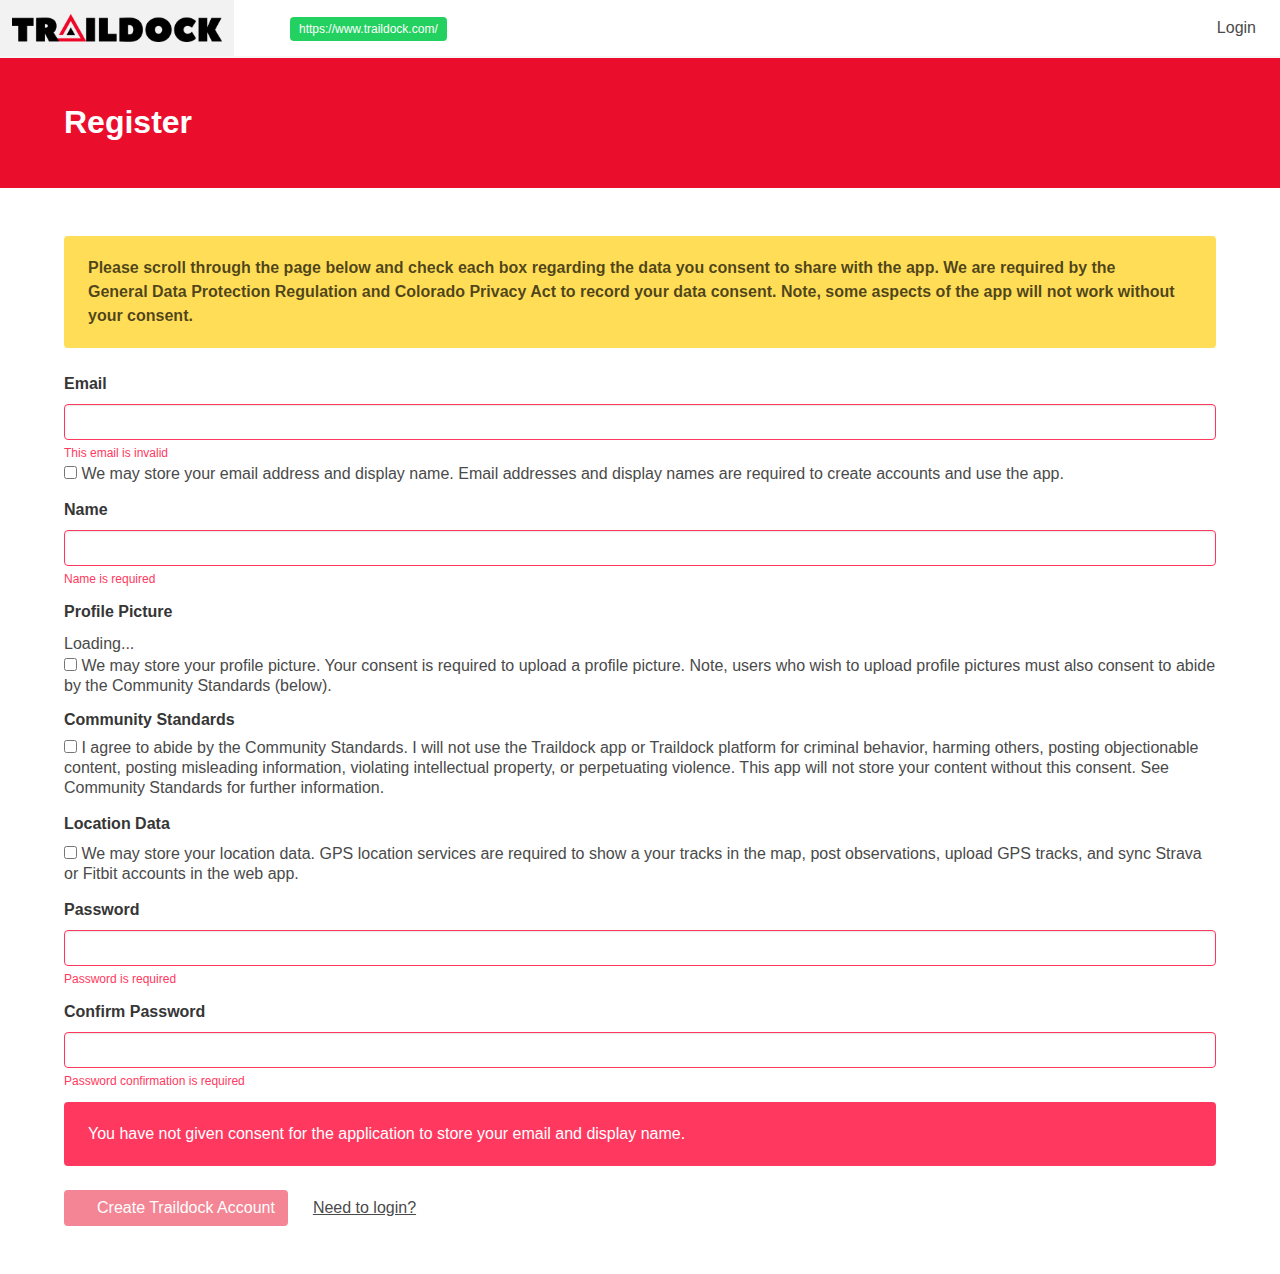
<file: register/index.html>
<!doctype html>
<html data-n-head-ssr data-n-head="">
  <head>
    <link rel="stylesheet" href="https://pro.fontawesome.com/releases/v5.8.1/css/all.css" integrity="sha384-Bx4pytHkyTDy3aJKjGkGoHPt3tvv6zlwwjc3iqN7ktaiEMLDPqLSZYts2OjKcBx1" crossorigin="anonymous">

    <link href="https://api.tiles.mapbox.com/mapbox-gl-js/v0.50.0/mapbox-gl.css" rel="stylesheet">
    <script src="https://api.tiles.mapbox.com/mapbox-gl-js/v0.50.0/mapbox-gl.js"></script>

    <title data-n-head="true">Traildock</title><meta data-n-head="true" charset="utf-8"><meta data-n-head="true" name="viewport" content="width=device-width,initial-scale=1"><meta data-n-head="true" data-hid="description" name="description" content="The open trail data platform for OpenStretMap"><link data-n-head="true" rel="icon" type="image/x-icon" href="/favicon.ico"><link data-n-head="true" rel="stylesheet" type="text/css" href="//cdn.materialdesignicons.com/2.4.85/css/materialdesignicons.min.css"><link rel="preload" href="/_nuxt/5538084847631eff54b5.js" as="script"><link rel="preload" href="/_nuxt/321b74f04bfae78f88e8.js" as="script"><link rel="preload" href="/_nuxt/48a07e9fc84870ca2945.js" as="script"><link rel="preload" href="/_nuxt/fd190ac81b637428dde5.js" as="script"><link rel="preload" href="/_nuxt/9505da99050d47fa8026.js" as="script"><style data-vue-ssr-id="4d9e53a1:0 6ab22148:0">@-webkit-keyframes spinAround{0%{-webkit-transform:rotate(0);transform:rotate(0)}to{-webkit-transform:rotate(359deg);transform:rotate(359deg)}}/*! bulma.io v0.7.5 | MIT License | github.com/jgthms/bulma */@keyframes spinAround{0%{-webkit-transform:rotate(0);transform:rotate(0)}to{-webkit-transform:rotate(359deg);transform:rotate(359deg)}}.breadcrumb,.button,.delete,.file,.is-unselectable,.modal-close,.pagination-ellipsis,.pagination-link,.pagination-next,.pagination-previous,.tabs{-webkit-touch-callout:none;-webkit-user-select:none;-moz-user-select:none;-ms-user-select:none;user-select:none}.navbar-link:not(.is-arrowless):after,.select:not(.is-multiple):not(.is-loading):after{border:3px solid transparent;border-radius:2px;border-right:0;border-top:0;content:" ";display:block;height:.625em;margin-top:-.4375em;pointer-events:none;position:absolute;top:50%;-webkit-transform:rotate(-45deg);transform:rotate(-45deg);-webkit-transform-origin:center;transform-origin:center;width:.625em}.block:not(:last-child),.box:not(:last-child),.breadcrumb:not(:last-child),.content:not(:last-child),.highlight:not(:last-child),.level:not(:last-child),.list:not(:last-child),.message:not(:last-child),.notification:not(:last-child),.progress:not(:last-child),.subtitle:not(:last-child),.table-container:not(:last-child),.table:not(:last-child),.tabs:not(:last-child),.title:not(:last-child){margin-bottom:1.5rem}.delete,.modal-close{-moz-appearance:none;-webkit-appearance:none;background-color:rgba(10,10,10,.2);border:none;border-radius:290486px;cursor:pointer;pointer-events:auto;display:inline-block;-webkit-flex-grow:0;flex-grow:0;-webkit-flex-shrink:0;flex-shrink:0;font-size:0;height:20px;max-height:20px;max-width:20px;min-height:20px;min-width:20px;outline:0;position:relative;vertical-align:top;width:20px}.delete:after,.delete:before,.modal-close:after,.modal-close:before{background-color:#fff;content:"";display:block;left:50%;position:absolute;top:50%;-webkit-transform:translateX(-50%) translateY(-50%) rotate(45deg);transform:translateX(-50%) translateY(-50%) rotate(45deg);-webkit-transform-origin:center center;transform-origin:center center}.delete:before,.modal-close:before{height:2px;width:50%}.delete:after,.modal-close:after{height:50%;width:2px}.delete:focus,.delete:hover,.modal-close:focus,.modal-close:hover{background-color:rgba(10,10,10,.3)}.delete:active,.modal-close:active{background-color:rgba(10,10,10,.4)}.is-small.delete,.is-small.modal-close{height:16px;max-height:16px;max-width:16px;min-height:16px;min-width:16px;width:16px}.is-medium.delete,.is-medium.modal-close{height:24px;max-height:24px;max-width:24px;min-height:24px;min-width:24px;width:24px}.is-large.delete,.is-large.modal-close{height:32px;max-height:32px;max-width:32px;min-height:32px;min-width:32px;width:32px}.button.is-loading:after,.control.is-loading:after,.loader,.select.is-loading:after{-webkit-animation:spinAround .5s linear infinite;animation:spinAround .5s linear infinite;border-radius:290486px;border-color:transparent transparent #dbdbdb #dbdbdb;border-style:solid;border-width:2px;content:"";display:block;height:1em;position:relative;width:1em}.hero-video,.image.is-16by9 .has-ratio,.image.is-16by9 img,.image.is-1by1 .has-ratio,.image.is-1by1 img,.image.is-1by2 .has-ratio,.image.is-1by2 img,.image.is-1by3 .has-ratio,.image.is-1by3 img,.image.is-2by1 .has-ratio,.image.is-2by1 img,.image.is-2by3 .has-ratio,.image.is-2by3 img,.image.is-3by1 .has-ratio,.image.is-3by1 img,.image.is-3by2 .has-ratio,.image.is-3by2 img,.image.is-3by4 .has-ratio,.image.is-3by4 img,.image.is-3by5 .has-ratio,.image.is-3by5 img,.image.is-4by3 .has-ratio,.image.is-4by3 img,.image.is-4by5 .has-ratio,.image.is-4by5 img,.image.is-5by3 .has-ratio,.image.is-5by3 img,.image.is-5by4 .has-ratio,.image.is-5by4 img,.image.is-9by16 .has-ratio,.image.is-9by16 img,.image.is-square .has-ratio,.image.is-square img,.is-overlay,.modal,.modal-background{bottom:0;left:0;position:absolute;right:0;top:0}.button,.file-cta,.file-name,.input,.pagination-ellipsis,.pagination-link,.pagination-next,.pagination-previous,.select select,.taginput .taginput-container.is-focusable,.textarea{-moz-appearance:none;-webkit-appearance:none;-webkit-align-items:center;align-items:center;border:1px solid transparent;border-radius:4px;box-shadow:none;display:-webkit-inline-flex;display:inline-flex;font-size:1rem;height:2.25em;-webkit-justify-content:flex-start;justify-content:flex-start;line-height:1.5;padding:calc(.375em - 1px) calc(.625em - 1px);position:relative;vertical-align:top}.button:active,.button:focus,.file-cta:active,.file-cta:focus,.file-name:active,.file-name:focus,.input:active,.input:focus,.is-active.button,.is-active.file-cta,.is-active.file-name,.is-active.input,.is-active.pagination-ellipsis,.is-active.pagination-link,.is-active.pagination-next,.is-active.pagination-previous,.is-active.textarea,.is-focused.button,.is-focused.file-cta,.is-focused.file-name,.is-focused.input,.is-focused.pagination-ellipsis,.is-focused.pagination-link,.is-focused.pagination-next,.is-focused.pagination-previous,.is-focused.textarea,.pagination-ellipsis:active,.pagination-ellipsis:focus,.pagination-link:active,.pagination-link:focus,.pagination-next:active,.pagination-next:focus,.pagination-previous:active,.pagination-previous:focus,.select select.is-active,.select select.is-focused,.select select:active,.select select:focus,.taginput .is-active.taginput-container.is-focusable,.taginput .is-focused.taginput-container.is-focusable,.taginput .taginput-container.is-focusable:active,.taginput .taginput-container.is-focusable:focus,.textarea:active,.textarea:focus{outline:0}.button[disabled],.file-cta[disabled],.file-name[disabled],.input[disabled],.pagination-ellipsis[disabled],.pagination-link[disabled],.pagination-next[disabled],.pagination-previous[disabled],.select fieldset[disabled] select,.select select[disabled],.taginput .taginput-container.is-focusable[disabled],.taginput fieldset[disabled] .taginput-container.is-focusable,.textarea[disabled],fieldset[disabled] .button,fieldset[disabled] .file-cta,fieldset[disabled] .file-name,fieldset[disabled] .input,fieldset[disabled] .pagination-ellipsis,fieldset[disabled] .pagination-link,fieldset[disabled] .pagination-next,fieldset[disabled] .pagination-previous,fieldset[disabled] .select select,fieldset[disabled] .taginput .taginput-container.is-focusable,fieldset[disabled] .textarea{cursor:not-allowed}/*! minireset.css v0.0.4 | MIT License | github.com/jgthms/minireset.css */blockquote,body,dd,dl,dt,fieldset,figure,h1,h2,h3,h4,h5,h6,hr,html,iframe,legend,li,ol,p,pre,textarea,ul{margin:0;padding:0}h1,h2,h3,h4,h5,h6{font-size:100%;font-weight:400}ul{list-style:none}button,input,select,textarea{margin:0}html{box-sizing:border-box}*,:after,:before{box-sizing:inherit}embed,iframe,img,object,video{height:auto;max-width:100%}audio{max-width:100%}iframe{border:0}table{border-collapse:collapse;border-spacing:0}td,th{padding:0}td:not([align]),th:not([align]){text-align:left}html{background-color:#fff;font-size:16px;-moz-osx-font-smoothing:grayscale;-webkit-font-smoothing:antialiased;min-width:300px;overflow-x:hidden;overflow-y:scroll;text-rendering:optimizeLegibility;-webkit-text-size-adjust:100%;-moz-text-size-adjust:100%;-ms-text-size-adjust:100%;text-size-adjust:100%}article,aside,figure,footer,header,hgroup,section{display:block}body,button,input,select,textarea{font-family:BlinkMacSystemFont,-apple-system,Segoe UI,Roboto,Oxygen,Ubuntu,Cantarell,Fira Sans,Droid Sans,Helvetica Neue,Helvetica,Arial,sans-serif}code,pre{-moz-osx-font-smoothing:auto;-webkit-font-smoothing:auto;font-family:monospace}body{color:#4a4a4a;font-size:1em;font-weight:400;line-height:1.5}a{color:#3273dc;cursor:pointer;text-decoration:none}a strong{color:currentColor}a:hover{color:#363636}code{color:#ff3860;font-size:.875em;font-weight:400;padding:.25em .5em}code,hr{background-color:#f5f5f5}hr{border:none;display:block;height:2px;margin:1.5rem 0}img{height:auto;max-width:100%}input[type=checkbox],input[type=radio]{vertical-align:baseline}small{font-size:.875em}span{font-style:inherit;font-weight:inherit}strong{color:#363636;font-weight:700}fieldset{border:none}pre{-webkit-overflow-scrolling:touch;background-color:#f5f5f5;color:#4a4a4a;font-size:.875em;overflow-x:auto;padding:1.25rem 1.5rem;white-space:pre;word-wrap:normal}pre code{background-color:transparent;color:currentColor;font-size:1em;padding:0}table td,table th{vertical-align:top}table td:not([align]),table th:not([align]){text-align:left}table th{color:#363636}.is-clearfix:after{clear:both;content:" ";display:table}.is-pulled-left{float:left!important}.is-pulled-right{float:right!important}.is-clipped{overflow:hidden!important}.is-size-1{font-size:3rem!important}.is-size-2{font-size:2.5rem!important}.is-size-3{font-size:2rem!important}.is-size-4{font-size:1.5rem!important}.is-size-5{font-size:1.25rem!important}.is-size-6{font-size:1rem!important}.is-size-7{font-size:.75rem!important}@media screen and (max-width:768px){.is-size-1-mobile{font-size:3rem!important}.is-size-2-mobile{font-size:2.5rem!important}.is-size-3-mobile{font-size:2rem!important}.is-size-4-mobile{font-size:1.5rem!important}.is-size-5-mobile{font-size:1.25rem!important}.is-size-6-mobile{font-size:1rem!important}.is-size-7-mobile{font-size:.75rem!important}}@media print,screen and (min-width:769px){.is-size-1-tablet{font-size:3rem!important}.is-size-2-tablet{font-size:2.5rem!important}.is-size-3-tablet{font-size:2rem!important}.is-size-4-tablet{font-size:1.5rem!important}.is-size-5-tablet{font-size:1.25rem!important}.is-size-6-tablet{font-size:1rem!important}.is-size-7-tablet{font-size:.75rem!important}}@media screen and (max-width:1023px){.is-size-1-touch{font-size:3rem!important}.is-size-2-touch{font-size:2.5rem!important}.is-size-3-touch{font-size:2rem!important}.is-size-4-touch{font-size:1.5rem!important}.is-size-5-touch{font-size:1.25rem!important}.is-size-6-touch{font-size:1rem!important}.is-size-7-touch{font-size:.75rem!important}}@media screen and (min-width:1024px){.is-size-1-desktop{font-size:3rem!important}.is-size-2-desktop{font-size:2.5rem!important}.is-size-3-desktop{font-size:2rem!important}.is-size-4-desktop{font-size:1.5rem!important}.is-size-5-desktop{font-size:1.25rem!important}.is-size-6-desktop{font-size:1rem!important}.is-size-7-desktop{font-size:.75rem!important}}@media screen and (min-width:1216px){.is-size-1-widescreen{font-size:3rem!important}.is-size-2-widescreen{font-size:2.5rem!important}.is-size-3-widescreen{font-size:2rem!important}.is-size-4-widescreen{font-size:1.5rem!important}.is-size-5-widescreen{font-size:1.25rem!important}.is-size-6-widescreen{font-size:1rem!important}.is-size-7-widescreen{font-size:.75rem!important}}@media screen and (min-width:1408px){.is-size-1-fullhd{font-size:3rem!important}.is-size-2-fullhd{font-size:2.5rem!important}.is-size-3-fullhd{font-size:2rem!important}.is-size-4-fullhd{font-size:1.5rem!important}.is-size-5-fullhd{font-size:1.25rem!important}.is-size-6-fullhd{font-size:1rem!important}.is-size-7-fullhd{font-size:.75rem!important}}.has-text-centered{text-align:center!important}.has-text-justified{text-align:justify!important}.has-text-left{text-align:left!important}.has-text-right{text-align:right!important}@media screen and (max-width:768px){.has-text-centered-mobile{text-align:center!important}}@media print,screen and (min-width:769px){.has-text-centered-tablet{text-align:center!important}}@media screen and (min-width:769px) and (max-width:1023px){.has-text-centered-tablet-only{text-align:center!important}}@media screen and (max-width:1023px){.has-text-centered-touch{text-align:center!important}}@media screen and (min-width:1024px){.has-text-centered-desktop{text-align:center!important}}@media screen and (min-width:1024px) and (max-width:1215px){.has-text-centered-desktop-only{text-align:center!important}}@media screen and (min-width:1216px){.has-text-centered-widescreen{text-align:center!important}}@media screen and (min-width:1216px) and (max-width:1407px){.has-text-centered-widescreen-only{text-align:center!important}}@media screen and (min-width:1408px){.has-text-centered-fullhd{text-align:center!important}}@media screen and (max-width:768px){.has-text-justified-mobile{text-align:justify!important}}@media print,screen and (min-width:769px){.has-text-justified-tablet{text-align:justify!important}}@media screen and (min-width:769px) and (max-width:1023px){.has-text-justified-tablet-only{text-align:justify!important}}@media screen and (max-width:1023px){.has-text-justified-touch{text-align:justify!important}}@media screen and (min-width:1024px){.has-text-justified-desktop{text-align:justify!important}}@media screen and (min-width:1024px) and (max-width:1215px){.has-text-justified-desktop-only{text-align:justify!important}}@media screen and (min-width:1216px){.has-text-justified-widescreen{text-align:justify!important}}@media screen and (min-width:1216px) and (max-width:1407px){.has-text-justified-widescreen-only{text-align:justify!important}}@media screen and (min-width:1408px){.has-text-justified-fullhd{text-align:justify!important}}@media screen and (max-width:768px){.has-text-left-mobile{text-align:left!important}}@media print,screen and (min-width:769px){.has-text-left-tablet{text-align:left!important}}@media screen and (min-width:769px) and (max-width:1023px){.has-text-left-tablet-only{text-align:left!important}}@media screen and (max-width:1023px){.has-text-left-touch{text-align:left!important}}@media screen and (min-width:1024px){.has-text-left-desktop{text-align:left!important}}@media screen and (min-width:1024px) and (max-width:1215px){.has-text-left-desktop-only{text-align:left!important}}@media screen and (min-width:1216px){.has-text-left-widescreen{text-align:left!important}}@media screen and (min-width:1216px) and (max-width:1407px){.has-text-left-widescreen-only{text-align:left!important}}@media screen and (min-width:1408px){.has-text-left-fullhd{text-align:left!important}}@media screen and (max-width:768px){.has-text-right-mobile{text-align:right!important}}@media print,screen and (min-width:769px){.has-text-right-tablet{text-align:right!important}}@media screen and (min-width:769px) and (max-width:1023px){.has-text-right-tablet-only{text-align:right!important}}@media screen and (max-width:1023px){.has-text-right-touch{text-align:right!important}}@media screen and (min-width:1024px){.has-text-right-desktop{text-align:right!important}}@media screen and (min-width:1024px) and (max-width:1215px){.has-text-right-desktop-only{text-align:right!important}}@media screen and (min-width:1216px){.has-text-right-widescreen{text-align:right!important}}@media screen and (min-width:1216px) and (max-width:1407px){.has-text-right-widescreen-only{text-align:right!important}}@media screen and (min-width:1408px){.has-text-right-fullhd{text-align:right!important}}.is-capitalized{text-transform:capitalize!important}.is-lowercase{text-transform:lowercase!important}.is-uppercase{text-transform:uppercase!important}.is-italic{font-style:italic!important}.has-text-white{color:#fff!important}a.has-text-white:focus,a.has-text-white:hover{color:#e6e6e6!important}.has-background-white{background-color:#fff!important}.has-text-black{color:#0a0a0a!important}a.has-text-black:focus,a.has-text-black:hover{color:#000!important}.has-background-black{background-color:#0a0a0a!important}.has-text-light{color:#f5f5f5!important}a.has-text-light:focus,a.has-text-light:hover{color:#dbdbdb!important}.has-background-light{background-color:#f5f5f5!important}.has-text-dark{color:#363636!important}a.has-text-dark:focus,a.has-text-dark:hover{color:#1c1c1c!important}.has-background-dark{background-color:#363636!important}.has-text-primary{color:#ea0e2c!important}a.has-text-primary:focus,a.has-text-primary:hover{color:#ba0b23!important}.has-background-primary{background-color:#ea0e2c!important}.has-text-info{color:#209cee!important}a.has-text-info:focus,a.has-text-info:hover{color:#0f81cc!important}.has-background-info{background-color:#209cee!important}.has-text-success{color:#23d160!important}a.has-text-success:focus,a.has-text-success:hover{color:#1ca64c!important}.has-background-success{background-color:#23d160!important}.has-text-warning{color:#ffdd57!important}a.has-text-warning:focus,a.has-text-warning:hover{color:#ffd324!important}.has-background-warning{background-color:#ffdd57!important}.has-text-danger{color:#ff3860!important}a.has-text-danger:focus,a.has-text-danger:hover{color:#ff0537!important}.has-background-danger{background-color:#ff3860!important}.has-text-black-bis{color:#121212!important}.has-background-black-bis{background-color:#121212!important}.has-text-black-ter{color:#242424!important}.has-background-black-ter{background-color:#242424!important}.has-text-grey-darker{color:#363636!important}.has-background-grey-darker{background-color:#363636!important}.has-text-grey-dark{color:#4a4a4a!important}.has-background-grey-dark{background-color:#4a4a4a!important}.has-text-grey{color:#7a7a7a!important}.has-background-grey{background-color:#7a7a7a!important}.has-text-grey-light{color:#b5b5b5!important}.has-background-grey-light{background-color:#b5b5b5!important}.has-text-grey-lighter{color:#dbdbdb!important}.has-background-grey-lighter{background-color:#dbdbdb!important}.has-text-white-ter{color:#f5f5f5!important}.has-background-white-ter{background-color:#f5f5f5!important}.has-text-white-bis{color:#fafafa!important}.has-background-white-bis{background-color:#fafafa!important}.has-text-weight-light{font-weight:300!important}.has-text-weight-normal{font-weight:400!important}.has-text-weight-medium{font-weight:500!important}.has-text-weight-semibold{font-weight:600!important}.has-text-weight-bold{font-weight:700!important}.is-family-primary,.is-family-sans-serif,.is-family-secondary{font-family:BlinkMacSystemFont,-apple-system,Segoe UI,Roboto,Oxygen,Ubuntu,Cantarell,Fira Sans,Droid Sans,Helvetica Neue,Helvetica,Arial,sans-serif!important}.is-family-code,.is-family-monospace{font-family:monospace!important}.is-block{display:block!important}@media screen and (max-width:768px){.is-block-mobile{display:block!important}}@media print,screen and (min-width:769px){.is-block-tablet{display:block!important}}@media screen and (min-width:769px) and (max-width:1023px){.is-block-tablet-only{display:block!important}}@media screen and (max-width:1023px){.is-block-touch{display:block!important}}@media screen and (min-width:1024px){.is-block-desktop{display:block!important}}@media screen and (min-width:1024px) and (max-width:1215px){.is-block-desktop-only{display:block!important}}@media screen and (min-width:1216px){.is-block-widescreen{display:block!important}}@media screen and (min-width:1216px) and (max-width:1407px){.is-block-widescreen-only{display:block!important}}@media screen and (min-width:1408px){.is-block-fullhd{display:block!important}}.is-flex{display:-webkit-flex!important;display:flex!important}@media screen and (max-width:768px){.is-flex-mobile{display:-webkit-flex!important;display:flex!important}}@media print,screen and (min-width:769px){.is-flex-tablet{display:-webkit-flex!important;display:flex!important}}@media screen and (min-width:769px) and (max-width:1023px){.is-flex-tablet-only{display:-webkit-flex!important;display:flex!important}}@media screen and (max-width:1023px){.is-flex-touch{display:-webkit-flex!important;display:flex!important}}@media screen and (min-width:1024px){.is-flex-desktop{display:-webkit-flex!important;display:flex!important}}@media screen and (min-width:1024px) and (max-width:1215px){.is-flex-desktop-only{display:-webkit-flex!important;display:flex!important}}@media screen and (min-width:1216px){.is-flex-widescreen{display:-webkit-flex!important;display:flex!important}}@media screen and (min-width:1216px) and (max-width:1407px){.is-flex-widescreen-only{display:-webkit-flex!important;display:flex!important}}@media screen and (min-width:1408px){.is-flex-fullhd{display:-webkit-flex!important;display:flex!important}}.is-inline{display:inline!important}@media screen and (max-width:768px){.is-inline-mobile{display:inline!important}}@media print,screen and (min-width:769px){.is-inline-tablet{display:inline!important}}@media screen and (min-width:769px) and (max-width:1023px){.is-inline-tablet-only{display:inline!important}}@media screen and (max-width:1023px){.is-inline-touch{display:inline!important}}@media screen and (min-width:1024px){.is-inline-desktop{display:inline!important}}@media screen and (min-width:1024px) and (max-width:1215px){.is-inline-desktop-only{display:inline!important}}@media screen and (min-width:1216px){.is-inline-widescreen{display:inline!important}}@media screen and (min-width:1216px) and (max-width:1407px){.is-inline-widescreen-only{display:inline!important}}@media screen and (min-width:1408px){.is-inline-fullhd{display:inline!important}}.is-inline-block{display:inline-block!important}@media screen and (max-width:768px){.is-inline-block-mobile{display:inline-block!important}}@media print,screen and (min-width:769px){.is-inline-block-tablet{display:inline-block!important}}@media screen and (min-width:769px) and (max-width:1023px){.is-inline-block-tablet-only{display:inline-block!important}}@media screen and (max-width:1023px){.is-inline-block-touch{display:inline-block!important}}@media screen and (min-width:1024px){.is-inline-block-desktop{display:inline-block!important}}@media screen and (min-width:1024px) and (max-width:1215px){.is-inline-block-desktop-only{display:inline-block!important}}@media screen and (min-width:1216px){.is-inline-block-widescreen{display:inline-block!important}}@media screen and (min-width:1216px) and (max-width:1407px){.is-inline-block-widescreen-only{display:inline-block!important}}@media screen and (min-width:1408px){.is-inline-block-fullhd{display:inline-block!important}}.is-inline-flex{display:-webkit-inline-flex!important;display:inline-flex!important}@media screen and (max-width:768px){.is-inline-flex-mobile{display:-webkit-inline-flex!important;display:inline-flex!important}}@media print,screen and (min-width:769px){.is-inline-flex-tablet{display:-webkit-inline-flex!important;display:inline-flex!important}}@media screen and (min-width:769px) and (max-width:1023px){.is-inline-flex-tablet-only{display:-webkit-inline-flex!important;display:inline-flex!important}}@media screen and (max-width:1023px){.is-inline-flex-touch{display:-webkit-inline-flex!important;display:inline-flex!important}}@media screen and (min-width:1024px){.is-inline-flex-desktop{display:-webkit-inline-flex!important;display:inline-flex!important}}@media screen and (min-width:1024px) and (max-width:1215px){.is-inline-flex-desktop-only{display:-webkit-inline-flex!important;display:inline-flex!important}}@media screen and (min-width:1216px){.is-inline-flex-widescreen{display:-webkit-inline-flex!important;display:inline-flex!important}}@media screen and (min-width:1216px) and (max-width:1407px){.is-inline-flex-widescreen-only{display:-webkit-inline-flex!important;display:inline-flex!important}}@media screen and (min-width:1408px){.is-inline-flex-fullhd{display:-webkit-inline-flex!important;display:inline-flex!important}}.is-hidden{display:none!important}.is-sr-only{border:none!important;clip:rect(0,0,0,0)!important;height:.01em!important;overflow:hidden!important;padding:0!important;position:absolute!important;white-space:nowrap!important;width:.01em!important}@media screen and (max-width:768px){.is-hidden-mobile{display:none!important}}@media print,screen and (min-width:769px){.is-hidden-tablet{display:none!important}}@media screen and (min-width:769px) and (max-width:1023px){.is-hidden-tablet-only{display:none!important}}@media screen and (max-width:1023px){.is-hidden-touch{display:none!important}}@media screen and (min-width:1024px){.is-hidden-desktop{display:none!important}}@media screen and (min-width:1024px) and (max-width:1215px){.is-hidden-desktop-only{display:none!important}}@media screen and (min-width:1216px){.is-hidden-widescreen{display:none!important}}@media screen and (min-width:1216px) and (max-width:1407px){.is-hidden-widescreen-only{display:none!important}}@media screen and (min-width:1408px){.is-hidden-fullhd{display:none!important}}.is-invisible{visibility:hidden!important}@media screen and (max-width:768px){.is-invisible-mobile{visibility:hidden!important}}@media print,screen and (min-width:769px){.is-invisible-tablet{visibility:hidden!important}}@media screen and (min-width:769px) and (max-width:1023px){.is-invisible-tablet-only{visibility:hidden!important}}@media screen and (max-width:1023px){.is-invisible-touch{visibility:hidden!important}}@media screen and (min-width:1024px){.is-invisible-desktop{visibility:hidden!important}}@media screen and (min-width:1024px) and (max-width:1215px){.is-invisible-desktop-only{visibility:hidden!important}}@media screen and (min-width:1216px){.is-invisible-widescreen{visibility:hidden!important}}@media screen and (min-width:1216px) and (max-width:1407px){.is-invisible-widescreen-only{visibility:hidden!important}}@media screen and (min-width:1408px){.is-invisible-fullhd{visibility:hidden!important}}.is-marginless{margin:0!important}.is-paddingless{padding:0!important}.is-radiusless{border-radius:0!important}.is-shadowless{box-shadow:none!important}.is-relative{position:relative!important}.box{background-color:#fff;border-radius:6px;box-shadow:0 2px 3px rgba(10,10,10,.1),0 0 0 1px rgba(10,10,10,.1);color:#4a4a4a;display:block;padding:1.25rem}a.box:focus,a.box:hover{box-shadow:0 2px 3px rgba(10,10,10,.1),0 0 0 1px #3273dc}a.box:active{box-shadow:inset 0 1px 2px rgba(10,10,10,.2),0 0 0 1px #3273dc}.button{background-color:#fff;border-color:#dbdbdb;border-width:1px;color:#363636;cursor:pointer;-webkit-justify-content:center;justify-content:center;padding:calc(.375em - 1px) .75em;text-align:center;white-space:nowrap}.button strong{color:inherit}.button .icon,.button .icon.is-large,.button .icon.is-medium,.button .icon.is-small{height:1.5em;width:1.5em}.button .icon:first-child:not(:last-child){margin-left:calc(-.375em - 1px);margin-right:.1875em}.button .icon:last-child:not(:first-child){margin-left:.1875em;margin-right:calc(-.375em - 1px)}.button .icon:first-child:last-child{margin-left:calc(-.375em - 1px);margin-right:calc(-.375em - 1px)}.button.is-hovered,.button:hover{border-color:#b5b5b5;color:#363636}.button.is-focused,.button:focus{border-color:#3273dc;color:#363636}.button.is-focused:not(:active),.button:focus:not(:active){box-shadow:0 0 0 .125em rgba(50,115,220,.25)}.button.is-active,.button:active{border-color:#4a4a4a;color:#363636}.button.is-text{background-color:transparent;border-color:transparent;color:#4a4a4a;text-decoration:underline}.button.is-text.is-focused,.button.is-text.is-hovered,.button.is-text:focus,.button.is-text:hover{background-color:#f5f5f5;color:#363636}.button.is-text.is-active,.button.is-text:active{background-color:#e8e8e8;color:#363636}.button.is-text[disabled],fieldset[disabled] .button.is-text{background-color:transparent;border-color:transparent;box-shadow:none}.button.is-white{background-color:#fff;border-color:transparent;color:#0a0a0a}.button.is-white.is-hovered,.button.is-white:hover{background-color:#f9f9f9;border-color:transparent;color:#0a0a0a}.button.is-white.is-focused,.button.is-white:focus{border-color:transparent;color:#0a0a0a}.button.is-white.is-focused:not(:active),.button.is-white:focus:not(:active){box-shadow:0 0 0 .125em hsla(0,0%,100%,.25)}.button.is-white.is-active,.button.is-white:active{background-color:#f2f2f2;border-color:transparent;color:#0a0a0a}.button.is-white[disabled],fieldset[disabled] .button.is-white{background-color:#fff;border-color:transparent;box-shadow:none}.button.is-white.is-inverted{background-color:#0a0a0a;color:#fff}.button.is-white.is-inverted.is-hovered,.button.is-white.is-inverted:hover{background-color:#000}.button.is-white.is-inverted[disabled],fieldset[disabled] .button.is-white.is-inverted{background-color:#0a0a0a;border-color:transparent;box-shadow:none;color:#fff}.button.is-white.is-loading:after{border-color:transparent transparent #0a0a0a #0a0a0a!important}.button.is-white.is-outlined{background-color:transparent;border-color:#fff;color:#fff}.button.is-white.is-outlined.is-focused,.button.is-white.is-outlined.is-hovered,.button.is-white.is-outlined:focus,.button.is-white.is-outlined:hover{background-color:#fff;border-color:#fff;color:#0a0a0a}.button.is-white.is-outlined.is-loading:after{border-color:transparent transparent #fff #fff!important}.button.is-white.is-outlined.is-loading.is-focused:after,.button.is-white.is-outlined.is-loading.is-hovered:after,.button.is-white.is-outlined.is-loading:focus:after,.button.is-white.is-outlined.is-loading:hover:after{border-color:transparent transparent #0a0a0a #0a0a0a!important}.button.is-white.is-outlined[disabled],fieldset[disabled] .button.is-white.is-outlined{background-color:transparent;border-color:#fff;box-shadow:none;color:#fff}.button.is-white.is-inverted.is-outlined{background-color:transparent;border-color:#0a0a0a;color:#0a0a0a}.button.is-white.is-inverted.is-outlined.is-focused,.button.is-white.is-inverted.is-outlined.is-hovered,.button.is-white.is-inverted.is-outlined:focus,.button.is-white.is-inverted.is-outlined:hover{background-color:#0a0a0a;color:#fff}.button.is-white.is-inverted.is-outlined.is-loading.is-focused:after,.button.is-white.is-inverted.is-outlined.is-loading.is-hovered:after,.button.is-white.is-inverted.is-outlined.is-loading:focus:after,.button.is-white.is-inverted.is-outlined.is-loading:hover:after{border-color:transparent transparent #fff #fff!important}.button.is-white.is-inverted.is-outlined[disabled],fieldset[disabled] .button.is-white.is-inverted.is-outlined{background-color:transparent;border-color:#0a0a0a;box-shadow:none;color:#0a0a0a}.button.is-black{background-color:#0a0a0a;border-color:transparent;color:#fff}.button.is-black.is-hovered,.button.is-black:hover{background-color:#040404;border-color:transparent;color:#fff}.button.is-black.is-focused,.button.is-black:focus{border-color:transparent;color:#fff}.button.is-black.is-focused:not(:active),.button.is-black:focus:not(:active){box-shadow:0 0 0 .125em rgba(10,10,10,.25)}.button.is-black.is-active,.button.is-black:active{background-color:#000;border-color:transparent;color:#fff}.button.is-black[disabled],fieldset[disabled] .button.is-black{background-color:#0a0a0a;border-color:transparent;box-shadow:none}.button.is-black.is-inverted{background-color:#fff;color:#0a0a0a}.button.is-black.is-inverted.is-hovered,.button.is-black.is-inverted:hover{background-color:#f2f2f2}.button.is-black.is-inverted[disabled],fieldset[disabled] .button.is-black.is-inverted{background-color:#fff;border-color:transparent;box-shadow:none;color:#0a0a0a}.button.is-black.is-loading:after{border-color:transparent transparent #fff #fff!important}.button.is-black.is-outlined{background-color:transparent;border-color:#0a0a0a;color:#0a0a0a}.button.is-black.is-outlined.is-focused,.button.is-black.is-outlined.is-hovered,.button.is-black.is-outlined:focus,.button.is-black.is-outlined:hover{background-color:#0a0a0a;border-color:#0a0a0a;color:#fff}.button.is-black.is-outlined.is-loading:after{border-color:transparent transparent #0a0a0a #0a0a0a!important}.button.is-black.is-outlined.is-loading.is-focused:after,.button.is-black.is-outlined.is-loading.is-hovered:after,.button.is-black.is-outlined.is-loading:focus:after,.button.is-black.is-outlined.is-loading:hover:after{border-color:transparent transparent #fff #fff!important}.button.is-black.is-outlined[disabled],fieldset[disabled] .button.is-black.is-outlined{background-color:transparent;border-color:#0a0a0a;box-shadow:none;color:#0a0a0a}.button.is-black.is-inverted.is-outlined{background-color:transparent;border-color:#fff;color:#fff}.button.is-black.is-inverted.is-outlined.is-focused,.button.is-black.is-inverted.is-outlined.is-hovered,.button.is-black.is-inverted.is-outlined:focus,.button.is-black.is-inverted.is-outlined:hover{background-color:#fff;color:#0a0a0a}.button.is-black.is-inverted.is-outlined.is-loading.is-focused:after,.button.is-black.is-inverted.is-outlined.is-loading.is-hovered:after,.button.is-black.is-inverted.is-outlined.is-loading:focus:after,.button.is-black.is-inverted.is-outlined.is-loading:hover:after{border-color:transparent transparent #0a0a0a #0a0a0a!important}.button.is-black.is-inverted.is-outlined[disabled],fieldset[disabled] .button.is-black.is-inverted.is-outlined{background-color:transparent;border-color:#fff;box-shadow:none;color:#fff}.button.is-light{background-color:#f5f5f5;border-color:transparent;color:#363636}.button.is-light.is-hovered,.button.is-light:hover{background-color:#eee;border-color:transparent;color:#363636}.button.is-light.is-focused,.button.is-light:focus{border-color:transparent;color:#363636}.button.is-light.is-focused:not(:active),.button.is-light:focus:not(:active){box-shadow:0 0 0 .125em hsla(0,0%,96.1%,.25)}.button.is-light.is-active,.button.is-light:active{background-color:#e8e8e8;border-color:transparent;color:#363636}.button.is-light[disabled],fieldset[disabled] .button.is-light{background-color:#f5f5f5;border-color:transparent;box-shadow:none}.button.is-light.is-inverted{background-color:#363636;color:#f5f5f5}.button.is-light.is-inverted.is-hovered,.button.is-light.is-inverted:hover{background-color:#292929}.button.is-light.is-inverted[disabled],fieldset[disabled] .button.is-light.is-inverted{background-color:#363636;border-color:transparent;box-shadow:none;color:#f5f5f5}.button.is-light.is-loading:after{border-color:transparent transparent #363636 #363636!important}.button.is-light.is-outlined{background-color:transparent;border-color:#f5f5f5;color:#f5f5f5}.button.is-light.is-outlined.is-focused,.button.is-light.is-outlined.is-hovered,.button.is-light.is-outlined:focus,.button.is-light.is-outlined:hover{background-color:#f5f5f5;border-color:#f5f5f5;color:#363636}.button.is-light.is-outlined.is-loading:after{border-color:transparent transparent #f5f5f5 #f5f5f5!important}.button.is-light.is-outlined.is-loading.is-focused:after,.button.is-light.is-outlined.is-loading.is-hovered:after,.button.is-light.is-outlined.is-loading:focus:after,.button.is-light.is-outlined.is-loading:hover:after{border-color:transparent transparent #363636 #363636!important}.button.is-light.is-outlined[disabled],fieldset[disabled] .button.is-light.is-outlined{background-color:transparent;border-color:#f5f5f5;box-shadow:none;color:#f5f5f5}.button.is-light.is-inverted.is-outlined{background-color:transparent;border-color:#363636;color:#363636}.button.is-light.is-inverted.is-outlined.is-focused,.button.is-light.is-inverted.is-outlined.is-hovered,.button.is-light.is-inverted.is-outlined:focus,.button.is-light.is-inverted.is-outlined:hover{background-color:#363636;color:#f5f5f5}.button.is-light.is-inverted.is-outlined.is-loading.is-focused:after,.button.is-light.is-inverted.is-outlined.is-loading.is-hovered:after,.button.is-light.is-inverted.is-outlined.is-loading:focus:after,.button.is-light.is-inverted.is-outlined.is-loading:hover:after{border-color:transparent transparent #f5f5f5 #f5f5f5!important}.button.is-light.is-inverted.is-outlined[disabled],fieldset[disabled] .button.is-light.is-inverted.is-outlined{background-color:transparent;border-color:#363636;box-shadow:none;color:#363636}.button.is-dark{background-color:#363636;border-color:transparent;color:#f5f5f5}.button.is-dark.is-hovered,.button.is-dark:hover{background-color:#2f2f2f;border-color:transparent;color:#f5f5f5}.button.is-dark.is-focused,.button.is-dark:focus{border-color:transparent;color:#f5f5f5}.button.is-dark.is-focused:not(:active),.button.is-dark:focus:not(:active){box-shadow:0 0 0 .125em rgba(54,54,54,.25)}.button.is-dark.is-active,.button.is-dark:active{background-color:#292929;border-color:transparent;color:#f5f5f5}.button.is-dark[disabled],fieldset[disabled] .button.is-dark{background-color:#363636;border-color:transparent;box-shadow:none}.button.is-dark.is-inverted{background-color:#f5f5f5;color:#363636}.button.is-dark.is-inverted.is-hovered,.button.is-dark.is-inverted:hover{background-color:#e8e8e8}.button.is-dark.is-inverted[disabled],fieldset[disabled] .button.is-dark.is-inverted{background-color:#f5f5f5;border-color:transparent;box-shadow:none;color:#363636}.button.is-dark.is-loading:after{border-color:transparent transparent #f5f5f5 #f5f5f5!important}.button.is-dark.is-outlined{background-color:transparent;border-color:#363636;color:#363636}.button.is-dark.is-outlined.is-focused,.button.is-dark.is-outlined.is-hovered,.button.is-dark.is-outlined:focus,.button.is-dark.is-outlined:hover{background-color:#363636;border-color:#363636;color:#f5f5f5}.button.is-dark.is-outlined.is-loading:after{border-color:transparent transparent #363636 #363636!important}.button.is-dark.is-outlined.is-loading.is-focused:after,.button.is-dark.is-outlined.is-loading.is-hovered:after,.button.is-dark.is-outlined.is-loading:focus:after,.button.is-dark.is-outlined.is-loading:hover:after{border-color:transparent transparent #f5f5f5 #f5f5f5!important}.button.is-dark.is-outlined[disabled],fieldset[disabled] .button.is-dark.is-outlined{background-color:transparent;border-color:#363636;box-shadow:none;color:#363636}.button.is-dark.is-inverted.is-outlined{background-color:transparent;border-color:#f5f5f5;color:#f5f5f5}.button.is-dark.is-inverted.is-outlined.is-focused,.button.is-dark.is-inverted.is-outlined.is-hovered,.button.is-dark.is-inverted.is-outlined:focus,.button.is-dark.is-inverted.is-outlined:hover{background-color:#f5f5f5;color:#363636}.button.is-dark.is-inverted.is-outlined.is-loading.is-focused:after,.button.is-dark.is-inverted.is-outlined.is-loading.is-hovered:after,.button.is-dark.is-inverted.is-outlined.is-loading:focus:after,.button.is-dark.is-inverted.is-outlined.is-loading:hover:after{border-color:transparent transparent #363636 #363636!important}.button.is-dark.is-inverted.is-outlined[disabled],fieldset[disabled] .button.is-dark.is-inverted.is-outlined{background-color:transparent;border-color:#f5f5f5;box-shadow:none;color:#f5f5f5}.button.is-primary{background-color:#ea0e2c;border-color:transparent;color:#fff}.button.is-primary.is-hovered,.button.is-primary:hover{background-color:#de0d2a;border-color:transparent;color:#fff}.button.is-primary.is-focused,.button.is-primary:focus{border-color:transparent;color:#fff}.button.is-primary.is-focused:not(:active),.button.is-primary:focus:not(:active){box-shadow:0 0 0 .125em rgba(234,14,44,.25)}.button.is-primary.is-active,.button.is-primary:active{background-color:#d20d27;border-color:transparent;color:#fff}.button.is-primary[disabled],fieldset[disabled] .button.is-primary{background-color:#ea0e2c;border-color:transparent;box-shadow:none}.button.is-primary.is-inverted{background-color:#fff;color:#ea0e2c}.button.is-primary.is-inverted.is-hovered,.button.is-primary.is-inverted:hover{background-color:#f2f2f2}.button.is-primary.is-inverted[disabled],fieldset[disabled] .button.is-primary.is-inverted{background-color:#fff;border-color:transparent;box-shadow:none;color:#ea0e2c}.button.is-primary.is-loading:after{border-color:transparent transparent #fff #fff!important}.button.is-primary.is-outlined{background-color:transparent;border-color:#ea0e2c;color:#ea0e2c}.button.is-primary.is-outlined.is-focused,.button.is-primary.is-outlined.is-hovered,.button.is-primary.is-outlined:focus,.button.is-primary.is-outlined:hover{background-color:#ea0e2c;border-color:#ea0e2c;color:#fff}.button.is-primary.is-outlined.is-loading:after{border-color:transparent transparent #ea0e2c #ea0e2c!important}.button.is-primary.is-outlined.is-loading.is-focused:after,.button.is-primary.is-outlined.is-loading.is-hovered:after,.button.is-primary.is-outlined.is-loading:focus:after,.button.is-primary.is-outlined.is-loading:hover:after{border-color:transparent transparent #fff #fff!important}.button.is-primary.is-outlined[disabled],fieldset[disabled] .button.is-primary.is-outlined{background-color:transparent;border-color:#ea0e2c;box-shadow:none;color:#ea0e2c}.button.is-primary.is-inverted.is-outlined{background-color:transparent;border-color:#fff;color:#fff}.button.is-primary.is-inverted.is-outlined.is-focused,.button.is-primary.is-inverted.is-outlined.is-hovered,.button.is-primary.is-inverted.is-outlined:focus,.button.is-primary.is-inverted.is-outlined:hover{background-color:#fff;color:#ea0e2c}.button.is-primary.is-inverted.is-outlined.is-loading.is-focused:after,.button.is-primary.is-inverted.is-outlined.is-loading.is-hovered:after,.button.is-primary.is-inverted.is-outlined.is-loading:focus:after,.button.is-primary.is-inverted.is-outlined.is-loading:hover:after{border-color:transparent transparent #ea0e2c #ea0e2c!important}.button.is-primary.is-inverted.is-outlined[disabled],fieldset[disabled] .button.is-primary.is-inverted.is-outlined{background-color:transparent;border-color:#fff;box-shadow:none;color:#fff}.button.is-info{background-color:#209cee;border-color:transparent;color:#fff}.button.is-info.is-hovered,.button.is-info:hover{background-color:#1496ed;border-color:transparent;color:#fff}.button.is-info.is-focused,.button.is-info:focus{border-color:transparent;color:#fff}.button.is-info.is-focused:not(:active),.button.is-info:focus:not(:active){box-shadow:0 0 0 .125em rgba(32,156,238,.25)}.button.is-info.is-active,.button.is-info:active{background-color:#118fe4;border-color:transparent;color:#fff}.button.is-info[disabled],fieldset[disabled] .button.is-info{background-color:#209cee;border-color:transparent;box-shadow:none}.button.is-info.is-inverted{background-color:#fff;color:#209cee}.button.is-info.is-inverted.is-hovered,.button.is-info.is-inverted:hover{background-color:#f2f2f2}.button.is-info.is-inverted[disabled],fieldset[disabled] .button.is-info.is-inverted{background-color:#fff;border-color:transparent;box-shadow:none;color:#209cee}.button.is-info.is-loading:after{border-color:transparent transparent #fff #fff!important}.button.is-info.is-outlined{background-color:transparent;border-color:#209cee;color:#209cee}.button.is-info.is-outlined.is-focused,.button.is-info.is-outlined.is-hovered,.button.is-info.is-outlined:focus,.button.is-info.is-outlined:hover{background-color:#209cee;border-color:#209cee;color:#fff}.button.is-info.is-outlined.is-loading:after{border-color:transparent transparent #209cee #209cee!important}.button.is-info.is-outlined.is-loading.is-focused:after,.button.is-info.is-outlined.is-loading.is-hovered:after,.button.is-info.is-outlined.is-loading:focus:after,.button.is-info.is-outlined.is-loading:hover:after{border-color:transparent transparent #fff #fff!important}.button.is-info.is-outlined[disabled],fieldset[disabled] .button.is-info.is-outlined{background-color:transparent;border-color:#209cee;box-shadow:none;color:#209cee}.button.is-info.is-inverted.is-outlined{background-color:transparent;border-color:#fff;color:#fff}.button.is-info.is-inverted.is-outlined.is-focused,.button.is-info.is-inverted.is-outlined.is-hovered,.button.is-info.is-inverted.is-outlined:focus,.button.is-info.is-inverted.is-outlined:hover{background-color:#fff;color:#209cee}.button.is-info.is-inverted.is-outlined.is-loading.is-focused:after,.button.is-info.is-inverted.is-outlined.is-loading.is-hovered:after,.button.is-info.is-inverted.is-outlined.is-loading:focus:after,.button.is-info.is-inverted.is-outlined.is-loading:hover:after{border-color:transparent transparent #209cee #209cee!important}.button.is-info.is-inverted.is-outlined[disabled],fieldset[disabled] .button.is-info.is-inverted.is-outlined{background-color:transparent;border-color:#fff;box-shadow:none;color:#fff}.button.is-success{background-color:#23d160;border-color:transparent;color:#fff}.button.is-success.is-hovered,.button.is-success:hover{background-color:#22c65b;border-color:transparent;color:#fff}.button.is-success.is-focused,.button.is-success:focus{border-color:transparent;color:#fff}.button.is-success.is-focused:not(:active),.button.is-success:focus:not(:active){box-shadow:0 0 0 .125em rgba(35,209,96,.25)}.button.is-success.is-active,.button.is-success:active{background-color:#20bc56;border-color:transparent;color:#fff}.button.is-success[disabled],fieldset[disabled] .button.is-success{background-color:#23d160;border-color:transparent;box-shadow:none}.button.is-success.is-inverted{background-color:#fff;color:#23d160}.button.is-success.is-inverted.is-hovered,.button.is-success.is-inverted:hover{background-color:#f2f2f2}.button.is-success.is-inverted[disabled],fieldset[disabled] .button.is-success.is-inverted{background-color:#fff;border-color:transparent;box-shadow:none;color:#23d160}.button.is-success.is-loading:after{border-color:transparent transparent #fff #fff!important}.button.is-success.is-outlined{background-color:transparent;border-color:#23d160;color:#23d160}.button.is-success.is-outlined.is-focused,.button.is-success.is-outlined.is-hovered,.button.is-success.is-outlined:focus,.button.is-success.is-outlined:hover{background-color:#23d160;border-color:#23d160;color:#fff}.button.is-success.is-outlined.is-loading:after{border-color:transparent transparent #23d160 #23d160!important}.button.is-success.is-outlined.is-loading.is-focused:after,.button.is-success.is-outlined.is-loading.is-hovered:after,.button.is-success.is-outlined.is-loading:focus:after,.button.is-success.is-outlined.is-loading:hover:after{border-color:transparent transparent #fff #fff!important}.button.is-success.is-outlined[disabled],fieldset[disabled] .button.is-success.is-outlined{background-color:transparent;border-color:#23d160;box-shadow:none;color:#23d160}.button.is-success.is-inverted.is-outlined{background-color:transparent;border-color:#fff;color:#fff}.button.is-success.is-inverted.is-outlined.is-focused,.button.is-success.is-inverted.is-outlined.is-hovered,.button.is-success.is-inverted.is-outlined:focus,.button.is-success.is-inverted.is-outlined:hover{background-color:#fff;color:#23d160}.button.is-success.is-inverted.is-outlined.is-loading.is-focused:after,.button.is-success.is-inverted.is-outlined.is-loading.is-hovered:after,.button.is-success.is-inverted.is-outlined.is-loading:focus:after,.button.is-success.is-inverted.is-outlined.is-loading:hover:after{border-color:transparent transparent #23d160 #23d160!important}.button.is-success.is-inverted.is-outlined[disabled],fieldset[disabled] .button.is-success.is-inverted.is-outlined{background-color:transparent;border-color:#fff;box-shadow:none;color:#fff}.button.is-warning{background-color:#ffdd57;border-color:transparent;color:rgba(0,0,0,.7)}.button.is-warning.is-hovered,.button.is-warning:hover{background-color:#ffdb4a;border-color:transparent;color:rgba(0,0,0,.7)}.button.is-warning.is-focused,.button.is-warning:focus{border-color:transparent;color:rgba(0,0,0,.7)}.button.is-warning.is-focused:not(:active),.button.is-warning:focus:not(:active){box-shadow:0 0 0 .125em rgba(255,221,87,.25)}.button.is-warning.is-active,.button.is-warning:active{background-color:#ffd83d;border-color:transparent;color:rgba(0,0,0,.7)}.button.is-warning[disabled],fieldset[disabled] .button.is-warning{background-color:#ffdd57;border-color:transparent;box-shadow:none}.button.is-warning.is-inverted{background-color:rgba(0,0,0,.7);color:#ffdd57}.button.is-warning.is-inverted.is-hovered,.button.is-warning.is-inverted:hover{background-color:rgba(0,0,0,.7)}.button.is-warning.is-inverted[disabled],fieldset[disabled] .button.is-warning.is-inverted{background-color:rgba(0,0,0,.7);border-color:transparent;box-shadow:none;color:#ffdd57}.button.is-warning.is-loading:after{border-color:transparent transparent rgba(0,0,0,.7) rgba(0,0,0,.7)!important}.button.is-warning.is-outlined{background-color:transparent;border-color:#ffdd57;color:#ffdd57}.button.is-warning.is-outlined.is-focused,.button.is-warning.is-outlined.is-hovered,.button.is-warning.is-outlined:focus,.button.is-warning.is-outlined:hover{background-color:#ffdd57;border-color:#ffdd57;color:rgba(0,0,0,.7)}.button.is-warning.is-outlined.is-loading:after{border-color:transparent transparent #ffdd57 #ffdd57!important}.button.is-warning.is-outlined.is-loading.is-focused:after,.button.is-warning.is-outlined.is-loading.is-hovered:after,.button.is-warning.is-outlined.is-loading:focus:after,.button.is-warning.is-outlined.is-loading:hover:after{border-color:transparent transparent rgba(0,0,0,.7) rgba(0,0,0,.7)!important}.button.is-warning.is-outlined[disabled],fieldset[disabled] .button.is-warning.is-outlined{background-color:transparent;border-color:#ffdd57;box-shadow:none;color:#ffdd57}.button.is-warning.is-inverted.is-outlined{background-color:transparent;border-color:rgba(0,0,0,.7);color:rgba(0,0,0,.7)}.button.is-warning.is-inverted.is-outlined.is-focused,.button.is-warning.is-inverted.is-outlined.is-hovered,.button.is-warning.is-inverted.is-outlined:focus,.button.is-warning.is-inverted.is-outlined:hover{background-color:rgba(0,0,0,.7);color:#ffdd57}.button.is-warning.is-inverted.is-outlined.is-loading.is-focused:after,.button.is-warning.is-inverted.is-outlined.is-loading.is-hovered:after,.button.is-warning.is-inverted.is-outlined.is-loading:focus:after,.button.is-warning.is-inverted.is-outlined.is-loading:hover:after{border-color:transparent transparent #ffdd57 #ffdd57!important}.button.is-warning.is-inverted.is-outlined[disabled],fieldset[disabled] .button.is-warning.is-inverted.is-outlined{background-color:transparent;border-color:rgba(0,0,0,.7);box-shadow:none;color:rgba(0,0,0,.7)}.button.is-danger{background-color:#ff3860;border-color:transparent;color:#fff}.button.is-danger.is-hovered,.button.is-danger:hover{background-color:#ff2b56;border-color:transparent;color:#fff}.button.is-danger.is-focused,.button.is-danger:focus{border-color:transparent;color:#fff}.button.is-danger.is-focused:not(:active),.button.is-danger:focus:not(:active){box-shadow:0 0 0 .125em rgba(255,56,96,.25)}.button.is-danger.is-active,.button.is-danger:active{background-color:#ff1f4b;border-color:transparent;color:#fff}.button.is-danger[disabled],fieldset[disabled] .button.is-danger{background-color:#ff3860;border-color:transparent;box-shadow:none}.button.is-danger.is-inverted{background-color:#fff;color:#ff3860}.button.is-danger.is-inverted.is-hovered,.button.is-danger.is-inverted:hover{background-color:#f2f2f2}.button.is-danger.is-inverted[disabled],fieldset[disabled] .button.is-danger.is-inverted{background-color:#fff;border-color:transparent;box-shadow:none;color:#ff3860}.button.is-danger.is-loading:after{border-color:transparent transparent #fff #fff!important}.button.is-danger.is-outlined{background-color:transparent;border-color:#ff3860;color:#ff3860}.button.is-danger.is-outlined.is-focused,.button.is-danger.is-outlined.is-hovered,.button.is-danger.is-outlined:focus,.button.is-danger.is-outlined:hover{background-color:#ff3860;border-color:#ff3860;color:#fff}.button.is-danger.is-outlined.is-loading:after{border-color:transparent transparent #ff3860 #ff3860!important}.button.is-danger.is-outlined.is-loading.is-focused:after,.button.is-danger.is-outlined.is-loading.is-hovered:after,.button.is-danger.is-outlined.is-loading:focus:after,.button.is-danger.is-outlined.is-loading:hover:after{border-color:transparent transparent #fff #fff!important}.button.is-danger.is-outlined[disabled],fieldset[disabled] .button.is-danger.is-outlined{background-color:transparent;border-color:#ff3860;box-shadow:none;color:#ff3860}.button.is-danger.is-inverted.is-outlined{background-color:transparent;border-color:#fff;color:#fff}.button.is-danger.is-inverted.is-outlined.is-focused,.button.is-danger.is-inverted.is-outlined.is-hovered,.button.is-danger.is-inverted.is-outlined:focus,.button.is-danger.is-inverted.is-outlined:hover{background-color:#fff;color:#ff3860}.button.is-danger.is-inverted.is-outlined.is-loading.is-focused:after,.button.is-danger.is-inverted.is-outlined.is-loading.is-hovered:after,.button.is-danger.is-inverted.is-outlined.is-loading:focus:after,.button.is-danger.is-inverted.is-outlined.is-loading:hover:after{border-color:transparent transparent #ff3860 #ff3860!important}.button.is-danger.is-inverted.is-outlined[disabled],fieldset[disabled] .button.is-danger.is-inverted.is-outlined{background-color:transparent;border-color:#fff;box-shadow:none;color:#fff}.button.is-small{border-radius:2px;font-size:.75rem}.button.is-normal{font-size:1rem}.button.is-medium{font-size:1.25rem}.button.is-large{font-size:1.5rem}.button[disabled],fieldset[disabled] .button{background-color:#fff;border-color:#dbdbdb;box-shadow:none;opacity:.5}.button.is-fullwidth{display:-webkit-flex;display:flex;width:100%}.button.is-loading{color:transparent!important;pointer-events:none}.button.is-loading:after{position:absolute;left:calc(50% - .5em);top:calc(50% - .5em);position:absolute!important}.button.is-static{background-color:#f5f5f5;border-color:#dbdbdb;color:#7a7a7a;box-shadow:none;pointer-events:none}.button.is-rounded{border-radius:290486px;padding-left:1em;padding-right:1em}.buttons{-webkit-align-items:center;align-items:center;display:-webkit-flex;display:flex;-webkit-flex-wrap:wrap;flex-wrap:wrap;-webkit-justify-content:flex-start;justify-content:flex-start}.buttons .button{margin-bottom:.5rem}.buttons .button:not(:last-child):not(.is-fullwidth){margin-right:.5rem}.buttons:last-child{margin-bottom:-.5rem}.buttons:not(:last-child){margin-bottom:1rem}.buttons.are-small .button:not(.is-normal):not(.is-medium):not(.is-large){border-radius:2px;font-size:.75rem}.buttons.are-medium .button:not(.is-small):not(.is-normal):not(.is-large){font-size:1.25rem}.buttons.are-large .button:not(.is-small):not(.is-normal):not(.is-medium){font-size:1.5rem}.buttons.has-addons .button:not(:first-child){border-bottom-left-radius:0;border-top-left-radius:0}.buttons.has-addons .button:not(:last-child){border-bottom-right-radius:0;border-top-right-radius:0;margin-right:-1px}.buttons.has-addons .button:last-child{margin-right:0}.buttons.has-addons .button.is-hovered,.buttons.has-addons .button:hover{z-index:2}.buttons.has-addons .button.is-active,.buttons.has-addons .button.is-focused,.buttons.has-addons .button.is-selected,.buttons.has-addons .button:active,.buttons.has-addons .button:focus{z-index:3}.buttons.has-addons .button.is-active:hover,.buttons.has-addons .button.is-focused:hover,.buttons.has-addons .button.is-selected:hover,.buttons.has-addons .button:active:hover,.buttons.has-addons .button:focus:hover{z-index:4}.buttons.has-addons .button.is-expanded{-webkit-flex-grow:1;flex-grow:1;-webkit-flex-shrink:1;flex-shrink:1}.buttons.is-centered{-webkit-justify-content:center;justify-content:center}.buttons.is-centered:not(.has-addons) .button:not(.is-fullwidth){margin-left:.25rem;margin-right:.25rem}.buttons.is-right{-webkit-justify-content:flex-end;justify-content:flex-end}.buttons.is-right:not(.has-addons) .button:not(.is-fullwidth){margin-left:.25rem;margin-right:.25rem}.container{-webkit-flex-grow:1;flex-grow:1;margin:0 auto;position:relative;width:auto}@media screen and (min-width:1024px){.container{max-width:960px}.container.is-fluid{margin-left:32px;margin-right:32px;max-width:none}}@media screen and (max-width:1215px){.container.is-widescreen{max-width:1152px}}@media screen and (max-width:1407px){.container.is-fullhd{max-width:1344px}}@media screen and (min-width:1216px){.container{max-width:1152px}}@media screen and (min-width:1408px){.container{max-width:1344px}}.content li+li{margin-top:.25em}.content blockquote:not(:last-child),.content dl:not(:last-child),.content ol:not(:last-child),.content p:not(:last-child),.content pre:not(:last-child),.content table:not(:last-child),.content ul:not(:last-child){margin-bottom:1em}.content h1,.content h2,.content h3,.content h4,.content h5,.content h6{color:#363636;font-weight:600;line-height:1.125}.content h1{font-size:2em;margin-bottom:.5em}.content h1:not(:first-child){margin-top:1em}.content h2{font-size:1.75em;margin-bottom:.5714em}.content h2:not(:first-child){margin-top:1.1428em}.content h3{font-size:1.5em;margin-bottom:.6666em}.content h3:not(:first-child){margin-top:1.3333em}.content h4{font-size:1.25em;margin-bottom:.8em}.content h5{font-size:1.125em;margin-bottom:.8888em}.content h6{font-size:1em;margin-bottom:1em}.content blockquote{background-color:#f5f5f5;border-left:5px solid #dbdbdb;padding:1.25em 1.5em}.content ol{list-style-position:outside;margin-left:2em;margin-top:1em}.content ol:not([type]){list-style-type:decimal}.content ol:not([type]).is-lower-alpha{list-style-type:lower-alpha}.content ol:not([type]).is-lower-roman{list-style-type:lower-roman}.content ol:not([type]).is-upper-alpha{list-style-type:upper-alpha}.content ol:not([type]).is-upper-roman{list-style-type:upper-roman}.content ul{list-style:disc outside;margin-left:2em;margin-top:1em}.content ul ul{list-style-type:circle;margin-top:.5em}.content ul ul ul{list-style-type:square}.content dd{margin-left:2em}.content figure{margin-left:2em;margin-right:2em;text-align:center}.content figure:not(:first-child){margin-top:2em}.content figure:not(:last-child){margin-bottom:2em}.content figure img{display:inline-block}.content figure figcaption{font-style:italic}.content pre{-webkit-overflow-scrolling:touch;overflow-x:auto;padding:1.25em 1.5em;white-space:pre;word-wrap:normal}.content sub,.content sup{font-size:75%}.content table{width:100%}.content table td,.content table th{border:solid #dbdbdb;border-width:0 0 1px;padding:.5em .75em;vertical-align:top}.content table th{color:#363636}.content table th:not([align]){text-align:left}.content table thead td,.content table thead th{border-width:0 0 2px;color:#363636}.content table tfoot td,.content table tfoot th{border-width:2px 0 0;color:#363636}.content table tbody tr:last-child td,.content table tbody tr:last-child th{border-bottom-width:0}.content .tabs li+li{margin-top:0}.content.is-small{font-size:.75rem}.content.is-medium{font-size:1.25rem}.content.is-large{font-size:1.5rem}.icon{-webkit-align-items:center;align-items:center;display:-webkit-inline-flex;display:inline-flex;-webkit-justify-content:center;justify-content:center;height:1.5rem;width:1.5rem}.icon.is-small{height:1rem;width:1rem}.icon.is-medium{height:2rem;width:2rem}.icon.is-large{height:3rem;width:3rem}.image{display:block;position:relative}.image img{display:block;height:auto;width:100%}.image img.is-rounded{border-radius:290486px}.image.is-16by9 .has-ratio,.image.is-16by9 img,.image.is-1by1 .has-ratio,.image.is-1by1 img,.image.is-1by2 .has-ratio,.image.is-1by2 img,.image.is-1by3 .has-ratio,.image.is-1by3 img,.image.is-2by1 .has-ratio,.image.is-2by1 img,.image.is-2by3 .has-ratio,.image.is-2by3 img,.image.is-3by1 .has-ratio,.image.is-3by1 img,.image.is-3by2 .has-ratio,.image.is-3by2 img,.image.is-3by4 .has-ratio,.image.is-3by4 img,.image.is-3by5 .has-ratio,.image.is-3by5 img,.image.is-4by3 .has-ratio,.image.is-4by3 img,.image.is-4by5 .has-ratio,.image.is-4by5 img,.image.is-5by3 .has-ratio,.image.is-5by3 img,.image.is-5by4 .has-ratio,.image.is-5by4 img,.image.is-9by16 .has-ratio,.image.is-9by16 img,.image.is-square .has-ratio,.image.is-square img{height:100%;width:100%}.image.is-1by1,.image.is-square{padding-top:100%}.image.is-5by4{padding-top:80%}.image.is-4by3{padding-top:75%}.image.is-3by2{padding-top:66.6666%}.image.is-5by3{padding-top:60%}.image.is-16by9{padding-top:56.25%}.image.is-2by1{padding-top:50%}.image.is-3by1{padding-top:33.3333%}.image.is-4by5{padding-top:125%}.image.is-3by4{padding-top:133.3333%}.image.is-2by3{padding-top:150%}.image.is-3by5{padding-top:166.6666%}.image.is-9by16{padding-top:177.7777%}.image.is-1by2{padding-top:200%}.image.is-1by3{padding-top:300%}.image.is-16x16{height:16px;width:16px}.image.is-24x24{height:24px;width:24px}.image.is-32x32{height:32px;width:32px}.image.is-48x48{height:48px;width:48px}.image.is-64x64{height:64px;width:64px}.image.is-96x96{height:96px;width:96px}.image.is-128x128{height:128px;width:128px}.notification{background-color:#f5f5f5;border-radius:4px;padding:1.25rem 2.5rem 1.25rem 1.5rem;position:relative}.notification a:not(.button):not(.dropdown-item){color:currentColor;text-decoration:underline}.notification strong{color:currentColor}.notification code,.notification pre{background:#fff}.notification pre code{background:0 0}.notification>.delete{position:absolute;right:.5rem;top:.5rem}.notification .content,.notification .subtitle,.notification .title{color:currentColor}.notification.is-white{background-color:#fff;color:#0a0a0a}.notification.is-black{background-color:#0a0a0a;color:#fff}.notification.is-light{background-color:#f5f5f5;color:#363636}.notification.is-dark{background-color:#363636;color:#f5f5f5}.notification.is-primary{background-color:#ea0e2c;color:#fff}.notification.is-info{background-color:#209cee;color:#fff}.notification.is-success{background-color:#23d160;color:#fff}.notification.is-warning{background-color:#ffdd57;color:rgba(0,0,0,.7)}.notification.is-danger{background-color:#ff3860;color:#fff}.progress{-moz-appearance:none;-webkit-appearance:none;border:none;border-radius:290486px;display:block;height:1rem;overflow:hidden;padding:0;width:100%}.progress::-webkit-progress-bar{background-color:#dbdbdb}.progress::-webkit-progress-value{background-color:#4a4a4a}.progress::-moz-progress-bar{background-color:#4a4a4a}.progress::-ms-fill{background-color:#4a4a4a;border:none}.progress.is-white::-webkit-progress-value{background-color:#fff}.progress.is-white::-moz-progress-bar{background-color:#fff}.progress.is-white::-ms-fill{background-color:#fff}.progress.is-white:indeterminate{background-image:linear-gradient(90deg,#fff 30%,#dbdbdb 0)}.progress.is-black::-webkit-progress-value{background-color:#0a0a0a}.progress.is-black::-moz-progress-bar{background-color:#0a0a0a}.progress.is-black::-ms-fill{background-color:#0a0a0a}.progress.is-black:indeterminate{background-image:linear-gradient(90deg,#0a0a0a 30%,#dbdbdb 0)}.progress.is-light::-webkit-progress-value{background-color:#f5f5f5}.progress.is-light::-moz-progress-bar{background-color:#f5f5f5}.progress.is-light::-ms-fill{background-color:#f5f5f5}.progress.is-light:indeterminate{background-image:linear-gradient(90deg,#f5f5f5 30%,#dbdbdb 0)}.progress.is-dark::-webkit-progress-value{background-color:#363636}.progress.is-dark::-moz-progress-bar{background-color:#363636}.progress.is-dark::-ms-fill{background-color:#363636}.progress.is-dark:indeterminate{background-image:linear-gradient(90deg,#363636 30%,#dbdbdb 0)}.progress.is-primary::-webkit-progress-value{background-color:#ea0e2c}.progress.is-primary::-moz-progress-bar{background-color:#ea0e2c}.progress.is-primary::-ms-fill{background-color:#ea0e2c}.progress.is-primary:indeterminate{background-image:linear-gradient(90deg,#ea0e2c 30%,#dbdbdb 0)}.progress.is-info::-webkit-progress-value{background-color:#209cee}.progress.is-info::-moz-progress-bar{background-color:#209cee}.progress.is-info::-ms-fill{background-color:#209cee}.progress.is-info:indeterminate{background-image:linear-gradient(90deg,#209cee 30%,#dbdbdb 0)}.progress.is-success::-webkit-progress-value{background-color:#23d160}.progress.is-success::-moz-progress-bar{background-color:#23d160}.progress.is-success::-ms-fill{background-color:#23d160}.progress.is-success:indeterminate{background-image:linear-gradient(90deg,#23d160 30%,#dbdbdb 0)}.progress.is-warning::-webkit-progress-value{background-color:#ffdd57}.progress.is-warning::-moz-progress-bar{background-color:#ffdd57}.progress.is-warning::-ms-fill{background-color:#ffdd57}.progress.is-warning:indeterminate{background-image:linear-gradient(90deg,#ffdd57 30%,#dbdbdb 0)}.progress.is-danger::-webkit-progress-value{background-color:#ff3860}.progress.is-danger::-moz-progress-bar{background-color:#ff3860}.progress.is-danger::-ms-fill{background-color:#ff3860}.progress.is-danger:indeterminate{background-image:linear-gradient(90deg,#ff3860 30%,#dbdbdb 0)}.progress:indeterminate{-webkit-animation-duration:1.5s;animation-duration:1.5s;-webkit-animation-iteration-count:infinite;animation-iteration-count:infinite;-webkit-animation-name:moveIndeterminate;animation-name:moveIndeterminate;-webkit-animation-timing-function:linear;animation-timing-function:linear;background-color:#dbdbdb;background-image:linear-gradient(90deg,#4a4a4a 30%,#dbdbdb 0);background-position:0 0;background-repeat:no-repeat;background-size:150% 150%}.progress:indeterminate::-webkit-progress-bar{background-color:transparent}.progress:indeterminate::-moz-progress-bar{background-color:transparent}.progress.is-small{height:.75rem}.progress.is-medium{height:1.25rem}.progress.is-large{height:1.5rem}@-webkit-keyframes moveIndeterminate{0%{background-position:200% 0}to{background-position:-200% 0}}@keyframes moveIndeterminate{0%{background-position:200% 0}to{background-position:-200% 0}}.table{background-color:#fff;color:#363636}.table td,.table th{border:solid #dbdbdb;border-width:0 0 1px;padding:.5em .75em;vertical-align:top}.table td.is-white,.table th.is-white{background-color:#fff;border-color:#fff;color:#0a0a0a}.table td.is-black,.table th.is-black{background-color:#0a0a0a;border-color:#0a0a0a;color:#fff}.table td.is-light,.table th.is-light{background-color:#f5f5f5;border-color:#f5f5f5;color:#363636}.table td.is-dark,.table th.is-dark{background-color:#363636;border-color:#363636;color:#f5f5f5}.table td.is-primary,.table th.is-primary{background-color:#ea0e2c;border-color:#ea0e2c;color:#fff}.table td.is-info,.table th.is-info{background-color:#209cee;border-color:#209cee;color:#fff}.table td.is-success,.table th.is-success{background-color:#23d160;border-color:#23d160;color:#fff}.table td.is-warning,.table th.is-warning{background-color:#ffdd57;border-color:#ffdd57;color:rgba(0,0,0,.7)}.table td.is-danger,.table th.is-danger{background-color:#ff3860;border-color:#ff3860;color:#fff}.table td.is-narrow,.table th.is-narrow{white-space:nowrap;width:1%}.table td.is-selected,.table th.is-selected{background-color:#ea0e2c;color:#fff}.table td.is-selected a,.table td.is-selected strong,.table th.is-selected a,.table th.is-selected strong{color:currentColor}.table th{color:#363636}.table th:not([align]){text-align:left}.table tr.is-selected{background-color:#ea0e2c;color:#fff}.table tr.is-selected a,.table tr.is-selected strong{color:currentColor}.table tr.is-selected td,.table tr.is-selected th{border-color:#fff;color:currentColor}.table thead{background-color:transparent}.table thead td,.table thead th{border-width:0 0 2px;color:#363636}.table tfoot{background-color:transparent}.table tfoot td,.table tfoot th{border-width:2px 0 0;color:#363636}.table tbody{background-color:transparent}.table tbody tr:last-child td,.table tbody tr:last-child th{border-bottom-width:0}.table.is-bordered td,.table.is-bordered th{border-width:1px}.table.is-bordered tr:last-child td,.table.is-bordered tr:last-child th{border-bottom-width:1px}.table.is-fullwidth{width:100%}.table.is-hoverable tbody tr:not(.is-selected):hover{background-color:#fafafa}.table.is-hoverable.is-striped tbody tr:not(.is-selected):hover{background-color:#fafafa}.table.is-hoverable.is-striped tbody tr:not(.is-selected):hover:nth-child(2n){background-color:#f5f5f5}.table.is-narrow td,.table.is-narrow th{padding:.25em .5em}.table.is-striped tbody tr:not(.is-selected):nth-child(2n){background-color:#fafafa}.table-container{-webkit-overflow-scrolling:touch;overflow:auto;overflow-y:hidden;max-width:100%}.tags{-webkit-align-items:center;align-items:center;display:-webkit-flex;display:flex;-webkit-flex-wrap:wrap;flex-wrap:wrap;-webkit-justify-content:flex-start;justify-content:flex-start}.tags .tag{margin-bottom:.5rem}.tags .tag:not(:last-child){margin-right:.5rem}.tags:last-child{margin-bottom:-.5rem}.tags:not(:last-child){margin-bottom:1rem}.tags.are-medium .tag:not(.is-normal):not(.is-large){font-size:1rem}.tags.are-large .tag:not(.is-normal):not(.is-medium){font-size:1.25rem}.tags.is-centered{-webkit-justify-content:center;justify-content:center}.tags.is-centered .tag{margin-right:.25rem;margin-left:.25rem}.tags.is-right{-webkit-justify-content:flex-end;justify-content:flex-end}.tags.is-right .tag:not(:first-child){margin-left:.5rem}.tags.is-right .tag:not(:last-child){margin-right:0}.tags.has-addons .tag{margin-right:0}.tags.has-addons .tag:not(:first-child){margin-left:0;border-bottom-left-radius:0;border-top-left-radius:0}.tags.has-addons .tag:not(:last-child){border-bottom-right-radius:0;border-top-right-radius:0}.tag:not(body){-webkit-align-items:center;align-items:center;background-color:#f5f5f5;border-radius:4px;color:#4a4a4a;display:-webkit-inline-flex;display:inline-flex;font-size:.75rem;height:2em;-webkit-justify-content:center;justify-content:center;line-height:1.5;padding-left:.75em;padding-right:.75em;white-space:nowrap}.tag:not(body) .delete{margin-left:.25rem;margin-right:-.375rem}.tag:not(body).is-white{background-color:#fff;color:#0a0a0a}.tag:not(body).is-black{background-color:#0a0a0a;color:#fff}.tag:not(body).is-light{background-color:#f5f5f5;color:#363636}.tag:not(body).is-dark{background-color:#363636;color:#f5f5f5}.tag:not(body).is-primary{background-color:#ea0e2c;color:#fff}.tag:not(body).is-info{background-color:#209cee;color:#fff}.tag:not(body).is-success{background-color:#23d160;color:#fff}.tag:not(body).is-warning{background-color:#ffdd57;color:rgba(0,0,0,.7)}.tag:not(body).is-danger{background-color:#ff3860;color:#fff}.tag:not(body).is-normal{font-size:.75rem}.tag:not(body).is-medium{font-size:1rem}.tag:not(body).is-large{font-size:1.25rem}.tag:not(body) .icon:first-child:not(:last-child){margin-left:-.375em;margin-right:.1875em}.tag:not(body) .icon:last-child:not(:first-child){margin-left:.1875em;margin-right:-.375em}.tag:not(body) .icon:first-child:last-child{margin-left:-.375em;margin-right:-.375em}.tag:not(body).is-delete{margin-left:1px;padding:0;position:relative;width:2em}.tag:not(body).is-delete:after,.tag:not(body).is-delete:before{background-color:currentColor;content:"";display:block;left:50%;position:absolute;top:50%;-webkit-transform:translateX(-50%) translateY(-50%) rotate(45deg);transform:translateX(-50%) translateY(-50%) rotate(45deg);-webkit-transform-origin:center center;transform-origin:center center}.tag:not(body).is-delete:before{height:1px;width:50%}.tag:not(body).is-delete:after{height:50%;width:1px}.tag:not(body).is-delete:focus,.tag:not(body).is-delete:hover{background-color:#e8e8e8}.tag:not(body).is-delete:active{background-color:#dbdbdb}.tag:not(body).is-rounded{border-radius:290486px}a.tag:hover{text-decoration:underline}.subtitle,.title{word-break:break-word}.subtitle em,.subtitle span,.title em,.title span{font-weight:inherit}.subtitle sub,.subtitle sup,.title sub,.title sup{font-size:.75em}.subtitle .tag,.title .tag{vertical-align:middle}.title{color:#363636;font-size:2rem;font-weight:600;line-height:1.125}.title strong{color:inherit;font-weight:inherit}.title+.highlight{margin-top:-.75rem}.title:not(.is-spaced)+.subtitle{margin-top:-1.25rem}.title.is-1{font-size:3rem}.title.is-2{font-size:2.5rem}.title.is-3{font-size:2rem}.title.is-4{font-size:1.5rem}.title.is-5{font-size:1.25rem}.title.is-6{font-size:1rem}.title.is-7{font-size:.75rem}.subtitle{color:#4a4a4a;font-size:1.25rem;font-weight:400;line-height:1.25}.subtitle strong{color:#363636;font-weight:600}.subtitle:not(.is-spaced)+.title{margin-top:-1.25rem}.subtitle.is-1{font-size:3rem}.subtitle.is-2{font-size:2.5rem}.subtitle.is-3{font-size:2rem}.subtitle.is-4{font-size:1.5rem}.subtitle.is-5{font-size:1.25rem}.subtitle.is-6{font-size:1rem}.subtitle.is-7{font-size:.75rem}.heading{display:block;font-size:11px;letter-spacing:1px;margin-bottom:5px;text-transform:uppercase}.highlight{font-weight:400;max-width:100%;overflow:hidden;padding:0}.highlight pre{overflow:auto;max-width:100%}.number{-webkit-align-items:center;align-items:center;background-color:#f5f5f5;border-radius:290486px;display:-webkit-inline-flex;display:inline-flex;font-size:1.25rem;height:2em;-webkit-justify-content:center;justify-content:center;margin-right:1.5rem;min-width:2.5em;padding:.25rem .5rem;text-align:center;vertical-align:top}.input,.select select,.taginput .taginput-container.is-focusable,.textarea{background-color:#fff;border-color:#dbdbdb;border-radius:4px;color:#363636}.input::-moz-placeholder,.select select::-moz-placeholder,.taginput .taginput-container.is-focusable::-moz-placeholder,.textarea::-moz-placeholder{color:rgba(54,54,54,.3)}.input::-webkit-input-placeholder,.select select::-webkit-input-placeholder,.taginput .taginput-container.is-focusable::-webkit-input-placeholder,.textarea::-webkit-input-placeholder{color:rgba(54,54,54,.3)}.input:-moz-placeholder,.select select:-moz-placeholder,.taginput .taginput-container.is-focusable:-moz-placeholder,.textarea:-moz-placeholder{color:rgba(54,54,54,.3)}.input:-ms-input-placeholder,.select select:-ms-input-placeholder,.taginput .taginput-container.is-focusable:-ms-input-placeholder,.textarea:-ms-input-placeholder{color:rgba(54,54,54,.3)}.input:hover,.is-hovered.input,.is-hovered.textarea,.select select.is-hovered,.select select:hover,.taginput .is-hovered.taginput-container.is-focusable,.taginput .taginput-container.is-focusable:hover,.textarea:hover{border-color:#b5b5b5}.input:active,.input:focus,.is-active.input,.is-active.textarea,.is-focused.input,.is-focused.textarea,.select select.is-active,.select select.is-focused,.select select:active,.select select:focus,.taginput .is-active.taginput-container.is-focusable,.taginput .is-focused.taginput-container.is-focusable,.taginput .taginput-container.is-focusable:active,.taginput .taginput-container.is-focusable:focus,.textarea:active,.textarea:focus{border-color:#3273dc;box-shadow:0 0 0 .125em rgba(50,115,220,.25)}.input[disabled],.select fieldset[disabled] select,.select select[disabled],.taginput .taginput-container.is-focusable[disabled],.taginput fieldset[disabled] .taginput-container.is-focusable,.textarea[disabled],fieldset[disabled] .input,fieldset[disabled] .select select,fieldset[disabled] .taginput .taginput-container.is-focusable,fieldset[disabled] .textarea{background-color:#f5f5f5;border-color:#f5f5f5;box-shadow:none;color:#7a7a7a}.input[disabled]::-moz-placeholder,.select fieldset[disabled] select::-moz-placeholder,.select select[disabled]::-moz-placeholder,.taginput .taginput-container.is-focusable[disabled]::-moz-placeholder,.taginput fieldset[disabled] .taginput-container.is-focusable::-moz-placeholder,.textarea[disabled]::-moz-placeholder,fieldset[disabled] .input::-moz-placeholder,fieldset[disabled] .select select::-moz-placeholder,fieldset[disabled] .taginput .taginput-container.is-focusable::-moz-placeholder,fieldset[disabled] .textarea::-moz-placeholder{color:hsla(0,0%,47.8%,.3)}.input[disabled]::-webkit-input-placeholder,.select fieldset[disabled] select::-webkit-input-placeholder,.select select[disabled]::-webkit-input-placeholder,.taginput .taginput-container.is-focusable[disabled]::-webkit-input-placeholder,.taginput fieldset[disabled] .taginput-container.is-focusable::-webkit-input-placeholder,.textarea[disabled]::-webkit-input-placeholder,fieldset[disabled] .input::-webkit-input-placeholder,fieldset[disabled] .select select::-webkit-input-placeholder,fieldset[disabled] .taginput .taginput-container.is-focusable::-webkit-input-placeholder,fieldset[disabled] .textarea::-webkit-input-placeholder{color:hsla(0,0%,47.8%,.3)}.input[disabled]:-moz-placeholder,.select fieldset[disabled] select:-moz-placeholder,.select select[disabled]:-moz-placeholder,.taginput .taginput-container.is-focusable[disabled]:-moz-placeholder,.taginput fieldset[disabled] .taginput-container.is-focusable:-moz-placeholder,.textarea[disabled]:-moz-placeholder,fieldset[disabled] .input:-moz-placeholder,fieldset[disabled] .select select:-moz-placeholder,fieldset[disabled] .taginput .taginput-container.is-focusable:-moz-placeholder,fieldset[disabled] .textarea:-moz-placeholder{color:hsla(0,0%,47.8%,.3)}.input[disabled]:-ms-input-placeholder,.select fieldset[disabled] select:-ms-input-placeholder,.select select[disabled]:-ms-input-placeholder,.taginput .taginput-container.is-focusable[disabled]:-ms-input-placeholder,.taginput fieldset[disabled] .taginput-container.is-focusable:-ms-input-placeholder,.textarea[disabled]:-ms-input-placeholder,fieldset[disabled] .input:-ms-input-placeholder,fieldset[disabled] .select select:-ms-input-placeholder,fieldset[disabled] .taginput .taginput-container.is-focusable:-ms-input-placeholder,fieldset[disabled] .textarea:-ms-input-placeholder{color:hsla(0,0%,47.8%,.3)}.input,.taginput .taginput-container.is-focusable,.textarea{box-shadow:inset 0 1px 2px rgba(10,10,10,.1);max-width:100%;width:100%}.input[readonly],.taginput .taginput-container.is-focusable[readonly],.textarea[readonly]{box-shadow:none}.is-white.input,.is-white.textarea,.taginput .is-white.taginput-container.is-focusable{border-color:#fff}.is-white.input:active,.is-white.input:focus,.is-white.is-active.input,.is-white.is-active.textarea,.is-white.is-focused.input,.is-white.is-focused.textarea,.is-white.textarea:active,.is-white.textarea:focus,.taginput .is-white.is-active.taginput-container.is-focusable,.taginput .is-white.is-focused.taginput-container.is-focusable,.taginput .is-white.taginput-container.is-focusable:active,.taginput .is-white.taginput-container.is-focusable:focus{box-shadow:0 0 0 .125em hsla(0,0%,100%,.25)}.is-black.input,.is-black.textarea,.taginput .is-black.taginput-container.is-focusable{border-color:#0a0a0a}.is-black.input:active,.is-black.input:focus,.is-black.is-active.input,.is-black.is-active.textarea,.is-black.is-focused.input,.is-black.is-focused.textarea,.is-black.textarea:active,.is-black.textarea:focus,.taginput .is-black.is-active.taginput-container.is-focusable,.taginput .is-black.is-focused.taginput-container.is-focusable,.taginput .is-black.taginput-container.is-focusable:active,.taginput .is-black.taginput-container.is-focusable:focus{box-shadow:0 0 0 .125em rgba(10,10,10,.25)}.is-light.input,.is-light.textarea,.taginput .is-light.taginput-container.is-focusable{border-color:#f5f5f5}.is-light.input:active,.is-light.input:focus,.is-light.is-active.input,.is-light.is-active.textarea,.is-light.is-focused.input,.is-light.is-focused.textarea,.is-light.textarea:active,.is-light.textarea:focus,.taginput .is-light.is-active.taginput-container.is-focusable,.taginput .is-light.is-focused.taginput-container.is-focusable,.taginput .is-light.taginput-container.is-focusable:active,.taginput .is-light.taginput-container.is-focusable:focus{box-shadow:0 0 0 .125em hsla(0,0%,96.1%,.25)}.is-dark.input,.is-dark.textarea,.taginput .is-dark.taginput-container.is-focusable{border-color:#363636}.is-dark.input:active,.is-dark.input:focus,.is-dark.is-active.input,.is-dark.is-active.textarea,.is-dark.is-focused.input,.is-dark.is-focused.textarea,.is-dark.textarea:active,.is-dark.textarea:focus,.taginput .is-dark.is-active.taginput-container.is-focusable,.taginput .is-dark.is-focused.taginput-container.is-focusable,.taginput .is-dark.taginput-container.is-focusable:active,.taginput .is-dark.taginput-container.is-focusable:focus{box-shadow:0 0 0 .125em rgba(54,54,54,.25)}.is-primary.input,.is-primary.textarea,.taginput .is-primary.taginput-container.is-focusable{border-color:#ea0e2c}.is-primary.input:active,.is-primary.input:focus,.is-primary.is-active.input,.is-primary.is-active.textarea,.is-primary.is-focused.input,.is-primary.is-focused.textarea,.is-primary.textarea:active,.is-primary.textarea:focus,.taginput .is-primary.is-active.taginput-container.is-focusable,.taginput .is-primary.is-focused.taginput-container.is-focusable,.taginput .is-primary.taginput-container.is-focusable:active,.taginput .is-primary.taginput-container.is-focusable:focus{box-shadow:0 0 0 .125em rgba(234,14,44,.25)}.is-info.input,.is-info.textarea,.taginput .is-info.taginput-container.is-focusable{border-color:#209cee}.is-info.input:active,.is-info.input:focus,.is-info.is-active.input,.is-info.is-active.textarea,.is-info.is-focused.input,.is-info.is-focused.textarea,.is-info.textarea:active,.is-info.textarea:focus,.taginput .is-info.is-active.taginput-container.is-focusable,.taginput .is-info.is-focused.taginput-container.is-focusable,.taginput .is-info.taginput-container.is-focusable:active,.taginput .is-info.taginput-container.is-focusable:focus{box-shadow:0 0 0 .125em rgba(32,156,238,.25)}.is-success.input,.is-success.textarea,.taginput .is-success.taginput-container.is-focusable{border-color:#23d160}.is-success.input:active,.is-success.input:focus,.is-success.is-active.input,.is-success.is-active.textarea,.is-success.is-focused.input,.is-success.is-focused.textarea,.is-success.textarea:active,.is-success.textarea:focus,.taginput .is-success.is-active.taginput-container.is-focusable,.taginput .is-success.is-focused.taginput-container.is-focusable,.taginput .is-success.taginput-container.is-focusable:active,.taginput .is-success.taginput-container.is-focusable:focus{box-shadow:0 0 0 .125em rgba(35,209,96,.25)}.is-warning.input,.is-warning.textarea,.taginput .is-warning.taginput-container.is-focusable{border-color:#ffdd57}.is-warning.input:active,.is-warning.input:focus,.is-warning.is-active.input,.is-warning.is-active.textarea,.is-warning.is-focused.input,.is-warning.is-focused.textarea,.is-warning.textarea:active,.is-warning.textarea:focus,.taginput .is-warning.is-active.taginput-container.is-focusable,.taginput .is-warning.is-focused.taginput-container.is-focusable,.taginput .is-warning.taginput-container.is-focusable:active,.taginput .is-warning.taginput-container.is-focusable:focus{box-shadow:0 0 0 .125em rgba(255,221,87,.25)}.is-danger.input,.is-danger.textarea,.taginput .is-danger.taginput-container.is-focusable{border-color:#ff3860}.is-danger.input:active,.is-danger.input:focus,.is-danger.is-active.input,.is-danger.is-active.textarea,.is-danger.is-focused.input,.is-danger.is-focused.textarea,.is-danger.textarea:active,.is-danger.textarea:focus,.taginput .is-danger.is-active.taginput-container.is-focusable,.taginput .is-danger.is-focused.taginput-container.is-focusable,.taginput .is-danger.taginput-container.is-focusable:active,.taginput .is-danger.taginput-container.is-focusable:focus{box-shadow:0 0 0 .125em rgba(255,56,96,.25)}.is-small.input,.is-small.textarea,.taginput .is-small.taginput-container.is-focusable{border-radius:2px;font-size:.75rem}.is-medium.input,.is-medium.textarea,.taginput .is-medium.taginput-container.is-focusable{font-size:1.25rem}.is-large.input,.is-large.textarea,.taginput .is-large.taginput-container.is-focusable{font-size:1.5rem}.is-fullwidth.input,.is-fullwidth.textarea,.taginput .is-fullwidth.taginput-container.is-focusable{display:block;width:100%}.is-inline.input,.is-inline.textarea,.taginput .is-inline.taginput-container.is-focusable{display:inline;width:auto}.input.is-rounded,.taginput .is-rounded.taginput-container.is-focusable{border-radius:290486px;padding-left:1em;padding-right:1em}.input.is-static,.taginput .is-static.taginput-container.is-focusable{background-color:transparent;border-color:transparent;box-shadow:none;padding-left:0;padding-right:0}.textarea{display:block;max-width:100%;min-width:100%;padding:.625em;resize:vertical}.textarea:not([rows]){max-height:600px;min-height:120px}.textarea[rows]{height:auto}.textarea.has-fixed-size{resize:none}.checkbox,.radio{cursor:pointer;display:inline-block;line-height:1.25;position:relative}.checkbox input,.radio input{cursor:pointer}.checkbox:hover,.radio:hover{color:#363636}.checkbox[disabled],.radio[disabled],fieldset[disabled] .checkbox,fieldset[disabled] .radio{color:#7a7a7a;cursor:not-allowed}.radio+.radio{margin-left:.5em}.select{display:inline-block;max-width:100%;position:relative;vertical-align:top}.select:not(.is-multiple){height:2.25em}.select:not(.is-multiple):not(.is-loading):after{border-color:#3273dc;right:1.125em;z-index:4}.select.is-rounded select{border-radius:290486px;padding-left:1em}.select select{cursor:pointer;display:block;font-size:1em;max-width:100%;outline:0}.select select::-ms-expand{display:none}.select select[disabled]:hover,fieldset[disabled] .select select:hover{border-color:#f5f5f5}.select select:not([multiple]){padding-right:2.5em}.select select[multiple]{height:auto;padding:0}.select select[multiple] option{padding:.5em 1em}.select:not(.is-multiple):not(.is-loading):hover:after{border-color:#363636}.select.is-white:not(:hover):after{border-color:#fff}.select.is-white select{border-color:#fff}.select.is-white select.is-hovered,.select.is-white select:hover{border-color:#f2f2f2}.select.is-white select.is-active,.select.is-white select.is-focused,.select.is-white select:active,.select.is-white select:focus{box-shadow:0 0 0 .125em hsla(0,0%,100%,.25)}.select.is-black:not(:hover):after{border-color:#0a0a0a}.select.is-black select{border-color:#0a0a0a}.select.is-black select.is-hovered,.select.is-black select:hover{border-color:#000}.select.is-black select.is-active,.select.is-black select.is-focused,.select.is-black select:active,.select.is-black select:focus{box-shadow:0 0 0 .125em rgba(10,10,10,.25)}.select.is-light:not(:hover):after{border-color:#f5f5f5}.select.is-light select{border-color:#f5f5f5}.select.is-light select.is-hovered,.select.is-light select:hover{border-color:#e8e8e8}.select.is-light select.is-active,.select.is-light select.is-focused,.select.is-light select:active,.select.is-light select:focus{box-shadow:0 0 0 .125em hsla(0,0%,96.1%,.25)}.select.is-dark:not(:hover):after{border-color:#363636}.select.is-dark select{border-color:#363636}.select.is-dark select.is-hovered,.select.is-dark select:hover{border-color:#292929}.select.is-dark select.is-active,.select.is-dark select.is-focused,.select.is-dark select:active,.select.is-dark select:focus{box-shadow:0 0 0 .125em rgba(54,54,54,.25)}.select.is-primary:not(:hover):after{border-color:#ea0e2c}.select.is-primary select{border-color:#ea0e2c}.select.is-primary select.is-hovered,.select.is-primary select:hover{border-color:#d20d27}.select.is-primary select.is-active,.select.is-primary select.is-focused,.select.is-primary select:active,.select.is-primary select:focus{box-shadow:0 0 0 .125em rgba(234,14,44,.25)}.select.is-info:not(:hover):after{border-color:#209cee}.select.is-info select{border-color:#209cee}.select.is-info select.is-hovered,.select.is-info select:hover{border-color:#118fe4}.select.is-info select.is-active,.select.is-info select.is-focused,.select.is-info select:active,.select.is-info select:focus{box-shadow:0 0 0 .125em rgba(32,156,238,.25)}.select.is-success:not(:hover):after{border-color:#23d160}.select.is-success select{border-color:#23d160}.select.is-success select.is-hovered,.select.is-success select:hover{border-color:#20bc56}.select.is-success select.is-active,.select.is-success select.is-focused,.select.is-success select:active,.select.is-success select:focus{box-shadow:0 0 0 .125em rgba(35,209,96,.25)}.select.is-warning:not(:hover):after{border-color:#ffdd57}.select.is-warning select{border-color:#ffdd57}.select.is-warning select.is-hovered,.select.is-warning select:hover{border-color:#ffd83d}.select.is-warning select.is-active,.select.is-warning select.is-focused,.select.is-warning select:active,.select.is-warning select:focus{box-shadow:0 0 0 .125em rgba(255,221,87,.25)}.select.is-danger:not(:hover):after{border-color:#ff3860}.select.is-danger select{border-color:#ff3860}.select.is-danger select.is-hovered,.select.is-danger select:hover{border-color:#ff1f4b}.select.is-danger select.is-active,.select.is-danger select.is-focused,.select.is-danger select:active,.select.is-danger select:focus{box-shadow:0 0 0 .125em rgba(255,56,96,.25)}.select.is-small{border-radius:2px;font-size:.75rem}.select.is-medium{font-size:1.25rem}.select.is-large{font-size:1.5rem}.select.is-disabled:after{border-color:#7a7a7a}.select.is-fullwidth,.select.is-fullwidth select{width:100%}.select.is-loading:after{margin-top:0;position:absolute;right:.625em;top:.625em;-webkit-transform:none;transform:none}.select.is-loading.is-small:after{font-size:.75rem}.select.is-loading.is-medium:after{font-size:1.25rem}.select.is-loading.is-large:after{font-size:1.5rem}.file{-webkit-align-items:stretch;align-items:stretch;display:-webkit-flex;display:flex;-webkit-justify-content:flex-start;justify-content:flex-start;position:relative}.file.is-white .file-cta{background-color:#fff;border-color:transparent;color:#0a0a0a}.file.is-white.is-hovered .file-cta,.file.is-white:hover .file-cta{background-color:#f9f9f9;border-color:transparent;color:#0a0a0a}.file.is-white.is-focused .file-cta,.file.is-white:focus .file-cta{border-color:transparent;box-shadow:0 0 .5em hsla(0,0%,100%,.25);color:#0a0a0a}.file.is-white.is-active .file-cta,.file.is-white:active .file-cta{background-color:#f2f2f2;border-color:transparent;color:#0a0a0a}.file.is-black .file-cta{background-color:#0a0a0a;border-color:transparent;color:#fff}.file.is-black.is-hovered .file-cta,.file.is-black:hover .file-cta{background-color:#040404;border-color:transparent;color:#fff}.file.is-black.is-focused .file-cta,.file.is-black:focus .file-cta{border-color:transparent;box-shadow:0 0 .5em rgba(10,10,10,.25);color:#fff}.file.is-black.is-active .file-cta,.file.is-black:active .file-cta{background-color:#000;border-color:transparent;color:#fff}.file.is-light .file-cta{background-color:#f5f5f5;border-color:transparent;color:#363636}.file.is-light.is-hovered .file-cta,.file.is-light:hover .file-cta{background-color:#eee;border-color:transparent;color:#363636}.file.is-light.is-focused .file-cta,.file.is-light:focus .file-cta{border-color:transparent;box-shadow:0 0 .5em hsla(0,0%,96.1%,.25);color:#363636}.file.is-light.is-active .file-cta,.file.is-light:active .file-cta{background-color:#e8e8e8;border-color:transparent;color:#363636}.file.is-dark .file-cta{background-color:#363636;border-color:transparent;color:#f5f5f5}.file.is-dark.is-hovered .file-cta,.file.is-dark:hover .file-cta{background-color:#2f2f2f;border-color:transparent;color:#f5f5f5}.file.is-dark.is-focused .file-cta,.file.is-dark:focus .file-cta{border-color:transparent;box-shadow:0 0 .5em rgba(54,54,54,.25);color:#f5f5f5}.file.is-dark.is-active .file-cta,.file.is-dark:active .file-cta{background-color:#292929;border-color:transparent;color:#f5f5f5}.file.is-primary .file-cta{background-color:#ea0e2c;border-color:transparent;color:#fff}.file.is-primary.is-hovered .file-cta,.file.is-primary:hover .file-cta{background-color:#de0d2a;border-color:transparent;color:#fff}.file.is-primary.is-focused .file-cta,.file.is-primary:focus .file-cta{border-color:transparent;box-shadow:0 0 .5em rgba(234,14,44,.25);color:#fff}.file.is-primary.is-active .file-cta,.file.is-primary:active .file-cta{background-color:#d20d27;border-color:transparent;color:#fff}.file.is-info .file-cta{background-color:#209cee;border-color:transparent;color:#fff}.file.is-info.is-hovered .file-cta,.file.is-info:hover .file-cta{background-color:#1496ed;border-color:transparent;color:#fff}.file.is-info.is-focused .file-cta,.file.is-info:focus .file-cta{border-color:transparent;box-shadow:0 0 .5em rgba(32,156,238,.25);color:#fff}.file.is-info.is-active .file-cta,.file.is-info:active .file-cta{background-color:#118fe4;border-color:transparent;color:#fff}.file.is-success .file-cta{background-color:#23d160;border-color:transparent;color:#fff}.file.is-success.is-hovered .file-cta,.file.is-success:hover .file-cta{background-color:#22c65b;border-color:transparent;color:#fff}.file.is-success.is-focused .file-cta,.file.is-success:focus .file-cta{border-color:transparent;box-shadow:0 0 .5em rgba(35,209,96,.25);color:#fff}.file.is-success.is-active .file-cta,.file.is-success:active .file-cta{background-color:#20bc56;border-color:transparent;color:#fff}.file.is-warning .file-cta{background-color:#ffdd57;border-color:transparent;color:rgba(0,0,0,.7)}.file.is-warning.is-hovered .file-cta,.file.is-warning:hover .file-cta{background-color:#ffdb4a;border-color:transparent;color:rgba(0,0,0,.7)}.file.is-warning.is-focused .file-cta,.file.is-warning:focus .file-cta{border-color:transparent;box-shadow:0 0 .5em rgba(255,221,87,.25);color:rgba(0,0,0,.7)}.file.is-warning.is-active .file-cta,.file.is-warning:active .file-cta{background-color:#ffd83d;border-color:transparent;color:rgba(0,0,0,.7)}.file.is-danger .file-cta{background-color:#ff3860;border-color:transparent;color:#fff}.file.is-danger.is-hovered .file-cta,.file.is-danger:hover .file-cta{background-color:#ff2b56;border-color:transparent;color:#fff}.file.is-danger.is-focused .file-cta,.file.is-danger:focus .file-cta{border-color:transparent;box-shadow:0 0 .5em rgba(255,56,96,.25);color:#fff}.file.is-danger.is-active .file-cta,.file.is-danger:active .file-cta{background-color:#ff1f4b;border-color:transparent;color:#fff}.file.is-small{font-size:.75rem}.file.is-medium{font-size:1.25rem}.file.is-medium .file-icon .fa{font-size:21px}.file.is-large{font-size:1.5rem}.file.is-large .file-icon .fa{font-size:28px}.file.has-name .file-cta{border-bottom-right-radius:0;border-top-right-radius:0}.file.has-name .file-name{border-bottom-left-radius:0;border-top-left-radius:0}.file.has-name.is-empty .file-cta{border-radius:4px}.file.has-name.is-empty .file-name{display:none}.file.is-boxed .file-cta,.file.is-boxed .file-label{-webkit-flex-direction:column;flex-direction:column}.file.is-boxed .file-cta{height:auto;padding:1em 3em}.file.is-boxed .file-name{border-width:0 1px 1px}.file.is-boxed .file-icon{height:1.5em;width:1.5em}.file.is-boxed .file-icon .fa{font-size:21px}.file.is-boxed.is-small .file-icon .fa{font-size:14px}.file.is-boxed.is-medium .file-icon .fa{font-size:28px}.file.is-boxed.is-large .file-icon .fa{font-size:35px}.file.is-boxed.has-name .file-cta{border-radius:4px 4px 0 0}.file.is-boxed.has-name .file-name{border-radius:0 0 4px 4px;border-width:0 1px 1px}.file.is-centered{-webkit-justify-content:center;justify-content:center}.file.is-fullwidth .file-label{width:100%}.file.is-fullwidth .file-name{-webkit-flex-grow:1;flex-grow:1;max-width:none}.file.is-right{-webkit-justify-content:flex-end;justify-content:flex-end}.file.is-right .file-cta{border-radius:0 4px 4px 0}.file.is-right .file-name{border-radius:4px 0 0 4px;border-width:1px 0 1px 1px;-webkit-order:-1;order:-1}.file-label{-webkit-align-items:stretch;align-items:stretch;display:-webkit-flex;display:flex;cursor:pointer;-webkit-justify-content:flex-start;justify-content:flex-start;overflow:hidden;position:relative}.file-label:hover .file-cta{background-color:#eee;color:#363636}.file-label:hover .file-name{border-color:#d5d5d5}.file-label:active .file-cta{background-color:#e8e8e8;color:#363636}.file-label:active .file-name{border-color:#cfcfcf}.file-input{height:100%;left:0;opacity:0;outline:0;position:absolute;top:0;width:100%}.file-cta,.file-name{border-color:#dbdbdb;border-radius:4px;font-size:1em;padding-left:1em;padding-right:1em;white-space:nowrap}.file-cta{background-color:#f5f5f5;color:#4a4a4a}.file-name{border:1px solid #dbdbdb;border-left-width:0;display:block;max-width:16em;overflow:hidden;text-align:left;text-overflow:ellipsis}.file-icon{-webkit-align-items:center;align-items:center;display:-webkit-flex;display:flex;height:1em;-webkit-justify-content:center;justify-content:center;margin-right:.5em;width:1em}.file-icon .fa{font-size:14px}.label{color:#363636;display:block;font-size:1rem;font-weight:700}.label:not(:last-child){margin-bottom:.5em}.label.is-small{font-size:.75rem}.label.is-medium{font-size:1.25rem}.label.is-large{font-size:1.5rem}.help{display:block;font-size:.75rem;margin-top:.25rem}.help.is-white{color:#fff}.help.is-black{color:#0a0a0a}.help.is-light{color:#f5f5f5}.help.is-dark{color:#363636}.help.is-primary{color:#ea0e2c}.help.is-info{color:#209cee}.help.is-success{color:#23d160}.help.is-warning{color:#ffdd57}.help.is-danger{color:#ff3860}.field:not(:last-child){margin-bottom:.75rem}.field.has-addons{display:-webkit-flex;display:flex;-webkit-justify-content:flex-start;justify-content:flex-start}.field.has-addons .control:not(:last-child){margin-right:-1px}.field.has-addons .control:not(:first-child):not(:last-child) .button,.field.has-addons .control:not(:first-child):not(:last-child) .input,.field.has-addons .control:not(:first-child):not(:last-child) .select select,.field.has-addons .control:not(:first-child):not(:last-child) .taginput .taginput-container.is-focusable,.taginput .field.has-addons .control:not(:first-child):not(:last-child) .taginput-container.is-focusable{border-radius:0}.field.has-addons .control:first-child:not(:only-child) .button,.field.has-addons .control:first-child:not(:only-child) .input,.field.has-addons .control:first-child:not(:only-child) .select select,.field.has-addons .control:first-child:not(:only-child) .taginput .taginput-container.is-focusable,.taginput .field.has-addons .control:first-child:not(:only-child) .taginput-container.is-focusable{border-bottom-right-radius:0;border-top-right-radius:0}.field.has-addons .control:last-child:not(:only-child) .button,.field.has-addons .control:last-child:not(:only-child) .input,.field.has-addons .control:last-child:not(:only-child) .select select,.field.has-addons .control:last-child:not(:only-child) .taginput .taginput-container.is-focusable,.taginput .field.has-addons .control:last-child:not(:only-child) .taginput-container.is-focusable{border-bottom-left-radius:0;border-top-left-radius:0}.field.has-addons .control .button:not([disabled]).is-hovered,.field.has-addons .control .button:not([disabled]):hover,.field.has-addons .control .input:not([disabled]).is-hovered,.field.has-addons .control .input:not([disabled]):hover,.field.has-addons .control .select select:not([disabled]).is-hovered,.field.has-addons .control .select select:not([disabled]):hover,.field.has-addons .control .taginput .taginput-container.is-focusable:not([disabled]).is-hovered,.field.has-addons .control .taginput .taginput-container.is-focusable:not([disabled]):hover,.taginput .field.has-addons .control .taginput-container.is-focusable:not([disabled]).is-hovered,.taginput .field.has-addons .control .taginput-container.is-focusable:not([disabled]):hover{z-index:2}.field.has-addons .control .button:not([disabled]).is-active,.field.has-addons .control .button:not([disabled]).is-focused,.field.has-addons .control .button:not([disabled]):active,.field.has-addons .control .button:not([disabled]):focus,.field.has-addons .control .input:not([disabled]).is-active,.field.has-addons .control .input:not([disabled]).is-focused,.field.has-addons .control .input:not([disabled]):active,.field.has-addons .control .input:not([disabled]):focus,.field.has-addons .control .select select:not([disabled]).is-active,.field.has-addons .control .select select:not([disabled]).is-focused,.field.has-addons .control .select select:not([disabled]):active,.field.has-addons .control .select select:not([disabled]):focus,.field.has-addons .control .taginput .taginput-container.is-focusable:not([disabled]).is-active,.field.has-addons .control .taginput .taginput-container.is-focusable:not([disabled]).is-focused,.field.has-addons .control .taginput .taginput-container.is-focusable:not([disabled]):active,.field.has-addons .control .taginput .taginput-container.is-focusable:not([disabled]):focus,.taginput .field.has-addons .control .taginput-container.is-focusable:not([disabled]).is-active,.taginput .field.has-addons .control .taginput-container.is-focusable:not([disabled]).is-focused,.taginput .field.has-addons .control .taginput-container.is-focusable:not([disabled]):active,.taginput .field.has-addons .control .taginput-container.is-focusable:not([disabled]):focus{z-index:3}.field.has-addons .control .button:not([disabled]).is-active:hover,.field.has-addons .control .button:not([disabled]).is-focused:hover,.field.has-addons .control .button:not([disabled]):active:hover,.field.has-addons .control .button:not([disabled]):focus:hover,.field.has-addons .control .input:not([disabled]).is-active:hover,.field.has-addons .control .input:not([disabled]).is-focused:hover,.field.has-addons .control .input:not([disabled]):active:hover,.field.has-addons .control .input:not([disabled]):focus:hover,.field.has-addons .control .select select:not([disabled]).is-active:hover,.field.has-addons .control .select select:not([disabled]).is-focused:hover,.field.has-addons .control .select select:not([disabled]):active:hover,.field.has-addons .control .select select:not([disabled]):focus:hover,.field.has-addons .control .taginput .taginput-container.is-focusable:not([disabled]).is-active:hover,.field.has-addons .control .taginput .taginput-container.is-focusable:not([disabled]).is-focused:hover,.field.has-addons .control .taginput .taginput-container.is-focusable:not([disabled]):active:hover,.field.has-addons .control .taginput .taginput-container.is-focusable:not([disabled]):focus:hover,.taginput .field.has-addons .control .taginput-container.is-focusable:not([disabled]).is-active:hover,.taginput .field.has-addons .control .taginput-container.is-focusable:not([disabled]).is-focused:hover,.taginput .field.has-addons .control .taginput-container.is-focusable:not([disabled]):active:hover,.taginput .field.has-addons .control .taginput-container.is-focusable:not([disabled]):focus:hover{z-index:4}.field.has-addons .control.is-expanded{-webkit-flex-grow:1;flex-grow:1;-webkit-flex-shrink:1;flex-shrink:1}.field.has-addons.has-addons-centered{-webkit-justify-content:center;justify-content:center}.field.has-addons.has-addons-right{-webkit-justify-content:flex-end;justify-content:flex-end}.field.has-addons.has-addons-fullwidth .control{-webkit-flex-grow:1;flex-grow:1;-webkit-flex-shrink:0;flex-shrink:0}.field.is-grouped{display:-webkit-flex;display:flex;-webkit-justify-content:flex-start;justify-content:flex-start}.field.is-grouped>.control{-webkit-flex-shrink:0;flex-shrink:0}.field.is-grouped>.control:not(:last-child){margin-bottom:0;margin-right:.75rem}.field.is-grouped>.control.is-expanded{-webkit-flex-grow:1;flex-grow:1;-webkit-flex-shrink:1;flex-shrink:1}.field.is-grouped.is-grouped-centered{-webkit-justify-content:center;justify-content:center}.field.is-grouped.is-grouped-right{-webkit-justify-content:flex-end;justify-content:flex-end}.field.is-grouped.is-grouped-multiline{-webkit-flex-wrap:wrap;flex-wrap:wrap}.field.is-grouped.is-grouped-multiline>.control:last-child,.field.is-grouped.is-grouped-multiline>.control:not(:last-child){margin-bottom:.75rem}.field.is-grouped.is-grouped-multiline:last-child{margin-bottom:-.75rem}.field.is-grouped.is-grouped-multiline:not(:last-child){margin-bottom:0}@media print,screen and (min-width:769px){.field.is-horizontal{display:-webkit-flex;display:flex}}.field-label .label{font-size:inherit}@media screen and (max-width:768px){.field-label{margin-bottom:.5rem}}@media print,screen and (min-width:769px){.field-label{-webkit-flex-basis:0;flex-basis:0;-webkit-flex-grow:1;flex-grow:1;-webkit-flex-shrink:0;flex-shrink:0;margin-right:1.5rem;text-align:right}.field-label.is-small{font-size:.75rem;padding-top:.375em}.field-label.is-normal{padding-top:.375em}.field-label.is-medium{font-size:1.25rem;padding-top:.375em}.field-label.is-large{font-size:1.5rem;padding-top:.375em}}.field-body .field .field{margin-bottom:0}@media print,screen and (min-width:769px){.field-body{display:-webkit-flex;display:flex;-webkit-flex-basis:0;flex-basis:0;-webkit-flex-grow:5;flex-grow:5;-webkit-flex-shrink:1;flex-shrink:1}.field-body .field{margin-bottom:0}.field-body>.field{-webkit-flex-shrink:1;flex-shrink:1}.field-body>.field:not(.is-narrow){-webkit-flex-grow:1;flex-grow:1}.field-body>.field:not(:last-child){margin-right:.75rem}}.control{box-sizing:border-box;clear:both;font-size:1rem;position:relative;text-align:left}.control.has-icons-left .input:focus~.icon,.control.has-icons-left .select:focus~.icon,.control.has-icons-left .taginput .taginput-container.is-focusable:focus~.icon,.control.has-icons-right .input:focus~.icon,.control.has-icons-right .select:focus~.icon,.control.has-icons-right .taginput .taginput-container.is-focusable:focus~.icon,.taginput .control.has-icons-left .taginput-container.is-focusable:focus~.icon,.taginput .control.has-icons-right .taginput-container.is-focusable:focus~.icon{color:#7a7a7a}.control.has-icons-left .input.is-small~.icon,.control.has-icons-left .select.is-small~.icon,.control.has-icons-left .taginput .is-small.taginput-container.is-focusable~.icon,.control.has-icons-right .input.is-small~.icon,.control.has-icons-right .select.is-small~.icon,.control.has-icons-right .taginput .is-small.taginput-container.is-focusable~.icon,.taginput .control.has-icons-left .is-small.taginput-container.is-focusable~.icon,.taginput .control.has-icons-right .is-small.taginput-container.is-focusable~.icon{font-size:.75rem}.control.has-icons-left .input.is-medium~.icon,.control.has-icons-left .select.is-medium~.icon,.control.has-icons-left .taginput .is-medium.taginput-container.is-focusable~.icon,.control.has-icons-right .input.is-medium~.icon,.control.has-icons-right .select.is-medium~.icon,.control.has-icons-right .taginput .is-medium.taginput-container.is-focusable~.icon,.taginput .control.has-icons-left .is-medium.taginput-container.is-focusable~.icon,.taginput .control.has-icons-right .is-medium.taginput-container.is-focusable~.icon{font-size:1.25rem}.control.has-icons-left .input.is-large~.icon,.control.has-icons-left .select.is-large~.icon,.control.has-icons-left .taginput .is-large.taginput-container.is-focusable~.icon,.control.has-icons-right .input.is-large~.icon,.control.has-icons-right .select.is-large~.icon,.control.has-icons-right .taginput .is-large.taginput-container.is-focusable~.icon,.taginput .control.has-icons-left .is-large.taginput-container.is-focusable~.icon,.taginput .control.has-icons-right .is-large.taginput-container.is-focusable~.icon{font-size:1.5rem}.control.has-icons-left .icon,.control.has-icons-right .icon{color:#dbdbdb;height:2.25em;pointer-events:none;position:absolute;top:0;width:2.25em;z-index:4}.control.has-icons-left .input,.control.has-icons-left .select select,.control.has-icons-left .taginput .taginput-container.is-focusable,.taginput .control.has-icons-left .taginput-container.is-focusable{padding-left:2.25em}.control.has-icons-left .icon.is-left{left:0}.control.has-icons-right .input,.control.has-icons-right .select select,.control.has-icons-right .taginput .taginput-container.is-focusable,.taginput .control.has-icons-right .taginput-container.is-focusable{padding-right:2.25em}.control.has-icons-right .icon.is-right{right:0}.control.is-loading:after{position:absolute!important;right:.625em;top:.625em;z-index:4}.control.is-loading.is-small:after{font-size:.75rem}.control.is-loading.is-medium:after{font-size:1.25rem}.control.is-loading.is-large:after{font-size:1.5rem}.breadcrumb{font-size:1rem;white-space:nowrap}.breadcrumb a{-webkit-align-items:center;align-items:center;color:#3273dc;display:-webkit-flex;display:flex;-webkit-justify-content:center;justify-content:center;padding:0 .75em}.breadcrumb a:hover{color:#363636}.breadcrumb li{-webkit-align-items:center;align-items:center;display:-webkit-flex;display:flex}.breadcrumb li:first-child a{padding-left:0}.breadcrumb li.is-active a{color:#363636;cursor:default;pointer-events:none}.breadcrumb li+li:before{color:#b5b5b5;content:"\0002f"}.breadcrumb ol,.breadcrumb ul{-webkit-align-items:flex-start;align-items:flex-start;display:-webkit-flex;display:flex;-webkit-flex-wrap:wrap;flex-wrap:wrap;-webkit-justify-content:flex-start;justify-content:flex-start}.breadcrumb .icon:first-child{margin-right:.5em}.breadcrumb .icon:last-child{margin-left:.5em}.breadcrumb.is-centered ol,.breadcrumb.is-centered ul{-webkit-justify-content:center;justify-content:center}.breadcrumb.is-right ol,.breadcrumb.is-right ul{-webkit-justify-content:flex-end;justify-content:flex-end}.breadcrumb.is-small{font-size:.75rem}.breadcrumb.is-medium{font-size:1.25rem}.breadcrumb.is-large{font-size:1.5rem}.breadcrumb.has-arrow-separator li+li:before{content:"\02192"}.breadcrumb.has-bullet-separator li+li:before{content:"\02022"}.breadcrumb.has-dot-separator li+li:before{content:"\000b7"}.breadcrumb.has-succeeds-separator li+li:before{content:"\0227B"}.card{background-color:#fff;box-shadow:0 2px 3px rgba(10,10,10,.1),0 0 0 1px rgba(10,10,10,.1);color:#4a4a4a;max-width:100%;position:relative}.card-header{background-color:transparent;-webkit-align-items:stretch;align-items:stretch;box-shadow:0 1px 2px rgba(10,10,10,.1)}.card-header,.card-header-title{display:-webkit-flex;display:flex}.card-header-title{-webkit-align-items:center;align-items:center;color:#363636;-webkit-flex-grow:1;flex-grow:1;font-weight:700;padding:.75rem}.card-header-icon,.card-header-title.is-centered{-webkit-justify-content:center;justify-content:center}.card-header-icon{-webkit-align-items:center;align-items:center;cursor:pointer;display:-webkit-flex;display:flex;padding:.75rem}.card-image{display:block;position:relative}.card-content{background-color:transparent;padding:1.5rem}.card-footer{background-color:transparent;border-top:1px solid #dbdbdb;-webkit-align-items:stretch;align-items:stretch}.card-footer,.card-footer-item{display:-webkit-flex;display:flex}.card-footer-item{-webkit-align-items:center;align-items:center;-webkit-flex-basis:0;flex-basis:0;-webkit-flex-grow:1;flex-grow:1;-webkit-flex-shrink:0;flex-shrink:0;-webkit-justify-content:center;justify-content:center;padding:.75rem}.card-footer-item:not(:last-child){border-right:1px solid #dbdbdb}.card .media:not(:last-child){margin-bottom:1.5rem}.dropdown{display:-webkit-inline-flex;display:inline-flex;position:relative;vertical-align:top}.dropdown.is-active .dropdown-menu,.dropdown.is-hoverable:hover .dropdown-menu{display:block}.dropdown.is-right .dropdown-menu{left:auto;right:0}.dropdown.is-up .dropdown-menu{bottom:100%;padding-bottom:4px;padding-top:0;top:auto}.dropdown-menu{display:none;left:0;min-width:12rem;padding-top:4px;position:absolute;top:100%;z-index:20}.dropdown-content{background-color:#fff;border-radius:4px;box-shadow:0 2px 3px rgba(10,10,10,.1),0 0 0 1px rgba(10,10,10,.1);padding-bottom:.5rem;padding-top:.5rem}.dropdown .dropdown-menu .has-link a,.dropdown-item{color:#4a4a4a;display:block;font-size:.875rem;line-height:1.5;padding:.375rem 1rem;position:relative}.dropdown .dropdown-menu .has-link a,a.dropdown-item,button.dropdown-item{padding-right:3rem;text-align:left;white-space:nowrap;width:100%}.dropdown .dropdown-menu .has-link a:hover,a.dropdown-item:hover,button.dropdown-item:hover{background-color:#f5f5f5;color:#0a0a0a}.dropdown .dropdown-menu .has-link a.is-active,a.dropdown-item.is-active,button.dropdown-item.is-active{background-color:#3273dc;color:#fff}.dropdown-divider{background-color:#dbdbdb;border:none;display:block;height:1px;margin:.5rem 0}.level{-webkit-align-items:center;align-items:center;-webkit-justify-content:space-between;justify-content:space-between}.level code{border-radius:4px}.level img{display:inline-block;vertical-align:top}.level.is-mobile,.level.is-mobile .level-left,.level.is-mobile .level-right{display:-webkit-flex;display:flex}.level.is-mobile .level-left+.level-right{margin-top:0}.level.is-mobile .level-item:not(:last-child){margin-bottom:0;margin-right:.75rem}.level.is-mobile .level-item:not(.is-narrow){-webkit-flex-grow:1;flex-grow:1}@media print,screen and (min-width:769px){.level{display:-webkit-flex;display:flex}.level>.level-item:not(.is-narrow){-webkit-flex-grow:1;flex-grow:1}}.level-item{-webkit-align-items:center;align-items:center;display:-webkit-flex;display:flex;-webkit-flex-basis:auto;flex-basis:auto;-webkit-flex-grow:0;flex-grow:0;-webkit-flex-shrink:0;flex-shrink:0;-webkit-justify-content:center;justify-content:center}.level-item .subtitle,.level-item .title{margin-bottom:0}@media screen and (max-width:768px){.level-item:not(:last-child){margin-bottom:.75rem}}.level-left,.level-right{-webkit-flex-basis:auto;flex-basis:auto;-webkit-flex-grow:0;flex-grow:0;-webkit-flex-shrink:0;flex-shrink:0}.level-left .level-item.is-flexible,.level-right .level-item.is-flexible{-webkit-flex-grow:1;flex-grow:1}@media print,screen and (min-width:769px){.level-left .level-item:not(:last-child),.level-right .level-item:not(:last-child){margin-right:.75rem}}.level-left{-webkit-align-items:center;align-items:center;-webkit-justify-content:flex-start;justify-content:flex-start}@media screen and (max-width:768px){.level-left+.level-right{margin-top:1.5rem}}@media print,screen and (min-width:769px){.level-left{display:-webkit-flex;display:flex}}.level-right{-webkit-align-items:center;align-items:center;-webkit-justify-content:flex-end;justify-content:flex-end}@media print,screen and (min-width:769px){.level-right{display:-webkit-flex;display:flex}}.list{background-color:#fff;border-radius:4px;box-shadow:0 2px 3px rgba(10,10,10,.1),0 0 0 1px rgba(10,10,10,.1)}.list-item{display:block;padding:.5em 1em}.list-item:not(a){color:#4a4a4a}.list-item:first-child{border-top-left-radius:4px;border-top-right-radius:4px}.list-item:last-child{border-bottom-left-radius:4px;border-bottom-right-radius:4px}.list-item:not(:last-child){border-bottom:1px solid #dbdbdb}.list-item.is-active{background-color:#3273dc;color:#fff}a.list-item{background-color:#f5f5f5;cursor:pointer}.media{-webkit-align-items:flex-start;align-items:flex-start;display:-webkit-flex;display:flex;text-align:left}.media .content:not(:last-child){margin-bottom:.75rem}.media .media{border-top:1px solid hsla(0,0%,85.9%,.5);display:-webkit-flex;display:flex;padding-top:.75rem}.media .media .content:not(:last-child),.media .media .control:not(:last-child){margin-bottom:.5rem}.media .media .media{padding-top:.5rem}.media .media .media+.media{margin-top:.5rem}.media+.media{border-top:1px solid hsla(0,0%,85.9%,.5);margin-top:1rem;padding-top:1rem}.media.is-large+.media{margin-top:1.5rem;padding-top:1.5rem}.media-left,.media-right{-webkit-flex-basis:auto;flex-basis:auto;-webkit-flex-grow:0;flex-grow:0;-webkit-flex-shrink:0;flex-shrink:0}.media-left{margin-right:1rem}.media-right{margin-left:1rem}.media-content{-webkit-flex-basis:auto;flex-basis:auto;-webkit-flex-grow:1;flex-grow:1;-webkit-flex-shrink:1;flex-shrink:1;text-align:left}@media screen and (max-width:768px){.media-content{overflow-x:auto}}.menu{font-size:1rem}.menu.is-small{font-size:.75rem}.menu.is-medium{font-size:1.25rem}.menu.is-large{font-size:1.5rem}.menu-list{line-height:1.25}.menu-list a{border-radius:2px;color:#4a4a4a;display:block;padding:.5em .75em}.menu-list a:hover{background-color:#f5f5f5;color:#363636}.menu-list a.is-active{background-color:#3273dc;color:#fff}.menu-list li ul{border-left:1px solid #dbdbdb;margin:.75em;padding-left:.75em}.menu-label{color:#7a7a7a;font-size:.75em;letter-spacing:.1em;text-transform:uppercase}.menu-label:not(:first-child){margin-top:1em}.menu-label:not(:last-child){margin-bottom:1em}.message{background-color:#f5f5f5;border-radius:4px;font-size:1rem}.message strong{color:currentColor}.message a:not(.button):not(.tag):not(.dropdown-item){color:currentColor;text-decoration:underline}.message.is-small{font-size:.75rem}.message.is-medium{font-size:1.25rem}.message.is-large{font-size:1.5rem}.message.is-white{background-color:#fff}.message.is-white .message-header{background-color:#fff;color:#0a0a0a}.message.is-white .message-body{border-color:#fff;color:#4d4d4d}.message.is-black{background-color:#fafafa}.message.is-black .message-header{background-color:#0a0a0a;color:#fff}.message.is-black .message-body{border-color:#0a0a0a;color:#090909}.message.is-light{background-color:#fafafa}.message.is-light .message-header{background-color:#f5f5f5;color:#363636}.message.is-light .message-body{border-color:#f5f5f5;color:#505050}.message.is-dark{background-color:#fafafa}.message.is-dark .message-header{background-color:#363636;color:#f5f5f5}.message.is-dark .message-body{border-color:#363636;color:#2a2a2a}.message.is-primary{background-color:#fef5f7}.message.is-primary .message-header{background-color:#ea0e2c;color:#fff}.message.is-primary .message-body{border-color:#ea0e2c;color:#a40f24}.message.is-info{background-color:#f6fbfe}.message.is-info .message-header{background-color:#209cee;color:#fff}.message.is-info .message-body{border-color:#209cee;color:#12537e}.message.is-success{background-color:#f6fef9}.message.is-success .message-header{background-color:#23d160;color:#fff}.message.is-success .message-body{border-color:#23d160;color:#0e301a}.message.is-warning{background-color:#fffdf5}.message.is-warning .message-header{background-color:#ffdd57;color:rgba(0,0,0,.7)}.message.is-warning .message-body{border-color:#ffdd57;color:#3b3108}.message.is-danger{background-color:#fff5f7}.message.is-danger .message-header{background-color:#ff3860;color:#fff}.message.is-danger .message-body{border-color:#ff3860;color:#cd0930}.message-header{-webkit-align-items:center;align-items:center;background-color:#4a4a4a;border-radius:4px 4px 0 0;color:#fff;display:-webkit-flex;display:flex;font-weight:700;-webkit-justify-content:space-between;justify-content:space-between;line-height:1.25;padding:.75em 1em;position:relative}.message-header .delete{-webkit-flex-grow:0;flex-grow:0;-webkit-flex-shrink:0;flex-shrink:0;margin-left:.75em}.message-header+.message-body{border-width:0;border-top-left-radius:0;border-top-right-radius:0}.message-body{border-radius:4px;border:solid #dbdbdb;border-width:0 0 0 4px;color:#4a4a4a;padding:1.25em 1.5em}.message-body code,.message-body pre{background-color:#fff}.message-body pre code{background-color:transparent}.modal{-webkit-align-items:center;align-items:center;display:none;-webkit-flex-direction:column;flex-direction:column;-webkit-justify-content:center;justify-content:center;overflow:hidden;position:fixed;z-index:40}.modal.is-active{display:-webkit-flex;display:flex}.modal-background{background-color:rgba(10,10,10,.86)}.modal-card,.modal-content{margin:0 20px;max-height:calc(100vh - 160px);overflow:auto;position:relative;width:100%}@media print,screen and (min-width:769px){.modal-card,.modal-content{margin:0 auto;max-height:calc(100vh - 40px);width:640px}}.modal-close{background:0 0;height:40px;position:fixed;right:20px;top:20px;width:40px}.modal-card{display:-webkit-flex;display:flex;-webkit-flex-direction:column;flex-direction:column;max-height:calc(100vh - 40px);overflow:hidden;-ms-overflow-y:visible}.modal-card-foot,.modal-card-head{-webkit-align-items:center;align-items:center;background-color:#f5f5f5;display:-webkit-flex;display:flex;-webkit-flex-shrink:0;flex-shrink:0;-webkit-justify-content:flex-start;justify-content:flex-start;padding:20px;position:relative}.modal-card-head{border-bottom:1px solid #dbdbdb;border-top-left-radius:6px;border-top-right-radius:6px}.modal-card-title{color:#363636;-webkit-flex-grow:1;flex-grow:1;-webkit-flex-shrink:0;flex-shrink:0;font-size:1.5rem;line-height:1}.modal-card-foot{border-bottom-left-radius:6px;border-bottom-right-radius:6px;border-top:1px solid #dbdbdb}.modal-card-foot .button:not(:last-child){margin-right:.5em}.modal-card-body{-webkit-overflow-scrolling:touch;background-color:#fff;-webkit-flex-grow:1;flex-grow:1;-webkit-flex-shrink:1;flex-shrink:1;overflow:auto;padding:20px}.navbar{background-color:#fff;min-height:3.25rem;position:relative;z-index:30}.navbar.is-white{background-color:#fff;color:#0a0a0a}.navbar.is-white .navbar-brand .navbar-link,.navbar.is-white .navbar-brand>.navbar-item{color:#0a0a0a}.navbar.is-white .navbar-brand .navbar-link.is-active,.navbar.is-white .navbar-brand .navbar-link:focus,.navbar.is-white .navbar-brand .navbar-link:hover,.navbar.is-white .navbar-brand>a.navbar-item.is-active,.navbar.is-white .navbar-brand>a.navbar-item:focus,.navbar.is-white .navbar-brand>a.navbar-item:hover{background-color:#f2f2f2;color:#0a0a0a}.navbar.is-white .navbar-brand .navbar-link:after{border-color:#0a0a0a}.navbar.is-white .navbar-burger{color:#0a0a0a}@media screen and (min-width:1024px){.navbar.is-white .navbar-end .navbar-link,.navbar.is-white .navbar-end>.navbar-item,.navbar.is-white .navbar-start .navbar-link,.navbar.is-white .navbar-start>.navbar-item{color:#0a0a0a}.navbar.is-white .navbar-end .navbar-link.is-active,.navbar.is-white .navbar-end .navbar-link:focus,.navbar.is-white .navbar-end .navbar-link:hover,.navbar.is-white .navbar-end>a.navbar-item.is-active,.navbar.is-white .navbar-end>a.navbar-item:focus,.navbar.is-white .navbar-end>a.navbar-item:hover,.navbar.is-white .navbar-start .navbar-link.is-active,.navbar.is-white .navbar-start .navbar-link:focus,.navbar.is-white .navbar-start .navbar-link:hover,.navbar.is-white .navbar-start>a.navbar-item.is-active,.navbar.is-white .navbar-start>a.navbar-item:focus,.navbar.is-white .navbar-start>a.navbar-item:hover{background-color:#f2f2f2;color:#0a0a0a}.navbar.is-white .navbar-end .navbar-link:after,.navbar.is-white .navbar-start .navbar-link:after{border-color:#0a0a0a}.navbar.is-white .navbar-item.has-dropdown.is-active .navbar-link,.navbar.is-white .navbar-item.has-dropdown:focus .navbar-link,.navbar.is-white .navbar-item.has-dropdown:hover .navbar-link{background-color:#f2f2f2;color:#0a0a0a}.navbar.is-white .navbar-dropdown a.navbar-item.is-active{background-color:#fff;color:#0a0a0a}}.navbar.is-black{background-color:#0a0a0a;color:#fff}.navbar.is-black .navbar-brand .navbar-link,.navbar.is-black .navbar-brand>.navbar-item{color:#fff}.navbar.is-black .navbar-brand .navbar-link.is-active,.navbar.is-black .navbar-brand .navbar-link:focus,.navbar.is-black .navbar-brand .navbar-link:hover,.navbar.is-black .navbar-brand>a.navbar-item.is-active,.navbar.is-black .navbar-brand>a.navbar-item:focus,.navbar.is-black .navbar-brand>a.navbar-item:hover{background-color:#000;color:#fff}.navbar.is-black .navbar-brand .navbar-link:after{border-color:#fff}.navbar.is-black .navbar-burger{color:#fff}@media screen and (min-width:1024px){.navbar.is-black .navbar-end .navbar-link,.navbar.is-black .navbar-end>.navbar-item,.navbar.is-black .navbar-start .navbar-link,.navbar.is-black .navbar-start>.navbar-item{color:#fff}.navbar.is-black .navbar-end .navbar-link.is-active,.navbar.is-black .navbar-end .navbar-link:focus,.navbar.is-black .navbar-end .navbar-link:hover,.navbar.is-black .navbar-end>a.navbar-item.is-active,.navbar.is-black .navbar-end>a.navbar-item:focus,.navbar.is-black .navbar-end>a.navbar-item:hover,.navbar.is-black .navbar-start .navbar-link.is-active,.navbar.is-black .navbar-start .navbar-link:focus,.navbar.is-black .navbar-start .navbar-link:hover,.navbar.is-black .navbar-start>a.navbar-item.is-active,.navbar.is-black .navbar-start>a.navbar-item:focus,.navbar.is-black .navbar-start>a.navbar-item:hover{background-color:#000;color:#fff}.navbar.is-black .navbar-end .navbar-link:after,.navbar.is-black .navbar-start .navbar-link:after{border-color:#fff}.navbar.is-black .navbar-item.has-dropdown.is-active .navbar-link,.navbar.is-black .navbar-item.has-dropdown:focus .navbar-link,.navbar.is-black .navbar-item.has-dropdown:hover .navbar-link{background-color:#000;color:#fff}.navbar.is-black .navbar-dropdown a.navbar-item.is-active{background-color:#0a0a0a;color:#fff}}.navbar.is-light{background-color:#f5f5f5;color:#363636}.navbar.is-light .navbar-brand .navbar-link,.navbar.is-light .navbar-brand>.navbar-item{color:#363636}.navbar.is-light .navbar-brand .navbar-link.is-active,.navbar.is-light .navbar-brand .navbar-link:focus,.navbar.is-light .navbar-brand .navbar-link:hover,.navbar.is-light .navbar-brand>a.navbar-item.is-active,.navbar.is-light .navbar-brand>a.navbar-item:focus,.navbar.is-light .navbar-brand>a.navbar-item:hover{background-color:#e8e8e8;color:#363636}.navbar.is-light .navbar-brand .navbar-link:after{border-color:#363636}.navbar.is-light .navbar-burger{color:#363636}@media screen and (min-width:1024px){.navbar.is-light .navbar-end .navbar-link,.navbar.is-light .navbar-end>.navbar-item,.navbar.is-light .navbar-start .navbar-link,.navbar.is-light .navbar-start>.navbar-item{color:#363636}.navbar.is-light .navbar-end .navbar-link.is-active,.navbar.is-light .navbar-end .navbar-link:focus,.navbar.is-light .navbar-end .navbar-link:hover,.navbar.is-light .navbar-end>a.navbar-item.is-active,.navbar.is-light .navbar-end>a.navbar-item:focus,.navbar.is-light .navbar-end>a.navbar-item:hover,.navbar.is-light .navbar-start .navbar-link.is-active,.navbar.is-light .navbar-start .navbar-link:focus,.navbar.is-light .navbar-start .navbar-link:hover,.navbar.is-light .navbar-start>a.navbar-item.is-active,.navbar.is-light .navbar-start>a.navbar-item:focus,.navbar.is-light .navbar-start>a.navbar-item:hover{background-color:#e8e8e8;color:#363636}.navbar.is-light .navbar-end .navbar-link:after,.navbar.is-light .navbar-start .navbar-link:after{border-color:#363636}.navbar.is-light .navbar-item.has-dropdown.is-active .navbar-link,.navbar.is-light .navbar-item.has-dropdown:focus .navbar-link,.navbar.is-light .navbar-item.has-dropdown:hover .navbar-link{background-color:#e8e8e8;color:#363636}.navbar.is-light .navbar-dropdown a.navbar-item.is-active{background-color:#f5f5f5;color:#363636}}.navbar.is-dark{background-color:#363636;color:#f5f5f5}.navbar.is-dark .navbar-brand .navbar-link,.navbar.is-dark .navbar-brand>.navbar-item{color:#f5f5f5}.navbar.is-dark .navbar-brand .navbar-link.is-active,.navbar.is-dark .navbar-brand .navbar-link:focus,.navbar.is-dark .navbar-brand .navbar-link:hover,.navbar.is-dark .navbar-brand>a.navbar-item.is-active,.navbar.is-dark .navbar-brand>a.navbar-item:focus,.navbar.is-dark .navbar-brand>a.navbar-item:hover{background-color:#292929;color:#f5f5f5}.navbar.is-dark .navbar-brand .navbar-link:after{border-color:#f5f5f5}.navbar.is-dark .navbar-burger{color:#f5f5f5}@media screen and (min-width:1024px){.navbar.is-dark .navbar-end .navbar-link,.navbar.is-dark .navbar-end>.navbar-item,.navbar.is-dark .navbar-start .navbar-link,.navbar.is-dark .navbar-start>.navbar-item{color:#f5f5f5}.navbar.is-dark .navbar-end .navbar-link.is-active,.navbar.is-dark .navbar-end .navbar-link:focus,.navbar.is-dark .navbar-end .navbar-link:hover,.navbar.is-dark .navbar-end>a.navbar-item.is-active,.navbar.is-dark .navbar-end>a.navbar-item:focus,.navbar.is-dark .navbar-end>a.navbar-item:hover,.navbar.is-dark .navbar-start .navbar-link.is-active,.navbar.is-dark .navbar-start .navbar-link:focus,.navbar.is-dark .navbar-start .navbar-link:hover,.navbar.is-dark .navbar-start>a.navbar-item.is-active,.navbar.is-dark .navbar-start>a.navbar-item:focus,.navbar.is-dark .navbar-start>a.navbar-item:hover{background-color:#292929;color:#f5f5f5}.navbar.is-dark .navbar-end .navbar-link:after,.navbar.is-dark .navbar-start .navbar-link:after{border-color:#f5f5f5}.navbar.is-dark .navbar-item.has-dropdown.is-active .navbar-link,.navbar.is-dark .navbar-item.has-dropdown:focus .navbar-link,.navbar.is-dark .navbar-item.has-dropdown:hover .navbar-link{background-color:#292929;color:#f5f5f5}.navbar.is-dark .navbar-dropdown a.navbar-item.is-active{background-color:#363636;color:#f5f5f5}}.navbar.is-primary{background-color:#ea0e2c;color:#fff}.navbar.is-primary .navbar-brand .navbar-link,.navbar.is-primary .navbar-brand>.navbar-item{color:#fff}.navbar.is-primary .navbar-brand .navbar-link.is-active,.navbar.is-primary .navbar-brand .navbar-link:focus,.navbar.is-primary .navbar-brand .navbar-link:hover,.navbar.is-primary .navbar-brand>a.navbar-item.is-active,.navbar.is-primary .navbar-brand>a.navbar-item:focus,.navbar.is-primary .navbar-brand>a.navbar-item:hover{background-color:#d20d27;color:#fff}.navbar.is-primary .navbar-brand .navbar-link:after{border-color:#fff}.navbar.is-primary .navbar-burger{color:#fff}@media screen and (min-width:1024px){.navbar.is-primary .navbar-end .navbar-link,.navbar.is-primary .navbar-end>.navbar-item,.navbar.is-primary .navbar-start .navbar-link,.navbar.is-primary .navbar-start>.navbar-item{color:#fff}.navbar.is-primary .navbar-end .navbar-link.is-active,.navbar.is-primary .navbar-end .navbar-link:focus,.navbar.is-primary .navbar-end .navbar-link:hover,.navbar.is-primary .navbar-end>a.navbar-item.is-active,.navbar.is-primary .navbar-end>a.navbar-item:focus,.navbar.is-primary .navbar-end>a.navbar-item:hover,.navbar.is-primary .navbar-start .navbar-link.is-active,.navbar.is-primary .navbar-start .navbar-link:focus,.navbar.is-primary .navbar-start .navbar-link:hover,.navbar.is-primary .navbar-start>a.navbar-item.is-active,.navbar.is-primary .navbar-start>a.navbar-item:focus,.navbar.is-primary .navbar-start>a.navbar-item:hover{background-color:#d20d27;color:#fff}.navbar.is-primary .navbar-end .navbar-link:after,.navbar.is-primary .navbar-start .navbar-link:after{border-color:#fff}.navbar.is-primary .navbar-item.has-dropdown.is-active .navbar-link,.navbar.is-primary .navbar-item.has-dropdown:focus .navbar-link,.navbar.is-primary .navbar-item.has-dropdown:hover .navbar-link{background-color:#d20d27;color:#fff}.navbar.is-primary .navbar-dropdown a.navbar-item.is-active{background-color:#ea0e2c;color:#fff}}.navbar.is-info{background-color:#209cee;color:#fff}.navbar.is-info .navbar-brand .navbar-link,.navbar.is-info .navbar-brand>.navbar-item{color:#fff}.navbar.is-info .navbar-brand .navbar-link.is-active,.navbar.is-info .navbar-brand .navbar-link:focus,.navbar.is-info .navbar-brand .navbar-link:hover,.navbar.is-info .navbar-brand>a.navbar-item.is-active,.navbar.is-info .navbar-brand>a.navbar-item:focus,.navbar.is-info .navbar-brand>a.navbar-item:hover{background-color:#118fe4;color:#fff}.navbar.is-info .navbar-brand .navbar-link:after{border-color:#fff}.navbar.is-info .navbar-burger{color:#fff}@media screen and (min-width:1024px){.navbar.is-info .navbar-end .navbar-link,.navbar.is-info .navbar-end>.navbar-item,.navbar.is-info .navbar-start .navbar-link,.navbar.is-info .navbar-start>.navbar-item{color:#fff}.navbar.is-info .navbar-end .navbar-link.is-active,.navbar.is-info .navbar-end .navbar-link:focus,.navbar.is-info .navbar-end .navbar-link:hover,.navbar.is-info .navbar-end>a.navbar-item.is-active,.navbar.is-info .navbar-end>a.navbar-item:focus,.navbar.is-info .navbar-end>a.navbar-item:hover,.navbar.is-info .navbar-start .navbar-link.is-active,.navbar.is-info .navbar-start .navbar-link:focus,.navbar.is-info .navbar-start .navbar-link:hover,.navbar.is-info .navbar-start>a.navbar-item.is-active,.navbar.is-info .navbar-start>a.navbar-item:focus,.navbar.is-info .navbar-start>a.navbar-item:hover{background-color:#118fe4;color:#fff}.navbar.is-info .navbar-end .navbar-link:after,.navbar.is-info .navbar-start .navbar-link:after{border-color:#fff}.navbar.is-info .navbar-item.has-dropdown.is-active .navbar-link,.navbar.is-info .navbar-item.has-dropdown:focus .navbar-link,.navbar.is-info .navbar-item.has-dropdown:hover .navbar-link{background-color:#118fe4;color:#fff}.navbar.is-info .navbar-dropdown a.navbar-item.is-active{background-color:#209cee;color:#fff}}.navbar.is-success{background-color:#23d160;color:#fff}.navbar.is-success .navbar-brand .navbar-link,.navbar.is-success .navbar-brand>.navbar-item{color:#fff}.navbar.is-success .navbar-brand .navbar-link.is-active,.navbar.is-success .navbar-brand .navbar-link:focus,.navbar.is-success .navbar-brand .navbar-link:hover,.navbar.is-success .navbar-brand>a.navbar-item.is-active,.navbar.is-success .navbar-brand>a.navbar-item:focus,.navbar.is-success .navbar-brand>a.navbar-item:hover{background-color:#20bc56;color:#fff}.navbar.is-success .navbar-brand .navbar-link:after{border-color:#fff}.navbar.is-success .navbar-burger{color:#fff}@media screen and (min-width:1024px){.navbar.is-success .navbar-end .navbar-link,.navbar.is-success .navbar-end>.navbar-item,.navbar.is-success .navbar-start .navbar-link,.navbar.is-success .navbar-start>.navbar-item{color:#fff}.navbar.is-success .navbar-end .navbar-link.is-active,.navbar.is-success .navbar-end .navbar-link:focus,.navbar.is-success .navbar-end .navbar-link:hover,.navbar.is-success .navbar-end>a.navbar-item.is-active,.navbar.is-success .navbar-end>a.navbar-item:focus,.navbar.is-success .navbar-end>a.navbar-item:hover,.navbar.is-success .navbar-start .navbar-link.is-active,.navbar.is-success .navbar-start .navbar-link:focus,.navbar.is-success .navbar-start .navbar-link:hover,.navbar.is-success .navbar-start>a.navbar-item.is-active,.navbar.is-success .navbar-start>a.navbar-item:focus,.navbar.is-success .navbar-start>a.navbar-item:hover{background-color:#20bc56;color:#fff}.navbar.is-success .navbar-end .navbar-link:after,.navbar.is-success .navbar-start .navbar-link:after{border-color:#fff}.navbar.is-success .navbar-item.has-dropdown.is-active .navbar-link,.navbar.is-success .navbar-item.has-dropdown:focus .navbar-link,.navbar.is-success .navbar-item.has-dropdown:hover .navbar-link{background-color:#20bc56;color:#fff}.navbar.is-success .navbar-dropdown a.navbar-item.is-active{background-color:#23d160;color:#fff}}.navbar.is-warning{background-color:#ffdd57;color:rgba(0,0,0,.7)}.navbar.is-warning .navbar-brand .navbar-link,.navbar.is-warning .navbar-brand>.navbar-item{color:rgba(0,0,0,.7)}.navbar.is-warning .navbar-brand .navbar-link.is-active,.navbar.is-warning .navbar-brand .navbar-link:focus,.navbar.is-warning .navbar-brand .navbar-link:hover,.navbar.is-warning .navbar-brand>a.navbar-item.is-active,.navbar.is-warning .navbar-brand>a.navbar-item:focus,.navbar.is-warning .navbar-brand>a.navbar-item:hover{background-color:#ffd83d;color:rgba(0,0,0,.7)}.navbar.is-warning .navbar-brand .navbar-link:after{border-color:rgba(0,0,0,.7)}.navbar.is-warning .navbar-burger{color:rgba(0,0,0,.7)}@media screen and (min-width:1024px){.navbar.is-warning .navbar-end .navbar-link,.navbar.is-warning .navbar-end>.navbar-item,.navbar.is-warning .navbar-start .navbar-link,.navbar.is-warning .navbar-start>.navbar-item{color:rgba(0,0,0,.7)}.navbar.is-warning .navbar-end .navbar-link.is-active,.navbar.is-warning .navbar-end .navbar-link:focus,.navbar.is-warning .navbar-end .navbar-link:hover,.navbar.is-warning .navbar-end>a.navbar-item.is-active,.navbar.is-warning .navbar-end>a.navbar-item:focus,.navbar.is-warning .navbar-end>a.navbar-item:hover,.navbar.is-warning .navbar-start .navbar-link.is-active,.navbar.is-warning .navbar-start .navbar-link:focus,.navbar.is-warning .navbar-start .navbar-link:hover,.navbar.is-warning .navbar-start>a.navbar-item.is-active,.navbar.is-warning .navbar-start>a.navbar-item:focus,.navbar.is-warning .navbar-start>a.navbar-item:hover{background-color:#ffd83d;color:rgba(0,0,0,.7)}.navbar.is-warning .navbar-end .navbar-link:after,.navbar.is-warning .navbar-start .navbar-link:after{border-color:rgba(0,0,0,.7)}.navbar.is-warning .navbar-item.has-dropdown.is-active .navbar-link,.navbar.is-warning .navbar-item.has-dropdown:focus .navbar-link,.navbar.is-warning .navbar-item.has-dropdown:hover .navbar-link{background-color:#ffd83d;color:rgba(0,0,0,.7)}.navbar.is-warning .navbar-dropdown a.navbar-item.is-active{background-color:#ffdd57;color:rgba(0,0,0,.7)}}.navbar.is-danger{background-color:#ff3860;color:#fff}.navbar.is-danger .navbar-brand .navbar-link,.navbar.is-danger .navbar-brand>.navbar-item{color:#fff}.navbar.is-danger .navbar-brand .navbar-link.is-active,.navbar.is-danger .navbar-brand .navbar-link:focus,.navbar.is-danger .navbar-brand .navbar-link:hover,.navbar.is-danger .navbar-brand>a.navbar-item.is-active,.navbar.is-danger .navbar-brand>a.navbar-item:focus,.navbar.is-danger .navbar-brand>a.navbar-item:hover{background-color:#ff1f4b;color:#fff}.navbar.is-danger .navbar-brand .navbar-link:after{border-color:#fff}.navbar.is-danger .navbar-burger{color:#fff}@media screen and (min-width:1024px){.navbar.is-danger .navbar-end .navbar-link,.navbar.is-danger .navbar-end>.navbar-item,.navbar.is-danger .navbar-start .navbar-link,.navbar.is-danger .navbar-start>.navbar-item{color:#fff}.navbar.is-danger .navbar-end .navbar-link.is-active,.navbar.is-danger .navbar-end .navbar-link:focus,.navbar.is-danger .navbar-end .navbar-link:hover,.navbar.is-danger .navbar-end>a.navbar-item.is-active,.navbar.is-danger .navbar-end>a.navbar-item:focus,.navbar.is-danger .navbar-end>a.navbar-item:hover,.navbar.is-danger .navbar-start .navbar-link.is-active,.navbar.is-danger .navbar-start .navbar-link:focus,.navbar.is-danger .navbar-start .navbar-link:hover,.navbar.is-danger .navbar-start>a.navbar-item.is-active,.navbar.is-danger .navbar-start>a.navbar-item:focus,.navbar.is-danger .navbar-start>a.navbar-item:hover{background-color:#ff1f4b;color:#fff}.navbar.is-danger .navbar-end .navbar-link:after,.navbar.is-danger .navbar-start .navbar-link:after{border-color:#fff}.navbar.is-danger .navbar-item.has-dropdown.is-active .navbar-link,.navbar.is-danger .navbar-item.has-dropdown:focus .navbar-link,.navbar.is-danger .navbar-item.has-dropdown:hover .navbar-link{background-color:#ff1f4b;color:#fff}.navbar.is-danger .navbar-dropdown a.navbar-item.is-active{background-color:#ff3860;color:#fff}}.navbar>.container{-webkit-align-items:stretch;align-items:stretch;display:-webkit-flex;display:flex;min-height:3.25rem;width:100%}.navbar.has-shadow{box-shadow:0 2px 0 0 #f5f5f5}.navbar.is-fixed-bottom,.navbar.is-fixed-top{left:0;position:fixed;right:0;z-index:30}.navbar.is-fixed-bottom{bottom:0}.navbar.is-fixed-bottom.has-shadow{box-shadow:0 -2px 0 0 #f5f5f5}.navbar.is-fixed-top{top:0}body.has-navbar-fixed-top,html.has-navbar-fixed-top{padding-top:3.25rem}body.has-navbar-fixed-bottom,html.has-navbar-fixed-bottom{padding-bottom:3.25rem}.navbar-brand,.navbar-tabs{-webkit-align-items:stretch;align-items:stretch;display:-webkit-flex;display:flex;-webkit-flex-shrink:0;flex-shrink:0;min-height:3.25rem}.navbar-brand a.navbar-item:focus,.navbar-brand a.navbar-item:hover{background-color:transparent}.navbar-tabs{-webkit-overflow-scrolling:touch;max-width:100vw;overflow-x:auto;overflow-y:hidden}.navbar-burger{color:#4a4a4a;cursor:pointer;display:block;height:3.25rem;position:relative;width:3.25rem;margin-left:auto}.navbar-burger span{background-color:currentColor;display:block;height:1px;left:calc(50% - 8px);position:absolute;-webkit-transform-origin:center;transform-origin:center;transition-duration:86ms;transition-property:background-color,opacity,-webkit-transform;transition-property:background-color,opacity,transform;transition-property:background-color,opacity,transform,-webkit-transform;transition-timing-function:ease-out;width:16px}.navbar-burger span:first-child{top:calc(50% - 6px)}.navbar-burger span:nth-child(2){top:calc(50% - 1px)}.navbar-burger span:nth-child(3){top:calc(50% + 4px)}.navbar-burger:hover{background-color:rgba(0,0,0,.05)}.navbar-burger.is-active span:first-child{-webkit-transform:translateY(5px) rotate(45deg);transform:translateY(5px) rotate(45deg)}.navbar-burger.is-active span:nth-child(2){opacity:0}.navbar-burger.is-active span:nth-child(3){-webkit-transform:translateY(-5px) rotate(-45deg);transform:translateY(-5px) rotate(-45deg)}.navbar-menu{display:none}.navbar-item,.navbar-link{color:#4a4a4a;display:block;line-height:1.5;padding:.5rem .75rem;position:relative}.navbar-item .icon:only-child,.navbar-link .icon:only-child{margin-left:-.25rem;margin-right:-.25rem}.navbar-link,a.navbar-item{cursor:pointer}.navbar-link.is-active,.navbar-link:focus,.navbar-link:hover,.navbar-link[focus-within],a.navbar-item.is-active,a.navbar-item:focus,a.navbar-item:hover,a.navbar-item[focus-within]{background-color:#fafafa;color:#3273dc}.navbar-link.is-active,.navbar-link:focus,.navbar-link:focus-within,.navbar-link:hover,a.navbar-item.is-active,a.navbar-item:focus,a.navbar-item:focus-within,a.navbar-item:hover{background-color:#fafafa;color:#3273dc}.navbar-item{display:block;-webkit-flex-grow:0;flex-grow:0;-webkit-flex-shrink:0;flex-shrink:0}.navbar-item img{max-height:1.75rem}.navbar-item.has-dropdown{padding:0}.navbar-item.is-expanded{-webkit-flex-grow:1;flex-grow:1;-webkit-flex-shrink:1;flex-shrink:1}.navbar-item.is-tab{border-bottom:1px solid transparent;min-height:3.25rem;padding-bottom:calc(.5rem - 1px)}.navbar-item.is-tab:focus,.navbar-item.is-tab:hover{background-color:transparent;border-bottom-color:#3273dc}.navbar-item.is-tab.is-active{background-color:transparent;border-bottom:3px solid #3273dc;color:#3273dc;padding-bottom:calc(.5rem - 3px)}.navbar-content{-webkit-flex-grow:1;flex-grow:1;-webkit-flex-shrink:1;flex-shrink:1}.navbar-link:not(.is-arrowless){padding-right:2.5em}.navbar-link:not(.is-arrowless):after{border-color:#3273dc;margin-top:-.375em;right:1.125em}.navbar-dropdown{font-size:.875rem;padding-bottom:.5rem;padding-top:.5rem}.navbar-dropdown .navbar-item{padding-left:1.5rem;padding-right:1.5rem}.navbar-divider{background-color:#f5f5f5;border:none;display:none;height:2px;margin:.5rem 0}@media screen and (max-width:1023px){.navbar>.container{display:block}.navbar-brand .navbar-item,.navbar-tabs .navbar-item{-webkit-align-items:center;align-items:center;display:-webkit-flex;display:flex}.navbar-link:after{display:none}.navbar-menu{background-color:#fff;box-shadow:0 8px 16px rgba(10,10,10,.1);padding:.5rem 0}.navbar-menu.is-active{display:block}.navbar.is-fixed-bottom-touch,.navbar.is-fixed-top-touch{left:0;position:fixed;right:0;z-index:30}.navbar.is-fixed-bottom-touch{bottom:0}.navbar.is-fixed-bottom-touch.has-shadow{box-shadow:0 -2px 3px rgba(10,10,10,.1)}.navbar.is-fixed-top-touch{top:0}.navbar.is-fixed-top .navbar-menu,.navbar.is-fixed-top-touch .navbar-menu{-webkit-overflow-scrolling:touch;max-height:calc(100vh - 3.25rem);overflow:auto}body.has-navbar-fixed-top-touch,html.has-navbar-fixed-top-touch{padding-top:3.25rem}body.has-navbar-fixed-bottom-touch,html.has-navbar-fixed-bottom-touch{padding-bottom:3.25rem}}@media screen and (min-width:1024px){.navbar,.navbar-end,.navbar-menu,.navbar-start{-webkit-align-items:stretch;align-items:stretch;display:-webkit-flex;display:flex}.navbar{min-height:3.25rem}.navbar.is-spaced{padding:1rem 2rem}.navbar.is-spaced .navbar-end,.navbar.is-spaced .navbar-start{-webkit-align-items:center;align-items:center}.navbar.is-spaced .navbar-link,.navbar.is-spaced a.navbar-item{border-radius:4px}.navbar.is-transparent .navbar-link.is-active,.navbar.is-transparent .navbar-link:focus,.navbar.is-transparent .navbar-link:hover,.navbar.is-transparent a.navbar-item.is-active,.navbar.is-transparent a.navbar-item:focus,.navbar.is-transparent a.navbar-item:hover{background-color:transparent!important}.navbar.is-transparent .navbar-item.has-dropdown.is-active .navbar-link,.navbar.is-transparent .navbar-item.has-dropdown.is-hoverable:focus .navbar-link,.navbar.is-transparent .navbar-item.has-dropdown.is-hoverable:hover .navbar-link,.navbar.is-transparent .navbar-item.has-dropdown.is-hoverable[focus-within] .navbar-link{background-color:transparent!important}.navbar.is-transparent .navbar-item.has-dropdown.is-active .navbar-link,.navbar.is-transparent .navbar-item.has-dropdown.is-hoverable:focus .navbar-link,.navbar.is-transparent .navbar-item.has-dropdown.is-hoverable:focus-within .navbar-link,.navbar.is-transparent .navbar-item.has-dropdown.is-hoverable:hover .navbar-link{background-color:transparent!important}.navbar.is-transparent .navbar-dropdown a.navbar-item:focus,.navbar.is-transparent .navbar-dropdown a.navbar-item:hover{background-color:#f5f5f5;color:#0a0a0a}.navbar.is-transparent .navbar-dropdown a.navbar-item.is-active{background-color:#f5f5f5;color:#3273dc}.navbar-burger{display:none}.navbar-item,.navbar-link{-webkit-align-items:center;align-items:center}.navbar-item,.navbar-link{display:-webkit-flex;display:flex}.navbar-item.has-dropdown{-webkit-align-items:stretch;align-items:stretch}.navbar-item.has-dropdown-up .navbar-link:after{-webkit-transform:rotate(135deg) translate(.25em,-.25em);transform:rotate(135deg) translate(.25em,-.25em)}.navbar-item.has-dropdown-up .navbar-dropdown{border-bottom:2px solid #dbdbdb;border-radius:6px 6px 0 0;border-top:none;bottom:100%;box-shadow:0 -8px 8px rgba(10,10,10,.1);top:auto}.navbar-item.is-active .navbar-dropdown,.navbar-item.is-hoverable:focus .navbar-dropdown,.navbar-item.is-hoverable:hover .navbar-dropdown,.navbar-item.is-hoverable[focus-within] .navbar-dropdown{display:block}.navbar-item.is-active .navbar-dropdown,.navbar-item.is-hoverable:focus .navbar-dropdown,.navbar-item.is-hoverable:focus-within .navbar-dropdown,.navbar-item.is-hoverable:hover .navbar-dropdown{display:block}.navbar-item.is-active .navbar-dropdown.is-boxed,.navbar-item.is-hoverable:focus .navbar-dropdown.is-boxed,.navbar-item.is-hoverable:hover .navbar-dropdown.is-boxed,.navbar-item.is-hoverable[focus-within] .navbar-dropdown.is-boxed,.navbar.is-spaced .navbar-item.is-active .navbar-dropdown,.navbar.is-spaced .navbar-item.is-hoverable:focus .navbar-dropdown,.navbar.is-spaced .navbar-item.is-hoverable:hover .navbar-dropdown,.navbar.is-spaced .navbar-item.is-hoverable[focus-within] .navbar-dropdown{opacity:1;pointer-events:auto;-webkit-transform:translateY(0);transform:translateY(0)}.navbar-item.is-active .navbar-dropdown.is-boxed,.navbar-item.is-hoverable:focus .navbar-dropdown.is-boxed,.navbar-item.is-hoverable:focus-within .navbar-dropdown.is-boxed,.navbar-item.is-hoverable:hover .navbar-dropdown.is-boxed,.navbar.is-spaced .navbar-item.is-active .navbar-dropdown,.navbar.is-spaced .navbar-item.is-hoverable:focus .navbar-dropdown,.navbar.is-spaced .navbar-item.is-hoverable:focus-within .navbar-dropdown,.navbar.is-spaced .navbar-item.is-hoverable:hover .navbar-dropdown{opacity:1;pointer-events:auto;-webkit-transform:translateY(0);transform:translateY(0)}.navbar-menu{-webkit-flex-grow:1;flex-grow:1;-webkit-flex-shrink:0;flex-shrink:0}.navbar-start{-webkit-justify-content:flex-start;justify-content:flex-start;margin-right:auto}.navbar-end{-webkit-justify-content:flex-end;justify-content:flex-end;margin-left:auto}.navbar-dropdown{background-color:#fff;border-bottom-left-radius:6px;border-bottom-right-radius:6px;border-top:2px solid #dbdbdb;box-shadow:0 8px 8px rgba(10,10,10,.1);display:none;font-size:.875rem;left:0;min-width:100%;position:absolute;top:100%;z-index:20}.navbar-dropdown .navbar-item{padding:.375rem 1rem;white-space:nowrap}.navbar-dropdown a.navbar-item{padding-right:3rem}.navbar-dropdown a.navbar-item:focus,.navbar-dropdown a.navbar-item:hover{background-color:#f5f5f5;color:#0a0a0a}.navbar-dropdown a.navbar-item.is-active{background-color:#f5f5f5;color:#3273dc}.navbar-dropdown.is-boxed,.navbar.is-spaced .navbar-dropdown{border-radius:6px;border-top:none;box-shadow:0 8px 8px rgba(10,10,10,.1),0 0 0 1px rgba(10,10,10,.1);display:block;opacity:0;pointer-events:none;top:calc(100% + -4px);-webkit-transform:translateY(-5px);transform:translateY(-5px);transition-duration:86ms;transition-property:opacity,-webkit-transform;transition-property:opacity,transform;transition-property:opacity,transform,-webkit-transform}.navbar-dropdown.is-right{left:auto;right:0}.navbar-divider{display:block}.container>.navbar .navbar-brand,.navbar>.container .navbar-brand{margin-left:-.75rem}.container>.navbar .navbar-menu,.navbar>.container .navbar-menu{margin-right:-.75rem}.navbar.is-fixed-bottom-desktop,.navbar.is-fixed-top-desktop{left:0;position:fixed;right:0;z-index:30}.navbar.is-fixed-bottom-desktop{bottom:0}.navbar.is-fixed-bottom-desktop.has-shadow{box-shadow:0 -2px 3px rgba(10,10,10,.1)}.navbar.is-fixed-top-desktop{top:0}body.has-navbar-fixed-top-desktop,html.has-navbar-fixed-top-desktop{padding-top:3.25rem}body.has-navbar-fixed-bottom-desktop,html.has-navbar-fixed-bottom-desktop{padding-bottom:3.25rem}body.has-spaced-navbar-fixed-top,html.has-spaced-navbar-fixed-top{padding-top:5.25rem}body.has-spaced-navbar-fixed-bottom,html.has-spaced-navbar-fixed-bottom{padding-bottom:5.25rem}.navbar-link.is-active,a.navbar-item.is-active{color:#0a0a0a}.navbar-link.is-active:not(:focus):not(:hover),a.navbar-item.is-active:not(:focus):not(:hover){background-color:transparent}.navbar-item.has-dropdown.is-active .navbar-link,.navbar-item.has-dropdown:focus .navbar-link,.navbar-item.has-dropdown:hover .navbar-link{background-color:#fafafa}}.hero.is-fullheight-with-navbar{min-height:calc(100vh - 3.25rem)}.pagination{font-size:1rem;margin:-.25rem}.pagination.is-small{font-size:.75rem}.pagination.is-medium{font-size:1.25rem}.pagination.is-large{font-size:1.5rem}.pagination.is-rounded .pagination-next,.pagination.is-rounded .pagination-previous{padding-left:1em;padding-right:1em;border-radius:290486px}.pagination.is-rounded .pagination-link{border-radius:290486px}.pagination,.pagination-list{-webkit-align-items:center;align-items:center;display:-webkit-flex;display:flex;-webkit-justify-content:center;justify-content:center;text-align:center}.pagination-ellipsis,.pagination-link,.pagination-next,.pagination-previous{font-size:1em;-webkit-justify-content:center;justify-content:center;margin:.25rem;padding-left:.5em;padding-right:.5em;text-align:center}.pagination-link,.pagination-next,.pagination-previous{border-color:#dbdbdb;color:#363636;min-width:2.25em}.pagination-link:hover,.pagination-next:hover,.pagination-previous:hover{border-color:#b5b5b5;color:#363636}.pagination-link:focus,.pagination-next:focus,.pagination-previous:focus{border-color:#3273dc}.pagination-link:active,.pagination-next:active,.pagination-previous:active{box-shadow:inset 0 1px 2px rgba(10,10,10,.2)}.pagination-link[disabled],.pagination-next[disabled],.pagination-previous[disabled]{background-color:#dbdbdb;border-color:#dbdbdb;box-shadow:none;color:#7a7a7a;opacity:.5}.pagination-next,.pagination-previous{padding-left:.75em;padding-right:.75em;white-space:nowrap}.pagination-link.is-current{background-color:#3273dc;border-color:#3273dc;color:#fff}.pagination-ellipsis{color:#b5b5b5;pointer-events:none}.pagination-list{-webkit-flex-wrap:wrap;flex-wrap:wrap}@media screen and (max-width:768px){.pagination{-webkit-flex-wrap:wrap;flex-wrap:wrap}.pagination-list li,.pagination-next,.pagination-previous{-webkit-flex-grow:1;flex-grow:1;-webkit-flex-shrink:1;flex-shrink:1}}@media print,screen and (min-width:769px){.pagination-list{-webkit-flex-grow:1;flex-grow:1;-webkit-flex-shrink:1;flex-shrink:1;-webkit-justify-content:flex-start;justify-content:flex-start;-webkit-order:1;order:1}.pagination-previous{-webkit-order:2;order:2}.pagination-next{-webkit-order:3;order:3}.pagination{-webkit-justify-content:space-between;justify-content:space-between}.pagination.is-centered .pagination-previous{-webkit-order:1;order:1}.pagination.is-centered .pagination-list{-webkit-justify-content:center;justify-content:center;-webkit-order:2;order:2}.pagination.is-centered .pagination-next{-webkit-order:3;order:3}.pagination.is-right .pagination-previous{-webkit-order:1;order:1}.pagination.is-right .pagination-next{-webkit-order:2;order:2}.pagination.is-right .pagination-list{-webkit-justify-content:flex-end;justify-content:flex-end;-webkit-order:3;order:3}}.panel{font-size:1rem}.panel:not(:last-child){margin-bottom:1.5rem}.panel-block,.panel-heading,.panel-tabs{border-bottom:1px solid #dbdbdb;border-left:1px solid #dbdbdb;border-right:1px solid #dbdbdb}.panel-block:first-child,.panel-heading:first-child,.panel-tabs:first-child{border-top:1px solid #dbdbdb}.panel-heading{background-color:#f5f5f5;border-radius:4px 4px 0 0;color:#363636;font-size:1.25em;font-weight:300;line-height:1.25;padding:.5em .75em}.panel-tabs{-webkit-align-items:flex-end;align-items:flex-end;display:-webkit-flex;display:flex;font-size:.875em;-webkit-justify-content:center;justify-content:center}.panel-tabs a{border-bottom:1px solid #dbdbdb;margin-bottom:-1px;padding:.5em}.panel-tabs a.is-active{border-bottom-color:#4a4a4a;color:#363636}.panel-list a{color:#4a4a4a}.panel-list a:hover{color:#3273dc}.panel-block{-webkit-align-items:center;align-items:center;color:#363636;display:-webkit-flex;display:flex;-webkit-justify-content:flex-start;justify-content:flex-start;padding:.5em .75em}.panel-block input[type=checkbox]{margin-right:.75em}.panel-block>.control{-webkit-flex-grow:1;flex-grow:1;-webkit-flex-shrink:1;flex-shrink:1;width:100%}.panel-block.is-wrapped{-webkit-flex-wrap:wrap;flex-wrap:wrap}.panel-block.is-active{border-left-color:#3273dc;color:#363636}.panel-block.is-active .panel-icon{color:#3273dc}a.panel-block,label.panel-block{cursor:pointer}a.panel-block:hover,label.panel-block:hover{background-color:#f5f5f5}.panel-icon{display:inline-block;font-size:14px;height:1em;line-height:1em;text-align:center;vertical-align:top;width:1em;color:#7a7a7a;margin-right:.75em}.panel-icon .fa{font-size:inherit;line-height:inherit}.tabs{-webkit-overflow-scrolling:touch;-webkit-align-items:stretch;align-items:stretch;font-size:1rem;-webkit-justify-content:space-between;justify-content:space-between;overflow:hidden;overflow-x:auto;white-space:nowrap}.tabs,.tabs a{display:-webkit-flex;display:flex}.tabs a{-webkit-align-items:center;align-items:center;border-bottom:1px solid #dbdbdb;color:#4a4a4a;-webkit-justify-content:center;justify-content:center;margin-bottom:-1px;padding:.5em 1em;vertical-align:top}.tabs a:hover{border-bottom-color:#363636;color:#363636}.tabs li{display:block}.tabs li.is-active a{border-bottom-color:#3273dc;color:#3273dc}.tabs ul{-webkit-align-items:center;align-items:center;border-bottom:1px solid #dbdbdb;display:-webkit-flex;display:flex;-webkit-flex-grow:1;flex-grow:1;-webkit-flex-shrink:0;flex-shrink:0;-webkit-justify-content:flex-start;justify-content:flex-start}.tabs ul.is-center,.tabs ul.is-left{padding-right:.75em}.tabs ul.is-center{-webkit-flex:none;flex:none;-webkit-justify-content:center;justify-content:center;padding-left:.75em}.tabs ul.is-right{-webkit-justify-content:flex-end;justify-content:flex-end;padding-left:.75em}.tabs .icon:first-child{margin-right:.5em}.tabs .icon:last-child{margin-left:.5em}.tabs.is-centered ul{-webkit-justify-content:center;justify-content:center}.tabs.is-right ul{-webkit-justify-content:flex-end;justify-content:flex-end}.tabs.is-boxed a{border:1px solid transparent;border-radius:4px 4px 0 0}.tabs.is-boxed a:hover{background-color:#f5f5f5;border-bottom-color:#dbdbdb}.tabs.is-boxed li.is-active a{background-color:#fff;border-color:#dbdbdb;border-bottom-color:transparent!important}.tabs.is-fullwidth li{-webkit-flex-grow:1;flex-grow:1;-webkit-flex-shrink:0;flex-shrink:0}.tabs.is-toggle a{border:1px solid #dbdbdb;margin-bottom:0;position:relative}.tabs.is-toggle a:hover{background-color:#f5f5f5;border-color:#b5b5b5;z-index:2}.tabs.is-toggle li+li{margin-left:-1px}.tabs.is-toggle li:first-child a{border-radius:4px 0 0 4px}.tabs.is-toggle li:last-child a{border-radius:0 4px 4px 0}.tabs.is-toggle li.is-active a{background-color:#3273dc;border-color:#3273dc;color:#fff;z-index:1}.tabs.is-toggle ul{border-bottom:none}.tabs.is-toggle.is-toggle-rounded li:first-child a{border-bottom-left-radius:290486px;border-top-left-radius:290486px;padding-left:1.25em}.tabs.is-toggle.is-toggle-rounded li:last-child a{border-bottom-right-radius:290486px;border-top-right-radius:290486px;padding-right:1.25em}.tabs.is-small{font-size:.75rem}.tabs.is-medium{font-size:1.25rem}.tabs.is-large{font-size:1.5rem}.column{display:block;-webkit-flex-basis:0;flex-basis:0;-webkit-flex-grow:1;flex-grow:1;-webkit-flex-shrink:1;flex-shrink:1;padding:.75rem}.columns.is-mobile>.column.is-narrow{-webkit-flex:none;flex:none}.columns.is-mobile>.column.is-full{-webkit-flex:none;flex:none;width:100%}.columns.is-mobile>.column.is-three-quarters{-webkit-flex:none;flex:none;width:75%}.columns.is-mobile>.column.is-two-thirds{-webkit-flex:none;flex:none;width:66.6666%}.columns.is-mobile>.column.is-half{-webkit-flex:none;flex:none;width:50%}.columns.is-mobile>.column.is-one-third{-webkit-flex:none;flex:none;width:33.3333%}.columns.is-mobile>.column.is-one-quarter{-webkit-flex:none;flex:none;width:25%}.columns.is-mobile>.column.is-one-fifth{-webkit-flex:none;flex:none;width:20%}.columns.is-mobile>.column.is-two-fifths{-webkit-flex:none;flex:none;width:40%}.columns.is-mobile>.column.is-three-fifths{-webkit-flex:none;flex:none;width:60%}.columns.is-mobile>.column.is-four-fifths{-webkit-flex:none;flex:none;width:80%}.columns.is-mobile>.column.is-offset-three-quarters{margin-left:75%}.columns.is-mobile>.column.is-offset-two-thirds{margin-left:66.6666%}.columns.is-mobile>.column.is-offset-half{margin-left:50%}.columns.is-mobile>.column.is-offset-one-third{margin-left:33.3333%}.columns.is-mobile>.column.is-offset-one-quarter{margin-left:25%}.columns.is-mobile>.column.is-offset-one-fifth{margin-left:20%}.columns.is-mobile>.column.is-offset-two-fifths{margin-left:40%}.columns.is-mobile>.column.is-offset-three-fifths{margin-left:60%}.columns.is-mobile>.column.is-offset-four-fifths{margin-left:80%}.columns.is-mobile>.column.is-0{-webkit-flex:none;flex:none;width:0}.columns.is-mobile>.column.is-offset-0{margin-left:0}.columns.is-mobile>.column.is-1{-webkit-flex:none;flex:none;width:8.33333%}.columns.is-mobile>.column.is-offset-1{margin-left:8.33333%}.columns.is-mobile>.column.is-2{-webkit-flex:none;flex:none;width:16.66667%}.columns.is-mobile>.column.is-offset-2{margin-left:16.66667%}.columns.is-mobile>.column.is-3{-webkit-flex:none;flex:none;width:25%}.columns.is-mobile>.column.is-offset-3{margin-left:25%}.columns.is-mobile>.column.is-4{-webkit-flex:none;flex:none;width:33.33333%}.columns.is-mobile>.column.is-offset-4{margin-left:33.33333%}.columns.is-mobile>.column.is-5{-webkit-flex:none;flex:none;width:41.66667%}.columns.is-mobile>.column.is-offset-5{margin-left:41.66667%}.columns.is-mobile>.column.is-6{-webkit-flex:none;flex:none;width:50%}.columns.is-mobile>.column.is-offset-6{margin-left:50%}.columns.is-mobile>.column.is-7{-webkit-flex:none;flex:none;width:58.33333%}.columns.is-mobile>.column.is-offset-7{margin-left:58.33333%}.columns.is-mobile>.column.is-8{-webkit-flex:none;flex:none;width:66.66667%}.columns.is-mobile>.column.is-offset-8{margin-left:66.66667%}.columns.is-mobile>.column.is-9{-webkit-flex:none;flex:none;width:75%}.columns.is-mobile>.column.is-offset-9{margin-left:75%}.columns.is-mobile>.column.is-10{-webkit-flex:none;flex:none;width:83.33333%}.columns.is-mobile>.column.is-offset-10{margin-left:83.33333%}.columns.is-mobile>.column.is-11{-webkit-flex:none;flex:none;width:91.66667%}.columns.is-mobile>.column.is-offset-11{margin-left:91.66667%}.columns.is-mobile>.column.is-12{-webkit-flex:none;flex:none;width:100%}.columns.is-mobile>.column.is-offset-12{margin-left:100%}@media screen and (max-width:768px){.column.is-full-mobile,.column.is-narrow-mobile{-webkit-flex:none;flex:none}.column.is-full-mobile{width:100%}.column.is-three-quarters-mobile{-webkit-flex:none;flex:none;width:75%}.column.is-two-thirds-mobile{-webkit-flex:none;flex:none;width:66.6666%}.column.is-half-mobile{-webkit-flex:none;flex:none;width:50%}.column.is-one-third-mobile{-webkit-flex:none;flex:none;width:33.3333%}.column.is-one-quarter-mobile{-webkit-flex:none;flex:none;width:25%}.column.is-one-fifth-mobile{-webkit-flex:none;flex:none;width:20%}.column.is-two-fifths-mobile{-webkit-flex:none;flex:none;width:40%}.column.is-three-fifths-mobile{-webkit-flex:none;flex:none;width:60%}.column.is-four-fifths-mobile{-webkit-flex:none;flex:none;width:80%}.column.is-offset-three-quarters-mobile{margin-left:75%}.column.is-offset-two-thirds-mobile{margin-left:66.6666%}.column.is-offset-half-mobile{margin-left:50%}.column.is-offset-one-third-mobile{margin-left:33.3333%}.column.is-offset-one-quarter-mobile{margin-left:25%}.column.is-offset-one-fifth-mobile{margin-left:20%}.column.is-offset-two-fifths-mobile{margin-left:40%}.column.is-offset-three-fifths-mobile{margin-left:60%}.column.is-offset-four-fifths-mobile{margin-left:80%}.column.is-0-mobile{-webkit-flex:none;flex:none;width:0}.column.is-offset-0-mobile{margin-left:0}.column.is-1-mobile{-webkit-flex:none;flex:none;width:8.33333%}.column.is-offset-1-mobile{margin-left:8.33333%}.column.is-2-mobile{-webkit-flex:none;flex:none;width:16.66667%}.column.is-offset-2-mobile{margin-left:16.66667%}.column.is-3-mobile{-webkit-flex:none;flex:none;width:25%}.column.is-offset-3-mobile{margin-left:25%}.column.is-4-mobile{-webkit-flex:none;flex:none;width:33.33333%}.column.is-offset-4-mobile{margin-left:33.33333%}.column.is-5-mobile{-webkit-flex:none;flex:none;width:41.66667%}.column.is-offset-5-mobile{margin-left:41.66667%}.column.is-6-mobile{-webkit-flex:none;flex:none;width:50%}.column.is-offset-6-mobile{margin-left:50%}.column.is-7-mobile{-webkit-flex:none;flex:none;width:58.33333%}.column.is-offset-7-mobile{margin-left:58.33333%}.column.is-8-mobile{-webkit-flex:none;flex:none;width:66.66667%}.column.is-offset-8-mobile{margin-left:66.66667%}.column.is-9-mobile{-webkit-flex:none;flex:none;width:75%}.column.is-offset-9-mobile{margin-left:75%}.column.is-10-mobile{-webkit-flex:none;flex:none;width:83.33333%}.column.is-offset-10-mobile{margin-left:83.33333%}.column.is-11-mobile{-webkit-flex:none;flex:none;width:91.66667%}.column.is-offset-11-mobile{margin-left:91.66667%}.column.is-12-mobile{-webkit-flex:none;flex:none;width:100%}.column.is-offset-12-mobile{margin-left:100%}}@media print,screen and (min-width:769px){.column.is-narrow,.column.is-narrow-tablet{-webkit-flex:none;flex:none}.column.is-full,.column.is-full-tablet{-webkit-flex:none;flex:none;width:100%}.column.is-three-quarters,.column.is-three-quarters-tablet{-webkit-flex:none;flex:none;width:75%}.column.is-two-thirds,.column.is-two-thirds-tablet{-webkit-flex:none;flex:none;width:66.6666%}.column.is-half,.column.is-half-tablet{-webkit-flex:none;flex:none;width:50%}.column.is-one-third,.column.is-one-third-tablet{-webkit-flex:none;flex:none;width:33.3333%}.column.is-one-quarter,.column.is-one-quarter-tablet{-webkit-flex:none;flex:none;width:25%}.column.is-one-fifth,.column.is-one-fifth-tablet{-webkit-flex:none;flex:none;width:20%}.column.is-two-fifths,.column.is-two-fifths-tablet{-webkit-flex:none;flex:none;width:40%}.column.is-three-fifths,.column.is-three-fifths-tablet{-webkit-flex:none;flex:none;width:60%}.column.is-four-fifths,.column.is-four-fifths-tablet{-webkit-flex:none;flex:none;width:80%}.column.is-offset-three-quarters,.column.is-offset-three-quarters-tablet{margin-left:75%}.column.is-offset-two-thirds,.column.is-offset-two-thirds-tablet{margin-left:66.6666%}.column.is-offset-half,.column.is-offset-half-tablet{margin-left:50%}.column.is-offset-one-third,.column.is-offset-one-third-tablet{margin-left:33.3333%}.column.is-offset-one-quarter,.column.is-offset-one-quarter-tablet{margin-left:25%}.column.is-offset-one-fifth,.column.is-offset-one-fifth-tablet{margin-left:20%}.column.is-offset-two-fifths,.column.is-offset-two-fifths-tablet{margin-left:40%}.column.is-offset-three-fifths,.column.is-offset-three-fifths-tablet{margin-left:60%}.column.is-offset-four-fifths,.column.is-offset-four-fifths-tablet{margin-left:80%}.column.is-0,.column.is-0-tablet{-webkit-flex:none;flex:none;width:0}.column.is-offset-0,.column.is-offset-0-tablet{margin-left:0}.column.is-1,.column.is-1-tablet{-webkit-flex:none;flex:none;width:8.33333%}.column.is-offset-1,.column.is-offset-1-tablet{margin-left:8.33333%}.column.is-2,.column.is-2-tablet{-webkit-flex:none;flex:none;width:16.66667%}.column.is-offset-2,.column.is-offset-2-tablet{margin-left:16.66667%}.column.is-3,.column.is-3-tablet{-webkit-flex:none;flex:none;width:25%}.column.is-offset-3,.column.is-offset-3-tablet{margin-left:25%}.column.is-4,.column.is-4-tablet{-webkit-flex:none;flex:none;width:33.33333%}.column.is-offset-4,.column.is-offset-4-tablet{margin-left:33.33333%}.column.is-5,.column.is-5-tablet{-webkit-flex:none;flex:none;width:41.66667%}.column.is-offset-5,.column.is-offset-5-tablet{margin-left:41.66667%}.column.is-6,.column.is-6-tablet{-webkit-flex:none;flex:none;width:50%}.column.is-offset-6,.column.is-offset-6-tablet{margin-left:50%}.column.is-7,.column.is-7-tablet{-webkit-flex:none;flex:none;width:58.33333%}.column.is-offset-7,.column.is-offset-7-tablet{margin-left:58.33333%}.column.is-8,.column.is-8-tablet{-webkit-flex:none;flex:none;width:66.66667%}.column.is-offset-8,.column.is-offset-8-tablet{margin-left:66.66667%}.column.is-9,.column.is-9-tablet{-webkit-flex:none;flex:none;width:75%}.column.is-offset-9,.column.is-offset-9-tablet{margin-left:75%}.column.is-10,.column.is-10-tablet{-webkit-flex:none;flex:none;width:83.33333%}.column.is-offset-10,.column.is-offset-10-tablet{margin-left:83.33333%}.column.is-11,.column.is-11-tablet{-webkit-flex:none;flex:none;width:91.66667%}.column.is-offset-11,.column.is-offset-11-tablet{margin-left:91.66667%}.column.is-12,.column.is-12-tablet{-webkit-flex:none;flex:none;width:100%}.column.is-offset-12,.column.is-offset-12-tablet{margin-left:100%}}@media screen and (max-width:1023px){.column.is-full-touch,.column.is-narrow-touch{-webkit-flex:none;flex:none}.column.is-full-touch{width:100%}.column.is-three-quarters-touch{-webkit-flex:none;flex:none;width:75%}.column.is-two-thirds-touch{-webkit-flex:none;flex:none;width:66.6666%}.column.is-half-touch{-webkit-flex:none;flex:none;width:50%}.column.is-one-third-touch{-webkit-flex:none;flex:none;width:33.3333%}.column.is-one-quarter-touch{-webkit-flex:none;flex:none;width:25%}.column.is-one-fifth-touch{-webkit-flex:none;flex:none;width:20%}.column.is-two-fifths-touch{-webkit-flex:none;flex:none;width:40%}.column.is-three-fifths-touch{-webkit-flex:none;flex:none;width:60%}.column.is-four-fifths-touch{-webkit-flex:none;flex:none;width:80%}.column.is-offset-three-quarters-touch{margin-left:75%}.column.is-offset-two-thirds-touch{margin-left:66.6666%}.column.is-offset-half-touch{margin-left:50%}.column.is-offset-one-third-touch{margin-left:33.3333%}.column.is-offset-one-quarter-touch{margin-left:25%}.column.is-offset-one-fifth-touch{margin-left:20%}.column.is-offset-two-fifths-touch{margin-left:40%}.column.is-offset-three-fifths-touch{margin-left:60%}.column.is-offset-four-fifths-touch{margin-left:80%}.column.is-0-touch{-webkit-flex:none;flex:none;width:0}.column.is-offset-0-touch{margin-left:0}.column.is-1-touch{-webkit-flex:none;flex:none;width:8.33333%}.column.is-offset-1-touch{margin-left:8.33333%}.column.is-2-touch{-webkit-flex:none;flex:none;width:16.66667%}.column.is-offset-2-touch{margin-left:16.66667%}.column.is-3-touch{-webkit-flex:none;flex:none;width:25%}.column.is-offset-3-touch{margin-left:25%}.column.is-4-touch{-webkit-flex:none;flex:none;width:33.33333%}.column.is-offset-4-touch{margin-left:33.33333%}.column.is-5-touch{-webkit-flex:none;flex:none;width:41.66667%}.column.is-offset-5-touch{margin-left:41.66667%}.column.is-6-touch{-webkit-flex:none;flex:none;width:50%}.column.is-offset-6-touch{margin-left:50%}.column.is-7-touch{-webkit-flex:none;flex:none;width:58.33333%}.column.is-offset-7-touch{margin-left:58.33333%}.column.is-8-touch{-webkit-flex:none;flex:none;width:66.66667%}.column.is-offset-8-touch{margin-left:66.66667%}.column.is-9-touch{-webkit-flex:none;flex:none;width:75%}.column.is-offset-9-touch{margin-left:75%}.column.is-10-touch{-webkit-flex:none;flex:none;width:83.33333%}.column.is-offset-10-touch{margin-left:83.33333%}.column.is-11-touch{-webkit-flex:none;flex:none;width:91.66667%}.column.is-offset-11-touch{margin-left:91.66667%}.column.is-12-touch{-webkit-flex:none;flex:none;width:100%}.column.is-offset-12-touch{margin-left:100%}}@media screen and (min-width:1024px){.column.is-full-desktop,.column.is-narrow-desktop{-webkit-flex:none;flex:none}.column.is-full-desktop{width:100%}.column.is-three-quarters-desktop{-webkit-flex:none;flex:none;width:75%}.column.is-two-thirds-desktop{-webkit-flex:none;flex:none;width:66.6666%}.column.is-half-desktop{-webkit-flex:none;flex:none;width:50%}.column.is-one-third-desktop{-webkit-flex:none;flex:none;width:33.3333%}.column.is-one-quarter-desktop{-webkit-flex:none;flex:none;width:25%}.column.is-one-fifth-desktop{-webkit-flex:none;flex:none;width:20%}.column.is-two-fifths-desktop{-webkit-flex:none;flex:none;width:40%}.column.is-three-fifths-desktop{-webkit-flex:none;flex:none;width:60%}.column.is-four-fifths-desktop{-webkit-flex:none;flex:none;width:80%}.column.is-offset-three-quarters-desktop{margin-left:75%}.column.is-offset-two-thirds-desktop{margin-left:66.6666%}.column.is-offset-half-desktop{margin-left:50%}.column.is-offset-one-third-desktop{margin-left:33.3333%}.column.is-offset-one-quarter-desktop{margin-left:25%}.column.is-offset-one-fifth-desktop{margin-left:20%}.column.is-offset-two-fifths-desktop{margin-left:40%}.column.is-offset-three-fifths-desktop{margin-left:60%}.column.is-offset-four-fifths-desktop{margin-left:80%}.column.is-0-desktop{-webkit-flex:none;flex:none;width:0}.column.is-offset-0-desktop{margin-left:0}.column.is-1-desktop{-webkit-flex:none;flex:none;width:8.33333%}.column.is-offset-1-desktop{margin-left:8.33333%}.column.is-2-desktop{-webkit-flex:none;flex:none;width:16.66667%}.column.is-offset-2-desktop{margin-left:16.66667%}.column.is-3-desktop{-webkit-flex:none;flex:none;width:25%}.column.is-offset-3-desktop{margin-left:25%}.column.is-4-desktop{-webkit-flex:none;flex:none;width:33.33333%}.column.is-offset-4-desktop{margin-left:33.33333%}.column.is-5-desktop{-webkit-flex:none;flex:none;width:41.66667%}.column.is-offset-5-desktop{margin-left:41.66667%}.column.is-6-desktop{-webkit-flex:none;flex:none;width:50%}.column.is-offset-6-desktop{margin-left:50%}.column.is-7-desktop{-webkit-flex:none;flex:none;width:58.33333%}.column.is-offset-7-desktop{margin-left:58.33333%}.column.is-8-desktop{-webkit-flex:none;flex:none;width:66.66667%}.column.is-offset-8-desktop{margin-left:66.66667%}.column.is-9-desktop{-webkit-flex:none;flex:none;width:75%}.column.is-offset-9-desktop{margin-left:75%}.column.is-10-desktop{-webkit-flex:none;flex:none;width:83.33333%}.column.is-offset-10-desktop{margin-left:83.33333%}.column.is-11-desktop{-webkit-flex:none;flex:none;width:91.66667%}.column.is-offset-11-desktop{margin-left:91.66667%}.column.is-12-desktop{-webkit-flex:none;flex:none;width:100%}.column.is-offset-12-desktop{margin-left:100%}}@media screen and (min-width:1216px){.column.is-full-widescreen,.column.is-narrow-widescreen{-webkit-flex:none;flex:none}.column.is-full-widescreen{width:100%}.column.is-three-quarters-widescreen{-webkit-flex:none;flex:none;width:75%}.column.is-two-thirds-widescreen{-webkit-flex:none;flex:none;width:66.6666%}.column.is-half-widescreen{-webkit-flex:none;flex:none;width:50%}.column.is-one-third-widescreen{-webkit-flex:none;flex:none;width:33.3333%}.column.is-one-quarter-widescreen{-webkit-flex:none;flex:none;width:25%}.column.is-one-fifth-widescreen{-webkit-flex:none;flex:none;width:20%}.column.is-two-fifths-widescreen{-webkit-flex:none;flex:none;width:40%}.column.is-three-fifths-widescreen{-webkit-flex:none;flex:none;width:60%}.column.is-four-fifths-widescreen{-webkit-flex:none;flex:none;width:80%}.column.is-offset-three-quarters-widescreen{margin-left:75%}.column.is-offset-two-thirds-widescreen{margin-left:66.6666%}.column.is-offset-half-widescreen{margin-left:50%}.column.is-offset-one-third-widescreen{margin-left:33.3333%}.column.is-offset-one-quarter-widescreen{margin-left:25%}.column.is-offset-one-fifth-widescreen{margin-left:20%}.column.is-offset-two-fifths-widescreen{margin-left:40%}.column.is-offset-three-fifths-widescreen{margin-left:60%}.column.is-offset-four-fifths-widescreen{margin-left:80%}.column.is-0-widescreen{-webkit-flex:none;flex:none;width:0}.column.is-offset-0-widescreen{margin-left:0}.column.is-1-widescreen{-webkit-flex:none;flex:none;width:8.33333%}.column.is-offset-1-widescreen{margin-left:8.33333%}.column.is-2-widescreen{-webkit-flex:none;flex:none;width:16.66667%}.column.is-offset-2-widescreen{margin-left:16.66667%}.column.is-3-widescreen{-webkit-flex:none;flex:none;width:25%}.column.is-offset-3-widescreen{margin-left:25%}.column.is-4-widescreen{-webkit-flex:none;flex:none;width:33.33333%}.column.is-offset-4-widescreen{margin-left:33.33333%}.column.is-5-widescreen{-webkit-flex:none;flex:none;width:41.66667%}.column.is-offset-5-widescreen{margin-left:41.66667%}.column.is-6-widescreen{-webkit-flex:none;flex:none;width:50%}.column.is-offset-6-widescreen{margin-left:50%}.column.is-7-widescreen{-webkit-flex:none;flex:none;width:58.33333%}.column.is-offset-7-widescreen{margin-left:58.33333%}.column.is-8-widescreen{-webkit-flex:none;flex:none;width:66.66667%}.column.is-offset-8-widescreen{margin-left:66.66667%}.column.is-9-widescreen{-webkit-flex:none;flex:none;width:75%}.column.is-offset-9-widescreen{margin-left:75%}.column.is-10-widescreen{-webkit-flex:none;flex:none;width:83.33333%}.column.is-offset-10-widescreen{margin-left:83.33333%}.column.is-11-widescreen{-webkit-flex:none;flex:none;width:91.66667%}.column.is-offset-11-widescreen{margin-left:91.66667%}.column.is-12-widescreen{-webkit-flex:none;flex:none;width:100%}.column.is-offset-12-widescreen{margin-left:100%}}@media screen and (min-width:1408px){.column.is-full-fullhd,.column.is-narrow-fullhd{-webkit-flex:none;flex:none}.column.is-full-fullhd{width:100%}.column.is-three-quarters-fullhd{-webkit-flex:none;flex:none;width:75%}.column.is-two-thirds-fullhd{-webkit-flex:none;flex:none;width:66.6666%}.column.is-half-fullhd{-webkit-flex:none;flex:none;width:50%}.column.is-one-third-fullhd{-webkit-flex:none;flex:none;width:33.3333%}.column.is-one-quarter-fullhd{-webkit-flex:none;flex:none;width:25%}.column.is-one-fifth-fullhd{-webkit-flex:none;flex:none;width:20%}.column.is-two-fifths-fullhd{-webkit-flex:none;flex:none;width:40%}.column.is-three-fifths-fullhd{-webkit-flex:none;flex:none;width:60%}.column.is-four-fifths-fullhd{-webkit-flex:none;flex:none;width:80%}.column.is-offset-three-quarters-fullhd{margin-left:75%}.column.is-offset-two-thirds-fullhd{margin-left:66.6666%}.column.is-offset-half-fullhd{margin-left:50%}.column.is-offset-one-third-fullhd{margin-left:33.3333%}.column.is-offset-one-quarter-fullhd{margin-left:25%}.column.is-offset-one-fifth-fullhd{margin-left:20%}.column.is-offset-two-fifths-fullhd{margin-left:40%}.column.is-offset-three-fifths-fullhd{margin-left:60%}.column.is-offset-four-fifths-fullhd{margin-left:80%}.column.is-0-fullhd{-webkit-flex:none;flex:none;width:0}.column.is-offset-0-fullhd{margin-left:0}.column.is-1-fullhd{-webkit-flex:none;flex:none;width:8.33333%}.column.is-offset-1-fullhd{margin-left:8.33333%}.column.is-2-fullhd{-webkit-flex:none;flex:none;width:16.66667%}.column.is-offset-2-fullhd{margin-left:16.66667%}.column.is-3-fullhd{-webkit-flex:none;flex:none;width:25%}.column.is-offset-3-fullhd{margin-left:25%}.column.is-4-fullhd{-webkit-flex:none;flex:none;width:33.33333%}.column.is-offset-4-fullhd{margin-left:33.33333%}.column.is-5-fullhd{-webkit-flex:none;flex:none;width:41.66667%}.column.is-offset-5-fullhd{margin-left:41.66667%}.column.is-6-fullhd{-webkit-flex:none;flex:none;width:50%}.column.is-offset-6-fullhd{margin-left:50%}.column.is-7-fullhd{-webkit-flex:none;flex:none;width:58.33333%}.column.is-offset-7-fullhd{margin-left:58.33333%}.column.is-8-fullhd{-webkit-flex:none;flex:none;width:66.66667%}.column.is-offset-8-fullhd{margin-left:66.66667%}.column.is-9-fullhd{-webkit-flex:none;flex:none;width:75%}.column.is-offset-9-fullhd{margin-left:75%}.column.is-10-fullhd{-webkit-flex:none;flex:none;width:83.33333%}.column.is-offset-10-fullhd{margin-left:83.33333%}.column.is-11-fullhd{-webkit-flex:none;flex:none;width:91.66667%}.column.is-offset-11-fullhd{margin-left:91.66667%}.column.is-12-fullhd{-webkit-flex:none;flex:none;width:100%}.column.is-offset-12-fullhd{margin-left:100%}}.columns{margin-left:-.75rem;margin-right:-.75rem;margin-top:-.75rem}.columns:last-child{margin-bottom:-.75rem}.columns:not(:last-child){margin-bottom:.75rem}.columns.is-centered{-webkit-justify-content:center;justify-content:center}.columns.is-gapless{margin-left:0;margin-right:0;margin-top:0}.columns.is-gapless>.column{margin:0;padding:0!important}.columns.is-gapless:not(:last-child){margin-bottom:1.5rem}.columns.is-gapless:last-child{margin-bottom:0}.columns.is-mobile{display:-webkit-flex;display:flex}.columns.is-multiline{-webkit-flex-wrap:wrap;flex-wrap:wrap}.columns.is-vcentered{-webkit-align-items:center;align-items:center}@media print,screen and (min-width:769px){.columns:not(.is-desktop){display:-webkit-flex;display:flex}}@media screen and (min-width:1024px){.columns.is-desktop{display:-webkit-flex;display:flex}}.columns.is-variable{--columnGap:0.75rem;margin-left:calc(-1*var(--columnGap));margin-right:calc(-1*var(--columnGap))}.columns.is-variable .column{padding-left:var(--columnGap);padding-right:var(--columnGap)}.columns.is-variable.is-0{--columnGap:0rem}@media screen and (max-width:768px){.columns.is-variable.is-0-mobile{--columnGap:0rem}}@media print,screen and (min-width:769px){.columns.is-variable.is-0-tablet{--columnGap:0rem}}@media screen and (min-width:769px) and (max-width:1023px){.columns.is-variable.is-0-tablet-only{--columnGap:0rem}}@media screen and (max-width:1023px){.columns.is-variable.is-0-touch{--columnGap:0rem}}@media screen and (min-width:1024px){.columns.is-variable.is-0-desktop{--columnGap:0rem}}@media screen and (min-width:1024px) and (max-width:1215px){.columns.is-variable.is-0-desktop-only{--columnGap:0rem}}@media screen and (min-width:1216px){.columns.is-variable.is-0-widescreen{--columnGap:0rem}}@media screen and (min-width:1216px) and (max-width:1407px){.columns.is-variable.is-0-widescreen-only{--columnGap:0rem}}@media screen and (min-width:1408px){.columns.is-variable.is-0-fullhd{--columnGap:0rem}}.columns.is-variable.is-1{--columnGap:0.25rem}@media screen and (max-width:768px){.columns.is-variable.is-1-mobile{--columnGap:0.25rem}}@media print,screen and (min-width:769px){.columns.is-variable.is-1-tablet{--columnGap:0.25rem}}@media screen and (min-width:769px) and (max-width:1023px){.columns.is-variable.is-1-tablet-only{--columnGap:0.25rem}}@media screen and (max-width:1023px){.columns.is-variable.is-1-touch{--columnGap:0.25rem}}@media screen and (min-width:1024px){.columns.is-variable.is-1-desktop{--columnGap:0.25rem}}@media screen and (min-width:1024px) and (max-width:1215px){.columns.is-variable.is-1-desktop-only{--columnGap:0.25rem}}@media screen and (min-width:1216px){.columns.is-variable.is-1-widescreen{--columnGap:0.25rem}}@media screen and (min-width:1216px) and (max-width:1407px){.columns.is-variable.is-1-widescreen-only{--columnGap:0.25rem}}@media screen and (min-width:1408px){.columns.is-variable.is-1-fullhd{--columnGap:0.25rem}}.columns.is-variable.is-2{--columnGap:0.5rem}@media screen and (max-width:768px){.columns.is-variable.is-2-mobile{--columnGap:0.5rem}}@media print,screen and (min-width:769px){.columns.is-variable.is-2-tablet{--columnGap:0.5rem}}@media screen and (min-width:769px) and (max-width:1023px){.columns.is-variable.is-2-tablet-only{--columnGap:0.5rem}}@media screen and (max-width:1023px){.columns.is-variable.is-2-touch{--columnGap:0.5rem}}@media screen and (min-width:1024px){.columns.is-variable.is-2-desktop{--columnGap:0.5rem}}@media screen and (min-width:1024px) and (max-width:1215px){.columns.is-variable.is-2-desktop-only{--columnGap:0.5rem}}@media screen and (min-width:1216px){.columns.is-variable.is-2-widescreen{--columnGap:0.5rem}}@media screen and (min-width:1216px) and (max-width:1407px){.columns.is-variable.is-2-widescreen-only{--columnGap:0.5rem}}@media screen and (min-width:1408px){.columns.is-variable.is-2-fullhd{--columnGap:0.5rem}}.columns.is-variable.is-3{--columnGap:0.75rem}@media screen and (max-width:768px){.columns.is-variable.is-3-mobile{--columnGap:0.75rem}}@media print,screen and (min-width:769px){.columns.is-variable.is-3-tablet{--columnGap:0.75rem}}@media screen and (min-width:769px) and (max-width:1023px){.columns.is-variable.is-3-tablet-only{--columnGap:0.75rem}}@media screen and (max-width:1023px){.columns.is-variable.is-3-touch{--columnGap:0.75rem}}@media screen and (min-width:1024px){.columns.is-variable.is-3-desktop{--columnGap:0.75rem}}@media screen and (min-width:1024px) and (max-width:1215px){.columns.is-variable.is-3-desktop-only{--columnGap:0.75rem}}@media screen and (min-width:1216px){.columns.is-variable.is-3-widescreen{--columnGap:0.75rem}}@media screen and (min-width:1216px) and (max-width:1407px){.columns.is-variable.is-3-widescreen-only{--columnGap:0.75rem}}@media screen and (min-width:1408px){.columns.is-variable.is-3-fullhd{--columnGap:0.75rem}}.columns.is-variable.is-4{--columnGap:1rem}@media screen and (max-width:768px){.columns.is-variable.is-4-mobile{--columnGap:1rem}}@media print,screen and (min-width:769px){.columns.is-variable.is-4-tablet{--columnGap:1rem}}@media screen and (min-width:769px) and (max-width:1023px){.columns.is-variable.is-4-tablet-only{--columnGap:1rem}}@media screen and (max-width:1023px){.columns.is-variable.is-4-touch{--columnGap:1rem}}@media screen and (min-width:1024px){.columns.is-variable.is-4-desktop{--columnGap:1rem}}@media screen and (min-width:1024px) and (max-width:1215px){.columns.is-variable.is-4-desktop-only{--columnGap:1rem}}@media screen and (min-width:1216px){.columns.is-variable.is-4-widescreen{--columnGap:1rem}}@media screen and (min-width:1216px) and (max-width:1407px){.columns.is-variable.is-4-widescreen-only{--columnGap:1rem}}@media screen and (min-width:1408px){.columns.is-variable.is-4-fullhd{--columnGap:1rem}}.columns.is-variable.is-5{--columnGap:1.25rem}@media screen and (max-width:768px){.columns.is-variable.is-5-mobile{--columnGap:1.25rem}}@media print,screen and (min-width:769px){.columns.is-variable.is-5-tablet{--columnGap:1.25rem}}@media screen and (min-width:769px) and (max-width:1023px){.columns.is-variable.is-5-tablet-only{--columnGap:1.25rem}}@media screen and (max-width:1023px){.columns.is-variable.is-5-touch{--columnGap:1.25rem}}@media screen and (min-width:1024px){.columns.is-variable.is-5-desktop{--columnGap:1.25rem}}@media screen and (min-width:1024px) and (max-width:1215px){.columns.is-variable.is-5-desktop-only{--columnGap:1.25rem}}@media screen and (min-width:1216px){.columns.is-variable.is-5-widescreen{--columnGap:1.25rem}}@media screen and (min-width:1216px) and (max-width:1407px){.columns.is-variable.is-5-widescreen-only{--columnGap:1.25rem}}@media screen and (min-width:1408px){.columns.is-variable.is-5-fullhd{--columnGap:1.25rem}}.columns.is-variable.is-6{--columnGap:1.5rem}@media screen and (max-width:768px){.columns.is-variable.is-6-mobile{--columnGap:1.5rem}}@media print,screen and (min-width:769px){.columns.is-variable.is-6-tablet{--columnGap:1.5rem}}@media screen and (min-width:769px) and (max-width:1023px){.columns.is-variable.is-6-tablet-only{--columnGap:1.5rem}}@media screen and (max-width:1023px){.columns.is-variable.is-6-touch{--columnGap:1.5rem}}@media screen and (min-width:1024px){.columns.is-variable.is-6-desktop{--columnGap:1.5rem}}@media screen and (min-width:1024px) and (max-width:1215px){.columns.is-variable.is-6-desktop-only{--columnGap:1.5rem}}@media screen and (min-width:1216px){.columns.is-variable.is-6-widescreen{--columnGap:1.5rem}}@media screen and (min-width:1216px) and (max-width:1407px){.columns.is-variable.is-6-widescreen-only{--columnGap:1.5rem}}@media screen and (min-width:1408px){.columns.is-variable.is-6-fullhd{--columnGap:1.5rem}}.columns.is-variable.is-7{--columnGap:1.75rem}@media screen and (max-width:768px){.columns.is-variable.is-7-mobile{--columnGap:1.75rem}}@media print,screen and (min-width:769px){.columns.is-variable.is-7-tablet{--columnGap:1.75rem}}@media screen and (min-width:769px) and (max-width:1023px){.columns.is-variable.is-7-tablet-only{--columnGap:1.75rem}}@media screen and (max-width:1023px){.columns.is-variable.is-7-touch{--columnGap:1.75rem}}@media screen and (min-width:1024px){.columns.is-variable.is-7-desktop{--columnGap:1.75rem}}@media screen and (min-width:1024px) and (max-width:1215px){.columns.is-variable.is-7-desktop-only{--columnGap:1.75rem}}@media screen and (min-width:1216px){.columns.is-variable.is-7-widescreen{--columnGap:1.75rem}}@media screen and (min-width:1216px) and (max-width:1407px){.columns.is-variable.is-7-widescreen-only{--columnGap:1.75rem}}@media screen and (min-width:1408px){.columns.is-variable.is-7-fullhd{--columnGap:1.75rem}}.columns.is-variable.is-8{--columnGap:2rem}@media screen and (max-width:768px){.columns.is-variable.is-8-mobile{--columnGap:2rem}}@media print,screen and (min-width:769px){.columns.is-variable.is-8-tablet{--columnGap:2rem}}@media screen and (min-width:769px) and (max-width:1023px){.columns.is-variable.is-8-tablet-only{--columnGap:2rem}}@media screen and (max-width:1023px){.columns.is-variable.is-8-touch{--columnGap:2rem}}@media screen and (min-width:1024px){.columns.is-variable.is-8-desktop{--columnGap:2rem}}@media screen and (min-width:1024px) and (max-width:1215px){.columns.is-variable.is-8-desktop-only{--columnGap:2rem}}@media screen and (min-width:1216px){.columns.is-variable.is-8-widescreen{--columnGap:2rem}}@media screen and (min-width:1216px) and (max-width:1407px){.columns.is-variable.is-8-widescreen-only{--columnGap:2rem}}@media screen and (min-width:1408px){.columns.is-variable.is-8-fullhd{--columnGap:2rem}}.tile{-webkit-align-items:stretch;align-items:stretch;display:block;-webkit-flex-basis:0;flex-basis:0;-webkit-flex-grow:1;flex-grow:1;-webkit-flex-shrink:1;flex-shrink:1;min-height:-webkit-min-content;min-height:-moz-min-content;min-height:min-content}.tile.is-ancestor{margin-left:-.75rem;margin-right:-.75rem;margin-top:-.75rem}.tile.is-ancestor:last-child{margin-bottom:-.75rem}.tile.is-ancestor:not(:last-child){margin-bottom:.75rem}.tile.is-child{margin:0!important}.tile.is-parent{padding:.75rem}.tile.is-vertical{-webkit-flex-direction:column;flex-direction:column}.tile.is-vertical>.tile.is-child:not(:last-child){margin-bottom:1.5rem!important}@media print,screen and (min-width:769px){.tile:not(.is-child){display:-webkit-flex;display:flex}.tile.is-1{width:8.33333%}.tile.is-1,.tile.is-2{-webkit-flex:none;flex:none}.tile.is-2{width:16.66667%}.tile.is-3{width:25%}.tile.is-3,.tile.is-4{-webkit-flex:none;flex:none}.tile.is-4{width:33.33333%}.tile.is-5{width:41.66667%}.tile.is-5,.tile.is-6{-webkit-flex:none;flex:none}.tile.is-6{width:50%}.tile.is-7{width:58.33333%}.tile.is-7,.tile.is-8{-webkit-flex:none;flex:none}.tile.is-8{width:66.66667%}.tile.is-9{width:75%}.tile.is-10,.tile.is-9{-webkit-flex:none;flex:none}.tile.is-10{width:83.33333%}.tile.is-11{width:91.66667%}.tile.is-11,.tile.is-12{-webkit-flex:none;flex:none}.tile.is-12{width:100%}}.hero{-webkit-align-items:stretch;align-items:stretch;display:-webkit-flex;display:flex;-webkit-flex-direction:column;flex-direction:column;-webkit-justify-content:space-between;justify-content:space-between}.hero .navbar{background:0 0}.hero .tabs ul{border-bottom:none}.hero.is-white{background-color:#fff;color:#0a0a0a}.hero.is-white a:not(.button):not(.dropdown-item):not(.tag):not(.pagination-link.is-current),.hero.is-white strong{color:inherit}.hero.is-white .title{color:#0a0a0a}.hero.is-white .subtitle{color:rgba(10,10,10,.9)}.hero.is-white .subtitle a:not(.button),.hero.is-white .subtitle strong{color:#0a0a0a}@media screen and (max-width:1023px){.hero.is-white .navbar-menu{background-color:#fff}}.hero.is-white .navbar-item,.hero.is-white .navbar-link{color:rgba(10,10,10,.7)}.hero.is-white .navbar-link.is-active,.hero.is-white .navbar-link:hover,.hero.is-white a.navbar-item.is-active,.hero.is-white a.navbar-item:hover{background-color:#f2f2f2;color:#0a0a0a}.hero.is-white .tabs a{color:#0a0a0a;opacity:.9}.hero.is-white .tabs a:hover{opacity:1}.hero.is-white .tabs li.is-active a{opacity:1}.hero.is-white .tabs.is-boxed a,.hero.is-white .tabs.is-toggle a{color:#0a0a0a}.hero.is-white .tabs.is-boxed a:hover,.hero.is-white .tabs.is-toggle a:hover{background-color:rgba(10,10,10,.1)}.hero.is-white .tabs.is-boxed li.is-active a,.hero.is-white .tabs.is-boxed li.is-active a:hover,.hero.is-white .tabs.is-toggle li.is-active a,.hero.is-white .tabs.is-toggle li.is-active a:hover{background-color:#0a0a0a;border-color:#0a0a0a;color:#fff}.hero.is-white.is-bold{background-image:linear-gradient(141deg,#e6e6e6,#fff 71%,#fff)}@media screen and (max-width:768px){.hero.is-white.is-bold .navbar-menu{background-image:linear-gradient(141deg,#e6e6e6,#fff 71%,#fff)}}.hero.is-black{background-color:#0a0a0a;color:#fff}.hero.is-black a:not(.button):not(.dropdown-item):not(.tag):not(.pagination-link.is-current),.hero.is-black strong{color:inherit}.hero.is-black .title{color:#fff}.hero.is-black .subtitle{color:hsla(0,0%,100%,.9)}.hero.is-black .subtitle a:not(.button),.hero.is-black .subtitle strong{color:#fff}@media screen and (max-width:1023px){.hero.is-black .navbar-menu{background-color:#0a0a0a}}.hero.is-black .navbar-item,.hero.is-black .navbar-link{color:hsla(0,0%,100%,.7)}.hero.is-black .navbar-link.is-active,.hero.is-black .navbar-link:hover,.hero.is-black a.navbar-item.is-active,.hero.is-black a.navbar-item:hover{background-color:#000;color:#fff}.hero.is-black .tabs a{color:#fff;opacity:.9}.hero.is-black .tabs a:hover{opacity:1}.hero.is-black .tabs li.is-active a{opacity:1}.hero.is-black .tabs.is-boxed a,.hero.is-black .tabs.is-toggle a{color:#fff}.hero.is-black .tabs.is-boxed a:hover,.hero.is-black .tabs.is-toggle a:hover{background-color:rgba(10,10,10,.1)}.hero.is-black .tabs.is-boxed li.is-active a,.hero.is-black .tabs.is-boxed li.is-active a:hover,.hero.is-black .tabs.is-toggle li.is-active a,.hero.is-black .tabs.is-toggle li.is-active a:hover{background-color:#fff;border-color:#fff;color:#0a0a0a}.hero.is-black.is-bold{background-image:linear-gradient(141deg,#000,#0a0a0a 71%,#181616)}@media screen and (max-width:768px){.hero.is-black.is-bold .navbar-menu{background-image:linear-gradient(141deg,#000,#0a0a0a 71%,#181616)}}.hero.is-light{background-color:#f5f5f5;color:#363636}.hero.is-light a:not(.button):not(.dropdown-item):not(.tag):not(.pagination-link.is-current),.hero.is-light strong{color:inherit}.hero.is-light .title{color:#363636}.hero.is-light .subtitle{color:rgba(54,54,54,.9)}.hero.is-light .subtitle a:not(.button),.hero.is-light .subtitle strong{color:#363636}@media screen and (max-width:1023px){.hero.is-light .navbar-menu{background-color:#f5f5f5}}.hero.is-light .navbar-item,.hero.is-light .navbar-link{color:rgba(54,54,54,.7)}.hero.is-light .navbar-link.is-active,.hero.is-light .navbar-link:hover,.hero.is-light a.navbar-item.is-active,.hero.is-light a.navbar-item:hover{background-color:#e8e8e8;color:#363636}.hero.is-light .tabs a{color:#363636;opacity:.9}.hero.is-light .tabs a:hover{opacity:1}.hero.is-light .tabs li.is-active a{opacity:1}.hero.is-light .tabs.is-boxed a,.hero.is-light .tabs.is-toggle a{color:#363636}.hero.is-light .tabs.is-boxed a:hover,.hero.is-light .tabs.is-toggle a:hover{background-color:rgba(10,10,10,.1)}.hero.is-light .tabs.is-boxed li.is-active a,.hero.is-light .tabs.is-boxed li.is-active a:hover,.hero.is-light .tabs.is-toggle li.is-active a,.hero.is-light .tabs.is-toggle li.is-active a:hover{background-color:#363636;border-color:#363636;color:#f5f5f5}.hero.is-light.is-bold{background-image:linear-gradient(141deg,#dfd8d9,#f5f5f5 71%,#fff)}@media screen and (max-width:768px){.hero.is-light.is-bold .navbar-menu{background-image:linear-gradient(141deg,#dfd8d9,#f5f5f5 71%,#fff)}}.hero.is-dark{background-color:#363636;color:#f5f5f5}.hero.is-dark a:not(.button):not(.dropdown-item):not(.tag):not(.pagination-link.is-current),.hero.is-dark strong{color:inherit}.hero.is-dark .title{color:#f5f5f5}.hero.is-dark .subtitle{color:hsla(0,0%,96.1%,.9)}.hero.is-dark .subtitle a:not(.button),.hero.is-dark .subtitle strong{color:#f5f5f5}@media screen and (max-width:1023px){.hero.is-dark .navbar-menu{background-color:#363636}}.hero.is-dark .navbar-item,.hero.is-dark .navbar-link{color:hsla(0,0%,96.1%,.7)}.hero.is-dark .navbar-link.is-active,.hero.is-dark .navbar-link:hover,.hero.is-dark a.navbar-item.is-active,.hero.is-dark a.navbar-item:hover{background-color:#292929;color:#f5f5f5}.hero.is-dark .tabs a{color:#f5f5f5;opacity:.9}.hero.is-dark .tabs a:hover{opacity:1}.hero.is-dark .tabs li.is-active a{opacity:1}.hero.is-dark .tabs.is-boxed a,.hero.is-dark .tabs.is-toggle a{color:#f5f5f5}.hero.is-dark .tabs.is-boxed a:hover,.hero.is-dark .tabs.is-toggle a:hover{background-color:rgba(10,10,10,.1)}.hero.is-dark .tabs.is-boxed li.is-active a,.hero.is-dark .tabs.is-boxed li.is-active a:hover,.hero.is-dark .tabs.is-toggle li.is-active a,.hero.is-dark .tabs.is-toggle li.is-active a:hover{background-color:#f5f5f5;border-color:#f5f5f5;color:#363636}.hero.is-dark.is-bold{background-image:linear-gradient(141deg,#1f191a,#363636 71%,#46403f)}@media screen and (max-width:768px){.hero.is-dark.is-bold .navbar-menu{background-image:linear-gradient(141deg,#1f191a,#363636 71%,#46403f)}}.hero.is-primary{background-color:#ea0e2c;color:#fff}.hero.is-primary a:not(.button):not(.dropdown-item):not(.tag):not(.pagination-link.is-current),.hero.is-primary strong{color:inherit}.hero.is-primary .title{color:#fff}.hero.is-primary .subtitle{color:hsla(0,0%,100%,.9)}.hero.is-primary .subtitle a:not(.button),.hero.is-primary .subtitle strong{color:#fff}@media screen and (max-width:1023px){.hero.is-primary .navbar-menu{background-color:#ea0e2c}}.hero.is-primary .navbar-item,.hero.is-primary .navbar-link{color:hsla(0,0%,100%,.7)}.hero.is-primary .navbar-link.is-active,.hero.is-primary .navbar-link:hover,.hero.is-primary a.navbar-item.is-active,.hero.is-primary a.navbar-item:hover{background-color:#d20d27;color:#fff}.hero.is-primary .tabs a{color:#fff;opacity:.9}.hero.is-primary .tabs a:hover{opacity:1}.hero.is-primary .tabs li.is-active a{opacity:1}.hero.is-primary .tabs.is-boxed a,.hero.is-primary .tabs.is-toggle a{color:#fff}.hero.is-primary .tabs.is-boxed a:hover,.hero.is-primary .tabs.is-toggle a:hover{background-color:rgba(10,10,10,.1)}.hero.is-primary .tabs.is-boxed li.is-active a,.hero.is-primary .tabs.is-boxed li.is-active a:hover,.hero.is-primary .tabs.is-toggle li.is-active a,.hero.is-primary .tabs.is-toggle li.is-active a:hover{background-color:#fff;border-color:#fff;color:#ea0e2c}.hero.is-primary.is-bold{background-image:linear-gradient(141deg,#c4013c,#ea0e2c 71%,#f8211a)}@media screen and (max-width:768px){.hero.is-primary.is-bold .navbar-menu{background-image:linear-gradient(141deg,#c4013c,#ea0e2c 71%,#f8211a)}}.hero.is-info{background-color:#209cee;color:#fff}.hero.is-info a:not(.button):not(.dropdown-item):not(.tag):not(.pagination-link.is-current),.hero.is-info strong{color:inherit}.hero.is-info .title{color:#fff}.hero.is-info .subtitle{color:hsla(0,0%,100%,.9)}.hero.is-info .subtitle a:not(.button),.hero.is-info .subtitle strong{color:#fff}@media screen and (max-width:1023px){.hero.is-info .navbar-menu{background-color:#209cee}}.hero.is-info .navbar-item,.hero.is-info .navbar-link{color:hsla(0,0%,100%,.7)}.hero.is-info .navbar-link.is-active,.hero.is-info .navbar-link:hover,.hero.is-info a.navbar-item.is-active,.hero.is-info a.navbar-item:hover{background-color:#118fe4;color:#fff}.hero.is-info .tabs a{color:#fff;opacity:.9}.hero.is-info .tabs a:hover{opacity:1}.hero.is-info .tabs li.is-active a{opacity:1}.hero.is-info .tabs.is-boxed a,.hero.is-info .tabs.is-toggle a{color:#fff}.hero.is-info .tabs.is-boxed a:hover,.hero.is-info .tabs.is-toggle a:hover{background-color:rgba(10,10,10,.1)}.hero.is-info .tabs.is-boxed li.is-active a,.hero.is-info .tabs.is-boxed li.is-active a:hover,.hero.is-info .tabs.is-toggle li.is-active a,.hero.is-info .tabs.is-toggle li.is-active a:hover{background-color:#fff;border-color:#fff;color:#209cee}.hero.is-info.is-bold{background-image:linear-gradient(141deg,#04a6d7,#209cee 71%,#3287f5)}@media screen and (max-width:768px){.hero.is-info.is-bold .navbar-menu{background-image:linear-gradient(141deg,#04a6d7,#209cee 71%,#3287f5)}}.hero.is-success{background-color:#23d160;color:#fff}.hero.is-success a:not(.button):not(.dropdown-item):not(.tag):not(.pagination-link.is-current),.hero.is-success strong{color:inherit}.hero.is-success .title{color:#fff}.hero.is-success .subtitle{color:hsla(0,0%,100%,.9)}.hero.is-success .subtitle a:not(.button),.hero.is-success .subtitle strong{color:#fff}@media screen and (max-width:1023px){.hero.is-success .navbar-menu{background-color:#23d160}}.hero.is-success .navbar-item,.hero.is-success .navbar-link{color:hsla(0,0%,100%,.7)}.hero.is-success .navbar-link.is-active,.hero.is-success .navbar-link:hover,.hero.is-success a.navbar-item.is-active,.hero.is-success a.navbar-item:hover{background-color:#20bc56;color:#fff}.hero.is-success .tabs a{color:#fff;opacity:.9}.hero.is-success .tabs a:hover{opacity:1}.hero.is-success .tabs li.is-active a{opacity:1}.hero.is-success .tabs.is-boxed a,.hero.is-success .tabs.is-toggle a{color:#fff}.hero.is-success .tabs.is-boxed a:hover,.hero.is-success .tabs.is-toggle a:hover{background-color:rgba(10,10,10,.1)}.hero.is-success .tabs.is-boxed li.is-active a,.hero.is-success .tabs.is-boxed li.is-active a:hover,.hero.is-success .tabs.is-toggle li.is-active a,.hero.is-success .tabs.is-toggle li.is-active a:hover{background-color:#fff;border-color:#fff;color:#23d160}.hero.is-success.is-bold{background-image:linear-gradient(141deg,#12af2f,#23d160 71%,#2ce28a)}@media screen and (max-width:768px){.hero.is-success.is-bold .navbar-menu{background-image:linear-gradient(141deg,#12af2f,#23d160 71%,#2ce28a)}}.hero.is-warning{background-color:#ffdd57;color:rgba(0,0,0,.7)}.hero.is-warning a:not(.button):not(.dropdown-item):not(.tag):not(.pagination-link.is-current),.hero.is-warning strong{color:inherit}.hero.is-warning .title{color:rgba(0,0,0,.7)}.hero.is-warning .subtitle{color:rgba(0,0,0,.9)}.hero.is-warning .subtitle a:not(.button),.hero.is-warning .subtitle strong{color:rgba(0,0,0,.7)}@media screen and (max-width:1023px){.hero.is-warning .navbar-menu{background-color:#ffdd57}}.hero.is-warning .navbar-item,.hero.is-warning .navbar-link{color:rgba(0,0,0,.7)}.hero.is-warning .navbar-link.is-active,.hero.is-warning .navbar-link:hover,.hero.is-warning a.navbar-item.is-active,.hero.is-warning a.navbar-item:hover{background-color:#ffd83d;color:rgba(0,0,0,.7)}.hero.is-warning .tabs a{color:rgba(0,0,0,.7);opacity:.9}.hero.is-warning .tabs a:hover{opacity:1}.hero.is-warning .tabs li.is-active a{opacity:1}.hero.is-warning .tabs.is-boxed a,.hero.is-warning .tabs.is-toggle a{color:rgba(0,0,0,.7)}.hero.is-warning .tabs.is-boxed a:hover,.hero.is-warning .tabs.is-toggle a:hover{background-color:rgba(10,10,10,.1)}.hero.is-warning .tabs.is-boxed li.is-active a,.hero.is-warning .tabs.is-boxed li.is-active a:hover,.hero.is-warning .tabs.is-toggle li.is-active a,.hero.is-warning .tabs.is-toggle li.is-active a:hover{background-color:rgba(0,0,0,.7);border-color:rgba(0,0,0,.7);color:#ffdd57}.hero.is-warning.is-bold{background-image:linear-gradient(141deg,#ffaf24,#ffdd57 71%,#fffa70)}@media screen and (max-width:768px){.hero.is-warning.is-bold .navbar-menu{background-image:linear-gradient(141deg,#ffaf24,#ffdd57 71%,#fffa70)}}.hero.is-danger{background-color:#ff3860;color:#fff}.hero.is-danger a:not(.button):not(.dropdown-item):not(.tag):not(.pagination-link.is-current),.hero.is-danger strong{color:inherit}.hero.is-danger .title{color:#fff}.hero.is-danger .subtitle{color:hsla(0,0%,100%,.9)}.hero.is-danger .subtitle a:not(.button),.hero.is-danger .subtitle strong{color:#fff}@media screen and (max-width:1023px){.hero.is-danger .navbar-menu{background-color:#ff3860}}.hero.is-danger .navbar-item,.hero.is-danger .navbar-link{color:hsla(0,0%,100%,.7)}.hero.is-danger .navbar-link.is-active,.hero.is-danger .navbar-link:hover,.hero.is-danger a.navbar-item.is-active,.hero.is-danger a.navbar-item:hover{background-color:#ff1f4b;color:#fff}.hero.is-danger .tabs a{color:#fff;opacity:.9}.hero.is-danger .tabs a:hover{opacity:1}.hero.is-danger .tabs li.is-active a{opacity:1}.hero.is-danger .tabs.is-boxed a,.hero.is-danger .tabs.is-toggle a{color:#fff}.hero.is-danger .tabs.is-boxed a:hover,.hero.is-danger .tabs.is-toggle a:hover{background-color:rgba(10,10,10,.1)}.hero.is-danger .tabs.is-boxed li.is-active a,.hero.is-danger .tabs.is-boxed li.is-active a:hover,.hero.is-danger .tabs.is-toggle li.is-active a,.hero.is-danger .tabs.is-toggle li.is-active a:hover{background-color:#fff;border-color:#fff;color:#ff3860}.hero.is-danger.is-bold{background-image:linear-gradient(141deg,#ff0561,#ff3860 71%,#ff5257)}@media screen and (max-width:768px){.hero.is-danger.is-bold .navbar-menu{background-image:linear-gradient(141deg,#ff0561,#ff3860 71%,#ff5257)}}.hero.is-small .hero-body{padding-bottom:1.5rem;padding-top:1.5rem}@media print,screen and (min-width:769px){.hero.is-medium .hero-body{padding-bottom:9rem;padding-top:9rem}}@media print,screen and (min-width:769px){.hero.is-large .hero-body{padding-bottom:18rem;padding-top:18rem}}.hero.is-fullheight .hero-body,.hero.is-fullheight-with-navbar .hero-body,.hero.is-halfheight .hero-body{-webkit-align-items:center;align-items:center;display:-webkit-flex;display:flex}.hero.is-fullheight .hero-body>.container,.hero.is-fullheight-with-navbar .hero-body>.container,.hero.is-halfheight .hero-body>.container{-webkit-flex-grow:1;flex-grow:1;-webkit-flex-shrink:1;flex-shrink:1}.hero.is-halfheight{min-height:50vh}.hero.is-fullheight{min-height:100vh}.hero-video{overflow:hidden}.hero-video video{left:50%;min-height:100%;min-width:100%;position:absolute;top:50%;-webkit-transform:translate3d(-50%,-50%,0);transform:translate3d(-50%,-50%,0)}.hero-video.is-transparent{opacity:.3}@media screen and (max-width:768px){.hero-video{display:none}}.hero-buttons{margin-top:1.5rem}@media screen and (max-width:768px){.hero-buttons .button{display:-webkit-flex;display:flex}.hero-buttons .button:not(:last-child){margin-bottom:.75rem}}@media print,screen and (min-width:769px){.hero-buttons{display:-webkit-flex;display:flex;-webkit-justify-content:center;justify-content:center}.hero-buttons .button:not(:last-child){margin-right:1.5rem}}.hero-foot,.hero-head{-webkit-flex-grow:0;flex-grow:0}.hero-body,.hero-foot,.hero-head{-webkit-flex-shrink:0;flex-shrink:0}.hero-body{-webkit-flex-grow:1;flex-grow:1}.hero-body,.section{padding:3rem 1.5rem}@media screen and (min-width:1024px){.section.is-medium{padding:9rem 1.5rem}.section.is-large{padding:18rem 1.5rem}}.footer{background-color:#fafafa;padding:3rem 1.5rem 6rem}.is-noscroll{position:fixed;overflow-y:hidden;width:100%;bottom:0}@-webkit-keyframes fadeOut{0%{opacity:1}to{opacity:0}}@keyframes fadeOut{0%{opacity:1}to{opacity:0}}.fadeOut{-webkit-animation-name:fadeOut;animation-name:fadeOut}@-webkit-keyframes fadeOutDown{0%{opacity:1}to{opacity:0;-webkit-transform:translate3d(0,100%,0);transform:translate3d(0,100%,0)}}@keyframes fadeOutDown{0%{opacity:1}to{opacity:0;-webkit-transform:translate3d(0,100%,0);transform:translate3d(0,100%,0)}}.fadeOutDown{-webkit-animation-name:fadeOutDown;animation-name:fadeOutDown}@-webkit-keyframes fadeOutUp{0%{opacity:1}to{opacity:0;-webkit-transform:translate3d(0,-100%,0);transform:translate3d(0,-100%,0)}}@keyframes fadeOutUp{0%{opacity:1}to{opacity:0;-webkit-transform:translate3d(0,-100%,0);transform:translate3d(0,-100%,0)}}.fadeOutUp{-webkit-animation-name:fadeOutUp;animation-name:fadeOutUp}@-webkit-keyframes fadeIn{0%{opacity:0}to{opacity:1}}@keyframes fadeIn{0%{opacity:0}to{opacity:1}}.fadeIn{-webkit-animation-name:fadeIn;animation-name:fadeIn}@-webkit-keyframes fadeInDown{0%{opacity:0;-webkit-transform:translate3d(0,-100%,0);transform:translate3d(0,-100%,0)}to{opacity:1;-webkit-transform:none;transform:none}}@keyframes fadeInDown{0%{opacity:0;-webkit-transform:translate3d(0,-100%,0);transform:translate3d(0,-100%,0)}to{opacity:1;-webkit-transform:none;transform:none}}.fadeInDown{-webkit-animation-name:fadeInDown;animation-name:fadeInDown}@-webkit-keyframes fadeInUp{0%{opacity:0;-webkit-transform:translate3d(0,100%,0);transform:translate3d(0,100%,0)}to{opacity:1;-webkit-transform:none;transform:none}}@keyframes fadeInUp{0%{opacity:0;-webkit-transform:translate3d(0,100%,0);transform:translate3d(0,100%,0)}to{opacity:1;-webkit-transform:none;transform:none}}.fadeInUp{-webkit-animation-name:fadeInUp;animation-name:fadeInUp}.fade-enter-active,.fade-leave-active{transition:opacity .15s ease-out}.fade-enter,.fade-leave-to{opacity:0}.zoom-in-enter-active,.zoom-in-leave-active{transition:opacity .15s ease-out}.zoom-in-enter-active .animation-content,.zoom-in-leave-active .animation-content{transition:-webkit-transform .15s ease-out;transition:transform .15s ease-out;transition:transform .15s ease-out,-webkit-transform .15s ease-out}.zoom-in-enter,.zoom-in-leave-active{opacity:0}.zoom-in-enter .animation-content,.zoom-in-leave-active .animation-content{-webkit-transform:scale(.95);transform:scale(.95)}.zoom-out-enter-active,.zoom-out-leave-active{transition:opacity .15s ease-out}.zoom-out-enter-active .animation-content,.zoom-out-leave-active .animation-content{transition:-webkit-transform .15s ease-out;transition:transform .15s ease-out;transition:transform .15s ease-out,-webkit-transform .15s ease-out}.zoom-out-enter,.zoom-out-leave-active{opacity:0}.zoom-out-enter .animation-content,.zoom-out-leave-active .animation-content{-webkit-transform:scale(1.05);transform:scale(1.05)}.slide-next-enter-active,.slide-next-leave-active,.slide-prev-enter-active,.slide-prev-leave-active{transition:-webkit-transform .25s cubic-bezier(.785,.135,.15,.86);transition:transform .25s cubic-bezier(.785,.135,.15,.86);transition:transform .25s cubic-bezier(.785,.135,.15,.86),-webkit-transform .25s cubic-bezier(.785,.135,.15,.86)}.slide-next-enter,.slide-prev-leave-to{-webkit-transform:translate3d(-100%,0,0);transform:translate3d(-100%,0,0);position:absolute;width:100%}.slide-next-leave-to,.slide-prev-enter{-webkit-transform:translate3d(100%,0,0);transform:translate3d(100%,0,0);position:absolute;width:100%}.autocomplete{position:relative}.autocomplete .dropdown-menu{display:block;min-width:100%;max-width:100%}.autocomplete .dropdown-menu.is-opened-top{top:auto;bottom:100%}.autocomplete .dropdown-content{overflow:auto;max-height:200px}.autocomplete .dropdown .dropdown-menu .has-link a,.autocomplete .dropdown-item,.dropdown .dropdown-menu .has-link .autocomplete a{white-space:nowrap;overflow:hidden;text-overflow:ellipsis}.autocomplete .dropdown .dropdown-menu .has-link a.is-hovered,.autocomplete .dropdown-item.is-hovered,.dropdown .dropdown-menu .has-link .autocomplete a.is-hovered{background:#f5f5f5;color:#0a0a0a}.autocomplete .dropdown .dropdown-menu .has-link a.is-disabled,.autocomplete .dropdown-item.is-disabled,.dropdown .dropdown-menu .has-link .autocomplete a.is-disabled{opacity:.5;cursor:not-allowed}.autocomplete.is-small{border-radius:2px;font-size:.75rem}.autocomplete.is-medium{font-size:1.25rem}.autocomplete.is-large{font-size:1.5rem}.b-checkbox.checkbox{outline:0;display:-webkit-inline-flex;display:inline-flex;-webkit-align-items:center;align-items:center;-webkit-touch-callout:none;-webkit-user-select:none;-moz-user-select:none;-ms-user-select:none;user-select:none}.b-checkbox.checkbox+.checkbox{margin-left:.5em}.b-checkbox.checkbox input[type=checkbox]{position:absolute;left:0;opacity:0;outline:0;z-index:-1}.b-checkbox.checkbox input[type=checkbox]+.check{width:1.25em;height:1.25em;-webkit-flex-shrink:0;flex-shrink:0;border-radius:4px;border:2px solid #7a7a7a;transition:background .15s ease-out}.b-checkbox.checkbox input[type=checkbox]:checked+.check{background:#ea0e2c url("data:image/svg+xml;charset=utf-8,%3Csvg xmlns='http://www.w3.org/2000/svg' viewBox='0 0 1 1'%3E%3Cpath d='M.04.627L.146.52.43.804.323.91zm.177.177L.854.167.96.273.323.91z' fill='%23fff'/%3E%3C/svg%3E") no-repeat 50%;border-color:#ea0e2c}.b-checkbox.checkbox input[type=checkbox]:checked+.check.is-white{background:#fff url("data:image/svg+xml;charset=utf-8,%3Csvg xmlns='http://www.w3.org/2000/svg' viewBox='0 0 1 1'%3E%3Cpath d='M.04.627L.146.52.43.804.323.91zm.177.177L.854.167.96.273.323.91z' fill='%230a0a0a'/%3E%3C/svg%3E") no-repeat 50%;border-color:#fff}.b-checkbox.checkbox input[type=checkbox]:checked+.check.is-black{background:#0a0a0a url("data:image/svg+xml;charset=utf-8,%3Csvg xmlns='http://www.w3.org/2000/svg' viewBox='0 0 1 1'%3E%3Cpath d='M.04.627L.146.52.43.804.323.91zm.177.177L.854.167.96.273.323.91z' fill='%23fff'/%3E%3C/svg%3E") no-repeat 50%;border-color:#0a0a0a}.b-checkbox.checkbox input[type=checkbox]:checked+.check.is-light{background:#f5f5f5 url("data:image/svg+xml;charset=utf-8,%3Csvg xmlns='http://www.w3.org/2000/svg' viewBox='0 0 1 1'%3E%3Cpath d='M.04.627L.146.52.43.804.323.91zm.177.177L.854.167.96.273.323.91z' fill='%23363636'/%3E%3C/svg%3E") no-repeat 50%;border-color:#f5f5f5}.b-checkbox.checkbox input[type=checkbox]:checked+.check.is-dark{background:#363636 url("data:image/svg+xml;charset=utf-8,%3Csvg xmlns='http://www.w3.org/2000/svg' viewBox='0 0 1 1'%3E%3Cpath d='M.04.627L.146.52.43.804.323.91zm.177.177L.854.167.96.273.323.91z' fill='%23f5f5f5'/%3E%3C/svg%3E") no-repeat 50%;border-color:#363636}.b-checkbox.checkbox input[type=checkbox]:checked+.check.is-primary{background:#ea0e2c url("data:image/svg+xml;charset=utf-8,%3Csvg xmlns='http://www.w3.org/2000/svg' viewBox='0 0 1 1'%3E%3Cpath d='M.04.627L.146.52.43.804.323.91zm.177.177L.854.167.96.273.323.91z' fill='%23fff'/%3E%3C/svg%3E") no-repeat 50%;border-color:#ea0e2c}.b-checkbox.checkbox input[type=checkbox]:checked+.check.is-info{background:#209cee url("data:image/svg+xml;charset=utf-8,%3Csvg xmlns='http://www.w3.org/2000/svg' viewBox='0 0 1 1'%3E%3Cpath d='M.04.627L.146.52.43.804.323.91zm.177.177L.854.167.96.273.323.91z' fill='%23fff'/%3E%3C/svg%3E") no-repeat 50%;border-color:#209cee}.b-checkbox.checkbox input[type=checkbox]:checked+.check.is-success{background:#23d160 url("data:image/svg+xml;charset=utf-8,%3Csvg xmlns='http://www.w3.org/2000/svg' viewBox='0 0 1 1'%3E%3Cpath d='M.04.627L.146.52.43.804.323.91zm.177.177L.854.167.96.273.323.91z' fill='%23fff'/%3E%3C/svg%3E") no-repeat 50%;border-color:#23d160}.b-checkbox.checkbox input[type=checkbox]:checked+.check.is-warning{background:#ffdd57 url("data:image/svg+xml;charset=utf-8,%3Csvg xmlns='http://www.w3.org/2000/svg' viewBox='0 0 1 1'%3E%3Cpath d='M.04.627L.146.52.43.804.323.91zm.177.177L.854.167.96.273.323.91z' fill='rgba(0,0,0,.7)'/%3E%3C/svg%3E") no-repeat 50%;border-color:#ffdd57}.b-checkbox.checkbox input[type=checkbox]:checked+.check.is-danger{background:#ff3860 url("data:image/svg+xml;charset=utf-8,%3Csvg xmlns='http://www.w3.org/2000/svg' viewBox='0 0 1 1'%3E%3Cpath d='M.04.627L.146.52.43.804.323.91zm.177.177L.854.167.96.273.323.91z' fill='%23fff'/%3E%3C/svg%3E") no-repeat 50%;border-color:#ff3860}.b-checkbox.checkbox input[type=checkbox]:indeterminate+.check{background:#ea0e2c url("data:image/svg+xml;charset=utf-8,%3Csvg xmlns='http://www.w3.org/2000/svg' viewBox='0 0 1 1'%3E%3Cpath fill='%23fff' d='M.15.4h.7v.2h-.7z'/%3E%3C/svg%3E") no-repeat 50%;border-color:#ea0e2c}.b-checkbox.checkbox input[type=checkbox]:indeterminate+.check.is-white{background:#fff url("data:image/svg+xml;charset=utf-8,%3Csvg xmlns='http://www.w3.org/2000/svg' viewBox='0 0 1 1'%3E%3Cpath fill='%230a0a0a' d='M.15.4h.7v.2h-.7z'/%3E%3C/svg%3E") no-repeat 50%;border-color:#fff}.b-checkbox.checkbox input[type=checkbox]:indeterminate+.check.is-black{background:#0a0a0a url("data:image/svg+xml;charset=utf-8,%3Csvg xmlns='http://www.w3.org/2000/svg' viewBox='0 0 1 1'%3E%3Cpath fill='%23fff' d='M.15.4h.7v.2h-.7z'/%3E%3C/svg%3E") no-repeat 50%;border-color:#0a0a0a}.b-checkbox.checkbox input[type=checkbox]:indeterminate+.check.is-light{background:#f5f5f5 url("data:image/svg+xml;charset=utf-8,%3Csvg xmlns='http://www.w3.org/2000/svg' viewBox='0 0 1 1'%3E%3Cpath fill='%23363636' d='M.15.4h.7v.2h-.7z'/%3E%3C/svg%3E") no-repeat 50%;border-color:#f5f5f5}.b-checkbox.checkbox input[type=checkbox]:indeterminate+.check.is-dark{background:#363636 url("data:image/svg+xml;charset=utf-8,%3Csvg xmlns='http://www.w3.org/2000/svg' viewBox='0 0 1 1'%3E%3Cpath fill='%23f5f5f5' d='M.15.4h.7v.2h-.7z'/%3E%3C/svg%3E") no-repeat 50%;border-color:#363636}.b-checkbox.checkbox input[type=checkbox]:indeterminate+.check.is-primary{background:#ea0e2c url("data:image/svg+xml;charset=utf-8,%3Csvg xmlns='http://www.w3.org/2000/svg' viewBox='0 0 1 1'%3E%3Cpath fill='%23fff' d='M.15.4h.7v.2h-.7z'/%3E%3C/svg%3E") no-repeat 50%;border-color:#ea0e2c}.b-checkbox.checkbox input[type=checkbox]:indeterminate+.check.is-info{background:#209cee url("data:image/svg+xml;charset=utf-8,%3Csvg xmlns='http://www.w3.org/2000/svg' viewBox='0 0 1 1'%3E%3Cpath fill='%23fff' d='M.15.4h.7v.2h-.7z'/%3E%3C/svg%3E") no-repeat 50%;border-color:#209cee}.b-checkbox.checkbox input[type=checkbox]:indeterminate+.check.is-success{background:#23d160 url("data:image/svg+xml;charset=utf-8,%3Csvg xmlns='http://www.w3.org/2000/svg' viewBox='0 0 1 1'%3E%3Cpath fill='%23fff' d='M.15.4h.7v.2h-.7z'/%3E%3C/svg%3E") no-repeat 50%;border-color:#23d160}.b-checkbox.checkbox input[type=checkbox]:indeterminate+.check.is-warning{background:#ffdd57 url("data:image/svg+xml;charset=utf-8,%3Csvg xmlns='http://www.w3.org/2000/svg' viewBox='0 0 1 1'%3E%3Cpath fill='rgba(0,0,0,.7)' d='M.15.4h.7v.2h-.7z'/%3E%3C/svg%3E") no-repeat 50%;border-color:#ffdd57}.b-checkbox.checkbox input[type=checkbox]:indeterminate+.check.is-danger{background:#ff3860 url("data:image/svg+xml;charset=utf-8,%3Csvg xmlns='http://www.w3.org/2000/svg' viewBox='0 0 1 1'%3E%3Cpath fill='%23fff' d='M.15.4h.7v.2h-.7z'/%3E%3C/svg%3E") no-repeat 50%;border-color:#ff3860}.b-checkbox.checkbox input[type=checkbox]:focus+.check{box-shadow:0 0 .5em hsla(0,0%,47.8%,.8)}.b-checkbox.checkbox input[type=checkbox]:focus:checked+.check{box-shadow:0 0 .5em rgba(234,14,44,.8)}.b-checkbox.checkbox input[type=checkbox]:focus:checked+.check.is-white{box-shadow:0 0 .5em hsla(0,0%,100%,.8)}.b-checkbox.checkbox input[type=checkbox]:focus:checked+.check.is-black{box-shadow:0 0 .5em rgba(10,10,10,.8)}.b-checkbox.checkbox input[type=checkbox]:focus:checked+.check.is-light{box-shadow:0 0 .5em hsla(0,0%,96.1%,.8)}.b-checkbox.checkbox input[type=checkbox]:focus:checked+.check.is-dark{box-shadow:0 0 .5em rgba(54,54,54,.8)}.b-checkbox.checkbox input[type=checkbox]:focus:checked+.check.is-primary{box-shadow:0 0 .5em rgba(234,14,44,.8)}.b-checkbox.checkbox input[type=checkbox]:focus:checked+.check.is-info{box-shadow:0 0 .5em rgba(32,156,238,.8)}.b-checkbox.checkbox input[type=checkbox]:focus:checked+.check.is-success{box-shadow:0 0 .5em rgba(35,209,96,.8)}.b-checkbox.checkbox input[type=checkbox]:focus:checked+.check.is-warning{box-shadow:0 0 .5em rgba(255,221,87,.8)}.b-checkbox.checkbox input[type=checkbox]:focus:checked+.check.is-danger{box-shadow:0 0 .5em rgba(255,56,96,.8)}.b-checkbox.checkbox .control-label{padding-left:.5em}.b-checkbox.checkbox[disabled]{opacity:.5}.b-checkbox.checkbox:hover input[type=checkbox]+.check{border-color:#ea0e2c}.b-checkbox.checkbox:hover input[type=checkbox]+.check.is-white{border-color:#fff}.b-checkbox.checkbox:hover input[type=checkbox]+.check.is-black{border-color:#0a0a0a}.b-checkbox.checkbox:hover input[type=checkbox]+.check.is-light{border-color:#f5f5f5}.b-checkbox.checkbox:hover input[type=checkbox]+.check.is-dark{border-color:#363636}.b-checkbox.checkbox:hover input[type=checkbox]+.check.is-primary{border-color:#ea0e2c}.b-checkbox.checkbox:hover input[type=checkbox]+.check.is-info{border-color:#209cee}.b-checkbox.checkbox:hover input[type=checkbox]+.check.is-success{border-color:#23d160}.b-checkbox.checkbox:hover input[type=checkbox]+.check.is-warning{border-color:#ffdd57}.b-checkbox.checkbox:hover input[type=checkbox]+.check.is-danger{border-color:#ff3860}.b-checkbox.checkbox.is-small{border-radius:2px;font-size:.75rem}.b-checkbox.checkbox.is-medium{font-size:1.25rem}.b-checkbox.checkbox.is-large{font-size:1.5rem}.b-clockpicker .card-header{background-color:#ea0e2c;color:#fff}.b-clockpicker .b-clockpicker-face:after{background-color:#ea0e2c}.b-clockpicker .b-clockpicker-face-hand{background-color:#ea0e2c;border-color:#ea0e2c}.b-clockpicker .b-clockpicker-face-number.active{background-color:#ea0e2c;color:#fff}.b-clockpicker.is-white .card-header{background-color:#fff;color:#0a0a0a}.b-clockpicker.is-white .b-clockpicker-face:after{background-color:#fff}.b-clockpicker.is-white .b-clockpicker-face-hand{background-color:#fff;border-color:#fff}.b-clockpicker.is-white .b-clockpicker-face-number.active{background-color:#fff;color:#0a0a0a}.b-clockpicker.is-black .card-header{background-color:#0a0a0a;color:#fff}.b-clockpicker.is-black .b-clockpicker-face:after{background-color:#0a0a0a}.b-clockpicker.is-black .b-clockpicker-face-hand{background-color:#0a0a0a;border-color:#0a0a0a}.b-clockpicker.is-black .b-clockpicker-face-number.active{background-color:#0a0a0a;color:#fff}.b-clockpicker.is-light .card-header{background-color:#f5f5f5;color:#363636}.b-clockpicker.is-light .b-clockpicker-face:after{background-color:#f5f5f5}.b-clockpicker.is-light .b-clockpicker-face-hand{background-color:#f5f5f5;border-color:#f5f5f5}.b-clockpicker.is-light .b-clockpicker-face-number.active{background-color:#f5f5f5;color:#363636}.b-clockpicker.is-dark .card-header{background-color:#363636;color:#f5f5f5}.b-clockpicker.is-dark .b-clockpicker-face:after{background-color:#363636}.b-clockpicker.is-dark .b-clockpicker-face-hand{background-color:#363636;border-color:#363636}.b-clockpicker.is-dark .b-clockpicker-face-number.active{background-color:#363636;color:#f5f5f5}.b-clockpicker.is-primary .card-header{background-color:#ea0e2c;color:#fff}.b-clockpicker.is-primary .b-clockpicker-face:after{background-color:#ea0e2c}.b-clockpicker.is-primary .b-clockpicker-face-hand{background-color:#ea0e2c;border-color:#ea0e2c}.b-clockpicker.is-primary .b-clockpicker-face-number.active{background-color:#ea0e2c;color:#fff}.b-clockpicker.is-info .card-header{background-color:#209cee;color:#fff}.b-clockpicker.is-info .b-clockpicker-face:after{background-color:#209cee}.b-clockpicker.is-info .b-clockpicker-face-hand{background-color:#209cee;border-color:#209cee}.b-clockpicker.is-info .b-clockpicker-face-number.active{background-color:#209cee;color:#fff}.b-clockpicker.is-success .card-header{background-color:#23d160;color:#fff}.b-clockpicker.is-success .b-clockpicker-face:after{background-color:#23d160}.b-clockpicker.is-success .b-clockpicker-face-hand{background-color:#23d160;border-color:#23d160}.b-clockpicker.is-success .b-clockpicker-face-number.active{background-color:#23d160;color:#fff}.b-clockpicker.is-warning .card-header{background-color:#ffdd57;color:rgba(0,0,0,.7)}.b-clockpicker.is-warning .b-clockpicker-face:after{background-color:#ffdd57}.b-clockpicker.is-warning .b-clockpicker-face-hand{background-color:#ffdd57;border-color:#ffdd57}.b-clockpicker.is-warning .b-clockpicker-face-number.active{background-color:#ffdd57;color:rgba(0,0,0,.7)}.b-clockpicker.is-danger .card-header{background-color:#ff3860;color:#fff}.b-clockpicker.is-danger .b-clockpicker-face:after{background-color:#ff3860}.b-clockpicker.is-danger .b-clockpicker-face-hand{background-color:#ff3860;border-color:#ff3860}.b-clockpicker.is-danger .b-clockpicker-face-number.active{background-color:#ff3860;color:#fff}.b-clockpicker .dropdown-menu{min-width:0}.b-clockpicker .dropdown,.b-clockpicker .dropdown-trigger{width:100%}.b-clockpicker .dropdown .dropdown-menu .has-link a,.b-clockpicker .dropdown-item,.dropdown .dropdown-menu .has-link .b-clockpicker a{font-size:inherit;padding:0}.b-clockpicker .dropdown-content{padding-top:0;padding-bottom:0}.b-clockpicker .card-content{padding:12px}.b-clockpicker-btn{cursor:pointer;opacity:.6}.b-clockpicker-btn.active,.b-clockpicker-btn:hover{opacity:1}.b-clockpicker-period .b-clockpicker-btn{font-size:16px;text-transform:uppercase}.b-clockpicker-time span{-webkit-align-items:center;align-items:center;display:-webkit-inline-flex;display:inline-flex;-webkit-justify-content:center;justify-content:center}.b-clockpicker-header{display:-webkit-flex;display:flex;line-height:1;-webkit-justify-content:flex-end;justify-content:flex-end;color:inherit}.b-clockpicker-header .b-clockpicker-time{white-space:nowrap}.b-clockpicker-header .b-clockpicker-time span{height:60px;font-size:60px}.b-clockpicker-header .b-clockpicker-period{-webkit-align-self:flex-end;align-self:flex-end;display:-webkit-flex;display:flex;-webkit-flex-direction:column;flex-direction:column;margin:8px 0 6px 8px}.b-clockpicker-body{transition:.9s cubic-bezier(.25,.8,.5,1)}.b-clockpicker-body .b-clockpicker-btn{padding:0 8px;border-radius:290486px;margin-bottom:2px}.b-clockpicker-body .b-clockpicker-btn.active,.b-clockpicker-body .b-clockpicker-btn:hover{background-color:#ea0e2c;color:#fff}.b-clockpicker-body .b-clockpicker-period{position:absolute;top:5px;right:5px}.b-clockpicker-body .b-clockpicker-time{position:absolute;top:5px;left:5px;font-size:16px}.b-clockpicker-body .b-clockpicker-face{border-radius:50%;position:relative;background-color:#dbdbdb;width:100%;height:100%;-webkit-align-items:center;align-items:center;display:-webkit-flex;display:flex;-webkit-justify-content:center;justify-content:center}.b-clockpicker-body .b-clockpicker-face:after{border-radius:50%;content:"";position:absolute;left:50%;top:50%;-webkit-transform:translate(-50%,-50%);transform:translate(-50%,-50%);width:12px;height:12px;z-index:10}.b-clockpicker-body .b-clockpicker-face-outer-ring{-webkit-user-select:none;-moz-user-select:none;-ms-user-select:none;user-select:none;height:calc(100% - 50px);width:calc(100% - 50px);position:relative;border-radius:50%}.b-clockpicker-body .b-clockpicker-face-number{-webkit-align-items:center;align-items:center;border-radius:100%;cursor:default;display:-webkit-flex;display:flex;font-size:18px;text-align:center;-webkit-justify-content:center;justify-content:center;position:absolute;width:40px;height:40px;left:calc(50% - 20px);top:calc(50% - 20px);-webkit-user-select:none;-moz-user-select:none;-ms-user-select:none;user-select:none}.b-clockpicker-body .b-clockpicker-face-number>span{z-index:1}.b-clockpicker-body .b-clockpicker-face-number:after,.b-clockpicker-body .b-clockpicker-face-number:before{content:"";height:40px;width:40px;border-radius:100%;position:absolute;top:50%;left:50%;-webkit-transform:translate(-50%,-50%);transform:translate(-50%,-50%)}.b-clockpicker-body .b-clockpicker-face-number.active{cursor:default;z-index:2}.b-clockpicker-body .b-clockpicker-face-number.disabled{pointer-events:none;opacity:.25}.b-clockpicker-body .b-clockpicker-face-hand{height:calc(50% - 6px);width:2px;bottom:50%;left:calc(50% - 1px);-webkit-transform-origin:center bottom;transform-origin:center bottom;position:absolute;will-change:transform;z-index:1}.b-clockpicker-body .b-clockpicker-face-hand:before{background:0 0;border:2px solid;border-color:inherit;border-radius:100%;width:12px;height:12px;content:"";position:absolute;top:-6px;left:50%;-webkit-transform:translate(-50%,-50%);transform:translate(-50%,-50%)}.b-clockpicker-footer{display:block;padding:12px}.b-clockpicker.is-small{border-radius:2px;font-size:.75rem}.b-clockpicker.is-medium{font-size:1.25rem}.b-clockpicker.is-large{font-size:1.5rem}.collapse .collapse-trigger{display:inline;cursor:pointer}.collapse .collapse-content{display:inherit}.datepicker{font-size:.875rem}.datepicker .dropdown,.datepicker .dropdown-trigger{width:100%}.datepicker .dropdown .dropdown-menu .has-link a,.datepicker .dropdown-item,.dropdown .dropdown-menu .has-link .datepicker a{font-size:inherit}.datepicker .datepicker-header{padding-bottom:.875rem;margin-bottom:.875rem;border-bottom:1px solid #dbdbdb}.datepicker .datepicker-content{height:16.25rem}.datepicker .datepicker-footer{margin-top:.875rem;padding-top:.875rem;border-top:1px solid #dbdbdb}.datepicker .datepicker-table{display:table;margin:0 auto}.datepicker .datepicker-table .datepicker-cell{text-align:center;vertical-align:middle;display:table-cell;border-radius:4px;padding:.5rem .75rem}.datepicker .datepicker-table .datepicker-header{display:table-header-group}.datepicker .datepicker-table .datepicker-header .datepicker-cell{color:#7a7a7a;font-weight:600}.datepicker .datepicker-table .datepicker-body{display:table-row-group}.datepicker .datepicker-table .datepicker-body .datepicker-row{display:table-row}.datepicker .datepicker-table .datepicker-body .datepicker-months{display:-webkit-inline-flex;display:inline-flex;-webkit-flex-wrap:wrap;flex-wrap:wrap;-webkit-flex-direction:row;flex-direction:row;width:17rem}.datepicker .datepicker-table .datepicker-body .datepicker-months .datepicker-cell{display:-webkit-flex;display:flex;-webkit-align-items:center;align-items:center;-webkit-justify-content:center;justify-content:center;width:33.33%;height:2.5rem}.datepicker .datepicker-table .datepicker-body .datepicker-cell.is-unselectable{color:#b5b5b5}.datepicker .datepicker-table .datepicker-body .datepicker-cell.is-today{border:1px solid rgba(234,14,44,.5)}.datepicker .datepicker-table .datepicker-body .datepicker-cell.is-selectable{color:#4a4a4a}.datepicker .datepicker-table .datepicker-body .datepicker-cell.is-selectable:focus:not(.is-selected),.datepicker .datepicker-table .datepicker-body .datepicker-cell.is-selectable:hover:not(.is-selected){background-color:#f5f5f5;color:#0a0a0a;cursor:pointer}.datepicker .datepicker-table .datepicker-body .datepicker-cell.is-selected{background-color:#ea0e2c;color:#fff}.datepicker .datepicker-table .datepicker-body.has-events .datepicker-cell{padding:.3rem .75rem .75rem}.datepicker .datepicker-table .datepicker-body.has-events .datepicker-cell.has-event{position:relative}.datepicker .datepicker-table .datepicker-body.has-events .datepicker-cell.has-event .events{bottom:.425rem;display:-webkit-flex;display:flex;-webkit-justify-content:center;justify-content:center;left:0;padding:0 .35rem;position:absolute;width:100%}.datepicker .datepicker-table .datepicker-body.has-events .datepicker-cell.has-event .events .event.is-white{background-color:#fff}.datepicker .datepicker-table .datepicker-body.has-events .datepicker-cell.has-event .events .event.is-black{background-color:#0a0a0a}.datepicker .datepicker-table .datepicker-body.has-events .datepicker-cell.has-event .events .event.is-light{background-color:#f5f5f5}.datepicker .datepicker-table .datepicker-body.has-events .datepicker-cell.has-event .events .event.is-dark{background-color:#363636}.datepicker .datepicker-table .datepicker-body.has-events .datepicker-cell.has-event .events .event.is-primary{background-color:#ea0e2c}.datepicker .datepicker-table .datepicker-body.has-events .datepicker-cell.has-event .events .event.is-info{background-color:#209cee}.datepicker .datepicker-table .datepicker-body.has-events .datepicker-cell.has-event .events .event.is-success{background-color:#23d160}.datepicker .datepicker-table .datepicker-body.has-events .datepicker-cell.has-event .events .event.is-warning{background-color:#ffdd57}.datepicker .datepicker-table .datepicker-body.has-events .datepicker-cell.has-event .events .event.is-danger{background-color:#ff3860}.datepicker .datepicker-table .datepicker-body.has-events .datepicker-cell.has-event.dots .event{border-radius:50%;height:.35em;margin:0 .1em;width:.35em}.datepicker .datepicker-table .datepicker-body.has-events .datepicker-cell.has-event.bars .event{height:.25em;width:100%}.datepicker .datepicker-table .datepicker-body.has-events .datepicker-cell.is-selected{overflow:hidden}.datepicker .datepicker-table .datepicker-body.has-events .datepicker-cell.is-selected .events .event.is-primary{background-color:#f55066}.datepicker.is-small{border-radius:2px;font-size:.75rem}.datepicker.is-medium{font-size:1.25rem}.datepicker.is-large{font-size:1.5rem}@media screen and (min-width:769px) and (max-width:1023px){.datepicker .datepicker-content{height:19.75rem}.datepicker .datepicker-table .datepicker-cell{padding:.75rem 1rem}}@media screen and (max-width:768px){.datepicker .datepicker-content{height:12.75rem}.datepicker .datepicker-table .datepicker-cell{padding:.25rem .5rem}}.dialog .modal-card{max-width:460px;width:auto}.dialog .modal-card .modal-card-head{font-size:1.25rem;font-weight:600}.dialog .modal-card .modal-card-body .field{margin-top:16px}.dialog .modal-card .modal-card-body.is-titleless{border-top-left-radius:6px;border-top-right-radius:6px}.dialog .modal-card .modal-card-foot{-webkit-justify-content:flex-end;justify-content:flex-end}.dialog .modal-card .modal-card-foot .button{display:inline;min-width:5em;font-weight:600}@media print,screen and (min-width:769px){.dialog .modal-card{min-width:320px}}.dialog.is-small .button,.dialog.is-small .input,.dialog.is-small .modal-card,.dialog.is-small .taginput .taginput-container.is-focusable,.taginput .dialog.is-small .taginput-container.is-focusable{border-radius:2px;font-size:.75rem}.dialog.is-medium .button,.dialog.is-medium .input,.dialog.is-medium .modal-card,.dialog.is-medium .taginput .taginput-container.is-focusable,.taginput .dialog.is-medium .taginput-container.is-focusable{font-size:1.25rem}.dialog.is-large .button,.dialog.is-large .input,.dialog.is-large .modal-card,.dialog.is-large .taginput .taginput-container.is-focusable,.taginput .dialog.is-large .taginput-container.is-focusable{font-size:1.5rem}.dropdown+.dropdown{margin-left:.5em}.dropdown .background{bottom:0;left:0;position:absolute;right:0;top:0;position:fixed;background-color:rgba(10,10,10,.86);z-index:40;cursor:pointer}@media screen and (min-width:1024px){.dropdown .background{display:none}}.dropdown .dropdown-menu .dropdown-item.is-disabled,.dropdown .dropdown-menu .has-link a.is-disabled{cursor:not-allowed}.dropdown .dropdown-menu .dropdown-item.is-disabled:hover,.dropdown .dropdown-menu .has-link a.is-disabled:hover{background:inherit;color:inherit}.dropdown .dropdown-menu .has-link a{padding-right:3rem;white-space:nowrap}.dropdown:not(.is-disabled) .dropdown-menu .dropdown-item.is-disabled,.dropdown:not(.is-disabled) .dropdown-menu .has-link a.is-disabled{opacity:.5}.dropdown .navbar-item{height:100%}.dropdown.is-disabled{opacity:.5;cursor:not-allowed}.dropdown.is-disabled .dropdown-trigger{pointer-events:none}.dropdown.is-inline .dropdown-menu{position:static;display:inline-block;padding:0}.dropdown.is-top-right .dropdown-menu{top:auto;bottom:100%}.dropdown.is-top-left .dropdown-menu{top:auto;bottom:100%;right:0;left:auto}.dropdown.is-bottom-left .dropdown-menu{right:0;left:auto}@media screen and (max-width:1023px){.dropdown.is-mobile-modal .dropdown-menu{position:fixed;width:calc(100vw - 40px);max-width:460px;max-height:calc(100vh - 120px);top:25%!important;left:50%!important;bottom:auto!important;right:auto!important;-webkit-transform:translate3d(-50%,-25%,0);transform:translate3d(-50%,-25%,0);white-space:normal;overflow-y:auto;z-index:50}.dropdown.is-mobile-modal .dropdown-menu .dropdown-item,.dropdown.is-mobile-modal .dropdown-menu .has-link a{padding:1rem 1.5rem}}.label{font-weight:600}.field.is-grouped .field{-webkit-flex-shrink:0;flex-shrink:0}.field.is-grouped .field:not(:last-child){margin-right:.75rem}.field.is-grouped .field.is-expanded{-webkit-flex-grow:1;flex-grow:1;-webkit-flex-shrink:1;flex-shrink:1}.field.has-addons .control:first-child .control .button,.field.has-addons .control:first-child .control .input,.field.has-addons .control:first-child .control .select select,.field.has-addons .control:first-child .control .taginput .taginput-container.is-focusable,.taginput .field.has-addons .control:first-child .control .taginput-container.is-focusable{border-bottom-left-radius:4px;border-top-left-radius:4px}.field.has-addons .control:last-child .control .button,.field.has-addons .control:last-child .control .input,.field.has-addons .control:last-child .control .select select,.field.has-addons .control:last-child .control .taginput .taginput-container.is-focusable,.taginput .field.has-addons .control:last-child .control .taginput-container.is-focusable{border-bottom-right-radius:4px;border-top-right-radius:4px}.field.has-addons .control .control .button,.field.has-addons .control .control .input,.field.has-addons .control .control .select select,.field.has-addons .control .control .taginput .taginput-container.is-focusable,.taginput .field.has-addons .control .control .taginput-container.is-focusable{border-radius:0}.control .help.counter{float:right;margin-left:.5em}.control .icon.is-clickable{pointer-events:auto;cursor:pointer}.icon{-webkit-touch-callout:none;-webkit-user-select:none;-moz-user-select:none;-ms-user-select:none;user-select:none;cursor:inherit}.icon svg{background-color:transparent;fill:currentColor;stroke-width:0;stroke:currentColor;pointer-events:none;width:1.5rem;height:1.5rem}.loading-overlay{bottom:0;left:0;position:absolute;right:0;top:0;-webkit-align-items:center;align-items:center;display:none;-webkit-justify-content:center;justify-content:center;overflow:hidden}.loading-overlay.is-active{display:-webkit-flex;display:flex}.loading-overlay.is-full-page{z-index:999;position:fixed}.loading-overlay.is-full-page .loading-icon:after{top:calc(50% - 2.5em);left:calc(50% - 2.5em);width:5em;height:5em}.loading-overlay .loading-background{bottom:0;left:0;position:absolute;right:0;top:0;background:#7f7f7f;background:hsla(0,0%,100%,.5)}.loading-overlay .loading-icon{position:relative}.loading-overlay .loading-icon:after{-webkit-animation:spinAround .5s linear infinite;animation:spinAround .5s linear infinite;border-radius:290486px;content:"";display:block;height:1em;position:relative;width:1em;position:absolute;top:calc(50% - 1.5em);left:calc(50% - 1.5em);width:3em;height:3em;border-color:transparent transparent #dbdbdb #dbdbdb;border-style:solid;border-width:.25em}.message .media,.notification .media{padding-top:0;border:0}.notification>.delete{right:.5rem!important;top:.5rem!important}.modal .animation-content{margin:0 20px}.modal .animation-content .modal-card{margin:0}@media screen and (max-width:768px){.modal .animation-content{width:100%}}.modal .modal-content{width:100%}.notices{position:fixed;display:-webkit-flex;display:flex;top:0;bottom:0;left:0;right:0;padding:2em;overflow:hidden;z-index:1000;pointer-events:none}.notices .toast{display:-webkit-inline-flex;display:inline-flex;-webkit-animation-duration:.15s;animation-duration:.15s;margin:.5em 0;text-align:center;box-shadow:0 1px 4px rgba(0,0,0,.12),0 0 6px rgba(0,0,0,.04);border-radius:2em;padding:.75em 1.5em;pointer-events:auto;opacity:.92}.notices .toast.is-white{color:#0a0a0a;background:#fff}.notices .toast.is-black{color:#fff;background:#0a0a0a}.notices .toast.is-light{color:#363636;background:#f5f5f5}.notices .toast.is-dark{color:#f5f5f5;background:#363636}.notices .toast.is-primary{color:#fff;background:#ea0e2c}.notices .toast.is-info{color:#fff;background:#209cee}.notices .toast.is-success{color:#fff;background:#23d160}.notices .toast.is-warning{color:rgba(0,0,0,.7);background:#ffdd57}.notices .toast.is-danger{color:#fff;background:#ff3860}.notices .snackbar{display:-webkit-inline-flex;display:inline-flex;-webkit-align-items:center;align-items:center;-webkit-justify-content:space-around;justify-content:space-around;-webkit-animation-duration:.15s;animation-duration:.15s;margin:.5em 0;box-shadow:0 1px 4px rgba(0,0,0,.12),0 0 6px rgba(0,0,0,.04);border-radius:4px;pointer-events:auto;background:#363636;color:#f5f5f5;min-height:3em}.notices .snackbar .text{padding:.5em 1em}.notices .snackbar .action{margin-left:auto;padding:.5em .5em .5em 0}.notices .snackbar .action .button{font-weight:600;text-transform:uppercase;background:#363636;border:transparent}.notices .snackbar .action .button:hover{background:#292929}.notices .snackbar .action .button:active{background:#292929}.notices .snackbar .action.is-white .button{color:#fff}.notices .snackbar .action.is-black .button{color:#0a0a0a}.notices .snackbar .action.is-light .button{color:#f5f5f5}.notices .snackbar .action.is-dark .button{color:#363636}.notices .snackbar .action.is-primary .button{color:#ea0e2c}.notices .snackbar .action.is-info .button{color:#209cee}.notices .snackbar .action.is-success .button{color:#23d160}.notices .snackbar .action.is-warning .button{color:#ffdd57}.notices .snackbar .action.is-danger .button{color:#ff3860}@media screen and (max-width:768px){.notices .snackbar{width:100%;margin:0;border-radius:0}}@media print,screen and (min-width:769px){.notices .snackbar{min-width:350px;max-width:600px;overflow:hidden}}.notices .notification{max-width:600px}.notices .notification.is-bottom,.notices .notification.is-top,.notices .snackbar.is-bottom,.notices .snackbar.is-top,.notices .toast.is-bottom,.notices .toast.is-top{-webkit-align-self:center;align-self:center}.notices .notification.is-bottom-right,.notices .notification.is-top-right,.notices .snackbar.is-bottom-right,.notices .snackbar.is-top-right,.notices .toast.is-bottom-right,.notices .toast.is-top-right{-webkit-align-self:flex-end;align-self:flex-end}.notices .notification.is-bottom-left,.notices .notification.is-top-left,.notices .snackbar.is-bottom-left,.notices .snackbar.is-top-left,.notices .toast.is-bottom-left,.notices .toast.is-top-left{-webkit-align-self:flex-start;align-self:flex-start}.notices .notification.is-toast,.notices .snackbar.is-toast,.notices .toast.is-toast{opacity:.92}.notices.is-top{-webkit-flex-direction:column;flex-direction:column}.notices.is-bottom{-webkit-flex-direction:column-reverse;flex-direction:column-reverse}.notices.has-custom-container{position:absolute}@media screen and (max-width:768px){.notices{padding:0;position:fixed!important}}.b-numberinput.field{margin-bottom:0}.b-numberinput.field.is-grouped div.control{-webkit-flex-grow:1;flex-grow:1;-webkit-flex-shrink:1;flex-shrink:1}.b-numberinput input[type=number]::-webkit-inner-spin-button,.b-numberinput input[type=number]::-webkit-outer-spin-button{-webkit-appearance:none}.b-numberinput input[type=number]{-moz-appearance:textfield}.b-numberinput input[type=number]{text-align:center}.b-numberinput .button.is-rounded{padding-left:.75em;padding-right:.75em}.pagination .pagination-next,.pagination .pagination-previous{padding-left:.25em;padding-right:.25em}.pagination .pagination-next.is-disabled,.pagination .pagination-previous.is-disabled{pointer-events:none;cursor:not-allowed;opacity:.5}.pagination.is-simple{-webkit-justify-content:normal;justify-content:normal}.pagination.is-simple.is-centered{-webkit-justify-content:center;justify-content:center}.pagination.is-simple.is-right{-webkit-justify-content:flex-end;justify-content:flex-end}.pagination .is-current{pointer-events:none;cursor:not-allowed}.b-radio.radio{outline:0;display:-webkit-inline-flex;display:inline-flex;-webkit-align-items:center;align-items:center;-webkit-touch-callout:none;-webkit-user-select:none;-moz-user-select:none;-ms-user-select:none;user-select:none}.b-radio.radio+.radio{margin-left:.5em}.b-radio.radio input[type=radio]{position:absolute;left:0;opacity:0;outline:0;z-index:-1}.b-radio.radio input[type=radio]+.check{display:-webkit-flex;display:flex;-webkit-flex-shrink:0;flex-shrink:0;position:relative;cursor:pointer;width:1.25em;height:1.25em;transition:background .15s ease-out;border-radius:50%;border:2px solid #7a7a7a}.b-radio.radio input[type=radio]+.check:before{content:"";display:-webkit-flex;display:flex;position:absolute;left:50%;margin-left:-.625em;bottom:50%;margin-bottom:-.625em;width:1.25em;height:1.25em;transition:-webkit-transform .15s ease-out;transition:transform .15s ease-out;transition:transform .15s ease-out,-webkit-transform .15s ease-out;border-radius:50%;-webkit-transform:scale(0);transform:scale(0);background-color:#ea0e2c}.b-radio.radio input[type=radio]+.check.is-white:before{background:#fff}.b-radio.radio input[type=radio]+.check.is-black:before{background:#0a0a0a}.b-radio.radio input[type=radio]+.check.is-light:before{background:#f5f5f5}.b-radio.radio input[type=radio]+.check.is-dark:before{background:#363636}.b-radio.radio input[type=radio]+.check.is-primary:before{background:#ea0e2c}.b-radio.radio input[type=radio]+.check.is-info:before{background:#209cee}.b-radio.radio input[type=radio]+.check.is-success:before{background:#23d160}.b-radio.radio input[type=radio]+.check.is-warning:before{background:#ffdd57}.b-radio.radio input[type=radio]+.check.is-danger:before{background:#ff3860}.b-radio.radio input[type=radio]:checked+.check{border-color:#ea0e2c}.b-radio.radio input[type=radio]:checked+.check.is-white{border-color:#fff}.b-radio.radio input[type=radio]:checked+.check.is-black{border-color:#0a0a0a}.b-radio.radio input[type=radio]:checked+.check.is-light{border-color:#f5f5f5}.b-radio.radio input[type=radio]:checked+.check.is-dark{border-color:#363636}.b-radio.radio input[type=radio]:checked+.check.is-primary{border-color:#ea0e2c}.b-radio.radio input[type=radio]:checked+.check.is-info{border-color:#209cee}.b-radio.radio input[type=radio]:checked+.check.is-success{border-color:#23d160}.b-radio.radio input[type=radio]:checked+.check.is-warning{border-color:#ffdd57}.b-radio.radio input[type=radio]:checked+.check.is-danger{border-color:#ff3860}.b-radio.radio input[type=radio]:checked+.check:before{-webkit-transform:scale(.5);transform:scale(.5)}.b-radio.radio .control-label{padding-left:.5em}.b-radio.radio[disabled]{opacity:.5}.b-radio.radio:hover input[type=radio]+.check{border-color:#ea0e2c}.b-radio.radio:hover input[type=radio]+.check.is-white{border-color:#fff}.b-radio.radio:hover input[type=radio]+.check.is-black{border-color:#0a0a0a}.b-radio.radio:hover input[type=radio]+.check.is-light{border-color:#f5f5f5}.b-radio.radio:hover input[type=radio]+.check.is-dark{border-color:#363636}.b-radio.radio:hover input[type=radio]+.check.is-primary{border-color:#ea0e2c}.b-radio.radio:hover input[type=radio]+.check.is-info{border-color:#209cee}.b-radio.radio:hover input[type=radio]+.check.is-success{border-color:#23d160}.b-radio.radio:hover input[type=radio]+.check.is-warning{border-color:#ffdd57}.b-radio.radio:hover input[type=radio]+.check.is-danger{border-color:#ff3860}.b-radio.radio:focus input[type=radio]+.check{box-shadow:0 0 .5em hsla(0,0%,47.8%,.8)}.b-radio.radio:focus input[type=radio]:checked+.check{box-shadow:0 0 .5em rgba(234,14,44,.8)}.b-radio.radio:focus input[type=radio]:checked+.check.is-white{box-shadow:0 0 .5em hsla(0,0%,100%,.8)}.b-radio.radio:focus input[type=radio]:checked+.check.is-black{box-shadow:0 0 .5em rgba(10,10,10,.8)}.b-radio.radio:focus input[type=radio]:checked+.check.is-light{box-shadow:0 0 .5em hsla(0,0%,96.1%,.8)}.b-radio.radio:focus input[type=radio]:checked+.check.is-dark{box-shadow:0 0 .5em rgba(54,54,54,.8)}.b-radio.radio:focus input[type=radio]:checked+.check.is-primary{box-shadow:0 0 .5em rgba(234,14,44,.8)}.b-radio.radio:focus input[type=radio]:checked+.check.is-info{box-shadow:0 0 .5em rgba(32,156,238,.8)}.b-radio.radio:focus input[type=radio]:checked+.check.is-success{box-shadow:0 0 .5em rgba(35,209,96,.8)}.b-radio.radio:focus input[type=radio]:checked+.check.is-warning{box-shadow:0 0 .5em rgba(255,221,87,.8)}.b-radio.radio:focus input[type=radio]:checked+.check.is-danger{box-shadow:0 0 .5em rgba(255,56,96,.8)}.b-radio.radio.is-small{border-radius:2px;font-size:.75rem}.b-radio.radio.is-medium{font-size:1.25rem}.b-radio.radio.is-large{font-size:1.5rem}.select select{padding-right:2.5em}.select select option{color:#4a4a4a;padding:.25em .5em}.select select option:disabled{cursor:not-allowed;opacity:.5}.select select optgroup{color:#b5b5b5;font-weight:400;font-style:normal;padding:.25em 0}.select.is-empty select{color:hsla(0,0%,47.8%,.7)}.switch{cursor:pointer;display:-webkit-inline-flex;display:inline-flex;-webkit-align-items:center;align-items:center;-webkit-touch-callout:none;-webkit-user-select:none;-moz-user-select:none;-ms-user-select:none;user-select:none}.switch+.switch{margin-left:.5em}.switch input[type=checkbox]{position:absolute;left:0;opacity:0;outline:0;z-index:-1}.switch input[type=checkbox]+.check{display:-webkit-flex;display:flex;-webkit-align-items:center;align-items:center;-webkit-flex-shrink:0;flex-shrink:0;width:2.75em;height:1.575em;padding:.2em;background:#b5b5b5;border-radius:1em;transition:background .15s ease-out}.switch input[type=checkbox]+.check:before{content:"";display:block;border-radius:1em;width:1.175em;height:1.175em;background:#f5f5f5;box-shadow:0 3px 1px 0 rgba(0,0,0,.05),0 2px 2px 0 rgba(0,0,0,.1),0 3px 3px 0 rgba(0,0,0,.05);transition:width .15s ease-out,-webkit-transform .15s ease-out;transition:transform .15s ease-out,width .15s ease-out;transition:transform .15s ease-out,width .15s ease-out,-webkit-transform .15s ease-out;will-change:transform}.switch input[type=checkbox]+.check.is-elastic:before{width:1.75em}.switch input[type=checkbox]:checked+.check{background:#ea0e2c}.switch input[type=checkbox]:checked+.check.is-white{background:#fff}.switch input[type=checkbox]:checked+.check.is-black{background:#0a0a0a}.switch input[type=checkbox]:checked+.check.is-light{background:#f5f5f5}.switch input[type=checkbox]:checked+.check.is-dark{background:#363636}.switch input[type=checkbox]:checked+.check.is-primary{background:#ea0e2c}.switch input[type=checkbox]:checked+.check.is-info{background:#209cee}.switch input[type=checkbox]:checked+.check.is-success{background:#23d160}.switch input[type=checkbox]:checked+.check.is-warning{background:#ffdd57}.switch input[type=checkbox]:checked+.check.is-danger{background:#ff3860}.switch input[type=checkbox]:checked+.check:before{-webkit-transform:translate3d(100%,0,0);transform:translate3d(100%,0,0)}.switch input[type=checkbox]:checked+.check.is-elastic:before{-webkit-transform:translate3d(36.36364%,0,0);transform:translate3d(36.36364%,0,0)}.switch input[type=checkbox]:focus{outline:0}.switch input[type=checkbox]:focus+.check{box-shadow:0 0 .5em hsla(0,0%,47.8%,.6)}.switch input[type=checkbox]:focus:checked+.check{box-shadow:0 0 .5em rgba(234,14,44,.8)}.switch input[type=checkbox]:focus:checked+.check.is-white{box-shadow:0 0 .5em hsla(0,0%,100%,.8)}.switch input[type=checkbox]:focus:checked+.check.is-black{box-shadow:0 0 .5em rgba(10,10,10,.8)}.switch input[type=checkbox]:focus:checked+.check.is-light{box-shadow:0 0 .5em hsla(0,0%,96.1%,.8)}.switch input[type=checkbox]:focus:checked+.check.is-dark{box-shadow:0 0 .5em rgba(54,54,54,.8)}.switch input[type=checkbox]:focus:checked+.check.is-primary{box-shadow:0 0 .5em rgba(234,14,44,.8)}.switch input[type=checkbox]:focus:checked+.check.is-info{box-shadow:0 0 .5em rgba(32,156,238,.8)}.switch input[type=checkbox]:focus:checked+.check.is-success{box-shadow:0 0 .5em rgba(35,209,96,.8)}.switch input[type=checkbox]:focus:checked+.check.is-warning{box-shadow:0 0 .5em rgba(255,221,87,.8)}.switch input[type=checkbox]:focus:checked+.check.is-danger{box-shadow:0 0 .5em rgba(255,56,96,.8)}.switch .control-label{padding-left:.5em}.switch:hover input[type=checkbox]+.check{background:hsla(0,0%,71%,.9)}.switch:hover input[type=checkbox]:checked+.check{background:rgba(234,14,44,.9)}.switch:hover input[type=checkbox]:checked+.check.is-white{background:hsla(0,0%,100%,.9)}.switch:hover input[type=checkbox]:checked+.check.is-black{background:rgba(10,10,10,.9)}.switch:hover input[type=checkbox]:checked+.check.is-light{background:hsla(0,0%,96.1%,.9)}.switch:hover input[type=checkbox]:checked+.check.is-dark{background:rgba(54,54,54,.9)}.switch:hover input[type=checkbox]:checked+.check.is-primary{background:rgba(234,14,44,.9)}.switch:hover input[type=checkbox]:checked+.check.is-info{background:rgba(32,156,238,.9)}.switch:hover input[type=checkbox]:checked+.check.is-success{background:rgba(35,209,96,.9)}.switch:hover input[type=checkbox]:checked+.check.is-warning{background:rgba(255,221,87,.9)}.switch:hover input[type=checkbox]:checked+.check.is-danger{background:rgba(255,56,96,.9)}.switch.is-small{border-radius:2px;font-size:.75rem}.switch.is-medium{font-size:1.25rem}.switch.is-large{font-size:1.5rem}.switch[disabled]{opacity:.5;cursor:not-allowed;color:#7a7a7a}.table-wrapper .table{margin-bottom:0}.table-wrapper:not(:last-child){margin-bottom:1.5rem}@media screen and (max-width:1023px){.table-wrapper{overflow-x:auto}}.b-table{transition:opacity 86ms ease-out}@media print,screen and (min-width:769px){.b-table .table-mobile-sort{display:none}}.b-table .icon{transition:opacity 86ms ease-out,-webkit-transform .15s ease-out;transition:transform .15s ease-out,opacity 86ms ease-out;transition:transform .15s ease-out,opacity 86ms ease-out,-webkit-transform .15s ease-out}.b-table .icon.is-desc{-webkit-transform:rotate(180deg);transform:rotate(180deg)}.b-table .icon.is-expanded{-webkit-transform:rotate(90deg);transform:rotate(90deg)}.b-table .table{width:100%;border:1px solid transparent;border-radius:4px;border-collapse:separate}.b-table .table th{font-weight:600}.b-table .table th .th-wrap{display:-webkit-flex;display:flex;-webkit-align-items:center;align-items:center}.b-table .table th .th-wrap .icon{margin-left:.5rem;margin-right:0;font-size:1rem}.b-table .table th .th-wrap.is-numeric{-webkit-flex-direction:row-reverse;flex-direction:row-reverse;text-align:right}.b-table .table th .th-wrap.is-numeric .icon{margin-left:0;margin-right:.5rem}.b-table .table th .th-wrap.is-centered{-webkit-justify-content:center;justify-content:center;text-align:center}.b-table .table th.is-current-sort{border-color:#7a7a7a;font-weight:700}.b-table .table th.is-sortable:hover{border-color:#7a7a7a}.b-table .table th.is-sortable,.b-table .table th.is-sortable .th-wrap{cursor:pointer}.b-table .table tr.is-selected .checkbox input:checked+.check{background:#fff url("data:image/svg+xml;charset=utf-8,%3Csvg xmlns='http://www.w3.org/2000/svg' viewBox='0 0 1 1'%3E%3Cpath d='M.04.627L.146.52.43.804.323.91zm.177.177L.854.167.96.273.323.91z' fill='%23ea0e2c'/%3E%3C/svg%3E") no-repeat 50%}.b-table .table tr.is-selected .checkbox input+.check{border-color:#fff}.b-table .table tr.is-empty:hover{background-color:transparent}.b-table .table .chevron-cell{vertical-align:middle}.b-table .table .checkbox-cell{width:40px}.b-table .table .checkbox-cell .checkbox{vertical-align:middle}.b-table .table .checkbox-cell .checkbox .check{transition:none}.b-table .table tr.detail{box-shadow:inset 0 1px 3px #dbdbdb;background:#fafafa}.b-table .table tr.detail .detail-container{padding:1rem}.b-table .table:focus{border-color:#3273dc;box-shadow:0 0 0 .125em rgba(50,115,220,.25)}.b-table .table.is-bordered th.is-current-sort,.b-table .table.is-bordered th.is-sortable:hover{border-color:#dbdbdb;background:#f5f5f5}@media screen and (max-width:768px){.b-table .table.has-mobile-cards thead{display:none}.b-table .table.has-mobile-cards tfoot th{border:0;display:inherit}.b-table .table.has-mobile-cards tr{box-shadow:0 2px 3px rgba(10,10,10,.1),0 0 0 1px rgba(10,10,10,.1);max-width:100%;position:relative;display:block}.b-table .table.has-mobile-cards tr td{border:0;display:inherit}.b-table .table.has-mobile-cards tr td:last-child{border-bottom:0}.b-table .table.has-mobile-cards tr:not(:last-child){margin-bottom:1rem}.b-table .table.has-mobile-cards tr:not([class*=is-]){background:inherit}.b-table .table.has-mobile-cards tr:not([class*=is-]):hover{background-color:inherit}.b-table .table.has-mobile-cards tr.detail{margin-top:-1rem}.b-table .table.has-mobile-cards tr:not(.detail):not(.is-empty):not(.table-footer) td{display:-webkit-flex;display:flex;width:auto;-webkit-justify-content:space-between;justify-content:space-between;text-align:right;border-bottom:1px solid #f5f5f5}.b-table .table.has-mobile-cards tr:not(.detail):not(.is-empty):not(.table-footer) td:before{content:attr(data-label);font-weight:600;padding-right:.5em;text-align:left}}.b-table .level{padding-bottom:1.5rem}.b-table.is-loading{position:relative;pointer-events:none;opacity:.5}.b-table.is-loading:after{-webkit-animation:spinAround .5s linear infinite;animation:spinAround .5s linear infinite;border-radius:290486px;content:"";display:block;height:1em;position:relative;width:1em;position:absolute;top:4em;left:calc(50% - 2.5em);width:5em;height:5em;border-color:transparent transparent #dbdbdb #dbdbdb;border-style:solid;border-width:.25em}.b-tabs .tabs{margin-bottom:0;-webkit-flex-shrink:0;flex-shrink:0}.b-tabs .tabs li.is-disabled{pointer-events:none;cursor:not-allowed;opacity:.5}.b-tabs .tab-content{position:relative;overflow:visible;display:-webkit-flex;display:flex;-webkit-flex-direction:column;flex-direction:column;padding:1rem}.b-tabs .tab-content .tab-item{-webkit-flex-shrink:0;flex-shrink:0;-webkit-flex-basis:auto;flex-basis:auto}.b-tabs .tab-content.is-transitioning{overflow:hidden}.b-tabs:not(:last-child){margin-bottom:1.5rem}.b-tabs.is-fullwidth{width:100%}.tag .has-ellipsis{max-width:10em;overflow:hidden;white-space:nowrap;text-overflow:ellipsis}.taginput .taginput-container.is-focusable{padding-bottom:0;padding-top:calc(.275em - 1px);-webkit-align-items:center;align-items:center;display:-webkit-flex;display:flex;-webkit-flex-wrap:wrap;flex-wrap:wrap;-webkit-justify-content:flex-start;justify-content:flex-start;height:auto;cursor:text}.taginput .taginput-container>.tag,.taginput .taginput-container>.tags{margin-bottom:calc(.275em - 1px);font-size:.9em;height:1.7em}.taginput .taginput-container>.tag .tag,.taginput .taginput-container>.tags .tag{margin-bottom:0;font-size:.9em;height:1.7em}.taginput .taginput-container>.tag:not(:last-child),.taginput .taginput-container>.tags:not(:last-child){margin-right:.275rem}.taginput .taginput-container .autocomplete{-webkit-flex:1;flex:1}.taginput .taginput-container .autocomplete input{height:1.7em;margin-bottom:calc(.275em - 1px);padding-top:0;padding-bottom:0;border:none;box-shadow:none;min-width:8em}.taginput .taginput-container .autocomplete input:focus{box-shadow:none!important}.taginput .taginput-container .autocomplete .icon{height:1.7em}.taginput .taginput-container .autocomplete>.control.is-loading:after{top:.375em}.timepicker .dropdown-menu{min-width:0}.timepicker .dropdown,.timepicker .dropdown-trigger{width:100%}.dropdown .dropdown-menu .has-link .timepicker a,.timepicker .dropdown .dropdown-menu .has-link a,.timepicker .dropdown-item{font-size:inherit;padding:0}.timepicker .timepicker-footer{padding:0 .5rem}.timepicker .dropdown-content .control{font-size:1.25em;margin-right:0!important}.timepicker .dropdown-content .control .select select{font-weight:600;padding-right:calc(.625em - 1px);border:0}.timepicker .dropdown-content .control .select select option:disabled{color:hsla(0,0%,47.8%,.7)}.timepicker .dropdown-content .control .select:after{display:none}.timepicker .dropdown-content .control.is-colon{font-size:1.7em}.timepicker.is-small{border-radius:2px;font-size:.75rem}.timepicker.is-medium{font-size:1.25rem}.timepicker.is-large{font-size:1.5rem}.b-tooltip{position:relative;display:-webkit-inline-flex;display:inline-flex}.b-tooltip.is-top:after,.b-tooltip.is-top:before{top:auto;right:auto;bottom:calc(100% + 7px);left:50%;-webkit-transform:translateX(-50%);transform:translateX(-50%)}.b-tooltip.is-top.is-white:before{border-top:5px solid #fff;border-right:5px solid transparent;border-left:5px solid transparent;bottom:calc(100% + 2px)}.b-tooltip.is-top.is-black:before{border-top:5px solid #0a0a0a;border-right:5px solid transparent;border-left:5px solid transparent;bottom:calc(100% + 2px)}.b-tooltip.is-top.is-light:before{border-top:5px solid #f5f5f5;border-right:5px solid transparent;border-left:5px solid transparent;bottom:calc(100% + 2px)}.b-tooltip.is-top.is-dark:before{border-top:5px solid #363636;border-right:5px solid transparent;border-left:5px solid transparent;bottom:calc(100% + 2px)}.b-tooltip.is-top.is-primary:before{border-top:5px solid #ea0e2c;border-right:5px solid transparent;border-left:5px solid transparent;bottom:calc(100% + 2px)}.b-tooltip.is-top.is-info:before{border-top:5px solid #209cee;border-right:5px solid transparent;border-left:5px solid transparent;bottom:calc(100% + 2px)}.b-tooltip.is-top.is-success:before{border-top:5px solid #23d160;border-right:5px solid transparent;border-left:5px solid transparent;bottom:calc(100% + 2px)}.b-tooltip.is-top.is-warning:before{border-top:5px solid #ffdd57;border-right:5px solid transparent;border-left:5px solid transparent;bottom:calc(100% + 2px)}.b-tooltip.is-top.is-danger:before{border-top:5px solid #ff3860;border-right:5px solid transparent;border-left:5px solid transparent;bottom:calc(100% + 2px)}.b-tooltip.is-top.is-multiline.is-small:after{width:180px}.b-tooltip.is-top.is-multiline.is-medium:after{width:240px}.b-tooltip.is-top.is-multiline.is-large:after{width:300px}.b-tooltip.is-right:after,.b-tooltip.is-right:before{top:50%;right:auto;bottom:auto;left:calc(100% + 7px);-webkit-transform:translateY(-50%);transform:translateY(-50%)}.b-tooltip.is-right.is-white:before{border-top:5px solid transparent;border-right:5px solid #fff;border-bottom:5px solid transparent;left:calc(100% + 2px)}.b-tooltip.is-right.is-black:before{border-top:5px solid transparent;border-right:5px solid #0a0a0a;border-bottom:5px solid transparent;left:calc(100% + 2px)}.b-tooltip.is-right.is-light:before{border-top:5px solid transparent;border-right:5px solid #f5f5f5;border-bottom:5px solid transparent;left:calc(100% + 2px)}.b-tooltip.is-right.is-dark:before{border-top:5px solid transparent;border-right:5px solid #363636;border-bottom:5px solid transparent;left:calc(100% + 2px)}.b-tooltip.is-right.is-primary:before{border-top:5px solid transparent;border-right:5px solid #ea0e2c;border-bottom:5px solid transparent;left:calc(100% + 2px)}.b-tooltip.is-right.is-info:before{border-top:5px solid transparent;border-right:5px solid #209cee;border-bottom:5px solid transparent;left:calc(100% + 2px)}.b-tooltip.is-right.is-success:before{border-top:5px solid transparent;border-right:5px solid #23d160;border-bottom:5px solid transparent;left:calc(100% + 2px)}.b-tooltip.is-right.is-warning:before{border-top:5px solid transparent;border-right:5px solid #ffdd57;border-bottom:5px solid transparent;left:calc(100% + 2px)}.b-tooltip.is-right.is-danger:before{border-top:5px solid transparent;border-right:5px solid #ff3860;border-bottom:5px solid transparent;left:calc(100% + 2px)}.b-tooltip.is-right.is-multiline.is-small:after{width:180px}.b-tooltip.is-right.is-multiline.is-medium:after{width:240px}.b-tooltip.is-right.is-multiline.is-large:after{width:300px}.b-tooltip.is-bottom:after,.b-tooltip.is-bottom:before{top:calc(100% + 7px);right:auto;bottom:auto;left:50%;-webkit-transform:translateX(-50%);transform:translateX(-50%)}.b-tooltip.is-bottom.is-white:before{border-right:5px solid transparent;border-bottom:5px solid #fff;border-left:5px solid transparent;top:calc(100% + 2px)}.b-tooltip.is-bottom.is-black:before{border-right:5px solid transparent;border-bottom:5px solid #0a0a0a;border-left:5px solid transparent;top:calc(100% + 2px)}.b-tooltip.is-bottom.is-light:before{border-right:5px solid transparent;border-bottom:5px solid #f5f5f5;border-left:5px solid transparent;top:calc(100% + 2px)}.b-tooltip.is-bottom.is-dark:before{border-right:5px solid transparent;border-bottom:5px solid #363636;border-left:5px solid transparent;top:calc(100% + 2px)}.b-tooltip.is-bottom.is-primary:before{border-right:5px solid transparent;border-bottom:5px solid #ea0e2c;border-left:5px solid transparent;top:calc(100% + 2px)}.b-tooltip.is-bottom.is-info:before{border-right:5px solid transparent;border-bottom:5px solid #209cee;border-left:5px solid transparent;top:calc(100% + 2px)}.b-tooltip.is-bottom.is-success:before{border-right:5px solid transparent;border-bottom:5px solid #23d160;border-left:5px solid transparent;top:calc(100% + 2px)}.b-tooltip.is-bottom.is-warning:before{border-right:5px solid transparent;border-bottom:5px solid #ffdd57;border-left:5px solid transparent;top:calc(100% + 2px)}.b-tooltip.is-bottom.is-danger:before{border-right:5px solid transparent;border-bottom:5px solid #ff3860;border-left:5px solid transparent;top:calc(100% + 2px)}.b-tooltip.is-bottom.is-multiline.is-small:after{width:180px}.b-tooltip.is-bottom.is-multiline.is-medium:after{width:240px}.b-tooltip.is-bottom.is-multiline.is-large:after{width:300px}.b-tooltip.is-left:after,.b-tooltip.is-left:before{top:50%;right:calc(100% + 7px);bottom:auto;left:auto;-webkit-transform:translateY(-50%);transform:translateY(-50%)}.b-tooltip.is-left.is-white:before{border-top:5px solid transparent;border-bottom:5px solid transparent;border-left:5px solid #fff;right:calc(100% + 2px)}.b-tooltip.is-left.is-black:before{border-top:5px solid transparent;border-bottom:5px solid transparent;border-left:5px solid #0a0a0a;right:calc(100% + 2px)}.b-tooltip.is-left.is-light:before{border-top:5px solid transparent;border-bottom:5px solid transparent;border-left:5px solid #f5f5f5;right:calc(100% + 2px)}.b-tooltip.is-left.is-dark:before{border-top:5px solid transparent;border-bottom:5px solid transparent;border-left:5px solid #363636;right:calc(100% + 2px)}.b-tooltip.is-left.is-primary:before{border-top:5px solid transparent;border-bottom:5px solid transparent;border-left:5px solid #ea0e2c;right:calc(100% + 2px)}.b-tooltip.is-left.is-info:before{border-top:5px solid transparent;border-bottom:5px solid transparent;border-left:5px solid #209cee;right:calc(100% + 2px)}.b-tooltip.is-left.is-success:before{border-top:5px solid transparent;border-bottom:5px solid transparent;border-left:5px solid #23d160;right:calc(100% + 2px)}.b-tooltip.is-left.is-warning:before{border-top:5px solid transparent;border-bottom:5px solid transparent;border-left:5px solid #ffdd57;right:calc(100% + 2px)}.b-tooltip.is-left.is-danger:before{border-top:5px solid transparent;border-bottom:5px solid transparent;border-left:5px solid #ff3860;right:calc(100% + 2px)}.b-tooltip.is-left.is-multiline.is-small:after{width:180px}.b-tooltip.is-left.is-multiline.is-medium:after{width:240px}.b-tooltip.is-left.is-multiline.is-large:after{width:300px}.b-tooltip:after,.b-tooltip:before{position:absolute;content:"";opacity:0;visibility:hidden;pointer-events:none}.b-tooltip:before{z-index:889}.b-tooltip:after{content:attr(data-label);width:auto;padding:.35rem .75rem;border-radius:6px;font-size:.85rem;font-weight:400;box-shadow:0 1px 2px 1px rgba(0,1,0,.2);z-index:888;white-space:nowrap}.b-tooltip:not([data-label=""]):hover:after,.b-tooltip:not([data-label=""]):hover:before{opacity:1;visibility:visible}.b-tooltip.is-white:after{background:#fff;color:#0a0a0a}.b-tooltip.is-black:after{background:#0a0a0a;color:#fff}.b-tooltip.is-light:after{background:#f5f5f5;color:#363636}.b-tooltip.is-dark:after{background:#363636;color:#f5f5f5}.b-tooltip.is-primary:after{background:#ea0e2c;color:#fff}.b-tooltip.is-info:after{background:#209cee;color:#fff}.b-tooltip.is-success:after{background:#23d160;color:#fff}.b-tooltip.is-warning:after{background:#ffdd57;color:rgba(0,0,0,.7)}.b-tooltip.is-danger:after{background:#ff3860;color:#fff}.b-tooltip:not([data-label=""]).is-always:after,.b-tooltip:not([data-label=""]).is-always:before{opacity:1;visibility:visible}.b-tooltip.is-multiline:after{display:flex-block;text-align:center;white-space:normal}.b-tooltip.is-dashed{border-bottom:1px dashed #b5b5b5;cursor:default}.b-tooltip.is-square:after{border-radius:0}.b-tooltip.is-animated:after,.b-tooltip.is-animated:before{transition:opacity 86ms ease-out,visibility 86ms ease-out}.upload{position:relative}.upload input[type=file]{position:absolute;top:0;left:0;width:100%;height:100%;opacity:0;outline:0}.upload input[type=file].file-draggable{z-index:-1}.upload .upload-draggable{display:inline-block;cursor:pointer;padding:.25em;border:1px dashed #b5b5b5;border-radius:6px}.upload .upload-draggable.is-disabled{opacity:.5;cursor:not-allowed}.upload .upload-draggable.is-loading{position:relative;pointer-events:none;opacity:.5}.upload .upload-draggable.is-loading:after{-webkit-animation:spinAround .5s linear infinite;animation:spinAround .5s linear infinite;border-radius:290486px;content:"";display:block;height:1em;position:relative;width:1em;top:0;left:calc(50% - 1.5em);width:3em;height:3em;border-color:transparent transparent #dbdbdb #dbdbdb;border-style:solid;border-width:.25em}.upload .upload-draggable.is-hovered.is-white,.upload .upload-draggable:hover.is-white{border-color:#fff;background:hsla(0,0%,100%,.05)}.upload .upload-draggable.is-hovered.is-black,.upload .upload-draggable:hover.is-black{border-color:#0a0a0a;background:rgba(10,10,10,.05)}.upload .upload-draggable.is-hovered.is-light,.upload .upload-draggable:hover.is-light{border-color:#f5f5f5;background:hsla(0,0%,96.1%,.05)}.upload .upload-draggable.is-hovered.is-dark,.upload .upload-draggable:hover.is-dark{border-color:#363636;background:rgba(54,54,54,.05)}.upload .upload-draggable.is-hovered.is-primary,.upload .upload-draggable:hover.is-primary{border-color:#ea0e2c;background:rgba(234,14,44,.05)}.upload .upload-draggable.is-hovered.is-info,.upload .upload-draggable:hover.is-info{border-color:#209cee;background:rgba(32,156,238,.05)}.upload .upload-draggable.is-hovered.is-success,.upload .upload-draggable:hover.is-success{border-color:#23d160;background:rgba(35,209,96,.05)}.upload .upload-draggable.is-hovered.is-warning,.upload .upload-draggable:hover.is-warning{border-color:#ffdd57;background:rgba(255,221,87,.05)}.upload .upload-draggable.is-hovered.is-danger,.upload .upload-draggable:hover.is-danger{border-color:#ff3860;background:rgba(255,56,96,.05)}.nuxt-progress{position:fixed;top:0;left:0;right:0;height:2px;width:0;opacity:1;transition:width .1s,opacity .4s;background-color:#fff;z-index:999999}.nuxt-progress.nuxt-progress-notransition{transition:none}.nuxt-progress-failed{background-color:red}</style>
  </head>
  <body data-n-head="">
    <div data-server-rendered="true" id="__nuxt"><!----><div id="__layout"><div data-v-1ef3f2d4><nav role="navigation" aria-label="main navigation" class="navbar is-white has-shadow" data-v-1ef3f2d4><div class="navbar-brand" data-v-1ef3f2d4><a href="/" class="navbar-item is-active" data-v-1ef3f2d4><img src="/_nuxt/img/e647738.png" alt="Traildock" height="28" data-v-1ef3f2d4></a> <a role="button" data-target="mainNav" class="navbar-burger burger" data-v-1ef3f2d4><span aria-hidden="true" data-v-1ef3f2d4></span> <span aria-hidden="true" data-v-1ef3f2d4></span> <span aria-hidden="true" data-v-1ef3f2d4></span></a></div> <div id="mainNav" class="navbar-menu" data-v-1ef3f2d4><div class="navbar-start" data-v-1ef3f2d4><div class="navbar-item" data-v-1ef3f2d4><a href="https://www.traildock.com/rest/docs" target="_blank" data-v-1ef3f2d4><!----></a></div> <div class="navbar-item" data-v-1ef3f2d4><a href="https://www.traildock.com/rest/docs" target="_blank" data-v-1ef3f2d4><span class="tag is-success" style="margin-left:20px" data-v-1ef3f2d4>https://www.traildock.com/</span></a></div></div> <div class="navbar-end" data-v-1ef3f2d4><div class="navbar-item" data-v-1ef3f2d4><!----> <a href="/login" class="navbar-item" data-v-1ef3f2d4>
            Login
          </a></div></div></div></nav> <section class="main-content" data-v-1ef3f2d4><div data-v-1ef3f2d4><div data-v-2a49cb62><section class="hero is-primary" data-v-2a49cb62><div class="hero-body" data-v-2a49cb62><div class="container" data-v-2a49cb62><h1 class="title" data-v-2a49cb62>
          Register
        </h1></div></div></section> <section class="section" data-v-2a49cb62><div class="container" data-v-2a49cb62><div class="notification is-warning" data-v-2a49cb62><strong data-v-2a49cb62>
          Please scroll through the page below and check each box regarding the data you consent to share with the app. We are required by the General Data Protection Regulation and Colorado Privacy Act to record your data consent. Note, some aspects of the app will not work without your consent.
        </strong></div> <div class="field" data-v-2a49cb62><label class="label" data-v-2a49cb62>Email</label> <div class="control" data-v-2a49cb62><input type="email" class="input is-danger" data-v-2a49cb62></div> <p class="help is-danger" data-v-2a49cb62>
          This email is invalid
        </p> <label class="checkbox" data-v-2a49cb62><input type="checkbox" data-v-2a49cb62>
          We may store your email address and display name.  Email addresses and display names are required to create accounts and use the app.
        </label></div> <div class="field" data-v-2a49cb62><label class="label" data-v-2a49cb62>Name</label> <div class="control" data-v-2a49cb62><input class="input is-danger" data-v-2a49cb62></div> <p class="help is-danger" data-v-2a49cb62>
          Name is required
        </p></div> <div class="field" data-v-2a49cb62><label class="label" data-v-2a49cb62>Profile Picture</label> <div class="control" data-v-2a49cb62><div class="no-ssr-placeholder" data-v-2a49cb62 data-v-2a49cb62>Loading...</div></div> <div class="control" style="display:none" data-v-2a49cb62><figure class="image" data-v-2a49cb62><!----></figure> <button class="button is-small is-light" data-v-2a49cb62><span class="icon" data-v-2a49cb62><i class="fas fa-times" data-v-2a49cb62></i></span> <span data-v-2a49cb62>Remove</span></button></div> <label class="checkbox" data-v-2a49cb62><input type="checkbox" data-v-2a49cb62>
          We may store your profile picture. Your consent is required to upload a profile picture. Note, users who wish to upload profile pictures must also consent to abide by the Community Standards (below).
        </label></div> <div class="field" data-v-2a49cb62><label class="checkbox" data-v-2a49cb62><label class="label" data-v-2a49cb62>Community Standards</label> <input type="checkbox" data-v-2a49cb62>
          I agree to abide by the Community Standards. I will not use the Traildock app or Traildock platform for criminal behavior, harming others, posting objectionable content, posting misleading information, violating intellectual property, or perpetuating violence.
          This app will not store your content without this consent. See Community Standards for further information.
        </label></div> <div class="field" data-v-2a49cb62><label class="label" data-v-2a49cb62>Location Data</label> <label class="checkbox" data-v-2a49cb62><input type="checkbox" data-v-2a49cb62>
          We may store your location data.  GPS location services are required to show a your tracks in the map, post observations, upload GPS tracks, and sync Strava or Fitbit accounts in the web app.
        </label></div> <div class="field" data-v-2a49cb62><label class="label" data-v-2a49cb62>Password</label> <div class="control" data-v-2a49cb62><input type="password" class="input is-danger" data-v-2a49cb62></div> <p class="help is-danger" data-v-2a49cb62>
          Password is required
        </p></div> <div class="field" data-v-2a49cb62><label class="label" data-v-2a49cb62>Confirm Password</label> <div class="control" data-v-2a49cb62><input type="password" class="input is-danger" data-v-2a49cb62></div> <p class="help is-danger" data-v-2a49cb62>
          Password confirmation is required
        </p> <p class="help is-danger" style="display:none" data-v-2a49cb62>
          Password and confirmation must match
        </p></div> <div class="notification is-danger" data-v-2a49cb62><div data-v-2a49cb62>
          You have not given consent for the application to store your email and display name.
        </div> <div style="display:none" data-v-2a49cb62>
          You provided an avatar image but did not give consent for the application to store it.
        </div> <div style="display:none" data-v-2a49cb62>
          You provided an avatar image but did not agree to community standards.
        </div></div> <div class="notification is-warning" style="display:none" data-v-2a49cb62><div data-v-2a49cb62>
          You have not agreed to abide by community standards.  You will not be able to save conent of any kind.
        </div> <div data-v-2a49cb62>
          You have not given consent for this application to store your location data.  You will not be able to upload tracks.  Strava and Fitbit activities will not be imported.
        </div></div> <div class="notification is-danger" style="display:none" data-v-2a49cb62>
        
      </div> <div class="field is-grouped" data-v-2a49cb62><div class="control" data-v-2a49cb62><button disabled class="button is-primary" data-v-2a49cb62><span class="icon" data-v-2a49cb62><i class="far fa-user-plus" data-v-2a49cb62></i></span> <span class="icon" style="display:none" data-v-2a49cb62><i class="fas fa-spinner-third fa-spin" data-v-2a49cb62></i></span> <span data-v-2a49cb62>Create Traildock Account</span></button></div> <div class="control" data-v-2a49cb62><a href="/login" class="button is-text" data-v-2a49cb62>
            Need to login?
          </a></div></div></div> <div class="container" style="display:none" data-v-2a49cb62><div class="notification is-warning" data-v-2a49cb62><button class="delete" data-v-2a49cb62></button>
        You are already logged in!
      </div></div></section></div></div></section></div></div></div><script>window.__NUXT__=function(r,t){return{layout:"default",data:[{}],error:r,state:{config:{values:{app_id:"traildock_widget",title:"Traildock",copyright_text:"&copy; 2019 Traildock",mapbox_access_token:"pk.eyJ1IjoidHJhaWxkb2NrLWQiLCJhIjoiY2praXFqajIwMDNjNjNxbzM5eTVyYWwzcyJ9.Jc53fVU96wZIozjNodlCdA",mapbox_base_style:"https://www.traildock.com/rest/v1/vector/traildock-style.json",traildock_api_base_url:"https://www.traildock.com/",organization_id:r,primary_contest_collection_id:r,can_switch_organizations:!0,legalSiteUrl:"https://widget.traildock.com",legalEntityName:"Juicy Fruita, LLC",legalEntityAddress:"Juicy Fruita, LLC<br>128 Alpine Court<br>PO Box 994<br>Crested Butte, CO<br>d@gomaps.us<br>",isProduction:!0}},ideditor:{selectedIds:[],isEmbedded:t},organization:{organization_fetches:{},contest_collection_fetches:{},organization_role_fetches:{}},user:{token:r,loginWait:t,loginError:r,me:r,meWait:t,meError:r,registerWait:r,registerError:r,saveWait:t,saveError:r,changepassWait:t,changepassError:r,reverifyWait:t,reverifyError:r,forgotpassWait:t,forgotpassError:r,initdestroyWait:t,initdestroyError:r,forgotemailWait:t,forgotemailError:r,stats_fetches:{},user_fetches:{},profile_fetches:{},full_profile_fetches:{},memberships_fetch:r}},serverRendered:!0}}(null,!1)</script><script src="/_nuxt/5538084847631eff54b5.js" defer></script><script src="/_nuxt/9505da99050d47fa8026.js" defer></script><script src="/_nuxt/321b74f04bfae78f88e8.js" defer></script><script src="/_nuxt/48a07e9fc84870ca2945.js" defer></script><script src="/_nuxt/fd190ac81b637428dde5.js" defer></script>
  </body>
</html>
</file>
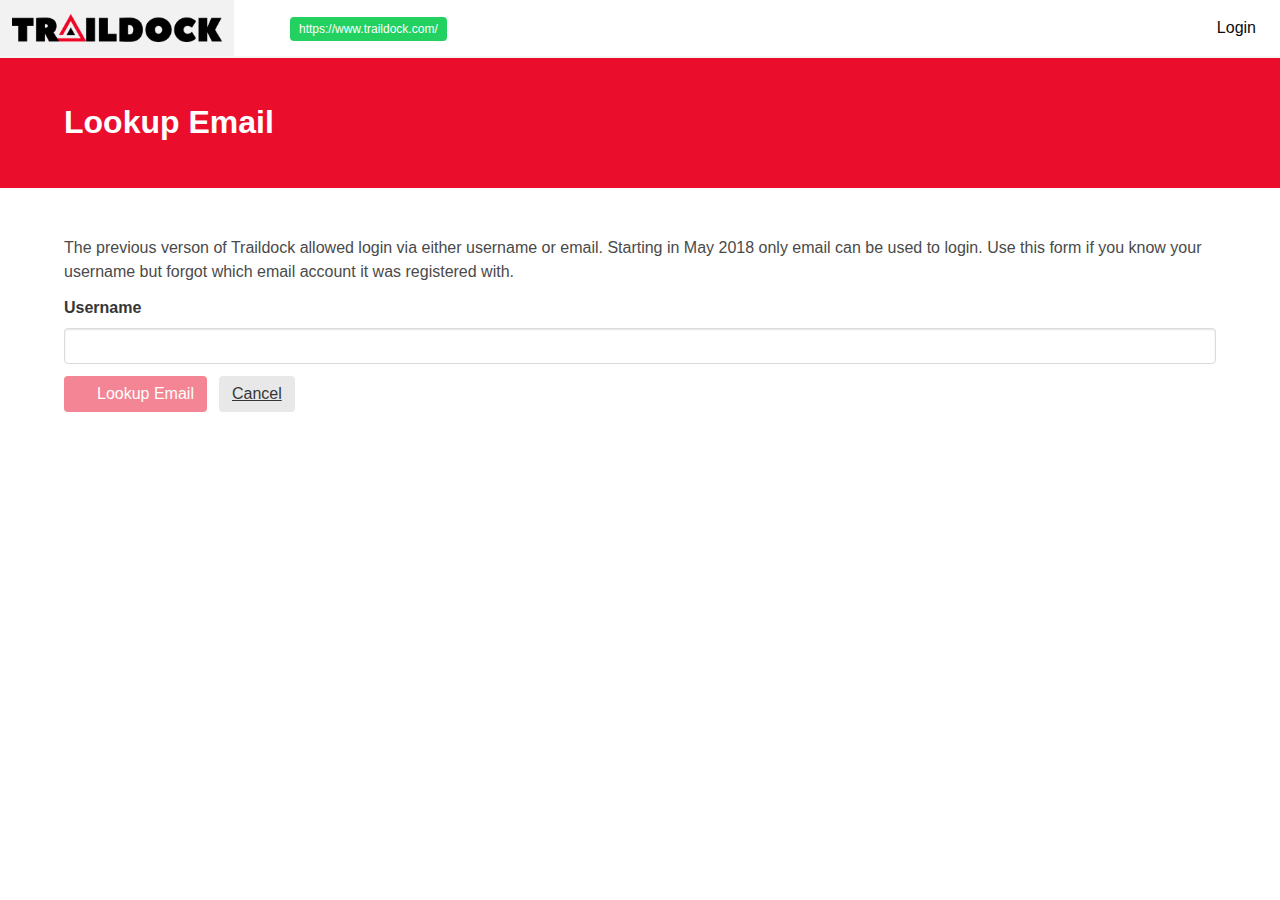
<file: login/email_lookup/index.html>
<!doctype html>
<html data-n-head-ssr data-n-head="">
  <head>
    <link rel="stylesheet" href="https://pro.fontawesome.com/releases/v5.8.1/css/all.css" integrity="sha384-Bx4pytHkyTDy3aJKjGkGoHPt3tvv6zlwwjc3iqN7ktaiEMLDPqLSZYts2OjKcBx1" crossorigin="anonymous">

    <link href="https://api.tiles.mapbox.com/mapbox-gl-js/v0.50.0/mapbox-gl.css" rel="stylesheet">
    <script src="https://api.tiles.mapbox.com/mapbox-gl-js/v0.50.0/mapbox-gl.js"></script>

    <title data-n-head="true">Traildock</title><meta data-n-head="true" charset="utf-8"><meta data-n-head="true" name="viewport" content="width=device-width,initial-scale=1"><meta data-n-head="true" data-hid="description" name="description" content="The open trail data platform for OpenStretMap"><link data-n-head="true" rel="icon" type="image/x-icon" href="/favicon.ico"><link data-n-head="true" rel="stylesheet" type="text/css" href="//cdn.materialdesignicons.com/2.4.85/css/materialdesignicons.min.css"><link rel="preload" href="/_nuxt/5538084847631eff54b5.js" as="script"><link rel="preload" href="/_nuxt/321b74f04bfae78f88e8.js" as="script"><link rel="preload" href="/_nuxt/48a07e9fc84870ca2945.js" as="script"><link rel="preload" href="/_nuxt/fd190ac81b637428dde5.js" as="script"><link rel="preload" href="/_nuxt/a2c199d74de913243055.js" as="script"><style data-vue-ssr-id="4d9e53a1:0 6ab22148:0">@-webkit-keyframes spinAround{0%{-webkit-transform:rotate(0);transform:rotate(0)}to{-webkit-transform:rotate(359deg);transform:rotate(359deg)}}/*! bulma.io v0.7.5 | MIT License | github.com/jgthms/bulma */@keyframes spinAround{0%{-webkit-transform:rotate(0);transform:rotate(0)}to{-webkit-transform:rotate(359deg);transform:rotate(359deg)}}.breadcrumb,.button,.delete,.file,.is-unselectable,.modal-close,.pagination-ellipsis,.pagination-link,.pagination-next,.pagination-previous,.tabs{-webkit-touch-callout:none;-webkit-user-select:none;-moz-user-select:none;-ms-user-select:none;user-select:none}.navbar-link:not(.is-arrowless):after,.select:not(.is-multiple):not(.is-loading):after{border:3px solid transparent;border-radius:2px;border-right:0;border-top:0;content:" ";display:block;height:.625em;margin-top:-.4375em;pointer-events:none;position:absolute;top:50%;-webkit-transform:rotate(-45deg);transform:rotate(-45deg);-webkit-transform-origin:center;transform-origin:center;width:.625em}.block:not(:last-child),.box:not(:last-child),.breadcrumb:not(:last-child),.content:not(:last-child),.highlight:not(:last-child),.level:not(:last-child),.list:not(:last-child),.message:not(:last-child),.notification:not(:last-child),.progress:not(:last-child),.subtitle:not(:last-child),.table-container:not(:last-child),.table:not(:last-child),.tabs:not(:last-child),.title:not(:last-child){margin-bottom:1.5rem}.delete,.modal-close{-moz-appearance:none;-webkit-appearance:none;background-color:rgba(10,10,10,.2);border:none;border-radius:290486px;cursor:pointer;pointer-events:auto;display:inline-block;-webkit-flex-grow:0;flex-grow:0;-webkit-flex-shrink:0;flex-shrink:0;font-size:0;height:20px;max-height:20px;max-width:20px;min-height:20px;min-width:20px;outline:0;position:relative;vertical-align:top;width:20px}.delete:after,.delete:before,.modal-close:after,.modal-close:before{background-color:#fff;content:"";display:block;left:50%;position:absolute;top:50%;-webkit-transform:translateX(-50%) translateY(-50%) rotate(45deg);transform:translateX(-50%) translateY(-50%) rotate(45deg);-webkit-transform-origin:center center;transform-origin:center center}.delete:before,.modal-close:before{height:2px;width:50%}.delete:after,.modal-close:after{height:50%;width:2px}.delete:focus,.delete:hover,.modal-close:focus,.modal-close:hover{background-color:rgba(10,10,10,.3)}.delete:active,.modal-close:active{background-color:rgba(10,10,10,.4)}.is-small.delete,.is-small.modal-close{height:16px;max-height:16px;max-width:16px;min-height:16px;min-width:16px;width:16px}.is-medium.delete,.is-medium.modal-close{height:24px;max-height:24px;max-width:24px;min-height:24px;min-width:24px;width:24px}.is-large.delete,.is-large.modal-close{height:32px;max-height:32px;max-width:32px;min-height:32px;min-width:32px;width:32px}.button.is-loading:after,.control.is-loading:after,.loader,.select.is-loading:after{-webkit-animation:spinAround .5s linear infinite;animation:spinAround .5s linear infinite;border-radius:290486px;border-color:transparent transparent #dbdbdb #dbdbdb;border-style:solid;border-width:2px;content:"";display:block;height:1em;position:relative;width:1em}.hero-video,.image.is-16by9 .has-ratio,.image.is-16by9 img,.image.is-1by1 .has-ratio,.image.is-1by1 img,.image.is-1by2 .has-ratio,.image.is-1by2 img,.image.is-1by3 .has-ratio,.image.is-1by3 img,.image.is-2by1 .has-ratio,.image.is-2by1 img,.image.is-2by3 .has-ratio,.image.is-2by3 img,.image.is-3by1 .has-ratio,.image.is-3by1 img,.image.is-3by2 .has-ratio,.image.is-3by2 img,.image.is-3by4 .has-ratio,.image.is-3by4 img,.image.is-3by5 .has-ratio,.image.is-3by5 img,.image.is-4by3 .has-ratio,.image.is-4by3 img,.image.is-4by5 .has-ratio,.image.is-4by5 img,.image.is-5by3 .has-ratio,.image.is-5by3 img,.image.is-5by4 .has-ratio,.image.is-5by4 img,.image.is-9by16 .has-ratio,.image.is-9by16 img,.image.is-square .has-ratio,.image.is-square img,.is-overlay,.modal,.modal-background{bottom:0;left:0;position:absolute;right:0;top:0}.button,.file-cta,.file-name,.input,.pagination-ellipsis,.pagination-link,.pagination-next,.pagination-previous,.select select,.taginput .taginput-container.is-focusable,.textarea{-moz-appearance:none;-webkit-appearance:none;-webkit-align-items:center;align-items:center;border:1px solid transparent;border-radius:4px;box-shadow:none;display:-webkit-inline-flex;display:inline-flex;font-size:1rem;height:2.25em;-webkit-justify-content:flex-start;justify-content:flex-start;line-height:1.5;padding:calc(.375em - 1px) calc(.625em - 1px);position:relative;vertical-align:top}.button:active,.button:focus,.file-cta:active,.file-cta:focus,.file-name:active,.file-name:focus,.input:active,.input:focus,.is-active.button,.is-active.file-cta,.is-active.file-name,.is-active.input,.is-active.pagination-ellipsis,.is-active.pagination-link,.is-active.pagination-next,.is-active.pagination-previous,.is-active.textarea,.is-focused.button,.is-focused.file-cta,.is-focused.file-name,.is-focused.input,.is-focused.pagination-ellipsis,.is-focused.pagination-link,.is-focused.pagination-next,.is-focused.pagination-previous,.is-focused.textarea,.pagination-ellipsis:active,.pagination-ellipsis:focus,.pagination-link:active,.pagination-link:focus,.pagination-next:active,.pagination-next:focus,.pagination-previous:active,.pagination-previous:focus,.select select.is-active,.select select.is-focused,.select select:active,.select select:focus,.taginput .is-active.taginput-container.is-focusable,.taginput .is-focused.taginput-container.is-focusable,.taginput .taginput-container.is-focusable:active,.taginput .taginput-container.is-focusable:focus,.textarea:active,.textarea:focus{outline:0}.button[disabled],.file-cta[disabled],.file-name[disabled],.input[disabled],.pagination-ellipsis[disabled],.pagination-link[disabled],.pagination-next[disabled],.pagination-previous[disabled],.select fieldset[disabled] select,.select select[disabled],.taginput .taginput-container.is-focusable[disabled],.taginput fieldset[disabled] .taginput-container.is-focusable,.textarea[disabled],fieldset[disabled] .button,fieldset[disabled] .file-cta,fieldset[disabled] .file-name,fieldset[disabled] .input,fieldset[disabled] .pagination-ellipsis,fieldset[disabled] .pagination-link,fieldset[disabled] .pagination-next,fieldset[disabled] .pagination-previous,fieldset[disabled] .select select,fieldset[disabled] .taginput .taginput-container.is-focusable,fieldset[disabled] .textarea{cursor:not-allowed}/*! minireset.css v0.0.4 | MIT License | github.com/jgthms/minireset.css */blockquote,body,dd,dl,dt,fieldset,figure,h1,h2,h3,h4,h5,h6,hr,html,iframe,legend,li,ol,p,pre,textarea,ul{margin:0;padding:0}h1,h2,h3,h4,h5,h6{font-size:100%;font-weight:400}ul{list-style:none}button,input,select,textarea{margin:0}html{box-sizing:border-box}*,:after,:before{box-sizing:inherit}embed,iframe,img,object,video{height:auto;max-width:100%}audio{max-width:100%}iframe{border:0}table{border-collapse:collapse;border-spacing:0}td,th{padding:0}td:not([align]),th:not([align]){text-align:left}html{background-color:#fff;font-size:16px;-moz-osx-font-smoothing:grayscale;-webkit-font-smoothing:antialiased;min-width:300px;overflow-x:hidden;overflow-y:scroll;text-rendering:optimizeLegibility;-webkit-text-size-adjust:100%;-moz-text-size-adjust:100%;-ms-text-size-adjust:100%;text-size-adjust:100%}article,aside,figure,footer,header,hgroup,section{display:block}body,button,input,select,textarea{font-family:BlinkMacSystemFont,-apple-system,Segoe UI,Roboto,Oxygen,Ubuntu,Cantarell,Fira Sans,Droid Sans,Helvetica Neue,Helvetica,Arial,sans-serif}code,pre{-moz-osx-font-smoothing:auto;-webkit-font-smoothing:auto;font-family:monospace}body{color:#4a4a4a;font-size:1em;font-weight:400;line-height:1.5}a{color:#3273dc;cursor:pointer;text-decoration:none}a strong{color:currentColor}a:hover{color:#363636}code{color:#ff3860;font-size:.875em;font-weight:400;padding:.25em .5em}code,hr{background-color:#f5f5f5}hr{border:none;display:block;height:2px;margin:1.5rem 0}img{height:auto;max-width:100%}input[type=checkbox],input[type=radio]{vertical-align:baseline}small{font-size:.875em}span{font-style:inherit;font-weight:inherit}strong{color:#363636;font-weight:700}fieldset{border:none}pre{-webkit-overflow-scrolling:touch;background-color:#f5f5f5;color:#4a4a4a;font-size:.875em;overflow-x:auto;padding:1.25rem 1.5rem;white-space:pre;word-wrap:normal}pre code{background-color:transparent;color:currentColor;font-size:1em;padding:0}table td,table th{vertical-align:top}table td:not([align]),table th:not([align]){text-align:left}table th{color:#363636}.is-clearfix:after{clear:both;content:" ";display:table}.is-pulled-left{float:left!important}.is-pulled-right{float:right!important}.is-clipped{overflow:hidden!important}.is-size-1{font-size:3rem!important}.is-size-2{font-size:2.5rem!important}.is-size-3{font-size:2rem!important}.is-size-4{font-size:1.5rem!important}.is-size-5{font-size:1.25rem!important}.is-size-6{font-size:1rem!important}.is-size-7{font-size:.75rem!important}@media screen and (max-width:768px){.is-size-1-mobile{font-size:3rem!important}.is-size-2-mobile{font-size:2.5rem!important}.is-size-3-mobile{font-size:2rem!important}.is-size-4-mobile{font-size:1.5rem!important}.is-size-5-mobile{font-size:1.25rem!important}.is-size-6-mobile{font-size:1rem!important}.is-size-7-mobile{font-size:.75rem!important}}@media print,screen and (min-width:769px){.is-size-1-tablet{font-size:3rem!important}.is-size-2-tablet{font-size:2.5rem!important}.is-size-3-tablet{font-size:2rem!important}.is-size-4-tablet{font-size:1.5rem!important}.is-size-5-tablet{font-size:1.25rem!important}.is-size-6-tablet{font-size:1rem!important}.is-size-7-tablet{font-size:.75rem!important}}@media screen and (max-width:1023px){.is-size-1-touch{font-size:3rem!important}.is-size-2-touch{font-size:2.5rem!important}.is-size-3-touch{font-size:2rem!important}.is-size-4-touch{font-size:1.5rem!important}.is-size-5-touch{font-size:1.25rem!important}.is-size-6-touch{font-size:1rem!important}.is-size-7-touch{font-size:.75rem!important}}@media screen and (min-width:1024px){.is-size-1-desktop{font-size:3rem!important}.is-size-2-desktop{font-size:2.5rem!important}.is-size-3-desktop{font-size:2rem!important}.is-size-4-desktop{font-size:1.5rem!important}.is-size-5-desktop{font-size:1.25rem!important}.is-size-6-desktop{font-size:1rem!important}.is-size-7-desktop{font-size:.75rem!important}}@media screen and (min-width:1216px){.is-size-1-widescreen{font-size:3rem!important}.is-size-2-widescreen{font-size:2.5rem!important}.is-size-3-widescreen{font-size:2rem!important}.is-size-4-widescreen{font-size:1.5rem!important}.is-size-5-widescreen{font-size:1.25rem!important}.is-size-6-widescreen{font-size:1rem!important}.is-size-7-widescreen{font-size:.75rem!important}}@media screen and (min-width:1408px){.is-size-1-fullhd{font-size:3rem!important}.is-size-2-fullhd{font-size:2.5rem!important}.is-size-3-fullhd{font-size:2rem!important}.is-size-4-fullhd{font-size:1.5rem!important}.is-size-5-fullhd{font-size:1.25rem!important}.is-size-6-fullhd{font-size:1rem!important}.is-size-7-fullhd{font-size:.75rem!important}}.has-text-centered{text-align:center!important}.has-text-justified{text-align:justify!important}.has-text-left{text-align:left!important}.has-text-right{text-align:right!important}@media screen and (max-width:768px){.has-text-centered-mobile{text-align:center!important}}@media print,screen and (min-width:769px){.has-text-centered-tablet{text-align:center!important}}@media screen and (min-width:769px) and (max-width:1023px){.has-text-centered-tablet-only{text-align:center!important}}@media screen and (max-width:1023px){.has-text-centered-touch{text-align:center!important}}@media screen and (min-width:1024px){.has-text-centered-desktop{text-align:center!important}}@media screen and (min-width:1024px) and (max-width:1215px){.has-text-centered-desktop-only{text-align:center!important}}@media screen and (min-width:1216px){.has-text-centered-widescreen{text-align:center!important}}@media screen and (min-width:1216px) and (max-width:1407px){.has-text-centered-widescreen-only{text-align:center!important}}@media screen and (min-width:1408px){.has-text-centered-fullhd{text-align:center!important}}@media screen and (max-width:768px){.has-text-justified-mobile{text-align:justify!important}}@media print,screen and (min-width:769px){.has-text-justified-tablet{text-align:justify!important}}@media screen and (min-width:769px) and (max-width:1023px){.has-text-justified-tablet-only{text-align:justify!important}}@media screen and (max-width:1023px){.has-text-justified-touch{text-align:justify!important}}@media screen and (min-width:1024px){.has-text-justified-desktop{text-align:justify!important}}@media screen and (min-width:1024px) and (max-width:1215px){.has-text-justified-desktop-only{text-align:justify!important}}@media screen and (min-width:1216px){.has-text-justified-widescreen{text-align:justify!important}}@media screen and (min-width:1216px) and (max-width:1407px){.has-text-justified-widescreen-only{text-align:justify!important}}@media screen and (min-width:1408px){.has-text-justified-fullhd{text-align:justify!important}}@media screen and (max-width:768px){.has-text-left-mobile{text-align:left!important}}@media print,screen and (min-width:769px){.has-text-left-tablet{text-align:left!important}}@media screen and (min-width:769px) and (max-width:1023px){.has-text-left-tablet-only{text-align:left!important}}@media screen and (max-width:1023px){.has-text-left-touch{text-align:left!important}}@media screen and (min-width:1024px){.has-text-left-desktop{text-align:left!important}}@media screen and (min-width:1024px) and (max-width:1215px){.has-text-left-desktop-only{text-align:left!important}}@media screen and (min-width:1216px){.has-text-left-widescreen{text-align:left!important}}@media screen and (min-width:1216px) and (max-width:1407px){.has-text-left-widescreen-only{text-align:left!important}}@media screen and (min-width:1408px){.has-text-left-fullhd{text-align:left!important}}@media screen and (max-width:768px){.has-text-right-mobile{text-align:right!important}}@media print,screen and (min-width:769px){.has-text-right-tablet{text-align:right!important}}@media screen and (min-width:769px) and (max-width:1023px){.has-text-right-tablet-only{text-align:right!important}}@media screen and (max-width:1023px){.has-text-right-touch{text-align:right!important}}@media screen and (min-width:1024px){.has-text-right-desktop{text-align:right!important}}@media screen and (min-width:1024px) and (max-width:1215px){.has-text-right-desktop-only{text-align:right!important}}@media screen and (min-width:1216px){.has-text-right-widescreen{text-align:right!important}}@media screen and (min-width:1216px) and (max-width:1407px){.has-text-right-widescreen-only{text-align:right!important}}@media screen and (min-width:1408px){.has-text-right-fullhd{text-align:right!important}}.is-capitalized{text-transform:capitalize!important}.is-lowercase{text-transform:lowercase!important}.is-uppercase{text-transform:uppercase!important}.is-italic{font-style:italic!important}.has-text-white{color:#fff!important}a.has-text-white:focus,a.has-text-white:hover{color:#e6e6e6!important}.has-background-white{background-color:#fff!important}.has-text-black{color:#0a0a0a!important}a.has-text-black:focus,a.has-text-black:hover{color:#000!important}.has-background-black{background-color:#0a0a0a!important}.has-text-light{color:#f5f5f5!important}a.has-text-light:focus,a.has-text-light:hover{color:#dbdbdb!important}.has-background-light{background-color:#f5f5f5!important}.has-text-dark{color:#363636!important}a.has-text-dark:focus,a.has-text-dark:hover{color:#1c1c1c!important}.has-background-dark{background-color:#363636!important}.has-text-primary{color:#ea0e2c!important}a.has-text-primary:focus,a.has-text-primary:hover{color:#ba0b23!important}.has-background-primary{background-color:#ea0e2c!important}.has-text-info{color:#209cee!important}a.has-text-info:focus,a.has-text-info:hover{color:#0f81cc!important}.has-background-info{background-color:#209cee!important}.has-text-success{color:#23d160!important}a.has-text-success:focus,a.has-text-success:hover{color:#1ca64c!important}.has-background-success{background-color:#23d160!important}.has-text-warning{color:#ffdd57!important}a.has-text-warning:focus,a.has-text-warning:hover{color:#ffd324!important}.has-background-warning{background-color:#ffdd57!important}.has-text-danger{color:#ff3860!important}a.has-text-danger:focus,a.has-text-danger:hover{color:#ff0537!important}.has-background-danger{background-color:#ff3860!important}.has-text-black-bis{color:#121212!important}.has-background-black-bis{background-color:#121212!important}.has-text-black-ter{color:#242424!important}.has-background-black-ter{background-color:#242424!important}.has-text-grey-darker{color:#363636!important}.has-background-grey-darker{background-color:#363636!important}.has-text-grey-dark{color:#4a4a4a!important}.has-background-grey-dark{background-color:#4a4a4a!important}.has-text-grey{color:#7a7a7a!important}.has-background-grey{background-color:#7a7a7a!important}.has-text-grey-light{color:#b5b5b5!important}.has-background-grey-light{background-color:#b5b5b5!important}.has-text-grey-lighter{color:#dbdbdb!important}.has-background-grey-lighter{background-color:#dbdbdb!important}.has-text-white-ter{color:#f5f5f5!important}.has-background-white-ter{background-color:#f5f5f5!important}.has-text-white-bis{color:#fafafa!important}.has-background-white-bis{background-color:#fafafa!important}.has-text-weight-light{font-weight:300!important}.has-text-weight-normal{font-weight:400!important}.has-text-weight-medium{font-weight:500!important}.has-text-weight-semibold{font-weight:600!important}.has-text-weight-bold{font-weight:700!important}.is-family-primary,.is-family-sans-serif,.is-family-secondary{font-family:BlinkMacSystemFont,-apple-system,Segoe UI,Roboto,Oxygen,Ubuntu,Cantarell,Fira Sans,Droid Sans,Helvetica Neue,Helvetica,Arial,sans-serif!important}.is-family-code,.is-family-monospace{font-family:monospace!important}.is-block{display:block!important}@media screen and (max-width:768px){.is-block-mobile{display:block!important}}@media print,screen and (min-width:769px){.is-block-tablet{display:block!important}}@media screen and (min-width:769px) and (max-width:1023px){.is-block-tablet-only{display:block!important}}@media screen and (max-width:1023px){.is-block-touch{display:block!important}}@media screen and (min-width:1024px){.is-block-desktop{display:block!important}}@media screen and (min-width:1024px) and (max-width:1215px){.is-block-desktop-only{display:block!important}}@media screen and (min-width:1216px){.is-block-widescreen{display:block!important}}@media screen and (min-width:1216px) and (max-width:1407px){.is-block-widescreen-only{display:block!important}}@media screen and (min-width:1408px){.is-block-fullhd{display:block!important}}.is-flex{display:-webkit-flex!important;display:flex!important}@media screen and (max-width:768px){.is-flex-mobile{display:-webkit-flex!important;display:flex!important}}@media print,screen and (min-width:769px){.is-flex-tablet{display:-webkit-flex!important;display:flex!important}}@media screen and (min-width:769px) and (max-width:1023px){.is-flex-tablet-only{display:-webkit-flex!important;display:flex!important}}@media screen and (max-width:1023px){.is-flex-touch{display:-webkit-flex!important;display:flex!important}}@media screen and (min-width:1024px){.is-flex-desktop{display:-webkit-flex!important;display:flex!important}}@media screen and (min-width:1024px) and (max-width:1215px){.is-flex-desktop-only{display:-webkit-flex!important;display:flex!important}}@media screen and (min-width:1216px){.is-flex-widescreen{display:-webkit-flex!important;display:flex!important}}@media screen and (min-width:1216px) and (max-width:1407px){.is-flex-widescreen-only{display:-webkit-flex!important;display:flex!important}}@media screen and (min-width:1408px){.is-flex-fullhd{display:-webkit-flex!important;display:flex!important}}.is-inline{display:inline!important}@media screen and (max-width:768px){.is-inline-mobile{display:inline!important}}@media print,screen and (min-width:769px){.is-inline-tablet{display:inline!important}}@media screen and (min-width:769px) and (max-width:1023px){.is-inline-tablet-only{display:inline!important}}@media screen and (max-width:1023px){.is-inline-touch{display:inline!important}}@media screen and (min-width:1024px){.is-inline-desktop{display:inline!important}}@media screen and (min-width:1024px) and (max-width:1215px){.is-inline-desktop-only{display:inline!important}}@media screen and (min-width:1216px){.is-inline-widescreen{display:inline!important}}@media screen and (min-width:1216px) and (max-width:1407px){.is-inline-widescreen-only{display:inline!important}}@media screen and (min-width:1408px){.is-inline-fullhd{display:inline!important}}.is-inline-block{display:inline-block!important}@media screen and (max-width:768px){.is-inline-block-mobile{display:inline-block!important}}@media print,screen and (min-width:769px){.is-inline-block-tablet{display:inline-block!important}}@media screen and (min-width:769px) and (max-width:1023px){.is-inline-block-tablet-only{display:inline-block!important}}@media screen and (max-width:1023px){.is-inline-block-touch{display:inline-block!important}}@media screen and (min-width:1024px){.is-inline-block-desktop{display:inline-block!important}}@media screen and (min-width:1024px) and (max-width:1215px){.is-inline-block-desktop-only{display:inline-block!important}}@media screen and (min-width:1216px){.is-inline-block-widescreen{display:inline-block!important}}@media screen and (min-width:1216px) and (max-width:1407px){.is-inline-block-widescreen-only{display:inline-block!important}}@media screen and (min-width:1408px){.is-inline-block-fullhd{display:inline-block!important}}.is-inline-flex{display:-webkit-inline-flex!important;display:inline-flex!important}@media screen and (max-width:768px){.is-inline-flex-mobile{display:-webkit-inline-flex!important;display:inline-flex!important}}@media print,screen and (min-width:769px){.is-inline-flex-tablet{display:-webkit-inline-flex!important;display:inline-flex!important}}@media screen and (min-width:769px) and (max-width:1023px){.is-inline-flex-tablet-only{display:-webkit-inline-flex!important;display:inline-flex!important}}@media screen and (max-width:1023px){.is-inline-flex-touch{display:-webkit-inline-flex!important;display:inline-flex!important}}@media screen and (min-width:1024px){.is-inline-flex-desktop{display:-webkit-inline-flex!important;display:inline-flex!important}}@media screen and (min-width:1024px) and (max-width:1215px){.is-inline-flex-desktop-only{display:-webkit-inline-flex!important;display:inline-flex!important}}@media screen and (min-width:1216px){.is-inline-flex-widescreen{display:-webkit-inline-flex!important;display:inline-flex!important}}@media screen and (min-width:1216px) and (max-width:1407px){.is-inline-flex-widescreen-only{display:-webkit-inline-flex!important;display:inline-flex!important}}@media screen and (min-width:1408px){.is-inline-flex-fullhd{display:-webkit-inline-flex!important;display:inline-flex!important}}.is-hidden{display:none!important}.is-sr-only{border:none!important;clip:rect(0,0,0,0)!important;height:.01em!important;overflow:hidden!important;padding:0!important;position:absolute!important;white-space:nowrap!important;width:.01em!important}@media screen and (max-width:768px){.is-hidden-mobile{display:none!important}}@media print,screen and (min-width:769px){.is-hidden-tablet{display:none!important}}@media screen and (min-width:769px) and (max-width:1023px){.is-hidden-tablet-only{display:none!important}}@media screen and (max-width:1023px){.is-hidden-touch{display:none!important}}@media screen and (min-width:1024px){.is-hidden-desktop{display:none!important}}@media screen and (min-width:1024px) and (max-width:1215px){.is-hidden-desktop-only{display:none!important}}@media screen and (min-width:1216px){.is-hidden-widescreen{display:none!important}}@media screen and (min-width:1216px) and (max-width:1407px){.is-hidden-widescreen-only{display:none!important}}@media screen and (min-width:1408px){.is-hidden-fullhd{display:none!important}}.is-invisible{visibility:hidden!important}@media screen and (max-width:768px){.is-invisible-mobile{visibility:hidden!important}}@media print,screen and (min-width:769px){.is-invisible-tablet{visibility:hidden!important}}@media screen and (min-width:769px) and (max-width:1023px){.is-invisible-tablet-only{visibility:hidden!important}}@media screen and (max-width:1023px){.is-invisible-touch{visibility:hidden!important}}@media screen and (min-width:1024px){.is-invisible-desktop{visibility:hidden!important}}@media screen and (min-width:1024px) and (max-width:1215px){.is-invisible-desktop-only{visibility:hidden!important}}@media screen and (min-width:1216px){.is-invisible-widescreen{visibility:hidden!important}}@media screen and (min-width:1216px) and (max-width:1407px){.is-invisible-widescreen-only{visibility:hidden!important}}@media screen and (min-width:1408px){.is-invisible-fullhd{visibility:hidden!important}}.is-marginless{margin:0!important}.is-paddingless{padding:0!important}.is-radiusless{border-radius:0!important}.is-shadowless{box-shadow:none!important}.is-relative{position:relative!important}.box{background-color:#fff;border-radius:6px;box-shadow:0 2px 3px rgba(10,10,10,.1),0 0 0 1px rgba(10,10,10,.1);color:#4a4a4a;display:block;padding:1.25rem}a.box:focus,a.box:hover{box-shadow:0 2px 3px rgba(10,10,10,.1),0 0 0 1px #3273dc}a.box:active{box-shadow:inset 0 1px 2px rgba(10,10,10,.2),0 0 0 1px #3273dc}.button{background-color:#fff;border-color:#dbdbdb;border-width:1px;color:#363636;cursor:pointer;-webkit-justify-content:center;justify-content:center;padding:calc(.375em - 1px) .75em;text-align:center;white-space:nowrap}.button strong{color:inherit}.button .icon,.button .icon.is-large,.button .icon.is-medium,.button .icon.is-small{height:1.5em;width:1.5em}.button .icon:first-child:not(:last-child){margin-left:calc(-.375em - 1px);margin-right:.1875em}.button .icon:last-child:not(:first-child){margin-left:.1875em;margin-right:calc(-.375em - 1px)}.button .icon:first-child:last-child{margin-left:calc(-.375em - 1px);margin-right:calc(-.375em - 1px)}.button.is-hovered,.button:hover{border-color:#b5b5b5;color:#363636}.button.is-focused,.button:focus{border-color:#3273dc;color:#363636}.button.is-focused:not(:active),.button:focus:not(:active){box-shadow:0 0 0 .125em rgba(50,115,220,.25)}.button.is-active,.button:active{border-color:#4a4a4a;color:#363636}.button.is-text{background-color:transparent;border-color:transparent;color:#4a4a4a;text-decoration:underline}.button.is-text.is-focused,.button.is-text.is-hovered,.button.is-text:focus,.button.is-text:hover{background-color:#f5f5f5;color:#363636}.button.is-text.is-active,.button.is-text:active{background-color:#e8e8e8;color:#363636}.button.is-text[disabled],fieldset[disabled] .button.is-text{background-color:transparent;border-color:transparent;box-shadow:none}.button.is-white{background-color:#fff;border-color:transparent;color:#0a0a0a}.button.is-white.is-hovered,.button.is-white:hover{background-color:#f9f9f9;border-color:transparent;color:#0a0a0a}.button.is-white.is-focused,.button.is-white:focus{border-color:transparent;color:#0a0a0a}.button.is-white.is-focused:not(:active),.button.is-white:focus:not(:active){box-shadow:0 0 0 .125em hsla(0,0%,100%,.25)}.button.is-white.is-active,.button.is-white:active{background-color:#f2f2f2;border-color:transparent;color:#0a0a0a}.button.is-white[disabled],fieldset[disabled] .button.is-white{background-color:#fff;border-color:transparent;box-shadow:none}.button.is-white.is-inverted{background-color:#0a0a0a;color:#fff}.button.is-white.is-inverted.is-hovered,.button.is-white.is-inverted:hover{background-color:#000}.button.is-white.is-inverted[disabled],fieldset[disabled] .button.is-white.is-inverted{background-color:#0a0a0a;border-color:transparent;box-shadow:none;color:#fff}.button.is-white.is-loading:after{border-color:transparent transparent #0a0a0a #0a0a0a!important}.button.is-white.is-outlined{background-color:transparent;border-color:#fff;color:#fff}.button.is-white.is-outlined.is-focused,.button.is-white.is-outlined.is-hovered,.button.is-white.is-outlined:focus,.button.is-white.is-outlined:hover{background-color:#fff;border-color:#fff;color:#0a0a0a}.button.is-white.is-outlined.is-loading:after{border-color:transparent transparent #fff #fff!important}.button.is-white.is-outlined.is-loading.is-focused:after,.button.is-white.is-outlined.is-loading.is-hovered:after,.button.is-white.is-outlined.is-loading:focus:after,.button.is-white.is-outlined.is-loading:hover:after{border-color:transparent transparent #0a0a0a #0a0a0a!important}.button.is-white.is-outlined[disabled],fieldset[disabled] .button.is-white.is-outlined{background-color:transparent;border-color:#fff;box-shadow:none;color:#fff}.button.is-white.is-inverted.is-outlined{background-color:transparent;border-color:#0a0a0a;color:#0a0a0a}.button.is-white.is-inverted.is-outlined.is-focused,.button.is-white.is-inverted.is-outlined.is-hovered,.button.is-white.is-inverted.is-outlined:focus,.button.is-white.is-inverted.is-outlined:hover{background-color:#0a0a0a;color:#fff}.button.is-white.is-inverted.is-outlined.is-loading.is-focused:after,.button.is-white.is-inverted.is-outlined.is-loading.is-hovered:after,.button.is-white.is-inverted.is-outlined.is-loading:focus:after,.button.is-white.is-inverted.is-outlined.is-loading:hover:after{border-color:transparent transparent #fff #fff!important}.button.is-white.is-inverted.is-outlined[disabled],fieldset[disabled] .button.is-white.is-inverted.is-outlined{background-color:transparent;border-color:#0a0a0a;box-shadow:none;color:#0a0a0a}.button.is-black{background-color:#0a0a0a;border-color:transparent;color:#fff}.button.is-black.is-hovered,.button.is-black:hover{background-color:#040404;border-color:transparent;color:#fff}.button.is-black.is-focused,.button.is-black:focus{border-color:transparent;color:#fff}.button.is-black.is-focused:not(:active),.button.is-black:focus:not(:active){box-shadow:0 0 0 .125em rgba(10,10,10,.25)}.button.is-black.is-active,.button.is-black:active{background-color:#000;border-color:transparent;color:#fff}.button.is-black[disabled],fieldset[disabled] .button.is-black{background-color:#0a0a0a;border-color:transparent;box-shadow:none}.button.is-black.is-inverted{background-color:#fff;color:#0a0a0a}.button.is-black.is-inverted.is-hovered,.button.is-black.is-inverted:hover{background-color:#f2f2f2}.button.is-black.is-inverted[disabled],fieldset[disabled] .button.is-black.is-inverted{background-color:#fff;border-color:transparent;box-shadow:none;color:#0a0a0a}.button.is-black.is-loading:after{border-color:transparent transparent #fff #fff!important}.button.is-black.is-outlined{background-color:transparent;border-color:#0a0a0a;color:#0a0a0a}.button.is-black.is-outlined.is-focused,.button.is-black.is-outlined.is-hovered,.button.is-black.is-outlined:focus,.button.is-black.is-outlined:hover{background-color:#0a0a0a;border-color:#0a0a0a;color:#fff}.button.is-black.is-outlined.is-loading:after{border-color:transparent transparent #0a0a0a #0a0a0a!important}.button.is-black.is-outlined.is-loading.is-focused:after,.button.is-black.is-outlined.is-loading.is-hovered:after,.button.is-black.is-outlined.is-loading:focus:after,.button.is-black.is-outlined.is-loading:hover:after{border-color:transparent transparent #fff #fff!important}.button.is-black.is-outlined[disabled],fieldset[disabled] .button.is-black.is-outlined{background-color:transparent;border-color:#0a0a0a;box-shadow:none;color:#0a0a0a}.button.is-black.is-inverted.is-outlined{background-color:transparent;border-color:#fff;color:#fff}.button.is-black.is-inverted.is-outlined.is-focused,.button.is-black.is-inverted.is-outlined.is-hovered,.button.is-black.is-inverted.is-outlined:focus,.button.is-black.is-inverted.is-outlined:hover{background-color:#fff;color:#0a0a0a}.button.is-black.is-inverted.is-outlined.is-loading.is-focused:after,.button.is-black.is-inverted.is-outlined.is-loading.is-hovered:after,.button.is-black.is-inverted.is-outlined.is-loading:focus:after,.button.is-black.is-inverted.is-outlined.is-loading:hover:after{border-color:transparent transparent #0a0a0a #0a0a0a!important}.button.is-black.is-inverted.is-outlined[disabled],fieldset[disabled] .button.is-black.is-inverted.is-outlined{background-color:transparent;border-color:#fff;box-shadow:none;color:#fff}.button.is-light{background-color:#f5f5f5;border-color:transparent;color:#363636}.button.is-light.is-hovered,.button.is-light:hover{background-color:#eee;border-color:transparent;color:#363636}.button.is-light.is-focused,.button.is-light:focus{border-color:transparent;color:#363636}.button.is-light.is-focused:not(:active),.button.is-light:focus:not(:active){box-shadow:0 0 0 .125em hsla(0,0%,96.1%,.25)}.button.is-light.is-active,.button.is-light:active{background-color:#e8e8e8;border-color:transparent;color:#363636}.button.is-light[disabled],fieldset[disabled] .button.is-light{background-color:#f5f5f5;border-color:transparent;box-shadow:none}.button.is-light.is-inverted{background-color:#363636;color:#f5f5f5}.button.is-light.is-inverted.is-hovered,.button.is-light.is-inverted:hover{background-color:#292929}.button.is-light.is-inverted[disabled],fieldset[disabled] .button.is-light.is-inverted{background-color:#363636;border-color:transparent;box-shadow:none;color:#f5f5f5}.button.is-light.is-loading:after{border-color:transparent transparent #363636 #363636!important}.button.is-light.is-outlined{background-color:transparent;border-color:#f5f5f5;color:#f5f5f5}.button.is-light.is-outlined.is-focused,.button.is-light.is-outlined.is-hovered,.button.is-light.is-outlined:focus,.button.is-light.is-outlined:hover{background-color:#f5f5f5;border-color:#f5f5f5;color:#363636}.button.is-light.is-outlined.is-loading:after{border-color:transparent transparent #f5f5f5 #f5f5f5!important}.button.is-light.is-outlined.is-loading.is-focused:after,.button.is-light.is-outlined.is-loading.is-hovered:after,.button.is-light.is-outlined.is-loading:focus:after,.button.is-light.is-outlined.is-loading:hover:after{border-color:transparent transparent #363636 #363636!important}.button.is-light.is-outlined[disabled],fieldset[disabled] .button.is-light.is-outlined{background-color:transparent;border-color:#f5f5f5;box-shadow:none;color:#f5f5f5}.button.is-light.is-inverted.is-outlined{background-color:transparent;border-color:#363636;color:#363636}.button.is-light.is-inverted.is-outlined.is-focused,.button.is-light.is-inverted.is-outlined.is-hovered,.button.is-light.is-inverted.is-outlined:focus,.button.is-light.is-inverted.is-outlined:hover{background-color:#363636;color:#f5f5f5}.button.is-light.is-inverted.is-outlined.is-loading.is-focused:after,.button.is-light.is-inverted.is-outlined.is-loading.is-hovered:after,.button.is-light.is-inverted.is-outlined.is-loading:focus:after,.button.is-light.is-inverted.is-outlined.is-loading:hover:after{border-color:transparent transparent #f5f5f5 #f5f5f5!important}.button.is-light.is-inverted.is-outlined[disabled],fieldset[disabled] .button.is-light.is-inverted.is-outlined{background-color:transparent;border-color:#363636;box-shadow:none;color:#363636}.button.is-dark{background-color:#363636;border-color:transparent;color:#f5f5f5}.button.is-dark.is-hovered,.button.is-dark:hover{background-color:#2f2f2f;border-color:transparent;color:#f5f5f5}.button.is-dark.is-focused,.button.is-dark:focus{border-color:transparent;color:#f5f5f5}.button.is-dark.is-focused:not(:active),.button.is-dark:focus:not(:active){box-shadow:0 0 0 .125em rgba(54,54,54,.25)}.button.is-dark.is-active,.button.is-dark:active{background-color:#292929;border-color:transparent;color:#f5f5f5}.button.is-dark[disabled],fieldset[disabled] .button.is-dark{background-color:#363636;border-color:transparent;box-shadow:none}.button.is-dark.is-inverted{background-color:#f5f5f5;color:#363636}.button.is-dark.is-inverted.is-hovered,.button.is-dark.is-inverted:hover{background-color:#e8e8e8}.button.is-dark.is-inverted[disabled],fieldset[disabled] .button.is-dark.is-inverted{background-color:#f5f5f5;border-color:transparent;box-shadow:none;color:#363636}.button.is-dark.is-loading:after{border-color:transparent transparent #f5f5f5 #f5f5f5!important}.button.is-dark.is-outlined{background-color:transparent;border-color:#363636;color:#363636}.button.is-dark.is-outlined.is-focused,.button.is-dark.is-outlined.is-hovered,.button.is-dark.is-outlined:focus,.button.is-dark.is-outlined:hover{background-color:#363636;border-color:#363636;color:#f5f5f5}.button.is-dark.is-outlined.is-loading:after{border-color:transparent transparent #363636 #363636!important}.button.is-dark.is-outlined.is-loading.is-focused:after,.button.is-dark.is-outlined.is-loading.is-hovered:after,.button.is-dark.is-outlined.is-loading:focus:after,.button.is-dark.is-outlined.is-loading:hover:after{border-color:transparent transparent #f5f5f5 #f5f5f5!important}.button.is-dark.is-outlined[disabled],fieldset[disabled] .button.is-dark.is-outlined{background-color:transparent;border-color:#363636;box-shadow:none;color:#363636}.button.is-dark.is-inverted.is-outlined{background-color:transparent;border-color:#f5f5f5;color:#f5f5f5}.button.is-dark.is-inverted.is-outlined.is-focused,.button.is-dark.is-inverted.is-outlined.is-hovered,.button.is-dark.is-inverted.is-outlined:focus,.button.is-dark.is-inverted.is-outlined:hover{background-color:#f5f5f5;color:#363636}.button.is-dark.is-inverted.is-outlined.is-loading.is-focused:after,.button.is-dark.is-inverted.is-outlined.is-loading.is-hovered:after,.button.is-dark.is-inverted.is-outlined.is-loading:focus:after,.button.is-dark.is-inverted.is-outlined.is-loading:hover:after{border-color:transparent transparent #363636 #363636!important}.button.is-dark.is-inverted.is-outlined[disabled],fieldset[disabled] .button.is-dark.is-inverted.is-outlined{background-color:transparent;border-color:#f5f5f5;box-shadow:none;color:#f5f5f5}.button.is-primary{background-color:#ea0e2c;border-color:transparent;color:#fff}.button.is-primary.is-hovered,.button.is-primary:hover{background-color:#de0d2a;border-color:transparent;color:#fff}.button.is-primary.is-focused,.button.is-primary:focus{border-color:transparent;color:#fff}.button.is-primary.is-focused:not(:active),.button.is-primary:focus:not(:active){box-shadow:0 0 0 .125em rgba(234,14,44,.25)}.button.is-primary.is-active,.button.is-primary:active{background-color:#d20d27;border-color:transparent;color:#fff}.button.is-primary[disabled],fieldset[disabled] .button.is-primary{background-color:#ea0e2c;border-color:transparent;box-shadow:none}.button.is-primary.is-inverted{background-color:#fff;color:#ea0e2c}.button.is-primary.is-inverted.is-hovered,.button.is-primary.is-inverted:hover{background-color:#f2f2f2}.button.is-primary.is-inverted[disabled],fieldset[disabled] .button.is-primary.is-inverted{background-color:#fff;border-color:transparent;box-shadow:none;color:#ea0e2c}.button.is-primary.is-loading:after{border-color:transparent transparent #fff #fff!important}.button.is-primary.is-outlined{background-color:transparent;border-color:#ea0e2c;color:#ea0e2c}.button.is-primary.is-outlined.is-focused,.button.is-primary.is-outlined.is-hovered,.button.is-primary.is-outlined:focus,.button.is-primary.is-outlined:hover{background-color:#ea0e2c;border-color:#ea0e2c;color:#fff}.button.is-primary.is-outlined.is-loading:after{border-color:transparent transparent #ea0e2c #ea0e2c!important}.button.is-primary.is-outlined.is-loading.is-focused:after,.button.is-primary.is-outlined.is-loading.is-hovered:after,.button.is-primary.is-outlined.is-loading:focus:after,.button.is-primary.is-outlined.is-loading:hover:after{border-color:transparent transparent #fff #fff!important}.button.is-primary.is-outlined[disabled],fieldset[disabled] .button.is-primary.is-outlined{background-color:transparent;border-color:#ea0e2c;box-shadow:none;color:#ea0e2c}.button.is-primary.is-inverted.is-outlined{background-color:transparent;border-color:#fff;color:#fff}.button.is-primary.is-inverted.is-outlined.is-focused,.button.is-primary.is-inverted.is-outlined.is-hovered,.button.is-primary.is-inverted.is-outlined:focus,.button.is-primary.is-inverted.is-outlined:hover{background-color:#fff;color:#ea0e2c}.button.is-primary.is-inverted.is-outlined.is-loading.is-focused:after,.button.is-primary.is-inverted.is-outlined.is-loading.is-hovered:after,.button.is-primary.is-inverted.is-outlined.is-loading:focus:after,.button.is-primary.is-inverted.is-outlined.is-loading:hover:after{border-color:transparent transparent #ea0e2c #ea0e2c!important}.button.is-primary.is-inverted.is-outlined[disabled],fieldset[disabled] .button.is-primary.is-inverted.is-outlined{background-color:transparent;border-color:#fff;box-shadow:none;color:#fff}.button.is-info{background-color:#209cee;border-color:transparent;color:#fff}.button.is-info.is-hovered,.button.is-info:hover{background-color:#1496ed;border-color:transparent;color:#fff}.button.is-info.is-focused,.button.is-info:focus{border-color:transparent;color:#fff}.button.is-info.is-focused:not(:active),.button.is-info:focus:not(:active){box-shadow:0 0 0 .125em rgba(32,156,238,.25)}.button.is-info.is-active,.button.is-info:active{background-color:#118fe4;border-color:transparent;color:#fff}.button.is-info[disabled],fieldset[disabled] .button.is-info{background-color:#209cee;border-color:transparent;box-shadow:none}.button.is-info.is-inverted{background-color:#fff;color:#209cee}.button.is-info.is-inverted.is-hovered,.button.is-info.is-inverted:hover{background-color:#f2f2f2}.button.is-info.is-inverted[disabled],fieldset[disabled] .button.is-info.is-inverted{background-color:#fff;border-color:transparent;box-shadow:none;color:#209cee}.button.is-info.is-loading:after{border-color:transparent transparent #fff #fff!important}.button.is-info.is-outlined{background-color:transparent;border-color:#209cee;color:#209cee}.button.is-info.is-outlined.is-focused,.button.is-info.is-outlined.is-hovered,.button.is-info.is-outlined:focus,.button.is-info.is-outlined:hover{background-color:#209cee;border-color:#209cee;color:#fff}.button.is-info.is-outlined.is-loading:after{border-color:transparent transparent #209cee #209cee!important}.button.is-info.is-outlined.is-loading.is-focused:after,.button.is-info.is-outlined.is-loading.is-hovered:after,.button.is-info.is-outlined.is-loading:focus:after,.button.is-info.is-outlined.is-loading:hover:after{border-color:transparent transparent #fff #fff!important}.button.is-info.is-outlined[disabled],fieldset[disabled] .button.is-info.is-outlined{background-color:transparent;border-color:#209cee;box-shadow:none;color:#209cee}.button.is-info.is-inverted.is-outlined{background-color:transparent;border-color:#fff;color:#fff}.button.is-info.is-inverted.is-outlined.is-focused,.button.is-info.is-inverted.is-outlined.is-hovered,.button.is-info.is-inverted.is-outlined:focus,.button.is-info.is-inverted.is-outlined:hover{background-color:#fff;color:#209cee}.button.is-info.is-inverted.is-outlined.is-loading.is-focused:after,.button.is-info.is-inverted.is-outlined.is-loading.is-hovered:after,.button.is-info.is-inverted.is-outlined.is-loading:focus:after,.button.is-info.is-inverted.is-outlined.is-loading:hover:after{border-color:transparent transparent #209cee #209cee!important}.button.is-info.is-inverted.is-outlined[disabled],fieldset[disabled] .button.is-info.is-inverted.is-outlined{background-color:transparent;border-color:#fff;box-shadow:none;color:#fff}.button.is-success{background-color:#23d160;border-color:transparent;color:#fff}.button.is-success.is-hovered,.button.is-success:hover{background-color:#22c65b;border-color:transparent;color:#fff}.button.is-success.is-focused,.button.is-success:focus{border-color:transparent;color:#fff}.button.is-success.is-focused:not(:active),.button.is-success:focus:not(:active){box-shadow:0 0 0 .125em rgba(35,209,96,.25)}.button.is-success.is-active,.button.is-success:active{background-color:#20bc56;border-color:transparent;color:#fff}.button.is-success[disabled],fieldset[disabled] .button.is-success{background-color:#23d160;border-color:transparent;box-shadow:none}.button.is-success.is-inverted{background-color:#fff;color:#23d160}.button.is-success.is-inverted.is-hovered,.button.is-success.is-inverted:hover{background-color:#f2f2f2}.button.is-success.is-inverted[disabled],fieldset[disabled] .button.is-success.is-inverted{background-color:#fff;border-color:transparent;box-shadow:none;color:#23d160}.button.is-success.is-loading:after{border-color:transparent transparent #fff #fff!important}.button.is-success.is-outlined{background-color:transparent;border-color:#23d160;color:#23d160}.button.is-success.is-outlined.is-focused,.button.is-success.is-outlined.is-hovered,.button.is-success.is-outlined:focus,.button.is-success.is-outlined:hover{background-color:#23d160;border-color:#23d160;color:#fff}.button.is-success.is-outlined.is-loading:after{border-color:transparent transparent #23d160 #23d160!important}.button.is-success.is-outlined.is-loading.is-focused:after,.button.is-success.is-outlined.is-loading.is-hovered:after,.button.is-success.is-outlined.is-loading:focus:after,.button.is-success.is-outlined.is-loading:hover:after{border-color:transparent transparent #fff #fff!important}.button.is-success.is-outlined[disabled],fieldset[disabled] .button.is-success.is-outlined{background-color:transparent;border-color:#23d160;box-shadow:none;color:#23d160}.button.is-success.is-inverted.is-outlined{background-color:transparent;border-color:#fff;color:#fff}.button.is-success.is-inverted.is-outlined.is-focused,.button.is-success.is-inverted.is-outlined.is-hovered,.button.is-success.is-inverted.is-outlined:focus,.button.is-success.is-inverted.is-outlined:hover{background-color:#fff;color:#23d160}.button.is-success.is-inverted.is-outlined.is-loading.is-focused:after,.button.is-success.is-inverted.is-outlined.is-loading.is-hovered:after,.button.is-success.is-inverted.is-outlined.is-loading:focus:after,.button.is-success.is-inverted.is-outlined.is-loading:hover:after{border-color:transparent transparent #23d160 #23d160!important}.button.is-success.is-inverted.is-outlined[disabled],fieldset[disabled] .button.is-success.is-inverted.is-outlined{background-color:transparent;border-color:#fff;box-shadow:none;color:#fff}.button.is-warning{background-color:#ffdd57;border-color:transparent;color:rgba(0,0,0,.7)}.button.is-warning.is-hovered,.button.is-warning:hover{background-color:#ffdb4a;border-color:transparent;color:rgba(0,0,0,.7)}.button.is-warning.is-focused,.button.is-warning:focus{border-color:transparent;color:rgba(0,0,0,.7)}.button.is-warning.is-focused:not(:active),.button.is-warning:focus:not(:active){box-shadow:0 0 0 .125em rgba(255,221,87,.25)}.button.is-warning.is-active,.button.is-warning:active{background-color:#ffd83d;border-color:transparent;color:rgba(0,0,0,.7)}.button.is-warning[disabled],fieldset[disabled] .button.is-warning{background-color:#ffdd57;border-color:transparent;box-shadow:none}.button.is-warning.is-inverted{background-color:rgba(0,0,0,.7);color:#ffdd57}.button.is-warning.is-inverted.is-hovered,.button.is-warning.is-inverted:hover{background-color:rgba(0,0,0,.7)}.button.is-warning.is-inverted[disabled],fieldset[disabled] .button.is-warning.is-inverted{background-color:rgba(0,0,0,.7);border-color:transparent;box-shadow:none;color:#ffdd57}.button.is-warning.is-loading:after{border-color:transparent transparent rgba(0,0,0,.7) rgba(0,0,0,.7)!important}.button.is-warning.is-outlined{background-color:transparent;border-color:#ffdd57;color:#ffdd57}.button.is-warning.is-outlined.is-focused,.button.is-warning.is-outlined.is-hovered,.button.is-warning.is-outlined:focus,.button.is-warning.is-outlined:hover{background-color:#ffdd57;border-color:#ffdd57;color:rgba(0,0,0,.7)}.button.is-warning.is-outlined.is-loading:after{border-color:transparent transparent #ffdd57 #ffdd57!important}.button.is-warning.is-outlined.is-loading.is-focused:after,.button.is-warning.is-outlined.is-loading.is-hovered:after,.button.is-warning.is-outlined.is-loading:focus:after,.button.is-warning.is-outlined.is-loading:hover:after{border-color:transparent transparent rgba(0,0,0,.7) rgba(0,0,0,.7)!important}.button.is-warning.is-outlined[disabled],fieldset[disabled] .button.is-warning.is-outlined{background-color:transparent;border-color:#ffdd57;box-shadow:none;color:#ffdd57}.button.is-warning.is-inverted.is-outlined{background-color:transparent;border-color:rgba(0,0,0,.7);color:rgba(0,0,0,.7)}.button.is-warning.is-inverted.is-outlined.is-focused,.button.is-warning.is-inverted.is-outlined.is-hovered,.button.is-warning.is-inverted.is-outlined:focus,.button.is-warning.is-inverted.is-outlined:hover{background-color:rgba(0,0,0,.7);color:#ffdd57}.button.is-warning.is-inverted.is-outlined.is-loading.is-focused:after,.button.is-warning.is-inverted.is-outlined.is-loading.is-hovered:after,.button.is-warning.is-inverted.is-outlined.is-loading:focus:after,.button.is-warning.is-inverted.is-outlined.is-loading:hover:after{border-color:transparent transparent #ffdd57 #ffdd57!important}.button.is-warning.is-inverted.is-outlined[disabled],fieldset[disabled] .button.is-warning.is-inverted.is-outlined{background-color:transparent;border-color:rgba(0,0,0,.7);box-shadow:none;color:rgba(0,0,0,.7)}.button.is-danger{background-color:#ff3860;border-color:transparent;color:#fff}.button.is-danger.is-hovered,.button.is-danger:hover{background-color:#ff2b56;border-color:transparent;color:#fff}.button.is-danger.is-focused,.button.is-danger:focus{border-color:transparent;color:#fff}.button.is-danger.is-focused:not(:active),.button.is-danger:focus:not(:active){box-shadow:0 0 0 .125em rgba(255,56,96,.25)}.button.is-danger.is-active,.button.is-danger:active{background-color:#ff1f4b;border-color:transparent;color:#fff}.button.is-danger[disabled],fieldset[disabled] .button.is-danger{background-color:#ff3860;border-color:transparent;box-shadow:none}.button.is-danger.is-inverted{background-color:#fff;color:#ff3860}.button.is-danger.is-inverted.is-hovered,.button.is-danger.is-inverted:hover{background-color:#f2f2f2}.button.is-danger.is-inverted[disabled],fieldset[disabled] .button.is-danger.is-inverted{background-color:#fff;border-color:transparent;box-shadow:none;color:#ff3860}.button.is-danger.is-loading:after{border-color:transparent transparent #fff #fff!important}.button.is-danger.is-outlined{background-color:transparent;border-color:#ff3860;color:#ff3860}.button.is-danger.is-outlined.is-focused,.button.is-danger.is-outlined.is-hovered,.button.is-danger.is-outlined:focus,.button.is-danger.is-outlined:hover{background-color:#ff3860;border-color:#ff3860;color:#fff}.button.is-danger.is-outlined.is-loading:after{border-color:transparent transparent #ff3860 #ff3860!important}.button.is-danger.is-outlined.is-loading.is-focused:after,.button.is-danger.is-outlined.is-loading.is-hovered:after,.button.is-danger.is-outlined.is-loading:focus:after,.button.is-danger.is-outlined.is-loading:hover:after{border-color:transparent transparent #fff #fff!important}.button.is-danger.is-outlined[disabled],fieldset[disabled] .button.is-danger.is-outlined{background-color:transparent;border-color:#ff3860;box-shadow:none;color:#ff3860}.button.is-danger.is-inverted.is-outlined{background-color:transparent;border-color:#fff;color:#fff}.button.is-danger.is-inverted.is-outlined.is-focused,.button.is-danger.is-inverted.is-outlined.is-hovered,.button.is-danger.is-inverted.is-outlined:focus,.button.is-danger.is-inverted.is-outlined:hover{background-color:#fff;color:#ff3860}.button.is-danger.is-inverted.is-outlined.is-loading.is-focused:after,.button.is-danger.is-inverted.is-outlined.is-loading.is-hovered:after,.button.is-danger.is-inverted.is-outlined.is-loading:focus:after,.button.is-danger.is-inverted.is-outlined.is-loading:hover:after{border-color:transparent transparent #ff3860 #ff3860!important}.button.is-danger.is-inverted.is-outlined[disabled],fieldset[disabled] .button.is-danger.is-inverted.is-outlined{background-color:transparent;border-color:#fff;box-shadow:none;color:#fff}.button.is-small{border-radius:2px;font-size:.75rem}.button.is-normal{font-size:1rem}.button.is-medium{font-size:1.25rem}.button.is-large{font-size:1.5rem}.button[disabled],fieldset[disabled] .button{background-color:#fff;border-color:#dbdbdb;box-shadow:none;opacity:.5}.button.is-fullwidth{display:-webkit-flex;display:flex;width:100%}.button.is-loading{color:transparent!important;pointer-events:none}.button.is-loading:after{position:absolute;left:calc(50% - .5em);top:calc(50% - .5em);position:absolute!important}.button.is-static{background-color:#f5f5f5;border-color:#dbdbdb;color:#7a7a7a;box-shadow:none;pointer-events:none}.button.is-rounded{border-radius:290486px;padding-left:1em;padding-right:1em}.buttons{-webkit-align-items:center;align-items:center;display:-webkit-flex;display:flex;-webkit-flex-wrap:wrap;flex-wrap:wrap;-webkit-justify-content:flex-start;justify-content:flex-start}.buttons .button{margin-bottom:.5rem}.buttons .button:not(:last-child):not(.is-fullwidth){margin-right:.5rem}.buttons:last-child{margin-bottom:-.5rem}.buttons:not(:last-child){margin-bottom:1rem}.buttons.are-small .button:not(.is-normal):not(.is-medium):not(.is-large){border-radius:2px;font-size:.75rem}.buttons.are-medium .button:not(.is-small):not(.is-normal):not(.is-large){font-size:1.25rem}.buttons.are-large .button:not(.is-small):not(.is-normal):not(.is-medium){font-size:1.5rem}.buttons.has-addons .button:not(:first-child){border-bottom-left-radius:0;border-top-left-radius:0}.buttons.has-addons .button:not(:last-child){border-bottom-right-radius:0;border-top-right-radius:0;margin-right:-1px}.buttons.has-addons .button:last-child{margin-right:0}.buttons.has-addons .button.is-hovered,.buttons.has-addons .button:hover{z-index:2}.buttons.has-addons .button.is-active,.buttons.has-addons .button.is-focused,.buttons.has-addons .button.is-selected,.buttons.has-addons .button:active,.buttons.has-addons .button:focus{z-index:3}.buttons.has-addons .button.is-active:hover,.buttons.has-addons .button.is-focused:hover,.buttons.has-addons .button.is-selected:hover,.buttons.has-addons .button:active:hover,.buttons.has-addons .button:focus:hover{z-index:4}.buttons.has-addons .button.is-expanded{-webkit-flex-grow:1;flex-grow:1;-webkit-flex-shrink:1;flex-shrink:1}.buttons.is-centered{-webkit-justify-content:center;justify-content:center}.buttons.is-centered:not(.has-addons) .button:not(.is-fullwidth){margin-left:.25rem;margin-right:.25rem}.buttons.is-right{-webkit-justify-content:flex-end;justify-content:flex-end}.buttons.is-right:not(.has-addons) .button:not(.is-fullwidth){margin-left:.25rem;margin-right:.25rem}.container{-webkit-flex-grow:1;flex-grow:1;margin:0 auto;position:relative;width:auto}@media screen and (min-width:1024px){.container{max-width:960px}.container.is-fluid{margin-left:32px;margin-right:32px;max-width:none}}@media screen and (max-width:1215px){.container.is-widescreen{max-width:1152px}}@media screen and (max-width:1407px){.container.is-fullhd{max-width:1344px}}@media screen and (min-width:1216px){.container{max-width:1152px}}@media screen and (min-width:1408px){.container{max-width:1344px}}.content li+li{margin-top:.25em}.content blockquote:not(:last-child),.content dl:not(:last-child),.content ol:not(:last-child),.content p:not(:last-child),.content pre:not(:last-child),.content table:not(:last-child),.content ul:not(:last-child){margin-bottom:1em}.content h1,.content h2,.content h3,.content h4,.content h5,.content h6{color:#363636;font-weight:600;line-height:1.125}.content h1{font-size:2em;margin-bottom:.5em}.content h1:not(:first-child){margin-top:1em}.content h2{font-size:1.75em;margin-bottom:.5714em}.content h2:not(:first-child){margin-top:1.1428em}.content h3{font-size:1.5em;margin-bottom:.6666em}.content h3:not(:first-child){margin-top:1.3333em}.content h4{font-size:1.25em;margin-bottom:.8em}.content h5{font-size:1.125em;margin-bottom:.8888em}.content h6{font-size:1em;margin-bottom:1em}.content blockquote{background-color:#f5f5f5;border-left:5px solid #dbdbdb;padding:1.25em 1.5em}.content ol{list-style-position:outside;margin-left:2em;margin-top:1em}.content ol:not([type]){list-style-type:decimal}.content ol:not([type]).is-lower-alpha{list-style-type:lower-alpha}.content ol:not([type]).is-lower-roman{list-style-type:lower-roman}.content ol:not([type]).is-upper-alpha{list-style-type:upper-alpha}.content ol:not([type]).is-upper-roman{list-style-type:upper-roman}.content ul{list-style:disc outside;margin-left:2em;margin-top:1em}.content ul ul{list-style-type:circle;margin-top:.5em}.content ul ul ul{list-style-type:square}.content dd{margin-left:2em}.content figure{margin-left:2em;margin-right:2em;text-align:center}.content figure:not(:first-child){margin-top:2em}.content figure:not(:last-child){margin-bottom:2em}.content figure img{display:inline-block}.content figure figcaption{font-style:italic}.content pre{-webkit-overflow-scrolling:touch;overflow-x:auto;padding:1.25em 1.5em;white-space:pre;word-wrap:normal}.content sub,.content sup{font-size:75%}.content table{width:100%}.content table td,.content table th{border:solid #dbdbdb;border-width:0 0 1px;padding:.5em .75em;vertical-align:top}.content table th{color:#363636}.content table th:not([align]){text-align:left}.content table thead td,.content table thead th{border-width:0 0 2px;color:#363636}.content table tfoot td,.content table tfoot th{border-width:2px 0 0;color:#363636}.content table tbody tr:last-child td,.content table tbody tr:last-child th{border-bottom-width:0}.content .tabs li+li{margin-top:0}.content.is-small{font-size:.75rem}.content.is-medium{font-size:1.25rem}.content.is-large{font-size:1.5rem}.icon{-webkit-align-items:center;align-items:center;display:-webkit-inline-flex;display:inline-flex;-webkit-justify-content:center;justify-content:center;height:1.5rem;width:1.5rem}.icon.is-small{height:1rem;width:1rem}.icon.is-medium{height:2rem;width:2rem}.icon.is-large{height:3rem;width:3rem}.image{display:block;position:relative}.image img{display:block;height:auto;width:100%}.image img.is-rounded{border-radius:290486px}.image.is-16by9 .has-ratio,.image.is-16by9 img,.image.is-1by1 .has-ratio,.image.is-1by1 img,.image.is-1by2 .has-ratio,.image.is-1by2 img,.image.is-1by3 .has-ratio,.image.is-1by3 img,.image.is-2by1 .has-ratio,.image.is-2by1 img,.image.is-2by3 .has-ratio,.image.is-2by3 img,.image.is-3by1 .has-ratio,.image.is-3by1 img,.image.is-3by2 .has-ratio,.image.is-3by2 img,.image.is-3by4 .has-ratio,.image.is-3by4 img,.image.is-3by5 .has-ratio,.image.is-3by5 img,.image.is-4by3 .has-ratio,.image.is-4by3 img,.image.is-4by5 .has-ratio,.image.is-4by5 img,.image.is-5by3 .has-ratio,.image.is-5by3 img,.image.is-5by4 .has-ratio,.image.is-5by4 img,.image.is-9by16 .has-ratio,.image.is-9by16 img,.image.is-square .has-ratio,.image.is-square img{height:100%;width:100%}.image.is-1by1,.image.is-square{padding-top:100%}.image.is-5by4{padding-top:80%}.image.is-4by3{padding-top:75%}.image.is-3by2{padding-top:66.6666%}.image.is-5by3{padding-top:60%}.image.is-16by9{padding-top:56.25%}.image.is-2by1{padding-top:50%}.image.is-3by1{padding-top:33.3333%}.image.is-4by5{padding-top:125%}.image.is-3by4{padding-top:133.3333%}.image.is-2by3{padding-top:150%}.image.is-3by5{padding-top:166.6666%}.image.is-9by16{padding-top:177.7777%}.image.is-1by2{padding-top:200%}.image.is-1by3{padding-top:300%}.image.is-16x16{height:16px;width:16px}.image.is-24x24{height:24px;width:24px}.image.is-32x32{height:32px;width:32px}.image.is-48x48{height:48px;width:48px}.image.is-64x64{height:64px;width:64px}.image.is-96x96{height:96px;width:96px}.image.is-128x128{height:128px;width:128px}.notification{background-color:#f5f5f5;border-radius:4px;padding:1.25rem 2.5rem 1.25rem 1.5rem;position:relative}.notification a:not(.button):not(.dropdown-item){color:currentColor;text-decoration:underline}.notification strong{color:currentColor}.notification code,.notification pre{background:#fff}.notification pre code{background:0 0}.notification>.delete{position:absolute;right:.5rem;top:.5rem}.notification .content,.notification .subtitle,.notification .title{color:currentColor}.notification.is-white{background-color:#fff;color:#0a0a0a}.notification.is-black{background-color:#0a0a0a;color:#fff}.notification.is-light{background-color:#f5f5f5;color:#363636}.notification.is-dark{background-color:#363636;color:#f5f5f5}.notification.is-primary{background-color:#ea0e2c;color:#fff}.notification.is-info{background-color:#209cee;color:#fff}.notification.is-success{background-color:#23d160;color:#fff}.notification.is-warning{background-color:#ffdd57;color:rgba(0,0,0,.7)}.notification.is-danger{background-color:#ff3860;color:#fff}.progress{-moz-appearance:none;-webkit-appearance:none;border:none;border-radius:290486px;display:block;height:1rem;overflow:hidden;padding:0;width:100%}.progress::-webkit-progress-bar{background-color:#dbdbdb}.progress::-webkit-progress-value{background-color:#4a4a4a}.progress::-moz-progress-bar{background-color:#4a4a4a}.progress::-ms-fill{background-color:#4a4a4a;border:none}.progress.is-white::-webkit-progress-value{background-color:#fff}.progress.is-white::-moz-progress-bar{background-color:#fff}.progress.is-white::-ms-fill{background-color:#fff}.progress.is-white:indeterminate{background-image:linear-gradient(90deg,#fff 30%,#dbdbdb 0)}.progress.is-black::-webkit-progress-value{background-color:#0a0a0a}.progress.is-black::-moz-progress-bar{background-color:#0a0a0a}.progress.is-black::-ms-fill{background-color:#0a0a0a}.progress.is-black:indeterminate{background-image:linear-gradient(90deg,#0a0a0a 30%,#dbdbdb 0)}.progress.is-light::-webkit-progress-value{background-color:#f5f5f5}.progress.is-light::-moz-progress-bar{background-color:#f5f5f5}.progress.is-light::-ms-fill{background-color:#f5f5f5}.progress.is-light:indeterminate{background-image:linear-gradient(90deg,#f5f5f5 30%,#dbdbdb 0)}.progress.is-dark::-webkit-progress-value{background-color:#363636}.progress.is-dark::-moz-progress-bar{background-color:#363636}.progress.is-dark::-ms-fill{background-color:#363636}.progress.is-dark:indeterminate{background-image:linear-gradient(90deg,#363636 30%,#dbdbdb 0)}.progress.is-primary::-webkit-progress-value{background-color:#ea0e2c}.progress.is-primary::-moz-progress-bar{background-color:#ea0e2c}.progress.is-primary::-ms-fill{background-color:#ea0e2c}.progress.is-primary:indeterminate{background-image:linear-gradient(90deg,#ea0e2c 30%,#dbdbdb 0)}.progress.is-info::-webkit-progress-value{background-color:#209cee}.progress.is-info::-moz-progress-bar{background-color:#209cee}.progress.is-info::-ms-fill{background-color:#209cee}.progress.is-info:indeterminate{background-image:linear-gradient(90deg,#209cee 30%,#dbdbdb 0)}.progress.is-success::-webkit-progress-value{background-color:#23d160}.progress.is-success::-moz-progress-bar{background-color:#23d160}.progress.is-success::-ms-fill{background-color:#23d160}.progress.is-success:indeterminate{background-image:linear-gradient(90deg,#23d160 30%,#dbdbdb 0)}.progress.is-warning::-webkit-progress-value{background-color:#ffdd57}.progress.is-warning::-moz-progress-bar{background-color:#ffdd57}.progress.is-warning::-ms-fill{background-color:#ffdd57}.progress.is-warning:indeterminate{background-image:linear-gradient(90deg,#ffdd57 30%,#dbdbdb 0)}.progress.is-danger::-webkit-progress-value{background-color:#ff3860}.progress.is-danger::-moz-progress-bar{background-color:#ff3860}.progress.is-danger::-ms-fill{background-color:#ff3860}.progress.is-danger:indeterminate{background-image:linear-gradient(90deg,#ff3860 30%,#dbdbdb 0)}.progress:indeterminate{-webkit-animation-duration:1.5s;animation-duration:1.5s;-webkit-animation-iteration-count:infinite;animation-iteration-count:infinite;-webkit-animation-name:moveIndeterminate;animation-name:moveIndeterminate;-webkit-animation-timing-function:linear;animation-timing-function:linear;background-color:#dbdbdb;background-image:linear-gradient(90deg,#4a4a4a 30%,#dbdbdb 0);background-position:0 0;background-repeat:no-repeat;background-size:150% 150%}.progress:indeterminate::-webkit-progress-bar{background-color:transparent}.progress:indeterminate::-moz-progress-bar{background-color:transparent}.progress.is-small{height:.75rem}.progress.is-medium{height:1.25rem}.progress.is-large{height:1.5rem}@-webkit-keyframes moveIndeterminate{0%{background-position:200% 0}to{background-position:-200% 0}}@keyframes moveIndeterminate{0%{background-position:200% 0}to{background-position:-200% 0}}.table{background-color:#fff;color:#363636}.table td,.table th{border:solid #dbdbdb;border-width:0 0 1px;padding:.5em .75em;vertical-align:top}.table td.is-white,.table th.is-white{background-color:#fff;border-color:#fff;color:#0a0a0a}.table td.is-black,.table th.is-black{background-color:#0a0a0a;border-color:#0a0a0a;color:#fff}.table td.is-light,.table th.is-light{background-color:#f5f5f5;border-color:#f5f5f5;color:#363636}.table td.is-dark,.table th.is-dark{background-color:#363636;border-color:#363636;color:#f5f5f5}.table td.is-primary,.table th.is-primary{background-color:#ea0e2c;border-color:#ea0e2c;color:#fff}.table td.is-info,.table th.is-info{background-color:#209cee;border-color:#209cee;color:#fff}.table td.is-success,.table th.is-success{background-color:#23d160;border-color:#23d160;color:#fff}.table td.is-warning,.table th.is-warning{background-color:#ffdd57;border-color:#ffdd57;color:rgba(0,0,0,.7)}.table td.is-danger,.table th.is-danger{background-color:#ff3860;border-color:#ff3860;color:#fff}.table td.is-narrow,.table th.is-narrow{white-space:nowrap;width:1%}.table td.is-selected,.table th.is-selected{background-color:#ea0e2c;color:#fff}.table td.is-selected a,.table td.is-selected strong,.table th.is-selected a,.table th.is-selected strong{color:currentColor}.table th{color:#363636}.table th:not([align]){text-align:left}.table tr.is-selected{background-color:#ea0e2c;color:#fff}.table tr.is-selected a,.table tr.is-selected strong{color:currentColor}.table tr.is-selected td,.table tr.is-selected th{border-color:#fff;color:currentColor}.table thead{background-color:transparent}.table thead td,.table thead th{border-width:0 0 2px;color:#363636}.table tfoot{background-color:transparent}.table tfoot td,.table tfoot th{border-width:2px 0 0;color:#363636}.table tbody{background-color:transparent}.table tbody tr:last-child td,.table tbody tr:last-child th{border-bottom-width:0}.table.is-bordered td,.table.is-bordered th{border-width:1px}.table.is-bordered tr:last-child td,.table.is-bordered tr:last-child th{border-bottom-width:1px}.table.is-fullwidth{width:100%}.table.is-hoverable tbody tr:not(.is-selected):hover{background-color:#fafafa}.table.is-hoverable.is-striped tbody tr:not(.is-selected):hover{background-color:#fafafa}.table.is-hoverable.is-striped tbody tr:not(.is-selected):hover:nth-child(2n){background-color:#f5f5f5}.table.is-narrow td,.table.is-narrow th{padding:.25em .5em}.table.is-striped tbody tr:not(.is-selected):nth-child(2n){background-color:#fafafa}.table-container{-webkit-overflow-scrolling:touch;overflow:auto;overflow-y:hidden;max-width:100%}.tags{-webkit-align-items:center;align-items:center;display:-webkit-flex;display:flex;-webkit-flex-wrap:wrap;flex-wrap:wrap;-webkit-justify-content:flex-start;justify-content:flex-start}.tags .tag{margin-bottom:.5rem}.tags .tag:not(:last-child){margin-right:.5rem}.tags:last-child{margin-bottom:-.5rem}.tags:not(:last-child){margin-bottom:1rem}.tags.are-medium .tag:not(.is-normal):not(.is-large){font-size:1rem}.tags.are-large .tag:not(.is-normal):not(.is-medium){font-size:1.25rem}.tags.is-centered{-webkit-justify-content:center;justify-content:center}.tags.is-centered .tag{margin-right:.25rem;margin-left:.25rem}.tags.is-right{-webkit-justify-content:flex-end;justify-content:flex-end}.tags.is-right .tag:not(:first-child){margin-left:.5rem}.tags.is-right .tag:not(:last-child){margin-right:0}.tags.has-addons .tag{margin-right:0}.tags.has-addons .tag:not(:first-child){margin-left:0;border-bottom-left-radius:0;border-top-left-radius:0}.tags.has-addons .tag:not(:last-child){border-bottom-right-radius:0;border-top-right-radius:0}.tag:not(body){-webkit-align-items:center;align-items:center;background-color:#f5f5f5;border-radius:4px;color:#4a4a4a;display:-webkit-inline-flex;display:inline-flex;font-size:.75rem;height:2em;-webkit-justify-content:center;justify-content:center;line-height:1.5;padding-left:.75em;padding-right:.75em;white-space:nowrap}.tag:not(body) .delete{margin-left:.25rem;margin-right:-.375rem}.tag:not(body).is-white{background-color:#fff;color:#0a0a0a}.tag:not(body).is-black{background-color:#0a0a0a;color:#fff}.tag:not(body).is-light{background-color:#f5f5f5;color:#363636}.tag:not(body).is-dark{background-color:#363636;color:#f5f5f5}.tag:not(body).is-primary{background-color:#ea0e2c;color:#fff}.tag:not(body).is-info{background-color:#209cee;color:#fff}.tag:not(body).is-success{background-color:#23d160;color:#fff}.tag:not(body).is-warning{background-color:#ffdd57;color:rgba(0,0,0,.7)}.tag:not(body).is-danger{background-color:#ff3860;color:#fff}.tag:not(body).is-normal{font-size:.75rem}.tag:not(body).is-medium{font-size:1rem}.tag:not(body).is-large{font-size:1.25rem}.tag:not(body) .icon:first-child:not(:last-child){margin-left:-.375em;margin-right:.1875em}.tag:not(body) .icon:last-child:not(:first-child){margin-left:.1875em;margin-right:-.375em}.tag:not(body) .icon:first-child:last-child{margin-left:-.375em;margin-right:-.375em}.tag:not(body).is-delete{margin-left:1px;padding:0;position:relative;width:2em}.tag:not(body).is-delete:after,.tag:not(body).is-delete:before{background-color:currentColor;content:"";display:block;left:50%;position:absolute;top:50%;-webkit-transform:translateX(-50%) translateY(-50%) rotate(45deg);transform:translateX(-50%) translateY(-50%) rotate(45deg);-webkit-transform-origin:center center;transform-origin:center center}.tag:not(body).is-delete:before{height:1px;width:50%}.tag:not(body).is-delete:after{height:50%;width:1px}.tag:not(body).is-delete:focus,.tag:not(body).is-delete:hover{background-color:#e8e8e8}.tag:not(body).is-delete:active{background-color:#dbdbdb}.tag:not(body).is-rounded{border-radius:290486px}a.tag:hover{text-decoration:underline}.subtitle,.title{word-break:break-word}.subtitle em,.subtitle span,.title em,.title span{font-weight:inherit}.subtitle sub,.subtitle sup,.title sub,.title sup{font-size:.75em}.subtitle .tag,.title .tag{vertical-align:middle}.title{color:#363636;font-size:2rem;font-weight:600;line-height:1.125}.title strong{color:inherit;font-weight:inherit}.title+.highlight{margin-top:-.75rem}.title:not(.is-spaced)+.subtitle{margin-top:-1.25rem}.title.is-1{font-size:3rem}.title.is-2{font-size:2.5rem}.title.is-3{font-size:2rem}.title.is-4{font-size:1.5rem}.title.is-5{font-size:1.25rem}.title.is-6{font-size:1rem}.title.is-7{font-size:.75rem}.subtitle{color:#4a4a4a;font-size:1.25rem;font-weight:400;line-height:1.25}.subtitle strong{color:#363636;font-weight:600}.subtitle:not(.is-spaced)+.title{margin-top:-1.25rem}.subtitle.is-1{font-size:3rem}.subtitle.is-2{font-size:2.5rem}.subtitle.is-3{font-size:2rem}.subtitle.is-4{font-size:1.5rem}.subtitle.is-5{font-size:1.25rem}.subtitle.is-6{font-size:1rem}.subtitle.is-7{font-size:.75rem}.heading{display:block;font-size:11px;letter-spacing:1px;margin-bottom:5px;text-transform:uppercase}.highlight{font-weight:400;max-width:100%;overflow:hidden;padding:0}.highlight pre{overflow:auto;max-width:100%}.number{-webkit-align-items:center;align-items:center;background-color:#f5f5f5;border-radius:290486px;display:-webkit-inline-flex;display:inline-flex;font-size:1.25rem;height:2em;-webkit-justify-content:center;justify-content:center;margin-right:1.5rem;min-width:2.5em;padding:.25rem .5rem;text-align:center;vertical-align:top}.input,.select select,.taginput .taginput-container.is-focusable,.textarea{background-color:#fff;border-color:#dbdbdb;border-radius:4px;color:#363636}.input::-moz-placeholder,.select select::-moz-placeholder,.taginput .taginput-container.is-focusable::-moz-placeholder,.textarea::-moz-placeholder{color:rgba(54,54,54,.3)}.input::-webkit-input-placeholder,.select select::-webkit-input-placeholder,.taginput .taginput-container.is-focusable::-webkit-input-placeholder,.textarea::-webkit-input-placeholder{color:rgba(54,54,54,.3)}.input:-moz-placeholder,.select select:-moz-placeholder,.taginput .taginput-container.is-focusable:-moz-placeholder,.textarea:-moz-placeholder{color:rgba(54,54,54,.3)}.input:-ms-input-placeholder,.select select:-ms-input-placeholder,.taginput .taginput-container.is-focusable:-ms-input-placeholder,.textarea:-ms-input-placeholder{color:rgba(54,54,54,.3)}.input:hover,.is-hovered.input,.is-hovered.textarea,.select select.is-hovered,.select select:hover,.taginput .is-hovered.taginput-container.is-focusable,.taginput .taginput-container.is-focusable:hover,.textarea:hover{border-color:#b5b5b5}.input:active,.input:focus,.is-active.input,.is-active.textarea,.is-focused.input,.is-focused.textarea,.select select.is-active,.select select.is-focused,.select select:active,.select select:focus,.taginput .is-active.taginput-container.is-focusable,.taginput .is-focused.taginput-container.is-focusable,.taginput .taginput-container.is-focusable:active,.taginput .taginput-container.is-focusable:focus,.textarea:active,.textarea:focus{border-color:#3273dc;box-shadow:0 0 0 .125em rgba(50,115,220,.25)}.input[disabled],.select fieldset[disabled] select,.select select[disabled],.taginput .taginput-container.is-focusable[disabled],.taginput fieldset[disabled] .taginput-container.is-focusable,.textarea[disabled],fieldset[disabled] .input,fieldset[disabled] .select select,fieldset[disabled] .taginput .taginput-container.is-focusable,fieldset[disabled] .textarea{background-color:#f5f5f5;border-color:#f5f5f5;box-shadow:none;color:#7a7a7a}.input[disabled]::-moz-placeholder,.select fieldset[disabled] select::-moz-placeholder,.select select[disabled]::-moz-placeholder,.taginput .taginput-container.is-focusable[disabled]::-moz-placeholder,.taginput fieldset[disabled] .taginput-container.is-focusable::-moz-placeholder,.textarea[disabled]::-moz-placeholder,fieldset[disabled] .input::-moz-placeholder,fieldset[disabled] .select select::-moz-placeholder,fieldset[disabled] .taginput .taginput-container.is-focusable::-moz-placeholder,fieldset[disabled] .textarea::-moz-placeholder{color:hsla(0,0%,47.8%,.3)}.input[disabled]::-webkit-input-placeholder,.select fieldset[disabled] select::-webkit-input-placeholder,.select select[disabled]::-webkit-input-placeholder,.taginput .taginput-container.is-focusable[disabled]::-webkit-input-placeholder,.taginput fieldset[disabled] .taginput-container.is-focusable::-webkit-input-placeholder,.textarea[disabled]::-webkit-input-placeholder,fieldset[disabled] .input::-webkit-input-placeholder,fieldset[disabled] .select select::-webkit-input-placeholder,fieldset[disabled] .taginput .taginput-container.is-focusable::-webkit-input-placeholder,fieldset[disabled] .textarea::-webkit-input-placeholder{color:hsla(0,0%,47.8%,.3)}.input[disabled]:-moz-placeholder,.select fieldset[disabled] select:-moz-placeholder,.select select[disabled]:-moz-placeholder,.taginput .taginput-container.is-focusable[disabled]:-moz-placeholder,.taginput fieldset[disabled] .taginput-container.is-focusable:-moz-placeholder,.textarea[disabled]:-moz-placeholder,fieldset[disabled] .input:-moz-placeholder,fieldset[disabled] .select select:-moz-placeholder,fieldset[disabled] .taginput .taginput-container.is-focusable:-moz-placeholder,fieldset[disabled] .textarea:-moz-placeholder{color:hsla(0,0%,47.8%,.3)}.input[disabled]:-ms-input-placeholder,.select fieldset[disabled] select:-ms-input-placeholder,.select select[disabled]:-ms-input-placeholder,.taginput .taginput-container.is-focusable[disabled]:-ms-input-placeholder,.taginput fieldset[disabled] .taginput-container.is-focusable:-ms-input-placeholder,.textarea[disabled]:-ms-input-placeholder,fieldset[disabled] .input:-ms-input-placeholder,fieldset[disabled] .select select:-ms-input-placeholder,fieldset[disabled] .taginput .taginput-container.is-focusable:-ms-input-placeholder,fieldset[disabled] .textarea:-ms-input-placeholder{color:hsla(0,0%,47.8%,.3)}.input,.taginput .taginput-container.is-focusable,.textarea{box-shadow:inset 0 1px 2px rgba(10,10,10,.1);max-width:100%;width:100%}.input[readonly],.taginput .taginput-container.is-focusable[readonly],.textarea[readonly]{box-shadow:none}.is-white.input,.is-white.textarea,.taginput .is-white.taginput-container.is-focusable{border-color:#fff}.is-white.input:active,.is-white.input:focus,.is-white.is-active.input,.is-white.is-active.textarea,.is-white.is-focused.input,.is-white.is-focused.textarea,.is-white.textarea:active,.is-white.textarea:focus,.taginput .is-white.is-active.taginput-container.is-focusable,.taginput .is-white.is-focused.taginput-container.is-focusable,.taginput .is-white.taginput-container.is-focusable:active,.taginput .is-white.taginput-container.is-focusable:focus{box-shadow:0 0 0 .125em hsla(0,0%,100%,.25)}.is-black.input,.is-black.textarea,.taginput .is-black.taginput-container.is-focusable{border-color:#0a0a0a}.is-black.input:active,.is-black.input:focus,.is-black.is-active.input,.is-black.is-active.textarea,.is-black.is-focused.input,.is-black.is-focused.textarea,.is-black.textarea:active,.is-black.textarea:focus,.taginput .is-black.is-active.taginput-container.is-focusable,.taginput .is-black.is-focused.taginput-container.is-focusable,.taginput .is-black.taginput-container.is-focusable:active,.taginput .is-black.taginput-container.is-focusable:focus{box-shadow:0 0 0 .125em rgba(10,10,10,.25)}.is-light.input,.is-light.textarea,.taginput .is-light.taginput-container.is-focusable{border-color:#f5f5f5}.is-light.input:active,.is-light.input:focus,.is-light.is-active.input,.is-light.is-active.textarea,.is-light.is-focused.input,.is-light.is-focused.textarea,.is-light.textarea:active,.is-light.textarea:focus,.taginput .is-light.is-active.taginput-container.is-focusable,.taginput .is-light.is-focused.taginput-container.is-focusable,.taginput .is-light.taginput-container.is-focusable:active,.taginput .is-light.taginput-container.is-focusable:focus{box-shadow:0 0 0 .125em hsla(0,0%,96.1%,.25)}.is-dark.input,.is-dark.textarea,.taginput .is-dark.taginput-container.is-focusable{border-color:#363636}.is-dark.input:active,.is-dark.input:focus,.is-dark.is-active.input,.is-dark.is-active.textarea,.is-dark.is-focused.input,.is-dark.is-focused.textarea,.is-dark.textarea:active,.is-dark.textarea:focus,.taginput .is-dark.is-active.taginput-container.is-focusable,.taginput .is-dark.is-focused.taginput-container.is-focusable,.taginput .is-dark.taginput-container.is-focusable:active,.taginput .is-dark.taginput-container.is-focusable:focus{box-shadow:0 0 0 .125em rgba(54,54,54,.25)}.is-primary.input,.is-primary.textarea,.taginput .is-primary.taginput-container.is-focusable{border-color:#ea0e2c}.is-primary.input:active,.is-primary.input:focus,.is-primary.is-active.input,.is-primary.is-active.textarea,.is-primary.is-focused.input,.is-primary.is-focused.textarea,.is-primary.textarea:active,.is-primary.textarea:focus,.taginput .is-primary.is-active.taginput-container.is-focusable,.taginput .is-primary.is-focused.taginput-container.is-focusable,.taginput .is-primary.taginput-container.is-focusable:active,.taginput .is-primary.taginput-container.is-focusable:focus{box-shadow:0 0 0 .125em rgba(234,14,44,.25)}.is-info.input,.is-info.textarea,.taginput .is-info.taginput-container.is-focusable{border-color:#209cee}.is-info.input:active,.is-info.input:focus,.is-info.is-active.input,.is-info.is-active.textarea,.is-info.is-focused.input,.is-info.is-focused.textarea,.is-info.textarea:active,.is-info.textarea:focus,.taginput .is-info.is-active.taginput-container.is-focusable,.taginput .is-info.is-focused.taginput-container.is-focusable,.taginput .is-info.taginput-container.is-focusable:active,.taginput .is-info.taginput-container.is-focusable:focus{box-shadow:0 0 0 .125em rgba(32,156,238,.25)}.is-success.input,.is-success.textarea,.taginput .is-success.taginput-container.is-focusable{border-color:#23d160}.is-success.input:active,.is-success.input:focus,.is-success.is-active.input,.is-success.is-active.textarea,.is-success.is-focused.input,.is-success.is-focused.textarea,.is-success.textarea:active,.is-success.textarea:focus,.taginput .is-success.is-active.taginput-container.is-focusable,.taginput .is-success.is-focused.taginput-container.is-focusable,.taginput .is-success.taginput-container.is-focusable:active,.taginput .is-success.taginput-container.is-focusable:focus{box-shadow:0 0 0 .125em rgba(35,209,96,.25)}.is-warning.input,.is-warning.textarea,.taginput .is-warning.taginput-container.is-focusable{border-color:#ffdd57}.is-warning.input:active,.is-warning.input:focus,.is-warning.is-active.input,.is-warning.is-active.textarea,.is-warning.is-focused.input,.is-warning.is-focused.textarea,.is-warning.textarea:active,.is-warning.textarea:focus,.taginput .is-warning.is-active.taginput-container.is-focusable,.taginput .is-warning.is-focused.taginput-container.is-focusable,.taginput .is-warning.taginput-container.is-focusable:active,.taginput .is-warning.taginput-container.is-focusable:focus{box-shadow:0 0 0 .125em rgba(255,221,87,.25)}.is-danger.input,.is-danger.textarea,.taginput .is-danger.taginput-container.is-focusable{border-color:#ff3860}.is-danger.input:active,.is-danger.input:focus,.is-danger.is-active.input,.is-danger.is-active.textarea,.is-danger.is-focused.input,.is-danger.is-focused.textarea,.is-danger.textarea:active,.is-danger.textarea:focus,.taginput .is-danger.is-active.taginput-container.is-focusable,.taginput .is-danger.is-focused.taginput-container.is-focusable,.taginput .is-danger.taginput-container.is-focusable:active,.taginput .is-danger.taginput-container.is-focusable:focus{box-shadow:0 0 0 .125em rgba(255,56,96,.25)}.is-small.input,.is-small.textarea,.taginput .is-small.taginput-container.is-focusable{border-radius:2px;font-size:.75rem}.is-medium.input,.is-medium.textarea,.taginput .is-medium.taginput-container.is-focusable{font-size:1.25rem}.is-large.input,.is-large.textarea,.taginput .is-large.taginput-container.is-focusable{font-size:1.5rem}.is-fullwidth.input,.is-fullwidth.textarea,.taginput .is-fullwidth.taginput-container.is-focusable{display:block;width:100%}.is-inline.input,.is-inline.textarea,.taginput .is-inline.taginput-container.is-focusable{display:inline;width:auto}.input.is-rounded,.taginput .is-rounded.taginput-container.is-focusable{border-radius:290486px;padding-left:1em;padding-right:1em}.input.is-static,.taginput .is-static.taginput-container.is-focusable{background-color:transparent;border-color:transparent;box-shadow:none;padding-left:0;padding-right:0}.textarea{display:block;max-width:100%;min-width:100%;padding:.625em;resize:vertical}.textarea:not([rows]){max-height:600px;min-height:120px}.textarea[rows]{height:auto}.textarea.has-fixed-size{resize:none}.checkbox,.radio{cursor:pointer;display:inline-block;line-height:1.25;position:relative}.checkbox input,.radio input{cursor:pointer}.checkbox:hover,.radio:hover{color:#363636}.checkbox[disabled],.radio[disabled],fieldset[disabled] .checkbox,fieldset[disabled] .radio{color:#7a7a7a;cursor:not-allowed}.radio+.radio{margin-left:.5em}.select{display:inline-block;max-width:100%;position:relative;vertical-align:top}.select:not(.is-multiple){height:2.25em}.select:not(.is-multiple):not(.is-loading):after{border-color:#3273dc;right:1.125em;z-index:4}.select.is-rounded select{border-radius:290486px;padding-left:1em}.select select{cursor:pointer;display:block;font-size:1em;max-width:100%;outline:0}.select select::-ms-expand{display:none}.select select[disabled]:hover,fieldset[disabled] .select select:hover{border-color:#f5f5f5}.select select:not([multiple]){padding-right:2.5em}.select select[multiple]{height:auto;padding:0}.select select[multiple] option{padding:.5em 1em}.select:not(.is-multiple):not(.is-loading):hover:after{border-color:#363636}.select.is-white:not(:hover):after{border-color:#fff}.select.is-white select{border-color:#fff}.select.is-white select.is-hovered,.select.is-white select:hover{border-color:#f2f2f2}.select.is-white select.is-active,.select.is-white select.is-focused,.select.is-white select:active,.select.is-white select:focus{box-shadow:0 0 0 .125em hsla(0,0%,100%,.25)}.select.is-black:not(:hover):after{border-color:#0a0a0a}.select.is-black select{border-color:#0a0a0a}.select.is-black select.is-hovered,.select.is-black select:hover{border-color:#000}.select.is-black select.is-active,.select.is-black select.is-focused,.select.is-black select:active,.select.is-black select:focus{box-shadow:0 0 0 .125em rgba(10,10,10,.25)}.select.is-light:not(:hover):after{border-color:#f5f5f5}.select.is-light select{border-color:#f5f5f5}.select.is-light select.is-hovered,.select.is-light select:hover{border-color:#e8e8e8}.select.is-light select.is-active,.select.is-light select.is-focused,.select.is-light select:active,.select.is-light select:focus{box-shadow:0 0 0 .125em hsla(0,0%,96.1%,.25)}.select.is-dark:not(:hover):after{border-color:#363636}.select.is-dark select{border-color:#363636}.select.is-dark select.is-hovered,.select.is-dark select:hover{border-color:#292929}.select.is-dark select.is-active,.select.is-dark select.is-focused,.select.is-dark select:active,.select.is-dark select:focus{box-shadow:0 0 0 .125em rgba(54,54,54,.25)}.select.is-primary:not(:hover):after{border-color:#ea0e2c}.select.is-primary select{border-color:#ea0e2c}.select.is-primary select.is-hovered,.select.is-primary select:hover{border-color:#d20d27}.select.is-primary select.is-active,.select.is-primary select.is-focused,.select.is-primary select:active,.select.is-primary select:focus{box-shadow:0 0 0 .125em rgba(234,14,44,.25)}.select.is-info:not(:hover):after{border-color:#209cee}.select.is-info select{border-color:#209cee}.select.is-info select.is-hovered,.select.is-info select:hover{border-color:#118fe4}.select.is-info select.is-active,.select.is-info select.is-focused,.select.is-info select:active,.select.is-info select:focus{box-shadow:0 0 0 .125em rgba(32,156,238,.25)}.select.is-success:not(:hover):after{border-color:#23d160}.select.is-success select{border-color:#23d160}.select.is-success select.is-hovered,.select.is-success select:hover{border-color:#20bc56}.select.is-success select.is-active,.select.is-success select.is-focused,.select.is-success select:active,.select.is-success select:focus{box-shadow:0 0 0 .125em rgba(35,209,96,.25)}.select.is-warning:not(:hover):after{border-color:#ffdd57}.select.is-warning select{border-color:#ffdd57}.select.is-warning select.is-hovered,.select.is-warning select:hover{border-color:#ffd83d}.select.is-warning select.is-active,.select.is-warning select.is-focused,.select.is-warning select:active,.select.is-warning select:focus{box-shadow:0 0 0 .125em rgba(255,221,87,.25)}.select.is-danger:not(:hover):after{border-color:#ff3860}.select.is-danger select{border-color:#ff3860}.select.is-danger select.is-hovered,.select.is-danger select:hover{border-color:#ff1f4b}.select.is-danger select.is-active,.select.is-danger select.is-focused,.select.is-danger select:active,.select.is-danger select:focus{box-shadow:0 0 0 .125em rgba(255,56,96,.25)}.select.is-small{border-radius:2px;font-size:.75rem}.select.is-medium{font-size:1.25rem}.select.is-large{font-size:1.5rem}.select.is-disabled:after{border-color:#7a7a7a}.select.is-fullwidth,.select.is-fullwidth select{width:100%}.select.is-loading:after{margin-top:0;position:absolute;right:.625em;top:.625em;-webkit-transform:none;transform:none}.select.is-loading.is-small:after{font-size:.75rem}.select.is-loading.is-medium:after{font-size:1.25rem}.select.is-loading.is-large:after{font-size:1.5rem}.file{-webkit-align-items:stretch;align-items:stretch;display:-webkit-flex;display:flex;-webkit-justify-content:flex-start;justify-content:flex-start;position:relative}.file.is-white .file-cta{background-color:#fff;border-color:transparent;color:#0a0a0a}.file.is-white.is-hovered .file-cta,.file.is-white:hover .file-cta{background-color:#f9f9f9;border-color:transparent;color:#0a0a0a}.file.is-white.is-focused .file-cta,.file.is-white:focus .file-cta{border-color:transparent;box-shadow:0 0 .5em hsla(0,0%,100%,.25);color:#0a0a0a}.file.is-white.is-active .file-cta,.file.is-white:active .file-cta{background-color:#f2f2f2;border-color:transparent;color:#0a0a0a}.file.is-black .file-cta{background-color:#0a0a0a;border-color:transparent;color:#fff}.file.is-black.is-hovered .file-cta,.file.is-black:hover .file-cta{background-color:#040404;border-color:transparent;color:#fff}.file.is-black.is-focused .file-cta,.file.is-black:focus .file-cta{border-color:transparent;box-shadow:0 0 .5em rgba(10,10,10,.25);color:#fff}.file.is-black.is-active .file-cta,.file.is-black:active .file-cta{background-color:#000;border-color:transparent;color:#fff}.file.is-light .file-cta{background-color:#f5f5f5;border-color:transparent;color:#363636}.file.is-light.is-hovered .file-cta,.file.is-light:hover .file-cta{background-color:#eee;border-color:transparent;color:#363636}.file.is-light.is-focused .file-cta,.file.is-light:focus .file-cta{border-color:transparent;box-shadow:0 0 .5em hsla(0,0%,96.1%,.25);color:#363636}.file.is-light.is-active .file-cta,.file.is-light:active .file-cta{background-color:#e8e8e8;border-color:transparent;color:#363636}.file.is-dark .file-cta{background-color:#363636;border-color:transparent;color:#f5f5f5}.file.is-dark.is-hovered .file-cta,.file.is-dark:hover .file-cta{background-color:#2f2f2f;border-color:transparent;color:#f5f5f5}.file.is-dark.is-focused .file-cta,.file.is-dark:focus .file-cta{border-color:transparent;box-shadow:0 0 .5em rgba(54,54,54,.25);color:#f5f5f5}.file.is-dark.is-active .file-cta,.file.is-dark:active .file-cta{background-color:#292929;border-color:transparent;color:#f5f5f5}.file.is-primary .file-cta{background-color:#ea0e2c;border-color:transparent;color:#fff}.file.is-primary.is-hovered .file-cta,.file.is-primary:hover .file-cta{background-color:#de0d2a;border-color:transparent;color:#fff}.file.is-primary.is-focused .file-cta,.file.is-primary:focus .file-cta{border-color:transparent;box-shadow:0 0 .5em rgba(234,14,44,.25);color:#fff}.file.is-primary.is-active .file-cta,.file.is-primary:active .file-cta{background-color:#d20d27;border-color:transparent;color:#fff}.file.is-info .file-cta{background-color:#209cee;border-color:transparent;color:#fff}.file.is-info.is-hovered .file-cta,.file.is-info:hover .file-cta{background-color:#1496ed;border-color:transparent;color:#fff}.file.is-info.is-focused .file-cta,.file.is-info:focus .file-cta{border-color:transparent;box-shadow:0 0 .5em rgba(32,156,238,.25);color:#fff}.file.is-info.is-active .file-cta,.file.is-info:active .file-cta{background-color:#118fe4;border-color:transparent;color:#fff}.file.is-success .file-cta{background-color:#23d160;border-color:transparent;color:#fff}.file.is-success.is-hovered .file-cta,.file.is-success:hover .file-cta{background-color:#22c65b;border-color:transparent;color:#fff}.file.is-success.is-focused .file-cta,.file.is-success:focus .file-cta{border-color:transparent;box-shadow:0 0 .5em rgba(35,209,96,.25);color:#fff}.file.is-success.is-active .file-cta,.file.is-success:active .file-cta{background-color:#20bc56;border-color:transparent;color:#fff}.file.is-warning .file-cta{background-color:#ffdd57;border-color:transparent;color:rgba(0,0,0,.7)}.file.is-warning.is-hovered .file-cta,.file.is-warning:hover .file-cta{background-color:#ffdb4a;border-color:transparent;color:rgba(0,0,0,.7)}.file.is-warning.is-focused .file-cta,.file.is-warning:focus .file-cta{border-color:transparent;box-shadow:0 0 .5em rgba(255,221,87,.25);color:rgba(0,0,0,.7)}.file.is-warning.is-active .file-cta,.file.is-warning:active .file-cta{background-color:#ffd83d;border-color:transparent;color:rgba(0,0,0,.7)}.file.is-danger .file-cta{background-color:#ff3860;border-color:transparent;color:#fff}.file.is-danger.is-hovered .file-cta,.file.is-danger:hover .file-cta{background-color:#ff2b56;border-color:transparent;color:#fff}.file.is-danger.is-focused .file-cta,.file.is-danger:focus .file-cta{border-color:transparent;box-shadow:0 0 .5em rgba(255,56,96,.25);color:#fff}.file.is-danger.is-active .file-cta,.file.is-danger:active .file-cta{background-color:#ff1f4b;border-color:transparent;color:#fff}.file.is-small{font-size:.75rem}.file.is-medium{font-size:1.25rem}.file.is-medium .file-icon .fa{font-size:21px}.file.is-large{font-size:1.5rem}.file.is-large .file-icon .fa{font-size:28px}.file.has-name .file-cta{border-bottom-right-radius:0;border-top-right-radius:0}.file.has-name .file-name{border-bottom-left-radius:0;border-top-left-radius:0}.file.has-name.is-empty .file-cta{border-radius:4px}.file.has-name.is-empty .file-name{display:none}.file.is-boxed .file-cta,.file.is-boxed .file-label{-webkit-flex-direction:column;flex-direction:column}.file.is-boxed .file-cta{height:auto;padding:1em 3em}.file.is-boxed .file-name{border-width:0 1px 1px}.file.is-boxed .file-icon{height:1.5em;width:1.5em}.file.is-boxed .file-icon .fa{font-size:21px}.file.is-boxed.is-small .file-icon .fa{font-size:14px}.file.is-boxed.is-medium .file-icon .fa{font-size:28px}.file.is-boxed.is-large .file-icon .fa{font-size:35px}.file.is-boxed.has-name .file-cta{border-radius:4px 4px 0 0}.file.is-boxed.has-name .file-name{border-radius:0 0 4px 4px;border-width:0 1px 1px}.file.is-centered{-webkit-justify-content:center;justify-content:center}.file.is-fullwidth .file-label{width:100%}.file.is-fullwidth .file-name{-webkit-flex-grow:1;flex-grow:1;max-width:none}.file.is-right{-webkit-justify-content:flex-end;justify-content:flex-end}.file.is-right .file-cta{border-radius:0 4px 4px 0}.file.is-right .file-name{border-radius:4px 0 0 4px;border-width:1px 0 1px 1px;-webkit-order:-1;order:-1}.file-label{-webkit-align-items:stretch;align-items:stretch;display:-webkit-flex;display:flex;cursor:pointer;-webkit-justify-content:flex-start;justify-content:flex-start;overflow:hidden;position:relative}.file-label:hover .file-cta{background-color:#eee;color:#363636}.file-label:hover .file-name{border-color:#d5d5d5}.file-label:active .file-cta{background-color:#e8e8e8;color:#363636}.file-label:active .file-name{border-color:#cfcfcf}.file-input{height:100%;left:0;opacity:0;outline:0;position:absolute;top:0;width:100%}.file-cta,.file-name{border-color:#dbdbdb;border-radius:4px;font-size:1em;padding-left:1em;padding-right:1em;white-space:nowrap}.file-cta{background-color:#f5f5f5;color:#4a4a4a}.file-name{border:1px solid #dbdbdb;border-left-width:0;display:block;max-width:16em;overflow:hidden;text-align:left;text-overflow:ellipsis}.file-icon{-webkit-align-items:center;align-items:center;display:-webkit-flex;display:flex;height:1em;-webkit-justify-content:center;justify-content:center;margin-right:.5em;width:1em}.file-icon .fa{font-size:14px}.label{color:#363636;display:block;font-size:1rem;font-weight:700}.label:not(:last-child){margin-bottom:.5em}.label.is-small{font-size:.75rem}.label.is-medium{font-size:1.25rem}.label.is-large{font-size:1.5rem}.help{display:block;font-size:.75rem;margin-top:.25rem}.help.is-white{color:#fff}.help.is-black{color:#0a0a0a}.help.is-light{color:#f5f5f5}.help.is-dark{color:#363636}.help.is-primary{color:#ea0e2c}.help.is-info{color:#209cee}.help.is-success{color:#23d160}.help.is-warning{color:#ffdd57}.help.is-danger{color:#ff3860}.field:not(:last-child){margin-bottom:.75rem}.field.has-addons{display:-webkit-flex;display:flex;-webkit-justify-content:flex-start;justify-content:flex-start}.field.has-addons .control:not(:last-child){margin-right:-1px}.field.has-addons .control:not(:first-child):not(:last-child) .button,.field.has-addons .control:not(:first-child):not(:last-child) .input,.field.has-addons .control:not(:first-child):not(:last-child) .select select,.field.has-addons .control:not(:first-child):not(:last-child) .taginput .taginput-container.is-focusable,.taginput .field.has-addons .control:not(:first-child):not(:last-child) .taginput-container.is-focusable{border-radius:0}.field.has-addons .control:first-child:not(:only-child) .button,.field.has-addons .control:first-child:not(:only-child) .input,.field.has-addons .control:first-child:not(:only-child) .select select,.field.has-addons .control:first-child:not(:only-child) .taginput .taginput-container.is-focusable,.taginput .field.has-addons .control:first-child:not(:only-child) .taginput-container.is-focusable{border-bottom-right-radius:0;border-top-right-radius:0}.field.has-addons .control:last-child:not(:only-child) .button,.field.has-addons .control:last-child:not(:only-child) .input,.field.has-addons .control:last-child:not(:only-child) .select select,.field.has-addons .control:last-child:not(:only-child) .taginput .taginput-container.is-focusable,.taginput .field.has-addons .control:last-child:not(:only-child) .taginput-container.is-focusable{border-bottom-left-radius:0;border-top-left-radius:0}.field.has-addons .control .button:not([disabled]).is-hovered,.field.has-addons .control .button:not([disabled]):hover,.field.has-addons .control .input:not([disabled]).is-hovered,.field.has-addons .control .input:not([disabled]):hover,.field.has-addons .control .select select:not([disabled]).is-hovered,.field.has-addons .control .select select:not([disabled]):hover,.field.has-addons .control .taginput .taginput-container.is-focusable:not([disabled]).is-hovered,.field.has-addons .control .taginput .taginput-container.is-focusable:not([disabled]):hover,.taginput .field.has-addons .control .taginput-container.is-focusable:not([disabled]).is-hovered,.taginput .field.has-addons .control .taginput-container.is-focusable:not([disabled]):hover{z-index:2}.field.has-addons .control .button:not([disabled]).is-active,.field.has-addons .control .button:not([disabled]).is-focused,.field.has-addons .control .button:not([disabled]):active,.field.has-addons .control .button:not([disabled]):focus,.field.has-addons .control .input:not([disabled]).is-active,.field.has-addons .control .input:not([disabled]).is-focused,.field.has-addons .control .input:not([disabled]):active,.field.has-addons .control .input:not([disabled]):focus,.field.has-addons .control .select select:not([disabled]).is-active,.field.has-addons .control .select select:not([disabled]).is-focused,.field.has-addons .control .select select:not([disabled]):active,.field.has-addons .control .select select:not([disabled]):focus,.field.has-addons .control .taginput .taginput-container.is-focusable:not([disabled]).is-active,.field.has-addons .control .taginput .taginput-container.is-focusable:not([disabled]).is-focused,.field.has-addons .control .taginput .taginput-container.is-focusable:not([disabled]):active,.field.has-addons .control .taginput .taginput-container.is-focusable:not([disabled]):focus,.taginput .field.has-addons .control .taginput-container.is-focusable:not([disabled]).is-active,.taginput .field.has-addons .control .taginput-container.is-focusable:not([disabled]).is-focused,.taginput .field.has-addons .control .taginput-container.is-focusable:not([disabled]):active,.taginput .field.has-addons .control .taginput-container.is-focusable:not([disabled]):focus{z-index:3}.field.has-addons .control .button:not([disabled]).is-active:hover,.field.has-addons .control .button:not([disabled]).is-focused:hover,.field.has-addons .control .button:not([disabled]):active:hover,.field.has-addons .control .button:not([disabled]):focus:hover,.field.has-addons .control .input:not([disabled]).is-active:hover,.field.has-addons .control .input:not([disabled]).is-focused:hover,.field.has-addons .control .input:not([disabled]):active:hover,.field.has-addons .control .input:not([disabled]):focus:hover,.field.has-addons .control .select select:not([disabled]).is-active:hover,.field.has-addons .control .select select:not([disabled]).is-focused:hover,.field.has-addons .control .select select:not([disabled]):active:hover,.field.has-addons .control .select select:not([disabled]):focus:hover,.field.has-addons .control .taginput .taginput-container.is-focusable:not([disabled]).is-active:hover,.field.has-addons .control .taginput .taginput-container.is-focusable:not([disabled]).is-focused:hover,.field.has-addons .control .taginput .taginput-container.is-focusable:not([disabled]):active:hover,.field.has-addons .control .taginput .taginput-container.is-focusable:not([disabled]):focus:hover,.taginput .field.has-addons .control .taginput-container.is-focusable:not([disabled]).is-active:hover,.taginput .field.has-addons .control .taginput-container.is-focusable:not([disabled]).is-focused:hover,.taginput .field.has-addons .control .taginput-container.is-focusable:not([disabled]):active:hover,.taginput .field.has-addons .control .taginput-container.is-focusable:not([disabled]):focus:hover{z-index:4}.field.has-addons .control.is-expanded{-webkit-flex-grow:1;flex-grow:1;-webkit-flex-shrink:1;flex-shrink:1}.field.has-addons.has-addons-centered{-webkit-justify-content:center;justify-content:center}.field.has-addons.has-addons-right{-webkit-justify-content:flex-end;justify-content:flex-end}.field.has-addons.has-addons-fullwidth .control{-webkit-flex-grow:1;flex-grow:1;-webkit-flex-shrink:0;flex-shrink:0}.field.is-grouped{display:-webkit-flex;display:flex;-webkit-justify-content:flex-start;justify-content:flex-start}.field.is-grouped>.control{-webkit-flex-shrink:0;flex-shrink:0}.field.is-grouped>.control:not(:last-child){margin-bottom:0;margin-right:.75rem}.field.is-grouped>.control.is-expanded{-webkit-flex-grow:1;flex-grow:1;-webkit-flex-shrink:1;flex-shrink:1}.field.is-grouped.is-grouped-centered{-webkit-justify-content:center;justify-content:center}.field.is-grouped.is-grouped-right{-webkit-justify-content:flex-end;justify-content:flex-end}.field.is-grouped.is-grouped-multiline{-webkit-flex-wrap:wrap;flex-wrap:wrap}.field.is-grouped.is-grouped-multiline>.control:last-child,.field.is-grouped.is-grouped-multiline>.control:not(:last-child){margin-bottom:.75rem}.field.is-grouped.is-grouped-multiline:last-child{margin-bottom:-.75rem}.field.is-grouped.is-grouped-multiline:not(:last-child){margin-bottom:0}@media print,screen and (min-width:769px){.field.is-horizontal{display:-webkit-flex;display:flex}}.field-label .label{font-size:inherit}@media screen and (max-width:768px){.field-label{margin-bottom:.5rem}}@media print,screen and (min-width:769px){.field-label{-webkit-flex-basis:0;flex-basis:0;-webkit-flex-grow:1;flex-grow:1;-webkit-flex-shrink:0;flex-shrink:0;margin-right:1.5rem;text-align:right}.field-label.is-small{font-size:.75rem;padding-top:.375em}.field-label.is-normal{padding-top:.375em}.field-label.is-medium{font-size:1.25rem;padding-top:.375em}.field-label.is-large{font-size:1.5rem;padding-top:.375em}}.field-body .field .field{margin-bottom:0}@media print,screen and (min-width:769px){.field-body{display:-webkit-flex;display:flex;-webkit-flex-basis:0;flex-basis:0;-webkit-flex-grow:5;flex-grow:5;-webkit-flex-shrink:1;flex-shrink:1}.field-body .field{margin-bottom:0}.field-body>.field{-webkit-flex-shrink:1;flex-shrink:1}.field-body>.field:not(.is-narrow){-webkit-flex-grow:1;flex-grow:1}.field-body>.field:not(:last-child){margin-right:.75rem}}.control{box-sizing:border-box;clear:both;font-size:1rem;position:relative;text-align:left}.control.has-icons-left .input:focus~.icon,.control.has-icons-left .select:focus~.icon,.control.has-icons-left .taginput .taginput-container.is-focusable:focus~.icon,.control.has-icons-right .input:focus~.icon,.control.has-icons-right .select:focus~.icon,.control.has-icons-right .taginput .taginput-container.is-focusable:focus~.icon,.taginput .control.has-icons-left .taginput-container.is-focusable:focus~.icon,.taginput .control.has-icons-right .taginput-container.is-focusable:focus~.icon{color:#7a7a7a}.control.has-icons-left .input.is-small~.icon,.control.has-icons-left .select.is-small~.icon,.control.has-icons-left .taginput .is-small.taginput-container.is-focusable~.icon,.control.has-icons-right .input.is-small~.icon,.control.has-icons-right .select.is-small~.icon,.control.has-icons-right .taginput .is-small.taginput-container.is-focusable~.icon,.taginput .control.has-icons-left .is-small.taginput-container.is-focusable~.icon,.taginput .control.has-icons-right .is-small.taginput-container.is-focusable~.icon{font-size:.75rem}.control.has-icons-left .input.is-medium~.icon,.control.has-icons-left .select.is-medium~.icon,.control.has-icons-left .taginput .is-medium.taginput-container.is-focusable~.icon,.control.has-icons-right .input.is-medium~.icon,.control.has-icons-right .select.is-medium~.icon,.control.has-icons-right .taginput .is-medium.taginput-container.is-focusable~.icon,.taginput .control.has-icons-left .is-medium.taginput-container.is-focusable~.icon,.taginput .control.has-icons-right .is-medium.taginput-container.is-focusable~.icon{font-size:1.25rem}.control.has-icons-left .input.is-large~.icon,.control.has-icons-left .select.is-large~.icon,.control.has-icons-left .taginput .is-large.taginput-container.is-focusable~.icon,.control.has-icons-right .input.is-large~.icon,.control.has-icons-right .select.is-large~.icon,.control.has-icons-right .taginput .is-large.taginput-container.is-focusable~.icon,.taginput .control.has-icons-left .is-large.taginput-container.is-focusable~.icon,.taginput .control.has-icons-right .is-large.taginput-container.is-focusable~.icon{font-size:1.5rem}.control.has-icons-left .icon,.control.has-icons-right .icon{color:#dbdbdb;height:2.25em;pointer-events:none;position:absolute;top:0;width:2.25em;z-index:4}.control.has-icons-left .input,.control.has-icons-left .select select,.control.has-icons-left .taginput .taginput-container.is-focusable,.taginput .control.has-icons-left .taginput-container.is-focusable{padding-left:2.25em}.control.has-icons-left .icon.is-left{left:0}.control.has-icons-right .input,.control.has-icons-right .select select,.control.has-icons-right .taginput .taginput-container.is-focusable,.taginput .control.has-icons-right .taginput-container.is-focusable{padding-right:2.25em}.control.has-icons-right .icon.is-right{right:0}.control.is-loading:after{position:absolute!important;right:.625em;top:.625em;z-index:4}.control.is-loading.is-small:after{font-size:.75rem}.control.is-loading.is-medium:after{font-size:1.25rem}.control.is-loading.is-large:after{font-size:1.5rem}.breadcrumb{font-size:1rem;white-space:nowrap}.breadcrumb a{-webkit-align-items:center;align-items:center;color:#3273dc;display:-webkit-flex;display:flex;-webkit-justify-content:center;justify-content:center;padding:0 .75em}.breadcrumb a:hover{color:#363636}.breadcrumb li{-webkit-align-items:center;align-items:center;display:-webkit-flex;display:flex}.breadcrumb li:first-child a{padding-left:0}.breadcrumb li.is-active a{color:#363636;cursor:default;pointer-events:none}.breadcrumb li+li:before{color:#b5b5b5;content:"\0002f"}.breadcrumb ol,.breadcrumb ul{-webkit-align-items:flex-start;align-items:flex-start;display:-webkit-flex;display:flex;-webkit-flex-wrap:wrap;flex-wrap:wrap;-webkit-justify-content:flex-start;justify-content:flex-start}.breadcrumb .icon:first-child{margin-right:.5em}.breadcrumb .icon:last-child{margin-left:.5em}.breadcrumb.is-centered ol,.breadcrumb.is-centered ul{-webkit-justify-content:center;justify-content:center}.breadcrumb.is-right ol,.breadcrumb.is-right ul{-webkit-justify-content:flex-end;justify-content:flex-end}.breadcrumb.is-small{font-size:.75rem}.breadcrumb.is-medium{font-size:1.25rem}.breadcrumb.is-large{font-size:1.5rem}.breadcrumb.has-arrow-separator li+li:before{content:"\02192"}.breadcrumb.has-bullet-separator li+li:before{content:"\02022"}.breadcrumb.has-dot-separator li+li:before{content:"\000b7"}.breadcrumb.has-succeeds-separator li+li:before{content:"\0227B"}.card{background-color:#fff;box-shadow:0 2px 3px rgba(10,10,10,.1),0 0 0 1px rgba(10,10,10,.1);color:#4a4a4a;max-width:100%;position:relative}.card-header{background-color:transparent;-webkit-align-items:stretch;align-items:stretch;box-shadow:0 1px 2px rgba(10,10,10,.1)}.card-header,.card-header-title{display:-webkit-flex;display:flex}.card-header-title{-webkit-align-items:center;align-items:center;color:#363636;-webkit-flex-grow:1;flex-grow:1;font-weight:700;padding:.75rem}.card-header-icon,.card-header-title.is-centered{-webkit-justify-content:center;justify-content:center}.card-header-icon{-webkit-align-items:center;align-items:center;cursor:pointer;display:-webkit-flex;display:flex;padding:.75rem}.card-image{display:block;position:relative}.card-content{background-color:transparent;padding:1.5rem}.card-footer{background-color:transparent;border-top:1px solid #dbdbdb;-webkit-align-items:stretch;align-items:stretch}.card-footer,.card-footer-item{display:-webkit-flex;display:flex}.card-footer-item{-webkit-align-items:center;align-items:center;-webkit-flex-basis:0;flex-basis:0;-webkit-flex-grow:1;flex-grow:1;-webkit-flex-shrink:0;flex-shrink:0;-webkit-justify-content:center;justify-content:center;padding:.75rem}.card-footer-item:not(:last-child){border-right:1px solid #dbdbdb}.card .media:not(:last-child){margin-bottom:1.5rem}.dropdown{display:-webkit-inline-flex;display:inline-flex;position:relative;vertical-align:top}.dropdown.is-active .dropdown-menu,.dropdown.is-hoverable:hover .dropdown-menu{display:block}.dropdown.is-right .dropdown-menu{left:auto;right:0}.dropdown.is-up .dropdown-menu{bottom:100%;padding-bottom:4px;padding-top:0;top:auto}.dropdown-menu{display:none;left:0;min-width:12rem;padding-top:4px;position:absolute;top:100%;z-index:20}.dropdown-content{background-color:#fff;border-radius:4px;box-shadow:0 2px 3px rgba(10,10,10,.1),0 0 0 1px rgba(10,10,10,.1);padding-bottom:.5rem;padding-top:.5rem}.dropdown .dropdown-menu .has-link a,.dropdown-item{color:#4a4a4a;display:block;font-size:.875rem;line-height:1.5;padding:.375rem 1rem;position:relative}.dropdown .dropdown-menu .has-link a,a.dropdown-item,button.dropdown-item{padding-right:3rem;text-align:left;white-space:nowrap;width:100%}.dropdown .dropdown-menu .has-link a:hover,a.dropdown-item:hover,button.dropdown-item:hover{background-color:#f5f5f5;color:#0a0a0a}.dropdown .dropdown-menu .has-link a.is-active,a.dropdown-item.is-active,button.dropdown-item.is-active{background-color:#3273dc;color:#fff}.dropdown-divider{background-color:#dbdbdb;border:none;display:block;height:1px;margin:.5rem 0}.level{-webkit-align-items:center;align-items:center;-webkit-justify-content:space-between;justify-content:space-between}.level code{border-radius:4px}.level img{display:inline-block;vertical-align:top}.level.is-mobile,.level.is-mobile .level-left,.level.is-mobile .level-right{display:-webkit-flex;display:flex}.level.is-mobile .level-left+.level-right{margin-top:0}.level.is-mobile .level-item:not(:last-child){margin-bottom:0;margin-right:.75rem}.level.is-mobile .level-item:not(.is-narrow){-webkit-flex-grow:1;flex-grow:1}@media print,screen and (min-width:769px){.level{display:-webkit-flex;display:flex}.level>.level-item:not(.is-narrow){-webkit-flex-grow:1;flex-grow:1}}.level-item{-webkit-align-items:center;align-items:center;display:-webkit-flex;display:flex;-webkit-flex-basis:auto;flex-basis:auto;-webkit-flex-grow:0;flex-grow:0;-webkit-flex-shrink:0;flex-shrink:0;-webkit-justify-content:center;justify-content:center}.level-item .subtitle,.level-item .title{margin-bottom:0}@media screen and (max-width:768px){.level-item:not(:last-child){margin-bottom:.75rem}}.level-left,.level-right{-webkit-flex-basis:auto;flex-basis:auto;-webkit-flex-grow:0;flex-grow:0;-webkit-flex-shrink:0;flex-shrink:0}.level-left .level-item.is-flexible,.level-right .level-item.is-flexible{-webkit-flex-grow:1;flex-grow:1}@media print,screen and (min-width:769px){.level-left .level-item:not(:last-child),.level-right .level-item:not(:last-child){margin-right:.75rem}}.level-left{-webkit-align-items:center;align-items:center;-webkit-justify-content:flex-start;justify-content:flex-start}@media screen and (max-width:768px){.level-left+.level-right{margin-top:1.5rem}}@media print,screen and (min-width:769px){.level-left{display:-webkit-flex;display:flex}}.level-right{-webkit-align-items:center;align-items:center;-webkit-justify-content:flex-end;justify-content:flex-end}@media print,screen and (min-width:769px){.level-right{display:-webkit-flex;display:flex}}.list{background-color:#fff;border-radius:4px;box-shadow:0 2px 3px rgba(10,10,10,.1),0 0 0 1px rgba(10,10,10,.1)}.list-item{display:block;padding:.5em 1em}.list-item:not(a){color:#4a4a4a}.list-item:first-child{border-top-left-radius:4px;border-top-right-radius:4px}.list-item:last-child{border-bottom-left-radius:4px;border-bottom-right-radius:4px}.list-item:not(:last-child){border-bottom:1px solid #dbdbdb}.list-item.is-active{background-color:#3273dc;color:#fff}a.list-item{background-color:#f5f5f5;cursor:pointer}.media{-webkit-align-items:flex-start;align-items:flex-start;display:-webkit-flex;display:flex;text-align:left}.media .content:not(:last-child){margin-bottom:.75rem}.media .media{border-top:1px solid hsla(0,0%,85.9%,.5);display:-webkit-flex;display:flex;padding-top:.75rem}.media .media .content:not(:last-child),.media .media .control:not(:last-child){margin-bottom:.5rem}.media .media .media{padding-top:.5rem}.media .media .media+.media{margin-top:.5rem}.media+.media{border-top:1px solid hsla(0,0%,85.9%,.5);margin-top:1rem;padding-top:1rem}.media.is-large+.media{margin-top:1.5rem;padding-top:1.5rem}.media-left,.media-right{-webkit-flex-basis:auto;flex-basis:auto;-webkit-flex-grow:0;flex-grow:0;-webkit-flex-shrink:0;flex-shrink:0}.media-left{margin-right:1rem}.media-right{margin-left:1rem}.media-content{-webkit-flex-basis:auto;flex-basis:auto;-webkit-flex-grow:1;flex-grow:1;-webkit-flex-shrink:1;flex-shrink:1;text-align:left}@media screen and (max-width:768px){.media-content{overflow-x:auto}}.menu{font-size:1rem}.menu.is-small{font-size:.75rem}.menu.is-medium{font-size:1.25rem}.menu.is-large{font-size:1.5rem}.menu-list{line-height:1.25}.menu-list a{border-radius:2px;color:#4a4a4a;display:block;padding:.5em .75em}.menu-list a:hover{background-color:#f5f5f5;color:#363636}.menu-list a.is-active{background-color:#3273dc;color:#fff}.menu-list li ul{border-left:1px solid #dbdbdb;margin:.75em;padding-left:.75em}.menu-label{color:#7a7a7a;font-size:.75em;letter-spacing:.1em;text-transform:uppercase}.menu-label:not(:first-child){margin-top:1em}.menu-label:not(:last-child){margin-bottom:1em}.message{background-color:#f5f5f5;border-radius:4px;font-size:1rem}.message strong{color:currentColor}.message a:not(.button):not(.tag):not(.dropdown-item){color:currentColor;text-decoration:underline}.message.is-small{font-size:.75rem}.message.is-medium{font-size:1.25rem}.message.is-large{font-size:1.5rem}.message.is-white{background-color:#fff}.message.is-white .message-header{background-color:#fff;color:#0a0a0a}.message.is-white .message-body{border-color:#fff;color:#4d4d4d}.message.is-black{background-color:#fafafa}.message.is-black .message-header{background-color:#0a0a0a;color:#fff}.message.is-black .message-body{border-color:#0a0a0a;color:#090909}.message.is-light{background-color:#fafafa}.message.is-light .message-header{background-color:#f5f5f5;color:#363636}.message.is-light .message-body{border-color:#f5f5f5;color:#505050}.message.is-dark{background-color:#fafafa}.message.is-dark .message-header{background-color:#363636;color:#f5f5f5}.message.is-dark .message-body{border-color:#363636;color:#2a2a2a}.message.is-primary{background-color:#fef5f7}.message.is-primary .message-header{background-color:#ea0e2c;color:#fff}.message.is-primary .message-body{border-color:#ea0e2c;color:#a40f24}.message.is-info{background-color:#f6fbfe}.message.is-info .message-header{background-color:#209cee;color:#fff}.message.is-info .message-body{border-color:#209cee;color:#12537e}.message.is-success{background-color:#f6fef9}.message.is-success .message-header{background-color:#23d160;color:#fff}.message.is-success .message-body{border-color:#23d160;color:#0e301a}.message.is-warning{background-color:#fffdf5}.message.is-warning .message-header{background-color:#ffdd57;color:rgba(0,0,0,.7)}.message.is-warning .message-body{border-color:#ffdd57;color:#3b3108}.message.is-danger{background-color:#fff5f7}.message.is-danger .message-header{background-color:#ff3860;color:#fff}.message.is-danger .message-body{border-color:#ff3860;color:#cd0930}.message-header{-webkit-align-items:center;align-items:center;background-color:#4a4a4a;border-radius:4px 4px 0 0;color:#fff;display:-webkit-flex;display:flex;font-weight:700;-webkit-justify-content:space-between;justify-content:space-between;line-height:1.25;padding:.75em 1em;position:relative}.message-header .delete{-webkit-flex-grow:0;flex-grow:0;-webkit-flex-shrink:0;flex-shrink:0;margin-left:.75em}.message-header+.message-body{border-width:0;border-top-left-radius:0;border-top-right-radius:0}.message-body{border-radius:4px;border:solid #dbdbdb;border-width:0 0 0 4px;color:#4a4a4a;padding:1.25em 1.5em}.message-body code,.message-body pre{background-color:#fff}.message-body pre code{background-color:transparent}.modal{-webkit-align-items:center;align-items:center;display:none;-webkit-flex-direction:column;flex-direction:column;-webkit-justify-content:center;justify-content:center;overflow:hidden;position:fixed;z-index:40}.modal.is-active{display:-webkit-flex;display:flex}.modal-background{background-color:rgba(10,10,10,.86)}.modal-card,.modal-content{margin:0 20px;max-height:calc(100vh - 160px);overflow:auto;position:relative;width:100%}@media print,screen and (min-width:769px){.modal-card,.modal-content{margin:0 auto;max-height:calc(100vh - 40px);width:640px}}.modal-close{background:0 0;height:40px;position:fixed;right:20px;top:20px;width:40px}.modal-card{display:-webkit-flex;display:flex;-webkit-flex-direction:column;flex-direction:column;max-height:calc(100vh - 40px);overflow:hidden;-ms-overflow-y:visible}.modal-card-foot,.modal-card-head{-webkit-align-items:center;align-items:center;background-color:#f5f5f5;display:-webkit-flex;display:flex;-webkit-flex-shrink:0;flex-shrink:0;-webkit-justify-content:flex-start;justify-content:flex-start;padding:20px;position:relative}.modal-card-head{border-bottom:1px solid #dbdbdb;border-top-left-radius:6px;border-top-right-radius:6px}.modal-card-title{color:#363636;-webkit-flex-grow:1;flex-grow:1;-webkit-flex-shrink:0;flex-shrink:0;font-size:1.5rem;line-height:1}.modal-card-foot{border-bottom-left-radius:6px;border-bottom-right-radius:6px;border-top:1px solid #dbdbdb}.modal-card-foot .button:not(:last-child){margin-right:.5em}.modal-card-body{-webkit-overflow-scrolling:touch;background-color:#fff;-webkit-flex-grow:1;flex-grow:1;-webkit-flex-shrink:1;flex-shrink:1;overflow:auto;padding:20px}.navbar{background-color:#fff;min-height:3.25rem;position:relative;z-index:30}.navbar.is-white{background-color:#fff;color:#0a0a0a}.navbar.is-white .navbar-brand .navbar-link,.navbar.is-white .navbar-brand>.navbar-item{color:#0a0a0a}.navbar.is-white .navbar-brand .navbar-link.is-active,.navbar.is-white .navbar-brand .navbar-link:focus,.navbar.is-white .navbar-brand .navbar-link:hover,.navbar.is-white .navbar-brand>a.navbar-item.is-active,.navbar.is-white .navbar-brand>a.navbar-item:focus,.navbar.is-white .navbar-brand>a.navbar-item:hover{background-color:#f2f2f2;color:#0a0a0a}.navbar.is-white .navbar-brand .navbar-link:after{border-color:#0a0a0a}.navbar.is-white .navbar-burger{color:#0a0a0a}@media screen and (min-width:1024px){.navbar.is-white .navbar-end .navbar-link,.navbar.is-white .navbar-end>.navbar-item,.navbar.is-white .navbar-start .navbar-link,.navbar.is-white .navbar-start>.navbar-item{color:#0a0a0a}.navbar.is-white .navbar-end .navbar-link.is-active,.navbar.is-white .navbar-end .navbar-link:focus,.navbar.is-white .navbar-end .navbar-link:hover,.navbar.is-white .navbar-end>a.navbar-item.is-active,.navbar.is-white .navbar-end>a.navbar-item:focus,.navbar.is-white .navbar-end>a.navbar-item:hover,.navbar.is-white .navbar-start .navbar-link.is-active,.navbar.is-white .navbar-start .navbar-link:focus,.navbar.is-white .navbar-start .navbar-link:hover,.navbar.is-white .navbar-start>a.navbar-item.is-active,.navbar.is-white .navbar-start>a.navbar-item:focus,.navbar.is-white .navbar-start>a.navbar-item:hover{background-color:#f2f2f2;color:#0a0a0a}.navbar.is-white .navbar-end .navbar-link:after,.navbar.is-white .navbar-start .navbar-link:after{border-color:#0a0a0a}.navbar.is-white .navbar-item.has-dropdown.is-active .navbar-link,.navbar.is-white .navbar-item.has-dropdown:focus .navbar-link,.navbar.is-white .navbar-item.has-dropdown:hover .navbar-link{background-color:#f2f2f2;color:#0a0a0a}.navbar.is-white .navbar-dropdown a.navbar-item.is-active{background-color:#fff;color:#0a0a0a}}.navbar.is-black{background-color:#0a0a0a;color:#fff}.navbar.is-black .navbar-brand .navbar-link,.navbar.is-black .navbar-brand>.navbar-item{color:#fff}.navbar.is-black .navbar-brand .navbar-link.is-active,.navbar.is-black .navbar-brand .navbar-link:focus,.navbar.is-black .navbar-brand .navbar-link:hover,.navbar.is-black .navbar-brand>a.navbar-item.is-active,.navbar.is-black .navbar-brand>a.navbar-item:focus,.navbar.is-black .navbar-brand>a.navbar-item:hover{background-color:#000;color:#fff}.navbar.is-black .navbar-brand .navbar-link:after{border-color:#fff}.navbar.is-black .navbar-burger{color:#fff}@media screen and (min-width:1024px){.navbar.is-black .navbar-end .navbar-link,.navbar.is-black .navbar-end>.navbar-item,.navbar.is-black .navbar-start .navbar-link,.navbar.is-black .navbar-start>.navbar-item{color:#fff}.navbar.is-black .navbar-end .navbar-link.is-active,.navbar.is-black .navbar-end .navbar-link:focus,.navbar.is-black .navbar-end .navbar-link:hover,.navbar.is-black .navbar-end>a.navbar-item.is-active,.navbar.is-black .navbar-end>a.navbar-item:focus,.navbar.is-black .navbar-end>a.navbar-item:hover,.navbar.is-black .navbar-start .navbar-link.is-active,.navbar.is-black .navbar-start .navbar-link:focus,.navbar.is-black .navbar-start .navbar-link:hover,.navbar.is-black .navbar-start>a.navbar-item.is-active,.navbar.is-black .navbar-start>a.navbar-item:focus,.navbar.is-black .navbar-start>a.navbar-item:hover{background-color:#000;color:#fff}.navbar.is-black .navbar-end .navbar-link:after,.navbar.is-black .navbar-start .navbar-link:after{border-color:#fff}.navbar.is-black .navbar-item.has-dropdown.is-active .navbar-link,.navbar.is-black .navbar-item.has-dropdown:focus .navbar-link,.navbar.is-black .navbar-item.has-dropdown:hover .navbar-link{background-color:#000;color:#fff}.navbar.is-black .navbar-dropdown a.navbar-item.is-active{background-color:#0a0a0a;color:#fff}}.navbar.is-light{background-color:#f5f5f5;color:#363636}.navbar.is-light .navbar-brand .navbar-link,.navbar.is-light .navbar-brand>.navbar-item{color:#363636}.navbar.is-light .navbar-brand .navbar-link.is-active,.navbar.is-light .navbar-brand .navbar-link:focus,.navbar.is-light .navbar-brand .navbar-link:hover,.navbar.is-light .navbar-brand>a.navbar-item.is-active,.navbar.is-light .navbar-brand>a.navbar-item:focus,.navbar.is-light .navbar-brand>a.navbar-item:hover{background-color:#e8e8e8;color:#363636}.navbar.is-light .navbar-brand .navbar-link:after{border-color:#363636}.navbar.is-light .navbar-burger{color:#363636}@media screen and (min-width:1024px){.navbar.is-light .navbar-end .navbar-link,.navbar.is-light .navbar-end>.navbar-item,.navbar.is-light .navbar-start .navbar-link,.navbar.is-light .navbar-start>.navbar-item{color:#363636}.navbar.is-light .navbar-end .navbar-link.is-active,.navbar.is-light .navbar-end .navbar-link:focus,.navbar.is-light .navbar-end .navbar-link:hover,.navbar.is-light .navbar-end>a.navbar-item.is-active,.navbar.is-light .navbar-end>a.navbar-item:focus,.navbar.is-light .navbar-end>a.navbar-item:hover,.navbar.is-light .navbar-start .navbar-link.is-active,.navbar.is-light .navbar-start .navbar-link:focus,.navbar.is-light .navbar-start .navbar-link:hover,.navbar.is-light .navbar-start>a.navbar-item.is-active,.navbar.is-light .navbar-start>a.navbar-item:focus,.navbar.is-light .navbar-start>a.navbar-item:hover{background-color:#e8e8e8;color:#363636}.navbar.is-light .navbar-end .navbar-link:after,.navbar.is-light .navbar-start .navbar-link:after{border-color:#363636}.navbar.is-light .navbar-item.has-dropdown.is-active .navbar-link,.navbar.is-light .navbar-item.has-dropdown:focus .navbar-link,.navbar.is-light .navbar-item.has-dropdown:hover .navbar-link{background-color:#e8e8e8;color:#363636}.navbar.is-light .navbar-dropdown a.navbar-item.is-active{background-color:#f5f5f5;color:#363636}}.navbar.is-dark{background-color:#363636;color:#f5f5f5}.navbar.is-dark .navbar-brand .navbar-link,.navbar.is-dark .navbar-brand>.navbar-item{color:#f5f5f5}.navbar.is-dark .navbar-brand .navbar-link.is-active,.navbar.is-dark .navbar-brand .navbar-link:focus,.navbar.is-dark .navbar-brand .navbar-link:hover,.navbar.is-dark .navbar-brand>a.navbar-item.is-active,.navbar.is-dark .navbar-brand>a.navbar-item:focus,.navbar.is-dark .navbar-brand>a.navbar-item:hover{background-color:#292929;color:#f5f5f5}.navbar.is-dark .navbar-brand .navbar-link:after{border-color:#f5f5f5}.navbar.is-dark .navbar-burger{color:#f5f5f5}@media screen and (min-width:1024px){.navbar.is-dark .navbar-end .navbar-link,.navbar.is-dark .navbar-end>.navbar-item,.navbar.is-dark .navbar-start .navbar-link,.navbar.is-dark .navbar-start>.navbar-item{color:#f5f5f5}.navbar.is-dark .navbar-end .navbar-link.is-active,.navbar.is-dark .navbar-end .navbar-link:focus,.navbar.is-dark .navbar-end .navbar-link:hover,.navbar.is-dark .navbar-end>a.navbar-item.is-active,.navbar.is-dark .navbar-end>a.navbar-item:focus,.navbar.is-dark .navbar-end>a.navbar-item:hover,.navbar.is-dark .navbar-start .navbar-link.is-active,.navbar.is-dark .navbar-start .navbar-link:focus,.navbar.is-dark .navbar-start .navbar-link:hover,.navbar.is-dark .navbar-start>a.navbar-item.is-active,.navbar.is-dark .navbar-start>a.navbar-item:focus,.navbar.is-dark .navbar-start>a.navbar-item:hover{background-color:#292929;color:#f5f5f5}.navbar.is-dark .navbar-end .navbar-link:after,.navbar.is-dark .navbar-start .navbar-link:after{border-color:#f5f5f5}.navbar.is-dark .navbar-item.has-dropdown.is-active .navbar-link,.navbar.is-dark .navbar-item.has-dropdown:focus .navbar-link,.navbar.is-dark .navbar-item.has-dropdown:hover .navbar-link{background-color:#292929;color:#f5f5f5}.navbar.is-dark .navbar-dropdown a.navbar-item.is-active{background-color:#363636;color:#f5f5f5}}.navbar.is-primary{background-color:#ea0e2c;color:#fff}.navbar.is-primary .navbar-brand .navbar-link,.navbar.is-primary .navbar-brand>.navbar-item{color:#fff}.navbar.is-primary .navbar-brand .navbar-link.is-active,.navbar.is-primary .navbar-brand .navbar-link:focus,.navbar.is-primary .navbar-brand .navbar-link:hover,.navbar.is-primary .navbar-brand>a.navbar-item.is-active,.navbar.is-primary .navbar-brand>a.navbar-item:focus,.navbar.is-primary .navbar-brand>a.navbar-item:hover{background-color:#d20d27;color:#fff}.navbar.is-primary .navbar-brand .navbar-link:after{border-color:#fff}.navbar.is-primary .navbar-burger{color:#fff}@media screen and (min-width:1024px){.navbar.is-primary .navbar-end .navbar-link,.navbar.is-primary .navbar-end>.navbar-item,.navbar.is-primary .navbar-start .navbar-link,.navbar.is-primary .navbar-start>.navbar-item{color:#fff}.navbar.is-primary .navbar-end .navbar-link.is-active,.navbar.is-primary .navbar-end .navbar-link:focus,.navbar.is-primary .navbar-end .navbar-link:hover,.navbar.is-primary .navbar-end>a.navbar-item.is-active,.navbar.is-primary .navbar-end>a.navbar-item:focus,.navbar.is-primary .navbar-end>a.navbar-item:hover,.navbar.is-primary .navbar-start .navbar-link.is-active,.navbar.is-primary .navbar-start .navbar-link:focus,.navbar.is-primary .navbar-start .navbar-link:hover,.navbar.is-primary .navbar-start>a.navbar-item.is-active,.navbar.is-primary .navbar-start>a.navbar-item:focus,.navbar.is-primary .navbar-start>a.navbar-item:hover{background-color:#d20d27;color:#fff}.navbar.is-primary .navbar-end .navbar-link:after,.navbar.is-primary .navbar-start .navbar-link:after{border-color:#fff}.navbar.is-primary .navbar-item.has-dropdown.is-active .navbar-link,.navbar.is-primary .navbar-item.has-dropdown:focus .navbar-link,.navbar.is-primary .navbar-item.has-dropdown:hover .navbar-link{background-color:#d20d27;color:#fff}.navbar.is-primary .navbar-dropdown a.navbar-item.is-active{background-color:#ea0e2c;color:#fff}}.navbar.is-info{background-color:#209cee;color:#fff}.navbar.is-info .navbar-brand .navbar-link,.navbar.is-info .navbar-brand>.navbar-item{color:#fff}.navbar.is-info .navbar-brand .navbar-link.is-active,.navbar.is-info .navbar-brand .navbar-link:focus,.navbar.is-info .navbar-brand .navbar-link:hover,.navbar.is-info .navbar-brand>a.navbar-item.is-active,.navbar.is-info .navbar-brand>a.navbar-item:focus,.navbar.is-info .navbar-brand>a.navbar-item:hover{background-color:#118fe4;color:#fff}.navbar.is-info .navbar-brand .navbar-link:after{border-color:#fff}.navbar.is-info .navbar-burger{color:#fff}@media screen and (min-width:1024px){.navbar.is-info .navbar-end .navbar-link,.navbar.is-info .navbar-end>.navbar-item,.navbar.is-info .navbar-start .navbar-link,.navbar.is-info .navbar-start>.navbar-item{color:#fff}.navbar.is-info .navbar-end .navbar-link.is-active,.navbar.is-info .navbar-end .navbar-link:focus,.navbar.is-info .navbar-end .navbar-link:hover,.navbar.is-info .navbar-end>a.navbar-item.is-active,.navbar.is-info .navbar-end>a.navbar-item:focus,.navbar.is-info .navbar-end>a.navbar-item:hover,.navbar.is-info .navbar-start .navbar-link.is-active,.navbar.is-info .navbar-start .navbar-link:focus,.navbar.is-info .navbar-start .navbar-link:hover,.navbar.is-info .navbar-start>a.navbar-item.is-active,.navbar.is-info .navbar-start>a.navbar-item:focus,.navbar.is-info .navbar-start>a.navbar-item:hover{background-color:#118fe4;color:#fff}.navbar.is-info .navbar-end .navbar-link:after,.navbar.is-info .navbar-start .navbar-link:after{border-color:#fff}.navbar.is-info .navbar-item.has-dropdown.is-active .navbar-link,.navbar.is-info .navbar-item.has-dropdown:focus .navbar-link,.navbar.is-info .navbar-item.has-dropdown:hover .navbar-link{background-color:#118fe4;color:#fff}.navbar.is-info .navbar-dropdown a.navbar-item.is-active{background-color:#209cee;color:#fff}}.navbar.is-success{background-color:#23d160;color:#fff}.navbar.is-success .navbar-brand .navbar-link,.navbar.is-success .navbar-brand>.navbar-item{color:#fff}.navbar.is-success .navbar-brand .navbar-link.is-active,.navbar.is-success .navbar-brand .navbar-link:focus,.navbar.is-success .navbar-brand .navbar-link:hover,.navbar.is-success .navbar-brand>a.navbar-item.is-active,.navbar.is-success .navbar-brand>a.navbar-item:focus,.navbar.is-success .navbar-brand>a.navbar-item:hover{background-color:#20bc56;color:#fff}.navbar.is-success .navbar-brand .navbar-link:after{border-color:#fff}.navbar.is-success .navbar-burger{color:#fff}@media screen and (min-width:1024px){.navbar.is-success .navbar-end .navbar-link,.navbar.is-success .navbar-end>.navbar-item,.navbar.is-success .navbar-start .navbar-link,.navbar.is-success .navbar-start>.navbar-item{color:#fff}.navbar.is-success .navbar-end .navbar-link.is-active,.navbar.is-success .navbar-end .navbar-link:focus,.navbar.is-success .navbar-end .navbar-link:hover,.navbar.is-success .navbar-end>a.navbar-item.is-active,.navbar.is-success .navbar-end>a.navbar-item:focus,.navbar.is-success .navbar-end>a.navbar-item:hover,.navbar.is-success .navbar-start .navbar-link.is-active,.navbar.is-success .navbar-start .navbar-link:focus,.navbar.is-success .navbar-start .navbar-link:hover,.navbar.is-success .navbar-start>a.navbar-item.is-active,.navbar.is-success .navbar-start>a.navbar-item:focus,.navbar.is-success .navbar-start>a.navbar-item:hover{background-color:#20bc56;color:#fff}.navbar.is-success .navbar-end .navbar-link:after,.navbar.is-success .navbar-start .navbar-link:after{border-color:#fff}.navbar.is-success .navbar-item.has-dropdown.is-active .navbar-link,.navbar.is-success .navbar-item.has-dropdown:focus .navbar-link,.navbar.is-success .navbar-item.has-dropdown:hover .navbar-link{background-color:#20bc56;color:#fff}.navbar.is-success .navbar-dropdown a.navbar-item.is-active{background-color:#23d160;color:#fff}}.navbar.is-warning{background-color:#ffdd57;color:rgba(0,0,0,.7)}.navbar.is-warning .navbar-brand .navbar-link,.navbar.is-warning .navbar-brand>.navbar-item{color:rgba(0,0,0,.7)}.navbar.is-warning .navbar-brand .navbar-link.is-active,.navbar.is-warning .navbar-brand .navbar-link:focus,.navbar.is-warning .navbar-brand .navbar-link:hover,.navbar.is-warning .navbar-brand>a.navbar-item.is-active,.navbar.is-warning .navbar-brand>a.navbar-item:focus,.navbar.is-warning .navbar-brand>a.navbar-item:hover{background-color:#ffd83d;color:rgba(0,0,0,.7)}.navbar.is-warning .navbar-brand .navbar-link:after{border-color:rgba(0,0,0,.7)}.navbar.is-warning .navbar-burger{color:rgba(0,0,0,.7)}@media screen and (min-width:1024px){.navbar.is-warning .navbar-end .navbar-link,.navbar.is-warning .navbar-end>.navbar-item,.navbar.is-warning .navbar-start .navbar-link,.navbar.is-warning .navbar-start>.navbar-item{color:rgba(0,0,0,.7)}.navbar.is-warning .navbar-end .navbar-link.is-active,.navbar.is-warning .navbar-end .navbar-link:focus,.navbar.is-warning .navbar-end .navbar-link:hover,.navbar.is-warning .navbar-end>a.navbar-item.is-active,.navbar.is-warning .navbar-end>a.navbar-item:focus,.navbar.is-warning .navbar-end>a.navbar-item:hover,.navbar.is-warning .navbar-start .navbar-link.is-active,.navbar.is-warning .navbar-start .navbar-link:focus,.navbar.is-warning .navbar-start .navbar-link:hover,.navbar.is-warning .navbar-start>a.navbar-item.is-active,.navbar.is-warning .navbar-start>a.navbar-item:focus,.navbar.is-warning .navbar-start>a.navbar-item:hover{background-color:#ffd83d;color:rgba(0,0,0,.7)}.navbar.is-warning .navbar-end .navbar-link:after,.navbar.is-warning .navbar-start .navbar-link:after{border-color:rgba(0,0,0,.7)}.navbar.is-warning .navbar-item.has-dropdown.is-active .navbar-link,.navbar.is-warning .navbar-item.has-dropdown:focus .navbar-link,.navbar.is-warning .navbar-item.has-dropdown:hover .navbar-link{background-color:#ffd83d;color:rgba(0,0,0,.7)}.navbar.is-warning .navbar-dropdown a.navbar-item.is-active{background-color:#ffdd57;color:rgba(0,0,0,.7)}}.navbar.is-danger{background-color:#ff3860;color:#fff}.navbar.is-danger .navbar-brand .navbar-link,.navbar.is-danger .navbar-brand>.navbar-item{color:#fff}.navbar.is-danger .navbar-brand .navbar-link.is-active,.navbar.is-danger .navbar-brand .navbar-link:focus,.navbar.is-danger .navbar-brand .navbar-link:hover,.navbar.is-danger .navbar-brand>a.navbar-item.is-active,.navbar.is-danger .navbar-brand>a.navbar-item:focus,.navbar.is-danger .navbar-brand>a.navbar-item:hover{background-color:#ff1f4b;color:#fff}.navbar.is-danger .navbar-brand .navbar-link:after{border-color:#fff}.navbar.is-danger .navbar-burger{color:#fff}@media screen and (min-width:1024px){.navbar.is-danger .navbar-end .navbar-link,.navbar.is-danger .navbar-end>.navbar-item,.navbar.is-danger .navbar-start .navbar-link,.navbar.is-danger .navbar-start>.navbar-item{color:#fff}.navbar.is-danger .navbar-end .navbar-link.is-active,.navbar.is-danger .navbar-end .navbar-link:focus,.navbar.is-danger .navbar-end .navbar-link:hover,.navbar.is-danger .navbar-end>a.navbar-item.is-active,.navbar.is-danger .navbar-end>a.navbar-item:focus,.navbar.is-danger .navbar-end>a.navbar-item:hover,.navbar.is-danger .navbar-start .navbar-link.is-active,.navbar.is-danger .navbar-start .navbar-link:focus,.navbar.is-danger .navbar-start .navbar-link:hover,.navbar.is-danger .navbar-start>a.navbar-item.is-active,.navbar.is-danger .navbar-start>a.navbar-item:focus,.navbar.is-danger .navbar-start>a.navbar-item:hover{background-color:#ff1f4b;color:#fff}.navbar.is-danger .navbar-end .navbar-link:after,.navbar.is-danger .navbar-start .navbar-link:after{border-color:#fff}.navbar.is-danger .navbar-item.has-dropdown.is-active .navbar-link,.navbar.is-danger .navbar-item.has-dropdown:focus .navbar-link,.navbar.is-danger .navbar-item.has-dropdown:hover .navbar-link{background-color:#ff1f4b;color:#fff}.navbar.is-danger .navbar-dropdown a.navbar-item.is-active{background-color:#ff3860;color:#fff}}.navbar>.container{-webkit-align-items:stretch;align-items:stretch;display:-webkit-flex;display:flex;min-height:3.25rem;width:100%}.navbar.has-shadow{box-shadow:0 2px 0 0 #f5f5f5}.navbar.is-fixed-bottom,.navbar.is-fixed-top{left:0;position:fixed;right:0;z-index:30}.navbar.is-fixed-bottom{bottom:0}.navbar.is-fixed-bottom.has-shadow{box-shadow:0 -2px 0 0 #f5f5f5}.navbar.is-fixed-top{top:0}body.has-navbar-fixed-top,html.has-navbar-fixed-top{padding-top:3.25rem}body.has-navbar-fixed-bottom,html.has-navbar-fixed-bottom{padding-bottom:3.25rem}.navbar-brand,.navbar-tabs{-webkit-align-items:stretch;align-items:stretch;display:-webkit-flex;display:flex;-webkit-flex-shrink:0;flex-shrink:0;min-height:3.25rem}.navbar-brand a.navbar-item:focus,.navbar-brand a.navbar-item:hover{background-color:transparent}.navbar-tabs{-webkit-overflow-scrolling:touch;max-width:100vw;overflow-x:auto;overflow-y:hidden}.navbar-burger{color:#4a4a4a;cursor:pointer;display:block;height:3.25rem;position:relative;width:3.25rem;margin-left:auto}.navbar-burger span{background-color:currentColor;display:block;height:1px;left:calc(50% - 8px);position:absolute;-webkit-transform-origin:center;transform-origin:center;transition-duration:86ms;transition-property:background-color,opacity,-webkit-transform;transition-property:background-color,opacity,transform;transition-property:background-color,opacity,transform,-webkit-transform;transition-timing-function:ease-out;width:16px}.navbar-burger span:first-child{top:calc(50% - 6px)}.navbar-burger span:nth-child(2){top:calc(50% - 1px)}.navbar-burger span:nth-child(3){top:calc(50% + 4px)}.navbar-burger:hover{background-color:rgba(0,0,0,.05)}.navbar-burger.is-active span:first-child{-webkit-transform:translateY(5px) rotate(45deg);transform:translateY(5px) rotate(45deg)}.navbar-burger.is-active span:nth-child(2){opacity:0}.navbar-burger.is-active span:nth-child(3){-webkit-transform:translateY(-5px) rotate(-45deg);transform:translateY(-5px) rotate(-45deg)}.navbar-menu{display:none}.navbar-item,.navbar-link{color:#4a4a4a;display:block;line-height:1.5;padding:.5rem .75rem;position:relative}.navbar-item .icon:only-child,.navbar-link .icon:only-child{margin-left:-.25rem;margin-right:-.25rem}.navbar-link,a.navbar-item{cursor:pointer}.navbar-link.is-active,.navbar-link:focus,.navbar-link:hover,.navbar-link[focus-within],a.navbar-item.is-active,a.navbar-item:focus,a.navbar-item:hover,a.navbar-item[focus-within]{background-color:#fafafa;color:#3273dc}.navbar-link.is-active,.navbar-link:focus,.navbar-link:focus-within,.navbar-link:hover,a.navbar-item.is-active,a.navbar-item:focus,a.navbar-item:focus-within,a.navbar-item:hover{background-color:#fafafa;color:#3273dc}.navbar-item{display:block;-webkit-flex-grow:0;flex-grow:0;-webkit-flex-shrink:0;flex-shrink:0}.navbar-item img{max-height:1.75rem}.navbar-item.has-dropdown{padding:0}.navbar-item.is-expanded{-webkit-flex-grow:1;flex-grow:1;-webkit-flex-shrink:1;flex-shrink:1}.navbar-item.is-tab{border-bottom:1px solid transparent;min-height:3.25rem;padding-bottom:calc(.5rem - 1px)}.navbar-item.is-tab:focus,.navbar-item.is-tab:hover{background-color:transparent;border-bottom-color:#3273dc}.navbar-item.is-tab.is-active{background-color:transparent;border-bottom:3px solid #3273dc;color:#3273dc;padding-bottom:calc(.5rem - 3px)}.navbar-content{-webkit-flex-grow:1;flex-grow:1;-webkit-flex-shrink:1;flex-shrink:1}.navbar-link:not(.is-arrowless){padding-right:2.5em}.navbar-link:not(.is-arrowless):after{border-color:#3273dc;margin-top:-.375em;right:1.125em}.navbar-dropdown{font-size:.875rem;padding-bottom:.5rem;padding-top:.5rem}.navbar-dropdown .navbar-item{padding-left:1.5rem;padding-right:1.5rem}.navbar-divider{background-color:#f5f5f5;border:none;display:none;height:2px;margin:.5rem 0}@media screen and (max-width:1023px){.navbar>.container{display:block}.navbar-brand .navbar-item,.navbar-tabs .navbar-item{-webkit-align-items:center;align-items:center;display:-webkit-flex;display:flex}.navbar-link:after{display:none}.navbar-menu{background-color:#fff;box-shadow:0 8px 16px rgba(10,10,10,.1);padding:.5rem 0}.navbar-menu.is-active{display:block}.navbar.is-fixed-bottom-touch,.navbar.is-fixed-top-touch{left:0;position:fixed;right:0;z-index:30}.navbar.is-fixed-bottom-touch{bottom:0}.navbar.is-fixed-bottom-touch.has-shadow{box-shadow:0 -2px 3px rgba(10,10,10,.1)}.navbar.is-fixed-top-touch{top:0}.navbar.is-fixed-top .navbar-menu,.navbar.is-fixed-top-touch .navbar-menu{-webkit-overflow-scrolling:touch;max-height:calc(100vh - 3.25rem);overflow:auto}body.has-navbar-fixed-top-touch,html.has-navbar-fixed-top-touch{padding-top:3.25rem}body.has-navbar-fixed-bottom-touch,html.has-navbar-fixed-bottom-touch{padding-bottom:3.25rem}}@media screen and (min-width:1024px){.navbar,.navbar-end,.navbar-menu,.navbar-start{-webkit-align-items:stretch;align-items:stretch;display:-webkit-flex;display:flex}.navbar{min-height:3.25rem}.navbar.is-spaced{padding:1rem 2rem}.navbar.is-spaced .navbar-end,.navbar.is-spaced .navbar-start{-webkit-align-items:center;align-items:center}.navbar.is-spaced .navbar-link,.navbar.is-spaced a.navbar-item{border-radius:4px}.navbar.is-transparent .navbar-link.is-active,.navbar.is-transparent .navbar-link:focus,.navbar.is-transparent .navbar-link:hover,.navbar.is-transparent a.navbar-item.is-active,.navbar.is-transparent a.navbar-item:focus,.navbar.is-transparent a.navbar-item:hover{background-color:transparent!important}.navbar.is-transparent .navbar-item.has-dropdown.is-active .navbar-link,.navbar.is-transparent .navbar-item.has-dropdown.is-hoverable:focus .navbar-link,.navbar.is-transparent .navbar-item.has-dropdown.is-hoverable:hover .navbar-link,.navbar.is-transparent .navbar-item.has-dropdown.is-hoverable[focus-within] .navbar-link{background-color:transparent!important}.navbar.is-transparent .navbar-item.has-dropdown.is-active .navbar-link,.navbar.is-transparent .navbar-item.has-dropdown.is-hoverable:focus .navbar-link,.navbar.is-transparent .navbar-item.has-dropdown.is-hoverable:focus-within .navbar-link,.navbar.is-transparent .navbar-item.has-dropdown.is-hoverable:hover .navbar-link{background-color:transparent!important}.navbar.is-transparent .navbar-dropdown a.navbar-item:focus,.navbar.is-transparent .navbar-dropdown a.navbar-item:hover{background-color:#f5f5f5;color:#0a0a0a}.navbar.is-transparent .navbar-dropdown a.navbar-item.is-active{background-color:#f5f5f5;color:#3273dc}.navbar-burger{display:none}.navbar-item,.navbar-link{-webkit-align-items:center;align-items:center}.navbar-item,.navbar-link{display:-webkit-flex;display:flex}.navbar-item.has-dropdown{-webkit-align-items:stretch;align-items:stretch}.navbar-item.has-dropdown-up .navbar-link:after{-webkit-transform:rotate(135deg) translate(.25em,-.25em);transform:rotate(135deg) translate(.25em,-.25em)}.navbar-item.has-dropdown-up .navbar-dropdown{border-bottom:2px solid #dbdbdb;border-radius:6px 6px 0 0;border-top:none;bottom:100%;box-shadow:0 -8px 8px rgba(10,10,10,.1);top:auto}.navbar-item.is-active .navbar-dropdown,.navbar-item.is-hoverable:focus .navbar-dropdown,.navbar-item.is-hoverable:hover .navbar-dropdown,.navbar-item.is-hoverable[focus-within] .navbar-dropdown{display:block}.navbar-item.is-active .navbar-dropdown,.navbar-item.is-hoverable:focus .navbar-dropdown,.navbar-item.is-hoverable:focus-within .navbar-dropdown,.navbar-item.is-hoverable:hover .navbar-dropdown{display:block}.navbar-item.is-active .navbar-dropdown.is-boxed,.navbar-item.is-hoverable:focus .navbar-dropdown.is-boxed,.navbar-item.is-hoverable:hover .navbar-dropdown.is-boxed,.navbar-item.is-hoverable[focus-within] .navbar-dropdown.is-boxed,.navbar.is-spaced .navbar-item.is-active .navbar-dropdown,.navbar.is-spaced .navbar-item.is-hoverable:focus .navbar-dropdown,.navbar.is-spaced .navbar-item.is-hoverable:hover .navbar-dropdown,.navbar.is-spaced .navbar-item.is-hoverable[focus-within] .navbar-dropdown{opacity:1;pointer-events:auto;-webkit-transform:translateY(0);transform:translateY(0)}.navbar-item.is-active .navbar-dropdown.is-boxed,.navbar-item.is-hoverable:focus .navbar-dropdown.is-boxed,.navbar-item.is-hoverable:focus-within .navbar-dropdown.is-boxed,.navbar-item.is-hoverable:hover .navbar-dropdown.is-boxed,.navbar.is-spaced .navbar-item.is-active .navbar-dropdown,.navbar.is-spaced .navbar-item.is-hoverable:focus .navbar-dropdown,.navbar.is-spaced .navbar-item.is-hoverable:focus-within .navbar-dropdown,.navbar.is-spaced .navbar-item.is-hoverable:hover .navbar-dropdown{opacity:1;pointer-events:auto;-webkit-transform:translateY(0);transform:translateY(0)}.navbar-menu{-webkit-flex-grow:1;flex-grow:1;-webkit-flex-shrink:0;flex-shrink:0}.navbar-start{-webkit-justify-content:flex-start;justify-content:flex-start;margin-right:auto}.navbar-end{-webkit-justify-content:flex-end;justify-content:flex-end;margin-left:auto}.navbar-dropdown{background-color:#fff;border-bottom-left-radius:6px;border-bottom-right-radius:6px;border-top:2px solid #dbdbdb;box-shadow:0 8px 8px rgba(10,10,10,.1);display:none;font-size:.875rem;left:0;min-width:100%;position:absolute;top:100%;z-index:20}.navbar-dropdown .navbar-item{padding:.375rem 1rem;white-space:nowrap}.navbar-dropdown a.navbar-item{padding-right:3rem}.navbar-dropdown a.navbar-item:focus,.navbar-dropdown a.navbar-item:hover{background-color:#f5f5f5;color:#0a0a0a}.navbar-dropdown a.navbar-item.is-active{background-color:#f5f5f5;color:#3273dc}.navbar-dropdown.is-boxed,.navbar.is-spaced .navbar-dropdown{border-radius:6px;border-top:none;box-shadow:0 8px 8px rgba(10,10,10,.1),0 0 0 1px rgba(10,10,10,.1);display:block;opacity:0;pointer-events:none;top:calc(100% + -4px);-webkit-transform:translateY(-5px);transform:translateY(-5px);transition-duration:86ms;transition-property:opacity,-webkit-transform;transition-property:opacity,transform;transition-property:opacity,transform,-webkit-transform}.navbar-dropdown.is-right{left:auto;right:0}.navbar-divider{display:block}.container>.navbar .navbar-brand,.navbar>.container .navbar-brand{margin-left:-.75rem}.container>.navbar .navbar-menu,.navbar>.container .navbar-menu{margin-right:-.75rem}.navbar.is-fixed-bottom-desktop,.navbar.is-fixed-top-desktop{left:0;position:fixed;right:0;z-index:30}.navbar.is-fixed-bottom-desktop{bottom:0}.navbar.is-fixed-bottom-desktop.has-shadow{box-shadow:0 -2px 3px rgba(10,10,10,.1)}.navbar.is-fixed-top-desktop{top:0}body.has-navbar-fixed-top-desktop,html.has-navbar-fixed-top-desktop{padding-top:3.25rem}body.has-navbar-fixed-bottom-desktop,html.has-navbar-fixed-bottom-desktop{padding-bottom:3.25rem}body.has-spaced-navbar-fixed-top,html.has-spaced-navbar-fixed-top{padding-top:5.25rem}body.has-spaced-navbar-fixed-bottom,html.has-spaced-navbar-fixed-bottom{padding-bottom:5.25rem}.navbar-link.is-active,a.navbar-item.is-active{color:#0a0a0a}.navbar-link.is-active:not(:focus):not(:hover),a.navbar-item.is-active:not(:focus):not(:hover){background-color:transparent}.navbar-item.has-dropdown.is-active .navbar-link,.navbar-item.has-dropdown:focus .navbar-link,.navbar-item.has-dropdown:hover .navbar-link{background-color:#fafafa}}.hero.is-fullheight-with-navbar{min-height:calc(100vh - 3.25rem)}.pagination{font-size:1rem;margin:-.25rem}.pagination.is-small{font-size:.75rem}.pagination.is-medium{font-size:1.25rem}.pagination.is-large{font-size:1.5rem}.pagination.is-rounded .pagination-next,.pagination.is-rounded .pagination-previous{padding-left:1em;padding-right:1em;border-radius:290486px}.pagination.is-rounded .pagination-link{border-radius:290486px}.pagination,.pagination-list{-webkit-align-items:center;align-items:center;display:-webkit-flex;display:flex;-webkit-justify-content:center;justify-content:center;text-align:center}.pagination-ellipsis,.pagination-link,.pagination-next,.pagination-previous{font-size:1em;-webkit-justify-content:center;justify-content:center;margin:.25rem;padding-left:.5em;padding-right:.5em;text-align:center}.pagination-link,.pagination-next,.pagination-previous{border-color:#dbdbdb;color:#363636;min-width:2.25em}.pagination-link:hover,.pagination-next:hover,.pagination-previous:hover{border-color:#b5b5b5;color:#363636}.pagination-link:focus,.pagination-next:focus,.pagination-previous:focus{border-color:#3273dc}.pagination-link:active,.pagination-next:active,.pagination-previous:active{box-shadow:inset 0 1px 2px rgba(10,10,10,.2)}.pagination-link[disabled],.pagination-next[disabled],.pagination-previous[disabled]{background-color:#dbdbdb;border-color:#dbdbdb;box-shadow:none;color:#7a7a7a;opacity:.5}.pagination-next,.pagination-previous{padding-left:.75em;padding-right:.75em;white-space:nowrap}.pagination-link.is-current{background-color:#3273dc;border-color:#3273dc;color:#fff}.pagination-ellipsis{color:#b5b5b5;pointer-events:none}.pagination-list{-webkit-flex-wrap:wrap;flex-wrap:wrap}@media screen and (max-width:768px){.pagination{-webkit-flex-wrap:wrap;flex-wrap:wrap}.pagination-list li,.pagination-next,.pagination-previous{-webkit-flex-grow:1;flex-grow:1;-webkit-flex-shrink:1;flex-shrink:1}}@media print,screen and (min-width:769px){.pagination-list{-webkit-flex-grow:1;flex-grow:1;-webkit-flex-shrink:1;flex-shrink:1;-webkit-justify-content:flex-start;justify-content:flex-start;-webkit-order:1;order:1}.pagination-previous{-webkit-order:2;order:2}.pagination-next{-webkit-order:3;order:3}.pagination{-webkit-justify-content:space-between;justify-content:space-between}.pagination.is-centered .pagination-previous{-webkit-order:1;order:1}.pagination.is-centered .pagination-list{-webkit-justify-content:center;justify-content:center;-webkit-order:2;order:2}.pagination.is-centered .pagination-next{-webkit-order:3;order:3}.pagination.is-right .pagination-previous{-webkit-order:1;order:1}.pagination.is-right .pagination-next{-webkit-order:2;order:2}.pagination.is-right .pagination-list{-webkit-justify-content:flex-end;justify-content:flex-end;-webkit-order:3;order:3}}.panel{font-size:1rem}.panel:not(:last-child){margin-bottom:1.5rem}.panel-block,.panel-heading,.panel-tabs{border-bottom:1px solid #dbdbdb;border-left:1px solid #dbdbdb;border-right:1px solid #dbdbdb}.panel-block:first-child,.panel-heading:first-child,.panel-tabs:first-child{border-top:1px solid #dbdbdb}.panel-heading{background-color:#f5f5f5;border-radius:4px 4px 0 0;color:#363636;font-size:1.25em;font-weight:300;line-height:1.25;padding:.5em .75em}.panel-tabs{-webkit-align-items:flex-end;align-items:flex-end;display:-webkit-flex;display:flex;font-size:.875em;-webkit-justify-content:center;justify-content:center}.panel-tabs a{border-bottom:1px solid #dbdbdb;margin-bottom:-1px;padding:.5em}.panel-tabs a.is-active{border-bottom-color:#4a4a4a;color:#363636}.panel-list a{color:#4a4a4a}.panel-list a:hover{color:#3273dc}.panel-block{-webkit-align-items:center;align-items:center;color:#363636;display:-webkit-flex;display:flex;-webkit-justify-content:flex-start;justify-content:flex-start;padding:.5em .75em}.panel-block input[type=checkbox]{margin-right:.75em}.panel-block>.control{-webkit-flex-grow:1;flex-grow:1;-webkit-flex-shrink:1;flex-shrink:1;width:100%}.panel-block.is-wrapped{-webkit-flex-wrap:wrap;flex-wrap:wrap}.panel-block.is-active{border-left-color:#3273dc;color:#363636}.panel-block.is-active .panel-icon{color:#3273dc}a.panel-block,label.panel-block{cursor:pointer}a.panel-block:hover,label.panel-block:hover{background-color:#f5f5f5}.panel-icon{display:inline-block;font-size:14px;height:1em;line-height:1em;text-align:center;vertical-align:top;width:1em;color:#7a7a7a;margin-right:.75em}.panel-icon .fa{font-size:inherit;line-height:inherit}.tabs{-webkit-overflow-scrolling:touch;-webkit-align-items:stretch;align-items:stretch;font-size:1rem;-webkit-justify-content:space-between;justify-content:space-between;overflow:hidden;overflow-x:auto;white-space:nowrap}.tabs,.tabs a{display:-webkit-flex;display:flex}.tabs a{-webkit-align-items:center;align-items:center;border-bottom:1px solid #dbdbdb;color:#4a4a4a;-webkit-justify-content:center;justify-content:center;margin-bottom:-1px;padding:.5em 1em;vertical-align:top}.tabs a:hover{border-bottom-color:#363636;color:#363636}.tabs li{display:block}.tabs li.is-active a{border-bottom-color:#3273dc;color:#3273dc}.tabs ul{-webkit-align-items:center;align-items:center;border-bottom:1px solid #dbdbdb;display:-webkit-flex;display:flex;-webkit-flex-grow:1;flex-grow:1;-webkit-flex-shrink:0;flex-shrink:0;-webkit-justify-content:flex-start;justify-content:flex-start}.tabs ul.is-center,.tabs ul.is-left{padding-right:.75em}.tabs ul.is-center{-webkit-flex:none;flex:none;-webkit-justify-content:center;justify-content:center;padding-left:.75em}.tabs ul.is-right{-webkit-justify-content:flex-end;justify-content:flex-end;padding-left:.75em}.tabs .icon:first-child{margin-right:.5em}.tabs .icon:last-child{margin-left:.5em}.tabs.is-centered ul{-webkit-justify-content:center;justify-content:center}.tabs.is-right ul{-webkit-justify-content:flex-end;justify-content:flex-end}.tabs.is-boxed a{border:1px solid transparent;border-radius:4px 4px 0 0}.tabs.is-boxed a:hover{background-color:#f5f5f5;border-bottom-color:#dbdbdb}.tabs.is-boxed li.is-active a{background-color:#fff;border-color:#dbdbdb;border-bottom-color:transparent!important}.tabs.is-fullwidth li{-webkit-flex-grow:1;flex-grow:1;-webkit-flex-shrink:0;flex-shrink:0}.tabs.is-toggle a{border:1px solid #dbdbdb;margin-bottom:0;position:relative}.tabs.is-toggle a:hover{background-color:#f5f5f5;border-color:#b5b5b5;z-index:2}.tabs.is-toggle li+li{margin-left:-1px}.tabs.is-toggle li:first-child a{border-radius:4px 0 0 4px}.tabs.is-toggle li:last-child a{border-radius:0 4px 4px 0}.tabs.is-toggle li.is-active a{background-color:#3273dc;border-color:#3273dc;color:#fff;z-index:1}.tabs.is-toggle ul{border-bottom:none}.tabs.is-toggle.is-toggle-rounded li:first-child a{border-bottom-left-radius:290486px;border-top-left-radius:290486px;padding-left:1.25em}.tabs.is-toggle.is-toggle-rounded li:last-child a{border-bottom-right-radius:290486px;border-top-right-radius:290486px;padding-right:1.25em}.tabs.is-small{font-size:.75rem}.tabs.is-medium{font-size:1.25rem}.tabs.is-large{font-size:1.5rem}.column{display:block;-webkit-flex-basis:0;flex-basis:0;-webkit-flex-grow:1;flex-grow:1;-webkit-flex-shrink:1;flex-shrink:1;padding:.75rem}.columns.is-mobile>.column.is-narrow{-webkit-flex:none;flex:none}.columns.is-mobile>.column.is-full{-webkit-flex:none;flex:none;width:100%}.columns.is-mobile>.column.is-three-quarters{-webkit-flex:none;flex:none;width:75%}.columns.is-mobile>.column.is-two-thirds{-webkit-flex:none;flex:none;width:66.6666%}.columns.is-mobile>.column.is-half{-webkit-flex:none;flex:none;width:50%}.columns.is-mobile>.column.is-one-third{-webkit-flex:none;flex:none;width:33.3333%}.columns.is-mobile>.column.is-one-quarter{-webkit-flex:none;flex:none;width:25%}.columns.is-mobile>.column.is-one-fifth{-webkit-flex:none;flex:none;width:20%}.columns.is-mobile>.column.is-two-fifths{-webkit-flex:none;flex:none;width:40%}.columns.is-mobile>.column.is-three-fifths{-webkit-flex:none;flex:none;width:60%}.columns.is-mobile>.column.is-four-fifths{-webkit-flex:none;flex:none;width:80%}.columns.is-mobile>.column.is-offset-three-quarters{margin-left:75%}.columns.is-mobile>.column.is-offset-two-thirds{margin-left:66.6666%}.columns.is-mobile>.column.is-offset-half{margin-left:50%}.columns.is-mobile>.column.is-offset-one-third{margin-left:33.3333%}.columns.is-mobile>.column.is-offset-one-quarter{margin-left:25%}.columns.is-mobile>.column.is-offset-one-fifth{margin-left:20%}.columns.is-mobile>.column.is-offset-two-fifths{margin-left:40%}.columns.is-mobile>.column.is-offset-three-fifths{margin-left:60%}.columns.is-mobile>.column.is-offset-four-fifths{margin-left:80%}.columns.is-mobile>.column.is-0{-webkit-flex:none;flex:none;width:0}.columns.is-mobile>.column.is-offset-0{margin-left:0}.columns.is-mobile>.column.is-1{-webkit-flex:none;flex:none;width:8.33333%}.columns.is-mobile>.column.is-offset-1{margin-left:8.33333%}.columns.is-mobile>.column.is-2{-webkit-flex:none;flex:none;width:16.66667%}.columns.is-mobile>.column.is-offset-2{margin-left:16.66667%}.columns.is-mobile>.column.is-3{-webkit-flex:none;flex:none;width:25%}.columns.is-mobile>.column.is-offset-3{margin-left:25%}.columns.is-mobile>.column.is-4{-webkit-flex:none;flex:none;width:33.33333%}.columns.is-mobile>.column.is-offset-4{margin-left:33.33333%}.columns.is-mobile>.column.is-5{-webkit-flex:none;flex:none;width:41.66667%}.columns.is-mobile>.column.is-offset-5{margin-left:41.66667%}.columns.is-mobile>.column.is-6{-webkit-flex:none;flex:none;width:50%}.columns.is-mobile>.column.is-offset-6{margin-left:50%}.columns.is-mobile>.column.is-7{-webkit-flex:none;flex:none;width:58.33333%}.columns.is-mobile>.column.is-offset-7{margin-left:58.33333%}.columns.is-mobile>.column.is-8{-webkit-flex:none;flex:none;width:66.66667%}.columns.is-mobile>.column.is-offset-8{margin-left:66.66667%}.columns.is-mobile>.column.is-9{-webkit-flex:none;flex:none;width:75%}.columns.is-mobile>.column.is-offset-9{margin-left:75%}.columns.is-mobile>.column.is-10{-webkit-flex:none;flex:none;width:83.33333%}.columns.is-mobile>.column.is-offset-10{margin-left:83.33333%}.columns.is-mobile>.column.is-11{-webkit-flex:none;flex:none;width:91.66667%}.columns.is-mobile>.column.is-offset-11{margin-left:91.66667%}.columns.is-mobile>.column.is-12{-webkit-flex:none;flex:none;width:100%}.columns.is-mobile>.column.is-offset-12{margin-left:100%}@media screen and (max-width:768px){.column.is-full-mobile,.column.is-narrow-mobile{-webkit-flex:none;flex:none}.column.is-full-mobile{width:100%}.column.is-three-quarters-mobile{-webkit-flex:none;flex:none;width:75%}.column.is-two-thirds-mobile{-webkit-flex:none;flex:none;width:66.6666%}.column.is-half-mobile{-webkit-flex:none;flex:none;width:50%}.column.is-one-third-mobile{-webkit-flex:none;flex:none;width:33.3333%}.column.is-one-quarter-mobile{-webkit-flex:none;flex:none;width:25%}.column.is-one-fifth-mobile{-webkit-flex:none;flex:none;width:20%}.column.is-two-fifths-mobile{-webkit-flex:none;flex:none;width:40%}.column.is-three-fifths-mobile{-webkit-flex:none;flex:none;width:60%}.column.is-four-fifths-mobile{-webkit-flex:none;flex:none;width:80%}.column.is-offset-three-quarters-mobile{margin-left:75%}.column.is-offset-two-thirds-mobile{margin-left:66.6666%}.column.is-offset-half-mobile{margin-left:50%}.column.is-offset-one-third-mobile{margin-left:33.3333%}.column.is-offset-one-quarter-mobile{margin-left:25%}.column.is-offset-one-fifth-mobile{margin-left:20%}.column.is-offset-two-fifths-mobile{margin-left:40%}.column.is-offset-three-fifths-mobile{margin-left:60%}.column.is-offset-four-fifths-mobile{margin-left:80%}.column.is-0-mobile{-webkit-flex:none;flex:none;width:0}.column.is-offset-0-mobile{margin-left:0}.column.is-1-mobile{-webkit-flex:none;flex:none;width:8.33333%}.column.is-offset-1-mobile{margin-left:8.33333%}.column.is-2-mobile{-webkit-flex:none;flex:none;width:16.66667%}.column.is-offset-2-mobile{margin-left:16.66667%}.column.is-3-mobile{-webkit-flex:none;flex:none;width:25%}.column.is-offset-3-mobile{margin-left:25%}.column.is-4-mobile{-webkit-flex:none;flex:none;width:33.33333%}.column.is-offset-4-mobile{margin-left:33.33333%}.column.is-5-mobile{-webkit-flex:none;flex:none;width:41.66667%}.column.is-offset-5-mobile{margin-left:41.66667%}.column.is-6-mobile{-webkit-flex:none;flex:none;width:50%}.column.is-offset-6-mobile{margin-left:50%}.column.is-7-mobile{-webkit-flex:none;flex:none;width:58.33333%}.column.is-offset-7-mobile{margin-left:58.33333%}.column.is-8-mobile{-webkit-flex:none;flex:none;width:66.66667%}.column.is-offset-8-mobile{margin-left:66.66667%}.column.is-9-mobile{-webkit-flex:none;flex:none;width:75%}.column.is-offset-9-mobile{margin-left:75%}.column.is-10-mobile{-webkit-flex:none;flex:none;width:83.33333%}.column.is-offset-10-mobile{margin-left:83.33333%}.column.is-11-mobile{-webkit-flex:none;flex:none;width:91.66667%}.column.is-offset-11-mobile{margin-left:91.66667%}.column.is-12-mobile{-webkit-flex:none;flex:none;width:100%}.column.is-offset-12-mobile{margin-left:100%}}@media print,screen and (min-width:769px){.column.is-narrow,.column.is-narrow-tablet{-webkit-flex:none;flex:none}.column.is-full,.column.is-full-tablet{-webkit-flex:none;flex:none;width:100%}.column.is-three-quarters,.column.is-three-quarters-tablet{-webkit-flex:none;flex:none;width:75%}.column.is-two-thirds,.column.is-two-thirds-tablet{-webkit-flex:none;flex:none;width:66.6666%}.column.is-half,.column.is-half-tablet{-webkit-flex:none;flex:none;width:50%}.column.is-one-third,.column.is-one-third-tablet{-webkit-flex:none;flex:none;width:33.3333%}.column.is-one-quarter,.column.is-one-quarter-tablet{-webkit-flex:none;flex:none;width:25%}.column.is-one-fifth,.column.is-one-fifth-tablet{-webkit-flex:none;flex:none;width:20%}.column.is-two-fifths,.column.is-two-fifths-tablet{-webkit-flex:none;flex:none;width:40%}.column.is-three-fifths,.column.is-three-fifths-tablet{-webkit-flex:none;flex:none;width:60%}.column.is-four-fifths,.column.is-four-fifths-tablet{-webkit-flex:none;flex:none;width:80%}.column.is-offset-three-quarters,.column.is-offset-three-quarters-tablet{margin-left:75%}.column.is-offset-two-thirds,.column.is-offset-two-thirds-tablet{margin-left:66.6666%}.column.is-offset-half,.column.is-offset-half-tablet{margin-left:50%}.column.is-offset-one-third,.column.is-offset-one-third-tablet{margin-left:33.3333%}.column.is-offset-one-quarter,.column.is-offset-one-quarter-tablet{margin-left:25%}.column.is-offset-one-fifth,.column.is-offset-one-fifth-tablet{margin-left:20%}.column.is-offset-two-fifths,.column.is-offset-two-fifths-tablet{margin-left:40%}.column.is-offset-three-fifths,.column.is-offset-three-fifths-tablet{margin-left:60%}.column.is-offset-four-fifths,.column.is-offset-four-fifths-tablet{margin-left:80%}.column.is-0,.column.is-0-tablet{-webkit-flex:none;flex:none;width:0}.column.is-offset-0,.column.is-offset-0-tablet{margin-left:0}.column.is-1,.column.is-1-tablet{-webkit-flex:none;flex:none;width:8.33333%}.column.is-offset-1,.column.is-offset-1-tablet{margin-left:8.33333%}.column.is-2,.column.is-2-tablet{-webkit-flex:none;flex:none;width:16.66667%}.column.is-offset-2,.column.is-offset-2-tablet{margin-left:16.66667%}.column.is-3,.column.is-3-tablet{-webkit-flex:none;flex:none;width:25%}.column.is-offset-3,.column.is-offset-3-tablet{margin-left:25%}.column.is-4,.column.is-4-tablet{-webkit-flex:none;flex:none;width:33.33333%}.column.is-offset-4,.column.is-offset-4-tablet{margin-left:33.33333%}.column.is-5,.column.is-5-tablet{-webkit-flex:none;flex:none;width:41.66667%}.column.is-offset-5,.column.is-offset-5-tablet{margin-left:41.66667%}.column.is-6,.column.is-6-tablet{-webkit-flex:none;flex:none;width:50%}.column.is-offset-6,.column.is-offset-6-tablet{margin-left:50%}.column.is-7,.column.is-7-tablet{-webkit-flex:none;flex:none;width:58.33333%}.column.is-offset-7,.column.is-offset-7-tablet{margin-left:58.33333%}.column.is-8,.column.is-8-tablet{-webkit-flex:none;flex:none;width:66.66667%}.column.is-offset-8,.column.is-offset-8-tablet{margin-left:66.66667%}.column.is-9,.column.is-9-tablet{-webkit-flex:none;flex:none;width:75%}.column.is-offset-9,.column.is-offset-9-tablet{margin-left:75%}.column.is-10,.column.is-10-tablet{-webkit-flex:none;flex:none;width:83.33333%}.column.is-offset-10,.column.is-offset-10-tablet{margin-left:83.33333%}.column.is-11,.column.is-11-tablet{-webkit-flex:none;flex:none;width:91.66667%}.column.is-offset-11,.column.is-offset-11-tablet{margin-left:91.66667%}.column.is-12,.column.is-12-tablet{-webkit-flex:none;flex:none;width:100%}.column.is-offset-12,.column.is-offset-12-tablet{margin-left:100%}}@media screen and (max-width:1023px){.column.is-full-touch,.column.is-narrow-touch{-webkit-flex:none;flex:none}.column.is-full-touch{width:100%}.column.is-three-quarters-touch{-webkit-flex:none;flex:none;width:75%}.column.is-two-thirds-touch{-webkit-flex:none;flex:none;width:66.6666%}.column.is-half-touch{-webkit-flex:none;flex:none;width:50%}.column.is-one-third-touch{-webkit-flex:none;flex:none;width:33.3333%}.column.is-one-quarter-touch{-webkit-flex:none;flex:none;width:25%}.column.is-one-fifth-touch{-webkit-flex:none;flex:none;width:20%}.column.is-two-fifths-touch{-webkit-flex:none;flex:none;width:40%}.column.is-three-fifths-touch{-webkit-flex:none;flex:none;width:60%}.column.is-four-fifths-touch{-webkit-flex:none;flex:none;width:80%}.column.is-offset-three-quarters-touch{margin-left:75%}.column.is-offset-two-thirds-touch{margin-left:66.6666%}.column.is-offset-half-touch{margin-left:50%}.column.is-offset-one-third-touch{margin-left:33.3333%}.column.is-offset-one-quarter-touch{margin-left:25%}.column.is-offset-one-fifth-touch{margin-left:20%}.column.is-offset-two-fifths-touch{margin-left:40%}.column.is-offset-three-fifths-touch{margin-left:60%}.column.is-offset-four-fifths-touch{margin-left:80%}.column.is-0-touch{-webkit-flex:none;flex:none;width:0}.column.is-offset-0-touch{margin-left:0}.column.is-1-touch{-webkit-flex:none;flex:none;width:8.33333%}.column.is-offset-1-touch{margin-left:8.33333%}.column.is-2-touch{-webkit-flex:none;flex:none;width:16.66667%}.column.is-offset-2-touch{margin-left:16.66667%}.column.is-3-touch{-webkit-flex:none;flex:none;width:25%}.column.is-offset-3-touch{margin-left:25%}.column.is-4-touch{-webkit-flex:none;flex:none;width:33.33333%}.column.is-offset-4-touch{margin-left:33.33333%}.column.is-5-touch{-webkit-flex:none;flex:none;width:41.66667%}.column.is-offset-5-touch{margin-left:41.66667%}.column.is-6-touch{-webkit-flex:none;flex:none;width:50%}.column.is-offset-6-touch{margin-left:50%}.column.is-7-touch{-webkit-flex:none;flex:none;width:58.33333%}.column.is-offset-7-touch{margin-left:58.33333%}.column.is-8-touch{-webkit-flex:none;flex:none;width:66.66667%}.column.is-offset-8-touch{margin-left:66.66667%}.column.is-9-touch{-webkit-flex:none;flex:none;width:75%}.column.is-offset-9-touch{margin-left:75%}.column.is-10-touch{-webkit-flex:none;flex:none;width:83.33333%}.column.is-offset-10-touch{margin-left:83.33333%}.column.is-11-touch{-webkit-flex:none;flex:none;width:91.66667%}.column.is-offset-11-touch{margin-left:91.66667%}.column.is-12-touch{-webkit-flex:none;flex:none;width:100%}.column.is-offset-12-touch{margin-left:100%}}@media screen and (min-width:1024px){.column.is-full-desktop,.column.is-narrow-desktop{-webkit-flex:none;flex:none}.column.is-full-desktop{width:100%}.column.is-three-quarters-desktop{-webkit-flex:none;flex:none;width:75%}.column.is-two-thirds-desktop{-webkit-flex:none;flex:none;width:66.6666%}.column.is-half-desktop{-webkit-flex:none;flex:none;width:50%}.column.is-one-third-desktop{-webkit-flex:none;flex:none;width:33.3333%}.column.is-one-quarter-desktop{-webkit-flex:none;flex:none;width:25%}.column.is-one-fifth-desktop{-webkit-flex:none;flex:none;width:20%}.column.is-two-fifths-desktop{-webkit-flex:none;flex:none;width:40%}.column.is-three-fifths-desktop{-webkit-flex:none;flex:none;width:60%}.column.is-four-fifths-desktop{-webkit-flex:none;flex:none;width:80%}.column.is-offset-three-quarters-desktop{margin-left:75%}.column.is-offset-two-thirds-desktop{margin-left:66.6666%}.column.is-offset-half-desktop{margin-left:50%}.column.is-offset-one-third-desktop{margin-left:33.3333%}.column.is-offset-one-quarter-desktop{margin-left:25%}.column.is-offset-one-fifth-desktop{margin-left:20%}.column.is-offset-two-fifths-desktop{margin-left:40%}.column.is-offset-three-fifths-desktop{margin-left:60%}.column.is-offset-four-fifths-desktop{margin-left:80%}.column.is-0-desktop{-webkit-flex:none;flex:none;width:0}.column.is-offset-0-desktop{margin-left:0}.column.is-1-desktop{-webkit-flex:none;flex:none;width:8.33333%}.column.is-offset-1-desktop{margin-left:8.33333%}.column.is-2-desktop{-webkit-flex:none;flex:none;width:16.66667%}.column.is-offset-2-desktop{margin-left:16.66667%}.column.is-3-desktop{-webkit-flex:none;flex:none;width:25%}.column.is-offset-3-desktop{margin-left:25%}.column.is-4-desktop{-webkit-flex:none;flex:none;width:33.33333%}.column.is-offset-4-desktop{margin-left:33.33333%}.column.is-5-desktop{-webkit-flex:none;flex:none;width:41.66667%}.column.is-offset-5-desktop{margin-left:41.66667%}.column.is-6-desktop{-webkit-flex:none;flex:none;width:50%}.column.is-offset-6-desktop{margin-left:50%}.column.is-7-desktop{-webkit-flex:none;flex:none;width:58.33333%}.column.is-offset-7-desktop{margin-left:58.33333%}.column.is-8-desktop{-webkit-flex:none;flex:none;width:66.66667%}.column.is-offset-8-desktop{margin-left:66.66667%}.column.is-9-desktop{-webkit-flex:none;flex:none;width:75%}.column.is-offset-9-desktop{margin-left:75%}.column.is-10-desktop{-webkit-flex:none;flex:none;width:83.33333%}.column.is-offset-10-desktop{margin-left:83.33333%}.column.is-11-desktop{-webkit-flex:none;flex:none;width:91.66667%}.column.is-offset-11-desktop{margin-left:91.66667%}.column.is-12-desktop{-webkit-flex:none;flex:none;width:100%}.column.is-offset-12-desktop{margin-left:100%}}@media screen and (min-width:1216px){.column.is-full-widescreen,.column.is-narrow-widescreen{-webkit-flex:none;flex:none}.column.is-full-widescreen{width:100%}.column.is-three-quarters-widescreen{-webkit-flex:none;flex:none;width:75%}.column.is-two-thirds-widescreen{-webkit-flex:none;flex:none;width:66.6666%}.column.is-half-widescreen{-webkit-flex:none;flex:none;width:50%}.column.is-one-third-widescreen{-webkit-flex:none;flex:none;width:33.3333%}.column.is-one-quarter-widescreen{-webkit-flex:none;flex:none;width:25%}.column.is-one-fifth-widescreen{-webkit-flex:none;flex:none;width:20%}.column.is-two-fifths-widescreen{-webkit-flex:none;flex:none;width:40%}.column.is-three-fifths-widescreen{-webkit-flex:none;flex:none;width:60%}.column.is-four-fifths-widescreen{-webkit-flex:none;flex:none;width:80%}.column.is-offset-three-quarters-widescreen{margin-left:75%}.column.is-offset-two-thirds-widescreen{margin-left:66.6666%}.column.is-offset-half-widescreen{margin-left:50%}.column.is-offset-one-third-widescreen{margin-left:33.3333%}.column.is-offset-one-quarter-widescreen{margin-left:25%}.column.is-offset-one-fifth-widescreen{margin-left:20%}.column.is-offset-two-fifths-widescreen{margin-left:40%}.column.is-offset-three-fifths-widescreen{margin-left:60%}.column.is-offset-four-fifths-widescreen{margin-left:80%}.column.is-0-widescreen{-webkit-flex:none;flex:none;width:0}.column.is-offset-0-widescreen{margin-left:0}.column.is-1-widescreen{-webkit-flex:none;flex:none;width:8.33333%}.column.is-offset-1-widescreen{margin-left:8.33333%}.column.is-2-widescreen{-webkit-flex:none;flex:none;width:16.66667%}.column.is-offset-2-widescreen{margin-left:16.66667%}.column.is-3-widescreen{-webkit-flex:none;flex:none;width:25%}.column.is-offset-3-widescreen{margin-left:25%}.column.is-4-widescreen{-webkit-flex:none;flex:none;width:33.33333%}.column.is-offset-4-widescreen{margin-left:33.33333%}.column.is-5-widescreen{-webkit-flex:none;flex:none;width:41.66667%}.column.is-offset-5-widescreen{margin-left:41.66667%}.column.is-6-widescreen{-webkit-flex:none;flex:none;width:50%}.column.is-offset-6-widescreen{margin-left:50%}.column.is-7-widescreen{-webkit-flex:none;flex:none;width:58.33333%}.column.is-offset-7-widescreen{margin-left:58.33333%}.column.is-8-widescreen{-webkit-flex:none;flex:none;width:66.66667%}.column.is-offset-8-widescreen{margin-left:66.66667%}.column.is-9-widescreen{-webkit-flex:none;flex:none;width:75%}.column.is-offset-9-widescreen{margin-left:75%}.column.is-10-widescreen{-webkit-flex:none;flex:none;width:83.33333%}.column.is-offset-10-widescreen{margin-left:83.33333%}.column.is-11-widescreen{-webkit-flex:none;flex:none;width:91.66667%}.column.is-offset-11-widescreen{margin-left:91.66667%}.column.is-12-widescreen{-webkit-flex:none;flex:none;width:100%}.column.is-offset-12-widescreen{margin-left:100%}}@media screen and (min-width:1408px){.column.is-full-fullhd,.column.is-narrow-fullhd{-webkit-flex:none;flex:none}.column.is-full-fullhd{width:100%}.column.is-three-quarters-fullhd{-webkit-flex:none;flex:none;width:75%}.column.is-two-thirds-fullhd{-webkit-flex:none;flex:none;width:66.6666%}.column.is-half-fullhd{-webkit-flex:none;flex:none;width:50%}.column.is-one-third-fullhd{-webkit-flex:none;flex:none;width:33.3333%}.column.is-one-quarter-fullhd{-webkit-flex:none;flex:none;width:25%}.column.is-one-fifth-fullhd{-webkit-flex:none;flex:none;width:20%}.column.is-two-fifths-fullhd{-webkit-flex:none;flex:none;width:40%}.column.is-three-fifths-fullhd{-webkit-flex:none;flex:none;width:60%}.column.is-four-fifths-fullhd{-webkit-flex:none;flex:none;width:80%}.column.is-offset-three-quarters-fullhd{margin-left:75%}.column.is-offset-two-thirds-fullhd{margin-left:66.6666%}.column.is-offset-half-fullhd{margin-left:50%}.column.is-offset-one-third-fullhd{margin-left:33.3333%}.column.is-offset-one-quarter-fullhd{margin-left:25%}.column.is-offset-one-fifth-fullhd{margin-left:20%}.column.is-offset-two-fifths-fullhd{margin-left:40%}.column.is-offset-three-fifths-fullhd{margin-left:60%}.column.is-offset-four-fifths-fullhd{margin-left:80%}.column.is-0-fullhd{-webkit-flex:none;flex:none;width:0}.column.is-offset-0-fullhd{margin-left:0}.column.is-1-fullhd{-webkit-flex:none;flex:none;width:8.33333%}.column.is-offset-1-fullhd{margin-left:8.33333%}.column.is-2-fullhd{-webkit-flex:none;flex:none;width:16.66667%}.column.is-offset-2-fullhd{margin-left:16.66667%}.column.is-3-fullhd{-webkit-flex:none;flex:none;width:25%}.column.is-offset-3-fullhd{margin-left:25%}.column.is-4-fullhd{-webkit-flex:none;flex:none;width:33.33333%}.column.is-offset-4-fullhd{margin-left:33.33333%}.column.is-5-fullhd{-webkit-flex:none;flex:none;width:41.66667%}.column.is-offset-5-fullhd{margin-left:41.66667%}.column.is-6-fullhd{-webkit-flex:none;flex:none;width:50%}.column.is-offset-6-fullhd{margin-left:50%}.column.is-7-fullhd{-webkit-flex:none;flex:none;width:58.33333%}.column.is-offset-7-fullhd{margin-left:58.33333%}.column.is-8-fullhd{-webkit-flex:none;flex:none;width:66.66667%}.column.is-offset-8-fullhd{margin-left:66.66667%}.column.is-9-fullhd{-webkit-flex:none;flex:none;width:75%}.column.is-offset-9-fullhd{margin-left:75%}.column.is-10-fullhd{-webkit-flex:none;flex:none;width:83.33333%}.column.is-offset-10-fullhd{margin-left:83.33333%}.column.is-11-fullhd{-webkit-flex:none;flex:none;width:91.66667%}.column.is-offset-11-fullhd{margin-left:91.66667%}.column.is-12-fullhd{-webkit-flex:none;flex:none;width:100%}.column.is-offset-12-fullhd{margin-left:100%}}.columns{margin-left:-.75rem;margin-right:-.75rem;margin-top:-.75rem}.columns:last-child{margin-bottom:-.75rem}.columns:not(:last-child){margin-bottom:.75rem}.columns.is-centered{-webkit-justify-content:center;justify-content:center}.columns.is-gapless{margin-left:0;margin-right:0;margin-top:0}.columns.is-gapless>.column{margin:0;padding:0!important}.columns.is-gapless:not(:last-child){margin-bottom:1.5rem}.columns.is-gapless:last-child{margin-bottom:0}.columns.is-mobile{display:-webkit-flex;display:flex}.columns.is-multiline{-webkit-flex-wrap:wrap;flex-wrap:wrap}.columns.is-vcentered{-webkit-align-items:center;align-items:center}@media print,screen and (min-width:769px){.columns:not(.is-desktop){display:-webkit-flex;display:flex}}@media screen and (min-width:1024px){.columns.is-desktop{display:-webkit-flex;display:flex}}.columns.is-variable{--columnGap:0.75rem;margin-left:calc(-1*var(--columnGap));margin-right:calc(-1*var(--columnGap))}.columns.is-variable .column{padding-left:var(--columnGap);padding-right:var(--columnGap)}.columns.is-variable.is-0{--columnGap:0rem}@media screen and (max-width:768px){.columns.is-variable.is-0-mobile{--columnGap:0rem}}@media print,screen and (min-width:769px){.columns.is-variable.is-0-tablet{--columnGap:0rem}}@media screen and (min-width:769px) and (max-width:1023px){.columns.is-variable.is-0-tablet-only{--columnGap:0rem}}@media screen and (max-width:1023px){.columns.is-variable.is-0-touch{--columnGap:0rem}}@media screen and (min-width:1024px){.columns.is-variable.is-0-desktop{--columnGap:0rem}}@media screen and (min-width:1024px) and (max-width:1215px){.columns.is-variable.is-0-desktop-only{--columnGap:0rem}}@media screen and (min-width:1216px){.columns.is-variable.is-0-widescreen{--columnGap:0rem}}@media screen and (min-width:1216px) and (max-width:1407px){.columns.is-variable.is-0-widescreen-only{--columnGap:0rem}}@media screen and (min-width:1408px){.columns.is-variable.is-0-fullhd{--columnGap:0rem}}.columns.is-variable.is-1{--columnGap:0.25rem}@media screen and (max-width:768px){.columns.is-variable.is-1-mobile{--columnGap:0.25rem}}@media print,screen and (min-width:769px){.columns.is-variable.is-1-tablet{--columnGap:0.25rem}}@media screen and (min-width:769px) and (max-width:1023px){.columns.is-variable.is-1-tablet-only{--columnGap:0.25rem}}@media screen and (max-width:1023px){.columns.is-variable.is-1-touch{--columnGap:0.25rem}}@media screen and (min-width:1024px){.columns.is-variable.is-1-desktop{--columnGap:0.25rem}}@media screen and (min-width:1024px) and (max-width:1215px){.columns.is-variable.is-1-desktop-only{--columnGap:0.25rem}}@media screen and (min-width:1216px){.columns.is-variable.is-1-widescreen{--columnGap:0.25rem}}@media screen and (min-width:1216px) and (max-width:1407px){.columns.is-variable.is-1-widescreen-only{--columnGap:0.25rem}}@media screen and (min-width:1408px){.columns.is-variable.is-1-fullhd{--columnGap:0.25rem}}.columns.is-variable.is-2{--columnGap:0.5rem}@media screen and (max-width:768px){.columns.is-variable.is-2-mobile{--columnGap:0.5rem}}@media print,screen and (min-width:769px){.columns.is-variable.is-2-tablet{--columnGap:0.5rem}}@media screen and (min-width:769px) and (max-width:1023px){.columns.is-variable.is-2-tablet-only{--columnGap:0.5rem}}@media screen and (max-width:1023px){.columns.is-variable.is-2-touch{--columnGap:0.5rem}}@media screen and (min-width:1024px){.columns.is-variable.is-2-desktop{--columnGap:0.5rem}}@media screen and (min-width:1024px) and (max-width:1215px){.columns.is-variable.is-2-desktop-only{--columnGap:0.5rem}}@media screen and (min-width:1216px){.columns.is-variable.is-2-widescreen{--columnGap:0.5rem}}@media screen and (min-width:1216px) and (max-width:1407px){.columns.is-variable.is-2-widescreen-only{--columnGap:0.5rem}}@media screen and (min-width:1408px){.columns.is-variable.is-2-fullhd{--columnGap:0.5rem}}.columns.is-variable.is-3{--columnGap:0.75rem}@media screen and (max-width:768px){.columns.is-variable.is-3-mobile{--columnGap:0.75rem}}@media print,screen and (min-width:769px){.columns.is-variable.is-3-tablet{--columnGap:0.75rem}}@media screen and (min-width:769px) and (max-width:1023px){.columns.is-variable.is-3-tablet-only{--columnGap:0.75rem}}@media screen and (max-width:1023px){.columns.is-variable.is-3-touch{--columnGap:0.75rem}}@media screen and (min-width:1024px){.columns.is-variable.is-3-desktop{--columnGap:0.75rem}}@media screen and (min-width:1024px) and (max-width:1215px){.columns.is-variable.is-3-desktop-only{--columnGap:0.75rem}}@media screen and (min-width:1216px){.columns.is-variable.is-3-widescreen{--columnGap:0.75rem}}@media screen and (min-width:1216px) and (max-width:1407px){.columns.is-variable.is-3-widescreen-only{--columnGap:0.75rem}}@media screen and (min-width:1408px){.columns.is-variable.is-3-fullhd{--columnGap:0.75rem}}.columns.is-variable.is-4{--columnGap:1rem}@media screen and (max-width:768px){.columns.is-variable.is-4-mobile{--columnGap:1rem}}@media print,screen and (min-width:769px){.columns.is-variable.is-4-tablet{--columnGap:1rem}}@media screen and (min-width:769px) and (max-width:1023px){.columns.is-variable.is-4-tablet-only{--columnGap:1rem}}@media screen and (max-width:1023px){.columns.is-variable.is-4-touch{--columnGap:1rem}}@media screen and (min-width:1024px){.columns.is-variable.is-4-desktop{--columnGap:1rem}}@media screen and (min-width:1024px) and (max-width:1215px){.columns.is-variable.is-4-desktop-only{--columnGap:1rem}}@media screen and (min-width:1216px){.columns.is-variable.is-4-widescreen{--columnGap:1rem}}@media screen and (min-width:1216px) and (max-width:1407px){.columns.is-variable.is-4-widescreen-only{--columnGap:1rem}}@media screen and (min-width:1408px){.columns.is-variable.is-4-fullhd{--columnGap:1rem}}.columns.is-variable.is-5{--columnGap:1.25rem}@media screen and (max-width:768px){.columns.is-variable.is-5-mobile{--columnGap:1.25rem}}@media print,screen and (min-width:769px){.columns.is-variable.is-5-tablet{--columnGap:1.25rem}}@media screen and (min-width:769px) and (max-width:1023px){.columns.is-variable.is-5-tablet-only{--columnGap:1.25rem}}@media screen and (max-width:1023px){.columns.is-variable.is-5-touch{--columnGap:1.25rem}}@media screen and (min-width:1024px){.columns.is-variable.is-5-desktop{--columnGap:1.25rem}}@media screen and (min-width:1024px) and (max-width:1215px){.columns.is-variable.is-5-desktop-only{--columnGap:1.25rem}}@media screen and (min-width:1216px){.columns.is-variable.is-5-widescreen{--columnGap:1.25rem}}@media screen and (min-width:1216px) and (max-width:1407px){.columns.is-variable.is-5-widescreen-only{--columnGap:1.25rem}}@media screen and (min-width:1408px){.columns.is-variable.is-5-fullhd{--columnGap:1.25rem}}.columns.is-variable.is-6{--columnGap:1.5rem}@media screen and (max-width:768px){.columns.is-variable.is-6-mobile{--columnGap:1.5rem}}@media print,screen and (min-width:769px){.columns.is-variable.is-6-tablet{--columnGap:1.5rem}}@media screen and (min-width:769px) and (max-width:1023px){.columns.is-variable.is-6-tablet-only{--columnGap:1.5rem}}@media screen and (max-width:1023px){.columns.is-variable.is-6-touch{--columnGap:1.5rem}}@media screen and (min-width:1024px){.columns.is-variable.is-6-desktop{--columnGap:1.5rem}}@media screen and (min-width:1024px) and (max-width:1215px){.columns.is-variable.is-6-desktop-only{--columnGap:1.5rem}}@media screen and (min-width:1216px){.columns.is-variable.is-6-widescreen{--columnGap:1.5rem}}@media screen and (min-width:1216px) and (max-width:1407px){.columns.is-variable.is-6-widescreen-only{--columnGap:1.5rem}}@media screen and (min-width:1408px){.columns.is-variable.is-6-fullhd{--columnGap:1.5rem}}.columns.is-variable.is-7{--columnGap:1.75rem}@media screen and (max-width:768px){.columns.is-variable.is-7-mobile{--columnGap:1.75rem}}@media print,screen and (min-width:769px){.columns.is-variable.is-7-tablet{--columnGap:1.75rem}}@media screen and (min-width:769px) and (max-width:1023px){.columns.is-variable.is-7-tablet-only{--columnGap:1.75rem}}@media screen and (max-width:1023px){.columns.is-variable.is-7-touch{--columnGap:1.75rem}}@media screen and (min-width:1024px){.columns.is-variable.is-7-desktop{--columnGap:1.75rem}}@media screen and (min-width:1024px) and (max-width:1215px){.columns.is-variable.is-7-desktop-only{--columnGap:1.75rem}}@media screen and (min-width:1216px){.columns.is-variable.is-7-widescreen{--columnGap:1.75rem}}@media screen and (min-width:1216px) and (max-width:1407px){.columns.is-variable.is-7-widescreen-only{--columnGap:1.75rem}}@media screen and (min-width:1408px){.columns.is-variable.is-7-fullhd{--columnGap:1.75rem}}.columns.is-variable.is-8{--columnGap:2rem}@media screen and (max-width:768px){.columns.is-variable.is-8-mobile{--columnGap:2rem}}@media print,screen and (min-width:769px){.columns.is-variable.is-8-tablet{--columnGap:2rem}}@media screen and (min-width:769px) and (max-width:1023px){.columns.is-variable.is-8-tablet-only{--columnGap:2rem}}@media screen and (max-width:1023px){.columns.is-variable.is-8-touch{--columnGap:2rem}}@media screen and (min-width:1024px){.columns.is-variable.is-8-desktop{--columnGap:2rem}}@media screen and (min-width:1024px) and (max-width:1215px){.columns.is-variable.is-8-desktop-only{--columnGap:2rem}}@media screen and (min-width:1216px){.columns.is-variable.is-8-widescreen{--columnGap:2rem}}@media screen and (min-width:1216px) and (max-width:1407px){.columns.is-variable.is-8-widescreen-only{--columnGap:2rem}}@media screen and (min-width:1408px){.columns.is-variable.is-8-fullhd{--columnGap:2rem}}.tile{-webkit-align-items:stretch;align-items:stretch;display:block;-webkit-flex-basis:0;flex-basis:0;-webkit-flex-grow:1;flex-grow:1;-webkit-flex-shrink:1;flex-shrink:1;min-height:-webkit-min-content;min-height:-moz-min-content;min-height:min-content}.tile.is-ancestor{margin-left:-.75rem;margin-right:-.75rem;margin-top:-.75rem}.tile.is-ancestor:last-child{margin-bottom:-.75rem}.tile.is-ancestor:not(:last-child){margin-bottom:.75rem}.tile.is-child{margin:0!important}.tile.is-parent{padding:.75rem}.tile.is-vertical{-webkit-flex-direction:column;flex-direction:column}.tile.is-vertical>.tile.is-child:not(:last-child){margin-bottom:1.5rem!important}@media print,screen and (min-width:769px){.tile:not(.is-child){display:-webkit-flex;display:flex}.tile.is-1{width:8.33333%}.tile.is-1,.tile.is-2{-webkit-flex:none;flex:none}.tile.is-2{width:16.66667%}.tile.is-3{width:25%}.tile.is-3,.tile.is-4{-webkit-flex:none;flex:none}.tile.is-4{width:33.33333%}.tile.is-5{width:41.66667%}.tile.is-5,.tile.is-6{-webkit-flex:none;flex:none}.tile.is-6{width:50%}.tile.is-7{width:58.33333%}.tile.is-7,.tile.is-8{-webkit-flex:none;flex:none}.tile.is-8{width:66.66667%}.tile.is-9{width:75%}.tile.is-10,.tile.is-9{-webkit-flex:none;flex:none}.tile.is-10{width:83.33333%}.tile.is-11{width:91.66667%}.tile.is-11,.tile.is-12{-webkit-flex:none;flex:none}.tile.is-12{width:100%}}.hero{-webkit-align-items:stretch;align-items:stretch;display:-webkit-flex;display:flex;-webkit-flex-direction:column;flex-direction:column;-webkit-justify-content:space-between;justify-content:space-between}.hero .navbar{background:0 0}.hero .tabs ul{border-bottom:none}.hero.is-white{background-color:#fff;color:#0a0a0a}.hero.is-white a:not(.button):not(.dropdown-item):not(.tag):not(.pagination-link.is-current),.hero.is-white strong{color:inherit}.hero.is-white .title{color:#0a0a0a}.hero.is-white .subtitle{color:rgba(10,10,10,.9)}.hero.is-white .subtitle a:not(.button),.hero.is-white .subtitle strong{color:#0a0a0a}@media screen and (max-width:1023px){.hero.is-white .navbar-menu{background-color:#fff}}.hero.is-white .navbar-item,.hero.is-white .navbar-link{color:rgba(10,10,10,.7)}.hero.is-white .navbar-link.is-active,.hero.is-white .navbar-link:hover,.hero.is-white a.navbar-item.is-active,.hero.is-white a.navbar-item:hover{background-color:#f2f2f2;color:#0a0a0a}.hero.is-white .tabs a{color:#0a0a0a;opacity:.9}.hero.is-white .tabs a:hover{opacity:1}.hero.is-white .tabs li.is-active a{opacity:1}.hero.is-white .tabs.is-boxed a,.hero.is-white .tabs.is-toggle a{color:#0a0a0a}.hero.is-white .tabs.is-boxed a:hover,.hero.is-white .tabs.is-toggle a:hover{background-color:rgba(10,10,10,.1)}.hero.is-white .tabs.is-boxed li.is-active a,.hero.is-white .tabs.is-boxed li.is-active a:hover,.hero.is-white .tabs.is-toggle li.is-active a,.hero.is-white .tabs.is-toggle li.is-active a:hover{background-color:#0a0a0a;border-color:#0a0a0a;color:#fff}.hero.is-white.is-bold{background-image:linear-gradient(141deg,#e6e6e6,#fff 71%,#fff)}@media screen and (max-width:768px){.hero.is-white.is-bold .navbar-menu{background-image:linear-gradient(141deg,#e6e6e6,#fff 71%,#fff)}}.hero.is-black{background-color:#0a0a0a;color:#fff}.hero.is-black a:not(.button):not(.dropdown-item):not(.tag):not(.pagination-link.is-current),.hero.is-black strong{color:inherit}.hero.is-black .title{color:#fff}.hero.is-black .subtitle{color:hsla(0,0%,100%,.9)}.hero.is-black .subtitle a:not(.button),.hero.is-black .subtitle strong{color:#fff}@media screen and (max-width:1023px){.hero.is-black .navbar-menu{background-color:#0a0a0a}}.hero.is-black .navbar-item,.hero.is-black .navbar-link{color:hsla(0,0%,100%,.7)}.hero.is-black .navbar-link.is-active,.hero.is-black .navbar-link:hover,.hero.is-black a.navbar-item.is-active,.hero.is-black a.navbar-item:hover{background-color:#000;color:#fff}.hero.is-black .tabs a{color:#fff;opacity:.9}.hero.is-black .tabs a:hover{opacity:1}.hero.is-black .tabs li.is-active a{opacity:1}.hero.is-black .tabs.is-boxed a,.hero.is-black .tabs.is-toggle a{color:#fff}.hero.is-black .tabs.is-boxed a:hover,.hero.is-black .tabs.is-toggle a:hover{background-color:rgba(10,10,10,.1)}.hero.is-black .tabs.is-boxed li.is-active a,.hero.is-black .tabs.is-boxed li.is-active a:hover,.hero.is-black .tabs.is-toggle li.is-active a,.hero.is-black .tabs.is-toggle li.is-active a:hover{background-color:#fff;border-color:#fff;color:#0a0a0a}.hero.is-black.is-bold{background-image:linear-gradient(141deg,#000,#0a0a0a 71%,#181616)}@media screen and (max-width:768px){.hero.is-black.is-bold .navbar-menu{background-image:linear-gradient(141deg,#000,#0a0a0a 71%,#181616)}}.hero.is-light{background-color:#f5f5f5;color:#363636}.hero.is-light a:not(.button):not(.dropdown-item):not(.tag):not(.pagination-link.is-current),.hero.is-light strong{color:inherit}.hero.is-light .title{color:#363636}.hero.is-light .subtitle{color:rgba(54,54,54,.9)}.hero.is-light .subtitle a:not(.button),.hero.is-light .subtitle strong{color:#363636}@media screen and (max-width:1023px){.hero.is-light .navbar-menu{background-color:#f5f5f5}}.hero.is-light .navbar-item,.hero.is-light .navbar-link{color:rgba(54,54,54,.7)}.hero.is-light .navbar-link.is-active,.hero.is-light .navbar-link:hover,.hero.is-light a.navbar-item.is-active,.hero.is-light a.navbar-item:hover{background-color:#e8e8e8;color:#363636}.hero.is-light .tabs a{color:#363636;opacity:.9}.hero.is-light .tabs a:hover{opacity:1}.hero.is-light .tabs li.is-active a{opacity:1}.hero.is-light .tabs.is-boxed a,.hero.is-light .tabs.is-toggle a{color:#363636}.hero.is-light .tabs.is-boxed a:hover,.hero.is-light .tabs.is-toggle a:hover{background-color:rgba(10,10,10,.1)}.hero.is-light .tabs.is-boxed li.is-active a,.hero.is-light .tabs.is-boxed li.is-active a:hover,.hero.is-light .tabs.is-toggle li.is-active a,.hero.is-light .tabs.is-toggle li.is-active a:hover{background-color:#363636;border-color:#363636;color:#f5f5f5}.hero.is-light.is-bold{background-image:linear-gradient(141deg,#dfd8d9,#f5f5f5 71%,#fff)}@media screen and (max-width:768px){.hero.is-light.is-bold .navbar-menu{background-image:linear-gradient(141deg,#dfd8d9,#f5f5f5 71%,#fff)}}.hero.is-dark{background-color:#363636;color:#f5f5f5}.hero.is-dark a:not(.button):not(.dropdown-item):not(.tag):not(.pagination-link.is-current),.hero.is-dark strong{color:inherit}.hero.is-dark .title{color:#f5f5f5}.hero.is-dark .subtitle{color:hsla(0,0%,96.1%,.9)}.hero.is-dark .subtitle a:not(.button),.hero.is-dark .subtitle strong{color:#f5f5f5}@media screen and (max-width:1023px){.hero.is-dark .navbar-menu{background-color:#363636}}.hero.is-dark .navbar-item,.hero.is-dark .navbar-link{color:hsla(0,0%,96.1%,.7)}.hero.is-dark .navbar-link.is-active,.hero.is-dark .navbar-link:hover,.hero.is-dark a.navbar-item.is-active,.hero.is-dark a.navbar-item:hover{background-color:#292929;color:#f5f5f5}.hero.is-dark .tabs a{color:#f5f5f5;opacity:.9}.hero.is-dark .tabs a:hover{opacity:1}.hero.is-dark .tabs li.is-active a{opacity:1}.hero.is-dark .tabs.is-boxed a,.hero.is-dark .tabs.is-toggle a{color:#f5f5f5}.hero.is-dark .tabs.is-boxed a:hover,.hero.is-dark .tabs.is-toggle a:hover{background-color:rgba(10,10,10,.1)}.hero.is-dark .tabs.is-boxed li.is-active a,.hero.is-dark .tabs.is-boxed li.is-active a:hover,.hero.is-dark .tabs.is-toggle li.is-active a,.hero.is-dark .tabs.is-toggle li.is-active a:hover{background-color:#f5f5f5;border-color:#f5f5f5;color:#363636}.hero.is-dark.is-bold{background-image:linear-gradient(141deg,#1f191a,#363636 71%,#46403f)}@media screen and (max-width:768px){.hero.is-dark.is-bold .navbar-menu{background-image:linear-gradient(141deg,#1f191a,#363636 71%,#46403f)}}.hero.is-primary{background-color:#ea0e2c;color:#fff}.hero.is-primary a:not(.button):not(.dropdown-item):not(.tag):not(.pagination-link.is-current),.hero.is-primary strong{color:inherit}.hero.is-primary .title{color:#fff}.hero.is-primary .subtitle{color:hsla(0,0%,100%,.9)}.hero.is-primary .subtitle a:not(.button),.hero.is-primary .subtitle strong{color:#fff}@media screen and (max-width:1023px){.hero.is-primary .navbar-menu{background-color:#ea0e2c}}.hero.is-primary .navbar-item,.hero.is-primary .navbar-link{color:hsla(0,0%,100%,.7)}.hero.is-primary .navbar-link.is-active,.hero.is-primary .navbar-link:hover,.hero.is-primary a.navbar-item.is-active,.hero.is-primary a.navbar-item:hover{background-color:#d20d27;color:#fff}.hero.is-primary .tabs a{color:#fff;opacity:.9}.hero.is-primary .tabs a:hover{opacity:1}.hero.is-primary .tabs li.is-active a{opacity:1}.hero.is-primary .tabs.is-boxed a,.hero.is-primary .tabs.is-toggle a{color:#fff}.hero.is-primary .tabs.is-boxed a:hover,.hero.is-primary .tabs.is-toggle a:hover{background-color:rgba(10,10,10,.1)}.hero.is-primary .tabs.is-boxed li.is-active a,.hero.is-primary .tabs.is-boxed li.is-active a:hover,.hero.is-primary .tabs.is-toggle li.is-active a,.hero.is-primary .tabs.is-toggle li.is-active a:hover{background-color:#fff;border-color:#fff;color:#ea0e2c}.hero.is-primary.is-bold{background-image:linear-gradient(141deg,#c4013c,#ea0e2c 71%,#f8211a)}@media screen and (max-width:768px){.hero.is-primary.is-bold .navbar-menu{background-image:linear-gradient(141deg,#c4013c,#ea0e2c 71%,#f8211a)}}.hero.is-info{background-color:#209cee;color:#fff}.hero.is-info a:not(.button):not(.dropdown-item):not(.tag):not(.pagination-link.is-current),.hero.is-info strong{color:inherit}.hero.is-info .title{color:#fff}.hero.is-info .subtitle{color:hsla(0,0%,100%,.9)}.hero.is-info .subtitle a:not(.button),.hero.is-info .subtitle strong{color:#fff}@media screen and (max-width:1023px){.hero.is-info .navbar-menu{background-color:#209cee}}.hero.is-info .navbar-item,.hero.is-info .navbar-link{color:hsla(0,0%,100%,.7)}.hero.is-info .navbar-link.is-active,.hero.is-info .navbar-link:hover,.hero.is-info a.navbar-item.is-active,.hero.is-info a.navbar-item:hover{background-color:#118fe4;color:#fff}.hero.is-info .tabs a{color:#fff;opacity:.9}.hero.is-info .tabs a:hover{opacity:1}.hero.is-info .tabs li.is-active a{opacity:1}.hero.is-info .tabs.is-boxed a,.hero.is-info .tabs.is-toggle a{color:#fff}.hero.is-info .tabs.is-boxed a:hover,.hero.is-info .tabs.is-toggle a:hover{background-color:rgba(10,10,10,.1)}.hero.is-info .tabs.is-boxed li.is-active a,.hero.is-info .tabs.is-boxed li.is-active a:hover,.hero.is-info .tabs.is-toggle li.is-active a,.hero.is-info .tabs.is-toggle li.is-active a:hover{background-color:#fff;border-color:#fff;color:#209cee}.hero.is-info.is-bold{background-image:linear-gradient(141deg,#04a6d7,#209cee 71%,#3287f5)}@media screen and (max-width:768px){.hero.is-info.is-bold .navbar-menu{background-image:linear-gradient(141deg,#04a6d7,#209cee 71%,#3287f5)}}.hero.is-success{background-color:#23d160;color:#fff}.hero.is-success a:not(.button):not(.dropdown-item):not(.tag):not(.pagination-link.is-current),.hero.is-success strong{color:inherit}.hero.is-success .title{color:#fff}.hero.is-success .subtitle{color:hsla(0,0%,100%,.9)}.hero.is-success .subtitle a:not(.button),.hero.is-success .subtitle strong{color:#fff}@media screen and (max-width:1023px){.hero.is-success .navbar-menu{background-color:#23d160}}.hero.is-success .navbar-item,.hero.is-success .navbar-link{color:hsla(0,0%,100%,.7)}.hero.is-success .navbar-link.is-active,.hero.is-success .navbar-link:hover,.hero.is-success a.navbar-item.is-active,.hero.is-success a.navbar-item:hover{background-color:#20bc56;color:#fff}.hero.is-success .tabs a{color:#fff;opacity:.9}.hero.is-success .tabs a:hover{opacity:1}.hero.is-success .tabs li.is-active a{opacity:1}.hero.is-success .tabs.is-boxed a,.hero.is-success .tabs.is-toggle a{color:#fff}.hero.is-success .tabs.is-boxed a:hover,.hero.is-success .tabs.is-toggle a:hover{background-color:rgba(10,10,10,.1)}.hero.is-success .tabs.is-boxed li.is-active a,.hero.is-success .tabs.is-boxed li.is-active a:hover,.hero.is-success .tabs.is-toggle li.is-active a,.hero.is-success .tabs.is-toggle li.is-active a:hover{background-color:#fff;border-color:#fff;color:#23d160}.hero.is-success.is-bold{background-image:linear-gradient(141deg,#12af2f,#23d160 71%,#2ce28a)}@media screen and (max-width:768px){.hero.is-success.is-bold .navbar-menu{background-image:linear-gradient(141deg,#12af2f,#23d160 71%,#2ce28a)}}.hero.is-warning{background-color:#ffdd57;color:rgba(0,0,0,.7)}.hero.is-warning a:not(.button):not(.dropdown-item):not(.tag):not(.pagination-link.is-current),.hero.is-warning strong{color:inherit}.hero.is-warning .title{color:rgba(0,0,0,.7)}.hero.is-warning .subtitle{color:rgba(0,0,0,.9)}.hero.is-warning .subtitle a:not(.button),.hero.is-warning .subtitle strong{color:rgba(0,0,0,.7)}@media screen and (max-width:1023px){.hero.is-warning .navbar-menu{background-color:#ffdd57}}.hero.is-warning .navbar-item,.hero.is-warning .navbar-link{color:rgba(0,0,0,.7)}.hero.is-warning .navbar-link.is-active,.hero.is-warning .navbar-link:hover,.hero.is-warning a.navbar-item.is-active,.hero.is-warning a.navbar-item:hover{background-color:#ffd83d;color:rgba(0,0,0,.7)}.hero.is-warning .tabs a{color:rgba(0,0,0,.7);opacity:.9}.hero.is-warning .tabs a:hover{opacity:1}.hero.is-warning .tabs li.is-active a{opacity:1}.hero.is-warning .tabs.is-boxed a,.hero.is-warning .tabs.is-toggle a{color:rgba(0,0,0,.7)}.hero.is-warning .tabs.is-boxed a:hover,.hero.is-warning .tabs.is-toggle a:hover{background-color:rgba(10,10,10,.1)}.hero.is-warning .tabs.is-boxed li.is-active a,.hero.is-warning .tabs.is-boxed li.is-active a:hover,.hero.is-warning .tabs.is-toggle li.is-active a,.hero.is-warning .tabs.is-toggle li.is-active a:hover{background-color:rgba(0,0,0,.7);border-color:rgba(0,0,0,.7);color:#ffdd57}.hero.is-warning.is-bold{background-image:linear-gradient(141deg,#ffaf24,#ffdd57 71%,#fffa70)}@media screen and (max-width:768px){.hero.is-warning.is-bold .navbar-menu{background-image:linear-gradient(141deg,#ffaf24,#ffdd57 71%,#fffa70)}}.hero.is-danger{background-color:#ff3860;color:#fff}.hero.is-danger a:not(.button):not(.dropdown-item):not(.tag):not(.pagination-link.is-current),.hero.is-danger strong{color:inherit}.hero.is-danger .title{color:#fff}.hero.is-danger .subtitle{color:hsla(0,0%,100%,.9)}.hero.is-danger .subtitle a:not(.button),.hero.is-danger .subtitle strong{color:#fff}@media screen and (max-width:1023px){.hero.is-danger .navbar-menu{background-color:#ff3860}}.hero.is-danger .navbar-item,.hero.is-danger .navbar-link{color:hsla(0,0%,100%,.7)}.hero.is-danger .navbar-link.is-active,.hero.is-danger .navbar-link:hover,.hero.is-danger a.navbar-item.is-active,.hero.is-danger a.navbar-item:hover{background-color:#ff1f4b;color:#fff}.hero.is-danger .tabs a{color:#fff;opacity:.9}.hero.is-danger .tabs a:hover{opacity:1}.hero.is-danger .tabs li.is-active a{opacity:1}.hero.is-danger .tabs.is-boxed a,.hero.is-danger .tabs.is-toggle a{color:#fff}.hero.is-danger .tabs.is-boxed a:hover,.hero.is-danger .tabs.is-toggle a:hover{background-color:rgba(10,10,10,.1)}.hero.is-danger .tabs.is-boxed li.is-active a,.hero.is-danger .tabs.is-boxed li.is-active a:hover,.hero.is-danger .tabs.is-toggle li.is-active a,.hero.is-danger .tabs.is-toggle li.is-active a:hover{background-color:#fff;border-color:#fff;color:#ff3860}.hero.is-danger.is-bold{background-image:linear-gradient(141deg,#ff0561,#ff3860 71%,#ff5257)}@media screen and (max-width:768px){.hero.is-danger.is-bold .navbar-menu{background-image:linear-gradient(141deg,#ff0561,#ff3860 71%,#ff5257)}}.hero.is-small .hero-body{padding-bottom:1.5rem;padding-top:1.5rem}@media print,screen and (min-width:769px){.hero.is-medium .hero-body{padding-bottom:9rem;padding-top:9rem}}@media print,screen and (min-width:769px){.hero.is-large .hero-body{padding-bottom:18rem;padding-top:18rem}}.hero.is-fullheight .hero-body,.hero.is-fullheight-with-navbar .hero-body,.hero.is-halfheight .hero-body{-webkit-align-items:center;align-items:center;display:-webkit-flex;display:flex}.hero.is-fullheight .hero-body>.container,.hero.is-fullheight-with-navbar .hero-body>.container,.hero.is-halfheight .hero-body>.container{-webkit-flex-grow:1;flex-grow:1;-webkit-flex-shrink:1;flex-shrink:1}.hero.is-halfheight{min-height:50vh}.hero.is-fullheight{min-height:100vh}.hero-video{overflow:hidden}.hero-video video{left:50%;min-height:100%;min-width:100%;position:absolute;top:50%;-webkit-transform:translate3d(-50%,-50%,0);transform:translate3d(-50%,-50%,0)}.hero-video.is-transparent{opacity:.3}@media screen and (max-width:768px){.hero-video{display:none}}.hero-buttons{margin-top:1.5rem}@media screen and (max-width:768px){.hero-buttons .button{display:-webkit-flex;display:flex}.hero-buttons .button:not(:last-child){margin-bottom:.75rem}}@media print,screen and (min-width:769px){.hero-buttons{display:-webkit-flex;display:flex;-webkit-justify-content:center;justify-content:center}.hero-buttons .button:not(:last-child){margin-right:1.5rem}}.hero-foot,.hero-head{-webkit-flex-grow:0;flex-grow:0}.hero-body,.hero-foot,.hero-head{-webkit-flex-shrink:0;flex-shrink:0}.hero-body{-webkit-flex-grow:1;flex-grow:1}.hero-body,.section{padding:3rem 1.5rem}@media screen and (min-width:1024px){.section.is-medium{padding:9rem 1.5rem}.section.is-large{padding:18rem 1.5rem}}.footer{background-color:#fafafa;padding:3rem 1.5rem 6rem}.is-noscroll{position:fixed;overflow-y:hidden;width:100%;bottom:0}@-webkit-keyframes fadeOut{0%{opacity:1}to{opacity:0}}@keyframes fadeOut{0%{opacity:1}to{opacity:0}}.fadeOut{-webkit-animation-name:fadeOut;animation-name:fadeOut}@-webkit-keyframes fadeOutDown{0%{opacity:1}to{opacity:0;-webkit-transform:translate3d(0,100%,0);transform:translate3d(0,100%,0)}}@keyframes fadeOutDown{0%{opacity:1}to{opacity:0;-webkit-transform:translate3d(0,100%,0);transform:translate3d(0,100%,0)}}.fadeOutDown{-webkit-animation-name:fadeOutDown;animation-name:fadeOutDown}@-webkit-keyframes fadeOutUp{0%{opacity:1}to{opacity:0;-webkit-transform:translate3d(0,-100%,0);transform:translate3d(0,-100%,0)}}@keyframes fadeOutUp{0%{opacity:1}to{opacity:0;-webkit-transform:translate3d(0,-100%,0);transform:translate3d(0,-100%,0)}}.fadeOutUp{-webkit-animation-name:fadeOutUp;animation-name:fadeOutUp}@-webkit-keyframes fadeIn{0%{opacity:0}to{opacity:1}}@keyframes fadeIn{0%{opacity:0}to{opacity:1}}.fadeIn{-webkit-animation-name:fadeIn;animation-name:fadeIn}@-webkit-keyframes fadeInDown{0%{opacity:0;-webkit-transform:translate3d(0,-100%,0);transform:translate3d(0,-100%,0)}to{opacity:1;-webkit-transform:none;transform:none}}@keyframes fadeInDown{0%{opacity:0;-webkit-transform:translate3d(0,-100%,0);transform:translate3d(0,-100%,0)}to{opacity:1;-webkit-transform:none;transform:none}}.fadeInDown{-webkit-animation-name:fadeInDown;animation-name:fadeInDown}@-webkit-keyframes fadeInUp{0%{opacity:0;-webkit-transform:translate3d(0,100%,0);transform:translate3d(0,100%,0)}to{opacity:1;-webkit-transform:none;transform:none}}@keyframes fadeInUp{0%{opacity:0;-webkit-transform:translate3d(0,100%,0);transform:translate3d(0,100%,0)}to{opacity:1;-webkit-transform:none;transform:none}}.fadeInUp{-webkit-animation-name:fadeInUp;animation-name:fadeInUp}.fade-enter-active,.fade-leave-active{transition:opacity .15s ease-out}.fade-enter,.fade-leave-to{opacity:0}.zoom-in-enter-active,.zoom-in-leave-active{transition:opacity .15s ease-out}.zoom-in-enter-active .animation-content,.zoom-in-leave-active .animation-content{transition:-webkit-transform .15s ease-out;transition:transform .15s ease-out;transition:transform .15s ease-out,-webkit-transform .15s ease-out}.zoom-in-enter,.zoom-in-leave-active{opacity:0}.zoom-in-enter .animation-content,.zoom-in-leave-active .animation-content{-webkit-transform:scale(.95);transform:scale(.95)}.zoom-out-enter-active,.zoom-out-leave-active{transition:opacity .15s ease-out}.zoom-out-enter-active .animation-content,.zoom-out-leave-active .animation-content{transition:-webkit-transform .15s ease-out;transition:transform .15s ease-out;transition:transform .15s ease-out,-webkit-transform .15s ease-out}.zoom-out-enter,.zoom-out-leave-active{opacity:0}.zoom-out-enter .animation-content,.zoom-out-leave-active .animation-content{-webkit-transform:scale(1.05);transform:scale(1.05)}.slide-next-enter-active,.slide-next-leave-active,.slide-prev-enter-active,.slide-prev-leave-active{transition:-webkit-transform .25s cubic-bezier(.785,.135,.15,.86);transition:transform .25s cubic-bezier(.785,.135,.15,.86);transition:transform .25s cubic-bezier(.785,.135,.15,.86),-webkit-transform .25s cubic-bezier(.785,.135,.15,.86)}.slide-next-enter,.slide-prev-leave-to{-webkit-transform:translate3d(-100%,0,0);transform:translate3d(-100%,0,0);position:absolute;width:100%}.slide-next-leave-to,.slide-prev-enter{-webkit-transform:translate3d(100%,0,0);transform:translate3d(100%,0,0);position:absolute;width:100%}.autocomplete{position:relative}.autocomplete .dropdown-menu{display:block;min-width:100%;max-width:100%}.autocomplete .dropdown-menu.is-opened-top{top:auto;bottom:100%}.autocomplete .dropdown-content{overflow:auto;max-height:200px}.autocomplete .dropdown .dropdown-menu .has-link a,.autocomplete .dropdown-item,.dropdown .dropdown-menu .has-link .autocomplete a{white-space:nowrap;overflow:hidden;text-overflow:ellipsis}.autocomplete .dropdown .dropdown-menu .has-link a.is-hovered,.autocomplete .dropdown-item.is-hovered,.dropdown .dropdown-menu .has-link .autocomplete a.is-hovered{background:#f5f5f5;color:#0a0a0a}.autocomplete .dropdown .dropdown-menu .has-link a.is-disabled,.autocomplete .dropdown-item.is-disabled,.dropdown .dropdown-menu .has-link .autocomplete a.is-disabled{opacity:.5;cursor:not-allowed}.autocomplete.is-small{border-radius:2px;font-size:.75rem}.autocomplete.is-medium{font-size:1.25rem}.autocomplete.is-large{font-size:1.5rem}.b-checkbox.checkbox{outline:0;display:-webkit-inline-flex;display:inline-flex;-webkit-align-items:center;align-items:center;-webkit-touch-callout:none;-webkit-user-select:none;-moz-user-select:none;-ms-user-select:none;user-select:none}.b-checkbox.checkbox+.checkbox{margin-left:.5em}.b-checkbox.checkbox input[type=checkbox]{position:absolute;left:0;opacity:0;outline:0;z-index:-1}.b-checkbox.checkbox input[type=checkbox]+.check{width:1.25em;height:1.25em;-webkit-flex-shrink:0;flex-shrink:0;border-radius:4px;border:2px solid #7a7a7a;transition:background .15s ease-out}.b-checkbox.checkbox input[type=checkbox]:checked+.check{background:#ea0e2c url("data:image/svg+xml;charset=utf-8,%3Csvg xmlns='http://www.w3.org/2000/svg' viewBox='0 0 1 1'%3E%3Cpath d='M.04.627L.146.52.43.804.323.91zm.177.177L.854.167.96.273.323.91z' fill='%23fff'/%3E%3C/svg%3E") no-repeat 50%;border-color:#ea0e2c}.b-checkbox.checkbox input[type=checkbox]:checked+.check.is-white{background:#fff url("data:image/svg+xml;charset=utf-8,%3Csvg xmlns='http://www.w3.org/2000/svg' viewBox='0 0 1 1'%3E%3Cpath d='M.04.627L.146.52.43.804.323.91zm.177.177L.854.167.96.273.323.91z' fill='%230a0a0a'/%3E%3C/svg%3E") no-repeat 50%;border-color:#fff}.b-checkbox.checkbox input[type=checkbox]:checked+.check.is-black{background:#0a0a0a url("data:image/svg+xml;charset=utf-8,%3Csvg xmlns='http://www.w3.org/2000/svg' viewBox='0 0 1 1'%3E%3Cpath d='M.04.627L.146.52.43.804.323.91zm.177.177L.854.167.96.273.323.91z' fill='%23fff'/%3E%3C/svg%3E") no-repeat 50%;border-color:#0a0a0a}.b-checkbox.checkbox input[type=checkbox]:checked+.check.is-light{background:#f5f5f5 url("data:image/svg+xml;charset=utf-8,%3Csvg xmlns='http://www.w3.org/2000/svg' viewBox='0 0 1 1'%3E%3Cpath d='M.04.627L.146.52.43.804.323.91zm.177.177L.854.167.96.273.323.91z' fill='%23363636'/%3E%3C/svg%3E") no-repeat 50%;border-color:#f5f5f5}.b-checkbox.checkbox input[type=checkbox]:checked+.check.is-dark{background:#363636 url("data:image/svg+xml;charset=utf-8,%3Csvg xmlns='http://www.w3.org/2000/svg' viewBox='0 0 1 1'%3E%3Cpath d='M.04.627L.146.52.43.804.323.91zm.177.177L.854.167.96.273.323.91z' fill='%23f5f5f5'/%3E%3C/svg%3E") no-repeat 50%;border-color:#363636}.b-checkbox.checkbox input[type=checkbox]:checked+.check.is-primary{background:#ea0e2c url("data:image/svg+xml;charset=utf-8,%3Csvg xmlns='http://www.w3.org/2000/svg' viewBox='0 0 1 1'%3E%3Cpath d='M.04.627L.146.52.43.804.323.91zm.177.177L.854.167.96.273.323.91z' fill='%23fff'/%3E%3C/svg%3E") no-repeat 50%;border-color:#ea0e2c}.b-checkbox.checkbox input[type=checkbox]:checked+.check.is-info{background:#209cee url("data:image/svg+xml;charset=utf-8,%3Csvg xmlns='http://www.w3.org/2000/svg' viewBox='0 0 1 1'%3E%3Cpath d='M.04.627L.146.52.43.804.323.91zm.177.177L.854.167.96.273.323.91z' fill='%23fff'/%3E%3C/svg%3E") no-repeat 50%;border-color:#209cee}.b-checkbox.checkbox input[type=checkbox]:checked+.check.is-success{background:#23d160 url("data:image/svg+xml;charset=utf-8,%3Csvg xmlns='http://www.w3.org/2000/svg' viewBox='0 0 1 1'%3E%3Cpath d='M.04.627L.146.52.43.804.323.91zm.177.177L.854.167.96.273.323.91z' fill='%23fff'/%3E%3C/svg%3E") no-repeat 50%;border-color:#23d160}.b-checkbox.checkbox input[type=checkbox]:checked+.check.is-warning{background:#ffdd57 url("data:image/svg+xml;charset=utf-8,%3Csvg xmlns='http://www.w3.org/2000/svg' viewBox='0 0 1 1'%3E%3Cpath d='M.04.627L.146.52.43.804.323.91zm.177.177L.854.167.96.273.323.91z' fill='rgba(0,0,0,.7)'/%3E%3C/svg%3E") no-repeat 50%;border-color:#ffdd57}.b-checkbox.checkbox input[type=checkbox]:checked+.check.is-danger{background:#ff3860 url("data:image/svg+xml;charset=utf-8,%3Csvg xmlns='http://www.w3.org/2000/svg' viewBox='0 0 1 1'%3E%3Cpath d='M.04.627L.146.52.43.804.323.91zm.177.177L.854.167.96.273.323.91z' fill='%23fff'/%3E%3C/svg%3E") no-repeat 50%;border-color:#ff3860}.b-checkbox.checkbox input[type=checkbox]:indeterminate+.check{background:#ea0e2c url("data:image/svg+xml;charset=utf-8,%3Csvg xmlns='http://www.w3.org/2000/svg' viewBox='0 0 1 1'%3E%3Cpath fill='%23fff' d='M.15.4h.7v.2h-.7z'/%3E%3C/svg%3E") no-repeat 50%;border-color:#ea0e2c}.b-checkbox.checkbox input[type=checkbox]:indeterminate+.check.is-white{background:#fff url("data:image/svg+xml;charset=utf-8,%3Csvg xmlns='http://www.w3.org/2000/svg' viewBox='0 0 1 1'%3E%3Cpath fill='%230a0a0a' d='M.15.4h.7v.2h-.7z'/%3E%3C/svg%3E") no-repeat 50%;border-color:#fff}.b-checkbox.checkbox input[type=checkbox]:indeterminate+.check.is-black{background:#0a0a0a url("data:image/svg+xml;charset=utf-8,%3Csvg xmlns='http://www.w3.org/2000/svg' viewBox='0 0 1 1'%3E%3Cpath fill='%23fff' d='M.15.4h.7v.2h-.7z'/%3E%3C/svg%3E") no-repeat 50%;border-color:#0a0a0a}.b-checkbox.checkbox input[type=checkbox]:indeterminate+.check.is-light{background:#f5f5f5 url("data:image/svg+xml;charset=utf-8,%3Csvg xmlns='http://www.w3.org/2000/svg' viewBox='0 0 1 1'%3E%3Cpath fill='%23363636' d='M.15.4h.7v.2h-.7z'/%3E%3C/svg%3E") no-repeat 50%;border-color:#f5f5f5}.b-checkbox.checkbox input[type=checkbox]:indeterminate+.check.is-dark{background:#363636 url("data:image/svg+xml;charset=utf-8,%3Csvg xmlns='http://www.w3.org/2000/svg' viewBox='0 0 1 1'%3E%3Cpath fill='%23f5f5f5' d='M.15.4h.7v.2h-.7z'/%3E%3C/svg%3E") no-repeat 50%;border-color:#363636}.b-checkbox.checkbox input[type=checkbox]:indeterminate+.check.is-primary{background:#ea0e2c url("data:image/svg+xml;charset=utf-8,%3Csvg xmlns='http://www.w3.org/2000/svg' viewBox='0 0 1 1'%3E%3Cpath fill='%23fff' d='M.15.4h.7v.2h-.7z'/%3E%3C/svg%3E") no-repeat 50%;border-color:#ea0e2c}.b-checkbox.checkbox input[type=checkbox]:indeterminate+.check.is-info{background:#209cee url("data:image/svg+xml;charset=utf-8,%3Csvg xmlns='http://www.w3.org/2000/svg' viewBox='0 0 1 1'%3E%3Cpath fill='%23fff' d='M.15.4h.7v.2h-.7z'/%3E%3C/svg%3E") no-repeat 50%;border-color:#209cee}.b-checkbox.checkbox input[type=checkbox]:indeterminate+.check.is-success{background:#23d160 url("data:image/svg+xml;charset=utf-8,%3Csvg xmlns='http://www.w3.org/2000/svg' viewBox='0 0 1 1'%3E%3Cpath fill='%23fff' d='M.15.4h.7v.2h-.7z'/%3E%3C/svg%3E") no-repeat 50%;border-color:#23d160}.b-checkbox.checkbox input[type=checkbox]:indeterminate+.check.is-warning{background:#ffdd57 url("data:image/svg+xml;charset=utf-8,%3Csvg xmlns='http://www.w3.org/2000/svg' viewBox='0 0 1 1'%3E%3Cpath fill='rgba(0,0,0,.7)' d='M.15.4h.7v.2h-.7z'/%3E%3C/svg%3E") no-repeat 50%;border-color:#ffdd57}.b-checkbox.checkbox input[type=checkbox]:indeterminate+.check.is-danger{background:#ff3860 url("data:image/svg+xml;charset=utf-8,%3Csvg xmlns='http://www.w3.org/2000/svg' viewBox='0 0 1 1'%3E%3Cpath fill='%23fff' d='M.15.4h.7v.2h-.7z'/%3E%3C/svg%3E") no-repeat 50%;border-color:#ff3860}.b-checkbox.checkbox input[type=checkbox]:focus+.check{box-shadow:0 0 .5em hsla(0,0%,47.8%,.8)}.b-checkbox.checkbox input[type=checkbox]:focus:checked+.check{box-shadow:0 0 .5em rgba(234,14,44,.8)}.b-checkbox.checkbox input[type=checkbox]:focus:checked+.check.is-white{box-shadow:0 0 .5em hsla(0,0%,100%,.8)}.b-checkbox.checkbox input[type=checkbox]:focus:checked+.check.is-black{box-shadow:0 0 .5em rgba(10,10,10,.8)}.b-checkbox.checkbox input[type=checkbox]:focus:checked+.check.is-light{box-shadow:0 0 .5em hsla(0,0%,96.1%,.8)}.b-checkbox.checkbox input[type=checkbox]:focus:checked+.check.is-dark{box-shadow:0 0 .5em rgba(54,54,54,.8)}.b-checkbox.checkbox input[type=checkbox]:focus:checked+.check.is-primary{box-shadow:0 0 .5em rgba(234,14,44,.8)}.b-checkbox.checkbox input[type=checkbox]:focus:checked+.check.is-info{box-shadow:0 0 .5em rgba(32,156,238,.8)}.b-checkbox.checkbox input[type=checkbox]:focus:checked+.check.is-success{box-shadow:0 0 .5em rgba(35,209,96,.8)}.b-checkbox.checkbox input[type=checkbox]:focus:checked+.check.is-warning{box-shadow:0 0 .5em rgba(255,221,87,.8)}.b-checkbox.checkbox input[type=checkbox]:focus:checked+.check.is-danger{box-shadow:0 0 .5em rgba(255,56,96,.8)}.b-checkbox.checkbox .control-label{padding-left:.5em}.b-checkbox.checkbox[disabled]{opacity:.5}.b-checkbox.checkbox:hover input[type=checkbox]+.check{border-color:#ea0e2c}.b-checkbox.checkbox:hover input[type=checkbox]+.check.is-white{border-color:#fff}.b-checkbox.checkbox:hover input[type=checkbox]+.check.is-black{border-color:#0a0a0a}.b-checkbox.checkbox:hover input[type=checkbox]+.check.is-light{border-color:#f5f5f5}.b-checkbox.checkbox:hover input[type=checkbox]+.check.is-dark{border-color:#363636}.b-checkbox.checkbox:hover input[type=checkbox]+.check.is-primary{border-color:#ea0e2c}.b-checkbox.checkbox:hover input[type=checkbox]+.check.is-info{border-color:#209cee}.b-checkbox.checkbox:hover input[type=checkbox]+.check.is-success{border-color:#23d160}.b-checkbox.checkbox:hover input[type=checkbox]+.check.is-warning{border-color:#ffdd57}.b-checkbox.checkbox:hover input[type=checkbox]+.check.is-danger{border-color:#ff3860}.b-checkbox.checkbox.is-small{border-radius:2px;font-size:.75rem}.b-checkbox.checkbox.is-medium{font-size:1.25rem}.b-checkbox.checkbox.is-large{font-size:1.5rem}.b-clockpicker .card-header{background-color:#ea0e2c;color:#fff}.b-clockpicker .b-clockpicker-face:after{background-color:#ea0e2c}.b-clockpicker .b-clockpicker-face-hand{background-color:#ea0e2c;border-color:#ea0e2c}.b-clockpicker .b-clockpicker-face-number.active{background-color:#ea0e2c;color:#fff}.b-clockpicker.is-white .card-header{background-color:#fff;color:#0a0a0a}.b-clockpicker.is-white .b-clockpicker-face:after{background-color:#fff}.b-clockpicker.is-white .b-clockpicker-face-hand{background-color:#fff;border-color:#fff}.b-clockpicker.is-white .b-clockpicker-face-number.active{background-color:#fff;color:#0a0a0a}.b-clockpicker.is-black .card-header{background-color:#0a0a0a;color:#fff}.b-clockpicker.is-black .b-clockpicker-face:after{background-color:#0a0a0a}.b-clockpicker.is-black .b-clockpicker-face-hand{background-color:#0a0a0a;border-color:#0a0a0a}.b-clockpicker.is-black .b-clockpicker-face-number.active{background-color:#0a0a0a;color:#fff}.b-clockpicker.is-light .card-header{background-color:#f5f5f5;color:#363636}.b-clockpicker.is-light .b-clockpicker-face:after{background-color:#f5f5f5}.b-clockpicker.is-light .b-clockpicker-face-hand{background-color:#f5f5f5;border-color:#f5f5f5}.b-clockpicker.is-light .b-clockpicker-face-number.active{background-color:#f5f5f5;color:#363636}.b-clockpicker.is-dark .card-header{background-color:#363636;color:#f5f5f5}.b-clockpicker.is-dark .b-clockpicker-face:after{background-color:#363636}.b-clockpicker.is-dark .b-clockpicker-face-hand{background-color:#363636;border-color:#363636}.b-clockpicker.is-dark .b-clockpicker-face-number.active{background-color:#363636;color:#f5f5f5}.b-clockpicker.is-primary .card-header{background-color:#ea0e2c;color:#fff}.b-clockpicker.is-primary .b-clockpicker-face:after{background-color:#ea0e2c}.b-clockpicker.is-primary .b-clockpicker-face-hand{background-color:#ea0e2c;border-color:#ea0e2c}.b-clockpicker.is-primary .b-clockpicker-face-number.active{background-color:#ea0e2c;color:#fff}.b-clockpicker.is-info .card-header{background-color:#209cee;color:#fff}.b-clockpicker.is-info .b-clockpicker-face:after{background-color:#209cee}.b-clockpicker.is-info .b-clockpicker-face-hand{background-color:#209cee;border-color:#209cee}.b-clockpicker.is-info .b-clockpicker-face-number.active{background-color:#209cee;color:#fff}.b-clockpicker.is-success .card-header{background-color:#23d160;color:#fff}.b-clockpicker.is-success .b-clockpicker-face:after{background-color:#23d160}.b-clockpicker.is-success .b-clockpicker-face-hand{background-color:#23d160;border-color:#23d160}.b-clockpicker.is-success .b-clockpicker-face-number.active{background-color:#23d160;color:#fff}.b-clockpicker.is-warning .card-header{background-color:#ffdd57;color:rgba(0,0,0,.7)}.b-clockpicker.is-warning .b-clockpicker-face:after{background-color:#ffdd57}.b-clockpicker.is-warning .b-clockpicker-face-hand{background-color:#ffdd57;border-color:#ffdd57}.b-clockpicker.is-warning .b-clockpicker-face-number.active{background-color:#ffdd57;color:rgba(0,0,0,.7)}.b-clockpicker.is-danger .card-header{background-color:#ff3860;color:#fff}.b-clockpicker.is-danger .b-clockpicker-face:after{background-color:#ff3860}.b-clockpicker.is-danger .b-clockpicker-face-hand{background-color:#ff3860;border-color:#ff3860}.b-clockpicker.is-danger .b-clockpicker-face-number.active{background-color:#ff3860;color:#fff}.b-clockpicker .dropdown-menu{min-width:0}.b-clockpicker .dropdown,.b-clockpicker .dropdown-trigger{width:100%}.b-clockpicker .dropdown .dropdown-menu .has-link a,.b-clockpicker .dropdown-item,.dropdown .dropdown-menu .has-link .b-clockpicker a{font-size:inherit;padding:0}.b-clockpicker .dropdown-content{padding-top:0;padding-bottom:0}.b-clockpicker .card-content{padding:12px}.b-clockpicker-btn{cursor:pointer;opacity:.6}.b-clockpicker-btn.active,.b-clockpicker-btn:hover{opacity:1}.b-clockpicker-period .b-clockpicker-btn{font-size:16px;text-transform:uppercase}.b-clockpicker-time span{-webkit-align-items:center;align-items:center;display:-webkit-inline-flex;display:inline-flex;-webkit-justify-content:center;justify-content:center}.b-clockpicker-header{display:-webkit-flex;display:flex;line-height:1;-webkit-justify-content:flex-end;justify-content:flex-end;color:inherit}.b-clockpicker-header .b-clockpicker-time{white-space:nowrap}.b-clockpicker-header .b-clockpicker-time span{height:60px;font-size:60px}.b-clockpicker-header .b-clockpicker-period{-webkit-align-self:flex-end;align-self:flex-end;display:-webkit-flex;display:flex;-webkit-flex-direction:column;flex-direction:column;margin:8px 0 6px 8px}.b-clockpicker-body{transition:.9s cubic-bezier(.25,.8,.5,1)}.b-clockpicker-body .b-clockpicker-btn{padding:0 8px;border-radius:290486px;margin-bottom:2px}.b-clockpicker-body .b-clockpicker-btn.active,.b-clockpicker-body .b-clockpicker-btn:hover{background-color:#ea0e2c;color:#fff}.b-clockpicker-body .b-clockpicker-period{position:absolute;top:5px;right:5px}.b-clockpicker-body .b-clockpicker-time{position:absolute;top:5px;left:5px;font-size:16px}.b-clockpicker-body .b-clockpicker-face{border-radius:50%;position:relative;background-color:#dbdbdb;width:100%;height:100%;-webkit-align-items:center;align-items:center;display:-webkit-flex;display:flex;-webkit-justify-content:center;justify-content:center}.b-clockpicker-body .b-clockpicker-face:after{border-radius:50%;content:"";position:absolute;left:50%;top:50%;-webkit-transform:translate(-50%,-50%);transform:translate(-50%,-50%);width:12px;height:12px;z-index:10}.b-clockpicker-body .b-clockpicker-face-outer-ring{-webkit-user-select:none;-moz-user-select:none;-ms-user-select:none;user-select:none;height:calc(100% - 50px);width:calc(100% - 50px);position:relative;border-radius:50%}.b-clockpicker-body .b-clockpicker-face-number{-webkit-align-items:center;align-items:center;border-radius:100%;cursor:default;display:-webkit-flex;display:flex;font-size:18px;text-align:center;-webkit-justify-content:center;justify-content:center;position:absolute;width:40px;height:40px;left:calc(50% - 20px);top:calc(50% - 20px);-webkit-user-select:none;-moz-user-select:none;-ms-user-select:none;user-select:none}.b-clockpicker-body .b-clockpicker-face-number>span{z-index:1}.b-clockpicker-body .b-clockpicker-face-number:after,.b-clockpicker-body .b-clockpicker-face-number:before{content:"";height:40px;width:40px;border-radius:100%;position:absolute;top:50%;left:50%;-webkit-transform:translate(-50%,-50%);transform:translate(-50%,-50%)}.b-clockpicker-body .b-clockpicker-face-number.active{cursor:default;z-index:2}.b-clockpicker-body .b-clockpicker-face-number.disabled{pointer-events:none;opacity:.25}.b-clockpicker-body .b-clockpicker-face-hand{height:calc(50% - 6px);width:2px;bottom:50%;left:calc(50% - 1px);-webkit-transform-origin:center bottom;transform-origin:center bottom;position:absolute;will-change:transform;z-index:1}.b-clockpicker-body .b-clockpicker-face-hand:before{background:0 0;border:2px solid;border-color:inherit;border-radius:100%;width:12px;height:12px;content:"";position:absolute;top:-6px;left:50%;-webkit-transform:translate(-50%,-50%);transform:translate(-50%,-50%)}.b-clockpicker-footer{display:block;padding:12px}.b-clockpicker.is-small{border-radius:2px;font-size:.75rem}.b-clockpicker.is-medium{font-size:1.25rem}.b-clockpicker.is-large{font-size:1.5rem}.collapse .collapse-trigger{display:inline;cursor:pointer}.collapse .collapse-content{display:inherit}.datepicker{font-size:.875rem}.datepicker .dropdown,.datepicker .dropdown-trigger{width:100%}.datepicker .dropdown .dropdown-menu .has-link a,.datepicker .dropdown-item,.dropdown .dropdown-menu .has-link .datepicker a{font-size:inherit}.datepicker .datepicker-header{padding-bottom:.875rem;margin-bottom:.875rem;border-bottom:1px solid #dbdbdb}.datepicker .datepicker-content{height:16.25rem}.datepicker .datepicker-footer{margin-top:.875rem;padding-top:.875rem;border-top:1px solid #dbdbdb}.datepicker .datepicker-table{display:table;margin:0 auto}.datepicker .datepicker-table .datepicker-cell{text-align:center;vertical-align:middle;display:table-cell;border-radius:4px;padding:.5rem .75rem}.datepicker .datepicker-table .datepicker-header{display:table-header-group}.datepicker .datepicker-table .datepicker-header .datepicker-cell{color:#7a7a7a;font-weight:600}.datepicker .datepicker-table .datepicker-body{display:table-row-group}.datepicker .datepicker-table .datepicker-body .datepicker-row{display:table-row}.datepicker .datepicker-table .datepicker-body .datepicker-months{display:-webkit-inline-flex;display:inline-flex;-webkit-flex-wrap:wrap;flex-wrap:wrap;-webkit-flex-direction:row;flex-direction:row;width:17rem}.datepicker .datepicker-table .datepicker-body .datepicker-months .datepicker-cell{display:-webkit-flex;display:flex;-webkit-align-items:center;align-items:center;-webkit-justify-content:center;justify-content:center;width:33.33%;height:2.5rem}.datepicker .datepicker-table .datepicker-body .datepicker-cell.is-unselectable{color:#b5b5b5}.datepicker .datepicker-table .datepicker-body .datepicker-cell.is-today{border:1px solid rgba(234,14,44,.5)}.datepicker .datepicker-table .datepicker-body .datepicker-cell.is-selectable{color:#4a4a4a}.datepicker .datepicker-table .datepicker-body .datepicker-cell.is-selectable:focus:not(.is-selected),.datepicker .datepicker-table .datepicker-body .datepicker-cell.is-selectable:hover:not(.is-selected){background-color:#f5f5f5;color:#0a0a0a;cursor:pointer}.datepicker .datepicker-table .datepicker-body .datepicker-cell.is-selected{background-color:#ea0e2c;color:#fff}.datepicker .datepicker-table .datepicker-body.has-events .datepicker-cell{padding:.3rem .75rem .75rem}.datepicker .datepicker-table .datepicker-body.has-events .datepicker-cell.has-event{position:relative}.datepicker .datepicker-table .datepicker-body.has-events .datepicker-cell.has-event .events{bottom:.425rem;display:-webkit-flex;display:flex;-webkit-justify-content:center;justify-content:center;left:0;padding:0 .35rem;position:absolute;width:100%}.datepicker .datepicker-table .datepicker-body.has-events .datepicker-cell.has-event .events .event.is-white{background-color:#fff}.datepicker .datepicker-table .datepicker-body.has-events .datepicker-cell.has-event .events .event.is-black{background-color:#0a0a0a}.datepicker .datepicker-table .datepicker-body.has-events .datepicker-cell.has-event .events .event.is-light{background-color:#f5f5f5}.datepicker .datepicker-table .datepicker-body.has-events .datepicker-cell.has-event .events .event.is-dark{background-color:#363636}.datepicker .datepicker-table .datepicker-body.has-events .datepicker-cell.has-event .events .event.is-primary{background-color:#ea0e2c}.datepicker .datepicker-table .datepicker-body.has-events .datepicker-cell.has-event .events .event.is-info{background-color:#209cee}.datepicker .datepicker-table .datepicker-body.has-events .datepicker-cell.has-event .events .event.is-success{background-color:#23d160}.datepicker .datepicker-table .datepicker-body.has-events .datepicker-cell.has-event .events .event.is-warning{background-color:#ffdd57}.datepicker .datepicker-table .datepicker-body.has-events .datepicker-cell.has-event .events .event.is-danger{background-color:#ff3860}.datepicker .datepicker-table .datepicker-body.has-events .datepicker-cell.has-event.dots .event{border-radius:50%;height:.35em;margin:0 .1em;width:.35em}.datepicker .datepicker-table .datepicker-body.has-events .datepicker-cell.has-event.bars .event{height:.25em;width:100%}.datepicker .datepicker-table .datepicker-body.has-events .datepicker-cell.is-selected{overflow:hidden}.datepicker .datepicker-table .datepicker-body.has-events .datepicker-cell.is-selected .events .event.is-primary{background-color:#f55066}.datepicker.is-small{border-radius:2px;font-size:.75rem}.datepicker.is-medium{font-size:1.25rem}.datepicker.is-large{font-size:1.5rem}@media screen and (min-width:769px) and (max-width:1023px){.datepicker .datepicker-content{height:19.75rem}.datepicker .datepicker-table .datepicker-cell{padding:.75rem 1rem}}@media screen and (max-width:768px){.datepicker .datepicker-content{height:12.75rem}.datepicker .datepicker-table .datepicker-cell{padding:.25rem .5rem}}.dialog .modal-card{max-width:460px;width:auto}.dialog .modal-card .modal-card-head{font-size:1.25rem;font-weight:600}.dialog .modal-card .modal-card-body .field{margin-top:16px}.dialog .modal-card .modal-card-body.is-titleless{border-top-left-radius:6px;border-top-right-radius:6px}.dialog .modal-card .modal-card-foot{-webkit-justify-content:flex-end;justify-content:flex-end}.dialog .modal-card .modal-card-foot .button{display:inline;min-width:5em;font-weight:600}@media print,screen and (min-width:769px){.dialog .modal-card{min-width:320px}}.dialog.is-small .button,.dialog.is-small .input,.dialog.is-small .modal-card,.dialog.is-small .taginput .taginput-container.is-focusable,.taginput .dialog.is-small .taginput-container.is-focusable{border-radius:2px;font-size:.75rem}.dialog.is-medium .button,.dialog.is-medium .input,.dialog.is-medium .modal-card,.dialog.is-medium .taginput .taginput-container.is-focusable,.taginput .dialog.is-medium .taginput-container.is-focusable{font-size:1.25rem}.dialog.is-large .button,.dialog.is-large .input,.dialog.is-large .modal-card,.dialog.is-large .taginput .taginput-container.is-focusable,.taginput .dialog.is-large .taginput-container.is-focusable{font-size:1.5rem}.dropdown+.dropdown{margin-left:.5em}.dropdown .background{bottom:0;left:0;position:absolute;right:0;top:0;position:fixed;background-color:rgba(10,10,10,.86);z-index:40;cursor:pointer}@media screen and (min-width:1024px){.dropdown .background{display:none}}.dropdown .dropdown-menu .dropdown-item.is-disabled,.dropdown .dropdown-menu .has-link a.is-disabled{cursor:not-allowed}.dropdown .dropdown-menu .dropdown-item.is-disabled:hover,.dropdown .dropdown-menu .has-link a.is-disabled:hover{background:inherit;color:inherit}.dropdown .dropdown-menu .has-link a{padding-right:3rem;white-space:nowrap}.dropdown:not(.is-disabled) .dropdown-menu .dropdown-item.is-disabled,.dropdown:not(.is-disabled) .dropdown-menu .has-link a.is-disabled{opacity:.5}.dropdown .navbar-item{height:100%}.dropdown.is-disabled{opacity:.5;cursor:not-allowed}.dropdown.is-disabled .dropdown-trigger{pointer-events:none}.dropdown.is-inline .dropdown-menu{position:static;display:inline-block;padding:0}.dropdown.is-top-right .dropdown-menu{top:auto;bottom:100%}.dropdown.is-top-left .dropdown-menu{top:auto;bottom:100%;right:0;left:auto}.dropdown.is-bottom-left .dropdown-menu{right:0;left:auto}@media screen and (max-width:1023px){.dropdown.is-mobile-modal .dropdown-menu{position:fixed;width:calc(100vw - 40px);max-width:460px;max-height:calc(100vh - 120px);top:25%!important;left:50%!important;bottom:auto!important;right:auto!important;-webkit-transform:translate3d(-50%,-25%,0);transform:translate3d(-50%,-25%,0);white-space:normal;overflow-y:auto;z-index:50}.dropdown.is-mobile-modal .dropdown-menu .dropdown-item,.dropdown.is-mobile-modal .dropdown-menu .has-link a{padding:1rem 1.5rem}}.label{font-weight:600}.field.is-grouped .field{-webkit-flex-shrink:0;flex-shrink:0}.field.is-grouped .field:not(:last-child){margin-right:.75rem}.field.is-grouped .field.is-expanded{-webkit-flex-grow:1;flex-grow:1;-webkit-flex-shrink:1;flex-shrink:1}.field.has-addons .control:first-child .control .button,.field.has-addons .control:first-child .control .input,.field.has-addons .control:first-child .control .select select,.field.has-addons .control:first-child .control .taginput .taginput-container.is-focusable,.taginput .field.has-addons .control:first-child .control .taginput-container.is-focusable{border-bottom-left-radius:4px;border-top-left-radius:4px}.field.has-addons .control:last-child .control .button,.field.has-addons .control:last-child .control .input,.field.has-addons .control:last-child .control .select select,.field.has-addons .control:last-child .control .taginput .taginput-container.is-focusable,.taginput .field.has-addons .control:last-child .control .taginput-container.is-focusable{border-bottom-right-radius:4px;border-top-right-radius:4px}.field.has-addons .control .control .button,.field.has-addons .control .control .input,.field.has-addons .control .control .select select,.field.has-addons .control .control .taginput .taginput-container.is-focusable,.taginput .field.has-addons .control .control .taginput-container.is-focusable{border-radius:0}.control .help.counter{float:right;margin-left:.5em}.control .icon.is-clickable{pointer-events:auto;cursor:pointer}.icon{-webkit-touch-callout:none;-webkit-user-select:none;-moz-user-select:none;-ms-user-select:none;user-select:none;cursor:inherit}.icon svg{background-color:transparent;fill:currentColor;stroke-width:0;stroke:currentColor;pointer-events:none;width:1.5rem;height:1.5rem}.loading-overlay{bottom:0;left:0;position:absolute;right:0;top:0;-webkit-align-items:center;align-items:center;display:none;-webkit-justify-content:center;justify-content:center;overflow:hidden}.loading-overlay.is-active{display:-webkit-flex;display:flex}.loading-overlay.is-full-page{z-index:999;position:fixed}.loading-overlay.is-full-page .loading-icon:after{top:calc(50% - 2.5em);left:calc(50% - 2.5em);width:5em;height:5em}.loading-overlay .loading-background{bottom:0;left:0;position:absolute;right:0;top:0;background:#7f7f7f;background:hsla(0,0%,100%,.5)}.loading-overlay .loading-icon{position:relative}.loading-overlay .loading-icon:after{-webkit-animation:spinAround .5s linear infinite;animation:spinAround .5s linear infinite;border-radius:290486px;content:"";display:block;height:1em;position:relative;width:1em;position:absolute;top:calc(50% - 1.5em);left:calc(50% - 1.5em);width:3em;height:3em;border-color:transparent transparent #dbdbdb #dbdbdb;border-style:solid;border-width:.25em}.message .media,.notification .media{padding-top:0;border:0}.notification>.delete{right:.5rem!important;top:.5rem!important}.modal .animation-content{margin:0 20px}.modal .animation-content .modal-card{margin:0}@media screen and (max-width:768px){.modal .animation-content{width:100%}}.modal .modal-content{width:100%}.notices{position:fixed;display:-webkit-flex;display:flex;top:0;bottom:0;left:0;right:0;padding:2em;overflow:hidden;z-index:1000;pointer-events:none}.notices .toast{display:-webkit-inline-flex;display:inline-flex;-webkit-animation-duration:.15s;animation-duration:.15s;margin:.5em 0;text-align:center;box-shadow:0 1px 4px rgba(0,0,0,.12),0 0 6px rgba(0,0,0,.04);border-radius:2em;padding:.75em 1.5em;pointer-events:auto;opacity:.92}.notices .toast.is-white{color:#0a0a0a;background:#fff}.notices .toast.is-black{color:#fff;background:#0a0a0a}.notices .toast.is-light{color:#363636;background:#f5f5f5}.notices .toast.is-dark{color:#f5f5f5;background:#363636}.notices .toast.is-primary{color:#fff;background:#ea0e2c}.notices .toast.is-info{color:#fff;background:#209cee}.notices .toast.is-success{color:#fff;background:#23d160}.notices .toast.is-warning{color:rgba(0,0,0,.7);background:#ffdd57}.notices .toast.is-danger{color:#fff;background:#ff3860}.notices .snackbar{display:-webkit-inline-flex;display:inline-flex;-webkit-align-items:center;align-items:center;-webkit-justify-content:space-around;justify-content:space-around;-webkit-animation-duration:.15s;animation-duration:.15s;margin:.5em 0;box-shadow:0 1px 4px rgba(0,0,0,.12),0 0 6px rgba(0,0,0,.04);border-radius:4px;pointer-events:auto;background:#363636;color:#f5f5f5;min-height:3em}.notices .snackbar .text{padding:.5em 1em}.notices .snackbar .action{margin-left:auto;padding:.5em .5em .5em 0}.notices .snackbar .action .button{font-weight:600;text-transform:uppercase;background:#363636;border:transparent}.notices .snackbar .action .button:hover{background:#292929}.notices .snackbar .action .button:active{background:#292929}.notices .snackbar .action.is-white .button{color:#fff}.notices .snackbar .action.is-black .button{color:#0a0a0a}.notices .snackbar .action.is-light .button{color:#f5f5f5}.notices .snackbar .action.is-dark .button{color:#363636}.notices .snackbar .action.is-primary .button{color:#ea0e2c}.notices .snackbar .action.is-info .button{color:#209cee}.notices .snackbar .action.is-success .button{color:#23d160}.notices .snackbar .action.is-warning .button{color:#ffdd57}.notices .snackbar .action.is-danger .button{color:#ff3860}@media screen and (max-width:768px){.notices .snackbar{width:100%;margin:0;border-radius:0}}@media print,screen and (min-width:769px){.notices .snackbar{min-width:350px;max-width:600px;overflow:hidden}}.notices .notification{max-width:600px}.notices .notification.is-bottom,.notices .notification.is-top,.notices .snackbar.is-bottom,.notices .snackbar.is-top,.notices .toast.is-bottom,.notices .toast.is-top{-webkit-align-self:center;align-self:center}.notices .notification.is-bottom-right,.notices .notification.is-top-right,.notices .snackbar.is-bottom-right,.notices .snackbar.is-top-right,.notices .toast.is-bottom-right,.notices .toast.is-top-right{-webkit-align-self:flex-end;align-self:flex-end}.notices .notification.is-bottom-left,.notices .notification.is-top-left,.notices .snackbar.is-bottom-left,.notices .snackbar.is-top-left,.notices .toast.is-bottom-left,.notices .toast.is-top-left{-webkit-align-self:flex-start;align-self:flex-start}.notices .notification.is-toast,.notices .snackbar.is-toast,.notices .toast.is-toast{opacity:.92}.notices.is-top{-webkit-flex-direction:column;flex-direction:column}.notices.is-bottom{-webkit-flex-direction:column-reverse;flex-direction:column-reverse}.notices.has-custom-container{position:absolute}@media screen and (max-width:768px){.notices{padding:0;position:fixed!important}}.b-numberinput.field{margin-bottom:0}.b-numberinput.field.is-grouped div.control{-webkit-flex-grow:1;flex-grow:1;-webkit-flex-shrink:1;flex-shrink:1}.b-numberinput input[type=number]::-webkit-inner-spin-button,.b-numberinput input[type=number]::-webkit-outer-spin-button{-webkit-appearance:none}.b-numberinput input[type=number]{-moz-appearance:textfield}.b-numberinput input[type=number]{text-align:center}.b-numberinput .button.is-rounded{padding-left:.75em;padding-right:.75em}.pagination .pagination-next,.pagination .pagination-previous{padding-left:.25em;padding-right:.25em}.pagination .pagination-next.is-disabled,.pagination .pagination-previous.is-disabled{pointer-events:none;cursor:not-allowed;opacity:.5}.pagination.is-simple{-webkit-justify-content:normal;justify-content:normal}.pagination.is-simple.is-centered{-webkit-justify-content:center;justify-content:center}.pagination.is-simple.is-right{-webkit-justify-content:flex-end;justify-content:flex-end}.pagination .is-current{pointer-events:none;cursor:not-allowed}.b-radio.radio{outline:0;display:-webkit-inline-flex;display:inline-flex;-webkit-align-items:center;align-items:center;-webkit-touch-callout:none;-webkit-user-select:none;-moz-user-select:none;-ms-user-select:none;user-select:none}.b-radio.radio+.radio{margin-left:.5em}.b-radio.radio input[type=radio]{position:absolute;left:0;opacity:0;outline:0;z-index:-1}.b-radio.radio input[type=radio]+.check{display:-webkit-flex;display:flex;-webkit-flex-shrink:0;flex-shrink:0;position:relative;cursor:pointer;width:1.25em;height:1.25em;transition:background .15s ease-out;border-radius:50%;border:2px solid #7a7a7a}.b-radio.radio input[type=radio]+.check:before{content:"";display:-webkit-flex;display:flex;position:absolute;left:50%;margin-left:-.625em;bottom:50%;margin-bottom:-.625em;width:1.25em;height:1.25em;transition:-webkit-transform .15s ease-out;transition:transform .15s ease-out;transition:transform .15s ease-out,-webkit-transform .15s ease-out;border-radius:50%;-webkit-transform:scale(0);transform:scale(0);background-color:#ea0e2c}.b-radio.radio input[type=radio]+.check.is-white:before{background:#fff}.b-radio.radio input[type=radio]+.check.is-black:before{background:#0a0a0a}.b-radio.radio input[type=radio]+.check.is-light:before{background:#f5f5f5}.b-radio.radio input[type=radio]+.check.is-dark:before{background:#363636}.b-radio.radio input[type=radio]+.check.is-primary:before{background:#ea0e2c}.b-radio.radio input[type=radio]+.check.is-info:before{background:#209cee}.b-radio.radio input[type=radio]+.check.is-success:before{background:#23d160}.b-radio.radio input[type=radio]+.check.is-warning:before{background:#ffdd57}.b-radio.radio input[type=radio]+.check.is-danger:before{background:#ff3860}.b-radio.radio input[type=radio]:checked+.check{border-color:#ea0e2c}.b-radio.radio input[type=radio]:checked+.check.is-white{border-color:#fff}.b-radio.radio input[type=radio]:checked+.check.is-black{border-color:#0a0a0a}.b-radio.radio input[type=radio]:checked+.check.is-light{border-color:#f5f5f5}.b-radio.radio input[type=radio]:checked+.check.is-dark{border-color:#363636}.b-radio.radio input[type=radio]:checked+.check.is-primary{border-color:#ea0e2c}.b-radio.radio input[type=radio]:checked+.check.is-info{border-color:#209cee}.b-radio.radio input[type=radio]:checked+.check.is-success{border-color:#23d160}.b-radio.radio input[type=radio]:checked+.check.is-warning{border-color:#ffdd57}.b-radio.radio input[type=radio]:checked+.check.is-danger{border-color:#ff3860}.b-radio.radio input[type=radio]:checked+.check:before{-webkit-transform:scale(.5);transform:scale(.5)}.b-radio.radio .control-label{padding-left:.5em}.b-radio.radio[disabled]{opacity:.5}.b-radio.radio:hover input[type=radio]+.check{border-color:#ea0e2c}.b-radio.radio:hover input[type=radio]+.check.is-white{border-color:#fff}.b-radio.radio:hover input[type=radio]+.check.is-black{border-color:#0a0a0a}.b-radio.radio:hover input[type=radio]+.check.is-light{border-color:#f5f5f5}.b-radio.radio:hover input[type=radio]+.check.is-dark{border-color:#363636}.b-radio.radio:hover input[type=radio]+.check.is-primary{border-color:#ea0e2c}.b-radio.radio:hover input[type=radio]+.check.is-info{border-color:#209cee}.b-radio.radio:hover input[type=radio]+.check.is-success{border-color:#23d160}.b-radio.radio:hover input[type=radio]+.check.is-warning{border-color:#ffdd57}.b-radio.radio:hover input[type=radio]+.check.is-danger{border-color:#ff3860}.b-radio.radio:focus input[type=radio]+.check{box-shadow:0 0 .5em hsla(0,0%,47.8%,.8)}.b-radio.radio:focus input[type=radio]:checked+.check{box-shadow:0 0 .5em rgba(234,14,44,.8)}.b-radio.radio:focus input[type=radio]:checked+.check.is-white{box-shadow:0 0 .5em hsla(0,0%,100%,.8)}.b-radio.radio:focus input[type=radio]:checked+.check.is-black{box-shadow:0 0 .5em rgba(10,10,10,.8)}.b-radio.radio:focus input[type=radio]:checked+.check.is-light{box-shadow:0 0 .5em hsla(0,0%,96.1%,.8)}.b-radio.radio:focus input[type=radio]:checked+.check.is-dark{box-shadow:0 0 .5em rgba(54,54,54,.8)}.b-radio.radio:focus input[type=radio]:checked+.check.is-primary{box-shadow:0 0 .5em rgba(234,14,44,.8)}.b-radio.radio:focus input[type=radio]:checked+.check.is-info{box-shadow:0 0 .5em rgba(32,156,238,.8)}.b-radio.radio:focus input[type=radio]:checked+.check.is-success{box-shadow:0 0 .5em rgba(35,209,96,.8)}.b-radio.radio:focus input[type=radio]:checked+.check.is-warning{box-shadow:0 0 .5em rgba(255,221,87,.8)}.b-radio.radio:focus input[type=radio]:checked+.check.is-danger{box-shadow:0 0 .5em rgba(255,56,96,.8)}.b-radio.radio.is-small{border-radius:2px;font-size:.75rem}.b-radio.radio.is-medium{font-size:1.25rem}.b-radio.radio.is-large{font-size:1.5rem}.select select{padding-right:2.5em}.select select option{color:#4a4a4a;padding:.25em .5em}.select select option:disabled{cursor:not-allowed;opacity:.5}.select select optgroup{color:#b5b5b5;font-weight:400;font-style:normal;padding:.25em 0}.select.is-empty select{color:hsla(0,0%,47.8%,.7)}.switch{cursor:pointer;display:-webkit-inline-flex;display:inline-flex;-webkit-align-items:center;align-items:center;-webkit-touch-callout:none;-webkit-user-select:none;-moz-user-select:none;-ms-user-select:none;user-select:none}.switch+.switch{margin-left:.5em}.switch input[type=checkbox]{position:absolute;left:0;opacity:0;outline:0;z-index:-1}.switch input[type=checkbox]+.check{display:-webkit-flex;display:flex;-webkit-align-items:center;align-items:center;-webkit-flex-shrink:0;flex-shrink:0;width:2.75em;height:1.575em;padding:.2em;background:#b5b5b5;border-radius:1em;transition:background .15s ease-out}.switch input[type=checkbox]+.check:before{content:"";display:block;border-radius:1em;width:1.175em;height:1.175em;background:#f5f5f5;box-shadow:0 3px 1px 0 rgba(0,0,0,.05),0 2px 2px 0 rgba(0,0,0,.1),0 3px 3px 0 rgba(0,0,0,.05);transition:width .15s ease-out,-webkit-transform .15s ease-out;transition:transform .15s ease-out,width .15s ease-out;transition:transform .15s ease-out,width .15s ease-out,-webkit-transform .15s ease-out;will-change:transform}.switch input[type=checkbox]+.check.is-elastic:before{width:1.75em}.switch input[type=checkbox]:checked+.check{background:#ea0e2c}.switch input[type=checkbox]:checked+.check.is-white{background:#fff}.switch input[type=checkbox]:checked+.check.is-black{background:#0a0a0a}.switch input[type=checkbox]:checked+.check.is-light{background:#f5f5f5}.switch input[type=checkbox]:checked+.check.is-dark{background:#363636}.switch input[type=checkbox]:checked+.check.is-primary{background:#ea0e2c}.switch input[type=checkbox]:checked+.check.is-info{background:#209cee}.switch input[type=checkbox]:checked+.check.is-success{background:#23d160}.switch input[type=checkbox]:checked+.check.is-warning{background:#ffdd57}.switch input[type=checkbox]:checked+.check.is-danger{background:#ff3860}.switch input[type=checkbox]:checked+.check:before{-webkit-transform:translate3d(100%,0,0);transform:translate3d(100%,0,0)}.switch input[type=checkbox]:checked+.check.is-elastic:before{-webkit-transform:translate3d(36.36364%,0,0);transform:translate3d(36.36364%,0,0)}.switch input[type=checkbox]:focus{outline:0}.switch input[type=checkbox]:focus+.check{box-shadow:0 0 .5em hsla(0,0%,47.8%,.6)}.switch input[type=checkbox]:focus:checked+.check{box-shadow:0 0 .5em rgba(234,14,44,.8)}.switch input[type=checkbox]:focus:checked+.check.is-white{box-shadow:0 0 .5em hsla(0,0%,100%,.8)}.switch input[type=checkbox]:focus:checked+.check.is-black{box-shadow:0 0 .5em rgba(10,10,10,.8)}.switch input[type=checkbox]:focus:checked+.check.is-light{box-shadow:0 0 .5em hsla(0,0%,96.1%,.8)}.switch input[type=checkbox]:focus:checked+.check.is-dark{box-shadow:0 0 .5em rgba(54,54,54,.8)}.switch input[type=checkbox]:focus:checked+.check.is-primary{box-shadow:0 0 .5em rgba(234,14,44,.8)}.switch input[type=checkbox]:focus:checked+.check.is-info{box-shadow:0 0 .5em rgba(32,156,238,.8)}.switch input[type=checkbox]:focus:checked+.check.is-success{box-shadow:0 0 .5em rgba(35,209,96,.8)}.switch input[type=checkbox]:focus:checked+.check.is-warning{box-shadow:0 0 .5em rgba(255,221,87,.8)}.switch input[type=checkbox]:focus:checked+.check.is-danger{box-shadow:0 0 .5em rgba(255,56,96,.8)}.switch .control-label{padding-left:.5em}.switch:hover input[type=checkbox]+.check{background:hsla(0,0%,71%,.9)}.switch:hover input[type=checkbox]:checked+.check{background:rgba(234,14,44,.9)}.switch:hover input[type=checkbox]:checked+.check.is-white{background:hsla(0,0%,100%,.9)}.switch:hover input[type=checkbox]:checked+.check.is-black{background:rgba(10,10,10,.9)}.switch:hover input[type=checkbox]:checked+.check.is-light{background:hsla(0,0%,96.1%,.9)}.switch:hover input[type=checkbox]:checked+.check.is-dark{background:rgba(54,54,54,.9)}.switch:hover input[type=checkbox]:checked+.check.is-primary{background:rgba(234,14,44,.9)}.switch:hover input[type=checkbox]:checked+.check.is-info{background:rgba(32,156,238,.9)}.switch:hover input[type=checkbox]:checked+.check.is-success{background:rgba(35,209,96,.9)}.switch:hover input[type=checkbox]:checked+.check.is-warning{background:rgba(255,221,87,.9)}.switch:hover input[type=checkbox]:checked+.check.is-danger{background:rgba(255,56,96,.9)}.switch.is-small{border-radius:2px;font-size:.75rem}.switch.is-medium{font-size:1.25rem}.switch.is-large{font-size:1.5rem}.switch[disabled]{opacity:.5;cursor:not-allowed;color:#7a7a7a}.table-wrapper .table{margin-bottom:0}.table-wrapper:not(:last-child){margin-bottom:1.5rem}@media screen and (max-width:1023px){.table-wrapper{overflow-x:auto}}.b-table{transition:opacity 86ms ease-out}@media print,screen and (min-width:769px){.b-table .table-mobile-sort{display:none}}.b-table .icon{transition:opacity 86ms ease-out,-webkit-transform .15s ease-out;transition:transform .15s ease-out,opacity 86ms ease-out;transition:transform .15s ease-out,opacity 86ms ease-out,-webkit-transform .15s ease-out}.b-table .icon.is-desc{-webkit-transform:rotate(180deg);transform:rotate(180deg)}.b-table .icon.is-expanded{-webkit-transform:rotate(90deg);transform:rotate(90deg)}.b-table .table{width:100%;border:1px solid transparent;border-radius:4px;border-collapse:separate}.b-table .table th{font-weight:600}.b-table .table th .th-wrap{display:-webkit-flex;display:flex;-webkit-align-items:center;align-items:center}.b-table .table th .th-wrap .icon{margin-left:.5rem;margin-right:0;font-size:1rem}.b-table .table th .th-wrap.is-numeric{-webkit-flex-direction:row-reverse;flex-direction:row-reverse;text-align:right}.b-table .table th .th-wrap.is-numeric .icon{margin-left:0;margin-right:.5rem}.b-table .table th .th-wrap.is-centered{-webkit-justify-content:center;justify-content:center;text-align:center}.b-table .table th.is-current-sort{border-color:#7a7a7a;font-weight:700}.b-table .table th.is-sortable:hover{border-color:#7a7a7a}.b-table .table th.is-sortable,.b-table .table th.is-sortable .th-wrap{cursor:pointer}.b-table .table tr.is-selected .checkbox input:checked+.check{background:#fff url("data:image/svg+xml;charset=utf-8,%3Csvg xmlns='http://www.w3.org/2000/svg' viewBox='0 0 1 1'%3E%3Cpath d='M.04.627L.146.52.43.804.323.91zm.177.177L.854.167.96.273.323.91z' fill='%23ea0e2c'/%3E%3C/svg%3E") no-repeat 50%}.b-table .table tr.is-selected .checkbox input+.check{border-color:#fff}.b-table .table tr.is-empty:hover{background-color:transparent}.b-table .table .chevron-cell{vertical-align:middle}.b-table .table .checkbox-cell{width:40px}.b-table .table .checkbox-cell .checkbox{vertical-align:middle}.b-table .table .checkbox-cell .checkbox .check{transition:none}.b-table .table tr.detail{box-shadow:inset 0 1px 3px #dbdbdb;background:#fafafa}.b-table .table tr.detail .detail-container{padding:1rem}.b-table .table:focus{border-color:#3273dc;box-shadow:0 0 0 .125em rgba(50,115,220,.25)}.b-table .table.is-bordered th.is-current-sort,.b-table .table.is-bordered th.is-sortable:hover{border-color:#dbdbdb;background:#f5f5f5}@media screen and (max-width:768px){.b-table .table.has-mobile-cards thead{display:none}.b-table .table.has-mobile-cards tfoot th{border:0;display:inherit}.b-table .table.has-mobile-cards tr{box-shadow:0 2px 3px rgba(10,10,10,.1),0 0 0 1px rgba(10,10,10,.1);max-width:100%;position:relative;display:block}.b-table .table.has-mobile-cards tr td{border:0;display:inherit}.b-table .table.has-mobile-cards tr td:last-child{border-bottom:0}.b-table .table.has-mobile-cards tr:not(:last-child){margin-bottom:1rem}.b-table .table.has-mobile-cards tr:not([class*=is-]){background:inherit}.b-table .table.has-mobile-cards tr:not([class*=is-]):hover{background-color:inherit}.b-table .table.has-mobile-cards tr.detail{margin-top:-1rem}.b-table .table.has-mobile-cards tr:not(.detail):not(.is-empty):not(.table-footer) td{display:-webkit-flex;display:flex;width:auto;-webkit-justify-content:space-between;justify-content:space-between;text-align:right;border-bottom:1px solid #f5f5f5}.b-table .table.has-mobile-cards tr:not(.detail):not(.is-empty):not(.table-footer) td:before{content:attr(data-label);font-weight:600;padding-right:.5em;text-align:left}}.b-table .level{padding-bottom:1.5rem}.b-table.is-loading{position:relative;pointer-events:none;opacity:.5}.b-table.is-loading:after{-webkit-animation:spinAround .5s linear infinite;animation:spinAround .5s linear infinite;border-radius:290486px;content:"";display:block;height:1em;position:relative;width:1em;position:absolute;top:4em;left:calc(50% - 2.5em);width:5em;height:5em;border-color:transparent transparent #dbdbdb #dbdbdb;border-style:solid;border-width:.25em}.b-tabs .tabs{margin-bottom:0;-webkit-flex-shrink:0;flex-shrink:0}.b-tabs .tabs li.is-disabled{pointer-events:none;cursor:not-allowed;opacity:.5}.b-tabs .tab-content{position:relative;overflow:visible;display:-webkit-flex;display:flex;-webkit-flex-direction:column;flex-direction:column;padding:1rem}.b-tabs .tab-content .tab-item{-webkit-flex-shrink:0;flex-shrink:0;-webkit-flex-basis:auto;flex-basis:auto}.b-tabs .tab-content.is-transitioning{overflow:hidden}.b-tabs:not(:last-child){margin-bottom:1.5rem}.b-tabs.is-fullwidth{width:100%}.tag .has-ellipsis{max-width:10em;overflow:hidden;white-space:nowrap;text-overflow:ellipsis}.taginput .taginput-container.is-focusable{padding-bottom:0;padding-top:calc(.275em - 1px);-webkit-align-items:center;align-items:center;display:-webkit-flex;display:flex;-webkit-flex-wrap:wrap;flex-wrap:wrap;-webkit-justify-content:flex-start;justify-content:flex-start;height:auto;cursor:text}.taginput .taginput-container>.tag,.taginput .taginput-container>.tags{margin-bottom:calc(.275em - 1px);font-size:.9em;height:1.7em}.taginput .taginput-container>.tag .tag,.taginput .taginput-container>.tags .tag{margin-bottom:0;font-size:.9em;height:1.7em}.taginput .taginput-container>.tag:not(:last-child),.taginput .taginput-container>.tags:not(:last-child){margin-right:.275rem}.taginput .taginput-container .autocomplete{-webkit-flex:1;flex:1}.taginput .taginput-container .autocomplete input{height:1.7em;margin-bottom:calc(.275em - 1px);padding-top:0;padding-bottom:0;border:none;box-shadow:none;min-width:8em}.taginput .taginput-container .autocomplete input:focus{box-shadow:none!important}.taginput .taginput-container .autocomplete .icon{height:1.7em}.taginput .taginput-container .autocomplete>.control.is-loading:after{top:.375em}.timepicker .dropdown-menu{min-width:0}.timepicker .dropdown,.timepicker .dropdown-trigger{width:100%}.dropdown .dropdown-menu .has-link .timepicker a,.timepicker .dropdown .dropdown-menu .has-link a,.timepicker .dropdown-item{font-size:inherit;padding:0}.timepicker .timepicker-footer{padding:0 .5rem}.timepicker .dropdown-content .control{font-size:1.25em;margin-right:0!important}.timepicker .dropdown-content .control .select select{font-weight:600;padding-right:calc(.625em - 1px);border:0}.timepicker .dropdown-content .control .select select option:disabled{color:hsla(0,0%,47.8%,.7)}.timepicker .dropdown-content .control .select:after{display:none}.timepicker .dropdown-content .control.is-colon{font-size:1.7em}.timepicker.is-small{border-radius:2px;font-size:.75rem}.timepicker.is-medium{font-size:1.25rem}.timepicker.is-large{font-size:1.5rem}.b-tooltip{position:relative;display:-webkit-inline-flex;display:inline-flex}.b-tooltip.is-top:after,.b-tooltip.is-top:before{top:auto;right:auto;bottom:calc(100% + 7px);left:50%;-webkit-transform:translateX(-50%);transform:translateX(-50%)}.b-tooltip.is-top.is-white:before{border-top:5px solid #fff;border-right:5px solid transparent;border-left:5px solid transparent;bottom:calc(100% + 2px)}.b-tooltip.is-top.is-black:before{border-top:5px solid #0a0a0a;border-right:5px solid transparent;border-left:5px solid transparent;bottom:calc(100% + 2px)}.b-tooltip.is-top.is-light:before{border-top:5px solid #f5f5f5;border-right:5px solid transparent;border-left:5px solid transparent;bottom:calc(100% + 2px)}.b-tooltip.is-top.is-dark:before{border-top:5px solid #363636;border-right:5px solid transparent;border-left:5px solid transparent;bottom:calc(100% + 2px)}.b-tooltip.is-top.is-primary:before{border-top:5px solid #ea0e2c;border-right:5px solid transparent;border-left:5px solid transparent;bottom:calc(100% + 2px)}.b-tooltip.is-top.is-info:before{border-top:5px solid #209cee;border-right:5px solid transparent;border-left:5px solid transparent;bottom:calc(100% + 2px)}.b-tooltip.is-top.is-success:before{border-top:5px solid #23d160;border-right:5px solid transparent;border-left:5px solid transparent;bottom:calc(100% + 2px)}.b-tooltip.is-top.is-warning:before{border-top:5px solid #ffdd57;border-right:5px solid transparent;border-left:5px solid transparent;bottom:calc(100% + 2px)}.b-tooltip.is-top.is-danger:before{border-top:5px solid #ff3860;border-right:5px solid transparent;border-left:5px solid transparent;bottom:calc(100% + 2px)}.b-tooltip.is-top.is-multiline.is-small:after{width:180px}.b-tooltip.is-top.is-multiline.is-medium:after{width:240px}.b-tooltip.is-top.is-multiline.is-large:after{width:300px}.b-tooltip.is-right:after,.b-tooltip.is-right:before{top:50%;right:auto;bottom:auto;left:calc(100% + 7px);-webkit-transform:translateY(-50%);transform:translateY(-50%)}.b-tooltip.is-right.is-white:before{border-top:5px solid transparent;border-right:5px solid #fff;border-bottom:5px solid transparent;left:calc(100% + 2px)}.b-tooltip.is-right.is-black:before{border-top:5px solid transparent;border-right:5px solid #0a0a0a;border-bottom:5px solid transparent;left:calc(100% + 2px)}.b-tooltip.is-right.is-light:before{border-top:5px solid transparent;border-right:5px solid #f5f5f5;border-bottom:5px solid transparent;left:calc(100% + 2px)}.b-tooltip.is-right.is-dark:before{border-top:5px solid transparent;border-right:5px solid #363636;border-bottom:5px solid transparent;left:calc(100% + 2px)}.b-tooltip.is-right.is-primary:before{border-top:5px solid transparent;border-right:5px solid #ea0e2c;border-bottom:5px solid transparent;left:calc(100% + 2px)}.b-tooltip.is-right.is-info:before{border-top:5px solid transparent;border-right:5px solid #209cee;border-bottom:5px solid transparent;left:calc(100% + 2px)}.b-tooltip.is-right.is-success:before{border-top:5px solid transparent;border-right:5px solid #23d160;border-bottom:5px solid transparent;left:calc(100% + 2px)}.b-tooltip.is-right.is-warning:before{border-top:5px solid transparent;border-right:5px solid #ffdd57;border-bottom:5px solid transparent;left:calc(100% + 2px)}.b-tooltip.is-right.is-danger:before{border-top:5px solid transparent;border-right:5px solid #ff3860;border-bottom:5px solid transparent;left:calc(100% + 2px)}.b-tooltip.is-right.is-multiline.is-small:after{width:180px}.b-tooltip.is-right.is-multiline.is-medium:after{width:240px}.b-tooltip.is-right.is-multiline.is-large:after{width:300px}.b-tooltip.is-bottom:after,.b-tooltip.is-bottom:before{top:calc(100% + 7px);right:auto;bottom:auto;left:50%;-webkit-transform:translateX(-50%);transform:translateX(-50%)}.b-tooltip.is-bottom.is-white:before{border-right:5px solid transparent;border-bottom:5px solid #fff;border-left:5px solid transparent;top:calc(100% + 2px)}.b-tooltip.is-bottom.is-black:before{border-right:5px solid transparent;border-bottom:5px solid #0a0a0a;border-left:5px solid transparent;top:calc(100% + 2px)}.b-tooltip.is-bottom.is-light:before{border-right:5px solid transparent;border-bottom:5px solid #f5f5f5;border-left:5px solid transparent;top:calc(100% + 2px)}.b-tooltip.is-bottom.is-dark:before{border-right:5px solid transparent;border-bottom:5px solid #363636;border-left:5px solid transparent;top:calc(100% + 2px)}.b-tooltip.is-bottom.is-primary:before{border-right:5px solid transparent;border-bottom:5px solid #ea0e2c;border-left:5px solid transparent;top:calc(100% + 2px)}.b-tooltip.is-bottom.is-info:before{border-right:5px solid transparent;border-bottom:5px solid #209cee;border-left:5px solid transparent;top:calc(100% + 2px)}.b-tooltip.is-bottom.is-success:before{border-right:5px solid transparent;border-bottom:5px solid #23d160;border-left:5px solid transparent;top:calc(100% + 2px)}.b-tooltip.is-bottom.is-warning:before{border-right:5px solid transparent;border-bottom:5px solid #ffdd57;border-left:5px solid transparent;top:calc(100% + 2px)}.b-tooltip.is-bottom.is-danger:before{border-right:5px solid transparent;border-bottom:5px solid #ff3860;border-left:5px solid transparent;top:calc(100% + 2px)}.b-tooltip.is-bottom.is-multiline.is-small:after{width:180px}.b-tooltip.is-bottom.is-multiline.is-medium:after{width:240px}.b-tooltip.is-bottom.is-multiline.is-large:after{width:300px}.b-tooltip.is-left:after,.b-tooltip.is-left:before{top:50%;right:calc(100% + 7px);bottom:auto;left:auto;-webkit-transform:translateY(-50%);transform:translateY(-50%)}.b-tooltip.is-left.is-white:before{border-top:5px solid transparent;border-bottom:5px solid transparent;border-left:5px solid #fff;right:calc(100% + 2px)}.b-tooltip.is-left.is-black:before{border-top:5px solid transparent;border-bottom:5px solid transparent;border-left:5px solid #0a0a0a;right:calc(100% + 2px)}.b-tooltip.is-left.is-light:before{border-top:5px solid transparent;border-bottom:5px solid transparent;border-left:5px solid #f5f5f5;right:calc(100% + 2px)}.b-tooltip.is-left.is-dark:before{border-top:5px solid transparent;border-bottom:5px solid transparent;border-left:5px solid #363636;right:calc(100% + 2px)}.b-tooltip.is-left.is-primary:before{border-top:5px solid transparent;border-bottom:5px solid transparent;border-left:5px solid #ea0e2c;right:calc(100% + 2px)}.b-tooltip.is-left.is-info:before{border-top:5px solid transparent;border-bottom:5px solid transparent;border-left:5px solid #209cee;right:calc(100% + 2px)}.b-tooltip.is-left.is-success:before{border-top:5px solid transparent;border-bottom:5px solid transparent;border-left:5px solid #23d160;right:calc(100% + 2px)}.b-tooltip.is-left.is-warning:before{border-top:5px solid transparent;border-bottom:5px solid transparent;border-left:5px solid #ffdd57;right:calc(100% + 2px)}.b-tooltip.is-left.is-danger:before{border-top:5px solid transparent;border-bottom:5px solid transparent;border-left:5px solid #ff3860;right:calc(100% + 2px)}.b-tooltip.is-left.is-multiline.is-small:after{width:180px}.b-tooltip.is-left.is-multiline.is-medium:after{width:240px}.b-tooltip.is-left.is-multiline.is-large:after{width:300px}.b-tooltip:after,.b-tooltip:before{position:absolute;content:"";opacity:0;visibility:hidden;pointer-events:none}.b-tooltip:before{z-index:889}.b-tooltip:after{content:attr(data-label);width:auto;padding:.35rem .75rem;border-radius:6px;font-size:.85rem;font-weight:400;box-shadow:0 1px 2px 1px rgba(0,1,0,.2);z-index:888;white-space:nowrap}.b-tooltip:not([data-label=""]):hover:after,.b-tooltip:not([data-label=""]):hover:before{opacity:1;visibility:visible}.b-tooltip.is-white:after{background:#fff;color:#0a0a0a}.b-tooltip.is-black:after{background:#0a0a0a;color:#fff}.b-tooltip.is-light:after{background:#f5f5f5;color:#363636}.b-tooltip.is-dark:after{background:#363636;color:#f5f5f5}.b-tooltip.is-primary:after{background:#ea0e2c;color:#fff}.b-tooltip.is-info:after{background:#209cee;color:#fff}.b-tooltip.is-success:after{background:#23d160;color:#fff}.b-tooltip.is-warning:after{background:#ffdd57;color:rgba(0,0,0,.7)}.b-tooltip.is-danger:after{background:#ff3860;color:#fff}.b-tooltip:not([data-label=""]).is-always:after,.b-tooltip:not([data-label=""]).is-always:before{opacity:1;visibility:visible}.b-tooltip.is-multiline:after{display:flex-block;text-align:center;white-space:normal}.b-tooltip.is-dashed{border-bottom:1px dashed #b5b5b5;cursor:default}.b-tooltip.is-square:after{border-radius:0}.b-tooltip.is-animated:after,.b-tooltip.is-animated:before{transition:opacity 86ms ease-out,visibility 86ms ease-out}.upload{position:relative}.upload input[type=file]{position:absolute;top:0;left:0;width:100%;height:100%;opacity:0;outline:0}.upload input[type=file].file-draggable{z-index:-1}.upload .upload-draggable{display:inline-block;cursor:pointer;padding:.25em;border:1px dashed #b5b5b5;border-radius:6px}.upload .upload-draggable.is-disabled{opacity:.5;cursor:not-allowed}.upload .upload-draggable.is-loading{position:relative;pointer-events:none;opacity:.5}.upload .upload-draggable.is-loading:after{-webkit-animation:spinAround .5s linear infinite;animation:spinAround .5s linear infinite;border-radius:290486px;content:"";display:block;height:1em;position:relative;width:1em;top:0;left:calc(50% - 1.5em);width:3em;height:3em;border-color:transparent transparent #dbdbdb #dbdbdb;border-style:solid;border-width:.25em}.upload .upload-draggable.is-hovered.is-white,.upload .upload-draggable:hover.is-white{border-color:#fff;background:hsla(0,0%,100%,.05)}.upload .upload-draggable.is-hovered.is-black,.upload .upload-draggable:hover.is-black{border-color:#0a0a0a;background:rgba(10,10,10,.05)}.upload .upload-draggable.is-hovered.is-light,.upload .upload-draggable:hover.is-light{border-color:#f5f5f5;background:hsla(0,0%,96.1%,.05)}.upload .upload-draggable.is-hovered.is-dark,.upload .upload-draggable:hover.is-dark{border-color:#363636;background:rgba(54,54,54,.05)}.upload .upload-draggable.is-hovered.is-primary,.upload .upload-draggable:hover.is-primary{border-color:#ea0e2c;background:rgba(234,14,44,.05)}.upload .upload-draggable.is-hovered.is-info,.upload .upload-draggable:hover.is-info{border-color:#209cee;background:rgba(32,156,238,.05)}.upload .upload-draggable.is-hovered.is-success,.upload .upload-draggable:hover.is-success{border-color:#23d160;background:rgba(35,209,96,.05)}.upload .upload-draggable.is-hovered.is-warning,.upload .upload-draggable:hover.is-warning{border-color:#ffdd57;background:rgba(255,221,87,.05)}.upload .upload-draggable.is-hovered.is-danger,.upload .upload-draggable:hover.is-danger{border-color:#ff3860;background:rgba(255,56,96,.05)}.nuxt-progress{position:fixed;top:0;left:0;right:0;height:2px;width:0;opacity:1;transition:width .1s,opacity .4s;background-color:#fff;z-index:999999}.nuxt-progress.nuxt-progress-notransition{transition:none}.nuxt-progress-failed{background-color:red}</style>
  </head>
  <body data-n-head="">
    <div data-server-rendered="true" id="__nuxt"><!----><div id="__layout"><div data-v-1ef3f2d4><nav role="navigation" aria-label="main navigation" class="navbar is-white has-shadow" data-v-1ef3f2d4><div class="navbar-brand" data-v-1ef3f2d4><a href="/" class="navbar-item is-active" data-v-1ef3f2d4><img src="/_nuxt/img/e647738.png" alt="Traildock" height="28" data-v-1ef3f2d4></a> <a role="button" data-target="mainNav" class="navbar-burger burger" data-v-1ef3f2d4><span aria-hidden="true" data-v-1ef3f2d4></span> <span aria-hidden="true" data-v-1ef3f2d4></span> <span aria-hidden="true" data-v-1ef3f2d4></span></a></div> <div id="mainNav" class="navbar-menu" data-v-1ef3f2d4><div class="navbar-start" data-v-1ef3f2d4><div class="navbar-item" data-v-1ef3f2d4><a href="https://www.traildock.com/rest/docs" target="_blank" data-v-1ef3f2d4><!----></a></div> <div class="navbar-item" data-v-1ef3f2d4><a href="https://www.traildock.com/rest/docs" target="_blank" data-v-1ef3f2d4><span class="tag is-success" style="margin-left:20px" data-v-1ef3f2d4>https://www.traildock.com/</span></a></div></div> <div class="navbar-end" data-v-1ef3f2d4><div class="navbar-item" data-v-1ef3f2d4><!----> <a href="/login" class="navbar-item is-active" data-v-1ef3f2d4>
            Login
          </a></div></div></div></nav> <section class="main-content" data-v-1ef3f2d4><div data-v-1ef3f2d4><div data-v-3f4052cc><section class="hero is-primary" data-v-3f4052cc><div class="hero-body" data-v-3f4052cc><div class="container" data-v-3f4052cc><h1 class="title" data-v-3f4052cc>
          Lookup Email
        </h1></div></div></section> <section class="section" data-v-3f4052cc><div class="container" data-v-3f4052cc><div class="field" data-v-3f4052cc><p data-v-3f4052cc>
          The previous verson of Traildock allowed login via either username or email.  Starting in May 2018 only email can be used to login.  Use this form if you know your username but forgot which email account it was registered with.
        </p></div> <div class="field" data-v-3f4052cc><label class="label" data-v-3f4052cc>Username</label> <div class="control" data-v-3f4052cc><input type="username" class="input" data-v-3f4052cc></div></div> <div class="notification is-danger" style="display:none" data-v-3f4052cc>
        
      </div> <div class="field is-grouped" data-v-3f4052cc><div class="control" data-v-3f4052cc><button disabled class="button is-primary" data-v-3f4052cc><span class="icon" data-v-3f4052cc><i class="far fa-sign-in" data-v-3f4052cc></i></span> <span class="icon" style="display:none" data-v-3f4052cc><i class="fas fa-spinner-third fa-spin" data-v-3f4052cc></i></span> <span data-v-3f4052cc>Lookup Email</span></button></div> <div class="control" data-v-3f4052cc><a href="/login" class="button is-text is-active" data-v-3f4052cc>
            Cancel
          </a></div></div></div> <div class="container" style="display:none" data-v-3f4052cc><div class="notification is-success" data-v-3f4052cc>
        An email has been sent to the account associated with username <strong data-v-3f4052cc></strong>.  The message will be from 'Traildock'.  Please be sure to check your spam folder if it is not in your inbox.
      </div></div></section></div></div></section></div></div></div><script>window.__NUXT__=function(r,t){return{layout:"default",data:[{}],error:r,state:{config:{values:{app_id:"traildock_widget",title:"Traildock",copyright_text:"&copy; 2019 Traildock",mapbox_access_token:"pk.eyJ1IjoidHJhaWxkb2NrLWQiLCJhIjoiY2praXFqajIwMDNjNjNxbzM5eTVyYWwzcyJ9.Jc53fVU96wZIozjNodlCdA",mapbox_base_style:"https://www.traildock.com/rest/v1/vector/traildock-style.json",traildock_api_base_url:"https://www.traildock.com/",organization_id:r,primary_contest_collection_id:r,can_switch_organizations:!0,legalSiteUrl:"https://widget.traildock.com",legalEntityName:"Juicy Fruita, LLC",legalEntityAddress:"Juicy Fruita, LLC<br>128 Alpine Court<br>PO Box 994<br>Crested Butte, CO<br>d@gomaps.us<br>",isProduction:!0}},ideditor:{selectedIds:[],isEmbedded:t},organization:{organization_fetches:{},contest_collection_fetches:{},organization_role_fetches:{}},user:{token:r,loginWait:t,loginError:r,me:r,meWait:t,meError:r,registerWait:r,registerError:r,saveWait:t,saveError:r,changepassWait:t,changepassError:r,reverifyWait:t,reverifyError:r,forgotpassWait:t,forgotpassError:r,initdestroyWait:t,initdestroyError:r,forgotemailWait:t,forgotemailError:r,stats_fetches:{},user_fetches:{},profile_fetches:{},full_profile_fetches:{},memberships_fetch:r}},serverRendered:!0}}(null,!1)</script><script src="/_nuxt/5538084847631eff54b5.js" defer></script><script src="/_nuxt/a2c199d74de913243055.js" defer></script><script src="/_nuxt/321b74f04bfae78f88e8.js" defer></script><script src="/_nuxt/48a07e9fc84870ca2945.js" defer></script><script src="/_nuxt/fd190ac81b637428dde5.js" defer></script>
  </body>
</html>
</file>
